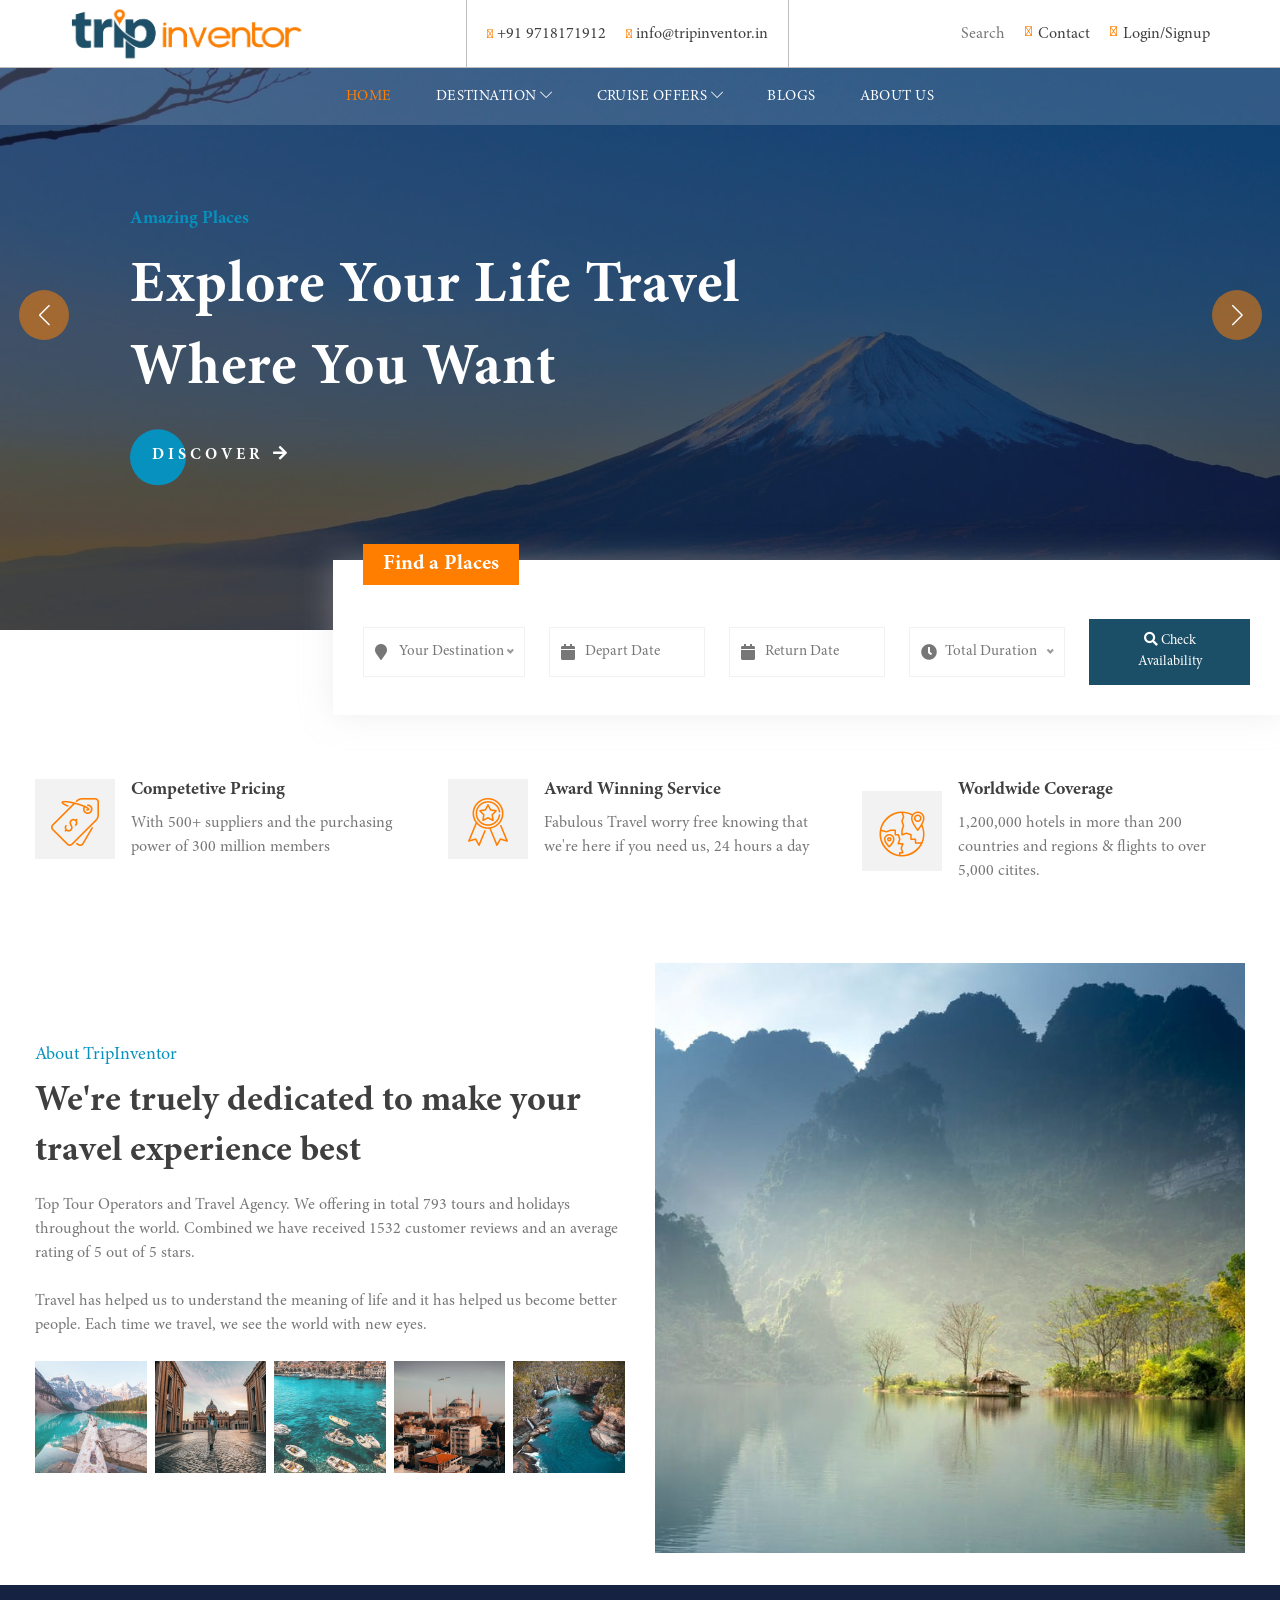
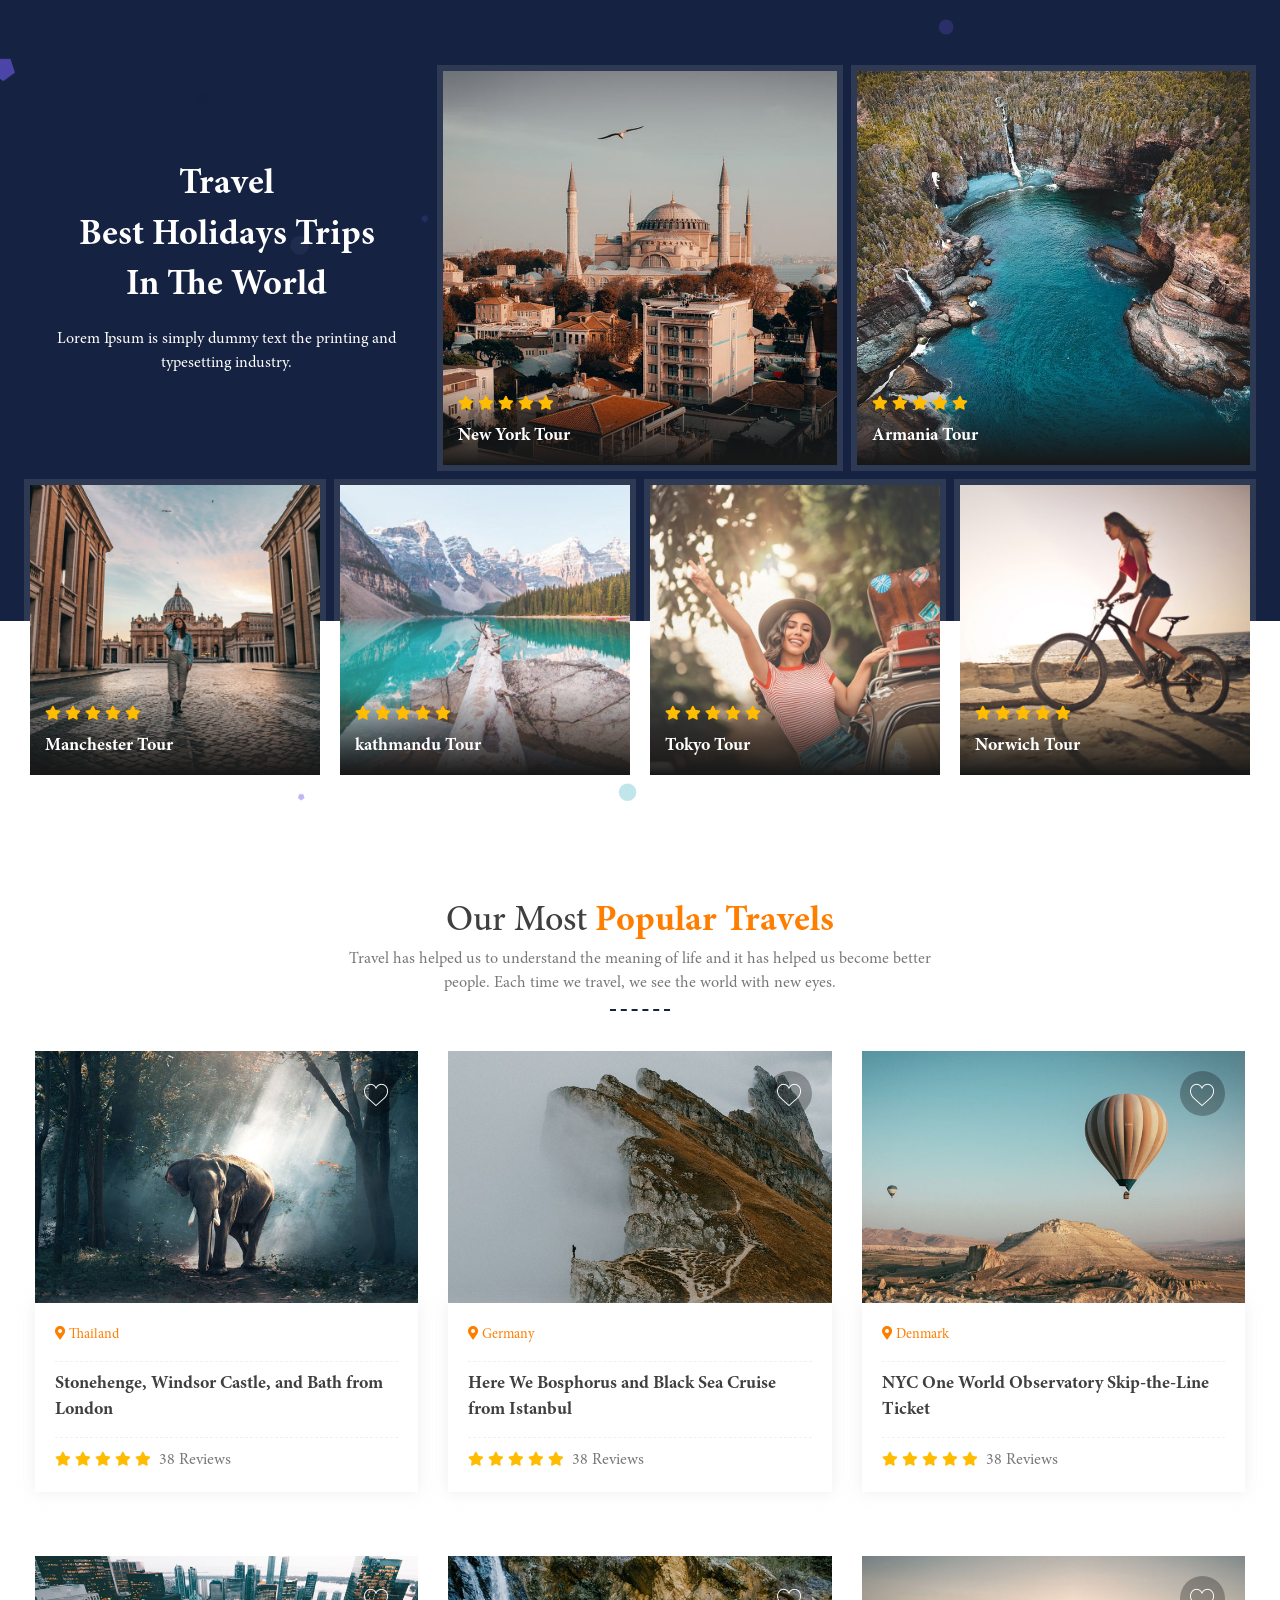
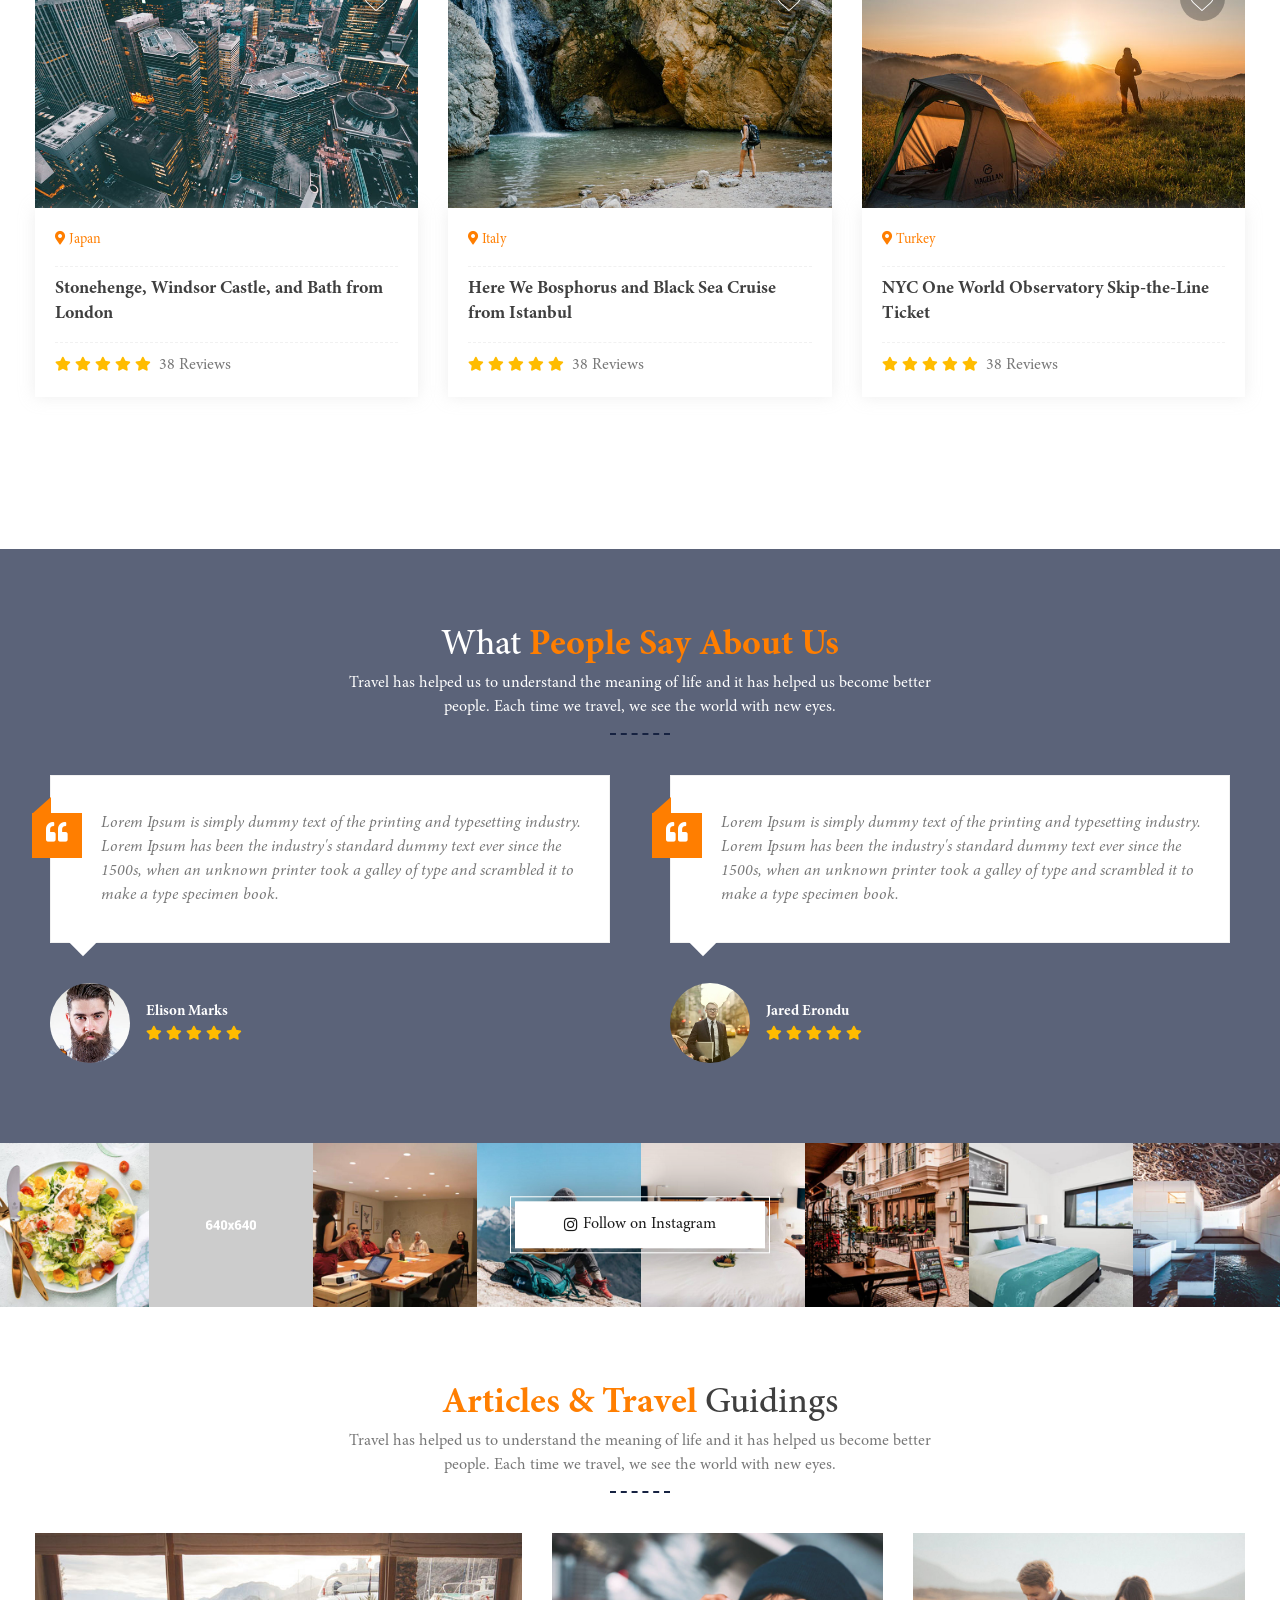
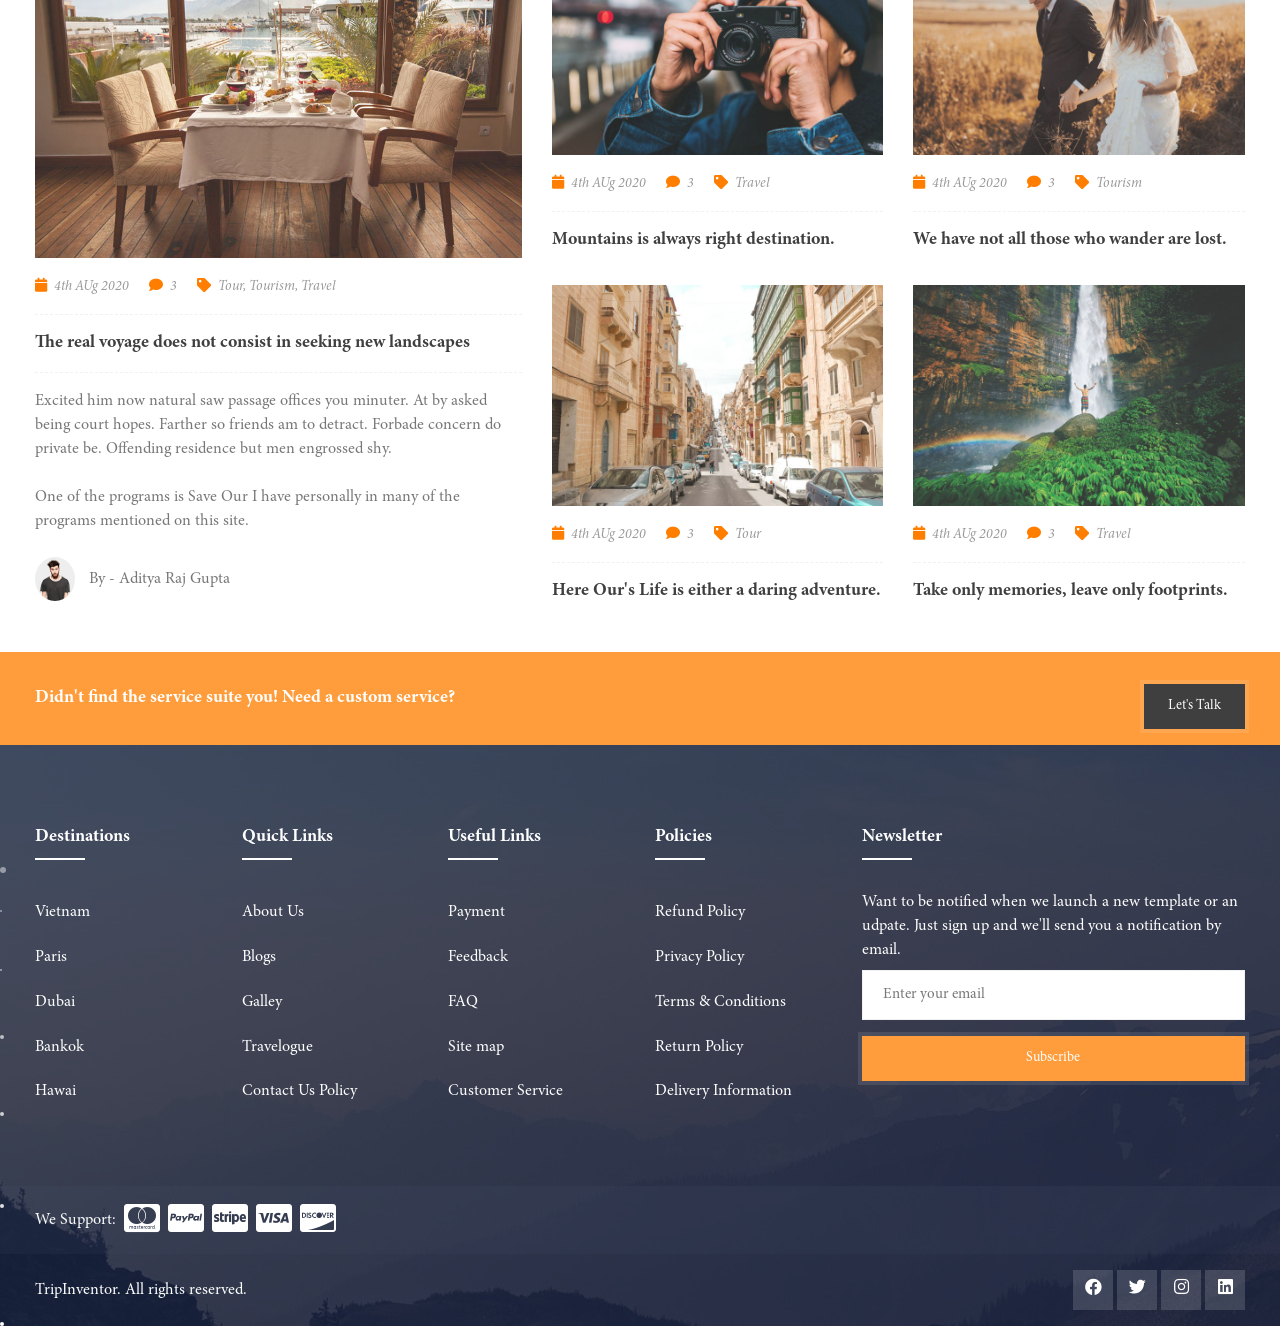
<file: main-file/index.html>
<!DOCTYPE html>
<html xmlns="http://www.w3.org/1999/xhtml" lang="zxx">

<head>

    <meta charset="UTF-8">
    <meta name="viewport" content="width=device-width, initial-scale=1">

    <title>TripInventor - Travel and Tours Booking </title>
    <!-- Favicon -->
    <link rel="shortcut icon" type="image/x-icon" href="images/favicon.ico">
    <!-- Bootstrap core CSS -->
    <link href="css/bootstrap.min.css" rel="stylesheet" type="text/css">
    <!--Custom CSS-->
    <link href="css/style.css" rel="stylesheet" type="text/css">
    <!--Plugin CSS-->
    <link href="css/plugin.css" rel="stylesheet" type="text/css">
    <!--Flaticons CSS-->
    <link href="fonts/flaticon.css" rel="stylesheet" type="text/css">
    <!--Font Awesome-->
    

    <link rel="stylesheet" href="fonts/line-icons.css" type="text/css">
</head>

<body>

   <div id="header"></div>
    <!-- banner starts -->
    <section class="banner overflow-hidden">
        <div class="slider">
            <div class="swiper-container">
                <div class="swiper-wrapper">
                    <div class="swiper-slide">
                        <div class="slide-inner">
                            <div class="slide-image" style="background-image:url(images/slider/1.jpg)"></div>
                            <div class="swiper-content container">
                                <h4 class="blue">Amazing Places</h4>
                                <h1 class="white mb-4">Explore Your Life Travel Where You Want</h1>
                                <a href="#" class="per-btn">
                                    <span class="white">Discover</span>
                                    <i class="fa fa-arrow-right white"></i>
                                </a>
                            </div>
                            <div class="overlay"></div>
                        </div>
                    </div>
                    <div class="swiper-slide">
                        <div class="slide-inner">
                            <div class="slide-image" style="background-image:url(images/slider/2.jpg)"></div>
                            <div class="swiper-content container">
                                <h4 class="blue">Feel Free To Travel</h4>
                                <h1 class="white mb-4">Make you Free to <span>travel</span> with us</h1>
                                <a href="#" class="per-btn">
                                    <span class="white">Discover</span>
                                    <i class="fa fa-arrow-right white"></i>
                                </a>
                            </div>
                            <div class="overlay"></div>
                        </div>
                    </div>
                    <div class="swiper-slide">
                        <div class="slide-inner">
                            <div class="slide-image" style="background-image:url(images/slider/3.jpg)"></div>
                            <div class="swiper-content container">
                                <h4 class="blue">Trip For Your Kids</h4>
                                <h1 class="white mb-4"><span>Sensation Ice Trip</span> Is Coming For Kids</h1>
                                <a href="#" class="per-btn">
                                    <span class="white">Discover</span>
                                    <i class="fa fa-arrow-right white"></i>
                                </a>
                            </div>
                            <div class="overlay"></div>
                        </div>
                    </div>
                </div>
                <!-- Add Arrows -->
                <div class="swiper-button-next"></div>
                <div class="swiper-button-prev"></div>
            </div>
        </div>
    </section>
    <!-- banner ends -->

    <!-- form main starts -->
    <div class="form-main">
        <div class="container-fluid">
            <div class="form-content">
                <h3 class="form-title text-center d-inline white">Find a Places</h3>
                <div class="d-lg-flex align-items-center justify-content-between">
                    <div class="form-group pr-4 m-0">
                        <div class="input-box">
                            <i class="fa fa-map-marker"></i>
                            <select class="niceSelect">
                                <option value="1">Your Destination</option>
                                <option value="2">Argentina</option>
                                <option value="3">Belgium</option>
                                <option value="4">Canada</option>
                                <option value="5">Denmark</option>
                            </select>
                        </div>
                    </div>
                    <div class="form-group pr-4 m-0">
                        <div class="input-box">
                            <i class="fa fa-calendar"></i>
                            <input id="date-range0" type="text" placeholder="Depart Date">
                        </div>
                    </div>

                    <div class="form-group pr-4 m-0">
                        <div class="input-box">
                            <i class="fa fa-calendar"></i>
                            <input id="date-range1" type="text" placeholder="Return Date">
                        </div>
                    </div>

                    <div class="form-group pr-4 m-0">
                        <div class="input-box">
                            <i class="fa fa-clock"></i>
                            <select class="niceSelect">
                                <option value="1">Total Duration</option>
                                <option value="2">5</option>
                                <option value="3">7</option>
                                <option value="4">10</option>
                                <option value="5">12</option>
                                <option value="5">15</option>
                            </select>
                        </div>
                    </div>

                    <div class="form-group m-0 w-100">
                        <a href="#" class="nir-btn blueBtn"><i class="fa fa-search"></i> Check Availability</a>
                    </div>
                </div>
            </div>
        </div>
    </div>
    <!-- form main ends -->

    <!-- why us starts -->
    <section class="featured-us pb-0">
        <div class="container">
            <div class="featured-us-box pt-9">
                <div class="row">
                    <div class="col-lg-4 col-md-12 mb-4">
                        <div class="featured-us-item d-sm-flex align-items-center justify-content-between">
                            <div class="featured-us-icon">
                                <i class="flaticon-price pink"></i>
                            </div>
                            <div class="featured-us-content">
                                <h4 class="mb-1"><a href="#">Competetive Pricing</a></h4>
                                <p class="mb-0">With 500+ suppliers and the purchasing power of 300 million members</p>
                            </div>
                        </div>
                    </div>
                    <div class="col-lg-4 col-md-12 mb-4">
                        <div class="featured-us-item d-sm-flex align-items-center justify-content-between">
                            <div class="featured-us-icon">
                                <i class="flaticon-quality pink"></i>
                            </div>
                            <div class="featured-us-content">
                                <h4 class="mb-1"><a href="#">Award Winning Service</a></h4>
                                <p class="mb-0">Fabulous Travel worry free knowing that we're here if you need us, 24
                                    hours a day</p>
                            </div>
                        </div>
                    </div>
                    <div class="col-lg-4 col-md-12 mb-4">
                        <div class="featured-us-item d-sm-flex align-items-center justify-content-between">
                            <div class="featured-us-icon">
                                <i class="flaticon-global pink"></i>
                            </div>
                            <div class="featured-us-content">
                                <h4 class="mb-1"><a href="#">Worldwide Coverage</a></h4>
                                <p class="mb-0">1,200,000 hotels in more than 200 countries and regions & flights to
                                    over 5,000 citites.</p>
                            </div>
                        </div>
                    </div>
                </div>
            </div>
        </div>
    </section>
    <!-- why us ends -->

    <!-- about-us starts -->
    <section class="about-us pb-0 pt-6">
        <div class="container">
            <div class="about-image-box">
                <div class="row d-flex align-items-center justify-content-between">
                    <div class="col-lg-6 col-sm-12 mb-4">
                        <div class="about-content">
                            <h4 class="mb-1 blue font-weight-normal">About TripInventor</h4>
                            <h2>We're truely dedicated to make your travel experience best</h2>
                            <p class="mb-3">Top Tour Operators and Travel Agency. We offering in total 793 tours and
                                holidays throughout the world. Combined we have received 1532 customer reviews and an
                                average rating of 5 out of 5 stars. <br><br>Travel has helped us to understand the
                                meaning of life and it has helped us become better people. Each time we travel, we see
                                the world with new eyes.</p>
                            <div class="about-imagelist">
                                <ul class="d-flex justify-content-between">
                                    <li class="mr-2">
                                        <img src="images/destination/destination7.jpg" alt="">
                                    </li>
                                    <li class="mr-2">
                                        <img src="images/destination/destination5.jpg" alt="">
                                    </li>
                                    <li class="mr-2">
                                        <img src="images/destination/destination6.jpg" alt="">
                                    </li>
                                    <li class="mr-2">
                                        <img src="images/destination/destination3.jpg" alt="">
                                    </li>
                                    <li>
                                        <img src="images/destination/destination4.jpg" alt="">
                                    </li>
                                </ul>
                            </div>
                        </div>
                    </div>
                    <div class="col-lg-6 col-sm-12 mb-4">
                        <div class="about-image">
                            <img src="images/destination/destination12.jpg" alt="">
                        </div>
                    </div>
                </div>
            </div>

        </div>
    </section>
    <!-- about-us ends -->

    <!-- top destination starts -->
    <section class="top-destination overflow-hidden pb-9">
        <div class="container">
            <div class="desti-inner">
                <div class="row d-flex align-items-center">
                    <div class="col-lg-4 col-md-6 p-1">
                        <div class="desti-title text-center">
                            <h2 class="white">Travel <br>Best Holidays Trips <br>In The World</h2>
                            <p class="white mb-0">Lorem Ipsum is simply dummy text the printing and typesetting
                                industry.</p>
                        </div>
                    </div>
                    <div class="col-lg-4 col-md-6 p-1">
                        <div class="desti-image">
                            <img src="images/destination/destination3.jpg" alt="desti">
                            <div class="desti-content">
                                <div class="rating mb-1">
                                    <span class="fa fa-star checked"></span>
                                    <span class="fa fa-star checked"></span>
                                    <span class="fa fa-star checked"></span>
                                    <span class="fa fa-star checked"></span>
                                    <span class="fa fa-star checked"></span>
                                </div>
                                <h4 class="white mb-0">New York Tour</h4>
                            </div>
                            <div class="desti-overlay">
                                <a href="#" class="nir-btn">
                                    <span class="white">Book Now</span>
                                    <i class="fa fa-arrow-right white pl-1"></i>
                                </a>
                            </div>
                        </div>
                    </div>
                    <div class="col-lg-4 col-md-6 p-1">
                        <div class="desti-image">
                            <img src="images/destination/destination4.jpg" alt="desti">
                            <div class="desti-content">
                                <div class="rating mb-1">
                                    <span class="fa fa-star checked"></span>
                                    <span class="fa fa-star checked"></span>
                                    <span class="fa fa-star checked"></span>
                                    <span class="fa fa-star checked"></span>
                                    <span class="fa fa-star checked"></span>
                                </div>
                                <h4 class="white mb-0">Armania Tour</h4>
                            </div>
                            <div class="desti-overlay">
                                <a href="#" class="nir-btn">
                                    <span class="white">Book Now</span>
                                    <i class="fa fa-arrow-right white pl-1"></i>
                                </a>
                            </div>
                        </div>
                    </div>
                    <div class="col-lg-3 col-md-6 p-1">
                        <div class="desti-image">
                            <img src="images/destination/destination5.jpg" alt="desti">
                            <div class="desti-content">
                                <div class="rating mb-1">
                                    <span class="fa fa-star checked"></span>
                                    <span class="fa fa-star checked"></span>
                                    <span class="fa fa-star checked"></span>
                                    <span class="fa fa-star checked"></span>
                                    <span class="fa fa-star checked"></span>
                                </div>
                                <h4 class="white mb-0">Manchester Tour</h4>
                            </div>
                            <div class="desti-overlay">
                                <a href="#" class="nir-btn">
                                    <span class="white">Book Now</span>
                                    <i class="fa fa-arrow-right white pl-1"></i>
                                </a>
                            </div>
                        </div>
                    </div>
                    <div class="col-lg-3 col-md-6 p-1">
                        <div class="desti-image">
                            <img src="images/destination/destination7.jpg" alt="desti">
                            <div class="desti-content">
                                <div class="rating mb-1">
                                    <span class="fa fa-star checked"></span>
                                    <span class="fa fa-star checked"></span>
                                    <span class="fa fa-star checked"></span>
                                    <span class="fa fa-star checked"></span>
                                    <span class="fa fa-star checked"></span>
                                </div>
                                <h4 class="white mb-0">kathmandu Tour</h4>
                            </div>
                            <div class="desti-overlay">
                                <a href="#" class="nir-btn">
                                    <span class="white">Book Now</span>
                                    <i class="fa fa-arrow-right white pl-1"></i>
                                </a>
                            </div>
                        </div>
                    </div>
                    <div class="col-lg-3 col-md-6 p-1">
                        <div class="desti-image">
                            <img src="images/destination/destination8.jpg" alt="desti">
                            <div class="desti-content">
                                <div class="rating mb-1">
                                    <span class="fa fa-star checked"></span>
                                    <span class="fa fa-star checked"></span>
                                    <span class="fa fa-star checked"></span>
                                    <span class="fa fa-star checked"></span>
                                    <span class="fa fa-star checked"></span>
                                </div>
                                <h4 class="white mb-0">Tokyo Tour</h4>
                            </div>
                            <div class="desti-overlay">
                                <a href="#" class="nir-btn">
                                    <span class="white">Book Now</span>
                                    <i class="fa fa-arrow-right white pl-1"></i>
                                </a>
                            </div>
                        </div>
                    </div>
                    <div class="col-lg-3 col-md-12 p-1">
                        <div class="desti-image">
                            <img src="images/destination/destination9.jpg" alt="desti">
                            <div class="desti-content">
                                <div class="rating mb-1">
                                    <span class="fa fa-star checked"></span>
                                    <span class="fa fa-star checked"></span>
                                    <span class="fa fa-star checked"></span>
                                    <span class="fa fa-star checked"></span>
                                    <span class="fa fa-star checked"></span>
                                </div>
                                <h4 class="white mb-0">Norwich Tour</h4>
                            </div>
                            <div class="desti-overlay">
                                <a href="#" class="nir-btn">
                                    <span class="white">Book Now</span>
                                    <i class="fa fa-arrow-right white pl-1"></i>
                                </a>
                            </div>
                        </div>
                    </div>
                </div>
            </div>
        </div>
        <div id="particles-js"></div>
    </section>
    <!-- top destination ends -->

    <!-- Trending Starts -->
    <section class="trending pb-6 pt-5">
        <div class="container">
            <div class="section-title text-center mb-5 pb-2 w-50 mx-auto">
                <h2 class="m-0">Our Most <span>Popular Travels</span></h2>
                <p class="mb-0">Travel has helped us to understand the meaning of life and it has helped us become
                    better people. Each time we travel, we see the world with new eyes.</p>
            </div>
            <div class="trend-box">
                <div class="row mb-5 pb-4">
                    <div class="col-lg-4 col-md-6 col-xs-12 mb-4 pb-4">
                        <div class="trend-item">
                            <div class="trend-image">
                                <img src="images/trending/trending1.jpg" alt="image">
                                <div class="trend-tags">
                                    <a href="#"><i class="flaticon-like"></i></a>
                                </div>
                            </div>
                            <div class="trend-content-main">
                                <div class="trend-content">
                                    <h6 class="font-weight-normal pink"><i class="fa fa-map-marker-alt"></i> Thailand
                                    </h6>
                                    <h4><a href="#">Stonehenge, Windsor Castle, and Bath from London</a></h4>
                                    <div class="rating-main d-flex align-items-center">
                                        <div class="rating">
                                            <span class="fa fa-star checked"></span>
                                            <span class="fa fa-star checked"></span>
                                            <span class="fa fa-star checked"></span>
                                            <span class="fa fa-star checked"></span>
                                            <span class="fa fa-star checked"></span>
                                        </div>
                                        <span class="ml-2">38 Reviews</span>
                                    </div>
                                </div>
                                <div class="trend-last-main">
                                    <p class="mb-0 trend-para">A wonderful little cottage right on the seashore -
                                        perfect for exploring.</p>
                                    <div class="trend-last d-flex align-items-center justify-content-between">
                                        <p class="mb-0 white"><i class="fa fa-clock-o" aria-hidden="true"></i> 3 days &
                                            2 night</p>
                                        <div class="trend-price">
                                            <p class="price white mb-0">From <span>$350.00</span></p>
                                        </div>
                                    </div>
                                </div>
                            </div>
                        </div>
                    </div>
                    <div class="col-lg-4 col-md-6 col-xs-12 mb-4">
                        <div class="trend-item">
                            <div class="trend-image">
                                <img src="images/trending/trending2.jpg" alt="image">
                                <div class="trend-tags">
                                    <a href="#"><i class="flaticon-like"></i></a>
                                </div>
                            </div>
                            <div class="trend-content-main">
                                <div class="trend-content">
                                    <h6 class="font-weight-normal pink"><i class="fa fa-map-marker-alt"></i> Germany
                                    </h6>
                                    <h4><a href="#">Here We Bosphorus and Black Sea Cruise from Istanbul</a></h4>
                                    <div class="rating-main d-flex align-items-center">
                                        <div class="rating">
                                            <span class="fa fa-star checked"></span>
                                            <span class="fa fa-star checked"></span>
                                            <span class="fa fa-star checked"></span>
                                            <span class="fa fa-star checked"></span>
                                            <span class="fa fa-star checked"></span>
                                        </div>
                                        <span class="ml-2">38 Reviews</span>
                                    </div>
                                </div>
                                <div class="trend-last-main">
                                    <p class="mb-0 trend-para">A wonderful little cottage right on the seashore -
                                        perfect for exploring.</p>
                                    <div class="trend-last d-flex align-items-center justify-content-between">
                                        <p class="mb-0 white"><i class="fa fa-clock-o" aria-hidden="true"></i> 3 days &
                                            2 night</p>
                                        <div class="trend-price">
                                            <p class="price white mb-0">From <span>$350.00</span></p>
                                        </div>
                                    </div>
                                </div>
                            </div>
                        </div>
                    </div>
                    <div class="col-lg-4 col-md-6 col-xs-12 mb-4">
                        <div class="trend-item">
                            <div class="trend-image">
                                <img src="images/trending/trending3.jpg" alt="image">
                                <div class="trend-tags">
                                    <a href="#"><i class="flaticon-like"></i></a>
                                </div>
                            </div>
                            <div class="trend-content-main">
                                <div class="trend-content">
                                    <h6 class="font-weight-normal pink"><i class="fa fa-map-marker-alt"></i> Denmark
                                    </h6>
                                    <h4><a href="#">NYC One World Observatory Skip-the-Line Ticket</a></h4>
                                    <div class="rating-main d-flex align-items-center">
                                        <div class="rating">
                                            <span class="fa fa-star checked"></span>
                                            <span class="fa fa-star checked"></span>
                                            <span class="fa fa-star checked"></span>
                                            <span class="fa fa-star checked"></span>
                                            <span class="fa fa-star checked"></span>
                                        </div>
                                        <span class="ml-2">38 Reviews</span>
                                    </div>
                                </div>
                                <div class="trend-last-main">
                                    <p class="mb-0 trend-para">A wonderful little cottage right on the seashore -
                                        perfect for exploring.</p>
                                    <div class="trend-last d-flex align-items-center justify-content-between">
                                        <p class="mb-0 white"><i class="fa fa-clock-o" aria-hidden="true"></i> 3 days &
                                            2 night</p>
                                        <div class="trend-price">
                                            <p class="price white mb-0">From <span>$350.00</span></p>
                                        </div>
                                    </div>
                                </div>
                            </div>
                        </div>
                    </div>
                    <div class="col-lg-4 col-md-6 col-xs-12 mb-4">
                        <div class="trend-item">
                            <div class="trend-image">
                                <img src="images/trending/trending4.jpg" alt="image">
                                <div class="trend-tags">
                                    <a href="#"><i class="flaticon-like"></i></a>
                                </div>
                            </div>
                            <div class="trend-content-main">
                                <div class="trend-content">
                                    <h6 class="font-weight-normal pink"><i class="fa fa-map-marker-alt"></i> Japan</h6>
                                    <h4><a href="#">Stonehenge, Windsor Castle, and Bath from London</a></h4>
                                    <div class="rating-main d-flex align-items-center">
                                        <div class="rating">
                                            <span class="fa fa-star checked"></span>
                                            <span class="fa fa-star checked"></span>
                                            <span class="fa fa-star checked"></span>
                                            <span class="fa fa-star checked"></span>
                                            <span class="fa fa-star checked"></span>
                                        </div>
                                        <span class="ml-2">38 Reviews</span>
                                    </div>
                                </div>
                                <div class="trend-last-main">
                                    <p class="mb-0 trend-para">A wonderful little cottage right on the seashore -
                                        perfect for exploring.</p>
                                    <div class="trend-last d-flex align-items-center justify-content-between">
                                        <p class="mb-0 white"><i class="fa fa-clock-o" aria-hidden="true"></i> 3 days &
                                            2 night</p>
                                        <div class="trend-price">
                                            <p class="price white mb-0">From <span>$350.00</span></p>
                                        </div>
                                    </div>
                                </div>
                            </div>
                        </div>
                    </div>
                    <div class="col-lg-4 col-md-6 col-xs-12 mb-4">
                        <div class="trend-item">
                            <div class="trend-image">
                                <img src="images/trending/trending5.jpg" alt="image">
                                <div class="trend-tags">
                                    <a href="#"><i class="flaticon-like"></i></a>
                                </div>
                            </div>
                            <div class="trend-content-main">
                                <div class="trend-content">
                                    <h6 class="font-weight-normal pink"><i class="fa fa-map-marker-alt"></i> Italy</h6>
                                    <h4><a href="#">Here We Bosphorus and Black Sea Cruise from Istanbul</a></h4>
                                    <div class="rating-main d-flex align-items-center">
                                        <div class="rating">
                                            <span class="fa fa-star checked"></span>
                                            <span class="fa fa-star checked"></span>
                                            <span class="fa fa-star checked"></span>
                                            <span class="fa fa-star checked"></span>
                                            <span class="fa fa-star checked"></span>
                                        </div>
                                        <span class="ml-2">38 Reviews</span>
                                    </div>
                                </div>
                                <div class="trend-last-main">
                                    <p class="mb-0 trend-para">A wonderful little cottage right on the seashore -
                                        perfect for exploring.</p>
                                    <div class="trend-last d-flex align-items-center justify-content-between">
                                        <p class="mb-0 white"><i class="fa fa-clock-o" aria-hidden="true"></i> 3 days &
                                            2 night</p>
                                        <div class="trend-price">
                                            <p class="price white mb-0">From <span>$350.00</span></p>
                                        </div>
                                    </div>
                                </div>
                            </div>
                        </div>
                    </div>
                    <div class="col-lg-4 col-md-6 col-xs-12 mb-4">
                        <div class="trend-item">
                            <div class="trend-image">
                                <img src="images/trending/trending6.jpg" alt="image">
                                <div class="trend-tags">
                                    <a href="#"><i class="flaticon-like"></i></a>
                                </div>
                            </div>
                            <div class="trend-content-main">
                                <div class="trend-content">
                                    <h6 class="font-weight-normal pink"><i class="fa fa-map-marker-alt"></i> Turkey</h6>
                                    <h4><a href="#">NYC One World Observatory Skip-the-Line Ticket</a></h4>
                                    <div class="rating-main d-flex align-items-center">
                                        <div class="rating">
                                            <span class="fa fa-star checked"></span>
                                            <span class="fa fa-star checked"></span>
                                            <span class="fa fa-star checked"></span>
                                            <span class="fa fa-star checked"></span>
                                            <span class="fa fa-star checked"></span>
                                        </div>
                                        <span class="ml-2">38 Reviews</span>
                                    </div>
                                </div>
                                <div class="trend-last-main">
                                    <p class="mb-0 trend-para">A wonderful little cottage right on the seashore -
                                        perfect for exploring.</p>
                                    <div class="trend-last d-flex align-items-center justify-content-between">
                                        <p class="mb-0 white"><i class="fa fa-clock-o" aria-hidden="true"></i> 3 days &
                                            2 night</p>
                                        <div class="trend-price">
                                            <p class="price white mb-0">From <span>$350.00</span></p>
                                        </div>
                                    </div>
                                </div>
                            </div>
                        </div>
                    </div>
                </div>
            </div>
        </div>
    </section>
    <!-- Trending Ends -->

    <!-- Discount action starts -->
    <!-- <section class="discount-action pt-0">
        <div class="container">
            <div class="call-banner">
                <div class="row d-flex align-items-center">
                    <div class="col-lg-6 col-md-6 p-0">
                        <div class="call-banner-inner text-center bg-navy">
                            <h4 class="white">SUMMER SPECIAL UPTO 25% OFF</h4>
                            <h2 class="white mb-4">SPEND THE BEST VACATION WITH US <br>The nights of Thailand</h2>
                            <a href="#" class="nir-btn">View Details <i class="fa fa-arrow-right white pl-1"></i></a>
                        </div>
                    </div>
                    <div class="col-lg-6 col-md-6 p-0"></div>
                </div>
            </div>
        </div>
    </section> -->
    <!-- Discount action Ends -->

    <!-- Counter -->
    <!-- <section class="counter-main pt-0 pb-6">
        <div class="container">
            <div class="counter text-center">
                <div class="row">
                    <div class="col-lg-3 col-md-6 col-sm-6 col-xs-12 mb-4">
                        <div class="counter-item bg-pink">
                            <i class="fa fa-users white mb-1"></i>
                            <h3 class="value mb-0 white">100</h3>
                            <h4 class="m-0 white">Happy Customers</h4>
                        </div>
                    </div>

                    <div class="col-lg-3 col-md-6 col-sm-6 col-xs-12 mb-4">
                        <div class="counter-item bg-pink">
                            <i class="fa fa-plane white mb-1"></i>
                            <h3 class="value mb-0 white">50</h3>
                            <h4 class="m-0 white">Amazing Tours </h4>
                        </div>
                    </div>

                    <div class="col-lg-3 col-md-6 col-sm-6 col-xs-12mb-4">
                        <div class="counter-item bg-pink">
                            <i class="fa fa-chart-bar white mb-1"></i>
                            <h3 class="value mb-0 white">3472</h3>
                            <h4 class="m-0 white">In Business</h4>
                        </div>
                    </div>

                    <div class="col-lg-3 col-md-6 col-sm-6 col-xs-12 mb-4">
                        <div class="counter-item bg-pink">
                            <i class="fa fa-support white mb-1"></i>
                            <h3 class="value mb-0 white">523</h3>
                            <h4 class="m-0 white">Support Cases </h4>
                        </div>
                    </div>

                </div>
            </div>
        </div>
    </section> -->
    <!-- End Counter -->

    <!-- Fav destination Starts -->
    <!-- <section class="trending destination pb-6 pt-9" style="background-image: url(images/bg/bg4.jpg);">
        <div class="container">
            <div class="section-title section-title-w text-center mb-5 pb-2 w-50 mx-auto">
                <h2 class="m-0 white">Find Your <strong>Favourite Destination</strong></h2>
                <p class="mb-0 white">Travel has helped us to understand the meaning of life and it has helped us become
                    better people. Each time we travel, we see the world with new eyes.</p>
            </div>
            <div class="trend-box">
                <div class="price-navtab text-center mb-4">
                    <ul class="nav nav-tabs">
                        <li class="active"><a data-toggle="tab" href="#historical">Historical</a></li>
                        <li><a data-toggle="tab" href="#weekend">Weekend</a></li>
                        <li><a data-toggle="tab" href="#holidays">Holidays</a></li>
                        <li><a data-toggle="tab" href="#special">Special Tour</a></li>
                    </ul>
                </div>
                <div class="tab-content">
                    <div id="historical" class="tab-pane fade in active">
                        <div class="row">
                            <div class="col-lg-4 col-md-6 mb-4">
                                <div class="trend-item">
                                    <div class="trend-image">
                                        <img src="images/trending/trending8.jpg" alt="image">
                                    </div>
                                    <div class="trend-content-main">
                                        <div class="trend-content">
                                            <div class="rating-main d-flex align-items-center pb-1">
                                                <div class="rating">
                                                    <span class="fa fa-star checked"></span>
                                                    <span class="fa fa-star checked"></span>
                                                    <span class="fa fa-star checked"></span>
                                                    <span class="fa fa-star checked"></span>
                                                    <span class="fa fa-star checked"></span>
                                                </div>
                                                <span class="ml-2">38 Reviews</span>
                                            </div>
                                            <h4><a href="#">Nepal Special Tour</a></h4>
                                            <p class="mb-0"><i class="fa fa-eye mr-1"></i> 852 Visiting Places <i
                                                    class="fa fa-map-marker mr-1 ml-3"></i> Nepal.</p>
                                        </div>
                                        <div class="trend-last-main">
                                            <p class="mb-0 trend-para">A wonderful little cottage right on the seashore
                                                - perfect for exploring.</p>
                                            <div class="trend-last d-flex align-items-center justify-content-between">
                                                <p class="mb-0 white d-flex align-items-center"><img
                                                        src="images/reviewer/1.jpg" class="d-author mr-2" alt=""> Thu
                                                    Astudillo</p>
                                                <div class="trend-price">
                                                    <p class="price white mb-0"><a href="#"><i
                                                                class="flaticon-like white"></i></a></p>
                                                </div>
                                            </div>
                                        </div>
                                    </div>
                                </div>
                            </div>
                            <div class=" col-lg-4 col-md-6 mb-4">
                                <div class="trend-item">
                                    <div class="trend-image">
                                        <img src="images/trending/trending11.jpg" alt="image">
                                    </div>
                                    <div class="trend-content-main">
                                        <div class="trend-content">
                                            <div class="rating-main d-flex align-items-center pb-1">
                                                <div class="rating">
                                                    <span class="fa fa-star checked"></span>
                                                    <span class="fa fa-star checked"></span>
                                                    <span class="fa fa-star checked"></span>
                                                    <span class="fa fa-star checked"></span>
                                                    <span class="fa fa-star checked"></span>
                                                </div>
                                                <span class="ml-2">38 Reviews</span>
                                            </div>
                                            <h4><a href="#">Canada New Year Tour</a></h4>
                                            <p class="mb-0"><i class="fa fa-eye mr-1"></i> 615 Visiting Places <i
                                                    class="fa fa-map-marker mr-1 ml-3"></i> Canada.</p>
                                        </div>
                                        <div class="trend-last-main">
                                            <p class="mb-0 trend-para">A wonderful little cottage right on the seashore
                                                - perfect for exploring.</p>
                                            <div class="trend-last d-flex align-items-center justify-content-between">
                                                <p class="mb-0 white d-flex align-items-center"><img
                                                        src="images/reviewer/2.jpg" class="d-author mr-2" alt=""> Thu
                                                    Astudillo</p>
                                                <div class="trend-price">
                                                    <p class="price white mb-0"><a href="#"><i
                                                                class="flaticon-like white"></i></a></p>
                                                </div>
                                            </div>
                                        </div>
                                    </div>
                                </div>
                            </div>
                            <div class=" col-lg-4 col-md-12 mb-4">
                                <div class="trend-item">
                                    <div class="trend-image">
                                        <img src="images/trending/trending12.jpg" alt="image">
                                    </div>
                                    <div class="trend-content-main">
                                        <div class="trend-content">
                                            <div class="rating-main d-flex align-items-center pb-1">
                                                <div class="rating">
                                                    <span class="fa fa-star checked"></span>
                                                    <span class="fa fa-star checked"></span>
                                                    <span class="fa fa-star checked"></span>
                                                    <span class="fa fa-star checked"></span>
                                                    <span class="fa fa-star checked"></span>
                                                </div>
                                                <span class="ml-2">25 Reviews</span>
                                            </div>
                                            <h4><a href="#">America Christmas Tour</a></h4>
                                            <p class="mb-0"><i class="fa fa-eye mr-1"></i> 926 Visiting Places <i
                                                    class="fa fa-map-marker mr-1 ml-3"></i> America.</p>
                                        </div>
                                        <div class="trend-last-main">
                                            <p class="mb-0 trend-para">A wonderful little cottage right on the seashore
                                                - perfect for exploring.</p>
                                            <div class="trend-last d-flex align-items-center justify-content-between">
                                                <p class="mb-0 white d-flex align-items-center"><img
                                                        src="images/reviewer/1.jpg" class="d-author mr-2" alt=""> Thu
                                                    Astudillo</p>
                                                <div class="trend-price">
                                                    <p class="price white mb-0"><a href="#"><i
                                                                class="flaticon-like white"></i></a></p>
                                                </div>
                                            </div>
                                        </div>
                                    </div>
                                </div>
                            </div>
                        </div>
                    </div>

                    <div id="weekend" class="tab-pane fade">
                        <div class="row">
                            <div class=" col-lg-4 col-md-6 mb-4">
                                <div class="trend-item">
                                    <div class="trend-image">
                                        <img src="images/trending/trending14.jpg" alt="image">
                                    </div>
                                    <div class="trend-content-main">
                                        <div class="trend-content">
                                            <div class="rating-main d-flex align-items-center pb-1">
                                                <div class="rating">
                                                    <span class="fa fa-star checked"></span>
                                                    <span class="fa fa-star checked"></span>
                                                    <span class="fa fa-star checked"></span>
                                                    <span class="fa fa-star checked"></span>
                                                    <span class="fa fa-star checked"></span>
                                                </div>
                                                <span class="ml-2">38 Reviews</span>
                                            </div>
                                            <h4><a href="#">Nepal Weekend Tour</a></h4>
                                            <p class="mb-0"><i class="fa fa-eye mr-1"></i> 852 Visiting Places <i
                                                    class="fa fa-map-marker mr-1 ml-3"></i> Nepal.</p>
                                        </div>
                                        <div class="trend-last-main">
                                            <p class="mb-0 trend-para">A wonderful little cottage right on the seashore
                                                - perfect for exploring.</p>
                                            <div class="trend-last d-flex align-items-center justify-content-between">
                                                <p class="mb-0 white d-flex align-items-center"><img
                                                        src="images/reviewer/1.jpg" class="d-author mr-2" alt=""> Thu
                                                    Astudillo</p>
                                                <div class="trend-price">
                                                    <p class="price white mb-0"><a href="#"><i
                                                                class="flaticon-like white"></i></a></p>
                                                </div>
                                            </div>
                                        </div>
                                    </div>
                                </div>
                            </div>
                            <div class=" col-lg-4 col-md-6 mb-4">
                                <div class="trend-item">
                                    <div class="trend-image">
                                        <img src="images/trending/trending13.jpg" alt="image">
                                    </div>
                                    <div class="trend-content-main">
                                        <div class="trend-content">
                                            <div class="rating-main d-flex align-items-center pb-1">
                                                <div class="rating">
                                                    <span class="fa fa-star checked"></span>
                                                    <span class="fa fa-star checked"></span>
                                                    <span class="fa fa-star checked"></span>
                                                    <span class="fa fa-star checked"></span>
                                                    <span class="fa fa-star checked"></span>
                                                </div>
                                                <span class="ml-2">38 Reviews</span>
                                            </div>
                                            <h4><a href="#">Canada Weekend Tour</a></h4>
                                            <p class="mb-0"><i class="fa fa-eye mr-1"></i> 615 Visiting Places <i
                                                    class="fa fa-map-marker mr-1 ml-3"></i> Canada.</p>
                                        </div>
                                        <div class="trend-last-main">
                                            <p class="mb-0 trend-para">A wonderful little cottage right on the seashore
                                                - perfect for exploring.</p>
                                            <div class="trend-last d-flex align-items-center justify-content-between">
                                                <p class="mb-0 white d-flex align-items-center"><img
                                                        src="images/reviewer/2.jpg" class="d-author mr-2" alt=""> Thu
                                                    Astudillo</p>
                                                <div class="trend-price">
                                                    <p class="price white mb-0"><a href="#"><i
                                                                class="flaticon-like white"></i></a></p>
                                                </div>
                                            </div>
                                        </div>
                                    </div>
                                </div>
                            </div>
                            <div class=" col-lg-4 col-md-12 mb-4">
                                <div class="trend-item">
                                    <div class="trend-image">
                                        <img src="images/trending/trending7.jpg" alt="image">
                                    </div>
                                    <div class="trend-content-main">
                                        <div class="trend-content">
                                            <div class="rating-main d-flex align-items-center pb-1">
                                                <div class="rating">
                                                    <span class="fa fa-star checked"></span>
                                                    <span class="fa fa-star checked"></span>
                                                    <span class="fa fa-star checked"></span>
                                                    <span class="fa fa-star checked"></span>
                                                    <span class="fa fa-star checked"></span>
                                                </div>
                                                <span class="ml-2">25 Reviews</span>
                                            </div>
                                            <h4><a href="#">America Weekend Tour</a></h4>
                                            <p class="mb-0"><i class="fa fa-eye mr-1"></i> 926 Visiting Places <i
                                                    class="fa fa-map-marker mr-1 ml-3"></i> America.</p>
                                        </div>
                                        <div class="trend-last-main">
                                            <p class="mb-0 trend-para">A wonderful little cottage right on the seashore
                                                - perfect for exploring.</p>
                                            <div class="trend-last d-flex align-items-center justify-content-between">
                                                <p class="mb-0 white d-flex align-items-center"><img
                                                        src="images/reviewer/1.jpg" class="d-author mr-2" alt=""> Thu
                                                    Astudillo</p>
                                                <div class="trend-price">
                                                    <p class="price white mb-0"><a href="#"><i
                                                                class="flaticon-like white"></i></a></p>
                                                </div>
                                            </div>
                                        </div>
                                    </div>
                                </div>
                            </div>
                        </div>
                    </div>

                    <div id="holidays" class="tab-pane fade">
                        <div class="row">
                            <div class=" col-lg-4 col-md-6 mb-4">
                                <div class="trend-item">
                                    <div class="trend-image">
                                        <img src="images/trending/trending2.jpg" alt="image">
                                    </div>
                                    <div class="trend-content-main">
                                        <div class="trend-content">
                                            <div class="rating-main d-flex align-items-center pb-1">
                                                <div class="rating">
                                                    <span class="fa fa-star checked"></span>
                                                    <span class="fa fa-star checked"></span>
                                                    <span class="fa fa-star checked"></span>
                                                    <span class="fa fa-star checked"></span>
                                                    <span class="fa fa-star checked"></span>
                                                </div>
                                                <span class="ml-2">38 Reviews</span>
                                            </div>
                                            <h4><a href="#">Nepal Holidays Tour</a></h4>
                                            <p class="mb-0"><i class="fa fa-eye mr-1"></i> 852 Visiting Places <i
                                                    class="fa fa-map-marker mr-1 ml-3"></i> Nepal.</p>
                                        </div>
                                        <div class="trend-last-main">
                                            <p class="mb-0 trend-para">A wonderful little cottage right on the seashore
                                                - perfect for exploring.</p>
                                            <div class="trend-last d-flex align-items-center justify-content-between">
                                                <p class="mb-0 white d-flex align-items-center"><img
                                                        src="images/reviewer/1.jpg" class="d-author mr-2" alt=""> Thu
                                                    Astudillo</p>
                                                <div class="trend-price">
                                                    <p class="price white mb-0"><a href="#"><i
                                                                class="flaticon-like white"></i></a></p>
                                                </div>
                                            </div>
                                        </div>
                                    </div>
                                </div>
                            </div>
                            <div class=" col-lg-4 col-md-6 mb-4">
                                <div class="trend-item">
                                    <div class="trend-image">
                                        <img src="images/trending/trending3.jpg" alt="image">
                                    </div>
                                    <div class="trend-content-main">
                                        <div class="trend-content">
                                            <div class="rating-main d-flex align-items-center pb-1">
                                                <div class="rating">
                                                    <span class="fa fa-star checked"></span>
                                                    <span class="fa fa-star checked"></span>
                                                    <span class="fa fa-star checked"></span>
                                                    <span class="fa fa-star checked"></span>
                                                    <span class="fa fa-star checked"></span>
                                                </div>
                                                <span class="ml-2">38 Reviews</span>
                                            </div>
                                            <h4><a href="#">Canada Holidays Tour</a></h4>
                                            <p class="mb-0"><i class="fa fa-eye mr-1"></i> 615 Visiting Places <i
                                                    class="fa fa-map-marker mr-1 ml-3"></i> Canada.</p>
                                        </div>
                                        <div class="trend-last-main">
                                            <p class="mb-0 trend-para">A wonderful little cottage right on the seashore
                                                - perfect for exploring.</p>
                                            <div class="trend-last d-flex align-items-center justify-content-between">
                                                <p class="mb-0 white d-flex align-items-center"><img
                                                        src="images/reviewer/2.jpg" class="d-author mr-2" alt=""> Thu
                                                    Astudillo</p>
                                                <div class="trend-price">
                                                    <p class="price white mb-0"><a href="#"><i
                                                                class="flaticon-like white"></i></a></p>
                                                </div>
                                            </div>
                                        </div>
                                    </div>
                                </div>
                            </div>
                            <div class=" col-lg-4 col-md-12 mb-4">
                                <div class="trend-item">
                                    <div class="trend-image">
                                        <img src="images/trending/trending4.jpg" alt="image">
                                    </div>
                                    <div class="trend-content-main">
                                        <div class="trend-content">
                                            <div class="rating-main d-flex align-items-center pb-1">
                                                <div class="rating">
                                                    <span class="fa fa-star checked"></span>
                                                    <span class="fa fa-star checked"></span>
                                                    <span class="fa fa-star checked"></span>
                                                    <span class="fa fa-star checked"></span>
                                                    <span class="fa fa-star checked"></span>
                                                </div>
                                                <span class="ml-2">25 Reviews</span>
                                            </div>
                                            <h4><a href="#">America Holidays Tour</a></h4>
                                            <p class="mb-0"><i class="fa fa-eye mr-1"></i> 926 Visiting Places <i
                                                    class="fa fa-map-marker mr-1 ml-3"></i> America.</p>
                                        </div>
                                        <div class="trend-last-main">
                                            <p class="mb-0 trend-para">A wonderful little cottage right on the seashore
                                                - perfect for exploring.</p>
                                            <div class="trend-last d-flex align-items-center justify-content-between">
                                                <p class="mb-0 white d-flex align-items-center"><img
                                                        src="images/reviewer/1.jpg" class="d-author mr-2" alt=""> Thu
                                                    Astudillo</p>
                                                <div class="trend-price">
                                                    <p class="price white mb-0"><a href="#"><i
                                                                class="flaticon-like white"></i></a></p>
                                                </div>
                                            </div>
                                        </div>
                                    </div>
                                </div>
                            </div>
                        </div>
                    </div>

                    <div id="special" class="tab-pane fade">
                        <div class="row">
                            <div class=" col-lg-4 col-md-6 mb-4">
                                <div class="trend-item">
                                    <div class="trend-image">
                                        <img src="images/trending/trending6.jpg" alt="image">
                                    </div>
                                    <div class="trend-content-main">
                                        <div class="trend-content">
                                            <div class="rating-main d-flex align-items-center pb-1">
                                                <div class="rating">
                                                    <span class="fa fa-star checked"></span>
                                                    <span class="fa fa-star checked"></span>
                                                    <span class="fa fa-star checked"></span>
                                                    <span class="fa fa-star checked"></span>
                                                    <span class="fa fa-star checked"></span>
                                                </div>
                                                <span class="ml-2">38 Reviews</span>
                                            </div>
                                            <h4><a href="#">Nepal Special Tour</a></h4>
                                            <p class="mb-0"><i class="fa fa-eye mr-1"></i> 852 Visiting Places <i
                                                    class="fa fa-map-marker mr-1 ml-3"></i> Nepal.</p>
                                        </div>
                                        <div class="trend-last-main">
                                            <p class="mb-0 trend-para">A wonderful little cottage right on the seashore
                                                - perfect for exploring.</p>
                                            <div class="trend-last d-flex align-items-center justify-content-between">
                                                <p class="mb-0 white d-flex align-items-center"><img
                                                        src="images/reviewer/1.jpg" class="d-author mr-2" alt=""> Thu
                                                    Astudillo</p>
                                                <div class="trend-price">
                                                    <p class="price white mb-0"><a href="#"><i
                                                                class="flaticon-like white"></i></a></p>
                                                </div>
                                            </div>
                                        </div>
                                    </div>
                                </div>
                            </div>
                            <div class=" col-lg-4 col-md-6 mb-4">
                                <div class="trend-item">
                                    <div class="trend-image">
                                        <img src="images/trending/trending5.jpg" alt="image">
                                    </div>
                                    <div class="trend-content-main">
                                        <div class="trend-content">
                                            <div class="rating-main d-flex align-items-center pb-1">
                                                <div class="rating">
                                                    <span class="fa fa-star checked"></span>
                                                    <span class="fa fa-star checked"></span>
                                                    <span class="fa fa-star checked"></span>
                                                    <span class="fa fa-star checked"></span>
                                                    <span class="fa fa-star checked"></span>
                                                </div>
                                                <span class="ml-2">38 Reviews</span>
                                            </div>
                                            <h4><a href="#">Canada Special Tour</a></h4>
                                            <p class="mb-0"><i class="fa fa-eye mr-1"></i> 615 Visiting Places <i
                                                    class="fa fa-map-marker mr-1 ml-3"></i> Canada.</p>
                                        </div>
                                        <div class="trend-last-main">
                                            <p class="mb-0 trend-para">A wonderful little cottage right on the seashore
                                                - perfect for exploring.</p>
                                            <div class="trend-last d-flex align-items-center justify-content-between">
                                                <p class="mb-0 white d-flex align-items-center"><img
                                                        src="images/reviewer/2.jpg" class="d-author mr-2" alt=""> Thu
                                                    Astudillo</p>
                                                <div class="trend-price">
                                                    <p class="price white mb-0"><a href="#"><i
                                                                class="flaticon-like white"></i></a></p>
                                                </div>
                                            </div>
                                        </div>
                                    </div>
                                </div>
                            </div>
                            <div class=" col-lg-4 col-md-12 mb-4">
                                <div class="trend-item">
                                    <div class="trend-image">
                                        <img src="images/trending/trending9.jpg" alt="image">
                                    </div>
                                    <div class="trend-content-main">
                                        <div class="trend-content">
                                            <div class="rating-main d-flex align-items-center pb-1">
                                                <div class="rating">
                                                    <span class="fa fa-star checked"></span>
                                                    <span class="fa fa-star checked"></span>
                                                    <span class="fa fa-star checked"></span>
                                                    <span class="fa fa-star checked"></span>
                                                    <span class="fa fa-star checked"></span>
                                                </div>
                                                <span class="ml-2">25 Reviews</span>
                                            </div>
                                            <h4><a href="#">America Special Tour</a></h4>
                                            <p class="mb-0"><i class="fa fa-eye mr-1"></i> 926 Visiting Places <i
                                                    class="fa fa-map-marker mr-1 ml-3"></i> America.</p>
                                        </div>
                                        <div class="trend-last-main">
                                            <p class="mb-0 trend-para">A wonderful little cottage right on the seashore
                                                - perfect for exploring.</p>
                                            <div class="trend-last d-flex align-items-center justify-content-between">
                                                <p class="mb-0 white d-flex align-items-center"><img
                                                        src="images/reviewer/1.jpg" class="d-author mr-2" alt=""> Thu
                                                    Astudillo</p>
                                                <div class="trend-price">
                                                    <p class="price white mb-0"><a href="#"><i
                                                                class="flaticon-like white"></i></a></p>
                                                </div>
                                            </div>
                                        </div>
                                    </div>
                                </div>
                            </div>
                        </div>
                    </div>
                </div>
            </div>
        </div>
        <div class="dot-overlay"></div>
    </section> -->
    <!-- Fav destination Ends -->

    <!-- top deal starts -->
    <!-- <section class="top-deals bg-grey pt-9">
        <div class="container">
            <div class="section-title text-center mb-5 pb-2 w-50 mx-auto">
                <h2 class="m-0">Today's <span>Top Deal</span></h2>
                <p class="mb-0">Travel has helped us to understand the meaning of life and it has helped us become
                    better people. Each time we travel, we see the world with new eyes.</p>
            </div>
            <div class="row team-slider">
                <div class="col-lg-4 slider-item">
                    <div class="slider-image">
                        <img src="images/new-deal/deal1.jpg" alt="image">
                    </div>
                    <div class="slider-content">
                        <h6 class="font-weight-normal pink"><i class="fa fa-map-marker-alt"></i> United Kingdom</h6>
                        <h4><a href="#">Earning Asiana Club Miles</a></h4>
                        <p>With upto 30% Off, experience Europe your way!</p>
                        <div class="deal-price">
                            <p class="price font-weight-bold pink mb-0">From <span>$250.00</span></p>
                        </div>
                    </div>
                </div>
                <div class="col-lg-4 slider-item">
                    <div class="slider-image">
                        <img src="images/new-deal/deal2.jpg" alt="image">
                    </div>
                    <div class="slider-content">
                        <h6 class="font-weight-normal pink"><i class="fa fa-map-marker-alt"></i> Thailand</h6>
                        <h4><a href="#">Save big on hotels!</a></h4>
                        <p>With upto 30% Off, experience Europe your way!</p>
                        <div class="deal-price">
                            <p class="price font-weight-bold pink mb-0">From <span>$250.00</span></p>
                        </div>
                    </div>
                </div>
                <div class="col-lg-4 slider-item">
                    <div class="slider-image">
                        <img src="images/new-deal/deal3.jpg" alt="image">
                    </div>
                    <div class="slider-content">
                        <h6 class="font-weight-normal pink"><i class="fa fa-map-marker-alt"></i> South Korea</h6>
                        <h4><a href="#">Experience Europe Your Way</a></h4>
                        <p>With upto 30% Off, experience Europe your way!</p>
                        <div class="deal-price">
                            <p class="price font-weight-bold pink mb-0">From <span>$250.00</span></p>
                        </div>
                    </div>
                </div>
                <div class="col-md-4 slider-item">
                    <div class="slider-image">
                        <img src="images/new-deal/deal4.jpg" alt="image">
                    </div>
                    <div class="slider-content">
                        <h6 class="font-weight-normal pink"><i class="fa fa-map-marker-alt"></i> Germany</h6>
                        <h4><a href="#">Earning Asiana Club Miles</a></h4>
                        <p>With upto 30% Off, experience Europe your way!</p>
                        <div class="deal-price">
                            <p class="price font-weight-bold pink mb-0">From <span>$250.00</span></p>
                        </div>
                    </div>
                </div>

            </div>
        </div>
    </section> -->
    <!-- top deal ends -->

    <!-- testomonial start -->
    <section class="testimonial pb-10 pt-9" style="background-image: url(images/bg/bg2.jpg);">
        <div class="container">
            <div class="section-title text-center mb-5 pb-2 w-50 mx-auto">
                <h2 class="m-0 white">What <span>People Say About Us</span></h2>
                <p class="mb-0 white">Travel has helped us to understand the meaning of life and it has helped us become
                    better people. Each time we travel, we see the world with new eyes.</p>
            </div>
            <div class="row review-slider1">
                <div class="col-sm-4">
                    <div class="testimonial-item">
                        <div class="testimonial-content mb-5">
                            <div class="testimonial-icon">
                                <i class="fa fa-quote-left"></i>
                            </div>
                            <p class="description mb-0">
                                Lorem Ipsum is simply dummy text of the printing and typesetting industry. Lorem Ipsum
                                has been the industry's standard dummy text ever since the 1500s, when an unknown
                                printer took a galley of type and scrambled it to make a type specimen book.
                            </p>
                        </div>
                        <div class="author-title d-flex align-items-center">
                            <a href="#"><img src="images/testimonial/img1.jpg" alt=""></a>
                            <div class="author-in ml-3">
                                <h5 class="m-0 white"> Elison Marks</h5>
                                <div class="rating">
                                    <span class="fa fa-star checked"></span>
                                    <span class="fa fa-star checked"></span>
                                    <span class="fa fa-star checked"></span>
                                    <span class="fa fa-star checked"></span>
                                    <span class="fa fa-star checked"></span>
                                </div>
                            </div>
                        </div>
                    </div>
                </div>
                <div class="col-sm-4">
                    <div class="testimonial-item">
                        <div class="testimonial-content mb-5">
                            <div class="testimonial-icon">
                                <i class="fa fa-quote-left"></i>
                            </div>
                            <p class="description mb-0">
                                Lorem Ipsum is simply dummy text of the printing and typesetting industry. Lorem Ipsum
                                has been the industry's standard dummy text ever since the 1500s, when an unknown
                                printer took a galley of type and scrambled it to make a type specimen book.
                            </p>
                        </div>
                        <div class="author-title d-flex align-items-center">
                            <a href="#"><img src="images/testimonial/img2.jpg" alt=""></a>
                            <div class="author-in ml-3">
                                <h5 class="m-0 white">Jared Erondu</h5>
                                <div class="rating">
                                    <span class="fa fa-star checked"></span>
                                    <span class="fa fa-star checked"></span>
                                    <span class="fa fa-star checked"></span>
                                    <span class="fa fa-star checked"></span>
                                    <span class="fa fa-star checked"></span>
                                </div>
                            </div>
                        </div>
                    </div>
                </div>
                <div class="col-sm-4">
                    <div class="testimonial-item">
                        <div class="testimonial-content mb-5">
                            <div class="testimonial-icon">
                                <i class="fa fa-quote-left"></i>
                            </div>
                            <p class="description mb-0">
                                Lorem Ipsum is simply dummy text of the printing and typesetting industry. Lorem Ipsum
                                has been the industry's standard dummy text ever since the 1500s, when an unknown
                                printer took a galley of type and scrambled it to make a type specimen book.
                            </p>
                        </div>
                        <div class="author-title d-flex align-items-center">
                            <a href="#"><img src="images/testimonial/img3.jpg" alt=""></a>
                            <div class="author-in ml-3">
                                <h5 class="m-0 white">Kelson Kelly</h5>
                                <div class="rating">
                                    <span class="fa fa-star checked"></span>
                                    <span class="fa fa-star checked"></span>
                                    <span class="fa fa-star checked"></span>
                                    <span class="fa fa-star checked"></span>
                                    <span class="fa fa-star checked"></span>
                                </div>
                            </div>
                        </div>
                    </div>
                </div>
            </div>
        </div>
        <div class="overlay"></div>
    </section>
    <!-- testimonial ends -->

    <!-- Instagram starts -->
    <section class="insta-main p-0">
        <div class="insta-inner">
            <div class="follow-button">
                <h5 class="m-0"><a href="#" title="">Follow on Instagram</a></h5>
            </div>
            <div class="row attract-slider">
                <div class="col-md-3 col-sm-6 col-xs-12">
                    <div class="insta-image">
                        <a href="#"><img src="images/insta/ins-3.jpg" alt="insta"></a>
                    </div>
                </div>
                <div class="col-md-3 col-sm-6 col-xs-12">
                    <div class="insta-image">
                        <a href="#"><img src="images/insta/ins-4.jpg" alt="insta"></a>
                    </div>
                </div>
                <div class="col-md-3 col-sm-6 col-xs-12">
                    <div class="insta-image">
                        <a href="#"><img src="images/insta/ins-5.jpg" alt="insta"></a>
                    </div>
                </div>
                <div class="col-md-3 col-sm-6 col-xs-12">
                    <div class="insta-image">
                        <a href="#"><img src="images/insta/ins-1.jpg" alt="insta"></a>
                    </div>
                </div>
                <div class="col-md-3 col-sm-6 col-xs-12">
                    <div class="insta-image">
                        <a href="#"><img src="images/insta/ins-7.jpg" alt="insta"></a>
                    </div>
                </div>
                <div class="col-md-3 col-sm-6 col-xs-12">
                    <div class="insta-image">
                        <a href="#"><img src="images/insta/ins-8.jpg" alt="insta"></a>
                    </div>
                </div>
                <div class="col-md-3 col-sm-6 col-xs-12">
                    <div class="insta-image">
                        <a href="#"><img src="images/insta/ins-2.jpg" alt="insta"></a>
                    </div>
                </div>
                <div class="col-md-3 col-sm-6 col-xs-12">
                    <div class="insta-image">
                        <a href="#"><img src="images/insta/ins-6.jpg" alt="insta"></a>
                    </div>
                </div>
                <div class="col-md-3 col-sm-6 col-xs-12">
                    <div class="insta-image">
                        <a href="#"><img src="images/insta/ins-9.jpg" alt="insta"></a>
                    </div>
                </div>
            </div>
        </div>
    </section>
    <!-- Instagram ends -->

    <!-- News Starts -->
    <section class="news pb-2 pt-9">
        <div class="container">
            <div class="section-title text-center mb-5 pb-2 w-50 mx-auto">
                <h2 class="m-0"><span>Articles & Travel</span> Guidings</h2>
                <p class="mb-0 ">Travel has helped us to understand the meaning of life and it has helped us become
                    better people. Each time we travel, we see the world with new eyes.</p>
            </div>
            <div class="news-outer">
                <div class="row">
                    <div class="col-lg-5 col-md-12 col-xs-12 mb-4">
                        <div class="news-item overflow-hidden">
                            <div class="news-image">
                                <img src="images/blog/blog1.jpg" alt="image">
                            </div>
                            <div class="news-list mt-2 border-b pb-2 mb-2">
                                <ul>
                                    <li><a href="#" class="pr-3"><i class="fa fa-calendar pink pr-1"></i> 4th AUg 2020
                                        </a></li>
                                    <li><a href="#" class="pr-3"><i class="fa fa-comment pink pr-1"></i>
                                            3</a></li>
                                    <li><a href="#" class=""><i class="fa fa-tag pink pr-1"></i> Tour,
                                            Tourism, Travel</a></li>
                                </ul>
                            </div>
                            <div class="news-content mt-2">
                                <h4 class="pb-2 mb-2 border-b"><a href="#">The real voyage does not
                                        consist in seeking new landscapes</a></h4>
                                <p class="mb-3">Excited him now natural saw passage offices you minuter. At by asked
                                    being court hopes. Farther so friends am to detract. Forbade concern do private be.
                                    Offending residence but men engrossed shy. <br><br>One of the programs is Save Our I
                                    have personally in many of the programs mentioned on this site.</p>

                                <div class="author-img">
                                    <img src="images/reviewer/1.jpg" alt="Demo Image">
                                    <span>By - Aditya Raj Gupta</span>
                                </div>
                            </div>
                        </div>
                    </div>
                    <div class="col-lg-7 col-md-12 col-xs-12">
                        <div class="row">
                            <div class="col-lg-6 col-md-6 col-xs-12 mb-4">
                                <div class="news-item overflow-hidden">
                                    <div class="news-image">
                                        <img src="images/blog/blog2.jpg" alt="image">
                                    </div>
                                    <div class="news-list mt-2 border-b pb-2 mb-2">
                                        <ul>
                                            <li><a href="#" class="pr-3"><i class="fa fa-calendar pink pr-1"></i> 4th
                                                    AUg 2020 </a></li>
                                            <li><a href="#" class="pr-3"><i class="fa fa-comment pink pr-1"></i> 3</a>
                                            </li>
                                            <li><a href="#" class=""><i class="fa fa-tag pink pr-1"></i>
                                                    Travel</a></li>
                                        </ul>
                                    </div>
                                    <div class="news-content mt-2">
                                        <h4 class="bordernone mb-0"><a href="#">Mountains is always
                                                right destination.</a></h4>
                                    </div>
                                </div>
                            </div>
                            <div class="col-lg-6 col-md-6 col-xs-12 mb-4">
                                <div class="news-item overflow-hidden">
                                    <div class="news-image">
                                        <img src="images/blog/blog3.jpg" alt="image">
                                    </div>
                                    <div class="news-list mt-2 border-b pb-2 mb-2">
                                        <ul>
                                            <li><a href="#" class="pr-3"><i class="fa fa-calendar pink pr-1"></i> 4th
                                                    AUg 2020 </a></li>
                                            <li><a href="#" class="pr-3"><i class="fa fa-comment pink pr-1"></i> 3</a>
                                            </li>
                                            <li><a href="#" class=""><i class="fa fa-tag pink pr-1"></i>
                                                    Tourism</a></li>
                                        </ul>
                                    </div>
                                    <div class="news-content mt-2">
                                        <h4 class="bordernone mb-0"><a href="#">We have not all those
                                                who wander are lost.</a></h4>
                                    </div>
                                </div>
                            </div>
                            <div class="col-lg-6 col-md-6 col-xs-12 mb-4">
                                <div class="news-item overflow-hidden">
                                    <div class="news-image">
                                        <img src="images/blog/blog4.jpg" alt="image">
                                    </div>
                                    <div class="news-list mt-2 border-b pb-2 mb-2">
                                        <ul>
                                            <li><a href="#" class="pr-3"><i class="fa fa-calendar pink pr-1"></i> 4th
                                                    AUg 2020 </a></li>
                                            <li><a href="#" class="pr-3"><i class="fa fa-comment pink pr-1"></i> 3</a>
                                            </li>
                                            <li><a href="#" class=""><i class="fa fa-tag pink pr-1"></i>
                                                    Tour</a></li>
                                        </ul>
                                    </div>
                                    <div class="news-content mt-2">
                                        <h4 class="bordernone mb-0"><a href="#">Here Our's Life is
                                                either a daring adventure.</a></h4>
                                    </div>
                                </div>
                            </div>
                            <div class="col-lg-6 col-md-6 col-xs-12 mb-4">
                                <div class="news-item overflow-hidden">
                                    <div class="news-image">
                                        <img src="images/blog/blog5.jpg" alt="image">
                                    </div>
                                    <div class="news-list mt-2 border-b pb-2 mb-2">
                                        <ul>
                                            <li><a href="#" class="pr-3"><i class="fa fa-calendar pink pr-1"></i> 4th
                                                    AUg 2020 </a></li>
                                            <li><a href="#" class="pr-3"><i class="fa fa-comment pink pr-1"></i> 3</a>
                                            </li>
                                            <li><a href="#" class=""><i class="fa fa-tag pink pr-1"></i>
                                                    Travel</a></li>
                                        </ul>
                                    </div>
                                    <div class="news-content mt-2">
                                        <h4 class="bordernone mb-0"><a href="#">Take only memories,
                                                leave only footprints.</a></h4>
                                    </div>
                                </div>
                            </div>
                        </div>
                    </div>
                </div>
            </div>
        </div>
    </section>
    <!-- News Ends -->

    <!-- cta-horizon starts -->
    <div class="cta-horizon bg-blue pt-4 pb-2">
        <div class="container d-md-flex align-items-center justify-content-between">
            <h4 class="mb-2 white">Didn't find the service suite you! Need a custom service?</h4>
            <a href="#" class="nir-btn-black">Let's talk</a>
        </div>
    </div>
    <!-- cta-horizon Ends -->

    <div id="footer"></div>
    <!-- Back to top start -->
    <div id="back-to-top">
        <a href="#"></a>
    </div>
    <!-- Back to top ends -->

    <!-- WhatsApp start -->
    <div id="WhatsAppBtn">
        <a href="https://wa.me/+919718171912" target="_blank">dj
            <i class="fa-brands fa-whatsapp"></i>
        </a>
    </div>
    <!-- WhatsApp ends -->

    <!-- Register Modal -->
    <div class="modal fade" id="register" tabindex="-1" role="dialog" aria-hidden="true">
        <div class="modal-dialog modal-dialog-centered" role="document">
            <div class="modal-content">
                <div class="modal-header bordernone p-0">
                    <button type="button" class="close" data-dismiss="modal" aria-label="Close">
                        <span aria-hidden="true">&times;</span>
                    </button>
                </div>
                <div class="modal-body p-0">
                    <div class="login-content p-4 text-center">
                        <div class="login-title section-border">
                            <h3 class="pink mb-1">Register</h3>
                            <p>Access thousands of online classes in design, business, and more!</p>
                        </div>
                        <div class="login-form text-center">
                            <form>
                                <div class="form-group">
                                    <input type="text" placeholder="Enter Full Name">
                                </div>
                                <div class="form-group">
                                    <input type="email" placeholder="Enter email address">
                                </div>
                                <div class="form-group">
                                    <input type="password" placeholder="Enter password">
                                </div>
                                <div class="form-group">
                                    <input type="password" placeholder="Confirm password">
                                </div>
                            </form>
                            <div class="form-btn">
                                <a href="#" class="nir-btn">Register</a>
                            </div>
                            <div class="form-group mb-0 form-checkbox mt-3">
                                <input type="checkbox"> By clicking this, you are agree to to<a href="#" class=""> our
                                    terms of use</a> and <a href="#" class="">privacy policy</a> including the use of
                                cookies
                            </div>
                        </div>
                        <div class="login-social border-t mt-3 pt-2 mb-3">
                            <p class="mb-2">OR continue with</p>
                            <a href="#" class="btn-facebook"><i class="fab fa-facebook" aria-hidden="true"></i>
                                Facebook</a>
                            <a href="#" class="btn-twitter"><i class="fab fa-twitter" aria-hidden="true"></i>
                                Twitter</a>
                            <a href="#" class="btn-google"><i class="fab fa-google" aria-hidden="true"></i> Google</a>
                        </div>
                        <div class="sign-up">
                            <p class="m-0">Already have an account? <a href="login.html" class="pink">Login</a></p>
                        </div>
                    </div>
                </div>
            </div>
        </div>
    </div>

    <!-- login Modal -->
    <div class="modal fade" id="login" tabindex="-1" role="dialog" aria-hidden="true">
        <div class="modal-dialog modal-dialog-centered" role="document">
            <div class="modal-content">
                <div class="modal-header bordernone p-0">
                    <button type="button" class="close" data-dismiss="modal" aria-label="Close">
                        <span aria-hidden="true">&times;</span>
                    </button>
                </div>
                <div class="modal-body p-0">
                    <div class="login-content p-4 text-center">
                        <div class="login-title section-border">
                            <h3 class="pink">Login</h3>
                        </div>
                        <div class="login-form">
                            <form>
                                <div class="form-group">
                                    <input type="email" placeholder="Enter email address">
                                </div>
                                <div class="form-group">
                                    <input type="password" placeholder="Enter password">
                                </div>
                            </form>
                            <div class="form-btn">
                                <a href="#" class="nir-btn">LOGIN</a>
                            </div>
                            <div class="form-group mb-0 form-checkbox mt-3">
                                <input type="checkbox"> Remember Me | <a href="#" class="">Forgot password?</a>
                            </div>
                        </div>
                        <div class="login-social border-t mt-3 pt-2 mb-3">
                            <p class="mb-2">OR continue with</p>
                            <a href="#" class="btn-facebook"><i class="fab fa-facebook" aria-hidden="true"></i>
                                Facebook</a>
                            <a href="#" class="btn-twitter"><i class="fab fa-twitter" aria-hidden="true"></i>
                                Twitter</a>
                        </div>
                        <div class="sign-up">
                            <p class="m-0">Do not have an account? <a href="login.html" class="pink">Sign Up</a></p>
                        </div>
                    </div>
                </div>
            </div>
        </div>
    </div>

    <!-- header side menu -->
    <div class="header_sidemenu">
        <div class="header_sidemenu_in">
            <div class="menu">
                <div class="close-menu">
                    <i class="fa fa-times white"></i>
                </div>
                <div class="m-contentmain">
                    <div class="cart-main">
                        <div class="cart-box">
                            <div class="popup-container">
                                <h5 class="p-3 mb-0 bg-pink white text-caps">My Carts(3 Items)</h5>
                                <div class="cart-entry d-flex align-items-center p-3">
                                    <a href="#" class="image">
                                        <img src="images/shop/shop1.jpg" alt="">
                                    </a>
                                    <div class="content">
                                        <a href="#" class="title font-weight-bold">Pullover Batwing</a>
                                        <p class="quantity m-0">Quantity: 3</p>
                                        <span class="price">$45.00</span>
                                    </div>
                                    <div class="button-x">
                                        <i class="icon-close"></i>
                                    </div>
                                </div>
                                <div class="cart-entry d-flex align-items-center p-3">
                                    <a href="#" class="image">
                                        <img src="images/shop/shop2.jpg" alt="">
                                    </a>
                                    <div class="content">
                                        <a href="#" class="title font-weight-bold">Pullover Batwing</a>
                                        <p class="quantity m-0">Quantity: 3</p>
                                        <span class="price">$90.00</span>
                                    </div>
                                    <div class="button-x">
                                        <i class="icon-close"></i>
                                    </div>
                                </div>
                                <div class="cart-entry d-flex align-items-center p-3">
                                    <a href="#" class="image">
                                        <img src="images/shop/shop6.jpg" alt="">
                                    </a>
                                    <div class="content">
                                        <a href="#" class="title font-weight-bold">Pullover Batwing</a>
                                        <p class="quantity m-0">Quantity: 3</p>
                                        <span class="price">$90.00</span>
                                    </div>
                                    <div class="button-x">
                                        <i class="icon-close"></i>
                                    </div>
                                </div>
                                <div class="summary-total">
                                    <div class="summary d-flex align-items-center justify-content-between">
                                        <div class="subtotal font-weight-bold">Delivery Charge</div>
                                        <div class="price-s">$10</div>
                                    </div>
                                    <div class="summary d-flex align-items-center justify-content-between">
                                        <div class="subtotal font-weight-bold">Sub Total</div>
                                        <div class="price-s">$200</div>
                                    </div>
                                    <div class="summary d-flex align-items-center justify-content-between">
                                        <div class="subtotal font-weight-bold">Discount</div>
                                        <div class="price-s">$2</div>
                                    </div>
                                    <div class="summary d-flex align-items-center justify-content-between">
                                        <div class="subtotal font-weight-bold">Total</div>
                                        <div class="price-s">$208</div>
                                    </div>
                                </div>
                                <div class="cart-buttons d-flex align-items-center justify-content-between">
                                    <a href="#" class="nir-btn">View Cart</a>
                                    <a href="#" class="nir-btn-black">Checkout</a>
                                </div>
                            </div>
                        </div>
                    </div>
                </div>
            </div>
            <div class="overlay hide"></div>
        </div>
    </div>
    <script>
        // Function to load HTML content with AJAX
        function loadContent(url, elementId) {
          fetch(url)
            .then(response => response.text())
            .then(data => {
              document.getElementById(elementId).innerHTML = data;
            })
            .catch(error => console.error('Error loading content:', error));
        }
    
        // Load the header and footer using AJAX
        loadContent("header.html", "header");
        loadContent("footer.html", "footer");
      </script>
    <!-- *Scripts* -->
    <script src="js/jquery-3.5.1.min.js"></script>
    <script src="js/bootstrap.min.js"></script>
    <script src="js/particles.js"></script>
    <script src="js/particlerun.js"></script>
    <script src="js/plugin.js"></script>
    <script src="js/main.js"></script>
    <script src="js/custom-swiper.js"></script>
    <script src="js/custom-nav.js"></script>
    <script src="js/custom-date.js"></script>
</body>

</html>
</file>
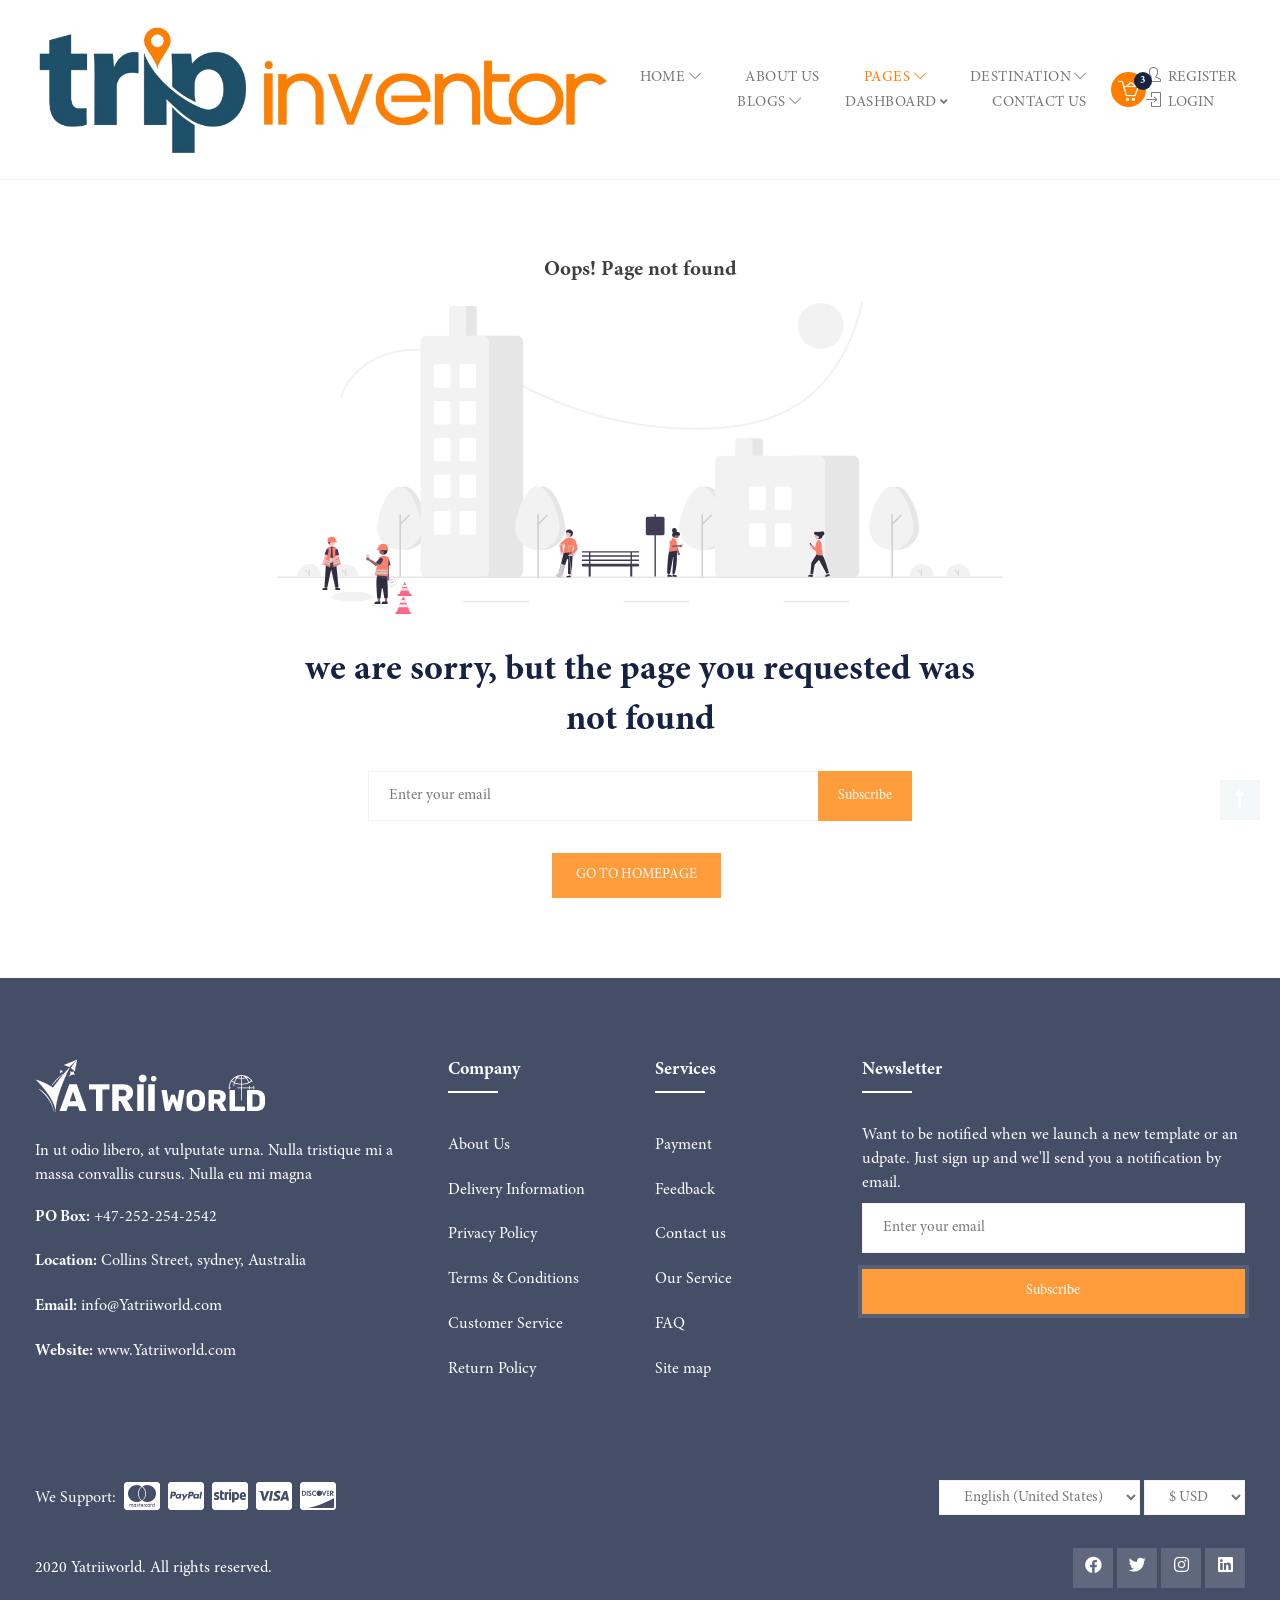
<file: main-file/404-1.html>
<!DOCTYPE html>
<html xmlns="http://www.w3.org/1999/xhtml" lang="zxx">

<head>

    <meta charset="UTF-8">
    <meta name="viewport" content="width=device-width, initial-scale=1">

    <title>Yatriiworld - Travel and Tours Booking Template</title>
    <!-- Favicon -->
    <link rel="shortcut icon" type="image/x-icon" href="images/favicon.png">
    <!-- Bootstrap core CSS -->
    <link href="css/bootstrap.min.css" rel="stylesheet" type="text/css">
    <!--Custom CSS-->
    <link href="css/style.css" rel="stylesheet" type="text/css">
    <!--Plugin CSS-->
    <link href="css/plugin.css" rel="stylesheet" type="text/css">
    <!--Flaticons CSS-->
    <link href="fonts/flaticon.css" rel="stylesheet" type="text/css">
    <!--Font Awesome-->
    <link rel="stylesheet" href="https://cdnjs.cloudflare.com/ajax/libs/font-awesome/4.7.0/css/font-awesome.min.css">
    <link rel="stylesheet" href="https://cdnjs.cloudflare.com/ajax/libs/font-awesome/5.11.2/css/all.min.css">

    <link rel="stylesheet" href="fonts/line-icons.css" type="text/css">
</head>
<body>

    <!-- Preloader -->
    <div id="preloader">
        <div id="status"></div>
    </div>
    <!-- Preloader Ends -->

    <!-- header starts -->
    <header class="main_header_area">
        <!-- Navigation Bar -->
        <div class="header_menu" id="header_menu">
            <nav class="navbar navbar-default">
                <div class="container">
                    <div class="navbar-flex d-flex align-items-center justify-content-between w-100 pb-2 pt-2">
                        <!-- Brand and toggle get grouped for better mobile display -->
                        <div class="navbar-header">
                            <a class="navbar-brand" href="index.html">
                                <img src="images/logo.png" alt="image">
                            </a>
                        </div>
                        <!-- Collect the nav links, forms, and other content for toggling -->
                        <div class="navbar-collapse1 d-flex align-items-center" id="bs-example-navbar-collapse-1">
                            <ul class="nav navbar-nav" id="responsive-menu">
                                <li class="dropdown submenu">
                                    <a href="index.html" class="dropdown-toggle" data-toggle="dropdown" role="button" aria-haspopup="true" aria-expanded="false">Home <i class="icon-arrow-down" aria-hidden="true"></i></a>
                                    <ul class="dropdown-menu">
                                        <li><a href="index.html">Homepage Default</a></li>
                                        <li><a href="index-1.html">Homepage 1</a></li>
                                        <li><a href="index-2.html">Homepage 2</a></li>
                                        <li><a href="index-3.html">Homepage 3</a></li>
                                        <li class="submenu dropdown">
                                            <a href="index-flight.html" class="dropdown-toggle" data-toggle="dropdown" role="button" aria-haspopup="true" aria-expanded="false">Flight<i class="fa fa-angle-right" aria-hidden="true"></i></a>
                                            <ul class="dropdown-menu">
                                                <li><a href="index-flight.html">Homepage Flight</a></li>
                                                <li><a href="flight-list.html">Flight List</a></li>
                                                <li><a href="flight-grid.html">Flight Grid</a></li>
                                                <li><a href="flight-detail.html">Flight Detail</a></li>
                                                <li><a href="flight-booking.html">Flight Booking</a></li>
                                            </ul>
                                        </li>
                                        <li class="submenu dropdown">
                                            <a href="index-car.html" class="dropdown-toggle" data-toggle="dropdown" role="button" aria-haspopup="true" aria-expanded="false">Car<i class="fa fa-angle-right" aria-hidden="true"></i></a>
                                            <ul class="dropdown-menu">
                                                <li><a href="index-car.html">Homepage Car</a></li>
                                                <li><a href="car-list.html">Car List</a></li>
                                                <li><a href="car-grid.html">Car Grid</a></li>
                                                <li><a href="car-detail.html">Car Detail</a></li>
                                                <li><a href="car-booking.html">Car Booking</a></li>
                                            </ul>
                                        </li>
                                        <li class="submenu dropdown">
                                            <a href="index-train.html" class="dropdown-toggle" data-toggle="dropdown" role="button" aria-haspopup="true" aria-expanded="false">Train<i class="fa fa-angle-right" aria-hidden="true"></i></a>
                                            <ul class="dropdown-menu">
                                                <li><a href="index-train.html">Homepage Train</a></li>
                                                <li><a href="train-list.html">Train List</a></li>
                                                <li><a href="train-grid.html">Train Grid</a></li>
                                                <li><a href="train-detail.html">Train Detail</a></li>
                                                <li><a href="train-booking.html">Train Booking</a></li>
                                            </ul>
                                        </li>
                                        <li class="submenu dropdown">
                                            <a href="index-hotel.html" class="dropdown-toggle" data-toggle="dropdown" role="button" aria-haspopup="true" aria-expanded="false">Hotels<i class="fa fa-angle-right" aria-hidden="true"></i></a>
                                            <ul class="dropdown-menu">
                                                <li><a href="index-hotel.html">Homepage Hotel</a></li>
                                                <li><a href="hotel-list.html">Hotel List</a></li>
                                                <li><a href="hotel-grid.html">Hotel Grid</a></li>
                                                <li><a href="hotel-detail.html">Hotel Detail</a></li>
                                                <li><a href="hotel-booking.html">Hotel Booking</a></li>
                                            </ul>
                                        </li>
                                        <li><a href="index-search.html">Homepage Search</a></li>
                                    </ul>
                                </li>

                                <li><a href="about.html">About Us</a></li>
                                <li class="submenu dropdown active">
                                    <a href="#" class="dropdown-toggle" data-toggle="dropdown" role="button" aria-haspopup="true" aria-expanded="false">Pages <i class="icon-arrow-down" aria-hidden="true"></i></a> 
                                    <ul class="dropdown-menu">
                                        <li><a href="booking.html">Booking</a></li>
                                        <li><a href="confirmation.html">Confirmation</a></li>
                                        <li class="submenu dropdown">
                                            <a href="gallery.html" class="dropdown-toggle" data-toggle="dropdown" role="button" aria-haspopup="true" aria-expanded="false">Gallery<i class="fa fa-angle-right" aria-hidden="true"></i></a>
                                            <ul class="dropdown-menu">
                                                <li><a href="gallery.html">Gallery</a></li>
                                                <li><a href="gallery1.html">Gallery Masonry</a></li>
                                            </ul>
                                        </li>
                                        <li class="submenu dropdown">
                                            <a href="404.html" class="dropdown-toggle" data-toggle="dropdown" role="button" aria-haspopup="true" aria-expanded="false">Error<i class="fa fa-angle-right" aria-hidden="true"></i></a>
                                            <ul class="dropdown-menu">
                                                <li><a href="404.html">Error Page 1</a></li>
                                                <li><a href="404-1.html">Error Page 2</a></li>
                                            </ul>
                                        </li>
                                        <li class="submenu dropdown">
                                            <a href="comingsoon.html" class="dropdown-toggle" data-toggle="dropdown" role="button" aria-haspopup="true" aria-expanded="false">Comming Soon<i class="fa fa-angle-right" aria-hidden="true"></i></a>
                                            <ul class="dropdown-menu">
                                                <li><a href="comingsoon.html">Coming Soon 1</a></li>
                                                <li><a href="comingsoon-1.html">Coming Soon 2</a></li>
                                            </ul>
                                        </li>
                                        <li class="submenu dropdown">
                                            <a href="#" class="dropdown-toggle" data-toggle="dropdown" role="button" aria-haspopup="true" aria-expanded="false">Shop <i class="fa fa-angle-right" aria-hidden="true"></i></a>
                                            <ul class="dropdown-menu">
                                                <li><a href="shop-grid1.html">Right Grid</a></li>
                                                <li><a href="shop-list1.html">Right List</a></li>
                                                <li><a href="shop-detail.html">Shop Single One</a></li>
                                                <li><a href="cart.html">Cart</a></li>
                                                <li><a href="checkout.html">Checkout</a></li>
                                                <li><a href="login.html">Account</a></li>
                                                <li><a href="wishlist.html">Wishlist</a></li>
                                                <li><a href="forgot-password.html">Forgot Password</a></li>
                                            </ul>
                                        </li>
                                        <li><a href="faq.html">Faq</a></li>
                                        <li><a href="testimonial.html">Testimonials</a></li>
                                        <li><a href="pricing.html">Pricing</a></li>
                                    </ul> 
                                </li>

                                <li class="submenu dropdown">
                                    <a href="destination.html" class="dropdown-toggle" data-toggle="dropdown" role="button" aria-haspopup="true" aria-expanded="false">Destination <i class="icon-arrow-down" aria-hidden="true"></i></a> 
                                    <ul class="dropdown-menu">
                                        <li><a href="destination-list.html">Destination List</a></li>
                                        <li><a href="destination-grid.html">Destination Grid</a></li>
                                        <li><a href="destination-full.html">Destination Fullwidth</a></li>
                                        <li><a href="destination-left.html">Destination Left</a></li>
                                        <li><a href="destination-list.html">Destination Right</a></li>
                                        <li><a href="destination-masonry.html">Destination Masonry</a></li>
                                        <li class="submenu dropdown">
                                            <a href="destination-single.html" class="dropdown-toggle" data-toggle="dropdown" role="button" aria-haspopup="true" aria-expanded="false">Destination Single<i class="fa fa-angle-right" aria-hidden="true"></i></a>
                                            <ul class="dropdown-menu">
                                                <li><a href="destination-single.html">Destination Single 1</a></li>
                                                <li><a href="destination-single1.html">Destination Single 2</a></li>
                                                <li><a href="destination-single-full.html">Destination Single Full</a></li>
                                            </ul>
                                        </li>
                                    </ul> 
                                </li>

                                <li class="submenu dropdown">
                                    <a href="blog-home.html" class="dropdown-toggle" data-toggle="dropdown" role="button" aria-haspopup="true" aria-expanded="false">Blogs <i class="icon-arrow-down" aria-hidden="true"></i></a> 
                                    <ul class="dropdown-menu">
                                        <li><a href="blog-list.html">Blog List</a></li>
                                        <li><a href="blog-grid.html">Blog Grid</a></li>
                                        <li><a href="blog-full.html">Blog Fullwidth</a></li>
                                        <li><a href="blog-left.html">Blog Left</a></li>
                                        <li><a href="blog-list.html">Blog Right</a></li>
                                        <li><a href="blog-masonry.html">Blog Masonry</a></li>
                                        <li><a href="blog-single.html">Blog Single</a></li>
                                        <li><a href="blog-single-full.html">Blog Single Full</a></li>
                                    </ul> 
                                </li>  
                                <li class="submenu dropdown">
                                    <a href="dashboard.html" class="dropdown-toggle" data-toggle="dropdown" role="button" aria-haspopup="true" aria-expanded="false">Dashboard <i class="fa fa-angle-down" aria-hidden="true"></i></a> 
                                    <ul class="dropdown-menu">
                                        <li><a href="dashboard.html">Dashboard</a></li>
                                        <li><a href="dashboard-my-profile.html">User Profile</a></li>
                                        <li><a href="dashboard-list.html">User Wishlist</a></li>
                                        <li><a href="dashboard-messages.html">User Messages</a></li>
                                        <li><a href="dashboard-history.html">Booking History</a></li>
                                        <li><a href="dashboard-add-new.html">Add New</a></li>
                                        <li><a href="dashboard-list.html">Tour List</a></li>
                                        <li><a href="dashboard-reviews.html">Dashboard Reviews</a></li>
                                    </ul>
                                </li> 
                                <li><a href="contact.html">Contact Us</a></li>
                            </ul>
                            <a href="#" class="cart-icon d-flex align-items-center ml-1"><i class="icon-basket-loaded"></i><span class="cart-label">3</span></a>
                        </div><!-- /.navbar-collapse -->     
                        <div class="register-login">
                            <a href="#" class="mr-2" data-toggle="modal" data-target="#register"><i class="icon-user mr-1"></i> Register</a>
                            <a href="#" data-toggle="modal" data-target="#login"><i class="icon-login mr-1"></i> Login</a>
                        </div>    
                        <div id="slicknav-mobile"></div>
                    </div>
                </div><!-- /.container-fluid --> 
            </nav>
        </div>
        <!-- Navigation Bar Ends -->
    </header>
    <!-- header ends -->

    <!-- error section starts -->
    <section class="error overflow-hidden">
        <div class="container">

            <div class="error-content text-center">
                <h3>Oops! Page not found</h3>
                <img src="images/404.svg" alt="" class="mb-4">
                <h2 class="mb-0 navy">we are sorry, but the page you requested was not found</h2>
                <div class="newsletter-form w-75 mx-auto mt-3">
                    <form>
                        <input type="email" placeholder="Enter your email">
                        <input type="submit" class="nir-btn bordernone" value="Subscribe">
                    </form>
                </div>
                <div class="error-btn mt-4">
                    <a href="index.html" class="nir-btn mr-2">GO TO HOMEPAGE</a>
                </div>
            </div>
        </div>
    </section>
    <!-- error section Ends -->

    <!-- footer starts -->
    <footer style="background-image:url(images/bg/bg3.jpg);" class="pt-10">
        <div class="footer-upper pb-5">
            <div class="container">
                <div class="row">
                    <div class="col-lg-4 col-md-6 col-sm-12 col-xs-12 mb-4">
                        <div class="footer-links">
                            <img src="images/logo-white.png" alt="">
                            <p class="mt-3">
                                In ut odio libero, at vulputate urna. Nulla tristique mi a massa convallis cursus. Nulla eu mi magna
                            </p>
                            <ul>
                                <li><strong>PO Box:</strong> +47-252-254-2542</li>
                                <li><strong>Location:</strong> Collins Street, sydney, Australia</li>
                                <li><strong>Email:</strong> info@Yatriiworld.com</li>
                                <li><strong>Website:</strong> www.Yatriiworld.com</li>
                            </ul>
                        </div>
                    </div>
                    <div class="col-lg-2 col-md-6 col-sm-12 col-xs-12 mb-4">
                        <div class="footer-links">
                            <h4 class="white">Company</h4>
                            <ul>
                                <li><a href="about-us.html">About Us</a></li>
                                <li><a href="#">Delivery Information</a></li>
                                <li><a href="#">Privacy Policy</a></li>
                                <li><a href="#">Terms &amp; Conditions</a></li>
                                <li><a href="#">Customer Service</a></li>
                                <li><a href="#">Return Policy</a></li>
                            </ul>
                        </div>
                    </div>
                    <div class="col-lg-2 col-md-6 col-sm-12 col-xs-12 mb-4">
                        <div class="footer-links">
                            <h4 class="white">Services</h4>
                            <ul>
                                <li><a href="#">Payment</a></li>
                                <li><a href="#">Feedback</a></li>
                                <li><a href="#">Contact us</a></li>
                                <li><a href="#">Our Service</a></li>
                                <li><a href="#">FAQ</a></li>
                                <li><a href="#">Site map</a></li>
                            </ul>
                        </div>
                    </div>
                    <div class="col-lg-4 col-md-6 col-sm-12 col-xs-12 mb-4">
                        <div class="footer-links">
                            <h4 class="white">Newsletter</h4>
                            <p>Want to be notified when we launch a new template or an udpate. Just sign up and we'll send you a notification by email.</p>
                            <div class="newsletter-form">
                                <form>
                                    <input type="email" placeholder="Enter your email">
                                    <input type="submit" class="nir-btn mt-2 w-100" value="Subscribe">
                                </form>
                            </div> 
                        </div>     
                    </div>
                </div>
            </div>
        </div>
        <div class="footer-payment">
            <div class="container">
                <div class="footer-pay d-md-flex align-items-center justify-content-between pt-2 pb-2">
                    <div class="footer-payment-nav">
                        <ul class="d-md-flex align-items-center">
                            <li class="mr-2">We Support:</li>
                            <li class="mr-2"><i class="fab fa-cc-mastercard"></i></li>
                            <li class="mr-2"><i class="fab fa-cc-paypal"></i></li>
                            <li class="mr-2"><i class="fab fa-cc-stripe"></i></li>
                            <li class="mr-2"><i class="fab fa-cc-visa"></i></li>
                            <li class="mr-2"><i class="fab fa-cc-discover"></i></li>
                        </ul>
                    </div>
                    <div class="footer-payment-nav mb-0">
                        <ul>
                            <li>
                                <select>
                                    <option>English (United States)</option>
                                    <option>English (United States)</option>                                
                                    <option>English (United States)</option>
                                    <option>English (United States)</option>
                                    <option>English (United States)</option>
                                </select>
                            </li>
                            <li>
                                <select>
                                    <option>$ USD</option>
                                    <option>$ USD</option>
                                    <option>$ USD</option>
                                    <option>$ USD</option>
                                    <option>$ USD</option>
                                </select>
                            </li>
                        </ul>
                    </div>
                </div>    
            </div>
        </div>
        <div class="footer-copyright pt-2 pb-2">
            <div class="container">
                <div class="copyright-inner d-md-flex align-items-center justify-content-between">
                    <div class="copyright-text">
                        <p class="m-0 white">2020 Yatriiworld. All rights reserved.</p>
                    </div>
                    <div class="social-links">
                        <ul>  
                            <li><a href="#"><i class="fab fa-facebook" aria-hidden="true"></i></a></li>
                            <li><a href="#"><i class="fab fa-twitter" aria-hidden="true"></i></a></li>
                            <li><a href="#"><i class="fab fa-instagram" aria-hidden="true"></i></a></li>
                            <li><a href="#"><i class="fab fa-linkedin" aria-hidden="true"></i></a></li>
                        </ul>
                    </div>
                </div>    
            </div>
        </div>
        <div class="overlay"></div>
    </footer>
    <!-- footer ends -->

    <!-- Back to top start -->
    <div id="back-to-top">
        <a href="#"></a>
    </div>
    <!-- Back to top ends -->

    <!-- search popup -->
    <div id="search1">
        <button type="button" class="close">×</button>
        <form>
            <input type="search" value="" placeholder="type keyword(s) here" />
            <button type="submit" class="btn btn-primary">Search</button>
        </form>
    </div>

    <!-- Register Modal -->
    <div class="modal fade" id="register" tabindex="-1" role="dialog" aria-hidden="true">
        <div class="modal-dialog modal-dialog-centered" role="document">
            <div class="modal-content">
                <div class="modal-header bordernone p-0">
                    <button type="button" class="close" data-dismiss="modal" aria-label="Close">
                        <span aria-hidden="true">&times;</span>
                    </button>
                </div>
                <div class="modal-body p-0">
                    <div class="login-content p-4 text-center">
                        <div class="login-title section-border">
                            <h3 class="pink mb-1">Register</h3>  
                            <p>Access thousands of online classes in design, business, and more!</p>                  
                        </div>
                        <div class="login-form text-center">
                            <form>
                                <div class="form-group">
                                    <input type="text" placeholder="Enter Full Name">
                                </div>
                                <div class="form-group">
                                    <input type="email" placeholder="Enter email address">
                                </div>
                                <div class="form-group">
                                    <input type="password" placeholder="Enter password">
                                </div>
                                <div class="form-group">
                                    <input type="password" placeholder="Confirm password">
                                </div>
                            </form>
                            <div class="form-btn">
                                <a href="#" class="nir-btn">Register</a>
                            </div>
                            <div class="form-group mb-0 form-checkbox mt-3">
                                <input type="checkbox"> By clicking this, you are agree to to<a href="#" class=""> our terms of use</a> and <a href="#" class="">privacy policy</a> including the use of cookies
                            </div>
                        </div>
                        <div class="login-social border-t mt-3 pt-2 mb-3">
                            <p class="mb-2">OR continue with</p>
                            <a href="#" class="btn-facebook"><i class="fab fa-facebook" aria-hidden="true"></i> Facebook</a>
                            <a href="#" class="btn-twitter"><i class="fab fa-twitter" aria-hidden="true"></i> Twitter</a>
                            <a href="#" class="btn-google"><i class="fab fa-google" aria-hidden="true"></i> Google</a>
                        </div>
                        <div class="sign-up">
                            <p class="m-0">Already have an account? <a href="login.html" class="pink">Login</a></p>
                        </div>                
                    </div>
                </div>
            </div>
        </div>
    </div>

    <!-- login Modal -->
    <div class="modal fade" id="login" tabindex="-1" role="dialog" aria-hidden="true">
        <div class="modal-dialog modal-dialog-centered" role="document">
            <div class="modal-content">
                <div class="modal-header bordernone p-0">
                    <button type="button" class="close" data-dismiss="modal" aria-label="Close">
                        <span aria-hidden="true">&times;</span>
                    </button>
                </div>
                <div class="modal-body p-0">
                    <div class="login-content p-4 text-center">
                        <div class="login-title section-border">
                            <h3 class="pink">Login</h3>                    
                        </div>
                        <div class="login-form">
                            <form>
                                <div class="form-group">
                                    <input type="email" placeholder="Enter email address">
                                </div>
                                <div class="form-group">
                                    <input type="password" placeholder="Enter password">
                                </div>
                            </form>
                            <div class="form-btn">
                                <a href="#" class="nir-btn">LOGIN</a>
                            </div>
                            <div class="form-group mb-0 form-checkbox mt-3">
                                <input type="checkbox"> Remember Me | <a href="#" class="">Forgot password?</a>
                            </div>
                        </div>
                        <div class="login-social border-t mt-3 pt-2 mb-3">
                            <p class="mb-2">OR continue with</p>
                            <a href="#" class="btn-facebook"><i class="fab fa-facebook" aria-hidden="true"></i> Facebook</a>
                            <a href="#" class="btn-twitter"><i class="fab fa-twitter" aria-hidden="true"></i> Twitter</a>
                        </div>
                        <div class="sign-up">
                            <p class="m-0">Do not have an account? <a href="login.html" class="pink">Sign Up</a></p>
                        </div>                
                    </div>
                </div>
            </div>
        </div>
    </div>

    <!-- *Scripts* -->
    <script src="js/jquery-3.5.1.min.js"></script>
    <script src="js/bootstrap.min.js"></script>
    <script src="js/plugin.js"></script>
    <script src="js/main.js"></script>
    <script src="js/custom-nav.js"></script>
</body>
</html>
</file>
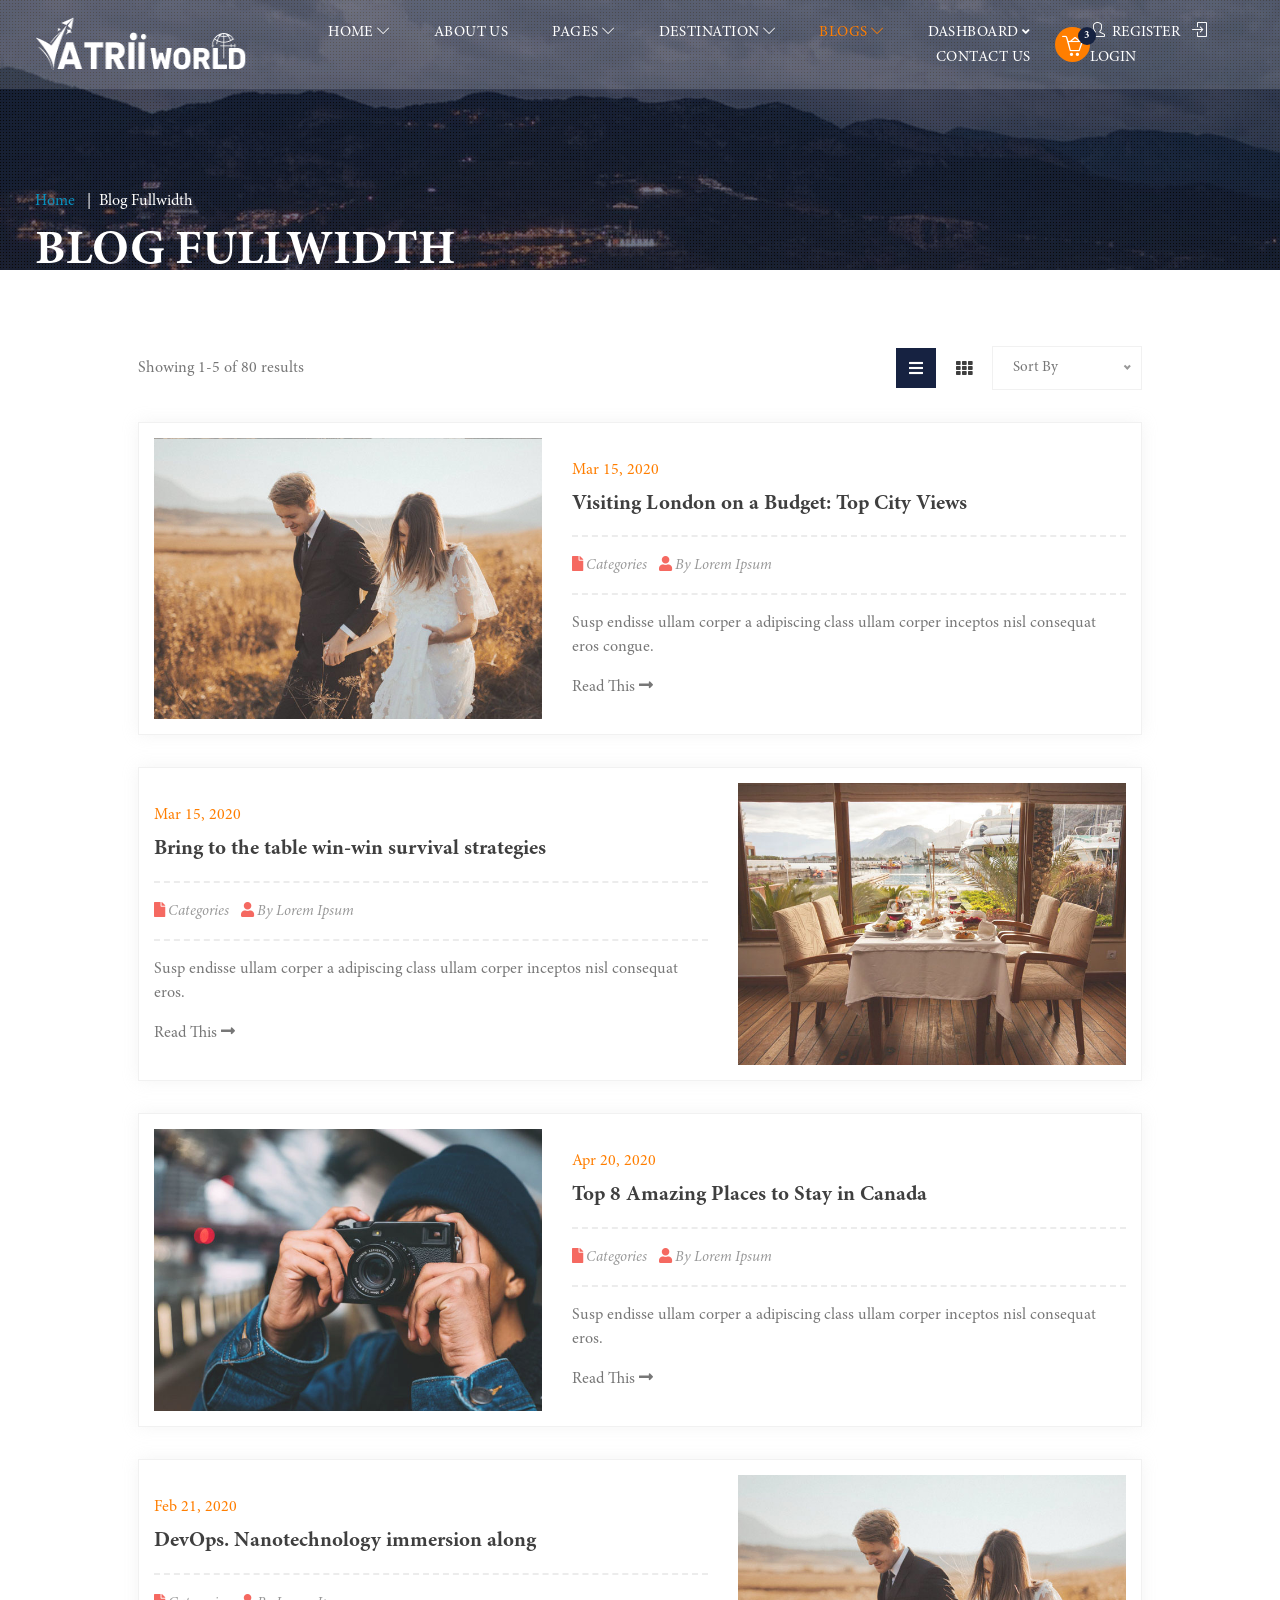
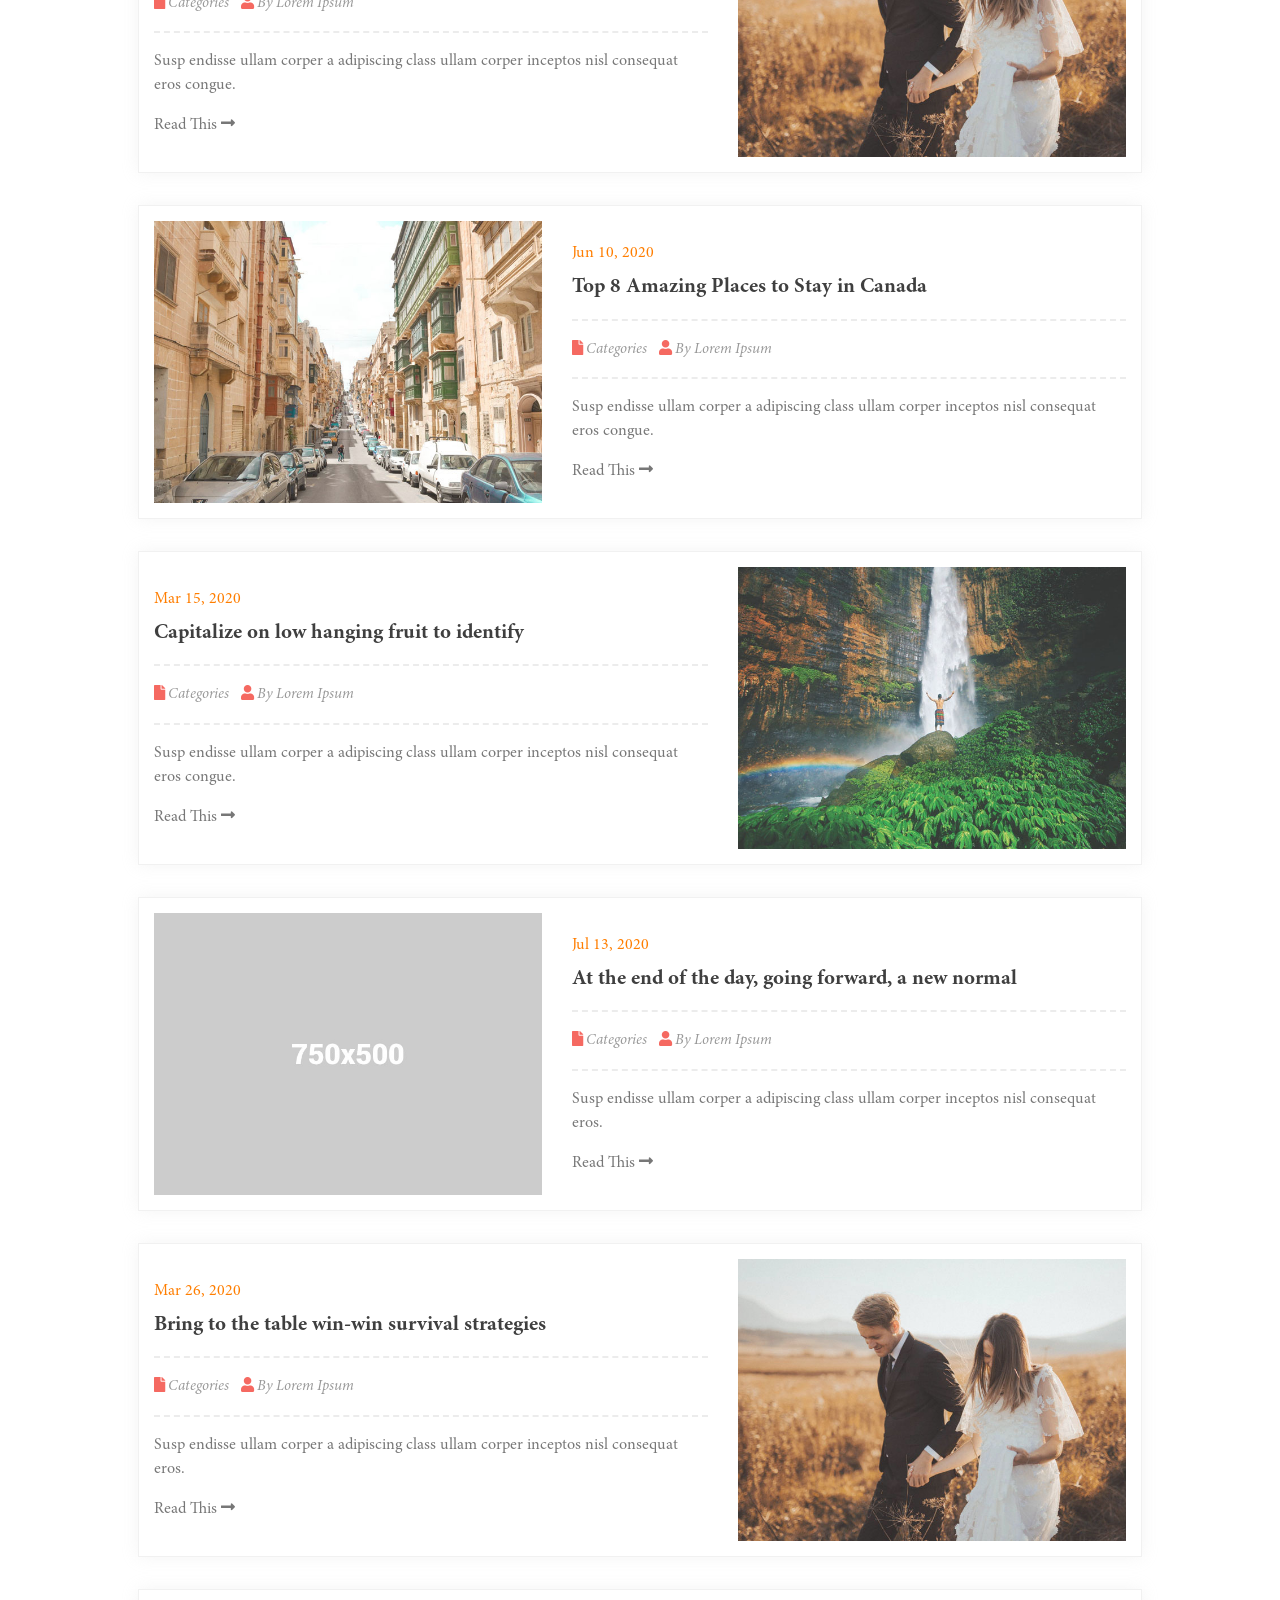
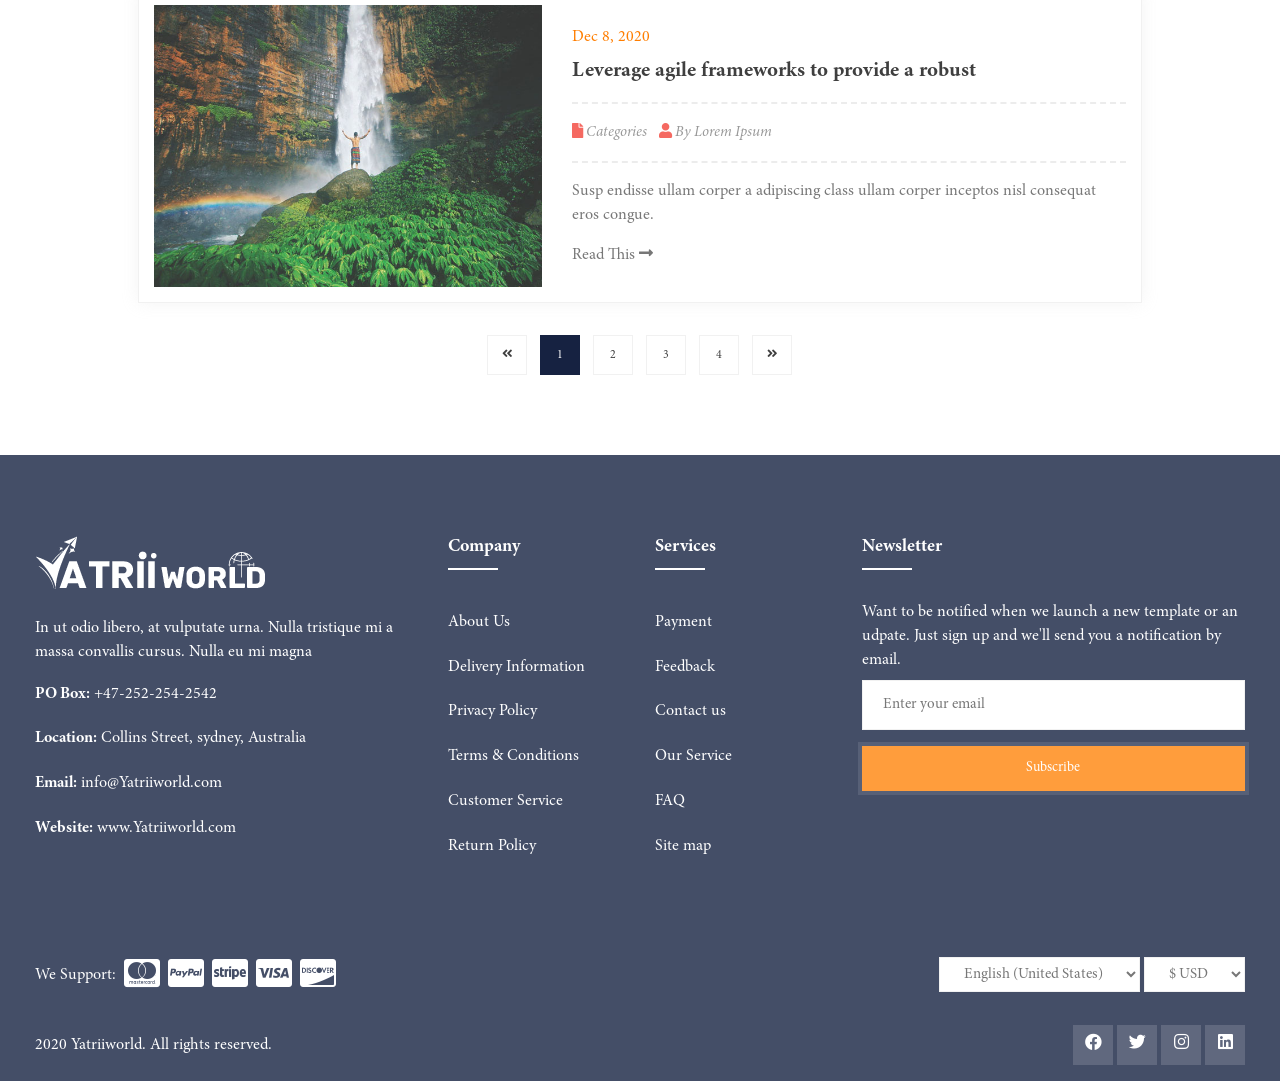
<file: main-file/blog-full.html>
<!DOCTYPE html>
<html xmlns="http://www.w3.org/1999/xhtml" lang="zxx">

<head>

    <meta charset="UTF-8">
    <meta name="viewport" content="width=device-width, initial-scale=1">

    <title>Yatriiworld - Travel and Tours Booking Template</title>
    <!-- Favicon -->
    <link rel="shortcut icon" type="image/x-icon" href="images/favicon.png">
    <!-- Bootstrap core CSS -->
    <link href="css/bootstrap.min.css" rel="stylesheet" type="text/css">
    <!--Custom CSS-->
    <link href="css/style.css" rel="stylesheet" type="text/css">
    <!--Plugin CSS-->
    <link href="css/plugin.css" rel="stylesheet" type="text/css">
    <!--Flaticons CSS-->
    <link href="fonts/flaticon.css" rel="stylesheet" type="text/css">
    <!--Font Awesome-->
    <link rel="stylesheet" href="https://cdnjs.cloudflare.com/ajax/libs/font-awesome/4.7.0/css/font-awesome.min.css">
    <link rel="stylesheet" href="https://cdnjs.cloudflare.com/ajax/libs/font-awesome/5.11.2/css/all.min.css">

    <link rel="stylesheet" href="fonts/line-icons.css" type="text/css">
</head>
<body>

    <!-- Preloader -->
    <div id="preloader">
        <div id="status"></div>
    </div>
    <!-- Preloader Ends -->

    <!-- header starts -->
    <header class="main_header_area headerstye-1">
        <!-- Navigation Bar -->
        <div class="header_menu" id="header_menu">
            <nav class="navbar navbar-default">
                <div class="container">
                    <div class="navbar-flex d-flex align-items-center justify-content-between w-100 pb-2 pt-2">
                        <!-- Brand and toggle get grouped for better mobile display -->
                        <div class="navbar-header">
                            <a class="navbar-brand" href="index.html">
                                <img src="images/logo-white.png" alt="image">
                                <img src="images/logo.png" alt="image">
                            </a>
                        </div>
                        <!-- Collect the nav links, forms, and other content for toggling -->
                        <div class="navbar-collapse1 d-flex align-items-center" id="bs-example-navbar-collapse-1">
                            <ul class="nav navbar-nav" id="responsive-menu">
                                <li class="dropdown submenu">
                                    <a href="index.html" class="dropdown-toggle" data-toggle="dropdown" role="button" aria-haspopup="true" aria-expanded="false">Home <i class="icon-arrow-down" aria-hidden="true"></i></a>
                                    <ul class="dropdown-menu">
                                        <li><a href="index.html">Homepage Default</a></li>
                                        <li><a href="index-1.html">Homepage 1</a></li>
                                        <li><a href="index-2.html">Homepage 2</a></li>
                                        <li><a href="index-3.html">Homepage 3</a></li>
                                        <li class="submenu dropdown">
                                            <a href="index-flight.html" class="dropdown-toggle" data-toggle="dropdown" role="button" aria-haspopup="true" aria-expanded="false">Flight<i class="fa fa-angle-right" aria-hidden="true"></i></a>
                                            <ul class="dropdown-menu">
                                                <li><a href="index-flight.html">Homepage Flight</a></li>
                                                <li><a href="flight-list.html">Flight List</a></li>
                                                <li><a href="flight-grid.html">Flight Grid</a></li>
                                                <li><a href="flight-detail.html">Flight Detail</a></li>
                                                <li><a href="flight-booking.html">Flight Booking</a></li>
                                            </ul>
                                        </li>
                                        <li class="submenu dropdown">
                                            <a href="index-car.html" class="dropdown-toggle" data-toggle="dropdown" role="button" aria-haspopup="true" aria-expanded="false">Car<i class="fa fa-angle-right" aria-hidden="true"></i></a>
                                            <ul class="dropdown-menu">
                                                <li><a href="index-car.html">Homepage Car</a></li>
                                                <li><a href="car-list.html">Car List</a></li>
                                                <li><a href="car-grid.html">Car Grid</a></li>
                                                <li><a href="car-detail.html">Car Detail</a></li>
                                                <li><a href="car-booking.html">Car Booking</a></li>
                                            </ul>
                                        </li>
                                        <li class="submenu dropdown">
                                            <a href="index-train.html" class="dropdown-toggle" data-toggle="dropdown" role="button" aria-haspopup="true" aria-expanded="false">Train<i class="fa fa-angle-right" aria-hidden="true"></i></a>
                                            <ul class="dropdown-menu">
                                                <li><a href="index-train.html">Homepage Train</a></li>
                                                <li><a href="train-list.html">Train List</a></li>
                                                <li><a href="train-grid.html">Train Grid</a></li>
                                                <li><a href="train-detail.html">Train Detail</a></li>
                                                <li><a href="train-booking.html">Train Booking</a></li>
                                            </ul>
                                        </li>
                                        <li class="submenu dropdown">
                                            <a href="index-hotel.html" class="dropdown-toggle" data-toggle="dropdown" role="button" aria-haspopup="true" aria-expanded="false">Hotels<i class="fa fa-angle-right" aria-hidden="true"></i></a>
                                            <ul class="dropdown-menu">
                                                <li><a href="index-hotel.html">Homepage Hotel</a></li>
                                                <li><a href="hotel-list.html">Hotel List</a></li>
                                                <li><a href="hotel-grid.html">Hotel Grid</a></li>
                                                <li><a href="hotel-detail.html">Hotel Detail</a></li>
                                                <li><a href="hotel-booking.html">Hotel Booking</a></li>
                                            </ul>
                                        </li>
                                        <li><a href="index-search.html">Homepage Search</a></li>
                                    </ul>
                                </li>

                                <li><a href="about.html">About Us</a></li>
                                <li class="submenu dropdown">
                                    <a href="#" class="dropdown-toggle" data-toggle="dropdown" role="button" aria-haspopup="true" aria-expanded="false">Pages <i class="icon-arrow-down" aria-hidden="true"></i></a> 
                                    <ul class="dropdown-menu">
                                        <li><a href="booking.html">Booking</a></li>
                                        <li><a href="confirmation.html">Confirmation</a></li>
                                        <li class="submenu dropdown">
                                            <a href="gallery.html" class="dropdown-toggle" data-toggle="dropdown" role="button" aria-haspopup="true" aria-expanded="false">Gallery<i class="fa fa-angle-right" aria-hidden="true"></i></a>
                                            <ul class="dropdown-menu">
                                                <li><a href="gallery.html">Gallery</a></li>
                                                <li><a href="gallery1.html">Gallery Masonry</a></li>
                                            </ul>
                                        </li>
                                        <li class="submenu dropdown">
                                            <a href="404.html" class="dropdown-toggle" data-toggle="dropdown" role="button" aria-haspopup="true" aria-expanded="false">Error<i class="fa fa-angle-right" aria-hidden="true"></i></a>
                                            <ul class="dropdown-menu">
                                                <li><a href="404.html">Error Page 1</a></li>
                                                <li><a href="404-1.html">Error Page 2</a></li>
                                            </ul>
                                        </li>
                                        <li class="submenu dropdown">
                                            <a href="comingsoon.html" class="dropdown-toggle" data-toggle="dropdown" role="button" aria-haspopup="true" aria-expanded="false">Comming Soon<i class="fa fa-angle-right" aria-hidden="true"></i></a>
                                            <ul class="dropdown-menu">
                                                <li><a href="comingsoon.html">Coming Soon 1</a></li>
                                                <li><a href="comingsoon-1.html">Coming Soon 2</a></li>
                                            </ul>
                                        </li>
                                        <li class="submenu dropdown">
                                            <a href="#" class="dropdown-toggle" data-toggle="dropdown" role="button" aria-haspopup="true" aria-expanded="false">Shop <i class="fa fa-angle-right" aria-hidden="true"></i></a>
                                            <ul class="dropdown-menu">
                                                <li><a href="shop-grid1.html">Right Grid</a></li>
                                                <li><a href="shop-list1.html">Right List</a></li>
                                                <li><a href="shop-detail.html">Shop Single One</a></li>
                                                <li><a href="cart.html">Cart</a></li>
                                                <li><a href="checkout.html">Checkout</a></li>
                                                <li><a href="login.html">Account</a></li>
                                                <li><a href="wishlist.html">Wishlist</a></li>
                                                <li><a href="forgot-password.html">Forgot Password</a></li>
                                            </ul>
                                        </li>
                                        <li><a href="faq.html">Faq</a></li>
                                        <li><a href="testimonial.html">Testimonials</a></li>
                                        <li><a href="pricing.html">Pricing</a></li>
                                    </ul> 
                                </li>

                                <li class="submenu dropdown">
                                    <a href="destination.html" class="dropdown-toggle" data-toggle="dropdown" role="button" aria-haspopup="true" aria-expanded="false">Destination <i class="icon-arrow-down" aria-hidden="true"></i></a> 
                                    <ul class="dropdown-menu">
                                        <li><a href="destination-list.html">Destination List</a></li>
                                        <li><a href="destination-grid.html">Destination Grid</a></li>
                                        <li><a href="destination-full.html">Destination Fullwidth</a></li>
                                        <li><a href="destination-left.html">Destination Left</a></li>
                                        <li><a href="destination-list.html">Destination Right</a></li>
                                        <li><a href="destination-masonry.html">Destination Masonry</a></li>
                                        <li class="submenu dropdown">
                                            <a href="destination-single.html" class="dropdown-toggle" data-toggle="dropdown" role="button" aria-haspopup="true" aria-expanded="false">Destination Single<i class="fa fa-angle-right" aria-hidden="true"></i></a>
                                            <ul class="dropdown-menu">
                                                <li><a href="destination-single.html">Destination Single 1</a></li>
                                                <li><a href="destination-single1.html">Destination Single 2</a></li>
                                                <li><a href="destination-single-full.html">Destination Single Full</a></li>
                                            </ul>
                                        </li>
                                    </ul> 
                                </li>

                                <li class="submenu dropdown active">
                                    <a href="blog-home.html" class="dropdown-toggle" data-toggle="dropdown" role="button" aria-haspopup="true" aria-expanded="false">Blogs <i class="icon-arrow-down" aria-hidden="true"></i></a> 
                                    <ul class="dropdown-menu">
                                        <li><a href="blog-list.html">Blog List</a></li>
                                        <li><a href="blog-grid.html">Blog Grid</a></li>
                                        <li><a href="blog-full.html">Blog Fullwidth</a></li>
                                        <li><a href="blog-left.html">Blog Left</a></li>
                                        <li><a href="blog-list.html">Blog Right</a></li>
                                        <li><a href="blog-masonry.html">Blog Masonry</a></li>
                                        <li><a href="blog-single.html">Blog Single</a></li>
                                        <li><a href="blog-single-full.html">Blog Single Full</a></li>
                                    </ul> 
                                </li>  
                                <li class="submenu dropdown">
                                    <a href="dashboard.html" class="dropdown-toggle" data-toggle="dropdown" role="button" aria-haspopup="true" aria-expanded="false">Dashboard <i class="fa fa-angle-down" aria-hidden="true"></i></a> 
                                    <ul class="dropdown-menu">
                                        <li><a href="dashboard.html">Dashboard</a></li>
                                        <li><a href="dashboard-my-profile.html">User Profile</a></li>
                                        <li><a href="dashboard-list.html">User Wishlist</a></li>
                                        <li><a href="dashboard-messages.html">User Messages</a></li>
                                        <li><a href="dashboard-history.html">Booking History</a></li>
                                        <li><a href="dashboard-add-new.html">Add New</a></li>
                                        <li><a href="dashboard-list.html">Tour List</a></li>
                                        <li><a href="dashboard-reviews.html">Dashboard Reviews</a></li>
                                    </ul>
                                </li> 
                                <li><a href="contact.html">Contact Us</a></li>
                            </ul>
                            <div class="header_sidemenu">
                                <div class="mhead">
                                    <span class="menu-ham">
                                        <a href="#" class="cart-icon d-flex align-items-center ml-1"><i class="icon-basket-loaded"></i><span class="cart-label">3</span></a>
                                    </span>
                                </div>
                            </div>
                        </div><!-- /.navbar-collapse -->   

                        <div class="register-login">
                            <a href="#" class="mr-2" data-toggle="modal" data-target="#register"><i class="icon-user mr-1"></i> Register</a>
                            <a href="#" data-toggle="modal" data-target="#login"><i class="icon-login mr-1"></i> Login</a>
                        </div>     
                        <div id="slicknav-mobile"></div>
                    </div>
                </div><!-- /.container-fluid --> 
            </nav>
        </div>
        <!-- Navigation Bar Ends -->
    </header>
    <!-- header ends -->

    <!-- BreadCrumb Starts -->  
    <section class="breadcrumb-main pb-0" style="background-image: url(images/bg/bg8.jpg);">
        <div class="breadcrumb-outer pt-10">
            <div class="container">
                <div class="breadcrumb-content d-md-flex align-items-center pt-10">
                    <h2 class="mb-0">Blog Fullwidth</h2>
                    <nav aria-label="breadcrumb">
                        <ul class="breadcrumb">
                            <li class="breadcrumb-item"><a href="#">Home</a></li>
                            <li class="breadcrumb-item active" aria-current="page">Blog Fullwidth</li>
                        </ul>
                    </nav>
                </div>
            </div>
        </div>
        <div class="dot-overlay"></div>
    </section>
    <!-- BreadCrumb Ends --> 

    <!-- blog starts -->
    <section class="blog blog-fullwidth">
        <div class="container">
            <div class="row">
                <div class="col-lg-10 mx-auto">
                    <div class="listing-inner">
                        <div class="list-results d-flex align-items-center justify-content-between">
                            <div class="list-results-sort">
                                <p class="m-0">Showing 1-5 of 80 results</p>
                            </div>
                            <div class="click-menu d-flex align-items-center justify-content-between">
                                <div class="change-list f-active mr-2"><a href="blog-list.html"><i class="fa fa-bars"></i></a></div>
                                <div class="change-grid"><a href="blog-grid.html"><i class="fa fa-th"></i></a></div>
                                <div class="sortby d-flex align-items-center justify-content-between ml-2">
                                    <select class="niceSelect">
                                        <option value="1" >Sort By</option>
                                        <option value="2">Average rating</option>
                                        <option value="3">Price: low to high</option>
                                        <option value="4">Price: high to low</option>
                                    </select> 
                                </div>
                            </div>
                        </div>
                        <div class="blog-full d-flex justify-content-around mb-4">
                            <div class="row w-100">
                                <div class="col-lg-5 col-md-4 col-xs-12 blog-height">
                                   <div class="blog-image">
                                        <a href="blog-single.html" style="background-image: url(images/blog/blog3.jpg);"></a>
                                    </div> 
                                </div>
                                <div class="col-lg-7 col-md-8 col-xs-12">
                                    <div class="blog-content">
                                        <span class="h-date pink mb-1 font-weight-light d-block"> Mar 15, 2020</span>
                                        <h3 class="mb-2"><a href="#" class="">Visiting London on a Budget: Top City Views</a></h3>
                                        <p class="date-cats mb-0 border-t pt-2 pb-2">
                                            <a href="#" class="mr-2"><i class="fa fa-file"></i> Categories</a> <a href="#" class=""><i class="fa fa-user"></i> By Lorem Ipsum</a>
                                        </p> 
                                        <p class="mb-2 border-t pt-2">Susp endisse ullam corper a adipiscing class ullam corper inceptos nisl consequat eros congue.</p>  
                                        <a href="" class="grey font-weight-light">Read This <i class="fa fa-long-arrow-alt-right"></i></a>
                                    </div>
                                </div>
                            </div>
                        </div>

                        <div class="blog-full d-flex justify-content-around mb-4">
                            <div class="row flex-row-reverse w-100">
                                <div class="col-lg-5 col-md-4 col-xs-12 blog-height">
                                   <div class="blog-image">
                                        <a href="blog-single.html" style="background-image: url(images/blog/blog1.jpg);"></a>
                                    </div> 
                                </div>
                                <div class="col-lg-7 col-md-8 col-xs-12">
                                    <div class="blog-content">
                                        <span class="h-date pink mb-1 font-weight-light d-block"> Mar 15, 2020</span>
                                        <h3 class="mb-2"><a href="#" class="">Bring to the table win-win survival strategies</a></h3>
                                        <p class="date-cats mb-0 border-t pt-2 pb-2">
                                            <a href="#" class="mr-2"><i class="fa fa-file"></i> Categories</a> <a href="#"><i class="fa fa-user"></i> By Lorem Ipsum</a>
                                        </p> 
                                        <p class="mb-2 border-t pt-2">Susp endisse ullam corper a adipiscing class ullam corper inceptos nisl consequat eros.</p>  
                                        <a href="" class="grey font-weight-light">Read This <i class="fa fa-long-arrow-alt-right"></i></a>
                                    </div>
                                </div>
                            </div>
                        </div>

                        <div class="blog-full d-flex justify-content-around mb-4">
                            <div class="row w-100">
                                <div class="col-lg-5 col-md-4 col-xs-12 blog-height">
                                   <div class="blog-image">
                                        <a href="blog-single.html" style="background-image: url(images/blog/blog2.jpg);"></a>
                                    </div> 
                                </div>
                                <div class="col-lg-7 col-md-8 col-xs-12">
                                    <div class="blog-content">
                                        <span class="h-date pink mb-1 font-weight-light d-block"> Apr 20, 2020</span>
                                        <h3 class="mb-2"><a href="#" class="">Top 8 Amazing Places to Stay in Canada</a></h3>
                                        <p class="date-cats mb-0 border-t pt-2 pb-2">
                                            <a href="#" class="mr-2"><i class="fa fa-file"></i> Categories</a> <a href="#" class=""><i class="fa fa-user"></i> By Lorem Ipsum</a>
                                        </p> 
                                        <p class="mb-2 border-t pt-2">Susp endisse ullam corper a adipiscing class ullam corper inceptos nisl consequat eros.</p> 
                                        <a href="" class="grey font-weight-light">Read This <i class="fa fa-long-arrow-alt-right"></i></a> 
                                    </div>
                                </div>
                            </div>
                        </div>

                        <div class="blog-full d-flex justify-content-around mb-4">
                            <div class="row flex-row-reverse w-100">
                                <div class="col-lg-5 col-md-4 col-xs-12 blog-height">
                                   <div class="blog-image">
                                        <a href="blog-single.html" style="background-image: url(images/blog/blog3.jpg);"></a>
                                    </div> 
                                </div>
                                <div class="col-lg-7 col-md-8 col-xs-12">
                                    <div class="blog-content">
                                        <span class="h-date pink mb-1 font-weight-light d-block"> Feb 21, 2020</span>
                                        <h3 class="mb-2"><a href="#" class="">DevOps. Nanotechnology immersion along</a></h3>
                                        <p class="date-cats mb-0 border-t pt-2 pb-2">
                                            <a href="#" class="mr-2"><i class="fa fa-file"></i> Categories</a> <a href="#" class=""><i class="fa fa-user"></i> By Lorem Ipsum</a>
                                        </p> 
                                        <p class="mb-2 border-t pt-2">Susp endisse ullam corper a adipiscing class ullam corper inceptos nisl consequat eros congue.</p>  
                                        <a href="" class="grey font-weight-light">Read This <i class="fa fa-long-arrow-alt-right"></i></a>
                                    </div>
                                </div>
                            </div>
                        </div>

                        <div class="blog-full d-flex justify-content-around mb-4">
                            <div class="row w-100">
                                <div class="col-lg-5 col-md-4 col-xs-12 blog-height">
                                   <div class="blog-image">
                                        <a href="blog-single.html" style="background-image: url(images/blog/blog4.jpg);"></a>
                                    </div> 
                                </div>
                                <div class="col-lg-7 col-md-8 col-xs-12">
                                    <div class="blog-content">
                                        <span class="h-date pink mb-1 font-weight-light d-block"> Jun 10, 2020</span>
                                        <h3 class="mb-2"><a href="#" class="">Top 8 Amazing Places to Stay in Canada</a></h3>
                                        <p class="date-cats mb-0 border-t pt-2 pb-2">
                                            <a href="#" class="mr-2"><i class="fa fa-file"></i> Categories</a> <a href="#" class=""><i class="fa fa-user"></i> By Lorem Ipsum</a>
                                        </p> 
                                        <p class="mb-2 border-t pt-2">Susp endisse ullam corper a adipiscing class ullam corper inceptos nisl consequat eros congue.</p>  
                                        <a href="" class="grey font-weight-light">Read This <i class="fa fa-long-arrow-alt-right"></i></a>
                                    </div>
                                </div>
                            </div>
                        </div>

                        <div class="blog-full d-flex justify-content-around mb-4">
                            <div class="row flex-row-reverse w-100">
                                <div class="col-lg-5 col-md-4 col-xs-12 blog-height">
                                   <div class="blog-image">
                                        <a href="blog-single.html" style="background-image: url(images/blog/blog5.jpg);"></a>
                                    </div> 
                                </div>
                                <div class="col-lg-7 col-md-8 col-xs-12">
                                    <div class="blog-content">
                                        <span class="h-date pink mb-1 font-weight-light d-block"> Mar 15, 2020</span>
                                        <h3 class="mb-2"><a href="#" class="">Capitalize on low hanging fruit to identify</a></h3>
                                        <p class="date-cats mb-0 border-t pt-2 pb-2">
                                            <a href="#" class="mr-2"><i class="fa fa-file"></i> Categories</a> <a href="#" class=""><i class="fa fa-user"></i> By Lorem Ipsum</a>
                                        </p> 
                                        <p class="mb-2 border-t pt-2">Susp endisse ullam corper a adipiscing class ullam corper inceptos nisl consequat eros congue.</p>  
                                        <a href="" class="grey font-weight-light">Read This <i class="fa fa-long-arrow-alt-right"></i></a>
                                    </div>
                                </div>
                            </div>
                        </div>

                        <div class="blog-full d-flex justify-content-around mb-4">
                            <div class="row w-100">
                                <div class="col-lg-5 col-md-4 col-xs-12 blog-height">
                                   <div class="blog-image">
                                        <a href="blog-single.html" style="background-image: url(images/blog/blog6.jpg);"></a>
                                    </div> 
                                </div>
                                <div class="col-lg-7 col-md-8 col-xs-12">
                                    <div class="blog-content">
                                        <span class="h-date pink mb-1 font-weight-light d-block"> Jul 13, 2020</span>
                                        <h3 class="mb-2"><a href="#" class="">At the end of the day, going forward, a new normal</a></h3>
                                        <p class="date-cats mb-0 border-t pt-2 pb-2">
                                            <a href="#" class="mr-2"><i class="fa fa-file"></i> Categories</a> <a href="#" class=""><i class="fa fa-user"></i> By Lorem Ipsum</a>
                                        </p> 
                                        <p class="mb-2 border-t pt-2">Susp endisse ullam corper a adipiscing class ullam corper inceptos nisl consequat eros.</p>  
                                        <a href="" class="grey font-weight-light">Read This <i class="fa fa-long-arrow-alt-right"></i></a>
                                    </div>
                                </div>
                            </div>
                        </div>

                        <div class="blog-full d-flex justify-content-around mb-4">
                            <div class="row flex-row-reverse w-100">
                                <div class="col-lg-5 col-md-4 col-xs-12 blog-height">
                                   <div class="blog-image">
                                        <a href="blog-single.html" style="background-image: url(images/blog/blog3.jpg);"></a>
                                    </div> 
                                </div>
                                <div class="col-lg-7 col-md-8 col-xs-12">
                                    <div class="blog-content">
                                        <span class="h-date pink mb-1 font-weight-light d-block"> Mar 26, 2020</span>
                                        <h3 class="mb-2"><a href="#" class="">Bring to the table win-win survival strategies</a></h3>
                                        <p class="date-cats mb-0 border-t pt-2 pb-2">
                                            <a href="#" class="mr-2"><i class="fa fa-file"></i> Categories</a> <a href="#" class=""><i class="fa fa-user"></i> By Lorem Ipsum</a>
                                        </p> 
                                        <p class="mb-2 border-t pt-2">Susp endisse ullam corper a adipiscing class ullam corper inceptos nisl consequat eros.</p>  
                                        <a href="" class="grey font-weight-light">Read This <i class="fa fa-long-arrow-alt-right"></i></a>
                                    </div>
                                </div>
                            </div>
                        </div>

                        <div class="blog-full d-flex justify-content-around mb-4">
                            <div class="row w-100">
                                <div class="col-lg-5 col-md-4 col-xs-12 blog-height">
                                   <div class="blog-image">
                                        <a href="blog-single.html" style="background-image: url(images/blog/blog5.jpg);"></a>
    
                                    </div> 
                                </div>
                                <div class="col-lg-7 col-md-8 col-xs-12">
                                    <div class="blog-content">
                                        <span class="h-date pink mb-1 font-weight-light d-block"> Dec 8, 2020</span>
                                        <h3 class="mb-2"><a href="#" class="">Leverage agile frameworks to provide a robust</a></h3>
                                        <p class="date-cats mb-0 border-t pt-2 pb-2">
                                            <a href="#" class="mr-2"><i class="fa fa-file"></i> Categories</a> <a href="#" class=""><i class="fa fa-user"></i> By Lorem Ipsum</a>
                                        </p> 
                                        <p class="mb-2 border-t pt-2">Susp endisse ullam corper a adipiscing class ullam corper inceptos nisl consequat eros congue.</p>  
                                        <a href="" class="grey font-weight-light">Read This <i class="fa fa-long-arrow-alt-right"></i></a>
                                    </div>
                                </div>
                            </div>
                        </div>

                        <div class="pagination-main text-center">
                            <ul class="pagination">
                                <li><a href="#"><i class="fa fa-angle-double-left" aria-hidden="true"></i></a></li>
                                <li class="active"><a href="#">1</a></li>
                                <li><a href="#">2</a></li>
                                <li><a href="#">3</a></li>
                                <li><a href="#">4</a></li>
                                <li><a href="#"><i class="fa fa-angle-double-right" aria-hidden="true"></i></a></li>
                            </ul>
                        </div>
                    </div>
                </div>
            </div>
        </div>
    </section>
    <!-- blog Ends -->  

    <!-- footer starts -->
    <footer style="background-image:url(images/bg/bg3.jpg);" class="pt-10 ">
        <div class="footer-upper pb-5">
            <div class="container">
                <div class="row">
                    <div class="col-lg-4 col-md-6 col-sm-12 col-xs-12 mb-4">
                        <div class="footer-links">
                            <img src="images/logo-white.png" alt="">
                            <p class="mt-3">
                                In ut odio libero, at vulputate urna. Nulla tristique mi a massa convallis cursus. Nulla eu mi magna
                            </p>
                            <ul>
                                <li><strong>PO Box:</strong> +47-252-254-2542</li>
                                <li><strong>Location:</strong> Collins Street, sydney, Australia</li>
                                <li><strong>Email:</strong> info@Yatriiworld.com</li>
                                <li><strong>Website:</strong> www.Yatriiworld.com</li>
                            </ul>
                        </div>
                    </div>
                    <div class="col-lg-2 col-md-6 col-sm-12 col-xs-12 mb-4">
                        <div class="footer-links">
                            <h4 class="white">Company</h4>
                            <ul>
                                <li><a href="about-us.html">About Us</a></li>
                                <li><a href="#">Delivery Information</a></li>
                                <li><a href="#">Privacy Policy</a></li>
                                <li><a href="#">Terms &amp; Conditions</a></li>
                                <li><a href="#">Customer Service</a></li>
                                <li><a href="#">Return Policy</a></li>
                            </ul>
                        </div>
                    </div>
                    <div class="col-lg-2 col-md-6 col-sm-12 col-xs-12 mb-4">
                        <div class="footer-links">
                            <h4 class="white">Services</h4>
                            <ul>
                                <li><a href="#">Payment</a></li>
                                <li><a href="#">Feedback</a></li>
                                <li><a href="#">Contact us</a></li>
                                <li><a href="#">Our Service</a></li>
                                <li><a href="#">FAQ</a></li>
                                <li><a href="#">Site map</a></li>
                            </ul>
                        </div>
                    </div>
                    <div class="col-lg-4 col-md-6 col-sm-12 col-xs-12 mb-4">
                        <div class="footer-links">
                            <h4 class="white">Newsletter</h4>
                            <p>Want to be notified when we launch a new template or an udpate. Just sign up and we'll send you a notification by email.</p>
                            <div class="newsletter-form">
                                <form>
                                    <input type="email" placeholder="Enter your email">
                                    <input type="submit" class="nir-btn mt-2 w-100" value="Subscribe">
                                </form>
                            </div> 
                        </div>     
                    </div>
                </div>
            </div>
        </div>
        <div class="footer-payment">
            <div class="container">
                <div class="footer-pay d-md-flex align-items-center justify-content-between pt-2 pb-2">
                    <div class="footer-payment-nav">
                        <ul class="d-md-flex align-items-center">
                            <li class="mr-2">We Support:</li>
                            <li class="mr-2"><i class="fab fa-cc-mastercard"></i></li>
                            <li class="mr-2"><i class="fab fa-cc-paypal"></i></li>
                            <li class="mr-2"><i class="fab fa-cc-stripe"></i></li>
                            <li class="mr-2"><i class="fab fa-cc-visa"></i></li>
                            <li class="mr-2"><i class="fab fa-cc-discover"></i></li>
                        </ul>
                    </div>
                    <div class="footer-payment-nav mb-0">
                        <ul>
                            <li>
                                <select>
                                    <option>English (United States)</option>
                                    <option>English (United States)</option>                                
                                    <option>English (United States)</option>
                                    <option>English (United States)</option>
                                    <option>English (United States)</option>
                                </select>
                            </li>
                            <li>
                                <select>
                                    <option>$ USD</option>
                                    <option>$ USD</option>
                                    <option>$ USD</option>
                                    <option>$ USD</option>
                                    <option>$ USD</option>
                                </select>
                            </li>
                        </ul>
                    </div>
                </div>    
            </div>
        </div>
        <div class="footer-copyright pt-2 pb-2">
            <div class="container">
                <div class="copyright-inner d-md-flex align-items-center justify-content-between">
                    <div class="copyright-text">
                        <p class="m-0 white">2020 Yatriiworld. All rights reserved.</p>
                    </div>
                    <div class="social-links">
                        <ul>  
                            <li><a href="#"><i class="fab fa-facebook" aria-hidden="true"></i></a></li>
                            <li><a href="#"><i class="fab fa-twitter" aria-hidden="true"></i></a></li>
                            <li><a href="#"><i class="fab fa-instagram" aria-hidden="true"></i></a></li>
                            <li><a href="#"><i class="fab fa-linkedin" aria-hidden="true"></i></a></li>
                        </ul>
                    </div>
                </div>    
            </div>
        </div>
        <div class="overlay"></div>
    </footer>
    <!-- footer ends -->
    
    <!-- Back to top start -->
    <div id="back-to-top">
        <a href="#"></a>
    </div>
    <!-- Back to top ends -->

    <!-- search popup -->
    <div id="search1">
        <button type="button" class="close">×</button>
        <form>
            <input type="search" value="" placeholder="type keyword(s) here" />
            <button type="submit" class="btn btn-primary">Search</button>
        </form>
    </div>

    <!-- Register Modal -->
    <div class="modal fade" id="register" tabindex="-1" role="dialog" aria-hidden="true">
        <div class="modal-dialog modal-dialog-centered" role="document">
            <div class="modal-content">
                <div class="modal-header bordernone p-0">
                    <button type="button" class="close" data-dismiss="modal" aria-label="Close">
                        <span aria-hidden="true">&times;</span>
                    </button>
                </div>
                <div class="modal-body p-0">
                    <div class="login-content p-4 text-center">
                        <div class="login-title section-border">
                            <h3 class="pink mb-1">Register</h3>  
                            <p>Access thousands of online classes in design, business, and more!</p>                  
                        </div>
                        <div class="login-form text-center">
                            <form>
                                <div class="form-group">
                                    <input type="text" placeholder="Enter Full Name">
                                </div>
                                <div class="form-group">
                                    <input type="email" placeholder="Enter email address">
                                </div>
                                <div class="form-group">
                                    <input type="password" placeholder="Enter password">
                                </div>
                                <div class="form-group">
                                    <input type="password" placeholder="Confirm password">
                                </div>
                            </form>
                            <div class="form-btn">
                                <a href="#" class="nir-btn">Register</a>
                            </div>
                            <div class="form-group mb-0 form-checkbox mt-3">
                                <input type="checkbox"> By clicking this, you are agree to to<a href="#" class=""> our terms of use</a> and <a href="#" class="">privacy policy</a> including the use of cookies
                            </div>
                        </div>
                        <div class="login-social border-t mt-3 pt-2 mb-3">
                            <p class="mb-2">OR continue with</p>
                            <a href="#" class="btn-facebook"><i class="fab fa-facebook" aria-hidden="true"></i> Facebook</a>
                            <a href="#" class="btn-twitter"><i class="fab fa-twitter" aria-hidden="true"></i> Twitter</a>
                            <a href="#" class="btn-google"><i class="fab fa-google" aria-hidden="true"></i> Google</a>
                        </div>
                        <div class="sign-up">
                            <p class="m-0">Already have an account? <a href="login.html" class="pink">Login</a></p>
                        </div>                
                    </div>
                </div>
            </div>
        </div>
    </div>

    <!-- login Modal -->
    <div class="modal fade" id="login" tabindex="-1" role="dialog" aria-hidden="true">
        <div class="modal-dialog modal-dialog-centered" role="document">
            <div class="modal-content">
                <div class="modal-header bordernone p-0">
                    <button type="button" class="close" data-dismiss="modal" aria-label="Close">
                        <span aria-hidden="true">&times;</span>
                    </button>
                </div>
                <div class="modal-body p-0">
                    <div class="login-content p-4 text-center">
                        <div class="login-title section-border">
                            <h3 class="pink">Login</h3>                    
                        </div>
                        <div class="login-form">
                            <form>
                                <div class="form-group">
                                    <input type="email" placeholder="Enter email address">
                                </div>
                                <div class="form-group">
                                    <input type="password" placeholder="Enter password">
                                </div>
                            </form>
                            <div class="form-btn">
                                <a href="#" class="nir-btn">LOGIN</a>
                            </div>
                            <div class="form-group mb-0 form-checkbox mt-3">
                                <input type="checkbox"> Remember Me | <a href="#" class="">Forgot password?</a>
                            </div>
                        </div>
                        <div class="login-social border-t mt-3 pt-2 mb-3">
                            <p class="mb-2">OR continue with</p>
                            <a href="#" class="btn-facebook"><i class="fab fa-facebook" aria-hidden="true"></i> Facebook</a>
                            <a href="#" class="btn-twitter"><i class="fab fa-twitter" aria-hidden="true"></i> Twitter</a>
                        </div>
                        <div class="sign-up">
                            <p class="m-0">Do not have an account? <a href="login.html" class="pink">Sign Up</a></p>
                        </div>                
                    </div>
                </div>
            </div>
        </div>
    </div>

    <!-- header side menu --> 
    <div class="header_sidemenu">
        <div class="header_sidemenu_in">
            <div class="menu">
                <div class="close-menu">
                    <i class="fa fa-times white"></i>
                </div>
                 <div class="m-contentmain">
                    <div class="cart-main">
                        <div class="cart-box">
                            <div class="popup-container">
                                <h5 class="p-3 mb-0 bg-pink white text-caps">My Carts(3 Items)</h5>
                                <div class="cart-entry d-flex align-items-center p-3">
                                    <a href="#" class="image">
                                        <img src="images/shop/shop1.jpg" alt="">
                                    </a>
                                    <div class="content">
                                        <a href="#" class="title font-weight-bold">Pullover Batwing</a>
                                        <p class="quantity m-0">Quantity: 3</p>
                                        <span class="price">$45.00</span>
                                    </div>
                                    <div class="button-x">
                                        <i class="icon-close"></i>
                                    </div>
                                </div>
                                <div class="cart-entry d-flex align-items-center p-3">
                                    <a href="#" class="image">
                                        <img src="images/shop/shop2.jpg" alt="">
                                    </a>
                                    <div class="content">
                                        <a href="#" class="title font-weight-bold">Pullover Batwing</a>
                                        <p class="quantity m-0">Quantity: 3</p>
                                        <span class="price">$90.00</span>
                                    </div>
                                    <div class="button-x">
                                        <i class="icon-close"></i>
                                    </div>
                                </div>
                                <div class="cart-entry d-flex align-items-center p-3">
                                    <a href="#" class="image">
                                        <img src="images/shop/shop6.jpg" alt="">
                                    </a>
                                    <div class="content">
                                        <a href="#" class="title font-weight-bold">Pullover Batwing</a>
                                        <p class="quantity m-0">Quantity: 3</p>
                                        <span class="price">$90.00</span>
                                    </div>
                                    <div class="button-x">
                                        <i class="icon-close"></i>
                                    </div>
                                </div>
                                <div class="summary-total">
                                    <div class="summary d-flex align-items-center justify-content-between">
                                        <div class="subtotal font-weight-bold">Delivery Charge</div>
                                        <div class="price-s">$10</div>
                                    </div>
                                    <div class="summary d-flex align-items-center justify-content-between">
                                        <div class="subtotal font-weight-bold">Sub Total</div>
                                        <div class="price-s">$200</div>
                                    </div>
                                    <div class="summary d-flex align-items-center justify-content-between">
                                        <div class="subtotal font-weight-bold">Discount</div>
                                        <div class="price-s">$2</div>
                                    </div>
                                    <div class="summary d-flex align-items-center justify-content-between">
                                        <div class="subtotal font-weight-bold">Total</div>
                                        <div class="price-s">$208</div>
                                    </div>
                                </div>
                                <div class="cart-buttons d-flex align-items-center justify-content-between">
                                    <a href="#" class="nir-btn">View Cart</a>
                                    <a href="#" class="nir-btn-black">Checkout</a>
                                </div>
                            </div>
                        </div>
                    </div>
                </div>    
            </div>
            <div class="overlay hide"></div>
        </div>
    </div>

    <!-- *Scripts* -->
    <script src="js/jquery-3.5.1.min.js"></script>
    <script src="js/bootstrap.min.js"></script>
    <script src="js/plugin.js"></script>
    <script src="js/main.js"></script>
    <script src="js/custom-nav.js"></script>
</body>
</html>
</file>
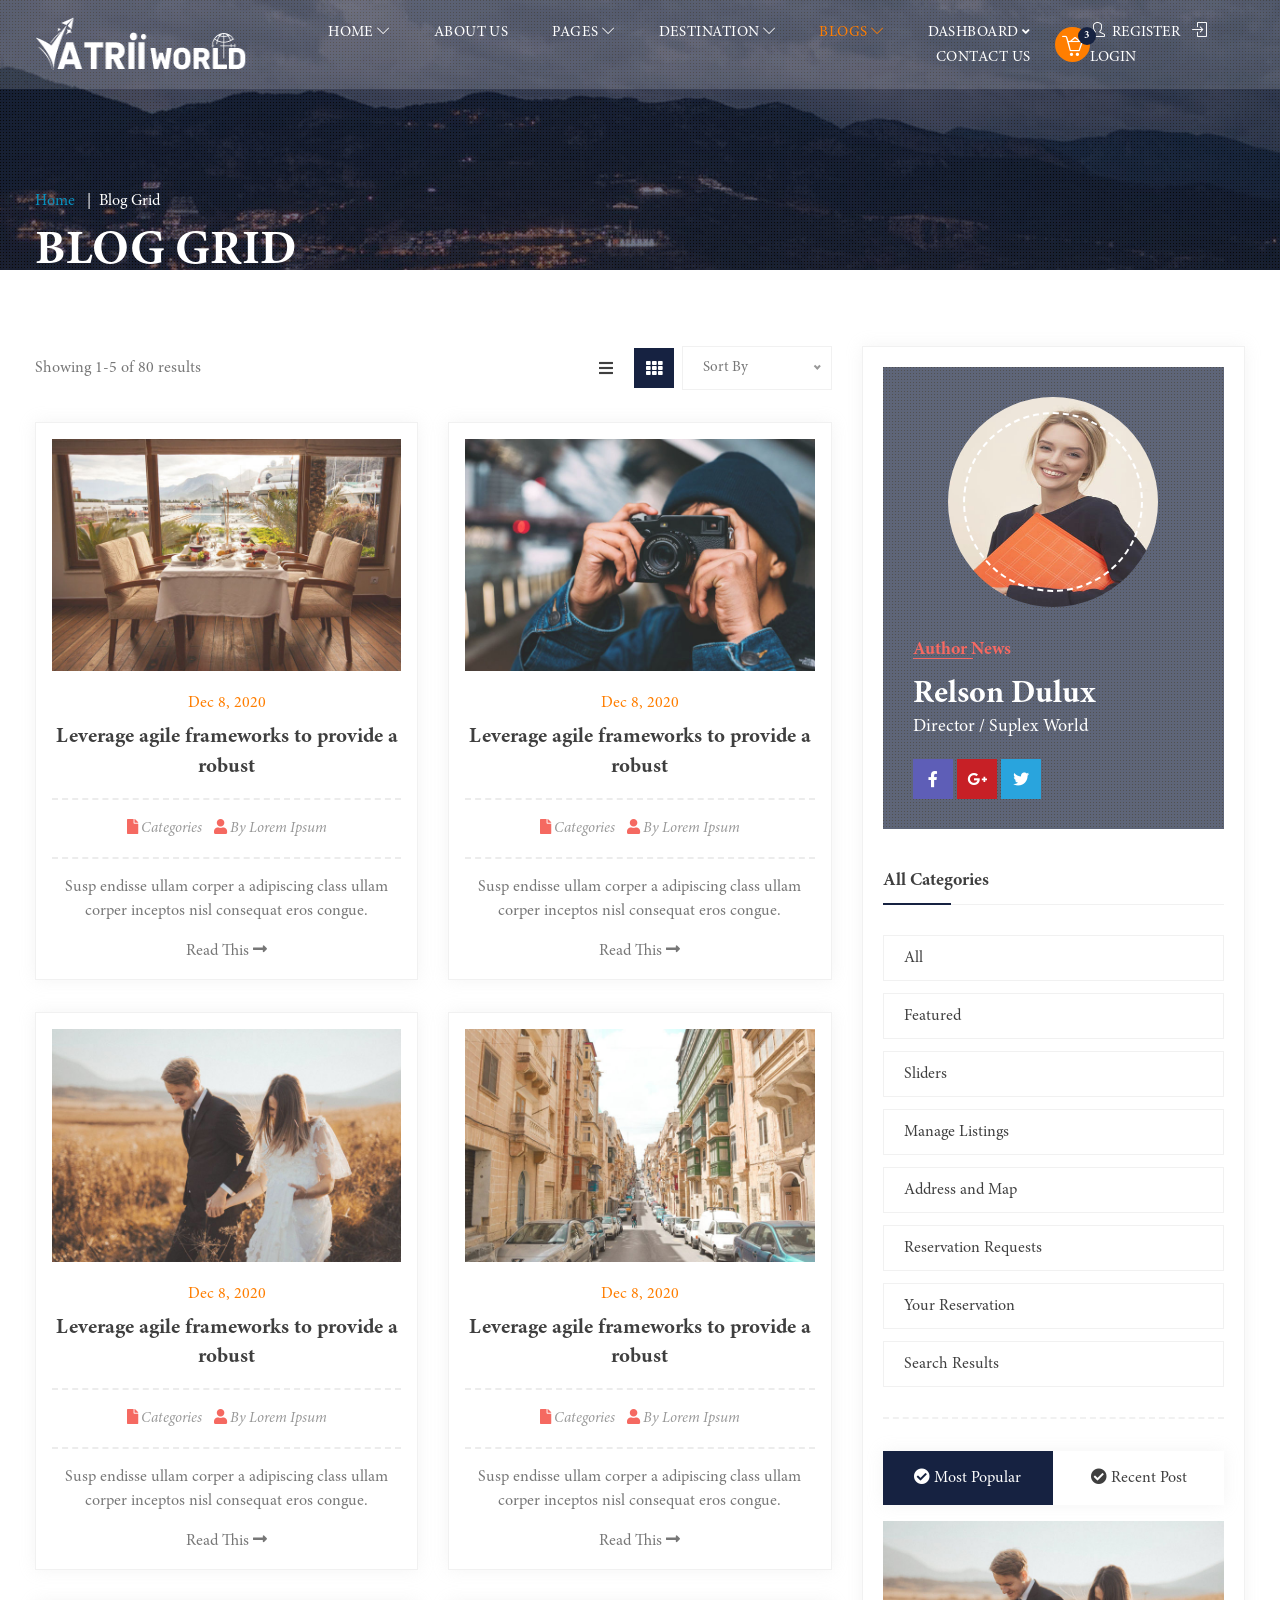
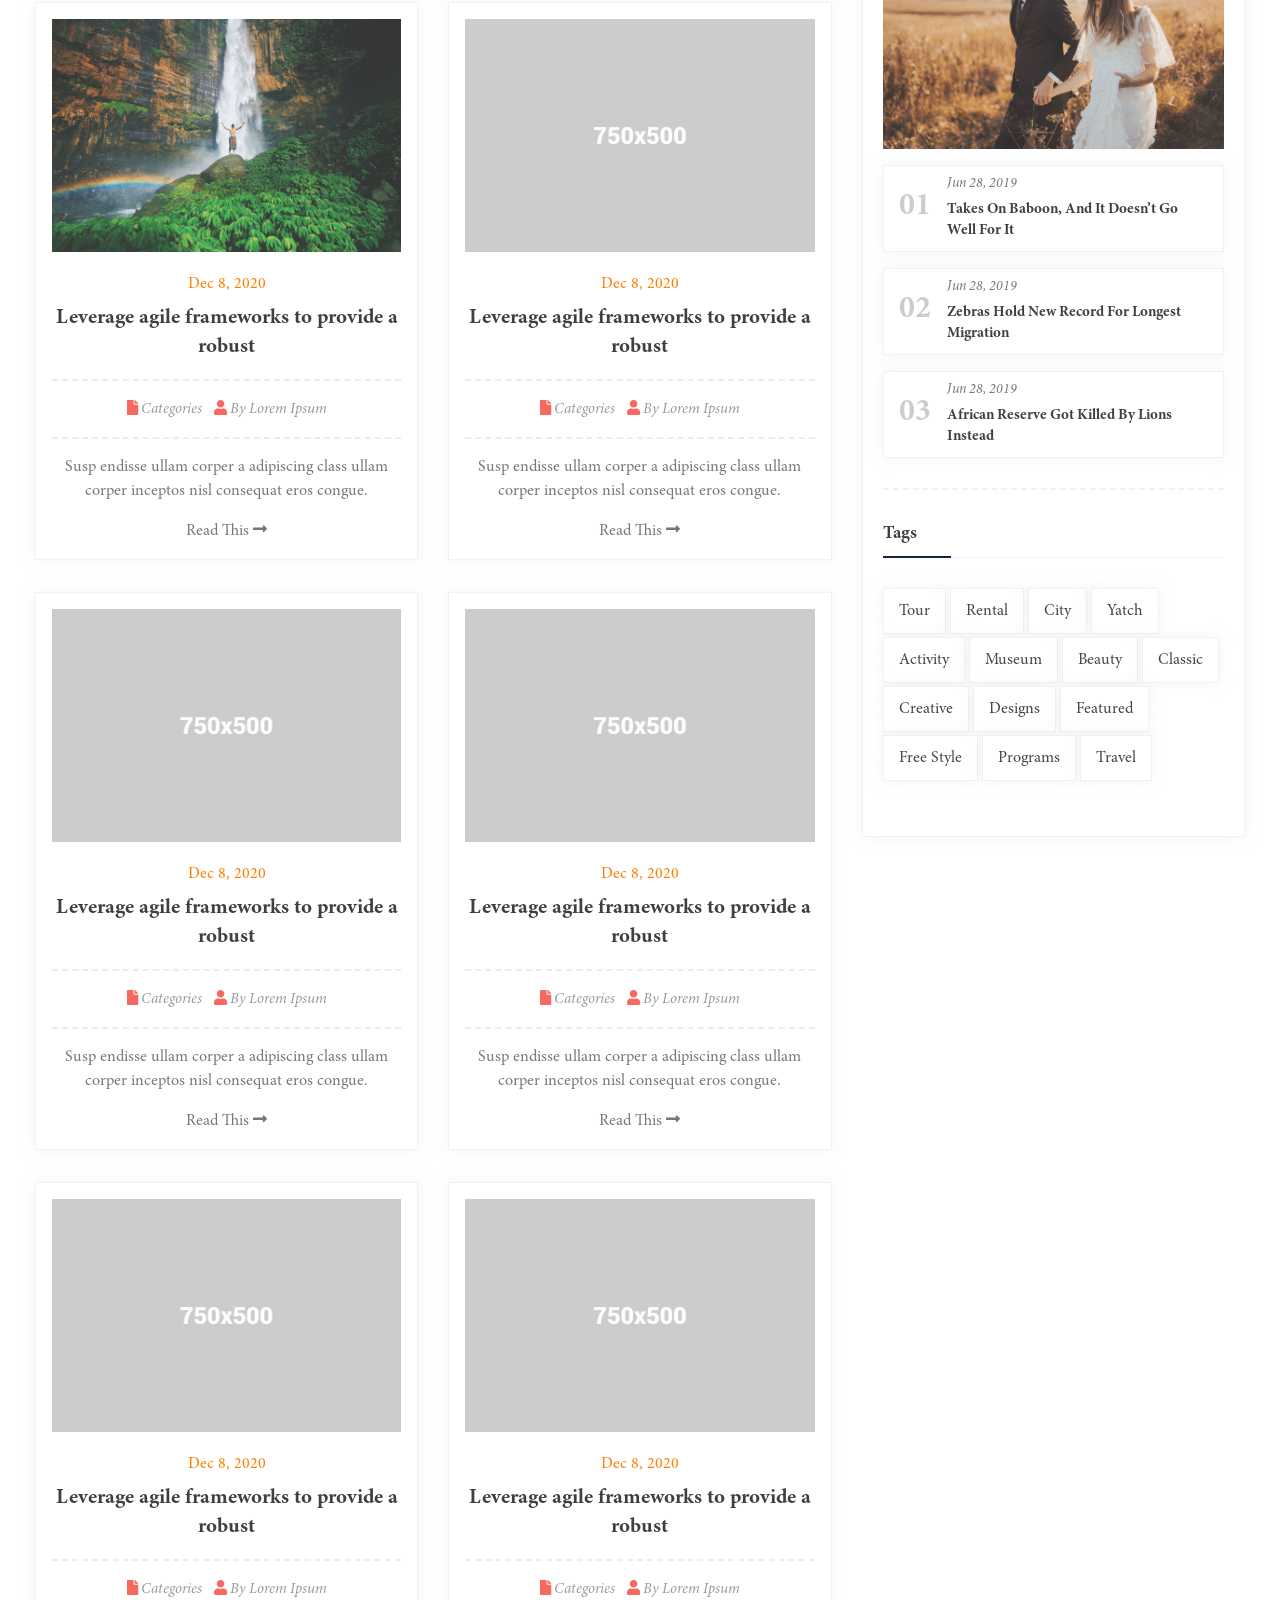
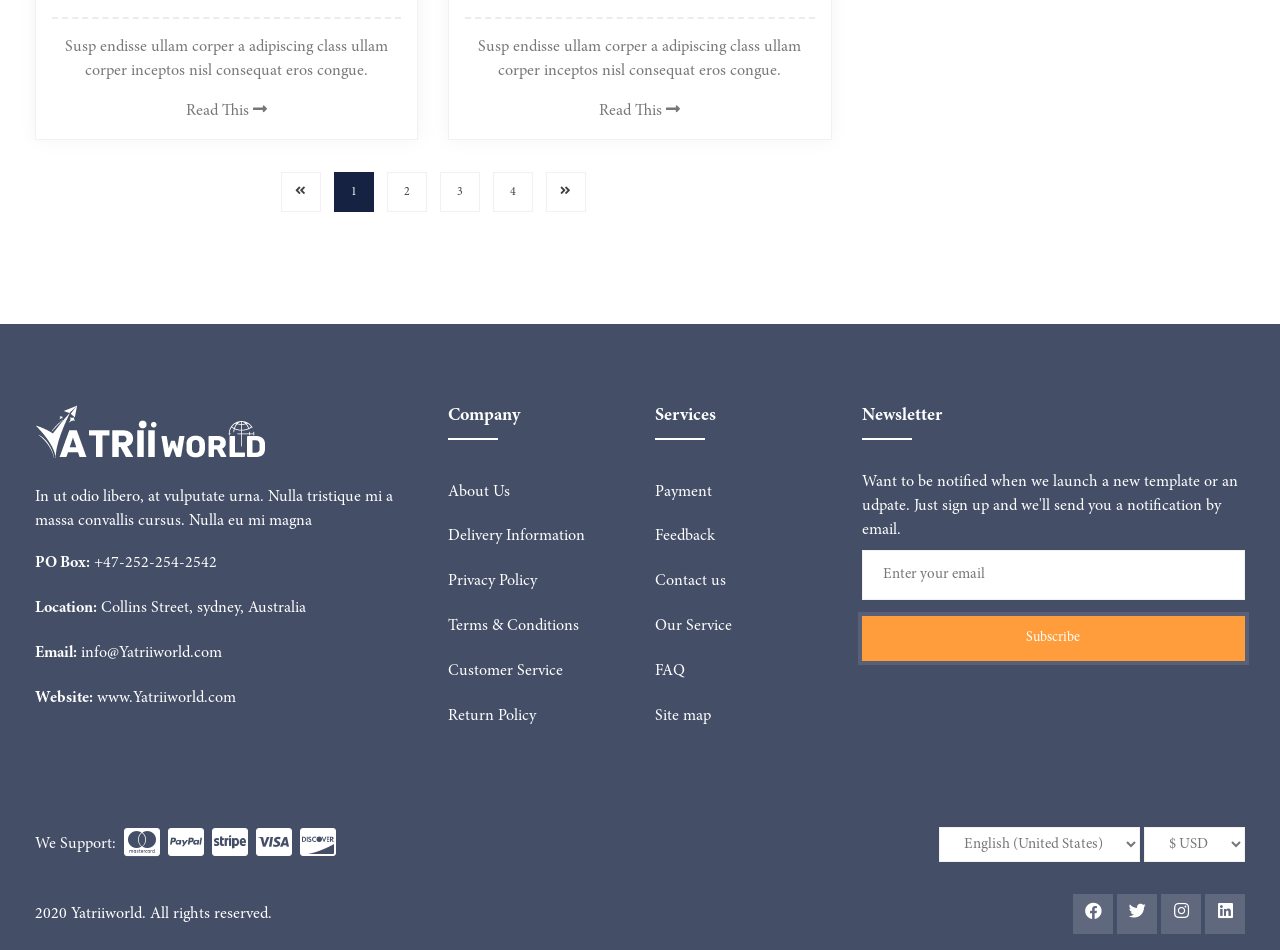
<file: main-file/blog-grid.html>
<!DOCTYPE html>
<html xmlns="http://www.w3.org/1999/xhtml" lang="zxx">

<head>

    <meta charset="UTF-8">
    <meta name="viewport" content="width=device-width, initial-scale=1">

    <title>Yatriiworld - Travel and Tours Booking Template</title>
    <!-- Favicon -->
    <link rel="shortcut icon" type="image/x-icon" href="images/favicon.png">
    <!-- Bootstrap core CSS -->
    <link href="css/bootstrap.min.css" rel="stylesheet" type="text/css">
    <!--Custom CSS-->
    <link href="css/style.css" rel="stylesheet" type="text/css">
    <!--Plugin CSS-->
    <link href="css/plugin.css" rel="stylesheet" type="text/css">
    <!--Flaticons CSS-->
    <link href="fonts/flaticon.css" rel="stylesheet" type="text/css">
    <!--Font Awesome-->
    <link rel="stylesheet" href="https://cdnjs.cloudflare.com/ajax/libs/font-awesome/4.7.0/css/font-awesome.min.css">
    <link rel="stylesheet" href="https://cdnjs.cloudflare.com/ajax/libs/font-awesome/5.11.2/css/all.min.css">

    <link rel="stylesheet" href="fonts/line-icons.css" type="text/css">
</head>
<body>

    <!-- Preloader -->
    <div id="preloader">
        <div id="status"></div>
    </div>
    <!-- Preloader Ends -->

    <!-- header starts -->
    <header class="main_header_area headerstye-1">
        <!-- Navigation Bar -->
        <div class="header_menu" id="header_menu">
            <nav class="navbar navbar-default">
                <div class="container">
                    <div class="navbar-flex d-flex align-items-center justify-content-between w-100 pb-2 pt-2">
                        <!-- Brand and toggle get grouped for better mobile display -->
                        <div class="navbar-header">
                            <a class="navbar-brand" href="index.html">
                                <img src="images/logo-white.png" alt="image">
                                <img src="images/logo.png" alt="image">
                            </a>
                        </div>
                        <!-- Collect the nav links, forms, and other content for toggling -->
                        <div class="navbar-collapse1 d-flex align-items-center" id="bs-example-navbar-collapse-1">
                            <ul class="nav navbar-nav" id="responsive-menu">
                                <li class="dropdown submenu">
                                    <a href="index.html" class="dropdown-toggle" data-toggle="dropdown" role="button" aria-haspopup="true" aria-expanded="false">Home <i class="icon-arrow-down" aria-hidden="true"></i></a>
                                    <ul class="dropdown-menu">
                                        <li><a href="index.html">Homepage Default</a></li>
                                        <li><a href="index-1.html">Homepage 1</a></li>
                                        <li><a href="index-2.html">Homepage 2</a></li>
                                        <li><a href="index-3.html">Homepage 3</a></li>
                                        <li class="submenu dropdown">
                                            <a href="index-flight.html" class="dropdown-toggle" data-toggle="dropdown" role="button" aria-haspopup="true" aria-expanded="false">Flight<i class="fa fa-angle-right" aria-hidden="true"></i></a>
                                            <ul class="dropdown-menu">
                                                <li><a href="index-flight.html">Homepage Flight</a></li>
                                                <li><a href="flight-list.html">Flight List</a></li>
                                                <li><a href="flight-grid.html">Flight Grid</a></li>
                                                <li><a href="flight-detail.html">Flight Detail</a></li>
                                                <li><a href="flight-booking.html">Flight Booking</a></li>
                                            </ul>
                                        </li>
                                        <li class="submenu dropdown">
                                            <a href="index-car.html" class="dropdown-toggle" data-toggle="dropdown" role="button" aria-haspopup="true" aria-expanded="false">Car<i class="fa fa-angle-right" aria-hidden="true"></i></a>
                                            <ul class="dropdown-menu">
                                                <li><a href="index-car.html">Homepage Car</a></li>
                                                <li><a href="car-list.html">Car List</a></li>
                                                <li><a href="car-grid.html">Car Grid</a></li>
                                                <li><a href="car-detail.html">Car Detail</a></li>
                                                <li><a href="car-booking.html">Car Booking</a></li>
                                            </ul>
                                        </li>
                                        <li class="submenu dropdown">
                                            <a href="index-train.html" class="dropdown-toggle" data-toggle="dropdown" role="button" aria-haspopup="true" aria-expanded="false">Train<i class="fa fa-angle-right" aria-hidden="true"></i></a>
                                            <ul class="dropdown-menu">
                                                <li><a href="index-train.html">Homepage Train</a></li>
                                                <li><a href="train-list.html">Train List</a></li>
                                                <li><a href="train-grid.html">Train Grid</a></li>
                                                <li><a href="train-detail.html">Train Detail</a></li>
                                                <li><a href="train-booking.html">Train Booking</a></li>
                                            </ul>
                                        </li>
                                        <li class="submenu dropdown">
                                            <a href="index-hotel.html" class="dropdown-toggle" data-toggle="dropdown" role="button" aria-haspopup="true" aria-expanded="false">Hotels<i class="fa fa-angle-right" aria-hidden="true"></i></a>
                                            <ul class="dropdown-menu">
                                                <li><a href="index-hotel.html">Homepage Hotel</a></li>
                                                <li><a href="hotel-list.html">Hotel List</a></li>
                                                <li><a href="hotel-grid.html">Hotel Grid</a></li>
                                                <li><a href="hotel-detail.html">Hotel Detail</a></li>
                                                <li><a href="hotel-booking.html">Hotel Booking</a></li>
                                            </ul>
                                        </li>
                                        <li><a href="index-search.html">Homepage Search</a></li>
                                    </ul>
                                </li>

                                <li><a href="about.html">About Us</a></li>
                                <li class="submenu dropdown">
                                    <a href="#" class="dropdown-toggle" data-toggle="dropdown" role="button" aria-haspopup="true" aria-expanded="false">Pages <i class="icon-arrow-down" aria-hidden="true"></i></a> 
                                    <ul class="dropdown-menu">
                                        <li><a href="booking.html">Booking</a></li>
                                        <li><a href="confirmation.html">Confirmation</a></li>
                                        <li class="submenu dropdown">
                                            <a href="gallery.html" class="dropdown-toggle" data-toggle="dropdown" role="button" aria-haspopup="true" aria-expanded="false">Gallery<i class="fa fa-angle-right" aria-hidden="true"></i></a>
                                            <ul class="dropdown-menu">
                                                <li><a href="gallery.html">Gallery</a></li>
                                                <li><a href="gallery1.html">Gallery Masonry</a></li>
                                            </ul>
                                        </li>
                                        <li class="submenu dropdown">
                                            <a href="404.html" class="dropdown-toggle" data-toggle="dropdown" role="button" aria-haspopup="true" aria-expanded="false">Error<i class="fa fa-angle-right" aria-hidden="true"></i></a>
                                            <ul class="dropdown-menu">
                                                <li><a href="404.html">Error Page 1</a></li>
                                                <li><a href="404-1.html">Error Page 2</a></li>
                                            </ul>
                                        </li>
                                        <li class="submenu dropdown">
                                            <a href="comingsoon.html" class="dropdown-toggle" data-toggle="dropdown" role="button" aria-haspopup="true" aria-expanded="false">Comming Soon<i class="fa fa-angle-right" aria-hidden="true"></i></a>
                                            <ul class="dropdown-menu">
                                                <li><a href="comingsoon.html">Coming Soon 1</a></li>
                                                <li><a href="comingsoon-1.html">Coming Soon 2</a></li>
                                            </ul>
                                        </li>
                                        <li class="submenu dropdown">
                                            <a href="#" class="dropdown-toggle" data-toggle="dropdown" role="button" aria-haspopup="true" aria-expanded="false">Shop <i class="fa fa-angle-right" aria-hidden="true"></i></a>
                                            <ul class="dropdown-menu">
                                                <li><a href="shop-grid1.html">Right Grid</a></li>
                                                <li><a href="shop-list1.html">Right List</a></li>
                                                <li><a href="shop-detail.html">Shop Single One</a></li>
                                                <li><a href="cart.html">Cart</a></li>
                                                <li><a href="checkout.html">Checkout</a></li>
                                                <li><a href="login.html">Account</a></li>
                                                <li><a href="wishlist.html">Wishlist</a></li>
                                                <li><a href="forgot-password.html">Forgot Password</a></li>
                                            </ul>
                                        </li>
                                        <li><a href="faq.html">Faq</a></li>
                                        <li><a href="testimonial.html">Testimonials</a></li>
                                        <li><a href="pricing.html">Pricing</a></li>
                                    </ul> 
                                </li>

                                <li class="submenu dropdown">
                                    <a href="destination.html" class="dropdown-toggle" data-toggle="dropdown" role="button" aria-haspopup="true" aria-expanded="false">Destination <i class="icon-arrow-down" aria-hidden="true"></i></a> 
                                    <ul class="dropdown-menu">
                                        <li><a href="destination-list.html">Destination List</a></li>
                                        <li><a href="destination-grid.html">Destination Grid</a></li>
                                        <li><a href="destination-full.html">Destination Fullwidth</a></li>
                                        <li><a href="destination-left.html">Destination Left</a></li>
                                        <li><a href="destination-list.html">Destination Right</a></li>
                                        <li><a href="destination-masonry.html">Destination Masonry</a></li>
                                        <li class="submenu dropdown">
                                            <a href="destination-single.html" class="dropdown-toggle" data-toggle="dropdown" role="button" aria-haspopup="true" aria-expanded="false">Destination Single<i class="fa fa-angle-right" aria-hidden="true"></i></a>
                                            <ul class="dropdown-menu">
                                                <li><a href="destination-single.html">Destination Single 1</a></li>
                                                <li><a href="destination-single1.html">Destination Single 2</a></li>
                                                <li><a href="destination-single-full.html">Destination Single Full</a></li>
                                            </ul>
                                        </li>
                                    </ul> 
                                </li>

                                <li class="submenu dropdown active">
                                    <a href="blog-home.html" class="dropdown-toggle" data-toggle="dropdown" role="button" aria-haspopup="true" aria-expanded="false">Blogs <i class="icon-arrow-down" aria-hidden="true"></i></a> 
                                    <ul class="dropdown-menu">
                                        <li><a href="blog-list.html">Blog List</a></li>
                                        <li><a href="blog-grid.html">Blog Grid</a></li>
                                        <li><a href="blog-full.html">Blog Fullwidth</a></li>
                                        <li><a href="blog-left.html">Blog Left</a></li>
                                        <li><a href="blog-list.html">Blog Right</a></li>
                                        <li><a href="blog-masonry.html">Blog Masonry</a></li>
                                        <li><a href="blog-single.html">Blog Single</a></li>
                                        <li><a href="blog-single-full.html">Blog Single Full</a></li>
                                    </ul> 
                                </li>  
                                <li class="submenu dropdown">
                                    <a href="dashboard.html" class="dropdown-toggle" data-toggle="dropdown" role="button" aria-haspopup="true" aria-expanded="false">Dashboard <i class="fa fa-angle-down" aria-hidden="true"></i></a> 
                                    <ul class="dropdown-menu">
                                        <li><a href="dashboard.html">Dashboard</a></li>
                                        <li><a href="dashboard-my-profile.html">User Profile</a></li>
                                        <li><a href="dashboard-list.html">User Wishlist</a></li>
                                        <li><a href="dashboard-messages.html">User Messages</a></li>
                                        <li><a href="dashboard-history.html">Booking History</a></li>
                                        <li><a href="dashboard-add-new.html">Add New</a></li>
                                        <li><a href="dashboard-list.html">Tour List</a></li>
                                        <li><a href="dashboard-reviews.html">Dashboard Reviews</a></li>
                                    </ul>
                                </li> 
                                <li><a href="contact.html">Contact Us</a></li>
                            </ul>
                            <div class="header_sidemenu">
                                <div class="mhead">
                                    <span class="menu-ham">
                                        <a href="#" class="cart-icon d-flex align-items-center ml-1"><i class="icon-basket-loaded"></i><span class="cart-label">3</span></a>
                                    </span>
                                </div>
                            </div>
                        </div><!-- /.navbar-collapse -->   

                        <div class="register-login">
                            <a href="#" class="mr-2" data-toggle="modal" data-target="#register"><i class="icon-user mr-1"></i> Register</a>
                            <a href="#" data-toggle="modal" data-target="#login"><i class="icon-login mr-1"></i> Login</a>
                        </div>   
                        <div id="slicknav-mobile"></div>
                    </div>
                </div><!-- /.container-fluid --> 
            </nav>
        </div>
        <!-- Navigation Bar Ends -->
    </header>
    <!-- header ends -->

    <!-- BreadCrumb Starts -->  
    <section class="breadcrumb-main pb-0" style="background-image: url(images/bg/bg8.jpg);">
        <div class="breadcrumb-outer pt-10">
            <div class="container">
                <div class="breadcrumb-content d-md-flex align-items-center pt-10">
                    <h2 class="mb-0">Blog Grid</h2>
                    <nav aria-label="breadcrumb">
                        <ul class="breadcrumb">
                            <li class="breadcrumb-item"><a href="#">Home</a></li>
                            <li class="breadcrumb-item active" aria-current="page">Blog Grid</li>
                        </ul>
                    </nav>
                </div>
            </div>
        </div>
        <div class="dot-overlay"></div>
    </section>
    <!-- BreadCrumb Ends --> 

    <!-- blog starts -->
    <section class="blog">
        <div class="container">
            <div class="row">
                <div class="col-lg-8 col-md-12 mb-4">
                    <div class="row">
                        <div class="col-lg-12">
                            <div class="list-results d-flex align-items-center justify-content-between">
                                <div class="list-results-sort">
                                    <p class="m-0">Showing 1-5 of 80 results</p>
                                </div>
                                <div class="click-menu d-flex align-items-center justify-content-between">
                                    <div class="change-list mr-2"><a href="blog-list.html"><i class="fa fa-bars"></i></a></div>
                                    <div class="change-grid f-active"><a href="blog-grid.html"><i class="fa fa-th"></i></a></div>
                                    <div class="sortby d-flex align-items-center justify-content-between ml-2">
                                        <select class="niceSelect">
                                            <option value="1" >Sort By</option>
                                            <option value="2">Average rating</option>
                                            <option value="3">Price: low to high</option>
                                            <option value="4">Price: high to low</option>
                                        </select> 
                                    </div>
                                </div>
                            </div>
                        </div>
                        <div class="col-md-6 col-sm-6 col-xs-12 mb-4">
                            <div class="blog-full text-center p-3">
                                <img src="images/blog/blog1.jpg" alt="">
                                <div class="blog-content pb-0">
                                    <span class="h-date pink mb-1 font-weight-light d-block"> Dec 8, 2020</span>
                                    <h3 class="mb-2"><a href="#" class="">Leverage agile frameworks to provide a robust</a></h3>
                                    <p class="date-cats mb-0 border-t pt-2 pb-2">
                                        <a href="#" class="mr-2"><i class="fa fa-file"></i> Categories</a> <a href="#" class=""><i class="fa fa-user"></i> By Lorem Ipsum</a>
                                    </p> 
                                    <p class="mb-2 border-t pt-2">Susp endisse ullam corper a adipiscing class ullam corper inceptos nisl consequat eros congue.</p>  
                                    <a href="" class="grey font-weight-light">Read This <i class="fa fa-long-arrow-alt-right"></i></a>
                                </div>                        
                            </div>
                        </div>
                        <div class="col-md-6 col-sm-6 col-xs-12 mb-4">
                            <div class="blog-full text-center p-3">
                                <img src="images/blog/blog2.jpg" alt="">
                                <div class="blog-content pb-0">
                                    <span class="h-date pink mb-1 font-weight-light d-block"> Dec 8, 2020</span>
                                    <h3 class="mb-2"><a href="#" class="">Leverage agile frameworks to provide a robust</a></h3>
                                    <p class="date-cats mb-0 border-t pt-2 pb-2">
                                        <a href="#" class="mr-2"><i class="fa fa-file"></i> Categories</a> <a href="#" class=""><i class="fa fa-user"></i> By Lorem Ipsum</a>
                                    </p> 
                                    <p class="mb-2 border-t pt-2">Susp endisse ullam corper a adipiscing class ullam corper inceptos nisl consequat eros congue.</p>  
                                    <a href="" class="grey font-weight-light">Read This <i class="fa fa-long-arrow-alt-right"></i></a>
                                </div>                        
                            </div>
                        </div>
                        <div class="col-md-6 col-sm-6 col-xs-12 mb-4">
                            <div class="blog-full text-center p-3">
                                <img src="images/blog/blog3.jpg" alt="">
                                <div class="blog-content pb-0">
                                    <span class="h-date pink mb-1 font-weight-light d-block"> Dec 8, 2020</span>
                                    <h3 class="mb-2"><a href="#" class="">Leverage agile frameworks to provide a robust</a></h3>
                                    <p class="date-cats mb-0 border-t pt-2 pb-2">
                                        <a href="#" class="mr-2"><i class="fa fa-file"></i> Categories</a> <a href="#" class=""><i class="fa fa-user"></i> By Lorem Ipsum</a>
                                    </p> 
                                    <p class="mb-2 border-t pt-2">Susp endisse ullam corper a adipiscing class ullam corper inceptos nisl consequat eros congue.</p>  
                                    <a href="" class="grey font-weight-light">Read This <i class="fa fa-long-arrow-alt-right"></i></a>
                                </div>                        
                            </div>
                        </div>
                        <div class="col-md-6 col-sm-6 col-xs-12 mb-4">
                            <div class="blog-full text-center p-3">
                                <img src="images/blog/blog4.jpg" alt="">
                                <div class="blog-content pb-0">
                                    <span class="h-date pink mb-1 font-weight-light d-block"> Dec 8, 2020</span>
                                    <h3 class="mb-2"><a href="#" class="">Leverage agile frameworks to provide a robust</a></h3>
                                    <p class="date-cats mb-0 border-t pt-2 pb-2">
                                        <a href="#" class="mr-2"><i class="fa fa-file"></i> Categories</a> <a href="#" class=""><i class="fa fa-user"></i> By Lorem Ipsum</a>
                                    </p> 
                                    <p class="mb-2 border-t pt-2">Susp endisse ullam corper a adipiscing class ullam corper inceptos nisl consequat eros congue.</p>  
                                    <a href="" class="grey font-weight-light">Read This <i class="fa fa-long-arrow-alt-right"></i></a>
                                </div>                        
                            </div>
                        </div>
                        <div class="col-md-6 col-sm-6 col-xs-12 mb-4">
                            <div class="blog-full text-center p-3">
                                <img src="images/blog/blog5.jpg" alt="">
                                <div class="blog-content pb-0">
                                    <span class="h-date pink mb-1 font-weight-light d-block"> Dec 8, 2020</span>
                                    <h3 class="mb-2"><a href="#" class="">Leverage agile frameworks to provide a robust</a></h3>
                                    <p class="date-cats mb-0 border-t pt-2 pb-2">
                                        <a href="#" class="mr-2"><i class="fa fa-file"></i> Categories</a> <a href="#" class=""><i class="fa fa-user"></i> By Lorem Ipsum</a>
                                    </p> 
                                    <p class="mb-2 border-t pt-2">Susp endisse ullam corper a adipiscing class ullam corper inceptos nisl consequat eros congue.</p>  
                                    <a href="" class="grey font-weight-light">Read This <i class="fa fa-long-arrow-alt-right"></i></a>
                                </div>                        
                            </div>
                        </div>
                        <div class="col-md-6 col-sm-6 col-xs-12 mb-4">
                            <div class="blog-full text-center p-3">
                                <img src="images/blog/blog6.jpg" alt="">
                                <div class="blog-content pb-0">
                                    <span class="h-date pink mb-1 font-weight-light d-block"> Dec 8, 2020</span>
                                    <h3 class="mb-2"><a href="#" class="">Leverage agile frameworks to provide a robust</a></h3>
                                    <p class="date-cats mb-0 border-t pt-2 pb-2">
                                        <a href="#" class="mr-2"><i class="fa fa-file"></i> Categories</a> <a href="#" class=""><i class="fa fa-user"></i> By Lorem Ipsum</a>
                                    </p> 
                                    <p class="mb-2 border-t pt-2">Susp endisse ullam corper a adipiscing class ullam corper inceptos nisl consequat eros congue.</p>  
                                    <a href="" class="grey font-weight-light">Read This <i class="fa fa-long-arrow-alt-right"></i></a>
                                </div>                        
                            </div>
                        </div>
                        <div class="col-md-6 col-sm-6 col-xs-12 mb-4">
                            <div class="blog-full text-center p-3">
                                <img src="images/blog/blog7.jpg" alt="">
                                <div class="blog-content pb-0">
                                    <span class="h-date pink mb-1 font-weight-light d-block"> Dec 8, 2020</span>
                                    <h3 class="mb-2"><a href="#" class="">Leverage agile frameworks to provide a robust</a></h3>
                                    <p class="date-cats mb-0 border-t pt-2 pb-2">
                                        <a href="#" class="mr-2"><i class="fa fa-file"></i> Categories</a> <a href="#" class=""><i class="fa fa-user"></i> By Lorem Ipsum</a>
                                    </p> 
                                    <p class="mb-2 border-t pt-2">Susp endisse ullam corper a adipiscing class ullam corper inceptos nisl consequat eros congue.</p>  
                                    <a href="" class="grey font-weight-light">Read This <i class="fa fa-long-arrow-alt-right"></i></a>
                                </div>                        
                            </div>
                        </div>
                        <div class="col-md-6 col-sm-6 col-xs-12 mb-4">
                            <div class="blog-full text-center p-3">
                                <img src="images/blog/blog8.jpg" alt="">
                                <div class="blog-content pb-0">
                                    <span class="h-date pink mb-1 font-weight-light d-block"> Dec 8, 2020</span>
                                    <h3 class="mb-2"><a href="#" class="">Leverage agile frameworks to provide a robust</a></h3>
                                    <p class="date-cats mb-0 border-t pt-2 pb-2">
                                        <a href="#" class="mr-2"><i class="fa fa-file"></i> Categories</a> <a href="#" class=""><i class="fa fa-user"></i> By Lorem Ipsum</a>
                                    </p> 
                                    <p class="mb-2 border-t pt-2">Susp endisse ullam corper a adipiscing class ullam corper inceptos nisl consequat eros congue.</p>  
                                    <a href="" class="grey font-weight-light">Read This <i class="fa fa-long-arrow-alt-right"></i></a>
                                </div>                        
                            </div>
                        </div>
                        <div class="col-md-6 col-sm-6 col-xs-12 mb-4">
                            <div class="blog-full text-center p-3">
                                <img src="images/blog/blog9.jpg" alt="">
                                <div class="blog-content pb-0">
                                    <span class="h-date pink mb-1 font-weight-light d-block"> Dec 8, 2020</span>
                                    <h3 class="mb-2"><a href="#" class="">Leverage agile frameworks to provide a robust</a></h3>
                                    <p class="date-cats mb-0 border-t pt-2 pb-2">
                                        <a href="#" class="mr-2"><i class="fa fa-file"></i> Categories</a> <a href="#" class=""><i class="fa fa-user"></i> By Lorem Ipsum</a>
                                    </p> 
                                    <p class="mb-2 border-t pt-2">Susp endisse ullam corper a adipiscing class ullam corper inceptos nisl consequat eros congue.</p>  
                                    <a href="" class="grey font-weight-light">Read This <i class="fa fa-long-arrow-alt-right"></i></a>
                                </div>                        
                            </div>
                        </div>
                        <div class="col-md-6 col-sm-6 col-xs-12 mb-4">
                            <div class="blog-full text-center p-3">
                                <img src="images/blog/blog10.jpg" alt="">
                                <div class="blog-content pb-0">
                                    <span class="h-date pink mb-1 font-weight-light d-block"> Dec 8, 2020</span>
                                    <h3 class="mb-2"><a href="#" class="">Leverage agile frameworks to provide a robust</a></h3>
                                    <p class="date-cats mb-0 border-t pt-2 pb-2">
                                        <a href="#" class="mr-2"><i class="fa fa-file"></i> Categories</a> <a href="#" class=""><i class="fa fa-user"></i> By Lorem Ipsum</a>
                                    </p> 
                                    <p class="mb-2 border-t pt-2">Susp endisse ullam corper a adipiscing class ullam corper inceptos nisl consequat eros congue.</p>  
                                    <a href="" class="grey font-weight-light">Read This <i class="fa fa-long-arrow-alt-right"></i></a>
                                </div>                        
                            </div>
                        </div>
                        <div class="col-lg-12">
                            <div class="pagination-main text-center">
                                <ul class="pagination">
                                    <li><a href="#"><i class="fa fa-angle-double-left" aria-hidden="true"></i></a></li>
                                    <li class="active"><a href="#">1</a></li>
                                    <li><a href="#">2</a></li>
                                    <li><a href="#">3</a></li>
                                    <li><a href="#">4</a></li>
                                    <li><a href="#"><i class="fa fa-angle-double-right" aria-hidden="true"></i></a></li>
                                </ul>
                            </div>
                        </div>
                    </div>
                </div>
                <!-- sidebar starts -->
                <div class="col-lg-4 col-md-12">
                    <div class="sidebar-sticky">
                        <div class="list-sidebar">
                            <div class="author-news mb-4">
                                <div class="author-news-content">
                                    <div class="author-thumb">
                                        <img src="images/team/img2.jpg" alt="author">
                                    </div>
                                    <div class="author-content">
                                        <span>Author News</span>
                                        <h4 class="title mb-0"><a href="#" class="white">Relson Dulux</a></h4>
                                        <p class="m-0">Director / Suplex World</p>
                                        <div class="header-social">
                                            <ul>
                                                <li><a href="#"><i class="fab fa-facebook-f"></i></a></li>
                                                <li><a href="#"><i class="fab fa-google-plus-g"></i></a></li>
                                                <li><a href="#"><i class="fab fa-twitter"></i></a></li>
                                            </ul>
                                        </div>
                                    </div>
                                </div>
                                <div class="dot-overlay"></div>
                            </div>

                            <div class="sidebar-item mb-4">
                                <h4 class="">All Categories</h4>
                                <ul class="sidebar-category">
                                    <li><a href="#">All</a></li>
                                    <li><a href="#">Featured</a></li>
                                    <li><a href="#">Sliders</a></li>
                                    <li class="active"><a href="#">Manage Listings</a></li>
                                    <li><a href="#">Address and Map</a></li>
                                    <li><a href="#">Reservation Requests</a></li>
                                    <li><a href="#">Your Reservation</a></li>
                                    <li><a href="#">Search Results</a></li>
                                </ul>
                            </div>

                            <div class="sidebar-item mb-4">
                                <div class="sidebar-tabs">
                                    <div class="sidebar-navtab text-center">
                                        <ul class="nav nav-tabs">
                                            <li class="active"><a data-toggle="tab" href="#popular"><i class="fa fa-check-circle"></i> Most Popular </a></li>
                                            <li><a data-toggle="tab" href="#recent"><i class="fa fa-check-circle"></i> Recent Post</a></li>
                                        </ul>
                                    </div>    

                                    <div class="tab-content">
                                        <div id="popular" class="tab-pane fade in active">
                                            <div class="sidebar-image mb-2 mt-2">
                                                <a href="blog-single.php"><img src="images/blog/blog3.jpg" alt=""></a>
                                            </div>
                                            <article class="post mb-2">
                                                <div class="s-content d-flex align-items-center justify-space-between">
                                                    <div class="blog-no">01</div>
                                                    <div class="content-list pl-3">
                                                        <div class="date">Jun 28, 2019</div>
                                                        <h5 class="m-0"><a href="blog-single.php">Takes on Baboon, and It Doesn’t Go Well for It</a></h5>
                                                    </div>    
                                                </div>     
                                                
                                            </article>

                                            <article class="post mb-2">
                                                <div class="s-content d-flex align-items-center justify-space-between">
                                                    <div class="blog-no">02</div>
                                                    <div class="content-list pl-3">
                                                        <div class="date">Jun 28, 2019</div>
                                                        <h5 class="m-0"><a href="blog-single.php">Zebras Hold New Record for Longest Migration</a></h5>
                                                    </div>    
                                                </div>     
                                                
                                            </article>

                                            <article class="post">
                                                <div class="s-content d-flex align-items-center justify-space-between">
                                                    <div class="blog-no">03</div>
                                                    <div class="content-list pl-3">
                                                        <div class="date">Jun 28, 2019</div>
                                                        <h5 class="m-0"><a href="blog-single.php">African Reserve Got Killed by Lions Instead</a></h5>
                                                    </div>    
                                                </div>     
                                                
                                            </article>
                                        </div>

                                        <div id="recent" class="tab-pane fade">
                                            <div class="sidebar-image mb-2 mt-2">
                                                <a href="blog-single.php"><img src="images/blog/blog1.jpg" alt=""></a>
                                            </div>
                                            <article class="post mb-2">
                                                <div class="s-content d-flex align-items-center justify-space-between">
                                                    <div class="blog-no">01</div>
                                                    <div class="content-list pl-3">
                                                        <div class="date">Jun 28, 2019</div>
                                                        <h5 class="m-0"><a href="blog-single.php">Takes on Baboon, and It Doesn’t Go Well for It</a></h5>
                                                    </div>    
                                                </div>     
                                                
                                            </article>

                                            <article class="post mb-2">
                                                <div class="s-content d-flex align-items-center justify-space-between">
                                                    <div class="blog-no">02</div>
                                                    <div class="content-list pl-3">
                                                        <div class="date">Jun 28, 2019</div>
                                                        <h5 class="m-0"><a href="blog-single.php">Zebras Hold New Record for Longest Migration</a></h5>
                                                    </div>    
                                                </div>     
                                                
                                            </article>

                                            <article class="post">
                                                <div class="s-content d-flex align-items-center justify-space-between">
                                                    <div class="blog-no">03</div>
                                                    <div class="content-list pl-3">
                                                        <div class="date">Jun 28, 2019</div>
                                                        <h5 class="m-0"><a href="blog-single.php">African Reserve Got Killed by Lions Instead</a></h5>
                                                    </div>    
                                                </div>     
                                                
                                            </article>
                                        </div>
                                    </div>
                                </div>
                            </div>

                            <div class="sidebar-item mb-4">
                                <h4 class="">Tags</h4>
                                <ul class="sidebar-tags">
                                    <li><a href="#">Tour</a></li>
                                    <li><a href="#">Rental</a></li>
                                    <li><a href="#">City</a></li>
                                    <li><a href="#">Yatch</a></li>
                                    <li><a href="#">Activity</a></li>
                                    <li><a href="#">Museum</a></li>
                                    <li><a href="#">Beauty</a></li>
                                    <li><a href="#">Classic</a></li>
                                    <li><a href="#">Creative</a></li>
                                    <li><a href="#">Designs</a></li>
                                    <li><a href="#">Featured</a></li>
                                    <li><a href="#">Free Style</a></li>
                                    <li><a href="#">Programs</a></li>
                                    <li><a href="#">Travel</a></li>
                                </ul>
                            </div>
                        </div>
                    </div>
                </div>
            </div>
        </div>
    </section>
    <!-- blog Ends -->  

    <!-- footer starts -->
    <footer style="background-image:url(images/bg/bg3.jpg);" class="pt-10 ">
        <div class="footer-upper pb-5">
            <div class="container">
                <div class="row">
                    <div class="col-lg-4 col-md-6 col-sm-12 col-xs-12 mb-4">
                        <div class="footer-links">
                            <img src="images/logo-white.png" alt="">
                            <p class="mt-3">
                                In ut odio libero, at vulputate urna. Nulla tristique mi a massa convallis cursus. Nulla eu mi magna
                            </p>
                            <ul>
                                <li><strong>PO Box:</strong> +47-252-254-2542</li>
                                <li><strong>Location:</strong> Collins Street, sydney, Australia</li>
                                <li><strong>Email:</strong> info@Yatriiworld.com</li>
                                <li><strong>Website:</strong> www.Yatriiworld.com</li>
                            </ul>
                        </div>
                    </div>
                    <div class="col-lg-2 col-md-6 col-sm-12 col-xs-12 mb-4">
                        <div class="footer-links">
                            <h4 class="white">Company</h4>
                            <ul>
                                <li><a href="about-us.html">About Us</a></li>
                                <li><a href="#">Delivery Information</a></li>
                                <li><a href="#">Privacy Policy</a></li>
                                <li><a href="#">Terms &amp; Conditions</a></li>
                                <li><a href="#">Customer Service</a></li>
                                <li><a href="#">Return Policy</a></li>
                            </ul>
                        </div>
                    </div>
                    <div class="col-lg-2 col-md-6 col-sm-12 col-xs-12 mb-4">
                        <div class="footer-links">
                            <h4 class="white">Services</h4>
                            <ul>
                                <li><a href="#">Payment</a></li>
                                <li><a href="#">Feedback</a></li>
                                <li><a href="#">Contact us</a></li>
                                <li><a href="#">Our Service</a></li>
                                <li><a href="#">FAQ</a></li>
                                <li><a href="#">Site map</a></li>
                            </ul>
                        </div>
                    </div>
                    <div class="col-lg-4 col-md-6 col-sm-12 col-xs-12 mb-4">
                        <div class="footer-links">
                            <h4 class="white">Newsletter</h4>
                            <p>Want to be notified when we launch a new template or an udpate. Just sign up and we'll send you a notification by email.</p>
                            <div class="newsletter-form">
                                <form>
                                    <input type="email" placeholder="Enter your email">
                                    <input type="submit" class="nir-btn mt-2 w-100" value="Subscribe">
                                </form>
                            </div> 
                        </div>     
                    </div>
                </div>
            </div>
        </div>
        <div class="footer-payment">
            <div class="container">
                <div class="footer-pay d-md-flex align-items-center justify-content-between pt-2 pb-2">
                    <div class="footer-payment-nav">
                        <ul class="d-md-flex align-items-center">
                            <li class="mr-2">We Support:</li>
                            <li class="mr-2"><i class="fab fa-cc-mastercard"></i></li>
                            <li class="mr-2"><i class="fab fa-cc-paypal"></i></li>
                            <li class="mr-2"><i class="fab fa-cc-stripe"></i></li>
                            <li class="mr-2"><i class="fab fa-cc-visa"></i></li>
                            <li class="mr-2"><i class="fab fa-cc-discover"></i></li>
                        </ul>
                    </div>
                    <div class="footer-payment-nav mb-0">
                        <ul>
                            <li>
                                <select>
                                    <option>English (United States)</option>
                                    <option>English (United States)</option>                                
                                    <option>English (United States)</option>
                                    <option>English (United States)</option>
                                    <option>English (United States)</option>
                                </select>
                            </li>
                            <li>
                                <select>
                                    <option>$ USD</option>
                                    <option>$ USD</option>
                                    <option>$ USD</option>
                                    <option>$ USD</option>
                                    <option>$ USD</option>
                                </select>
                            </li>
                        </ul>
                    </div>
                </div>    
            </div>
        </div>
        <div class="footer-copyright pt-2 pb-2">
            <div class="container">
                <div class="copyright-inner d-md-flex align-items-center justify-content-between">
                    <div class="copyright-text">
                        <p class="m-0 white">2020 Yatriiworld. All rights reserved.</p>
                    </div>
                    <div class="social-links">
                        <ul>  
                            <li><a href="#"><i class="fab fa-facebook" aria-hidden="true"></i></a></li>
                            <li><a href="#"><i class="fab fa-twitter" aria-hidden="true"></i></a></li>
                            <li><a href="#"><i class="fab fa-instagram" aria-hidden="true"></i></a></li>
                            <li><a href="#"><i class="fab fa-linkedin" aria-hidden="true"></i></a></li>
                        </ul>
                    </div>
                </div>    
            </div>
        </div>
        <div class="overlay"></div>
    </footer>
    <!-- footer ends -->
    
    <!-- Back to top start -->
    <div id="back-to-top">
        <a href="#"></a>
    </div>
    <!-- Back to top ends -->

    <!-- search popup -->
    <div id="search1">
        <button type="button" class="close">×</button>
        <form>
            <input type="search" value="" placeholder="type keyword(s) here" />
            <button type="submit" class="btn btn-primary">Search</button>
        </form>
    </div>

    <!-- Register Modal -->
    <div class="modal fade" id="register" tabindex="-1" role="dialog" aria-hidden="true">
        <div class="modal-dialog modal-dialog-centered" role="document">
            <div class="modal-content">
                <div class="modal-header bordernone p-0">
                    <button type="button" class="close" data-dismiss="modal" aria-label="Close">
                        <span aria-hidden="true">&times;</span>
                    </button>
                </div>
                <div class="modal-body p-0">
                    <div class="login-content p-4 text-center">
                        <div class="login-title section-border">
                            <h3 class="pink mb-1">Register</h3>  
                            <p>Access thousands of online classes in design, business, and more!</p>                  
                        </div>
                        <div class="login-form text-center">
                            <form>
                                <div class="form-group">
                                    <input type="text" placeholder="Enter Full Name">
                                </div>
                                <div class="form-group">
                                    <input type="email" placeholder="Enter email address">
                                </div>
                                <div class="form-group">
                                    <input type="password" placeholder="Enter password">
                                </div>
                                <div class="form-group">
                                    <input type="password" placeholder="Confirm password">
                                </div>
                            </form>
                            <div class="form-btn">
                                <a href="#" class="nir-btn">Register</a>
                            </div>
                            <div class="form-group mb-0 form-checkbox mt-3">
                                <input type="checkbox"> By clicking this, you are agree to to<a href="#" class=""> our terms of use</a> and <a href="#" class="">privacy policy</a> including the use of cookies
                            </div>
                        </div>
                        <div class="login-social border-t mt-3 pt-2 mb-3">
                            <p class="mb-2">OR continue with</p>
                            <a href="#" class="btn-facebook"><i class="fab fa-facebook" aria-hidden="true"></i> Facebook</a>
                            <a href="#" class="btn-twitter"><i class="fab fa-twitter" aria-hidden="true"></i> Twitter</a>
                            <a href="#" class="btn-google"><i class="fab fa-google" aria-hidden="true"></i> Google</a>
                        </div>
                        <div class="sign-up">
                            <p class="m-0">Already have an account? <a href="login.html" class="pink">Login</a></p>
                        </div>                
                    </div>
                </div>
            </div>
        </div>
    </div>

    <!-- login Modal -->
    <div class="modal fade" id="login" tabindex="-1" role="dialog" aria-hidden="true">
        <div class="modal-dialog modal-dialog-centered" role="document">
            <div class="modal-content">
                <div class="modal-header bordernone p-0">
                    <button type="button" class="close" data-dismiss="modal" aria-label="Close">
                        <span aria-hidden="true">&times;</span>
                    </button>
                </div>
                <div class="modal-body p-0">
                    <div class="login-content p-4 text-center">
                        <div class="login-title section-border">
                            <h3 class="pink">Login</h3>                    
                        </div>
                        <div class="login-form">
                            <form>
                                <div class="form-group">
                                    <input type="email" placeholder="Enter email address">
                                </div>
                                <div class="form-group">
                                    <input type="password" placeholder="Enter password">
                                </div>
                            </form>
                            <div class="form-btn">
                                <a href="#" class="nir-btn">LOGIN</a>
                            </div>
                            <div class="form-group mb-0 form-checkbox mt-3">
                                <input type="checkbox"> Remember Me | <a href="#" class="">Forgot password?</a>
                            </div>
                        </div>
                        <div class="login-social border-t mt-3 pt-2 mb-3">
                            <p class="mb-2">OR continue with</p>
                            <a href="#" class="btn-facebook"><i class="fab fa-facebook" aria-hidden="true"></i> Facebook</a>
                            <a href="#" class="btn-twitter"><i class="fab fa-twitter" aria-hidden="true"></i> Twitter</a>
                        </div>
                        <div class="sign-up">
                            <p class="m-0">Do not have an account? <a href="login.html" class="pink">Sign Up</a></p>
                        </div>                
                    </div>
                </div>
            </div>
        </div>
    </div>

    <!-- header side menu --> 
    <div class="header_sidemenu">
        <div class="header_sidemenu_in">
            <div class="menu">
                <div class="close-menu">
                    <i class="fa fa-times white"></i>
                </div>
                 <div class="m-contentmain">
                    <div class="cart-main">
                        <div class="cart-box">
                            <div class="popup-container">
                                <h5 class="p-3 mb-0 bg-pink white text-caps">My Carts(3 Items)</h5>
                                <div class="cart-entry d-flex align-items-center p-3">
                                    <a href="#" class="image">
                                        <img src="images/shop/shop1.jpg" alt="">
                                    </a>
                                    <div class="content">
                                        <a href="#" class="title font-weight-bold">Pullover Batwing</a>
                                        <p class="quantity m-0">Quantity: 3</p>
                                        <span class="price">$45.00</span>
                                    </div>
                                    <div class="button-x">
                                        <i class="icon-close"></i>
                                    </div>
                                </div>
                                <div class="cart-entry d-flex align-items-center p-3">
                                    <a href="#" class="image">
                                        <img src="images/shop/shop2.jpg" alt="">
                                    </a>
                                    <div class="content">
                                        <a href="#" class="title font-weight-bold">Pullover Batwing</a>
                                        <p class="quantity m-0">Quantity: 3</p>
                                        <span class="price">$90.00</span>
                                    </div>
                                    <div class="button-x">
                                        <i class="icon-close"></i>
                                    </div>
                                </div>
                                <div class="cart-entry d-flex align-items-center p-3">
                                    <a href="#" class="image">
                                        <img src="images/shop/shop6.jpg" alt="">
                                    </a>
                                    <div class="content">
                                        <a href="#" class="title font-weight-bold">Pullover Batwing</a>
                                        <p class="quantity m-0">Quantity: 3</p>
                                        <span class="price">$90.00</span>
                                    </div>
                                    <div class="button-x">
                                        <i class="icon-close"></i>
                                    </div>
                                </div>
                                <div class="summary-total">
                                    <div class="summary d-flex align-items-center justify-content-between">
                                        <div class="subtotal font-weight-bold">Delivery Charge</div>
                                        <div class="price-s">$10</div>
                                    </div>
                                    <div class="summary d-flex align-items-center justify-content-between">
                                        <div class="subtotal font-weight-bold">Sub Total</div>
                                        <div class="price-s">$200</div>
                                    </div>
                                    <div class="summary d-flex align-items-center justify-content-between">
                                        <div class="subtotal font-weight-bold">Discount</div>
                                        <div class="price-s">$2</div>
                                    </div>
                                    <div class="summary d-flex align-items-center justify-content-between">
                                        <div class="subtotal font-weight-bold">Total</div>
                                        <div class="price-s">$208</div>
                                    </div>
                                </div>
                                <div class="cart-buttons d-flex align-items-center justify-content-between">
                                    <a href="#" class="nir-btn">View Cart</a>
                                    <a href="#" class="nir-btn-black">Checkout</a>
                                </div>
                            </div>
                        </div>
                    </div>
                </div>    
            </div>
            <div class="overlay hide"></div>
        </div>
    </div>

    <!-- *Scripts* -->
    <script src="js/jquery-3.5.1.min.js"></script>
    <script src="js/bootstrap.min.js"></script>
    <script src="js/plugin.js"></script>
    <script src="js/main.js"></script>
    <script src="js/custom-nav.js"></script>
</body>
</html>
</file>
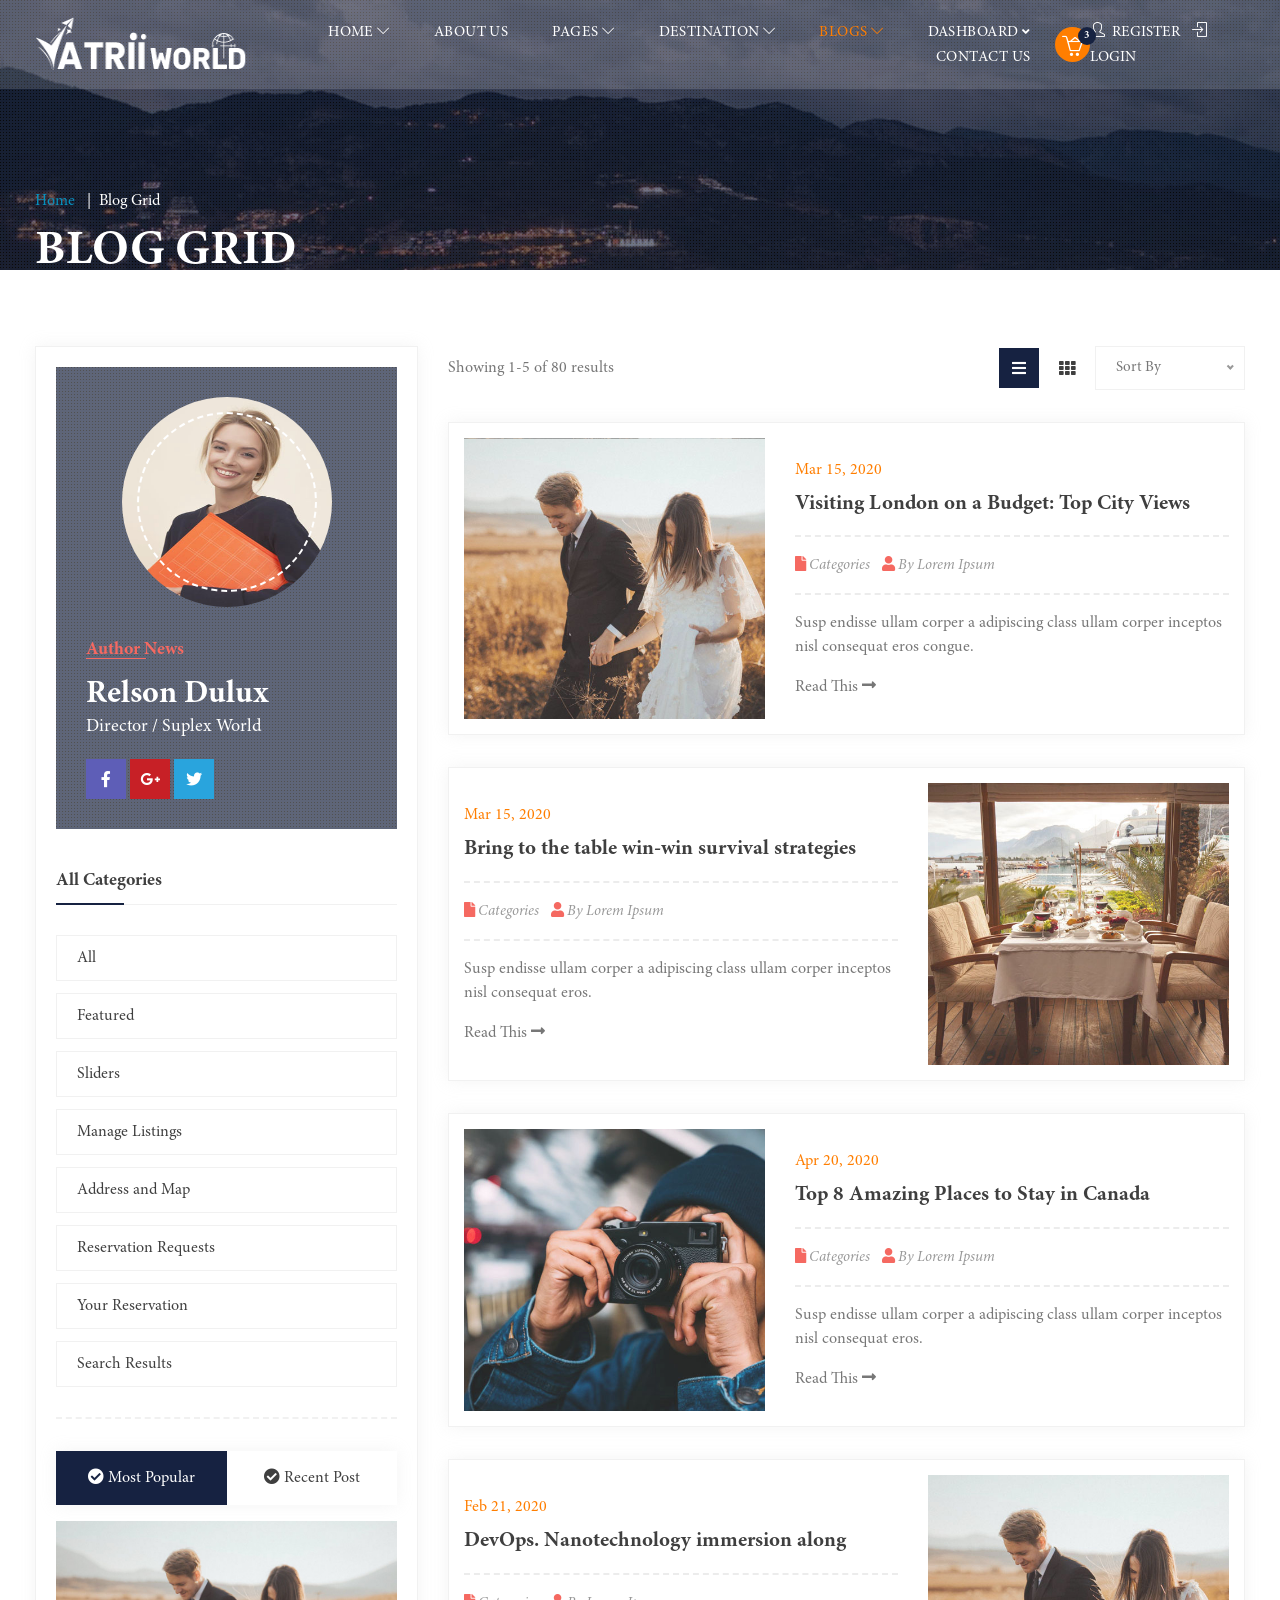
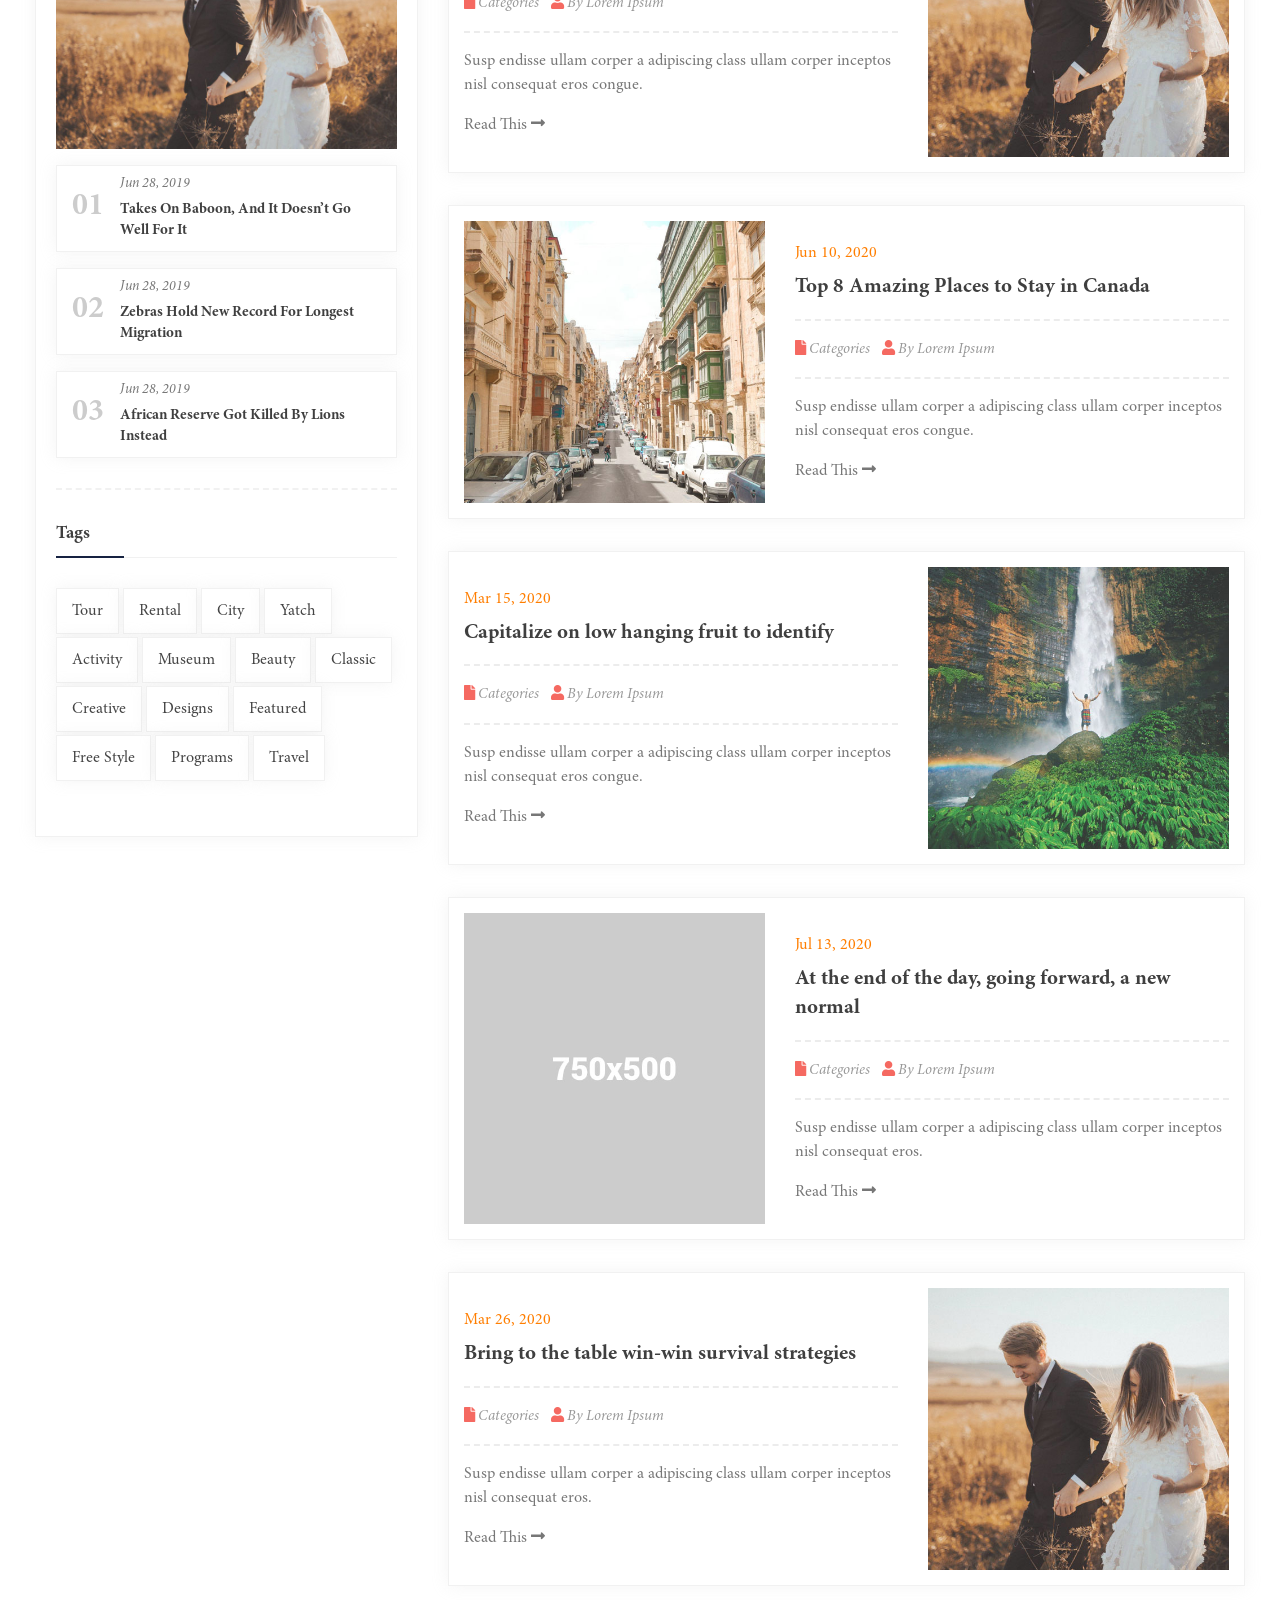
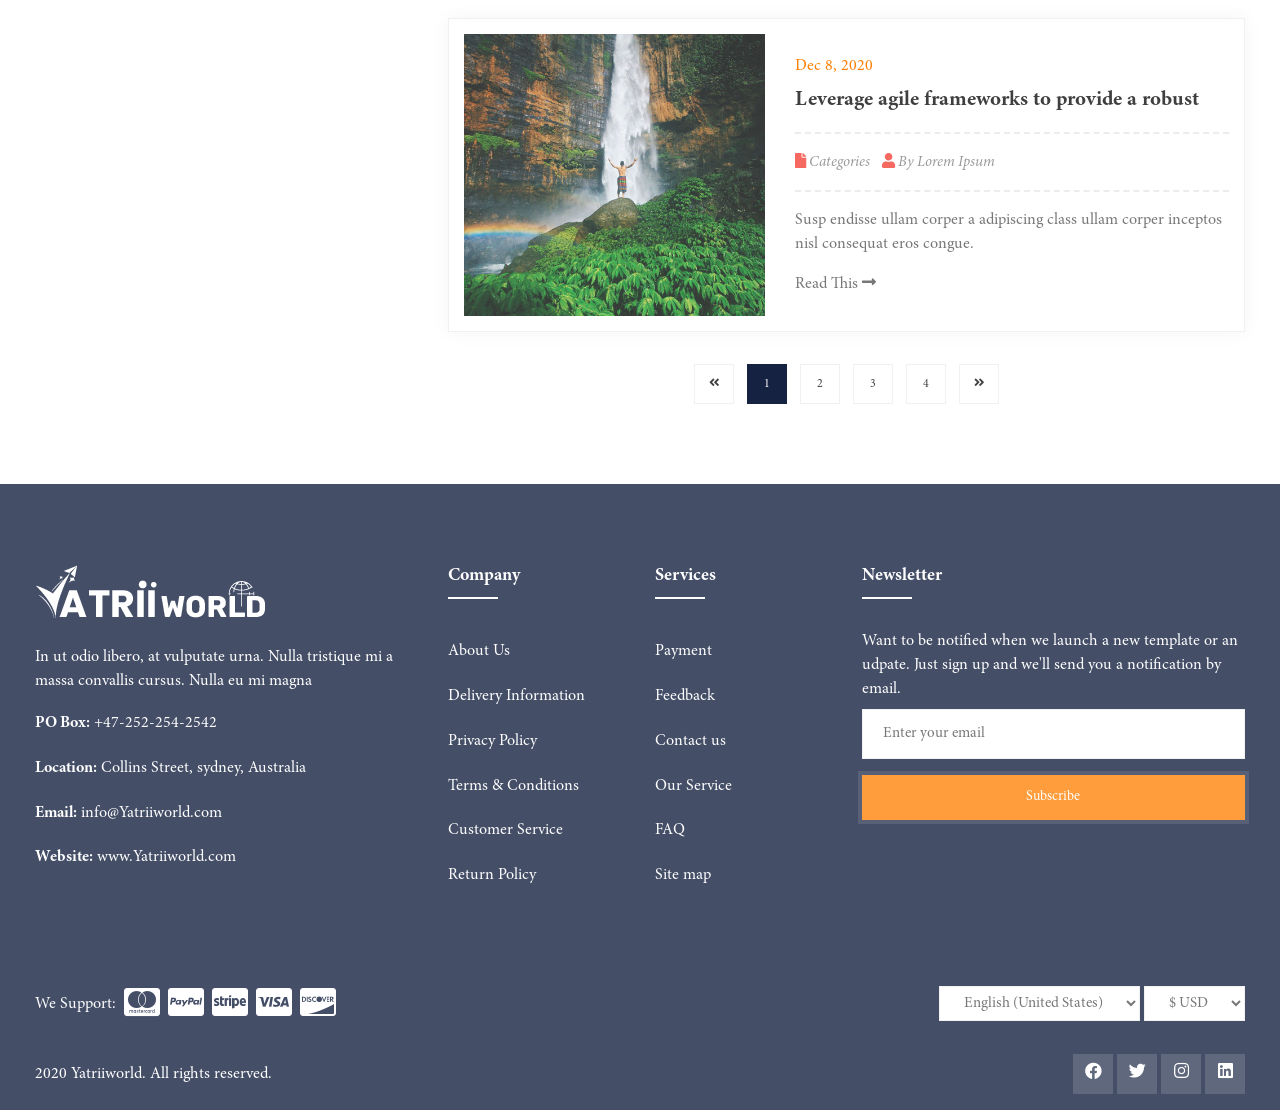
<file: main-file/blog-left.html>
<!DOCTYPE html>
<html xmlns="http://www.w3.org/1999/xhtml" lang="zxx">

<head>

    <meta charset="UTF-8">
    <meta name="viewport" content="width=device-width, initial-scale=1">

    <title>Yatriiworld - Travel and Tours Booking Template</title>
    <!-- Favicon -->
    <link rel="shortcut icon" type="image/x-icon" href="images/favicon.png">
    <!-- Bootstrap core CSS -->
    <link href="css/bootstrap.min.css" rel="stylesheet" type="text/css">
    <!--Custom CSS-->
    <link href="css/style.css" rel="stylesheet" type="text/css">
    <!--Plugin CSS-->
    <link href="css/plugin.css" rel="stylesheet" type="text/css">
    <!--Flaticons CSS-->
    <link href="fonts/flaticon.css" rel="stylesheet" type="text/css">
    <!--Font Awesome-->
    <link rel="stylesheet" href="https://cdnjs.cloudflare.com/ajax/libs/font-awesome/4.7.0/css/font-awesome.min.css">
    <link rel="stylesheet" href="https://cdnjs.cloudflare.com/ajax/libs/font-awesome/5.11.2/css/all.min.css">

    <link rel="stylesheet" href="fonts/line-icons.css" type="text/css">
</head>
<body>

    <!-- Preloader -->
    <div id="preloader">
        <div id="status"></div>
    </div>
    <!-- Preloader Ends -->

    <!-- header starts -->
    <header class="main_header_area headerstye-1">
        <!-- Navigation Bar -->
        <div class="header_menu" id="header_menu">
            <nav class="navbar navbar-default">
                <div class="container">
                    <div class="navbar-flex d-flex align-items-center justify-content-between w-100 pb-2 pt-2">
                        <!-- Brand and toggle get grouped for better mobile display -->
                        <div class="navbar-header">
                            <a class="navbar-brand" href="index.html">
                                <img src="images/logo-white.png" alt="image">
                                <img src="images/logo.png" alt="image">
                            </a>
                        </div>
                        <!-- Collect the nav links, forms, and other content for toggling -->
                        <div class="navbar-collapse1 d-flex align-items-center" id="bs-example-navbar-collapse-1">
                            <ul class="nav navbar-nav" id="responsive-menu">
                                <li class="dropdown submenu">
                                    <a href="index.html" class="dropdown-toggle" data-toggle="dropdown" role="button" aria-haspopup="true" aria-expanded="false">Home <i class="icon-arrow-down" aria-hidden="true"></i></a>
                                    <ul class="dropdown-menu">
                                        <li><a href="index.html">Homepage Default</a></li>
                                        <li><a href="index-1.html">Homepage 1</a></li>
                                        <li><a href="index-2.html">Homepage 2</a></li>
                                        <li><a href="index-3.html">Homepage 3</a></li>
                                        <li class="submenu dropdown">
                                            <a href="index-flight.html" class="dropdown-toggle" data-toggle="dropdown" role="button" aria-haspopup="true" aria-expanded="false">Flight<i class="fa fa-angle-right" aria-hidden="true"></i></a>
                                            <ul class="dropdown-menu">
                                                <li><a href="index-flight.html">Homepage Flight</a></li>
                                                <li><a href="flight-list.html">Flight List</a></li>
                                                <li><a href="flight-grid.html">Flight Grid</a></li>
                                                <li><a href="flight-detail.html">Flight Detail</a></li>
                                                <li><a href="flight-booking.html">Flight Booking</a></li>
                                            </ul>
                                        </li>
                                        <li class="submenu dropdown">
                                            <a href="index-car.html" class="dropdown-toggle" data-toggle="dropdown" role="button" aria-haspopup="true" aria-expanded="false">Car<i class="fa fa-angle-right" aria-hidden="true"></i></a>
                                            <ul class="dropdown-menu">
                                                <li><a href="index-car.html">Homepage Car</a></li>
                                                <li><a href="car-list.html">Car List</a></li>
                                                <li><a href="car-grid.html">Car Grid</a></li>
                                                <li><a href="car-detail.html">Car Detail</a></li>
                                                <li><a href="car-booking.html">Car Booking</a></li>
                                            </ul>
                                        </li>
                                        <li class="submenu dropdown">
                                            <a href="index-train.html" class="dropdown-toggle" data-toggle="dropdown" role="button" aria-haspopup="true" aria-expanded="false">Train<i class="fa fa-angle-right" aria-hidden="true"></i></a>
                                            <ul class="dropdown-menu">
                                                <li><a href="index-train.html">Homepage Train</a></li>
                                                <li><a href="train-list.html">Train List</a></li>
                                                <li><a href="train-grid.html">Train Grid</a></li>
                                                <li><a href="train-detail.html">Train Detail</a></li>
                                                <li><a href="train-booking.html">Train Booking</a></li>
                                            </ul>
                                        </li>
                                        <li class="submenu dropdown">
                                            <a href="index-hotel.html" class="dropdown-toggle" data-toggle="dropdown" role="button" aria-haspopup="true" aria-expanded="false">Hotels<i class="fa fa-angle-right" aria-hidden="true"></i></a>
                                            <ul class="dropdown-menu">
                                                <li><a href="index-hotel.html">Homepage Hotel</a></li>
                                                <li><a href="hotel-list.html">Hotel List</a></li>
                                                <li><a href="hotel-grid.html">Hotel Grid</a></li>
                                                <li><a href="hotel-detail.html">Hotel Detail</a></li>
                                                <li><a href="hotel-booking.html">Hotel Booking</a></li>
                                            </ul>
                                        </li>
                                        <li><a href="index-search.html">Homepage Search</a></li>
                                    </ul>
                                </li>

                                <li><a href="about.html">About Us</a></li>
                                <li class="submenu dropdown">
                                    <a href="#" class="dropdown-toggle" data-toggle="dropdown" role="button" aria-haspopup="true" aria-expanded="false">Pages <i class="icon-arrow-down" aria-hidden="true"></i></a> 
                                    <ul class="dropdown-menu">
                                        <li><a href="booking.html">Booking</a></li>
                                        <li><a href="confirmation.html">Confirmation</a></li>
                                        <li class="submenu dropdown">
                                            <a href="gallery.html" class="dropdown-toggle" data-toggle="dropdown" role="button" aria-haspopup="true" aria-expanded="false">Gallery<i class="fa fa-angle-right" aria-hidden="true"></i></a>
                                            <ul class="dropdown-menu">
                                                <li><a href="gallery.html">Gallery</a></li>
                                                <li><a href="gallery1.html">Gallery Masonry</a></li>
                                            </ul>
                                        </li>
                                        <li class="submenu dropdown">
                                            <a href="404.html" class="dropdown-toggle" data-toggle="dropdown" role="button" aria-haspopup="true" aria-expanded="false">Error<i class="fa fa-angle-right" aria-hidden="true"></i></a>
                                            <ul class="dropdown-menu">
                                                <li><a href="404.html">Error Page 1</a></li>
                                                <li><a href="404-1.html">Error Page 2</a></li>
                                            </ul>
                                        </li>
                                        <li class="submenu dropdown">
                                            <a href="comingsoon.html" class="dropdown-toggle" data-toggle="dropdown" role="button" aria-haspopup="true" aria-expanded="false">Comming Soon<i class="fa fa-angle-right" aria-hidden="true"></i></a>
                                            <ul class="dropdown-menu">
                                                <li><a href="comingsoon.html">Coming Soon 1</a></li>
                                                <li><a href="comingsoon-1.html">Coming Soon 2</a></li>
                                            </ul>
                                        </li>
                                        <li class="submenu dropdown">
                                            <a href="#" class="dropdown-toggle" data-toggle="dropdown" role="button" aria-haspopup="true" aria-expanded="false">Shop <i class="fa fa-angle-right" aria-hidden="true"></i></a>
                                            <ul class="dropdown-menu">
                                                <li><a href="shop-grid1.html">Right Grid</a></li>
                                                <li><a href="shop-list1.html">Right List</a></li>
                                                <li><a href="shop-detail.html">Shop Single One</a></li>
                                                <li><a href="cart.html">Cart</a></li>
                                                <li><a href="checkout.html">Checkout</a></li>
                                                <li><a href="login.html">Account</a></li>
                                                <li><a href="wishlist.html">Wishlist</a></li>
                                                <li><a href="forgot-password.html">Forgot Password</a></li>
                                            </ul>
                                        </li>
                                        <li><a href="faq.html">Faq</a></li>
                                        <li><a href="testimonial.html">Testimonials</a></li>
                                        <li><a href="pricing.html">Pricing</a></li>
                                    </ul> 
                                </li>

                                <li class="submenu dropdown">
                                    <a href="destination.html" class="dropdown-toggle" data-toggle="dropdown" role="button" aria-haspopup="true" aria-expanded="false">Destination <i class="icon-arrow-down" aria-hidden="true"></i></a> 
                                    <ul class="dropdown-menu">
                                        <li><a href="destination-list.html">Destination List</a></li>
                                        <li><a href="destination-grid.html">Destination Grid</a></li>
                                        <li><a href="destination-full.html">Destination Fullwidth</a></li>
                                        <li><a href="destination-left.html">Destination Left</a></li>
                                        <li><a href="destination-list.html">Destination Right</a></li>
                                        <li><a href="destination-masonry.html">Destination Masonry</a></li>
                                        <li class="submenu dropdown">
                                            <a href="destination-single.html" class="dropdown-toggle" data-toggle="dropdown" role="button" aria-haspopup="true" aria-expanded="false">Destination Single<i class="fa fa-angle-right" aria-hidden="true"></i></a>
                                            <ul class="dropdown-menu">
                                                <li><a href="destination-single.html">Destination Single 1</a></li>
                                                <li><a href="destination-single1.html">Destination Single 2</a></li>
                                                <li><a href="destination-single-full.html">Destination Single Full</a></li>
                                            </ul>
                                        </li>
                                    </ul> 
                                </li>

                                <li class="submenu dropdown active">
                                    <a href="blog-home.html" class="dropdown-toggle" data-toggle="dropdown" role="button" aria-haspopup="true" aria-expanded="false">Blogs <i class="icon-arrow-down" aria-hidden="true"></i></a> 
                                    <ul class="dropdown-menu">
                                        <li><a href="blog-list.html">Blog List</a></li>
                                        <li><a href="blog-grid.html">Blog Grid</a></li>
                                        <li><a href="blog-full.html">Blog Fullwidth</a></li>
                                        <li><a href="blog-left.html">Blog Left</a></li>
                                        <li><a href="blog-list.html">Blog Right</a></li>
                                        <li><a href="blog-masonry.html">Blog Masonry</a></li>
                                        <li><a href="blog-single.html">Blog Single</a></li>
                                        <li><a href="blog-single-full.html">Blog Single Full</a></li>
                                    </ul> 
                                </li>  
                                <li class="submenu dropdown">
                                    <a href="dashboard.html" class="dropdown-toggle" data-toggle="dropdown" role="button" aria-haspopup="true" aria-expanded="false">Dashboard <i class="fa fa-angle-down" aria-hidden="true"></i></a> 
                                    <ul class="dropdown-menu">
                                        <li><a href="dashboard.html">Dashboard</a></li>
                                        <li><a href="dashboard-my-profile.html">User Profile</a></li>
                                        <li><a href="dashboard-list.html">User Wishlist</a></li>
                                        <li><a href="dashboard-messages.html">User Messages</a></li>
                                        <li><a href="dashboard-history.html">Booking History</a></li>
                                        <li><a href="dashboard-add-new.html">Add New</a></li>
                                        <li><a href="dashboard-list.html">Tour List</a></li>
                                        <li><a href="dashboard-reviews.html">Dashboard Reviews</a></li>
                                    </ul>
                                </li> 
                                <li><a href="contact.html">Contact Us</a></li>
                            </ul>
                            <div class="header_sidemenu">
                                <div class="mhead">
                                    <span class="menu-ham">
                                        <a href="#" class="cart-icon d-flex align-items-center ml-1"><i class="icon-basket-loaded"></i><span class="cart-label">3</span></a>
                                    </span>
                                </div>
                            </div>
                        </div><!-- /.navbar-collapse -->   

                        <div class="register-login">
                            <a href="#" class="mr-2" data-toggle="modal" data-target="#register"><i class="icon-user mr-1"></i> Register</a>
                            <a href="#" data-toggle="modal" data-target="#login"><i class="icon-login mr-1"></i> Login</a>
                        </div>    
                        <div id="slicknav-mobile"></div>
                    </div>
                </div><!-- /.container-fluid --> 
            </nav>
        </div>
        <!-- Navigation Bar Ends -->
    </header>
    <!-- header ends -->

    <!-- BreadCrumb Starts -->  
    <section class="breadcrumb-main pb-0" style="background-image: url(images/bg/bg8.jpg);">
        <div class="breadcrumb-outer pt-10">
            <div class="container">
                <div class="breadcrumb-content d-md-flex align-items-center pt-10">
                    <h2 class="mb-0">Blog Grid</h2>
                    <nav aria-label="breadcrumb">
                        <ul class="breadcrumb">
                            <li class="breadcrumb-item"><a href="#">Home</a></li>
                            <li class="breadcrumb-item active" aria-current="page">Blog Grid</li>
                        </ul>
                    </nav>
                </div>
            </div>
        </div>
        <div class="dot-overlay"></div>
    </section>
    <!-- BreadCrumb Ends --> 

    <!-- blog starts -->
    <section class="blog blog-left">
        <div class="container">
            <div class="row flex-row-reverse">
                <div class="col-lg-8 col-md-12 float-right">
                    <div class="listing-inner">
                        <div class="list-results d-flex align-items-center justify-content-between">
                            <div class="list-results-sort">
                                <p class="m-0">Showing 1-5 of 80 results</p>
                            </div>
                            <div class="click-menu d-flex align-items-center justify-content-between">
                                <div class="change-list f-active mr-2"><a href="blog-list.html"><i class="fa fa-bars"></i></a></div>
                                <div class="change-grid"><a href="blog-grid.html"><i class="fa fa-th"></i></a></div>
                                <div class="sortby d-flex align-items-center justify-content-between ml-2">
                                    <select class="niceSelect">
                                        <option value="1" >Sort By</option>
                                        <option value="2">Average rating</option>
                                        <option value="3">Price: low to high</option>
                                        <option value="4">Price: high to low</option>
                                    </select> 
                                </div>
                            </div>
                        </div>
                        <div class="blog-full d-flex justify-content-around mb-4">
                            <div class="row w-100">
                                <div class="col-lg-5 col-md-4 col-xs-12 blog-height">
                                   <div class="blog-image">
                                        <a href="blog-single.html" style="background-image: url(images/blog/blog3.jpg);"></a>
                                    </div> 
                                </div>
                                <div class="col-lg-7 col-md-8 col-xs-12">
                                    <div class="blog-content">
                                        <span class="h-date pink mb-1 font-weight-light d-block"> Mar 15, 2020</span>
                                        <h3 class="mb-2"><a href="#" class="">Visiting London on a Budget: Top City Views</a></h3>
                                        <p class="date-cats mb-0 border-t pt-2 pb-2">
                                            <a href="#" class="mr-2"><i class="fa fa-file"></i> Categories</a> <a href="#" class=""><i class="fa fa-user"></i> By Lorem Ipsum</a>
                                        </p> 
                                        <p class="mb-2 border-t pt-2">Susp endisse ullam corper a adipiscing class ullam corper inceptos nisl consequat eros congue.</p>  
                                        <a href="" class="grey font-weight-light">Read This <i class="fa fa-long-arrow-alt-right"></i></a>
                                    </div>
                                </div>
                            </div>
                        </div>

                        <div class="blog-full d-flex justify-content-around mb-4">
                            <div class="row flex-row-reverse w-100">
                                <div class="col-lg-5 col-md-4 col-xs-12 blog-height">
                                   <div class="blog-image">
                                        <a href="blog-single.html" style="background-image: url(images/blog/blog1.jpg);"></a>
                                    </div> 
                                </div>
                                <div class="col-lg-7 col-md-8 col-xs-12">
                                    <div class="blog-content">
                                        <span class="h-date pink mb-1 font-weight-light d-block"> Mar 15, 2020</span>
                                        <h3 class="mb-2"><a href="#" class="">Bring to the table win-win survival strategies</a></h3>
                                        <p class="date-cats mb-0 border-t pt-2 pb-2">
                                            <a href="#" class="mr-2"><i class="fa fa-file"></i> Categories</a> <a href="#"><i class="fa fa-user"></i> By Lorem Ipsum</a>
                                        </p> 
                                        <p class="mb-2 border-t pt-2">Susp endisse ullam corper a adipiscing class ullam corper inceptos nisl consequat eros.</p>  
                                        <a href="" class="grey font-weight-light">Read This <i class="fa fa-long-arrow-alt-right"></i></a>
                                    </div>
                                </div>
                            </div>
                        </div>

                        <div class="blog-full d-flex justify-content-around mb-4">
                            <div class="row w-100">
                                <div class="col-lg-5 col-md-4 col-xs-12 blog-height">
                                   <div class="blog-image">
                                        <a href="blog-single.html" style="background-image: url(images/blog/blog2.jpg);"></a>
                                    </div> 
                                </div>
                                <div class="col-lg-7 col-md-8 col-xs-12">
                                    <div class="blog-content">
                                        <span class="h-date pink mb-1 font-weight-light d-block"> Apr 20, 2020</span>
                                        <h3 class="mb-2"><a href="#" class="">Top 8 Amazing Places to Stay in Canada</a></h3>
                                        <p class="date-cats mb-0 border-t pt-2 pb-2">
                                            <a href="#" class="mr-2"><i class="fa fa-file"></i> Categories</a> <a href="#" class=""><i class="fa fa-user"></i> By Lorem Ipsum</a>
                                        </p> 
                                        <p class="mb-2 border-t pt-2">Susp endisse ullam corper a adipiscing class ullam corper inceptos nisl consequat eros.</p> 
                                        <a href="" class="grey font-weight-light">Read This <i class="fa fa-long-arrow-alt-right"></i></a> 
                                    </div>
                                </div>
                            </div>
                        </div>

                        <div class="blog-full d-flex justify-content-around mb-4">
                            <div class="row flex-row-reverse w-100">
                                <div class="col-lg-5 col-md-4 col-xs-12 blog-height">
                                   <div class="blog-image">
                                        <a href="blog-single.html" style="background-image: url(images/blog/blog3.jpg);"></a>
                                    </div> 
                                </div>
                                <div class="col-lg-7 col-md-8 col-xs-12">
                                    <div class="blog-content">
                                        <span class="h-date pink mb-1 font-weight-light d-block"> Feb 21, 2020</span>
                                        <h3 class="mb-2"><a href="#" class="">DevOps. Nanotechnology immersion along</a></h3>
                                        <p class="date-cats mb-0 border-t pt-2 pb-2">
                                            <a href="#" class="mr-2"><i class="fa fa-file"></i> Categories</a> <a href="#" class=""><i class="fa fa-user"></i> By Lorem Ipsum</a>
                                        </p> 
                                        <p class="mb-2 border-t pt-2">Susp endisse ullam corper a adipiscing class ullam corper inceptos nisl consequat eros congue.</p>  
                                        <a href="" class="grey font-weight-light">Read This <i class="fa fa-long-arrow-alt-right"></i></a>
                                    </div>
                                </div>
                            </div>
                        </div>

                        <div class="blog-full d-flex justify-content-around mb-4">
                            <div class="row w-100">
                                <div class="col-lg-5 col-md-4 col-xs-12 blog-height">
                                   <div class="blog-image">
                                        <a href="blog-single.html" style="background-image: url(images/blog/blog4.jpg);"></a>
                                    </div> 
                                </div>
                                <div class="col-lg-7 col-md-8 col-xs-12">
                                    <div class="blog-content">
                                        <span class="h-date pink mb-1 font-weight-light d-block"> Jun 10, 2020</span>
                                        <h3 class="mb-2"><a href="#" class="">Top 8 Amazing Places to Stay in Canada</a></h3>
                                        <p class="date-cats mb-0 border-t pt-2 pb-2">
                                            <a href="#" class="mr-2"><i class="fa fa-file"></i> Categories</a> <a href="#" class=""><i class="fa fa-user"></i> By Lorem Ipsum</a>
                                        </p> 
                                        <p class="mb-2 border-t pt-2">Susp endisse ullam corper a adipiscing class ullam corper inceptos nisl consequat eros congue.</p>  
                                        <a href="" class="grey font-weight-light">Read This <i class="fa fa-long-arrow-alt-right"></i></a>
                                    </div>
                                </div>
                            </div>
                        </div>

                        <div class="blog-full d-flex justify-content-around mb-4">
                            <div class="row flex-row-reverse w-100">
                                <div class="col-lg-5 col-md-4 col-xs-12 blog-height">
                                   <div class="blog-image">
                                        <a href="blog-single.html" style="background-image: url(images/blog/blog5.jpg);"></a>
                                    </div> 
                                </div>
                                <div class="col-lg-7 col-md-8 col-xs-12">
                                    <div class="blog-content">
                                        <span class="h-date pink mb-1 font-weight-light d-block"> Mar 15, 2020</span>
                                        <h3 class="mb-2"><a href="#" class="">Capitalize on low hanging fruit to identify</a></h3>
                                        <p class="date-cats mb-0 border-t pt-2 pb-2">
                                            <a href="#" class="mr-2"><i class="fa fa-file"></i> Categories</a> <a href="#" class=""><i class="fa fa-user"></i> By Lorem Ipsum</a>
                                        </p> 
                                        <p class="mb-2 border-t pt-2">Susp endisse ullam corper a adipiscing class ullam corper inceptos nisl consequat eros congue.</p>  
                                        <a href="" class="grey font-weight-light">Read This <i class="fa fa-long-arrow-alt-right"></i></a>
                                    </div>
                                </div>
                            </div>
                        </div>

                        <div class="blog-full d-flex justify-content-around mb-4">
                            <div class="row w-100">
                                <div class="col-lg-5 col-md-4 col-xs-12 blog-height">
                                   <div class="blog-image">
                                        <a href="blog-single.html" style="background-image: url(images/blog/blog6.jpg);"></a>
                                    </div> 
                                </div>
                                <div class="col-lg-7 col-md-8 col-xs-12">
                                    <div class="blog-content">
                                        <span class="h-date pink mb-1 font-weight-light d-block"> Jul 13, 2020</span>
                                        <h3 class="mb-2"><a href="#" class="">At the end of the day, going forward, a new normal</a></h3>
                                        <p class="date-cats mb-0 border-t pt-2 pb-2">
                                            <a href="#" class="mr-2"><i class="fa fa-file"></i> Categories</a> <a href="#" class=""><i class="fa fa-user"></i> By Lorem Ipsum</a>
                                        </p> 
                                        <p class="mb-2 border-t pt-2">Susp endisse ullam corper a adipiscing class ullam corper inceptos nisl consequat eros.</p>  
                                        <a href="" class="grey font-weight-light">Read This <i class="fa fa-long-arrow-alt-right"></i></a>
                                    </div>
                                </div>
                            </div>
                        </div>

                        <div class="blog-full d-flex justify-content-around mb-4">
                            <div class="row flex-row-reverse w-100">
                                <div class="col-lg-5 col-md-4 col-xs-12 blog-height">
                                   <div class="blog-image">
                                        <a href="blog-single.html" style="background-image: url(images/blog/blog3.jpg);"></a>
                                    </div> 
                                </div>
                                <div class="col-lg-7 col-md-8 col-xs-12">
                                    <div class="blog-content">
                                        <span class="h-date pink mb-1 font-weight-light d-block"> Mar 26, 2020</span>
                                        <h3 class="mb-2"><a href="#" class="">Bring to the table win-win survival strategies</a></h3>
                                        <p class="date-cats mb-0 border-t pt-2 pb-2">
                                            <a href="#" class="mr-2"><i class="fa fa-file"></i> Categories</a> <a href="#" class=""><i class="fa fa-user"></i> By Lorem Ipsum</a>
                                        </p> 
                                        <p class="mb-2 border-t pt-2">Susp endisse ullam corper a adipiscing class ullam corper inceptos nisl consequat eros.</p>  
                                        <a href="" class="grey font-weight-light">Read This <i class="fa fa-long-arrow-alt-right"></i></a>
                                    </div>
                                </div>
                            </div>
                        </div>

                        <div class="blog-full d-flex justify-content-around mb-4">
                            <div class="row w-100">
                                <div class="col-lg-5 col-md-4 col-xs-12 blog-height">
                                   <div class="blog-image">
                                        <a href="blog-single.html" style="background-image: url(images/blog/blog5.jpg);"></a>
    
                                    </div> 
                                </div>
                                <div class="col-lg-7 col-md-8 col-xs-12">
                                    <div class="blog-content">
                                        <span class="h-date pink mb-1 font-weight-light d-block"> Dec 8, 2020</span>
                                        <h3 class="mb-2"><a href="#" class="">Leverage agile frameworks to provide a robust</a></h3>
                                        <p class="date-cats mb-0 border-t pt-2 pb-2">
                                            <a href="#" class="mr-2"><i class="fa fa-file"></i> Categories</a> <a href="#" class=""><i class="fa fa-user"></i> By Lorem Ipsum</a>
                                        </p> 
                                        <p class="mb-2 border-t pt-2">Susp endisse ullam corper a adipiscing class ullam corper inceptos nisl consequat eros congue.</p>  
                                        <a href="" class="grey font-weight-light">Read This <i class="fa fa-long-arrow-alt-right"></i></a>
                                    </div>
                                </div>
                            </div>
                        </div>

                        <div class="pagination-main text-center">
                            <ul class="pagination">
                                <li><a href="#"><i class="fa fa-angle-double-left" aria-hidden="true"></i></a></li>
                                <li class="active"><a href="#">1</a></li>
                                <li><a href="#">2</a></li>
                                <li><a href="#">3</a></li>
                                <li><a href="#">4</a></li>
                                <li><a href="#"><i class="fa fa-angle-double-right" aria-hidden="true"></i></a></li>
                            </ul>
                        </div>
                    </div>
                </div>

                <!-- sidebar starts -->
                <div class="col-lg-4 col-md-12">
                    <div class="sidebar-sticky">
                        <div class="list-sidebar">
                            <div class="author-news mb-4">
                                <div class="author-news-content">
                                    <div class="author-thumb">
                                        <img src="images/team/img2.jpg" alt="author">
                                    </div>
                                    <div class="author-content">
                                        <span>Author News</span>
                                        <h4 class="title mb-0"><a href="#" class="white">Relson Dulux</a></h4>
                                        <p class="m-0">Director / Suplex World</p>
                                        <div class="header-social">
                                            <ul>
                                                <li><a href="#"><i class="fab fa-facebook-f"></i></a></li>
                                                <li><a href="#"><i class="fab fa-google-plus-g"></i></a></li>
                                                <li><a href="#"><i class="fab fa-twitter"></i></a></li>
                                            </ul>
                                        </div>
                                    </div>
                                </div>
                                <div class="dot-overlay"></div>
                            </div>

                            <div class="sidebar-item mb-4">
                                <h4 class="">All Categories</h4>
                                <ul class="sidebar-category">
                                    <li><a href="#">All</a></li>
                                    <li><a href="#">Featured</a></li>
                                    <li><a href="#">Sliders</a></li>
                                    <li class="active"><a href="#">Manage Listings</a></li>
                                    <li><a href="#">Address and Map</a></li>
                                    <li><a href="#">Reservation Requests</a></li>
                                    <li><a href="#">Your Reservation</a></li>
                                    <li><a href="#">Search Results</a></li>
                                </ul>
                            </div>

                            <div class="sidebar-item mb-4">
                                <div class="sidebar-tabs">
                                    <div class="sidebar-navtab text-center">
                                        <ul class="nav nav-tabs">
                                            <li class="active"><a data-toggle="tab" href="#popular"><i class="fa fa-check-circle"></i> Most Popular </a></li>
                                            <li><a data-toggle="tab" href="#recent"><i class="fa fa-check-circle"></i> Recent Post</a></li>
                                        </ul>
                                    </div>    

                                    <div class="tab-content">
                                        <div id="popular" class="tab-pane fade in active">
                                            <div class="sidebar-image mb-2 mt-2">
                                                <a href="blog-single.php"><img src="images/blog/blog3.jpg" alt=""></a>
                                            </div>
                                            <article class="post mb-2">
                                                <div class="s-content d-flex align-items-center justify-space-between">
                                                    <div class="blog-no">01</div>
                                                    <div class="content-list pl-3">
                                                        <div class="date">Jun 28, 2019</div>
                                                        <h5 class="m-0"><a href="blog-single.php">Takes on Baboon, and It Doesn’t Go Well for It</a></h5>
                                                    </div>    
                                                </div>     
                                                
                                            </article>

                                            <article class="post mb-2">
                                                <div class="s-content d-flex align-items-center justify-space-between">
                                                    <div class="blog-no">02</div>
                                                    <div class="content-list pl-3">
                                                        <div class="date">Jun 28, 2019</div>
                                                        <h5 class="m-0"><a href="blog-single.php">Zebras Hold New Record for Longest Migration</a></h5>
                                                    </div>    
                                                </div>     
                                                
                                            </article>

                                            <article class="post">
                                                <div class="s-content d-flex align-items-center justify-space-between">
                                                    <div class="blog-no">03</div>
                                                    <div class="content-list pl-3">
                                                        <div class="date">Jun 28, 2019</div>
                                                        <h5 class="m-0"><a href="blog-single.php">African Reserve Got Killed by Lions Instead</a></h5>
                                                    </div>    
                                                </div>     
                                                
                                            </article>
                                        </div>

                                        <div id="recent" class="tab-pane fade">
                                            <div class="sidebar-image mb-2 mt-2">
                                                <a href="blog-single.php"><img src="images/blog/blog1.jpg" alt=""></a>
                                            </div>
                                            <article class="post mb-2">
                                                <div class="s-content d-flex align-items-center justify-space-between">
                                                    <div class="blog-no">01</div>
                                                    <div class="content-list pl-3">
                                                        <div class="date">Jun 28, 2019</div>
                                                        <h5 class="m-0"><a href="blog-single.php">Takes on Baboon, and It Doesn’t Go Well for It</a></h5>
                                                    </div>    
                                                </div>     
                                                
                                            </article>

                                            <article class="post mb-2">
                                                <div class="s-content d-flex align-items-center justify-space-between">
                                                    <div class="blog-no">02</div>
                                                    <div class="content-list pl-3">
                                                        <div class="date">Jun 28, 2019</div>
                                                        <h5 class="m-0"><a href="blog-single.php">Zebras Hold New Record for Longest Migration</a></h5>
                                                    </div>    
                                                </div>     
                                                
                                            </article>

                                            <article class="post">
                                                <div class="s-content d-flex align-items-center justify-space-between">
                                                    <div class="blog-no">03</div>
                                                    <div class="content-list pl-3">
                                                        <div class="date">Jun 28, 2019</div>
                                                        <h5 class="m-0"><a href="blog-single.php">African Reserve Got Killed by Lions Instead</a></h5>
                                                    </div>    
                                                </div>     
                                                
                                            </article>
                                        </div>
                                    </div>
                                </div>
                            </div>

                            <div class="sidebar-item mb-4">
                                <h4 class="">Tags</h4>
                                <ul class="sidebar-tags">
                                    <li><a href="#">Tour</a></li>
                                    <li><a href="#">Rental</a></li>
                                    <li><a href="#">City</a></li>
                                    <li><a href="#">Yatch</a></li>
                                    <li><a href="#">Activity</a></li>
                                    <li><a href="#">Museum</a></li>
                                    <li><a href="#">Beauty</a></li>
                                    <li><a href="#">Classic</a></li>
                                    <li><a href="#">Creative</a></li>
                                    <li><a href="#">Designs</a></li>
                                    <li><a href="#">Featured</a></li>
                                    <li><a href="#">Free Style</a></li>
                                    <li><a href="#">Programs</a></li>
                                    <li><a href="#">Travel</a></li>
                                </ul>
                            </div>
                        </div>
                    </div>
                </div>
            </div>
        </div>
    </section>
    <!-- blog Ends -->  

    <!-- footer starts -->
    <footer style="background-image:url(images/bg/bg3.jpg);" class="pt-10">
        <div class="footer-upper pb-5">
            <div class="container">
                <div class="row">
                    <div class="col-lg-4 col-md-6 col-sm-12 col-xs-12 mb-4">
                        <div class="footer-links">
                            <img src="images/logo-white.png" alt="">
                            <p class="mt-3">
                                In ut odio libero, at vulputate urna. Nulla tristique mi a massa convallis cursus. Nulla eu mi magna
                            </p>
                            <ul>
                                <li><strong>PO Box:</strong> +47-252-254-2542</li>
                                <li><strong>Location:</strong> Collins Street, sydney, Australia</li>
                                <li><strong>Email:</strong> info@Yatriiworld.com</li>
                                <li><strong>Website:</strong> www.Yatriiworld.com</li>
                            </ul>
                        </div>
                    </div>
                    <div class="col-lg-2 col-md-6 col-sm-12 col-xs-12 mb-4">
                        <div class="footer-links">
                            <h4 class="white">Company</h4>
                            <ul>
                                <li><a href="about-us.html">About Us</a></li>
                                <li><a href="#">Delivery Information</a></li>
                                <li><a href="#">Privacy Policy</a></li>
                                <li><a href="#">Terms &amp; Conditions</a></li>
                                <li><a href="#">Customer Service</a></li>
                                <li><a href="#">Return Policy</a></li>
                            </ul>
                        </div>
                    </div>
                    <div class="col-lg-2 col-md-6 col-sm-12 col-xs-12 mb-4">
                        <div class="footer-links">
                            <h4 class="white">Services</h4>
                            <ul>
                                <li><a href="#">Payment</a></li>
                                <li><a href="#">Feedback</a></li>
                                <li><a href="#">Contact us</a></li>
                                <li><a href="#">Our Service</a></li>
                                <li><a href="#">FAQ</a></li>
                                <li><a href="#">Site map</a></li>
                            </ul>
                        </div>
                    </div>
                    <div class="col-lg-4 col-md-6 col-sm-12 col-xs-12 mb-4">
                        <div class="footer-links">
                            <h4 class="white">Newsletter</h4>
                            <p>Want to be notified when we launch a new template or an udpate. Just sign up and we'll send you a notification by email.</p>
                            <div class="newsletter-form">
                                <form>
                                    <input type="email" placeholder="Enter your email">
                                    <input type="submit" class="nir-btn mt-2 w-100" value="Subscribe">
                                </form>
                            </div> 
                        </div>     
                    </div>
                </div>
            </div>
        </div>
        <div class="footer-payment">
            <div class="container">
                <div class="footer-pay d-md-flex align-items-center justify-content-between pt-2 pb-2">
                    <div class="footer-payment-nav">
                        <ul class="d-md-flex align-items-center">
                            <li class="mr-2">We Support:</li>
                            <li class="mr-2"><i class="fab fa-cc-mastercard"></i></li>
                            <li class="mr-2"><i class="fab fa-cc-paypal"></i></li>
                            <li class="mr-2"><i class="fab fa-cc-stripe"></i></li>
                            <li class="mr-2"><i class="fab fa-cc-visa"></i></li>
                            <li class="mr-2"><i class="fab fa-cc-discover"></i></li>
                        </ul>
                    </div>
                    <div class="footer-payment-nav mb-0">
                        <ul>
                            <li>
                                <select>
                                    <option>English (United States)</option>
                                    <option>English (United States)</option>                                
                                    <option>English (United States)</option>
                                    <option>English (United States)</option>
                                    <option>English (United States)</option>
                                </select>
                            </li>
                            <li>
                                <select>
                                    <option>$ USD</option>
                                    <option>$ USD</option>
                                    <option>$ USD</option>
                                    <option>$ USD</option>
                                    <option>$ USD</option>
                                </select>
                            </li>
                        </ul>
                    </div>
                </div>    
            </div>
        </div>
        <div class="footer-copyright pt-2 pb-2">
            <div class="container">
                <div class="copyright-inner d-md-flex align-items-center justify-content-between">
                    <div class="copyright-text">
                        <p class="m-0 white">2020 Yatriiworld. All rights reserved.</p>
                    </div>
                    <div class="social-links">
                        <ul>  
                            <li><a href="#"><i class="fab fa-facebook" aria-hidden="true"></i></a></li>
                            <li><a href="#"><i class="fab fa-twitter" aria-hidden="true"></i></a></li>
                            <li><a href="#"><i class="fab fa-instagram" aria-hidden="true"></i></a></li>
                            <li><a href="#"><i class="fab fa-linkedin" aria-hidden="true"></i></a></li>
                        </ul>
                    </div>
                </div>    
            </div>
        </div>
        <div class="overlay"></div>
    </footer>
    <!-- footer ends -->
    
    <!-- Back to top start -->
    <div id="back-to-top">
        <a href="#"></a>
    </div>
    <!-- Back to top ends -->

    <!-- search popup -->
    <div id="search1">
        <button type="button" class="close">×</button>
        <form>
            <input type="search" value="" placeholder="type keyword(s) here" />
            <button type="submit" class="btn btn-primary">Search</button>
        </form>
    </div>

    <!-- Register Modal -->
    <div class="modal fade" id="register" tabindex="-1" role="dialog" aria-hidden="true">
        <div class="modal-dialog modal-dialog-centered" role="document">
            <div class="modal-content">
                <div class="modal-header bordernone p-0">
                    <button type="button" class="close" data-dismiss="modal" aria-label="Close">
                        <span aria-hidden="true">&times;</span>
                    </button>
                </div>
                <div class="modal-body p-0">
                    <div class="login-content p-4 text-center">
                        <div class="login-title section-border">
                            <h3 class="pink mb-1">Register</h3>  
                            <p>Access thousands of online classes in design, business, and more!</p>                  
                        </div>
                        <div class="login-form text-center">
                            <form>
                                <div class="form-group">
                                    <input type="text" placeholder="Enter Full Name">
                                </div>
                                <div class="form-group">
                                    <input type="email" placeholder="Enter email address">
                                </div>
                                <div class="form-group">
                                    <input type="password" placeholder="Enter password">
                                </div>
                                <div class="form-group">
                                    <input type="password" placeholder="Confirm password">
                                </div>
                            </form>
                            <div class="form-btn">
                                <a href="#" class="nir-btn">Register</a>
                            </div>
                            <div class="form-group mb-0 form-checkbox mt-3">
                                <input type="checkbox"> By clicking this, you are agree to to<a href="#" class=""> our terms of use</a> and <a href="#" class="">privacy policy</a> including the use of cookies
                            </div>
                        </div>
                        <div class="login-social border-t mt-3 pt-2 mb-3">
                            <p class="mb-2">OR continue with</p>
                            <a href="#" class="btn-facebook"><i class="fab fa-facebook" aria-hidden="true"></i> Facebook</a>
                            <a href="#" class="btn-twitter"><i class="fab fa-twitter" aria-hidden="true"></i> Twitter</a>
                            <a href="#" class="btn-google"><i class="fab fa-google" aria-hidden="true"></i> Google</a>
                        </div>
                        <div class="sign-up">
                            <p class="m-0">Already have an account? <a href="login.html" class="pink">Login</a></p>
                        </div>                
                    </div>
                </div>
            </div>
        </div>
    </div>

    <!-- login Modal -->
    <div class="modal fade" id="login" tabindex="-1" role="dialog" aria-hidden="true">
        <div class="modal-dialog modal-dialog-centered" role="document">
            <div class="modal-content">
                <div class="modal-header bordernone p-0">
                    <button type="button" class="close" data-dismiss="modal" aria-label="Close">
                        <span aria-hidden="true">&times;</span>
                    </button>
                </div>
                <div class="modal-body p-0">
                    <div class="login-content p-4 text-center">
                        <div class="login-title section-border">
                            <h3 class="pink">Login</h3>                    
                        </div>
                        <div class="login-form">
                            <form>
                                <div class="form-group">
                                    <input type="email" placeholder="Enter email address">
                                </div>
                                <div class="form-group">
                                    <input type="password" placeholder="Enter password">
                                </div>
                            </form>
                            <div class="form-btn">
                                <a href="#" class="nir-btn">LOGIN</a>
                            </div>
                            <div class="form-group mb-0 form-checkbox mt-3">
                                <input type="checkbox"> Remember Me | <a href="#" class="">Forgot password?</a>
                            </div>
                        </div>
                        <div class="login-social border-t mt-3 pt-2 mb-3">
                            <p class="mb-2">OR continue with</p>
                            <a href="#" class="btn-facebook"><i class="fab fa-facebook" aria-hidden="true"></i> Facebook</a>
                            <a href="#" class="btn-twitter"><i class="fab fa-twitter" aria-hidden="true"></i> Twitter</a>
                        </div>
                        <div class="sign-up">
                            <p class="m-0">Do not have an account? <a href="login.html" class="pink">Sign Up</a></p>
                        </div>                
                    </div>
                </div>
            </div>
        </div>
    </div>

    <!-- header side menu --> 
    <div class="header_sidemenu">
        <div class="header_sidemenu_in">
            <div class="menu">
                <div class="close-menu">
                    <i class="fa fa-times white"></i>
                </div>
                 <div class="m-contentmain">
                    <div class="cart-main">
                        <div class="cart-box">
                            <div class="popup-container">
                                <h5 class="p-3 mb-0 bg-pink white text-caps">My Carts(3 Items)</h5>
                                <div class="cart-entry d-flex align-items-center p-3">
                                    <a href="#" class="image">
                                        <img src="images/shop/shop1.jpg" alt="">
                                    </a>
                                    <div class="content">
                                        <a href="#" class="title font-weight-bold">Pullover Batwing</a>
                                        <p class="quantity m-0">Quantity: 3</p>
                                        <span class="price">$45.00</span>
                                    </div>
                                    <div class="button-x">
                                        <i class="icon-close"></i>
                                    </div>
                                </div>
                                <div class="cart-entry d-flex align-items-center p-3">
                                    <a href="#" class="image">
                                        <img src="images/shop/shop2.jpg" alt="">
                                    </a>
                                    <div class="content">
                                        <a href="#" class="title font-weight-bold">Pullover Batwing</a>
                                        <p class="quantity m-0">Quantity: 3</p>
                                        <span class="price">$90.00</span>
                                    </div>
                                    <div class="button-x">
                                        <i class="icon-close"></i>
                                    </div>
                                </div>
                                <div class="cart-entry d-flex align-items-center p-3">
                                    <a href="#" class="image">
                                        <img src="images/shop/shop6.jpg" alt="">
                                    </a>
                                    <div class="content">
                                        <a href="#" class="title font-weight-bold">Pullover Batwing</a>
                                        <p class="quantity m-0">Quantity: 3</p>
                                        <span class="price">$90.00</span>
                                    </div>
                                    <div class="button-x">
                                        <i class="icon-close"></i>
                                    </div>
                                </div>
                                <div class="summary-total">
                                    <div class="summary d-flex align-items-center justify-content-between">
                                        <div class="subtotal font-weight-bold">Delivery Charge</div>
                                        <div class="price-s">$10</div>
                                    </div>
                                    <div class="summary d-flex align-items-center justify-content-between">
                                        <div class="subtotal font-weight-bold">Sub Total</div>
                                        <div class="price-s">$200</div>
                                    </div>
                                    <div class="summary d-flex align-items-center justify-content-between">
                                        <div class="subtotal font-weight-bold">Discount</div>
                                        <div class="price-s">$2</div>
                                    </div>
                                    <div class="summary d-flex align-items-center justify-content-between">
                                        <div class="subtotal font-weight-bold">Total</div>
                                        <div class="price-s">$208</div>
                                    </div>
                                </div>
                                <div class="cart-buttons d-flex align-items-center justify-content-between">
                                    <a href="#" class="nir-btn">View Cart</a>
                                    <a href="#" class="nir-btn-black">Checkout</a>
                                </div>
                            </div>
                        </div>
                    </div>
                </div>    
            </div>
            <div class="overlay hide"></div>
        </div>
    </div>

    <!-- *Scripts* -->
    <script src="js/jquery-3.5.1.min.js"></script>
    <script src="js/bootstrap.min.js"></script>
    <script src="js/plugin.js"></script>
    <script src="js/main.js"></script>
    <script src="js/custom-nav.js"></script>
</body>
</html>
</file>
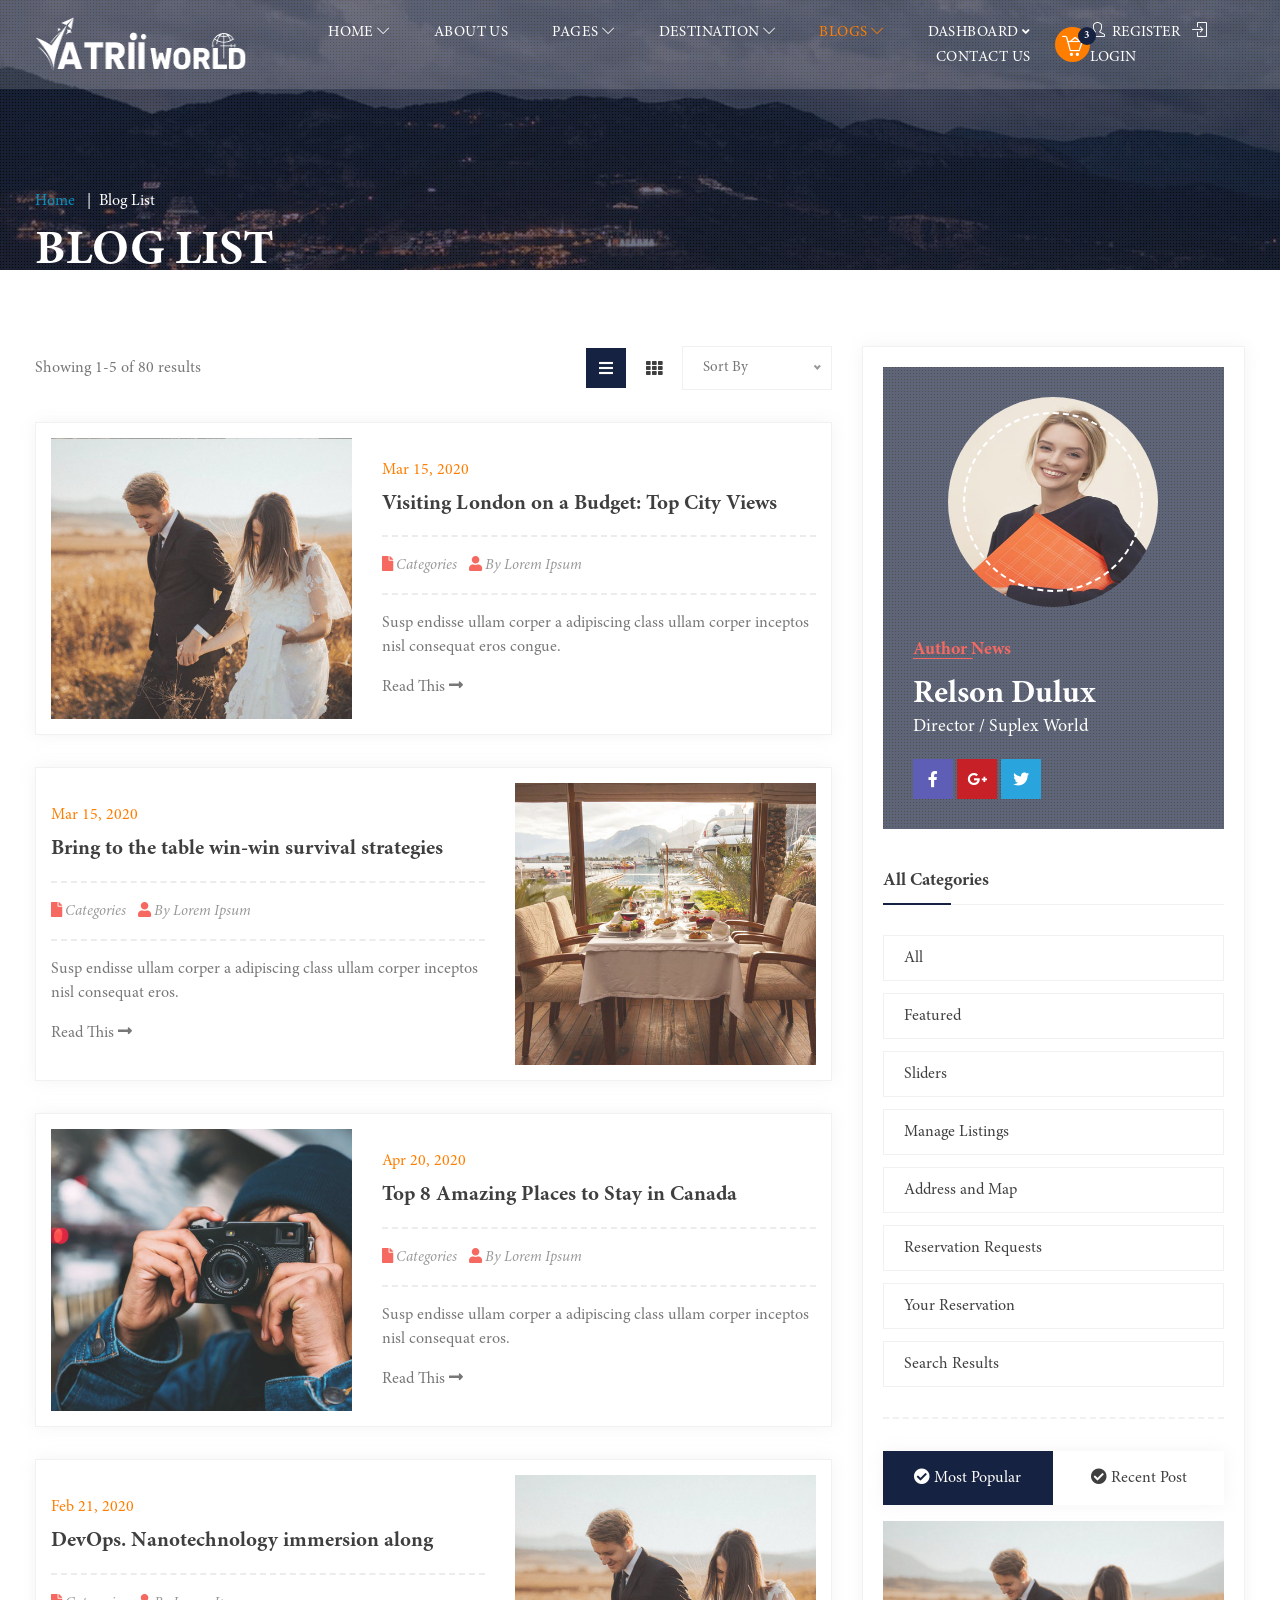
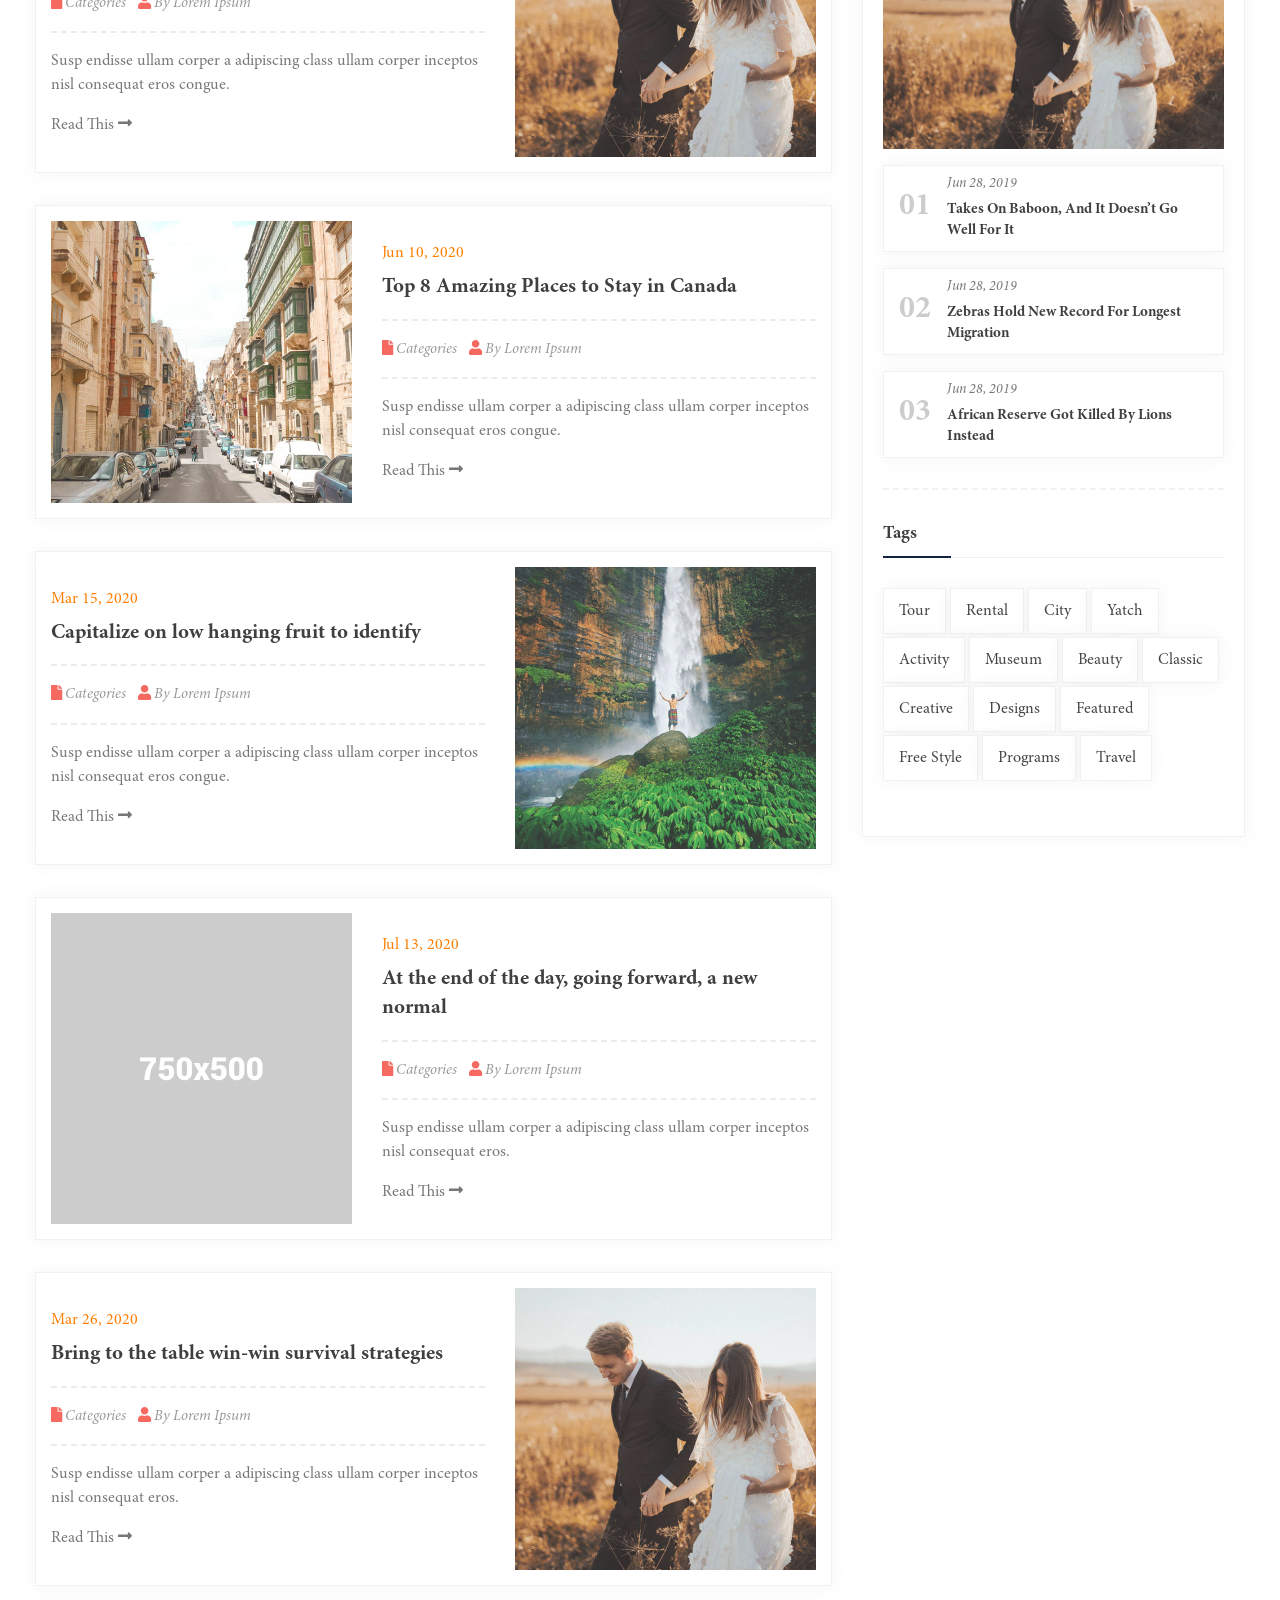
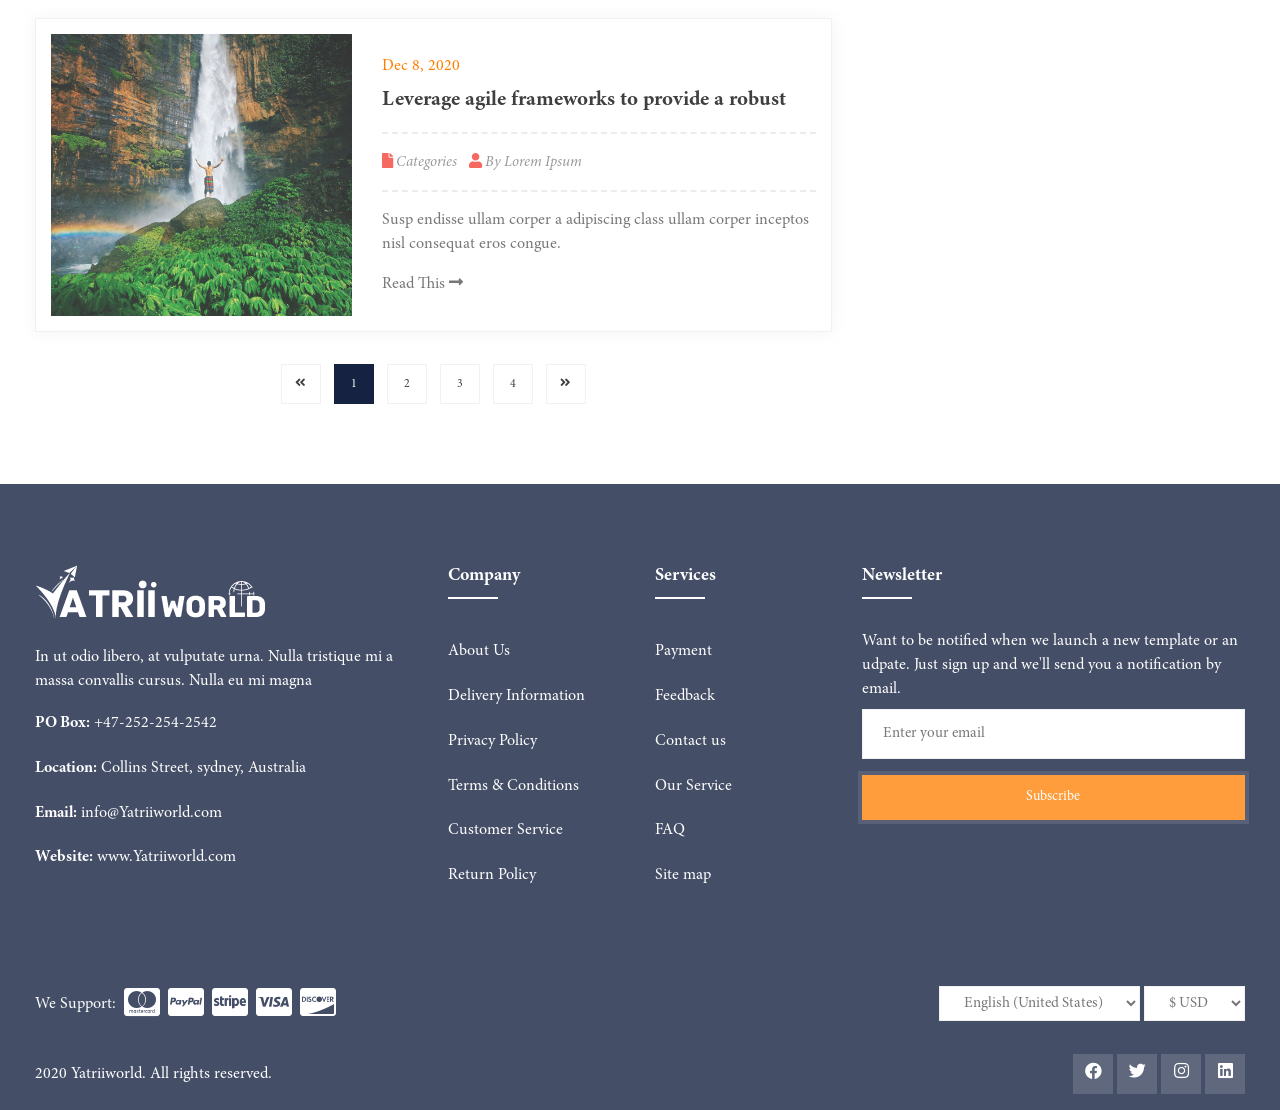
<file: main-file/blog-list.html>
<!DOCTYPE html>
<html xmlns="http://www.w3.org/1999/xhtml" lang="zxx">

<head>

    <meta charset="UTF-8">
    <meta name="viewport" content="width=device-width, initial-scale=1">

    <title>Yatriiworld - Travel and Tours Booking Template</title>
    <!-- Favicon -->
    <link rel="shortcut icon" type="image/x-icon" href="images/favicon.png">
    <!-- Bootstrap core CSS -->
    <link href="css/bootstrap.min.css" rel="stylesheet" type="text/css">
    <!--Custom CSS-->
    <link href="css/style.css" rel="stylesheet" type="text/css">
    <!--Plugin CSS-->
    <link href="css/plugin.css" rel="stylesheet" type="text/css">
    <!--Flaticons CSS-->
    <link href="fonts/flaticon.css" rel="stylesheet" type="text/css">
    <!--Font Awesome-->
    <link rel="stylesheet" href="https://cdnjs.cloudflare.com/ajax/libs/font-awesome/4.7.0/css/font-awesome.min.css">
    <link rel="stylesheet" href="https://cdnjs.cloudflare.com/ajax/libs/font-awesome/5.11.2/css/all.min.css">

    <link rel="stylesheet" href="fonts/line-icons.css" type="text/css">
</head>
<body>

    <!-- Preloader -->
    <div id="preloader">
        <div id="status"></div>
    </div>
    <!-- Preloader Ends -->

    <!-- header starts -->
    <header class="main_header_area headerstye-1">
        <!-- Navigation Bar -->
        <div class="header_menu" id="header_menu">
            <nav class="navbar navbar-default">
                <div class="container">
                    <div class="navbar-flex d-flex align-items-center justify-content-between w-100 pb-2 pt-2">
                        <!-- Brand and toggle get grouped for better mobile display -->
                        <div class="navbar-header">
                            <a class="navbar-brand" href="index.html">
                                <img src="images/logo-white.png" alt="image">
                                <img src="images/logo.png" alt="image">
                            </a>
                        </div>
                        <!-- Collect the nav links, forms, and other content for toggling -->
                        <div class="navbar-collapse1 d-flex align-items-center" id="bs-example-navbar-collapse-1">
                            <ul class="nav navbar-nav" id="responsive-menu">
                                <li class="dropdown submenu">
                                    <a href="index.html" class="dropdown-toggle" data-toggle="dropdown" role="button" aria-haspopup="true" aria-expanded="false">Home <i class="icon-arrow-down" aria-hidden="true"></i></a>
                                    <ul class="dropdown-menu">
                                        <li><a href="index.html">Homepage Default</a></li>
                                        <li><a href="index-1.html">Homepage 1</a></li>
                                        <li><a href="index-2.html">Homepage 2</a></li>
                                        <li><a href="index-3.html">Homepage 3</a></li>
                                        <li class="submenu dropdown">
                                            <a href="index-flight.html" class="dropdown-toggle" data-toggle="dropdown" role="button" aria-haspopup="true" aria-expanded="false">Flight<i class="fa fa-angle-right" aria-hidden="true"></i></a>
                                            <ul class="dropdown-menu">
                                                <li><a href="index-flight.html">Homepage Flight</a></li>
                                                <li><a href="flight-list.html">Flight List</a></li>
                                                <li><a href="flight-grid.html">Flight Grid</a></li>
                                                <li><a href="flight-detail.html">Flight Detail</a></li>
                                                <li><a href="flight-booking.html">Flight Booking</a></li>
                                            </ul>
                                        </li>
                                        <li class="submenu dropdown">
                                            <a href="index-car.html" class="dropdown-toggle" data-toggle="dropdown" role="button" aria-haspopup="true" aria-expanded="false">Car<i class="fa fa-angle-right" aria-hidden="true"></i></a>
                                            <ul class="dropdown-menu">
                                                <li><a href="index-car.html">Homepage Car</a></li>
                                                <li><a href="car-list.html">Car List</a></li>
                                                <li><a href="car-grid.html">Car Grid</a></li>
                                                <li><a href="car-detail.html">Car Detail</a></li>
                                                <li><a href="car-booking.html">Car Booking</a></li>
                                            </ul>
                                        </li>
                                        <li class="submenu dropdown">
                                            <a href="index-train.html" class="dropdown-toggle" data-toggle="dropdown" role="button" aria-haspopup="true" aria-expanded="false">Train<i class="fa fa-angle-right" aria-hidden="true"></i></a>
                                            <ul class="dropdown-menu">
                                                <li><a href="index-train.html">Homepage Train</a></li>
                                                <li><a href="train-list.html">Train List</a></li>
                                                <li><a href="train-grid.html">Train Grid</a></li>
                                                <li><a href="train-detail.html">Train Detail</a></li>
                                                <li><a href="train-booking.html">Train Booking</a></li>
                                            </ul>
                                        </li>
                                        <li class="submenu dropdown">
                                            <a href="index-hotel.html" class="dropdown-toggle" data-toggle="dropdown" role="button" aria-haspopup="true" aria-expanded="false">Hotels<i class="fa fa-angle-right" aria-hidden="true"></i></a>
                                            <ul class="dropdown-menu">
                                                <li><a href="index-hotel.html">Homepage Hotel</a></li>
                                                <li><a href="hotel-list.html">Hotel List</a></li>
                                                <li><a href="hotel-grid.html">Hotel Grid</a></li>
                                                <li><a href="hotel-detail.html">Hotel Detail</a></li>
                                                <li><a href="hotel-booking.html">Hotel Booking</a></li>
                                            </ul>
                                        </li>
                                        <li><a href="index-search.html">Homepage Search</a></li>
                                    </ul>
                                </li>

                                <li><a href="about.html">About Us</a></li>
                                <li class="submenu dropdown">
                                    <a href="#" class="dropdown-toggle" data-toggle="dropdown" role="button" aria-haspopup="true" aria-expanded="false">Pages <i class="icon-arrow-down" aria-hidden="true"></i></a> 
                                    <ul class="dropdown-menu">
                                        <li><a href="booking.html">Booking</a></li>
                                        <li><a href="confirmation.html">Confirmation</a></li>
                                        <li class="submenu dropdown">
                                            <a href="gallery.html" class="dropdown-toggle" data-toggle="dropdown" role="button" aria-haspopup="true" aria-expanded="false">Gallery<i class="fa fa-angle-right" aria-hidden="true"></i></a>
                                            <ul class="dropdown-menu">
                                                <li><a href="gallery.html">Gallery</a></li>
                                                <li><a href="gallery1.html">Gallery Masonry</a></li>
                                            </ul>
                                        </li>
                                        <li class="submenu dropdown">
                                            <a href="404.html" class="dropdown-toggle" data-toggle="dropdown" role="button" aria-haspopup="true" aria-expanded="false">Error<i class="fa fa-angle-right" aria-hidden="true"></i></a>
                                            <ul class="dropdown-menu">
                                                <li><a href="404.html">Error Page 1</a></li>
                                                <li><a href="404-1.html">Error Page 2</a></li>
                                            </ul>
                                        </li>
                                        <li class="submenu dropdown">
                                            <a href="comingsoon.html" class="dropdown-toggle" data-toggle="dropdown" role="button" aria-haspopup="true" aria-expanded="false">Comming Soon<i class="fa fa-angle-right" aria-hidden="true"></i></a>
                                            <ul class="dropdown-menu">
                                                <li><a href="comingsoon.html">Coming Soon 1</a></li>
                                                <li><a href="comingsoon-1.html">Coming Soon 2</a></li>
                                            </ul>
                                        </li>
                                        <li class="submenu dropdown">
                                            <a href="#" class="dropdown-toggle" data-toggle="dropdown" role="button" aria-haspopup="true" aria-expanded="false">Shop <i class="fa fa-angle-right" aria-hidden="true"></i></a>
                                            <ul class="dropdown-menu">
                                                <li><a href="shop-grid1.html">Right Grid</a></li>
                                                <li><a href="shop-list1.html">Right List</a></li>
                                                <li><a href="shop-detail.html">Shop Single One</a></li>
                                                <li><a href="cart.html">Cart</a></li>
                                                <li><a href="checkout.html">Checkout</a></li>
                                                <li><a href="login.html">Account</a></li>
                                                <li><a href="wishlist.html">Wishlist</a></li>
                                                <li><a href="forgot-password.html">Forgot Password</a></li>
                                            </ul>
                                        </li>
                                        <li><a href="faq.html">Faq</a></li>
                                        <li><a href="testimonial.html">Testimonials</a></li>
                                        <li><a href="pricing.html">Pricing</a></li>
                                    </ul> 
                                </li>

                                <li class="submenu dropdown">
                                    <a href="destination.html" class="dropdown-toggle" data-toggle="dropdown" role="button" aria-haspopup="true" aria-expanded="false">Destination <i class="icon-arrow-down" aria-hidden="true"></i></a> 
                                    <ul class="dropdown-menu">
                                        <li><a href="destination-list.html">Destination List</a></li>
                                        <li><a href="destination-grid.html">Destination Grid</a></li>
                                        <li><a href="destination-full.html">Destination Fullwidth</a></li>
                                        <li><a href="destination-left.html">Destination Left</a></li>
                                        <li><a href="destination-list.html">Destination Right</a></li>
                                        <li><a href="destination-masonry.html">Destination Masonry</a></li>
                                        <li class="submenu dropdown">
                                            <a href="destination-single.html" class="dropdown-toggle" data-toggle="dropdown" role="button" aria-haspopup="true" aria-expanded="false">Destination Single<i class="fa fa-angle-right" aria-hidden="true"></i></a>
                                            <ul class="dropdown-menu">
                                                <li><a href="destination-single.html">Destination Single 1</a></li>
                                                <li><a href="destination-single1.html">Destination Single 2</a></li>
                                                <li><a href="destination-single-full.html">Destination Single Full</a></li>
                                            </ul>
                                        </li>
                                    </ul> 
                                </li>

                                <li class="submenu dropdown active">
                                    <a href="blog-home.html" class="dropdown-toggle" data-toggle="dropdown" role="button" aria-haspopup="true" aria-expanded="false">Blogs <i class="icon-arrow-down" aria-hidden="true"></i></a> 
                                    <ul class="dropdown-menu">
                                        <li><a href="blog-list.html">Blog List</a></li>
                                        <li><a href="blog-grid.html">Blog Grid</a></li>
                                        <li><a href="blog-full.html">Blog Fullwidth</a></li>
                                        <li><a href="blog-left.html">Blog Left</a></li>
                                        <li><a href="blog-list.html">Blog Right</a></li>
                                        <li><a href="blog-masonry.html">Blog Masonry</a></li>
                                        <li><a href="blog-single.html">Blog Single</a></li>
                                        <li><a href="blog-single-full.html">Blog Single Full</a></li>
                                    </ul> 
                                </li>  
                                <li class="submenu dropdown">
                                    <a href="dashboard.html" class="dropdown-toggle" data-toggle="dropdown" role="button" aria-haspopup="true" aria-expanded="false">Dashboard <i class="fa fa-angle-down" aria-hidden="true"></i></a> 
                                    <ul class="dropdown-menu">
                                        <li><a href="dashboard.html">Dashboard</a></li>
                                        <li><a href="dashboard-my-profile.html">User Profile</a></li>
                                        <li><a href="dashboard-list.html">User Wishlist</a></li>
                                        <li><a href="dashboard-messages.html">User Messages</a></li>
                                        <li><a href="dashboard-history.html">Booking History</a></li>
                                        <li><a href="dashboard-add-new.html">Add New</a></li>
                                        <li><a href="dashboard-list.html">Tour List</a></li>
                                        <li><a href="dashboard-reviews.html">Dashboard Reviews</a></li>
                                    </ul>
                                </li> 
                                <li><a href="contact.html">Contact Us</a></li>
                            </ul>
                            <div class="header_sidemenu">
                                <div class="mhead">
                                    <span class="menu-ham">
                                        <a href="#" class="cart-icon d-flex align-items-center ml-1"><i class="icon-basket-loaded"></i><span class="cart-label">3</span></a>
                                    </span>
                                </div>
                            </div>
                        </div><!-- /.navbar-collapse -->   

                        <div class="register-login">
                            <a href="#" class="mr-2" data-toggle="modal" data-target="#register"><i class="icon-user mr-1"></i> Register</a>
                            <a href="#" data-toggle="modal" data-target="#login"><i class="icon-login mr-1"></i> Login</a>
                        </div>   
                        <div id="slicknav-mobile"></div>
                    </div>
                </div><!-- /.container-fluid --> 
            </nav>
        </div>
        <!-- Navigation Bar Ends -->
    </header>
    <!-- header ends -->

    <!-- BreadCrumb Starts -->  
    <section class="breadcrumb-main pb-0" style="background-image: url(images/bg/bg8.jpg);">
        <div class="breadcrumb-outer pt-10">
            <div class="container">
                <div class="breadcrumb-content d-md-flex align-items-center pt-10">
                    <h2 class="mb-0">Blog List</h2>
                    <nav aria-label="breadcrumb">
                        <ul class="breadcrumb">
                            <li class="breadcrumb-item"><a href="#">Home</a></li>
                            <li class="breadcrumb-item active" aria-current="page">Blog List</li>
                        </ul>
                    </nav>
                </div>
            </div>
        </div>
        <div class="dot-overlay"></div>
    </section>
    <!-- BreadCrumb Ends --> 

    <!-- blog starts -->
    <section class="blog blog-left">
        <div class="container">
            <div class="row">
                <div class="col-lg-8 col-md-12 float-right">
                    <div class="listing-inner">
                        <div class="list-results d-flex align-items-center justify-content-between">
                            <div class="list-results-sort">
                                <p class="m-0">Showing 1-5 of 80 results</p>
                            </div>
                            <div class="click-menu d-flex align-items-center justify-content-between">
                                <div class="change-list f-active mr-2"><a href="blog-list.html"><i class="fa fa-bars"></i></a></div>
                                <div class="change-grid"><a href="blog-grid.html"><i class="fa fa-th"></i></a></div>
                                <div class="sortby d-flex align-items-center justify-content-between ml-2">
                                    <select class="niceSelect">
                                        <option value="1" >Sort By</option>
                                        <option value="2">Average rating</option>
                                        <option value="3">Price: low to high</option>
                                        <option value="4">Price: high to low</option>
                                    </select> 
                                </div>
                            </div>
                        </div>
                        <div class="blog-full d-flex justify-content-around mb-4">
                            <div class="row w-100">
                                <div class="col-lg-5 col-md-4 col-xs-12 blog-height">
                                   <div class="blog-image">
                                        <a href="blog-single.html" style="background-image: url(images/blog/blog3.jpg);"></a>
                                    </div> 
                                </div>
                                <div class="col-lg-7 col-md-8 col-xs-12">
                                    <div class="blog-content">
                                        <span class="h-date pink mb-1 font-weight-light d-block"> Mar 15, 2020</span>
                                        <h3 class="mb-2"><a href="#" class="">Visiting London on a Budget: Top City Views</a></h3>
                                        <p class="date-cats mb-0 border-t pt-2 pb-2">
                                            <a href="#" class="mr-2"><i class="fa fa-file"></i> Categories</a> <a href="#" class=""><i class="fa fa-user"></i> By Lorem Ipsum</a>
                                        </p> 
                                        <p class="mb-2 border-t pt-2">Susp endisse ullam corper a adipiscing class ullam corper inceptos nisl consequat eros congue.</p>  
                                        <a href="" class="grey font-weight-light">Read This <i class="fa fa-long-arrow-alt-right"></i></a>
                                    </div>
                                </div>
                            </div>
                        </div>

                        <div class="blog-full d-flex justify-content-around mb-4">
                            <div class="row flex-row-reverse w-100">
                                <div class="col-lg-5 col-md-4 col-xs-12 blog-height">
                                   <div class="blog-image">
                                        <a href="blog-single.html" style="background-image: url(images/blog/blog1.jpg);"></a>
                                    </div> 
                                </div>
                                <div class="col-lg-7 col-md-8 col-xs-12">
                                    <div class="blog-content">
                                        <span class="h-date pink mb-1 font-weight-light d-block"> Mar 15, 2020</span>
                                        <h3 class="mb-2"><a href="#" class="">Bring to the table win-win survival strategies</a></h3>
                                        <p class="date-cats mb-0 border-t pt-2 pb-2">
                                            <a href="#" class="mr-2"><i class="fa fa-file"></i> Categories</a> <a href="#"><i class="fa fa-user"></i> By Lorem Ipsum</a>
                                        </p> 
                                        <p class="mb-2 border-t pt-2">Susp endisse ullam corper a adipiscing class ullam corper inceptos nisl consequat eros.</p>  
                                        <a href="" class="grey font-weight-light">Read This <i class="fa fa-long-arrow-alt-right"></i></a>
                                    </div>
                                </div>
                            </div>
                        </div>

                        <div class="blog-full d-flex justify-content-around mb-4">
                            <div class="row w-100">
                                <div class="col-lg-5 col-md-4 col-xs-12 blog-height">
                                   <div class="blog-image">
                                        <a href="blog-single.html" style="background-image: url(images/blog/blog2.jpg);"></a>
                                    </div> 
                                </div>
                                <div class="col-lg-7 col-md-8 col-xs-12">
                                    <div class="blog-content">
                                        <span class="h-date pink mb-1 font-weight-light d-block"> Apr 20, 2020</span>
                                        <h3 class="mb-2"><a href="#" class="">Top 8 Amazing Places to Stay in Canada</a></h3>
                                        <p class="date-cats mb-0 border-t pt-2 pb-2">
                                            <a href="#" class="mr-2"><i class="fa fa-file"></i> Categories</a> <a href="#" class=""><i class="fa fa-user"></i> By Lorem Ipsum</a>
                                        </p> 
                                        <p class="mb-2 border-t pt-2">Susp endisse ullam corper a adipiscing class ullam corper inceptos nisl consequat eros.</p> 
                                        <a href="" class="grey font-weight-light">Read This <i class="fa fa-long-arrow-alt-right"></i></a> 
                                    </div>
                                </div>
                            </div>
                        </div>

                        <div class="blog-full d-flex justify-content-around mb-4">
                            <div class="row flex-row-reverse w-100">
                                <div class="col-lg-5 col-md-4 col-xs-12 blog-height">
                                   <div class="blog-image">
                                        <a href="blog-single.html" style="background-image: url(images/blog/blog3.jpg);"></a>
                                    </div> 
                                </div>
                                <div class="col-lg-7 col-md-8 col-xs-12">
                                    <div class="blog-content">
                                        <span class="h-date pink mb-1 font-weight-light d-block"> Feb 21, 2020</span>
                                        <h3 class="mb-2"><a href="#" class="">DevOps. Nanotechnology immersion along</a></h3>
                                        <p class="date-cats mb-0 border-t pt-2 pb-2">
                                            <a href="#" class="mr-2"><i class="fa fa-file"></i> Categories</a> <a href="#" class=""><i class="fa fa-user"></i> By Lorem Ipsum</a>
                                        </p> 
                                        <p class="mb-2 border-t pt-2">Susp endisse ullam corper a adipiscing class ullam corper inceptos nisl consequat eros congue.</p>  
                                        <a href="" class="grey font-weight-light">Read This <i class="fa fa-long-arrow-alt-right"></i></a>
                                    </div>
                                </div>
                            </div>
                        </div>

                        <div class="blog-full d-flex justify-content-around mb-4">
                            <div class="row w-100">
                                <div class="col-lg-5 col-md-4 col-xs-12 blog-height">
                                   <div class="blog-image">
                                        <a href="blog-single.html" style="background-image: url(images/blog/blog4.jpg);"></a>
                                    </div> 
                                </div>
                                <div class="col-lg-7 col-md-8 col-xs-12">
                                    <div class="blog-content">
                                        <span class="h-date pink mb-1 font-weight-light d-block"> Jun 10, 2020</span>
                                        <h3 class="mb-2"><a href="#" class="">Top 8 Amazing Places to Stay in Canada</a></h3>
                                        <p class="date-cats mb-0 border-t pt-2 pb-2">
                                            <a href="#" class="mr-2"><i class="fa fa-file"></i> Categories</a> <a href="#" class=""><i class="fa fa-user"></i> By Lorem Ipsum</a>
                                        </p> 
                                        <p class="mb-2 border-t pt-2">Susp endisse ullam corper a adipiscing class ullam corper inceptos nisl consequat eros congue.</p>  
                                        <a href="" class="grey font-weight-light">Read This <i class="fa fa-long-arrow-alt-right"></i></a>
                                    </div>
                                </div>
                            </div>
                        </div>

                        <div class="blog-full d-flex justify-content-around mb-4">
                            <div class="row flex-row-reverse w-100">
                                <div class="col-lg-5 col-md-4 col-xs-12 blog-height">
                                   <div class="blog-image">
                                        <a href="blog-single.html" style="background-image: url(images/blog/blog5.jpg);"></a>
                                    </div> 
                                </div>
                                <div class="col-lg-7 col-md-8 col-xs-12">
                                    <div class="blog-content">
                                        <span class="h-date pink mb-1 font-weight-light d-block"> Mar 15, 2020</span>
                                        <h3 class="mb-2"><a href="#" class="">Capitalize on low hanging fruit to identify</a></h3>
                                        <p class="date-cats mb-0 border-t pt-2 pb-2">
                                            <a href="#" class="mr-2"><i class="fa fa-file"></i> Categories</a> <a href="#" class=""><i class="fa fa-user"></i> By Lorem Ipsum</a>
                                        </p> 
                                        <p class="mb-2 border-t pt-2">Susp endisse ullam corper a adipiscing class ullam corper inceptos nisl consequat eros congue.</p>  
                                        <a href="" class="grey font-weight-light">Read This <i class="fa fa-long-arrow-alt-right"></i></a>
                                    </div>
                                </div>
                            </div>
                        </div>

                        <div class="blog-full d-flex justify-content-around mb-4">
                            <div class="row w-100">
                                <div class="col-lg-5 col-md-4 col-xs-12 blog-height">
                                   <div class="blog-image">
                                        <a href="blog-single.html" style="background-image: url(images/blog/blog6.jpg);"></a>
                                    </div> 
                                </div>
                                <div class="col-lg-7 col-md-8 col-xs-12">
                                    <div class="blog-content">
                                        <span class="h-date pink mb-1 font-weight-light d-block"> Jul 13, 2020</span>
                                        <h3 class="mb-2"><a href="#" class="">At the end of the day, going forward, a new normal</a></h3>
                                        <p class="date-cats mb-0 border-t pt-2 pb-2">
                                            <a href="#" class="mr-2"><i class="fa fa-file"></i> Categories</a> <a href="#" class=""><i class="fa fa-user"></i> By Lorem Ipsum</a>
                                        </p> 
                                        <p class="mb-2 border-t pt-2">Susp endisse ullam corper a adipiscing class ullam corper inceptos nisl consequat eros.</p>  
                                        <a href="" class="grey font-weight-light">Read This <i class="fa fa-long-arrow-alt-right"></i></a>
                                    </div>
                                </div>
                            </div>
                        </div>

                        <div class="blog-full d-flex justify-content-around mb-4">
                            <div class="row flex-row-reverse w-100">
                                <div class="col-lg-5 col-md-4 col-xs-12 blog-height">
                                   <div class="blog-image">
                                        <a href="blog-single.html" style="background-image: url(images/blog/blog3.jpg);"></a>
                                    </div> 
                                </div>
                                <div class="col-lg-7 col-md-8 col-xs-12">
                                    <div class="blog-content">
                                        <span class="h-date pink mb-1 font-weight-light d-block"> Mar 26, 2020</span>
                                        <h3 class="mb-2"><a href="#" class="">Bring to the table win-win survival strategies</a></h3>
                                        <p class="date-cats mb-0 border-t pt-2 pb-2">
                                            <a href="#" class="mr-2"><i class="fa fa-file"></i> Categories</a> <a href="#" class=""><i class="fa fa-user"></i> By Lorem Ipsum</a>
                                        </p> 
                                        <p class="mb-2 border-t pt-2">Susp endisse ullam corper a adipiscing class ullam corper inceptos nisl consequat eros.</p>  
                                        <a href="" class="grey font-weight-light">Read This <i class="fa fa-long-arrow-alt-right"></i></a>
                                    </div>
                                </div>
                            </div>
                        </div>

                        <div class="blog-full d-flex justify-content-around mb-4">
                            <div class="row w-100">
                                <div class="col-lg-5 col-md-4 col-xs-12 blog-height">
                                   <div class="blog-image">
                                        <a href="blog-single.html" style="background-image: url(images/blog/blog5.jpg);"></a>
    
                                    </div> 
                                </div>
                                <div class="col-lg-7 col-md-8 col-xs-12">
                                    <div class="blog-content">
                                        <span class="h-date pink mb-1 font-weight-light d-block"> Dec 8, 2020</span>
                                        <h3 class="mb-2"><a href="#" class="">Leverage agile frameworks to provide a robust</a></h3>
                                        <p class="date-cats mb-0 border-t pt-2 pb-2">
                                            <a href="#" class="mr-2"><i class="fa fa-file"></i> Categories</a> <a href="#" class=""><i class="fa fa-user"></i> By Lorem Ipsum</a>
                                        </p> 
                                        <p class="mb-2 border-t pt-2">Susp endisse ullam corper a adipiscing class ullam corper inceptos nisl consequat eros congue.</p>  
                                        <a href="" class="grey font-weight-light">Read This <i class="fa fa-long-arrow-alt-right"></i></a>
                                    </div>
                                </div>
                            </div>
                        </div>

                        <div class="pagination-main text-center">
                            <ul class="pagination">
                                <li><a href="#"><i class="fa fa-angle-double-left" aria-hidden="true"></i></a></li>
                                <li class="active"><a href="#">1</a></li>
                                <li><a href="#">2</a></li>
                                <li><a href="#">3</a></li>
                                <li><a href="#">4</a></li>
                                <li><a href="#"><i class="fa fa-angle-double-right" aria-hidden="true"></i></a></li>
                            </ul>
                        </div>
                    </div>
                </div>

                <!-- sidebar starts -->
                <div class="col-lg-4 col-md-12">
                    <div class="sidebar-sticky">
                        <div class="list-sidebar">
                            <div class="author-news mb-4">
                                <div class="author-news-content">
                                    <div class="author-thumb">
                                        <img src="images/team/img2.jpg" alt="author">
                                    </div>
                                    <div class="author-content">
                                        <span>Author News</span>
                                        <h4 class="title mb-0"><a href="#" class="white">Relson Dulux</a></h4>
                                        <p class="m-0">Director / Suplex World</p>
                                        <div class="header-social">
                                            <ul>
                                                <li><a href="#"><i class="fab fa-facebook-f"></i></a></li>
                                                <li><a href="#"><i class="fab fa-google-plus-g"></i></a></li>
                                                <li><a href="#"><i class="fab fa-twitter"></i></a></li>
                                            </ul>
                                        </div>
                                    </div>
                                </div>
                                <div class="dot-overlay"></div>
                            </div>

                            <div class="sidebar-item mb-4">
                                <h4 class="">All Categories</h4>
                                <ul class="sidebar-category">
                                    <li><a href="#">All</a></li>
                                    <li><a href="#">Featured</a></li>
                                    <li><a href="#">Sliders</a></li>
                                    <li class="active"><a href="#">Manage Listings</a></li>
                                    <li><a href="#">Address and Map</a></li>
                                    <li><a href="#">Reservation Requests</a></li>
                                    <li><a href="#">Your Reservation</a></li>
                                    <li><a href="#">Search Results</a></li>
                                </ul>
                            </div>

                            <div class="sidebar-item mb-4">
                                <div class="sidebar-tabs">
                                    <div class="sidebar-navtab text-center">
                                        <ul class="nav nav-tabs">
                                            <li class="active"><a data-toggle="tab" href="#popular"><i class="fa fa-check-circle"></i> Most Popular </a></li>
                                            <li><a data-toggle="tab" href="#recent"><i class="fa fa-check-circle"></i> Recent Post</a></li>
                                        </ul>
                                    </div>    

                                    <div class="tab-content">
                                        <div id="popular" class="tab-pane fade in active">
                                            <div class="sidebar-image mb-2 mt-2">
                                                <a href="blog-single.php"><img src="images/blog/blog3.jpg" alt=""></a>
                                            </div>
                                            <article class="post mb-2">
                                                <div class="s-content d-flex align-items-center justify-space-between">
                                                    <div class="blog-no">01</div>
                                                    <div class="content-list pl-3">
                                                        <div class="date">Jun 28, 2019</div>
                                                        <h5 class="m-0"><a href="blog-single.php">Takes on Baboon, and It Doesn’t Go Well for It</a></h5>
                                                    </div>    
                                                </div>     
                                                
                                            </article>

                                            <article class="post mb-2">
                                                <div class="s-content d-flex align-items-center justify-space-between">
                                                    <div class="blog-no">02</div>
                                                    <div class="content-list pl-3">
                                                        <div class="date">Jun 28, 2019</div>
                                                        <h5 class="m-0"><a href="blog-single.php">Zebras Hold New Record for Longest Migration</a></h5>
                                                    </div>    
                                                </div>     
                                                
                                            </article>

                                            <article class="post">
                                                <div class="s-content d-flex align-items-center justify-space-between">
                                                    <div class="blog-no">03</div>
                                                    <div class="content-list pl-3">
                                                        <div class="date">Jun 28, 2019</div>
                                                        <h5 class="m-0"><a href="blog-single.php">African Reserve Got Killed by Lions Instead</a></h5>
                                                    </div>    
                                                </div>     
                                                
                                            </article>
                                        </div>

                                        <div id="recent" class="tab-pane fade">
                                            <div class="sidebar-image mb-2 mt-2">
                                                <a href="blog-single.php"><img src="images/blog/blog1.jpg" alt=""></a>
                                            </div>
                                            <article class="post mb-2">
                                                <div class="s-content d-flex align-items-center justify-space-between">
                                                    <div class="blog-no">01</div>
                                                    <div class="content-list pl-3">
                                                        <div class="date">Jun 28, 2019</div>
                                                        <h5 class="m-0"><a href="blog-single.php">Takes on Baboon, and It Doesn’t Go Well for It</a></h5>
                                                    </div>    
                                                </div>     
                                                
                                            </article>

                                            <article class="post mb-2">
                                                <div class="s-content d-flex align-items-center justify-space-between">
                                                    <div class="blog-no">02</div>
                                                    <div class="content-list pl-3">
                                                        <div class="date">Jun 28, 2019</div>
                                                        <h5 class="m-0"><a href="blog-single.php">Zebras Hold New Record for Longest Migration</a></h5>
                                                    </div>    
                                                </div>     
                                                
                                            </article>

                                            <article class="post">
                                                <div class="s-content d-flex align-items-center justify-space-between">
                                                    <div class="blog-no">03</div>
                                                    <div class="content-list pl-3">
                                                        <div class="date">Jun 28, 2019</div>
                                                        <h5 class="m-0"><a href="blog-single.php">African Reserve Got Killed by Lions Instead</a></h5>
                                                    </div>    
                                                </div>     
                                                
                                            </article>
                                        </div>
                                    </div>
                                </div>
                            </div>

                            <div class="sidebar-item mb-4">
                                <h4 class="">Tags</h4>
                                <ul class="sidebar-tags">
                                    <li><a href="#">Tour</a></li>
                                    <li><a href="#">Rental</a></li>
                                    <li><a href="#">City</a></li>
                                    <li><a href="#">Yatch</a></li>
                                    <li><a href="#">Activity</a></li>
                                    <li><a href="#">Museum</a></li>
                                    <li><a href="#">Beauty</a></li>
                                    <li><a href="#">Classic</a></li>
                                    <li><a href="#">Creative</a></li>
                                    <li><a href="#">Designs</a></li>
                                    <li><a href="#">Featured</a></li>
                                    <li><a href="#">Free Style</a></li>
                                    <li><a href="#">Programs</a></li>
                                    <li><a href="#">Travel</a></li>
                                </ul>
                            </div>
                        </div>
                    </div>
                </div>
            </div>
        </div>
    </section>
    <!-- blog Ends -->  

    <!-- footer starts -->
    <footer style="background-image:url(images/bg/bg3.jpg);" class="pt-10">
        <div class="footer-upper pb-5">
            <div class="container">
                <div class="row">
                    <div class="col-lg-4 col-md-6 col-sm-12 col-xs-12 mb-4">
                        <div class="footer-links">
                            <img src="images/logo-white.png" alt="">
                            <p class="mt-3">
                                In ut odio libero, at vulputate urna. Nulla tristique mi a massa convallis cursus. Nulla eu mi magna
                            </p>
                            <ul>
                                <li><strong>PO Box:</strong> +47-252-254-2542</li>
                                <li><strong>Location:</strong> Collins Street, sydney, Australia</li>
                                <li><strong>Email:</strong> info@Yatriiworld.com</li>
                                <li><strong>Website:</strong> www.Yatriiworld.com</li>
                            </ul>
                        </div>
                    </div>
                    <div class="col-lg-2 col-md-6 col-sm-12 col-xs-12 mb-4">
                        <div class="footer-links">
                            <h4 class="white">Company</h4>
                            <ul>
                                <li><a href="about-us.html">About Us</a></li>
                                <li><a href="#">Delivery Information</a></li>
                                <li><a href="#">Privacy Policy</a></li>
                                <li><a href="#">Terms &amp; Conditions</a></li>
                                <li><a href="#">Customer Service</a></li>
                                <li><a href="#">Return Policy</a></li>
                            </ul>
                        </div>
                    </div>
                    <div class="col-lg-2 col-md-6 col-sm-12 col-xs-12 mb-4">
                        <div class="footer-links">
                            <h4 class="white">Services</h4>
                            <ul>
                                <li><a href="#">Payment</a></li>
                                <li><a href="#">Feedback</a></li>
                                <li><a href="#">Contact us</a></li>
                                <li><a href="#">Our Service</a></li>
                                <li><a href="#">FAQ</a></li>
                                <li><a href="#">Site map</a></li>
                            </ul>
                        </div>
                    </div>
                    <div class="col-lg-4 col-md-6 col-sm-12 col-xs-12 mb-4">
                        <div class="footer-links">
                            <h4 class="white">Newsletter</h4>
                            <p>Want to be notified when we launch a new template or an udpate. Just sign up and we'll send you a notification by email.</p>
                            <div class="newsletter-form">
                                <form>
                                    <input type="email" placeholder="Enter your email">
                                    <input type="submit" class="nir-btn mt-2 w-100" value="Subscribe">
                                </form>
                            </div> 
                        </div>     
                    </div>
                </div>
            </div>
        </div>
        <div class="footer-payment">
            <div class="container">
                <div class="footer-pay d-md-flex align-items-center justify-content-between pt-2 pb-2">
                    <div class="footer-payment-nav">
                        <ul class="d-md-flex align-items-center">
                            <li class="mr-2">We Support:</li>
                            <li class="mr-2"><i class="fab fa-cc-mastercard"></i></li>
                            <li class="mr-2"><i class="fab fa-cc-paypal"></i></li>
                            <li class="mr-2"><i class="fab fa-cc-stripe"></i></li>
                            <li class="mr-2"><i class="fab fa-cc-visa"></i></li>
                            <li class="mr-2"><i class="fab fa-cc-discover"></i></li>
                        </ul>
                    </div>
                    <div class="footer-payment-nav mb-0">
                        <ul>
                            <li>
                                <select>
                                    <option>English (United States)</option>
                                    <option>English (United States)</option>                                
                                    <option>English (United States)</option>
                                    <option>English (United States)</option>
                                    <option>English (United States)</option>
                                </select>
                            </li>
                            <li>
                                <select>
                                    <option>$ USD</option>
                                    <option>$ USD</option>
                                    <option>$ USD</option>
                                    <option>$ USD</option>
                                    <option>$ USD</option>
                                </select>
                            </li>
                        </ul>
                    </div>
                </div>    
            </div>
        </div>
        <div class="footer-copyright pt-2 pb-2">
            <div class="container">
                <div class="copyright-inner d-md-flex align-items-center justify-content-between">
                    <div class="copyright-text">
                        <p class="m-0 white">2020 Yatriiworld. All rights reserved.</p>
                    </div>
                    <div class="social-links">
                        <ul>  
                            <li><a href="#"><i class="fab fa-facebook" aria-hidden="true"></i></a></li>
                            <li><a href="#"><i class="fab fa-twitter" aria-hidden="true"></i></a></li>
                            <li><a href="#"><i class="fab fa-instagram" aria-hidden="true"></i></a></li>
                            <li><a href="#"><i class="fab fa-linkedin" aria-hidden="true"></i></a></li>
                        </ul>
                    </div>
                </div>    
            </div>
        </div>
        <div class="overlay"></div>
    </footer>
    <!-- footer ends -->
    
    <!-- Back to top start -->
    <div id="back-to-top">
        <a href="#"></a>
    </div>
    <!-- Back to top ends -->

    <!-- search popup -->
    <div id="search1">
        <button type="button" class="close">×</button>
        <form>
            <input type="search" value="" placeholder="type keyword(s) here" />
            <button type="submit" class="btn btn-primary">Search</button>
        </form>
    </div>

    <!-- Register Modal -->
    <div class="modal fade" id="register" tabindex="-1" role="dialog" aria-hidden="true">
        <div class="modal-dialog modal-dialog-centered" role="document">
            <div class="modal-content">
                <div class="modal-header bordernone p-0">
                    <button type="button" class="close" data-dismiss="modal" aria-label="Close">
                        <span aria-hidden="true">&times;</span>
                    </button>
                </div>
                <div class="modal-body p-0">
                    <div class="login-content p-4 text-center">
                        <div class="login-title section-border">
                            <h3 class="pink mb-1">Register</h3>  
                            <p>Access thousands of online classes in design, business, and more!</p>                  
                        </div>
                        <div class="login-form text-center">
                            <form>
                                <div class="form-group">
                                    <input type="text" placeholder="Enter Full Name">
                                </div>
                                <div class="form-group">
                                    <input type="email" placeholder="Enter email address">
                                </div>
                                <div class="form-group">
                                    <input type="password" placeholder="Enter password">
                                </div>
                                <div class="form-group">
                                    <input type="password" placeholder="Confirm password">
                                </div>
                            </form>
                            <div class="form-btn">
                                <a href="#" class="nir-btn">Register</a>
                            </div>
                            <div class="form-group mb-0 form-checkbox mt-3">
                                <input type="checkbox"> By clicking this, you are agree to to<a href="#" class=""> our terms of use</a> and <a href="#" class="">privacy policy</a> including the use of cookies
                            </div>
                        </div>
                        <div class="login-social border-t mt-3 pt-2 mb-3">
                            <p class="mb-2">OR continue with</p>
                            <a href="#" class="btn-facebook"><i class="fab fa-facebook" aria-hidden="true"></i> Facebook</a>
                            <a href="#" class="btn-twitter"><i class="fab fa-twitter" aria-hidden="true"></i> Twitter</a>
                            <a href="#" class="btn-google"><i class="fab fa-google" aria-hidden="true"></i> Google</a>
                        </div>
                        <div class="sign-up">
                            <p class="m-0">Already have an account? <a href="login.html" class="pink">Login</a></p>
                        </div>                
                    </div>
                </div>
            </div>
        </div>
    </div>

    <!-- login Modal -->
    <div class="modal fade" id="login" tabindex="-1" role="dialog" aria-hidden="true">
        <div class="modal-dialog modal-dialog-centered" role="document">
            <div class="modal-content">
                <div class="modal-header bordernone p-0">
                    <button type="button" class="close" data-dismiss="modal" aria-label="Close">
                        <span aria-hidden="true">&times;</span>
                    </button>
                </div>
                <div class="modal-body p-0">
                    <div class="login-content p-4 text-center">
                        <div class="login-title section-border">
                            <h3 class="pink">Login</h3>                    
                        </div>
                        <div class="login-form">
                            <form>
                                <div class="form-group">
                                    <input type="email" placeholder="Enter email address">
                                </div>
                                <div class="form-group">
                                    <input type="password" placeholder="Enter password">
                                </div>
                            </form>
                            <div class="form-btn">
                                <a href="#" class="nir-btn">LOGIN</a>
                            </div>
                            <div class="form-group mb-0 form-checkbox mt-3">
                                <input type="checkbox"> Remember Me | <a href="#" class="">Forgot password?</a>
                            </div>
                        </div>
                        <div class="login-social border-t mt-3 pt-2 mb-3">
                            <p class="mb-2">OR continue with</p>
                            <a href="#" class="btn-facebook"><i class="fab fa-facebook" aria-hidden="true"></i> Facebook</a>
                            <a href="#" class="btn-twitter"><i class="fab fa-twitter" aria-hidden="true"></i> Twitter</a>
                        </div>
                        <div class="sign-up">
                            <p class="m-0">Do not have an account? <a href="login.html" class="pink">Sign Up</a></p>
                        </div>                
                    </div>
                </div>
            </div>
        </div>
    </div>

    <!-- header side menu --> 
    <div class="header_sidemenu">
        <div class="header_sidemenu_in">
            <div class="menu">
                <div class="close-menu">
                    <i class="fa fa-times white"></i>
                </div>
                 <div class="m-contentmain">
                    <div class="cart-main">
                        <div class="cart-box">
                            <div class="popup-container">
                                <h5 class="p-3 mb-0 bg-pink white text-caps">My Carts(3 Items)</h5>
                                <div class="cart-entry d-flex align-items-center p-3">
                                    <a href="#" class="image">
                                        <img src="images/shop/shop1.jpg" alt="">
                                    </a>
                                    <div class="content">
                                        <a href="#" class="title font-weight-bold">Pullover Batwing</a>
                                        <p class="quantity m-0">Quantity: 3</p>
                                        <span class="price">$45.00</span>
                                    </div>
                                    <div class="button-x">
                                        <i class="icon-close"></i>
                                    </div>
                                </div>
                                <div class="cart-entry d-flex align-items-center p-3">
                                    <a href="#" class="image">
                                        <img src="images/shop/shop2.jpg" alt="">
                                    </a>
                                    <div class="content">
                                        <a href="#" class="title font-weight-bold">Pullover Batwing</a>
                                        <p class="quantity m-0">Quantity: 3</p>
                                        <span class="price">$90.00</span>
                                    </div>
                                    <div class="button-x">
                                        <i class="icon-close"></i>
                                    </div>
                                </div>
                                <div class="cart-entry d-flex align-items-center p-3">
                                    <a href="#" class="image">
                                        <img src="images/shop/shop6.jpg" alt="">
                                    </a>
                                    <div class="content">
                                        <a href="#" class="title font-weight-bold">Pullover Batwing</a>
                                        <p class="quantity m-0">Quantity: 3</p>
                                        <span class="price">$90.00</span>
                                    </div>
                                    <div class="button-x">
                                        <i class="icon-close"></i>
                                    </div>
                                </div>
                                <div class="summary-total">
                                    <div class="summary d-flex align-items-center justify-content-between">
                                        <div class="subtotal font-weight-bold">Delivery Charge</div>
                                        <div class="price-s">$10</div>
                                    </div>
                                    <div class="summary d-flex align-items-center justify-content-between">
                                        <div class="subtotal font-weight-bold">Sub Total</div>
                                        <div class="price-s">$200</div>
                                    </div>
                                    <div class="summary d-flex align-items-center justify-content-between">
                                        <div class="subtotal font-weight-bold">Discount</div>
                                        <div class="price-s">$2</div>
                                    </div>
                                    <div class="summary d-flex align-items-center justify-content-between">
                                        <div class="subtotal font-weight-bold">Total</div>
                                        <div class="price-s">$208</div>
                                    </div>
                                </div>
                                <div class="cart-buttons d-flex align-items-center justify-content-between">
                                    <a href="#" class="nir-btn">View Cart</a>
                                    <a href="#" class="nir-btn-black">Checkout</a>
                                </div>
                            </div>
                        </div>
                    </div>
                </div>    
            </div>
            <div class="overlay hide"></div>
        </div>
    </div>

    <!-- *Scripts* -->
    <script src="js/jquery-3.5.1.min.js"></script>
    <script src="js/bootstrap.min.js"></script>
    <script src="js/plugin.js"></script>
    <script src="js/main.js"></script>
    <script src="js/custom-nav.js"></script>
</body>
</html>
</file>
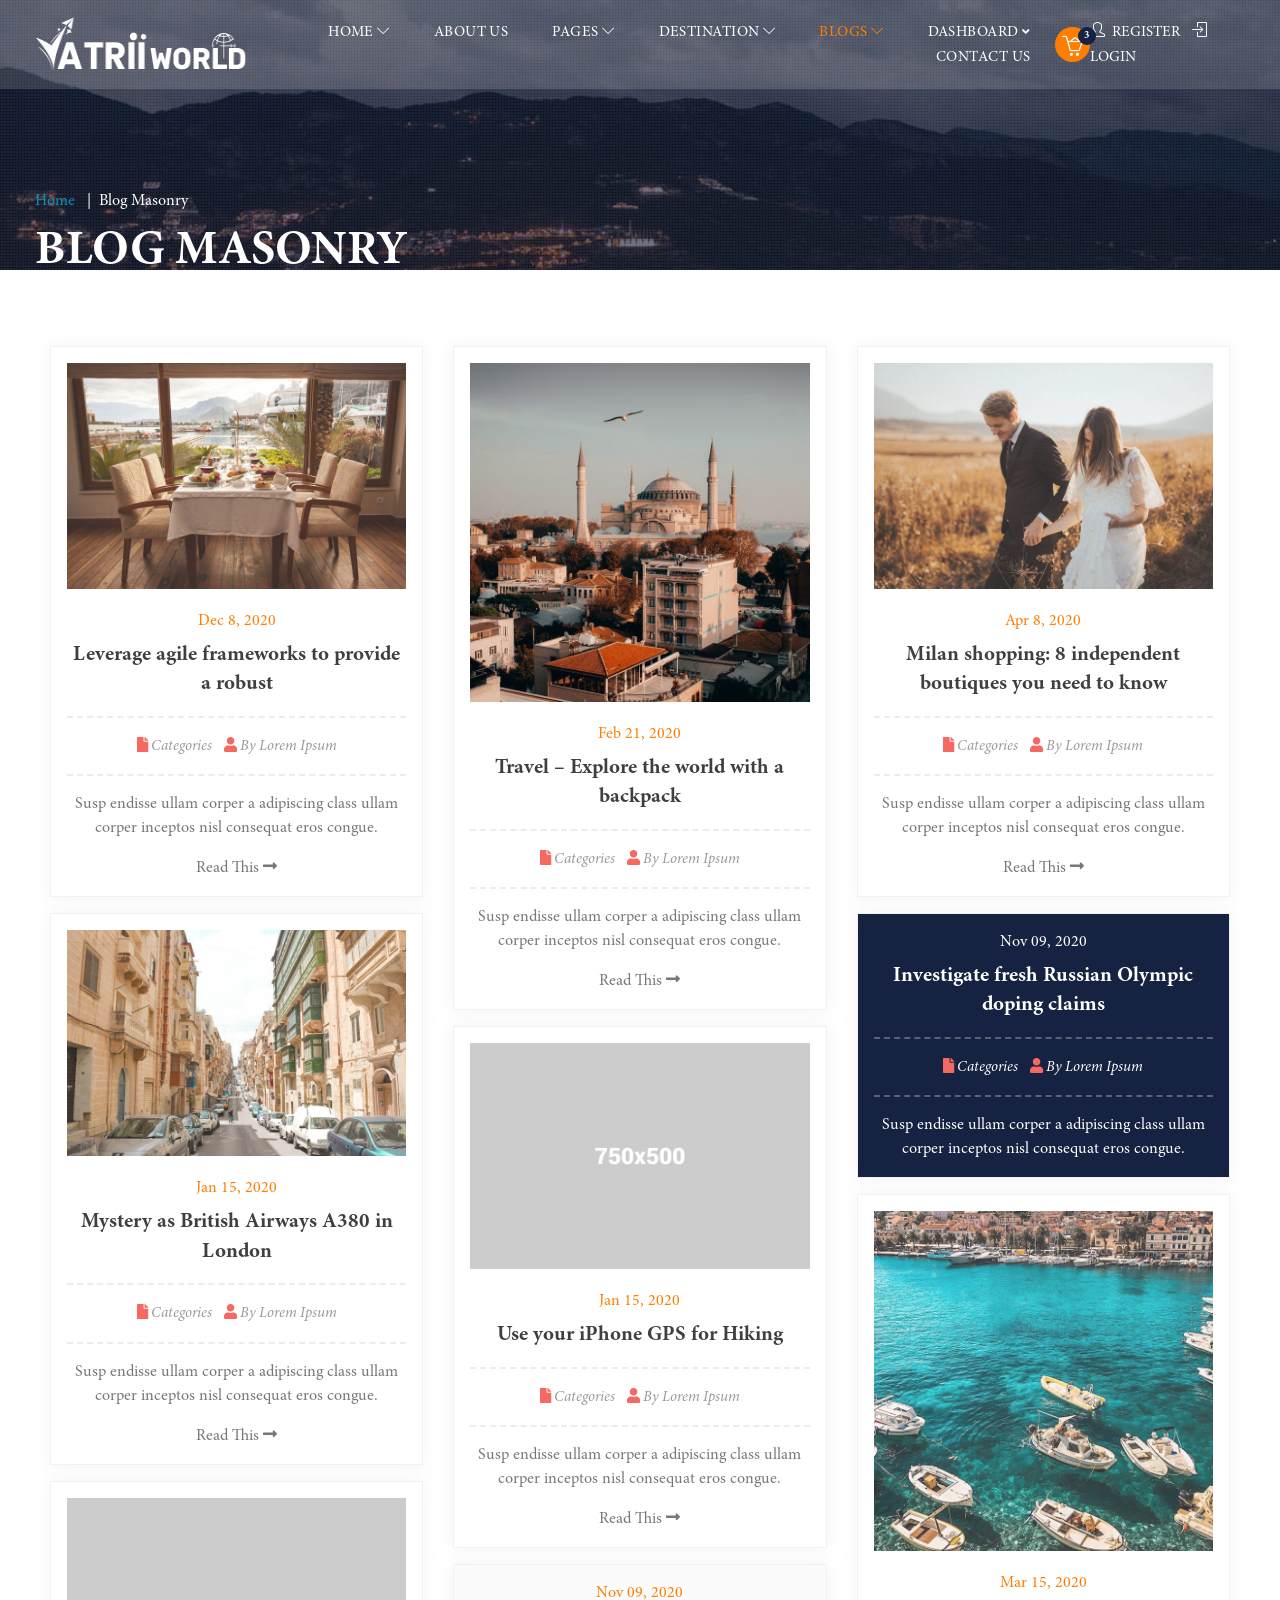
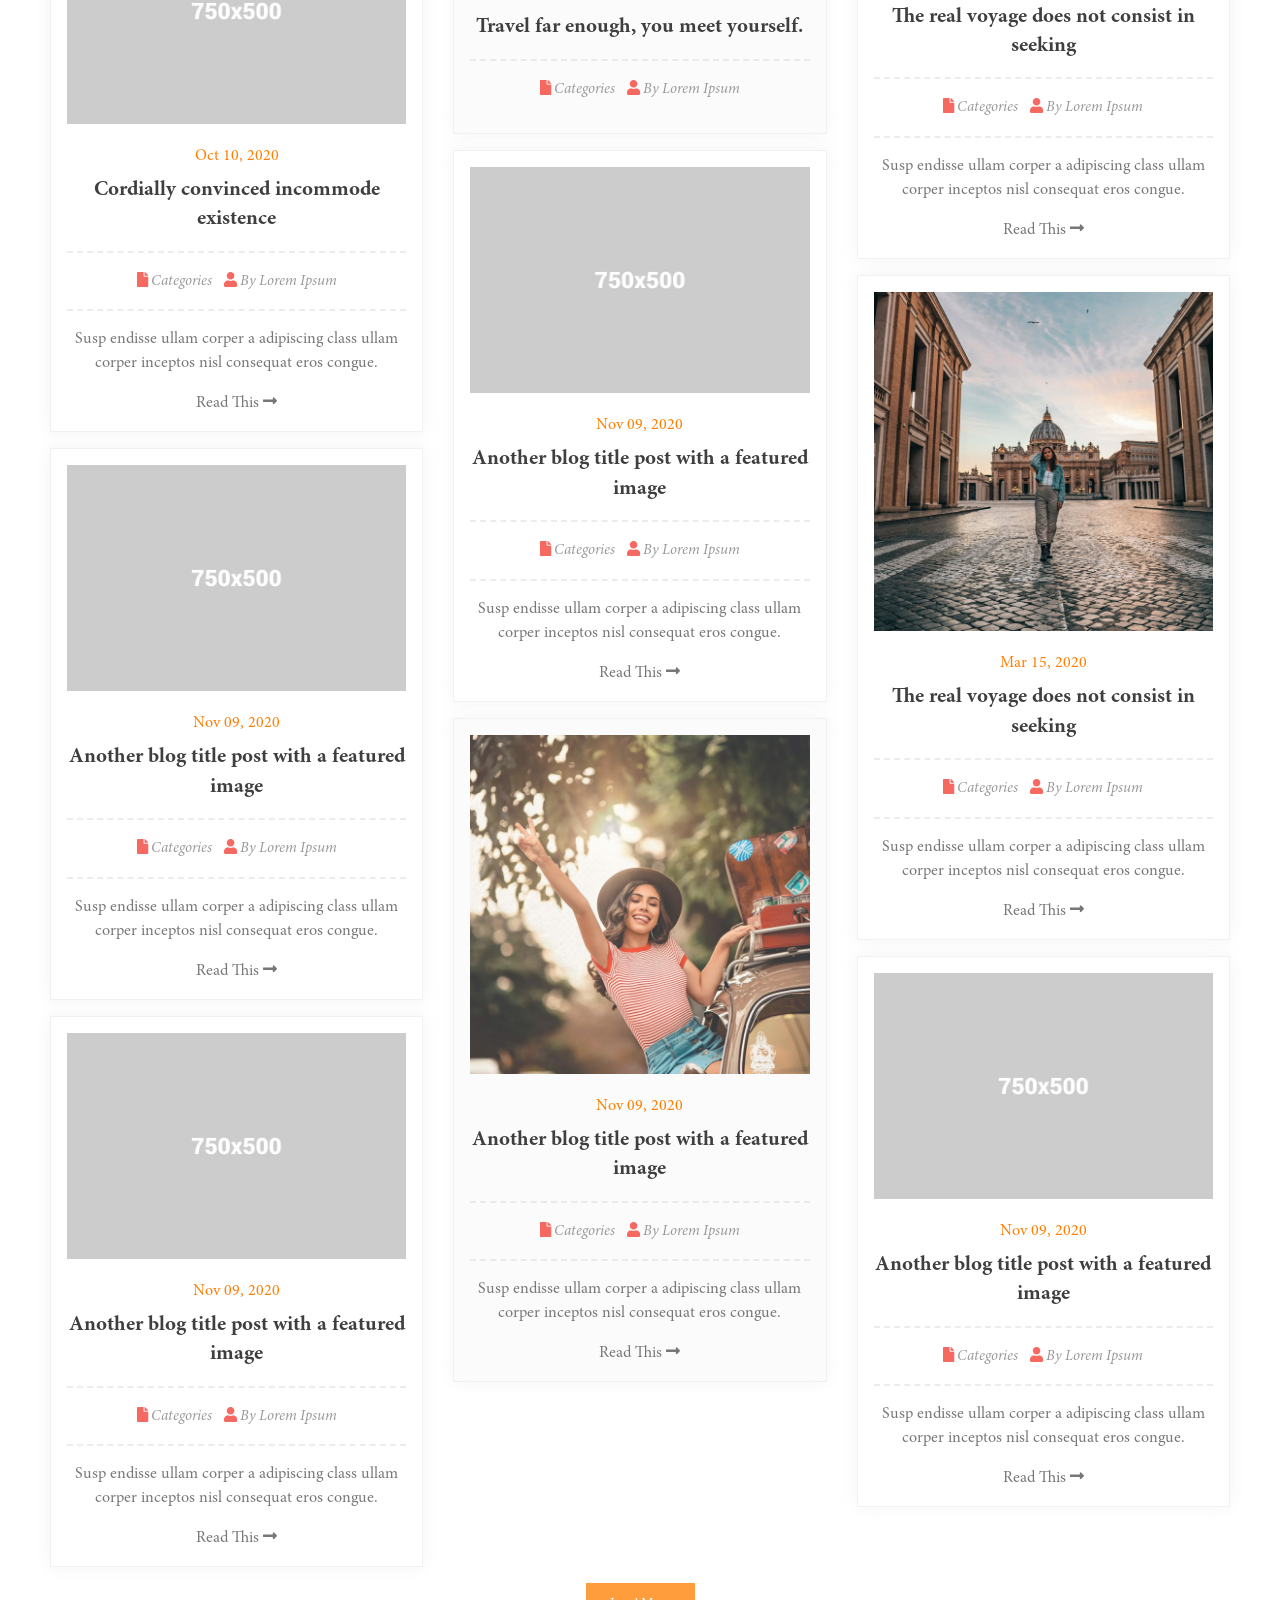
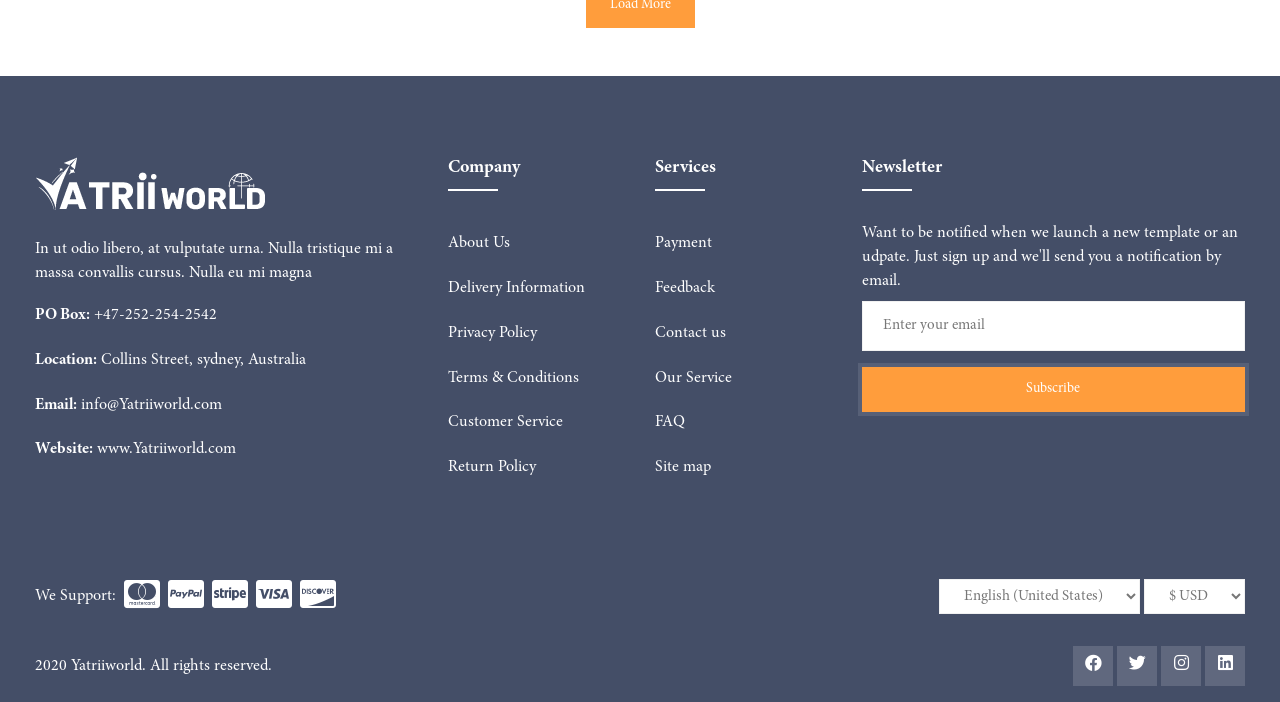
<file: main-file/blog-masonry.html>
<!DOCTYPE html>
<html xmlns="http://www.w3.org/1999/xhtml" lang="zxx">

<head>

    <meta charset="UTF-8">
    <meta name="viewport" content="width=device-width, initial-scale=1">

    <title>Yatriiworld - Travel and Tours Booking Template</title>
    <!-- Favicon -->
    <link rel="shortcut icon" type="image/x-icon" href="images/favicon.png">
    <!-- Bootstrap core CSS -->
    <link href="css/bootstrap.min.css" rel="stylesheet" type="text/css">
    <!--Custom CSS-->
    <link href="css/style.css" rel="stylesheet" type="text/css">
    <!--Plugin CSS-->
    <link href="css/plugin.css" rel="stylesheet" type="text/css">
    <!--Flaticons CSS-->
    <link href="fonts/flaticon.css" rel="stylesheet" type="text/css">
    <!--Font Awesome-->
    <link rel="stylesheet" href="https://cdnjs.cloudflare.com/ajax/libs/font-awesome/4.7.0/css/font-awesome.min.css">
    <link rel="stylesheet" href="https://cdnjs.cloudflare.com/ajax/libs/font-awesome/5.11.2/css/all.min.css">

    <link rel="stylesheet" href="fonts/line-icons.css" type="text/css">
</head>
<body>

    <!-- Preloader -->
    <div id="preloader">
        <div id="status"></div>
    </div>
    <!-- Preloader Ends -->

    <!-- header starts -->
    <header class="main_header_area headerstye-1">
        <!-- Navigation Bar -->
        <div class="header_menu" id="header_menu">
            <nav class="navbar navbar-default">
                <div class="container">
                    <div class="navbar-flex d-flex align-items-center justify-content-between w-100 pb-2 pt-2">
                        <!-- Brand and toggle get grouped for better mobile display -->
                        <div class="navbar-header">
                            <a class="navbar-brand" href="index.html">
                                <img src="images/logo-white.png" alt="image">
                                <img src="images/logo.png" alt="image">
                            </a>
                        </div>
                        <!-- Collect the nav links, forms, and other content for toggling -->
                        <div class="navbar-collapse1 d-flex align-items-center" id="bs-example-navbar-collapse-1">
                            <ul class="nav navbar-nav" id="responsive-menu">
                                <li class="dropdown submenu">
                                    <a href="index.html" class="dropdown-toggle" data-toggle="dropdown" role="button" aria-haspopup="true" aria-expanded="false">Home <i class="icon-arrow-down" aria-hidden="true"></i></a>
                                    <ul class="dropdown-menu">
                                        <li><a href="index.html">Homepage Default</a></li>
                                        <li><a href="index-1.html">Homepage 1</a></li>
                                        <li><a href="index-2.html">Homepage 2</a></li>
                                        <li><a href="index-3.html">Homepage 3</a></li>
                                        <li class="submenu dropdown">
                                            <a href="index-flight.html" class="dropdown-toggle" data-toggle="dropdown" role="button" aria-haspopup="true" aria-expanded="false">Flight<i class="fa fa-angle-right" aria-hidden="true"></i></a>
                                            <ul class="dropdown-menu">
                                                <li><a href="index-flight.html">Homepage Flight</a></li>
                                                <li><a href="flight-list.html">Flight List</a></li>
                                                <li><a href="flight-grid.html">Flight Grid</a></li>
                                                <li><a href="flight-detail.html">Flight Detail</a></li>
                                                <li><a href="flight-booking.html">Flight Booking</a></li>
                                            </ul>
                                        </li>
                                        <li class="submenu dropdown">
                                            <a href="index-car.html" class="dropdown-toggle" data-toggle="dropdown" role="button" aria-haspopup="true" aria-expanded="false">Car<i class="fa fa-angle-right" aria-hidden="true"></i></a>
                                            <ul class="dropdown-menu">
                                                <li><a href="index-car.html">Homepage Car</a></li>
                                                <li><a href="car-list.html">Car List</a></li>
                                                <li><a href="car-grid.html">Car Grid</a></li>
                                                <li><a href="car-detail.html">Car Detail</a></li>
                                                <li><a href="car-booking.html">Car Booking</a></li>
                                            </ul>
                                        </li>
                                        <li class="submenu dropdown">
                                            <a href="index-train.html" class="dropdown-toggle" data-toggle="dropdown" role="button" aria-haspopup="true" aria-expanded="false">Train<i class="fa fa-angle-right" aria-hidden="true"></i></a>
                                            <ul class="dropdown-menu">
                                                <li><a href="index-train.html">Homepage Train</a></li>
                                                <li><a href="train-list.html">Train List</a></li>
                                                <li><a href="train-grid.html">Train Grid</a></li>
                                                <li><a href="train-detail.html">Train Detail</a></li>
                                                <li><a href="train-booking.html">Train Booking</a></li>
                                            </ul>
                                        </li>
                                        <li class="submenu dropdown">
                                            <a href="index-hotel.html" class="dropdown-toggle" data-toggle="dropdown" role="button" aria-haspopup="true" aria-expanded="false">Hotels<i class="fa fa-angle-right" aria-hidden="true"></i></a>
                                            <ul class="dropdown-menu">
                                                <li><a href="index-hotel.html">Homepage Hotel</a></li>
                                                <li><a href="hotel-list.html">Hotel List</a></li>
                                                <li><a href="hotel-grid.html">Hotel Grid</a></li>
                                                <li><a href="hotel-detail.html">Hotel Detail</a></li>
                                                <li><a href="hotel-booking.html">Hotel Booking</a></li>
                                            </ul>
                                        </li>
                                        <li><a href="index-search.html">Homepage Search</a></li>
                                    </ul>
                                </li>

                                <li><a href="about.html">About Us</a></li>
                                <li class="submenu dropdown">
                                    <a href="#" class="dropdown-toggle" data-toggle="dropdown" role="button" aria-haspopup="true" aria-expanded="false">Pages <i class="icon-arrow-down" aria-hidden="true"></i></a> 
                                    <ul class="dropdown-menu">
                                        <li><a href="booking.html">Booking</a></li>
                                        <li><a href="confirmation.html">Confirmation</a></li>
                                        <li class="submenu dropdown">
                                            <a href="gallery.html" class="dropdown-toggle" data-toggle="dropdown" role="button" aria-haspopup="true" aria-expanded="false">Gallery<i class="fa fa-angle-right" aria-hidden="true"></i></a>
                                            <ul class="dropdown-menu">
                                                <li><a href="gallery.html">Gallery</a></li>
                                                <li><a href="gallery1.html">Gallery Masonry</a></li>
                                            </ul>
                                        </li>
                                        <li class="submenu dropdown">
                                            <a href="404.html" class="dropdown-toggle" data-toggle="dropdown" role="button" aria-haspopup="true" aria-expanded="false">Error<i class="fa fa-angle-right" aria-hidden="true"></i></a>
                                            <ul class="dropdown-menu">
                                                <li><a href="404.html">Error Page 1</a></li>
                                                <li><a href="404-1.html">Error Page 2</a></li>
                                            </ul>
                                        </li>
                                        <li class="submenu dropdown">
                                            <a href="comingsoon.html" class="dropdown-toggle" data-toggle="dropdown" role="button" aria-haspopup="true" aria-expanded="false">Comming Soon<i class="fa fa-angle-right" aria-hidden="true"></i></a>
                                            <ul class="dropdown-menu">
                                                <li><a href="comingsoon.html">Coming Soon 1</a></li>
                                                <li><a href="comingsoon-1.html">Coming Soon 2</a></li>
                                            </ul>
                                        </li>
                                        <li class="submenu dropdown">
                                            <a href="#" class="dropdown-toggle" data-toggle="dropdown" role="button" aria-haspopup="true" aria-expanded="false">Shop <i class="fa fa-angle-right" aria-hidden="true"></i></a>
                                            <ul class="dropdown-menu">
                                                <li><a href="shop-grid1.html">Right Grid</a></li>
                                                <li><a href="shop-list1.html">Right List</a></li>
                                                <li><a href="shop-detail.html">Shop Single One</a></li>
                                                <li><a href="cart.html">Cart</a></li>
                                                <li><a href="checkout.html">Checkout</a></li>
                                                <li><a href="login.html">Account</a></li>
                                                <li><a href="wishlist.html">Wishlist</a></li>
                                                <li><a href="forgot-password.html">Forgot Password</a></li>
                                            </ul>
                                        </li>
                                        <li><a href="faq.html">Faq</a></li>
                                        <li><a href="testimonial.html">Testimonials</a></li>
                                        <li><a href="pricing.html">Pricing</a></li>
                                    </ul> 
                                </li>

                                <li class="submenu dropdown">
                                    <a href="destination.html" class="dropdown-toggle" data-toggle="dropdown" role="button" aria-haspopup="true" aria-expanded="false">Destination <i class="icon-arrow-down" aria-hidden="true"></i></a> 
                                    <ul class="dropdown-menu">
                                        <li><a href="destination-list.html">Destination List</a></li>
                                        <li><a href="destination-grid.html">Destination Grid</a></li>
                                        <li><a href="destination-full.html">Destination Fullwidth</a></li>
                                        <li><a href="destination-left.html">Destination Left</a></li>
                                        <li><a href="destination-list.html">Destination Right</a></li>
                                        <li><a href="destination-masonry.html">Destination Masonry</a></li>
                                        <li class="submenu dropdown">
                                            <a href="destination-single.html" class="dropdown-toggle" data-toggle="dropdown" role="button" aria-haspopup="true" aria-expanded="false">Destination Single<i class="fa fa-angle-right" aria-hidden="true"></i></a>
                                            <ul class="dropdown-menu">
                                                <li><a href="destination-single.html">Destination Single 1</a></li>
                                                <li><a href="destination-single1.html">Destination Single 2</a></li>
                                                <li><a href="destination-single-full.html">Destination Single Full</a></li>
                                            </ul>
                                        </li>
                                    </ul> 
                                </li>

                                <li class="submenu dropdown active">
                                    <a href="blog-home.html" class="dropdown-toggle" data-toggle="dropdown" role="button" aria-haspopup="true" aria-expanded="false">Blogs <i class="icon-arrow-down" aria-hidden="true"></i></a> 
                                    <ul class="dropdown-menu">
                                        <li><a href="blog-list.html">Blog List</a></li>
                                        <li><a href="blog-grid.html">Blog Grid</a></li>
                                        <li><a href="blog-full.html">Blog Fullwidth</a></li>
                                        <li><a href="blog-left.html">Blog Left</a></li>
                                        <li><a href="blog-list.html">Blog Right</a></li>
                                        <li><a href="blog-masonry.html">Blog Masonry</a></li>
                                        <li><a href="blog-single.html">Blog Single</a></li>
                                        <li><a href="blog-single-full.html">Blog Single Full</a></li>
                                    </ul> 
                                </li>  
                                <li class="submenu dropdown">
                                    <a href="dashboard.html" class="dropdown-toggle" data-toggle="dropdown" role="button" aria-haspopup="true" aria-expanded="false">Dashboard <i class="fa fa-angle-down" aria-hidden="true"></i></a> 
                                    <ul class="dropdown-menu">
                                        <li><a href="dashboard.html">Dashboard</a></li>
                                        <li><a href="dashboard-my-profile.html">User Profile</a></li>
                                        <li><a href="dashboard-list.html">User Wishlist</a></li>
                                        <li><a href="dashboard-messages.html">User Messages</a></li>
                                        <li><a href="dashboard-history.html">Booking History</a></li>
                                        <li><a href="dashboard-add-new.html">Add New</a></li>
                                        <li><a href="dashboard-list.html">Tour List</a></li>
                                        <li><a href="dashboard-reviews.html">Dashboard Reviews</a></li>
                                    </ul>
                                </li> 
                                <li><a href="contact.html">Contact Us</a></li>
                            </ul>
                            <div class="header_sidemenu">
                                <div class="mhead">
                                    <span class="menu-ham">
                                        <a href="#" class="cart-icon d-flex align-items-center ml-1"><i class="icon-basket-loaded"></i><span class="cart-label">3</span></a>
                                    </span>
                                </div>
                            </div>
                        </div><!-- /.navbar-collapse -->   

                        <div class="register-login">
                            <a href="#" class="mr-2" data-toggle="modal" data-target="#register"><i class="icon-user mr-1"></i> Register</a>
                            <a href="#" data-toggle="modal" data-target="#login"><i class="icon-login mr-1"></i> Login</a>
                        </div>   
                        <div id="slicknav-mobile"></div>
                    </div>
                </div><!-- /.container-fluid --> 
            </nav>
        </div>
        <!-- Navigation Bar Ends -->
    </header>
    <!-- header ends -->

    <!-- BreadCrumb Starts -->  
    <section class="breadcrumb-main pb-0" style="background-image: url(images/bg/bg8.jpg);">
        <div class="breadcrumb-outer pt-10">
            <div class="container">
                <div class="breadcrumb-content d-md-flex align-items-center pt-10">
                    <h2 class="mb-0">Blog Masonry</h2>
                    <nav aria-label="breadcrumb">
                        <ul class="breadcrumb">
                            <li class="breadcrumb-item"><a href="#">Home</a></li>
                            <li class="breadcrumb-item active" aria-current="page">Blog Masonry</li>
                        </ul>
                    </nav>
                </div>
            </div>
        </div>
        <div class="dot-overlay"></div>
    </section>
    <!-- BreadCrumb Ends -->  

    <!-- blog starts -->
    <section class="blog pb-6">
        <div class="container">
            <div class="blog-main">
                <div class="row">    
                    <div class="col-lg-4 col-md-6 col-sm-12 col-xs-12 mansonry-item mb-2">
                        <div class="blog-full text-center p-3">
                            <img src="images/blog/blog1.jpg" alt="">
                            <div class="blog-content pb-0">
                                <span class="h-date pink mb-1 font-weight-light d-block"> Dec 8, 2020</span>
                                <h3 class="mb-2"><a href="#" class="">Leverage agile frameworks to provide a robust</a></h3>
                                <p class="date-cats mb-0 border-t pt-2 pb-2">
                                    <a href="#" class="mr-2"><i class="fa fa-file"></i> Categories</a> <a href="#" class=""><i class="fa fa-user"></i> By Lorem Ipsum</a>
                                </p> 
                                <p class="mb-2 border-t pt-2">Susp endisse ullam corper a adipiscing class ullam corper inceptos nisl consequat eros congue.</p>  
                                <a href="" class="grey font-weight-light">Read This <i class="fa fa-long-arrow-alt-right"></i></a>
                            </div>                        
                        </div>
                    </div>

                    <div class="col-lg-4 col-md-6 col-sm-12 col-xs-12  mansonry-item mb-2">
                        <div class="blog-full text-center p-3">
                            <img src="images/destination/destination3.jpg" alt="">
                            <div class="blog-content pb-0">
                                <span class="h-date pink mb-1 font-weight-light d-block"> Feb 21, 2020</span>
                                <h3 class="mb-2"><a href="#" class="">Travel – Explore the world with a backpack</a></h3>
                                <p class="date-cats mb-0 border-t pt-2 pb-2">
                                    <a href="#" class="mr-2"><i class="fa fa-file"></i> Categories</a> <a href="#" class=""><i class="fa fa-user"></i> By Lorem Ipsum</a>
                                </p> 
                                <p class="mb-2 border-t pt-2">Susp endisse ullam corper a adipiscing class ullam corper inceptos nisl consequat eros congue.</p>  
                                <a href="" class="grey font-weight-light">Read This <i class="fa fa-long-arrow-alt-right"></i></a>
                            </div>                        
                        </div>
                    </div>

                    <div class="col-lg-4 col-md-6 col-sm-12 col-xs-12  mansonry-item mb-2">
                        <div class="blog-full text-center p-3">
                            <img src="images/blog/blog3.jpg" alt="">
                            <div class="blog-content pb-0">
                                <span class="h-date pink mb-1 font-weight-light d-block"> Apr 8, 2020</span>
                                <h3 class="mb-2"><a href="#" class="">Milan shopping: 8 independent boutiques you need to know</a></h3>
                                <p class="date-cats mb-0 border-t pt-2 pb-2">
                                    <a href="#" class="mr-2"><i class="fa fa-file"></i> Categories</a> <a href="#" class=""><i class="fa fa-user"></i> By Lorem Ipsum</a>
                                </p> 
                                <p class="mb-2 border-t pt-2">Susp endisse ullam corper a adipiscing class ullam corper inceptos nisl consequat eros congue.</p>  
                                <a href="" class="grey font-weight-light">Read This <i class="fa fa-long-arrow-alt-right"></i></a>
                            </div>                        
                        </div>
                    </div>

                    <div class="col-lg-4 col-md-6 col-sm-12 col-xs-12 mansonry-item mb-2">
                        <div class="blog-full text-center p-3">
                            <img src="images/blog/blog4.jpg" alt="">
                            <div class="blog-content pb-0">
                                <span class="h-date pink mb-1 font-weight-light d-block"> Jan 15, 2020</span>
                                <h3 class="mb-2"><a href="#" class="">Mystery as British Airways A380 in London</a></h3>
                                <p class="date-cats mb-0 border-t pt-2 pb-2">
                                    <a href="#" class="mr-2"><i class="fa fa-file"></i> Categories</a> <a href="#" class=""><i class="fa fa-user"></i> By Lorem Ipsum</a>
                                </p> 
                                <p class="mb-2 border-t pt-2">Susp endisse ullam corper a adipiscing class ullam corper inceptos nisl consequat eros congue.</p>  
                                <a href="" class="grey font-weight-light">Read This <i class="fa fa-long-arrow-alt-right"></i></a>
                            </div>                        
                        </div>
                    </div>

                    <div class="col-lg-4 col-md-6 col-sm-12 col-xs-12 mansonry-item mb-2">
                        <div class="blog-full text-center p-3 bg-navy">
                            <div class="blog-content p-0">
                                <span class="h-date white mb-1 font-weight-light d-block"> Nov 09, 2020</span>
                                <h3 class="mb-2"><a href="#" class="white">Investigate fresh Russian Olympic doping claims</a></h3>
                                <p class="date-cats mb-0 border-t pt-2 pb-2">
                                    <a href="#" class="mr-2 white"><i class="fa fa-file"></i> Categories</a> <a href="#" class="white"><i class="fa fa-user"></i> By Lorem Ipsum</a>
                                </p> 
                                <p class="mb-0 border-t pt-2 white">Susp endisse ullam corper a adipiscing class ullam corper inceptos nisl consequat eros congue.</p>  
                            </div>                        
                        </div>
                    </div>

                    <div class="col-lg-4 col-md-6 col-sm-12 col-xs-12 mansonry-item mb-2">
                        <div class="blog-full text-center p-3">
                            <img src="images/blog/blog6.jpg" alt="">
                            <div class="blog-content pb-0">
                                <span class="h-date pink mb-1 font-weight-light d-block"> Jan 15, 2020</span>
                                <h3 class="mb-2"><a href="#" class="">Use your iPhone GPS for Hiking</a></h3>
                                <p class="date-cats mb-0 border-t pt-2 pb-2">
                                    <a href="#" class="mr-2"><i class="fa fa-file"></i> Categories</a> <a href="#" class=""><i class="fa fa-user"></i> By Lorem Ipsum</a>
                                </p> 
                                <p class="mb-2 border-t pt-2">Susp endisse ullam corper a adipiscing class ullam corper inceptos nisl consequat eros congue.</p>  
                                <a href="" class="grey font-weight-light">Read This <i class="fa fa-long-arrow-alt-right"></i></a>
                            </div>                        
                        </div>
                    </div>

                    <div class="col-lg-4 col-md-6 col-sm-12 col-xs-12 mansonry-item mb-2">
                        <div class="blog-full text-center p-3">
                            <img src="images/destination/destination6.jpg" alt="">
                            <div class="blog-content pb-0">
                                <span class="h-date pink mb-1 font-weight-light d-block"> Mar 15, 2020</span>
                                <h3 class="mb-2"><a href="#" class="">The real voyage does not consist in seeking </a></h3>
                                <p class="date-cats mb-0 border-t pt-2 pb-2">
                                    <a href="#" class="mr-2"><i class="fa fa-file"></i> Categories</a> <a href="#" class=""><i class="fa fa-user"></i> By Lorem Ipsum</a>
                                </p> 
                                <p class="mb-2 border-t pt-2">Susp endisse ullam corper a adipiscing class ullam corper inceptos nisl consequat eros congue.</p>  
                                <a href="" class="grey font-weight-light">Read This <i class="fa fa-long-arrow-alt-right"></i></a>
                            </div>                        
                        </div>
                    </div>

                    <div class="col-lg-4 col-md-6 col-sm-12 col-xs-12 mansonry-item mb-2">
                        <div class="blog-full text-center p-3">
                            <img src="images/blog/blog7.jpg" alt="">
                            <div class="blog-content pb-0">
                                <span class="h-date pink mb-1 font-weight-light d-block"> Oct 10, 2020</span>
                                <h3 class="mb-2"><a href="#" class="">Cordially convinced incommode existence</a></h3>
                                <p class="date-cats mb-0 border-t pt-2 pb-2">
                                    <a href="#" class="mr-2"><i class="fa fa-file"></i> Categories</a> <a href="#" class=""><i class="fa fa-user"></i> By Lorem Ipsum</a>
                                </p> 
                                <p class="mb-2 border-t pt-2">Susp endisse ullam corper a adipiscing class ullam corper inceptos nisl consequat eros congue.</p>  
                                <a href="" class="grey font-weight-light">Read This <i class="fa fa-long-arrow-alt-right"></i></a>
                            </div>                        
                        </div>
                    </div>

                    <div class="col-lg-4 col-md-6 col-sm-12 col-xs-12 mansonry-item mb-2">
                        <div class="blog-full text-center p-3 bg-lgrey">
                            <div class="blog-content p-0">
                                <span class="h-date pink mb-1 font-weight-light d-block"> Nov 09, 2020</span>
                                <h3 class="mb-2"><a href="#" class="">Travel far enough, you meet yourself.</a></h3>
                                <p class="date-cats mb-0 border-t pt-2 pb-2">
                                    <a href="#" class="mr-2"><i class="fa fa-file"></i> Categories</a> <a href="#" class=""><i class="fa fa-user"></i> By Lorem Ipsum</a>
                                </p> 
                            </div>                        
                        </div>
                    </div>

                    <div class="col-lg-4 col-md-6 col-sm-12 col-xs-12  mansonry-item mb-2">
                        <div class="blog-full text-center p-3">
                            <img src="images/blog/blog9.jpg" alt="">
                            <div class="blog-content pb-0">
                                <span class="h-date pink mb-1 font-weight-light d-block"> Nov 09, 2020</span>
                                <h3 class="mb-2"><a href="#" class="">Another blog title post with a featured image</a></h3>
                                <p class="date-cats mb-0 border-t pt-2 pb-2">
                                    <a href="#" class="mr-2"><i class="fa fa-file"></i> Categories</a> <a href="#" class=""><i class="fa fa-user"></i> By Lorem Ipsum</a>
                                </p> 
                                <p class="mb-2 border-t pt-2">Susp endisse ullam corper a adipiscing class ullam corper inceptos nisl consequat eros congue.</p>  
                                <a href="" class="grey font-weight-light">Read This <i class="fa fa-long-arrow-alt-right"></i></a>
                            </div>                        
                        </div>
                    </div>

                    <div class="col-lg-4 col-md-6 col-sm-12 col-xs-12  mansonry-item mb-2">
                        <div class="blog-full text-center p-3">
                            <img src="images/destination/destination5.jpg" alt="">
                            <div class="blog-content pb-0">
                                <span class="h-date pink mb-1 font-weight-light d-block"> Mar 15, 2020</span>
                                <h3 class="mb-2"><a href="#" class="">The real voyage does not consist in seeking </a></h3>
                                <p class="date-cats mb-0 border-t pt-2 pb-2">
                                    <a href="#" class="mr-2"><i class="fa fa-file"></i> Categories</a> <a href="#" class=""><i class="fa fa-user"></i> By Lorem Ipsum</a>
                                </p> 
                                <p class="mb-2 border-t pt-2">Susp endisse ullam corper a adipiscing class ullam corper inceptos nisl consequat eros congue.</p>  
                                <a href="" class="grey font-weight-light">Read This <i class="fa fa-long-arrow-alt-right"></i></a>
                            </div>                        
                        </div>
                    </div>

                    <div class="col-lg-4 col-md-6 col-sm-12 col-xs-12  mansonry-item mb-2">
                        <div class="blog-full text-center p-3">
                            <img src="images/blog/blog10.jpg" alt="">
                            <div class="blog-content pb-0">
                                <span class="h-date pink mb-1 font-weight-light d-block"> Nov 09, 2020</span>
                                <h3 class="mb-2"><a href="#" class="">Another blog title post with a featured image</a></h3>
                                <p class="date-cats mb-0 border-t pt-2 pb-2">
                                    <a href="#" class="mr-2"><i class="fa fa-file"></i> Categories</a> <a href="#" class=""><i class="fa fa-user"></i> By Lorem Ipsum</a>
                                </p> 
                                <p class="mb-2 border-t pt-2">Susp endisse ullam corper a adipiscing class ullam corper inceptos nisl consequat eros congue.</p>  
                                <a href="" class="grey font-weight-light">Read This <i class="fa fa-long-arrow-alt-right"></i></a>
                            </div>                        
                        </div>
                    </div>

                    <div class="col-lg-4 col-md-6 col-sm-12 col-xs-12  mansonry-item mb-2">
                        <div class="blog-full text-center p-3 bg-lgrey">
                            <img src="images/destination/destination8.jpg" alt="">
                            <div class="blog-content pb-0">
                                <span class="h-date pink mb-1 font-weight-light d-block"> Nov 09, 2020</span>
                                <h3 class="mb-2"><a href="#" class="">Another blog title post with a featured image</a></h3>
                                <p class="date-cats mb-0 border-t pt-2 pb-2">
                                    <a href="#" class="mr-2"><i class="fa fa-file"></i> Categories</a> <a href="#" class=""><i class="fa fa-user"></i> By Lorem Ipsum</a>
                                </p> 
                                <p class="mb-2 border-t pt-2">Susp endisse ullam corper a adipiscing class ullam corper inceptos nisl consequat eros congue.</p>  
                                <a href="" class="grey font-weight-light">Read This <i class="fa fa-long-arrow-alt-right"></i></a>
                            </div>                        
                        </div>
                    </div>

                    <div class="col-lg-4 col-md-6 col-sm-12 col-xs-12  mansonry-item mb-2">
                        <div class="blog-full text-center p-3">
                            <img src="images/blog/blog9.jpg" alt="">
                            <div class="blog-content pb-0">
                                <span class="h-date pink mb-1 font-weight-light d-block"> Nov 09, 2020</span>
                                <h3 class="mb-2"><a href="#" class="">Another blog title post with a featured image</a></h3>
                                <p class="date-cats mb-0 border-t pt-2 pb-2">
                                    <a href="#" class="mr-2"><i class="fa fa-file"></i> Categories</a> <a href="#" class=""><i class="fa fa-user"></i> By Lorem Ipsum</a>
                                </p> 
                                <p class="mb-2 border-t pt-2">Susp endisse ullam corper a adipiscing class ullam corper inceptos nisl consequat eros congue.</p>  
                                <a href="" class="grey font-weight-light">Read This <i class="fa fa-long-arrow-alt-right"></i></a>
                            </div>                        
                        </div>
                    </div>

                    <div class="col-lg-4 col-md-6 col-sm-12 col-xs-12  mansonry-item mb-2">
                        <div class="blog-full text-center p-3">
                            <img src="images/blog/blog9.jpg" alt="">
                            <div class="blog-content pb-0">
                                <span class="h-date pink mb-1 font-weight-light d-block"> Nov 09, 2020</span>
                                <h3 class="mb-2"><a href="#" class="">Another blog title post with a featured image</a></h3>
                                <p class="date-cats mb-0 border-t pt-2 pb-2">
                                    <a href="#" class="mr-2"><i class="fa fa-file"></i> Categories</a> <a href="#" class=""><i class="fa fa-user"></i> By Lorem Ipsum</a>
                                </p> 
                                <p class="mb-2 border-t pt-2">Susp endisse ullam corper a adipiscing class ullam corper inceptos nisl consequat eros congue.</p>  
                                <a href="" class="grey font-weight-light">Read This <i class="fa fa-long-arrow-alt-right"></i></a>
                            </div>                        
                        </div>
                    </div>

                </div>    
            </div>
            <div class="blog-button text-center">
                <a href="blog-single.php" class="nir-btn">Load More</a>
            </div> 
        </div>
    </section>
    <!-- blog Ends -->

    <!-- footer starts -->
    <footer style="background-image:url(images/bg/bg3.jpg);" class="pt-10">
        <div class="footer-upper pb-5">
            <div class="container">
                <div class="row">
                    <div class="col-lg-4 col-md-6 col-sm-12 col-xs-12 mb-4">
                        <div class="footer-links">
                            <img src="images/logo-white.png" alt="">
                            <p class="mt-3">
                                In ut odio libero, at vulputate urna. Nulla tristique mi a massa convallis cursus. Nulla eu mi magna
                            </p>
                            <ul>
                                <li><strong>PO Box:</strong> +47-252-254-2542</li>
                                <li><strong>Location:</strong> Collins Street, sydney, Australia</li>
                                <li><strong>Email:</strong> info@Yatriiworld.com</li>
                                <li><strong>Website:</strong> www.Yatriiworld.com</li>
                            </ul>
                        </div>
                    </div>
                    <div class="col-lg-2 col-md-6 col-sm-12 col-xs-12 mb-4">
                        <div class="footer-links">
                            <h4 class="white">Company</h4>
                            <ul>
                                <li><a href="about-us.html">About Us</a></li>
                                <li><a href="#">Delivery Information</a></li>
                                <li><a href="#">Privacy Policy</a></li>
                                <li><a href="#">Terms &amp; Conditions</a></li>
                                <li><a href="#">Customer Service</a></li>
                                <li><a href="#">Return Policy</a></li>
                            </ul>
                        </div>
                    </div>
                    <div class="col-lg-2 col-md-6 col-sm-12 col-xs-12 mb-4">
                        <div class="footer-links">
                            <h4 class="white">Services</h4>
                            <ul>
                                <li><a href="#">Payment</a></li>
                                <li><a href="#">Feedback</a></li>
                                <li><a href="#">Contact us</a></li>
                                <li><a href="#">Our Service</a></li>
                                <li><a href="#">FAQ</a></li>
                                <li><a href="#">Site map</a></li>
                            </ul>
                        </div>
                    </div>
                    <div class="col-lg-4 col-md-6 col-sm-12 col-xs-12 mb-4">
                        <div class="footer-links">
                            <h4 class="white">Newsletter</h4>
                            <p>Want to be notified when we launch a new template or an udpate. Just sign up and we'll send you a notification by email.</p>
                            <div class="newsletter-form">
                                <form>
                                    <input type="email" placeholder="Enter your email">
                                    <input type="submit" class="nir-btn mt-2 w-100" value="Subscribe">
                                </form>
                            </div> 
                        </div>     
                    </div>
                </div>
            </div>
        </div>
        <div class="footer-payment">
            <div class="container">
                <div class="footer-pay d-md-flex align-items-center justify-content-between pt-2 pb-2">
                    <div class="footer-payment-nav">
                        <ul class="d-md-flex align-items-center">
                            <li class="mr-2">We Support:</li>
                            <li class="mr-2"><i class="fab fa-cc-mastercard"></i></li>
                            <li class="mr-2"><i class="fab fa-cc-paypal"></i></li>
                            <li class="mr-2"><i class="fab fa-cc-stripe"></i></li>
                            <li class="mr-2"><i class="fab fa-cc-visa"></i></li>
                            <li class="mr-2"><i class="fab fa-cc-discover"></i></li>
                        </ul>
                    </div>
                    <div class="footer-payment-nav mb-0">
                        <ul>
                            <li>
                                <select>
                                    <option>English (United States)</option>
                                    <option>English (United States)</option>                                
                                    <option>English (United States)</option>
                                    <option>English (United States)</option>
                                    <option>English (United States)</option>
                                </select>
                            </li>
                            <li>
                                <select>
                                    <option>$ USD</option>
                                    <option>$ USD</option>
                                    <option>$ USD</option>
                                    <option>$ USD</option>
                                    <option>$ USD</option>
                                </select>
                            </li>
                        </ul>
                    </div>
                </div>    
            </div>
        </div>
        <div class="footer-copyright pt-2 pb-2">
            <div class="container">
                <div class="copyright-inner d-md-flex align-items-center justify-content-between">
                    <div class="copyright-text">
                        <p class="m-0 white">2020 Yatriiworld. All rights reserved.</p>
                    </div>
                    <div class="social-links">
                        <ul>  
                            <li><a href="#"><i class="fab fa-facebook" aria-hidden="true"></i></a></li>
                            <li><a href="#"><i class="fab fa-twitter" aria-hidden="true"></i></a></li>
                            <li><a href="#"><i class="fab fa-instagram" aria-hidden="true"></i></a></li>
                            <li><a href="#"><i class="fab fa-linkedin" aria-hidden="true"></i></a></li>
                        </ul>
                    </div>
                </div>    
            </div>
        </div>
        <div class="overlay"></div>
    </footer>
    <!-- footer ends -->
    
    <!-- Back to top start -->
    <div id="back-to-top">
        <a href="#"></a>
    </div>
    <!-- Back to top ends -->

    <!-- search popup -->
    <div id="search1">
        <button type="button" class="close">×</button>
        <form>
            <input type="search" value="" placeholder="type keyword(s) here" />
            <button type="submit" class="btn btn-primary">Search</button>
        </form>
    </div>

    <!-- Register Modal -->
    <div class="modal fade" id="register" tabindex="-1" role="dialog" aria-hidden="true">
        <div class="modal-dialog modal-dialog-centered" role="document">
            <div class="modal-content">
                <div class="modal-header bordernone p-0">
                    <button type="button" class="close" data-dismiss="modal" aria-label="Close">
                        <span aria-hidden="true">&times;</span>
                    </button>
                </div>
                <div class="modal-body p-0">
                    <div class="login-content p-4 text-center">
                        <div class="login-title section-border">
                            <h3 class="pink mb-1">Register</h3>  
                            <p>Access thousands of online classes in design, business, and more!</p>                  
                        </div>
                        <div class="login-form text-center">
                            <form>
                                <div class="form-group">
                                    <input type="text" placeholder="Enter Full Name">
                                </div>
                                <div class="form-group">
                                    <input type="email" placeholder="Enter email address">
                                </div>
                                <div class="form-group">
                                    <input type="password" placeholder="Enter password">
                                </div>
                                <div class="form-group">
                                    <input type="password" placeholder="Confirm password">
                                </div>
                            </form>
                            <div class="form-btn">
                                <a href="#" class="nir-btn">Register</a>
                            </div>
                            <div class="form-group mb-0 form-checkbox mt-3">
                                <input type="checkbox"> By clicking this, you are agree to to<a href="#" class=""> our terms of use</a> and <a href="#" class="">privacy policy</a> including the use of cookies
                            </div>
                        </div>
                        <div class="login-social border-t mt-3 pt-2 mb-3">
                            <p class="mb-2">OR continue with</p>
                            <a href="#" class="btn-facebook"><i class="fab fa-facebook" aria-hidden="true"></i> Facebook</a>
                            <a href="#" class="btn-twitter"><i class="fab fa-twitter" aria-hidden="true"></i> Twitter</a>
                            <a href="#" class="btn-google"><i class="fab fa-google" aria-hidden="true"></i> Google</a>
                        </div>
                        <div class="sign-up">
                            <p class="m-0">Already have an account? <a href="login.html" class="pink">Login</a></p>
                        </div>                
                    </div>
                </div>
            </div>
        </div>
    </div>

    <!-- login Modal -->
    <div class="modal fade" id="login" tabindex="-1" role="dialog" aria-hidden="true">
        <div class="modal-dialog modal-dialog-centered" role="document">
            <div class="modal-content">
                <div class="modal-header bordernone p-0">
                    <button type="button" class="close" data-dismiss="modal" aria-label="Close">
                        <span aria-hidden="true">&times;</span>
                    </button>
                </div>
                <div class="modal-body p-0">
                    <div class="login-content p-4 text-center">
                        <div class="login-title section-border">
                            <h3 class="pink">Login</h3>                    
                        </div>
                        <div class="login-form">
                            <form>
                                <div class="form-group">
                                    <input type="email" placeholder="Enter email address">
                                </div>
                                <div class="form-group">
                                    <input type="password" placeholder="Enter password">
                                </div>
                            </form>
                            <div class="form-btn">
                                <a href="#" class="nir-btn">LOGIN</a>
                            </div>
                            <div class="form-group mb-0 form-checkbox mt-3">
                                <input type="checkbox"> Remember Me | <a href="#" class="">Forgot password?</a>
                            </div>
                        </div>
                        <div class="login-social border-t mt-3 pt-2 mb-3">
                            <p class="mb-2">OR continue with</p>
                            <a href="#" class="btn-facebook"><i class="fab fa-facebook" aria-hidden="true"></i> Facebook</a>
                            <a href="#" class="btn-twitter"><i class="fab fa-twitter" aria-hidden="true"></i> Twitter</a>
                        </div>
                        <div class="sign-up">
                            <p class="m-0">Do not have an account? <a href="login.html" class="pink">Sign Up</a></p>
                        </div>                
                    </div>
                </div>
            </div>
        </div>
    </div>

    <!-- header side menu --> 
    <div class="header_sidemenu">
        <div class="header_sidemenu_in">
            <div class="menu">
                <div class="close-menu">
                    <i class="fa fa-times white"></i>
                </div>
                 <div class="m-contentmain">
                    <div class="cart-main">
                        <div class="cart-box">
                            <div class="popup-container">
                                <h5 class="p-3 mb-0 bg-pink white text-caps">My Carts(3 Items)</h5>
                                <div class="cart-entry d-flex align-items-center p-3">
                                    <a href="#" class="image">
                                        <img src="images/shop/shop1.jpg" alt="">
                                    </a>
                                    <div class="content">
                                        <a href="#" class="title font-weight-bold">Pullover Batwing</a>
                                        <p class="quantity m-0">Quantity: 3</p>
                                        <span class="price">$45.00</span>
                                    </div>
                                    <div class="button-x">
                                        <i class="icon-close"></i>
                                    </div>
                                </div>
                                <div class="cart-entry d-flex align-items-center p-3">
                                    <a href="#" class="image">
                                        <img src="images/shop/shop2.jpg" alt="">
                                    </a>
                                    <div class="content">
                                        <a href="#" class="title font-weight-bold">Pullover Batwing</a>
                                        <p class="quantity m-0">Quantity: 3</p>
                                        <span class="price">$90.00</span>
                                    </div>
                                    <div class="button-x">
                                        <i class="icon-close"></i>
                                    </div>
                                </div>
                                <div class="cart-entry d-flex align-items-center p-3">
                                    <a href="#" class="image">
                                        <img src="images/shop/shop6.jpg" alt="">
                                    </a>
                                    <div class="content">
                                        <a href="#" class="title font-weight-bold">Pullover Batwing</a>
                                        <p class="quantity m-0">Quantity: 3</p>
                                        <span class="price">$90.00</span>
                                    </div>
                                    <div class="button-x">
                                        <i class="icon-close"></i>
                                    </div>
                                </div>
                                <div class="summary-total">
                                    <div class="summary d-flex align-items-center justify-content-between">
                                        <div class="subtotal font-weight-bold">Delivery Charge</div>
                                        <div class="price-s">$10</div>
                                    </div>
                                    <div class="summary d-flex align-items-center justify-content-between">
                                        <div class="subtotal font-weight-bold">Sub Total</div>
                                        <div class="price-s">$200</div>
                                    </div>
                                    <div class="summary d-flex align-items-center justify-content-between">
                                        <div class="subtotal font-weight-bold">Discount</div>
                                        <div class="price-s">$2</div>
                                    </div>
                                    <div class="summary d-flex align-items-center justify-content-between">
                                        <div class="subtotal font-weight-bold">Total</div>
                                        <div class="price-s">$208</div>
                                    </div>
                                </div>
                                <div class="cart-buttons d-flex align-items-center justify-content-between">
                                    <a href="#" class="nir-btn">View Cart</a>
                                    <a href="#" class="nir-btn-black">Checkout</a>
                                </div>
                            </div>
                        </div>
                    </div>
                </div>    
            </div>
            <div class="overlay hide"></div>
        </div>
    </div>

    <!-- *Scripts* -->
    <script src="js/jquery-3.5.1.min.js"></script>
    <script src="js/bootstrap.min.js"></script>
    <script src="js/plugin.js"></script>
    <script src="js/main.js"></script>
    <script src="js/custom-nav.js"></script>
</body>
</html>
</file>
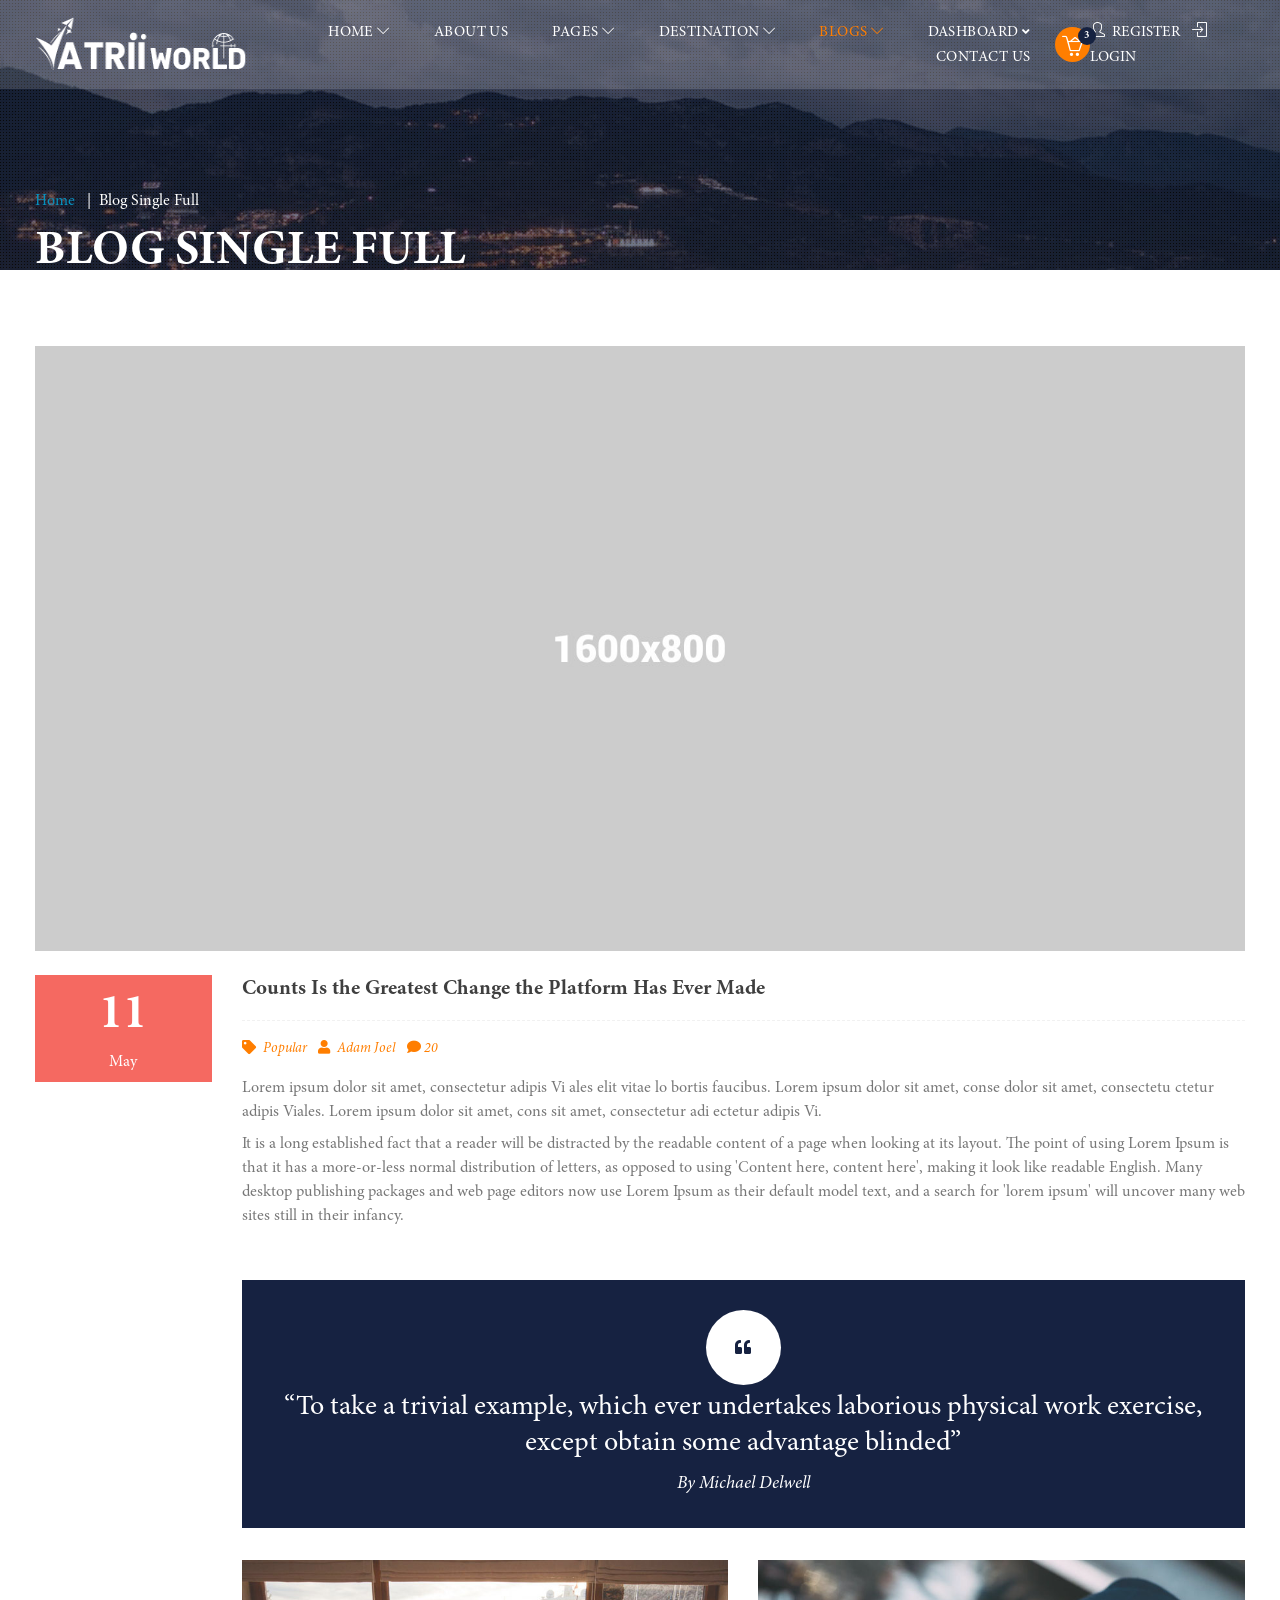
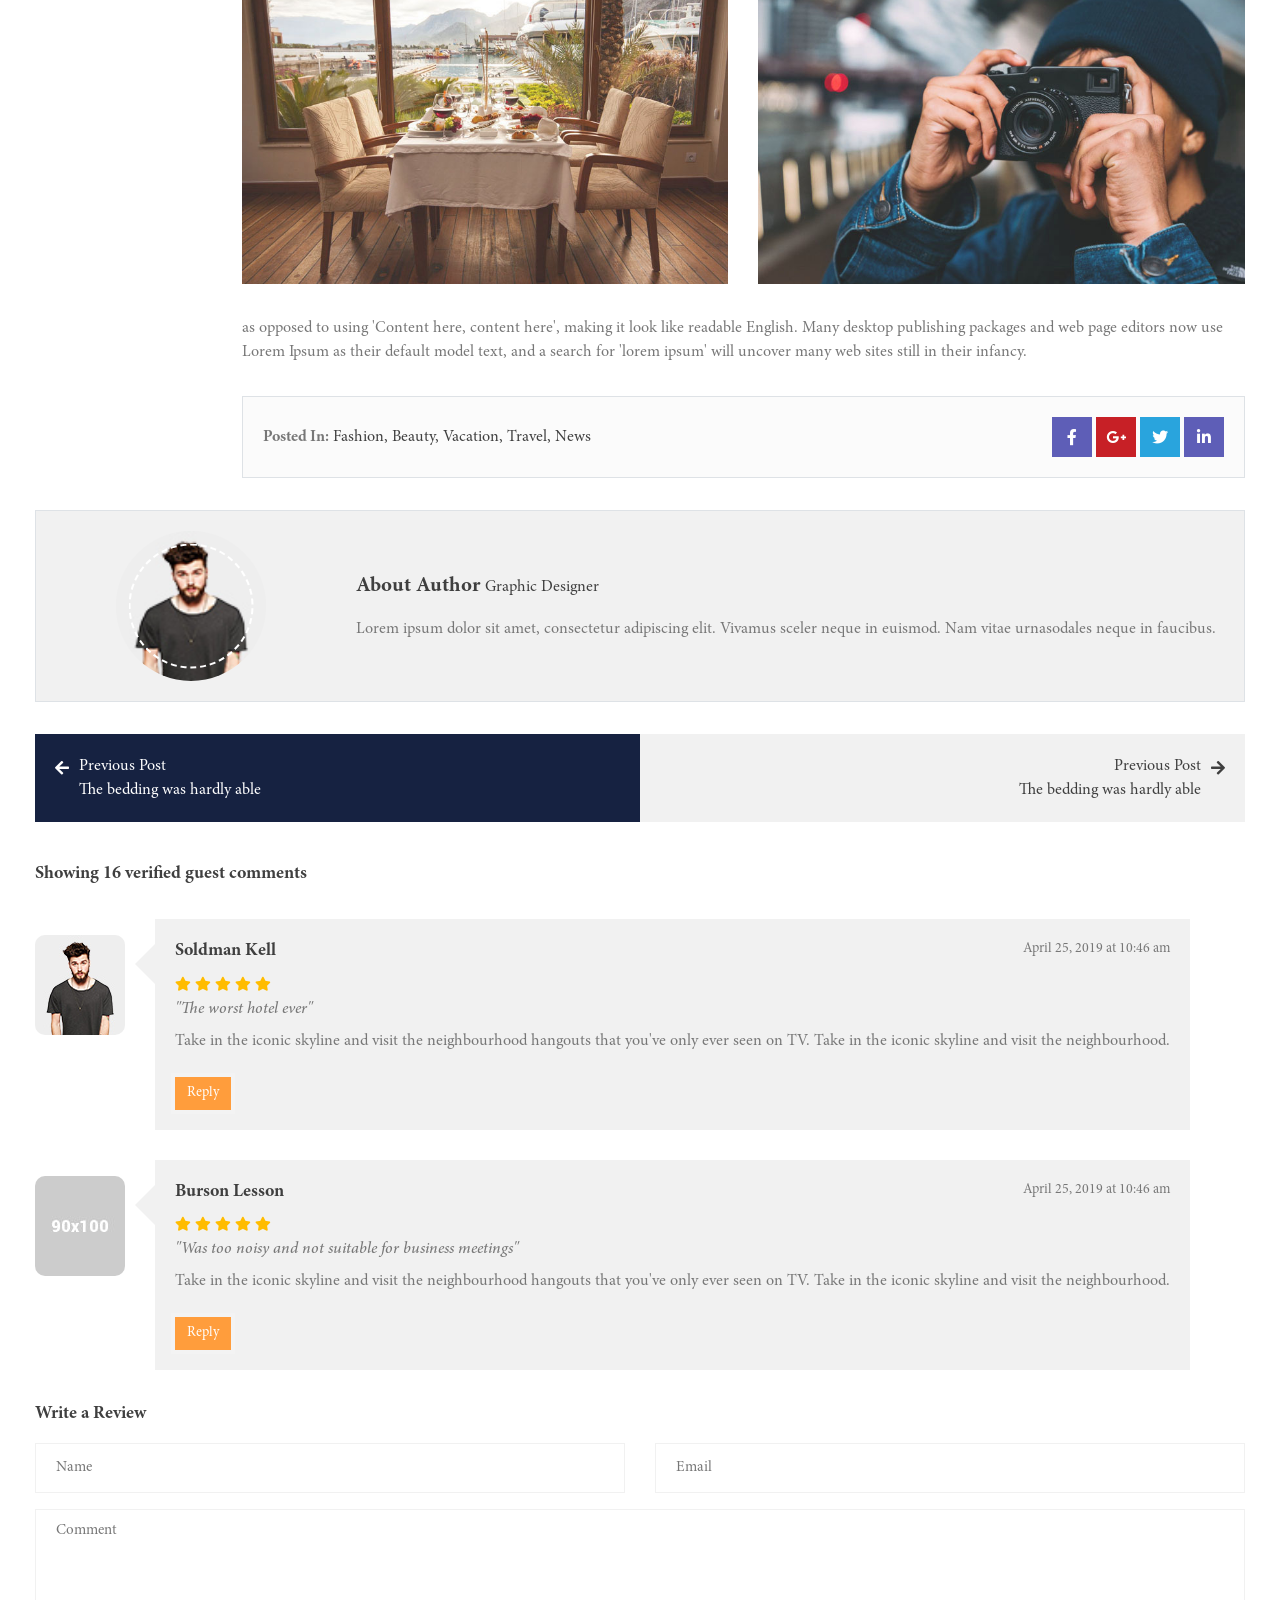
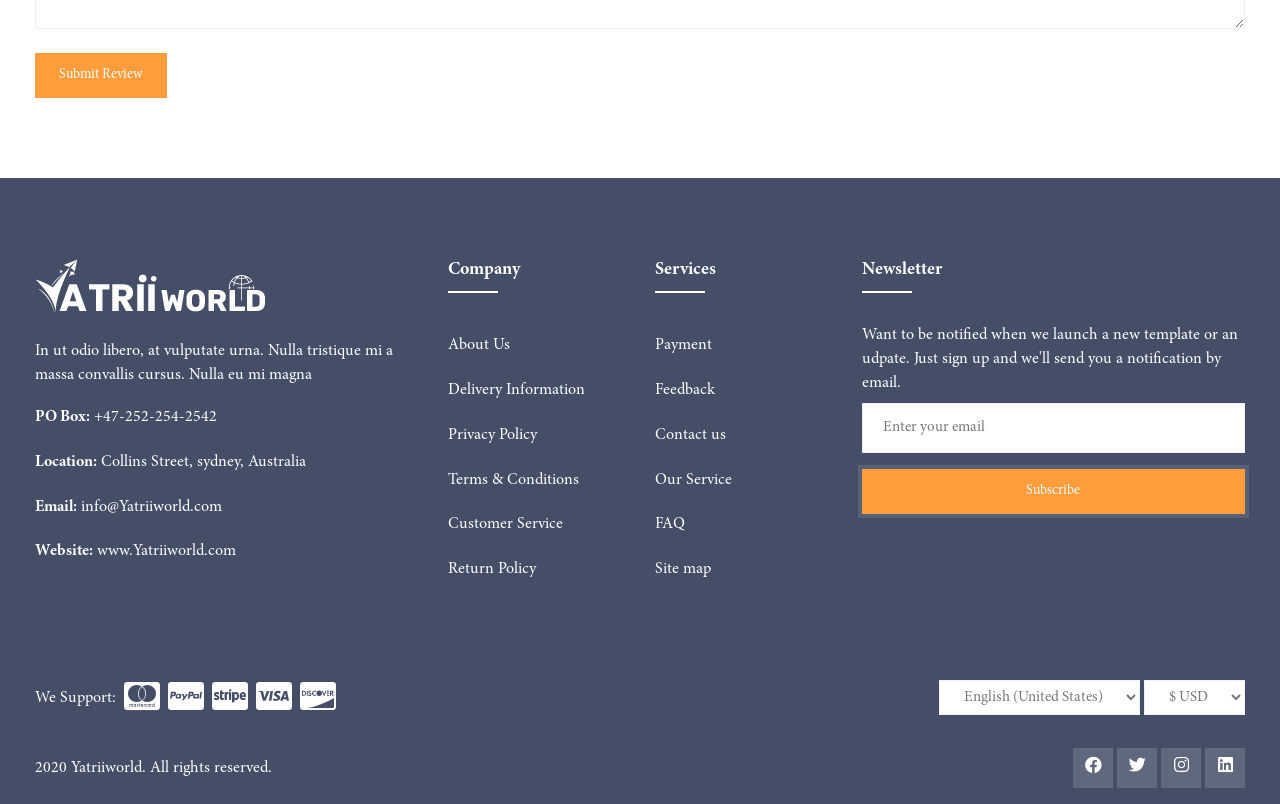
<file: main-file/blog-single-full.html>
<!DOCTYPE html>
<html xmlns="http://www.w3.org/1999/xhtml" lang="zxx">

<head>

    <meta charset="UTF-8">
    <meta name="viewport" content="width=device-width, initial-scale=1">

    <title>Yatriiworld - Travel and Tours Booking Template</title>
    <!-- Favicon -->
    <link rel="shortcut icon" type="image/x-icon" href="images/favicon.png">
    <!-- Bootstrap core CSS -->
    <link href="css/bootstrap.min.css" rel="stylesheet" type="text/css">
    <!--Custom CSS-->
    <link href="css/style.css" rel="stylesheet" type="text/css">
    <!--Plugin CSS-->
    <link href="css/plugin.css" rel="stylesheet" type="text/css">
    <!--Flaticons CSS-->
    <link href="fonts/flaticon.css" rel="stylesheet" type="text/css">
    <!--Font Awesome-->
    <link rel="stylesheet" href="https://cdnjs.cloudflare.com/ajax/libs/font-awesome/4.7.0/css/font-awesome.min.css">
    <link rel="stylesheet" href="https://cdnjs.cloudflare.com/ajax/libs/font-awesome/5.11.2/css/all.min.css">

    <link rel="stylesheet" href="fonts/line-icons.css" type="text/css">
</head>
<body>

    <!-- Preloader -->
    <div id="preloader">
        <div id="status"></div>
    </div>
    <!-- Preloader Ends -->

    <!-- header starts -->
    <header class="main_header_area headerstye-1">
        <!-- Navigation Bar -->
        <div class="header_menu" id="header_menu">
            <nav class="navbar navbar-default">
                <div class="container">
                    <div class="navbar-flex d-flex align-items-center justify-content-between w-100 pb-2 pt-2">
                        <!-- Brand and toggle get grouped for better mobile display -->
                        <div class="navbar-header">
                            <a class="navbar-brand" href="index.html">
                                <img src="images/logo-white.png" alt="image">
                                <img src="images/logo.png" alt="image">
                            </a>
                        </div>
                        <!-- Collect the nav links, forms, and other content for toggling -->
                        <div class="navbar-collapse1 d-flex align-items-center" id="bs-example-navbar-collapse-1">
                            <ul class="nav navbar-nav" id="responsive-menu">
                                <li class="dropdown submenu">
                                    <a href="index.html" class="dropdown-toggle" data-toggle="dropdown" role="button" aria-haspopup="true" aria-expanded="false">Home <i class="icon-arrow-down" aria-hidden="true"></i></a>
                                    <ul class="dropdown-menu">
                                        <li><a href="index.html">Homepage Default</a></li>
                                        <li><a href="index-1.html">Homepage 1</a></li>
                                        <li><a href="index-2.html">Homepage 2</a></li>
                                        <li><a href="index-3.html">Homepage 3</a></li>
                                        <li class="submenu dropdown">
                                            <a href="index-flight.html" class="dropdown-toggle" data-toggle="dropdown" role="button" aria-haspopup="true" aria-expanded="false">Flight<i class="fa fa-angle-right" aria-hidden="true"></i></a>
                                            <ul class="dropdown-menu">
                                                <li><a href="index-flight.html">Homepage Flight</a></li>
                                                <li><a href="flight-list.html">Flight List</a></li>
                                                <li><a href="flight-grid.html">Flight Grid</a></li>
                                                <li><a href="flight-detail.html">Flight Detail</a></li>
                                                <li><a href="flight-booking.html">Flight Booking</a></li>
                                            </ul>
                                        </li>
                                        <li class="submenu dropdown">
                                            <a href="index-car.html" class="dropdown-toggle" data-toggle="dropdown" role="button" aria-haspopup="true" aria-expanded="false">Car<i class="fa fa-angle-right" aria-hidden="true"></i></a>
                                            <ul class="dropdown-menu">
                                                <li><a href="index-car.html">Homepage Car</a></li>
                                                <li><a href="car-list.html">Car List</a></li>
                                                <li><a href="car-grid.html">Car Grid</a></li>
                                                <li><a href="car-detail.html">Car Detail</a></li>
                                                <li><a href="car-booking.html">Car Booking</a></li>
                                            </ul>
                                        </li>
                                        <li class="submenu dropdown">
                                            <a href="index-train.html" class="dropdown-toggle" data-toggle="dropdown" role="button" aria-haspopup="true" aria-expanded="false">Train<i class="fa fa-angle-right" aria-hidden="true"></i></a>
                                            <ul class="dropdown-menu">
                                                <li><a href="index-train.html">Homepage Train</a></li>
                                                <li><a href="train-list.html">Train List</a></li>
                                                <li><a href="train-grid.html">Train Grid</a></li>
                                                <li><a href="train-detail.html">Train Detail</a></li>
                                                <li><a href="train-booking.html">Train Booking</a></li>
                                            </ul>
                                        </li>
                                        <li class="submenu dropdown">
                                            <a href="index-hotel.html" class="dropdown-toggle" data-toggle="dropdown" role="button" aria-haspopup="true" aria-expanded="false">Hotels<i class="fa fa-angle-right" aria-hidden="true"></i></a>
                                            <ul class="dropdown-menu">
                                                <li><a href="index-hotel.html">Homepage Hotel</a></li>
                                                <li><a href="hotel-list.html">Hotel List</a></li>
                                                <li><a href="hotel-grid.html">Hotel Grid</a></li>
                                                <li><a href="hotel-detail.html">Hotel Detail</a></li>
                                                <li><a href="hotel-booking.html">Hotel Booking</a></li>
                                            </ul>
                                        </li>
                                        <li><a href="index-search.html">Homepage Search</a></li>
                                    </ul>
                                </li>

                                <li><a href="about.html">About Us</a></li>
                                <li class="submenu dropdown">
                                    <a href="#" class="dropdown-toggle" data-toggle="dropdown" role="button" aria-haspopup="true" aria-expanded="false">Pages <i class="icon-arrow-down" aria-hidden="true"></i></a> 
                                    <ul class="dropdown-menu">
                                        <li><a href="booking.html">Booking</a></li>
                                        <li><a href="confirmation.html">Confirmation</a></li>
                                        <li class="submenu dropdown">
                                            <a href="gallery.html" class="dropdown-toggle" data-toggle="dropdown" role="button" aria-haspopup="true" aria-expanded="false">Gallery<i class="fa fa-angle-right" aria-hidden="true"></i></a>
                                            <ul class="dropdown-menu">
                                                <li><a href="gallery.html">Gallery</a></li>
                                                <li><a href="gallery1.html">Gallery Masonry</a></li>
                                            </ul>
                                        </li>
                                        <li class="submenu dropdown">
                                            <a href="404.html" class="dropdown-toggle" data-toggle="dropdown" role="button" aria-haspopup="true" aria-expanded="false">Error<i class="fa fa-angle-right" aria-hidden="true"></i></a>
                                            <ul class="dropdown-menu">
                                                <li><a href="404.html">Error Page 1</a></li>
                                                <li><a href="404-1.html">Error Page 2</a></li>
                                            </ul>
                                        </li>
                                        <li class="submenu dropdown">
                                            <a href="comingsoon.html" class="dropdown-toggle" data-toggle="dropdown" role="button" aria-haspopup="true" aria-expanded="false">Comming Soon<i class="fa fa-angle-right" aria-hidden="true"></i></a>
                                            <ul class="dropdown-menu">
                                                <li><a href="comingsoon.html">Coming Soon 1</a></li>
                                                <li><a href="comingsoon-1.html">Coming Soon 2</a></li>
                                            </ul>
                                        </li>
                                        <li class="submenu dropdown">
                                            <a href="#" class="dropdown-toggle" data-toggle="dropdown" role="button" aria-haspopup="true" aria-expanded="false">Shop <i class="fa fa-angle-right" aria-hidden="true"></i></a>
                                            <ul class="dropdown-menu">
                                                <li><a href="shop-grid1.html">Right Grid</a></li>
                                                <li><a href="shop-list1.html">Right List</a></li>
                                                <li><a href="shop-detail.html">Shop Single One</a></li>
                                                <li><a href="cart.html">Cart</a></li>
                                                <li><a href="checkout.html">Checkout</a></li>
                                                <li><a href="login.html">Account</a></li>
                                                <li><a href="wishlist.html">Wishlist</a></li>
                                                <li><a href="forgot-password.html">Forgot Password</a></li>
                                            </ul>
                                        </li>
                                        <li><a href="faq.html">Faq</a></li>
                                        <li><a href="testimonial.html">Testimonials</a></li>
                                        <li><a href="pricing.html">Pricing</a></li>
                                    </ul> 
                                </li>

                                <li class="submenu dropdown">
                                    <a href="destination.html" class="dropdown-toggle" data-toggle="dropdown" role="button" aria-haspopup="true" aria-expanded="false">Destination <i class="icon-arrow-down" aria-hidden="true"></i></a> 
                                    <ul class="dropdown-menu">
                                        <li><a href="destination-list.html">Destination List</a></li>
                                        <li><a href="destination-grid.html">Destination Grid</a></li>
                                        <li><a href="destination-full.html">Destination Fullwidth</a></li>
                                        <li><a href="destination-left.html">Destination Left</a></li>
                                        <li><a href="destination-list.html">Destination Right</a></li>
                                        <li><a href="destination-masonry.html">Destination Masonry</a></li>
                                        <li class="submenu dropdown">
                                            <a href="destination-single.html" class="dropdown-toggle" data-toggle="dropdown" role="button" aria-haspopup="true" aria-expanded="false">Destination Single<i class="fa fa-angle-right" aria-hidden="true"></i></a>
                                            <ul class="dropdown-menu">
                                                <li><a href="destination-single.html">Destination Single 1</a></li>
                                                <li><a href="destination-single1.html">Destination Single 2</a></li>
                                                <li><a href="destination-single-full.html">Destination Single Full</a></li>
                                            </ul>
                                        </li>
                                    </ul> 
                                </li>

                                <li class="submenu dropdown active">
                                    <a href="blog-home.html" class="dropdown-toggle" data-toggle="dropdown" role="button" aria-haspopup="true" aria-expanded="false">Blogs <i class="icon-arrow-down" aria-hidden="true"></i></a> 
                                    <ul class="dropdown-menu">
                                        <li><a href="blog-list.html">Blog List</a></li>
                                        <li><a href="blog-grid.html">Blog Grid</a></li>
                                        <li><a href="blog-full.html">Blog Fullwidth</a></li>
                                        <li><a href="blog-left.html">Blog Left</a></li>
                                        <li><a href="blog-list.html">Blog Right</a></li>
                                        <li><a href="blog-masonry.html">Blog Masonry</a></li>
                                        <li><a href="blog-single.html">Blog Single</a></li>
                                        <li><a href="blog-single-full.html">Blog Single Full</a></li>
                                    </ul> 
                                </li>  
                                <li class="submenu dropdown">
                                    <a href="dashboard.html" class="dropdown-toggle" data-toggle="dropdown" role="button" aria-haspopup="true" aria-expanded="false">Dashboard <i class="fa fa-angle-down" aria-hidden="true"></i></a> 
                                    <ul class="dropdown-menu">
                                        <li><a href="dashboard.html">Dashboard</a></li>
                                        <li><a href="dashboard-my-profile.html">User Profile</a></li>
                                        <li><a href="dashboard-list.html">User Wishlist</a></li>
                                        <li><a href="dashboard-messages.html">User Messages</a></li>
                                        <li><a href="dashboard-history.html">Booking History</a></li>
                                        <li><a href="dashboard-add-new.html">Add New</a></li>
                                        <li><a href="dashboard-list.html">Tour List</a></li>
                                        <li><a href="dashboard-reviews.html">Dashboard Reviews</a></li>
                                    </ul>
                                </li> 
                                <li><a href="contact.html">Contact Us</a></li>
                            </ul>
                            <div class="header_sidemenu">
                                <div class="mhead">
                                    <span class="menu-ham">
                                        <a href="#" class="cart-icon d-flex align-items-center ml-1"><i class="icon-basket-loaded"></i><span class="cart-label">3</span></a>
                                    </span>
                                </div>
                            </div>
                        </div><!-- /.navbar-collapse -->   

                        <div class="register-login">
                            <a href="#" class="mr-2" data-toggle="modal" data-target="#register"><i class="icon-user mr-1"></i> Register</a>
                            <a href="#" data-toggle="modal" data-target="#login"><i class="icon-login mr-1"></i> Login</a>
                        </div>  
                        <div id="slicknav-mobile"></div>
                    </div>
                </div><!-- /.container-fluid --> 
            </nav>
        </div>
        <!-- Navigation Bar Ends -->
    </header>
    <!-- header ends -->

    <!-- BreadCrumb Starts -->  
    <section class="breadcrumb-main pb-0" style="background-image: url(images/bg/bg8.jpg);">
        <div class="breadcrumb-outer pt-10">
            <div class="container">
                <div class="breadcrumb-content d-md-flex align-items-center pt-10">
                    <h2 class="mb-0">Blog Single Full</h2>
                    <nav aria-label="breadcrumb">
                        <ul class="breadcrumb">
                            <li class="breadcrumb-item"><a href="#">Home</a></li>
                            <li class="breadcrumb-item active" aria-current="page">Blog Single Full</li>
                        </ul>
                    </nav>
                </div>
            </div>
        </div>
        <div class="dot-overlay"></div>
    </section>
    <!-- BreadCrumb Ends -->  


    <!-- blog starts -->
    <section class="blog blog-left">
        <div class="container">
            <div class="row">
                <div class="col-lg-12">
                    <div class="blog-single">
                        <div class="blog-imagelist mb-3">
                            <img src="images/bg/bg3.jpg" alt="image">
                        </div>
                        <div class="row">
                            <div class="col-lg-2 col-md-2">
                                <div class="date text-center bg-pink p-2">
                                    <h1 class="day mb-0 white">11</h1>
                                    <div class="month white">May</div>
                                </div>
                            </div>
                            <div class="col-lg-10 col-md-10">
                                <div class="blog-content mb-4 pt-0">
                                    <h3 class="blog-title"><a href="blog-single.html" class="yellow">Counts Is the Greatest Change the Platform Has Ever Made</a></h3>
                                    <div class="para-content mb-2">
                                       <span class="mr-2"><a href="#" class="tag pink"><i class="fa fa-tag mr-1"></i> Popular </a></span>
                                       <span class="mr-2"><a href="#" class="pink"><i class="fa fa-user mr-1"></i> Adam Joel</a></span>
                                       <span><a href="#" class="pink"><i class="fa fa-comment"></i> 20</a></span> 
                                    </div>
                                    <p>Lorem ipsum dolor sit amet, consectetur adipis Vi ales elit vitae lo bortis faucibus. Lorem ipsum dolor sit amet, conse dolor sit amet, consectetu ctetur adipis Viales. Lorem ipsum dolor sit amet, cons sit amet, consectetur adi ectetur adipis Vi.</p>
                                    <p class="mb-0">It is a long established fact that a reader will be distracted by the readable content of a page when looking at its layout. The point of using Lorem Ipsum is that it has a more-or-less normal distribution of letters, as opposed to using 'Content here, content here', making it look like readable English. Many desktop publishing packages and web page editors now use Lorem Ipsum as their default model text, and a search for 'lorem ipsum' will uncover many web sites still in their infancy.</p>
                                </div>

                                <!-- blog blockquote -->
                                <div class="blog-quote mb-4">
                                    <p class="white">“To take a trivial example, which ever undertakes laborious physical work exercise, except obtain some advantage blinded” </p>
                                    <span class="white">By Michael Delwell</span>
                                    <i class="fas fa-quote-left"></i>
                                </div>

                                <div class="blog-imagelist mb-4">
                                    <div class="row">
                                    <div class="col-md-6 col-sm-6 col-xs-12">
                                        <img src="images/blog/blog1.jpg" alt="image">
                                    </div>
                                    <div class="col-md-6 col-sm-6 col-xs-12">
                                        <img src="images/blog/blog2.jpg" alt="image">
                                    </div>
                                    </div>
                                </div>    

                                <p class="mb-4">as opposed to using 'Content here, content here', making it look like readable English. Many desktop publishing packages and web page editors now use Lorem Ipsum as their default model text, and a search for 'lorem ipsum' will uncover many web sites still in their infancy.</p>

                                <!-- blog share -->
                                <div class="blog-share d-flex justify-content-between align-items-center mb-4 bg-lgrey border">
                                    <div class="blog-share-tag">
                                        <ul class="inline">
                                            <li><strong>Posted In:</strong></li>    
                                            <li><a href="#">Fashion,</a></li>
                                            <li><a href="#">Beauty,</a></li>
                                            <li><a href="#">Vacation,</a></li>
                                            <li><a href="#">Travel,</a></li>
                                            <li><a href="#">News</a></li>
                                        </ul>
                                    </div>
                                    <div class="header-social">
                                        <ul>
                                            <li><a href="#"><i class="fab fa-facebook-f"></i></a></li>
                                            <li><a href="#"><i class="fab fa-google-plus-g"></i></a></li>
                                            <li><a href="#"><i class="fab fa-twitter"></i></a></li>
                                            <li><a href="#"><i class="fab fa-linkedin-in"></i></a></li>
                                        </ul>
                                    </div>
                                </div>
                            </div>
                        </div>

                        <!-- author detail -->
                        <div class="blog-author mb-4 bg-grey border">
                            <div class="blog-author-item">
                                <div class="row d-flex justify-content-between align-items-center">
                                    <div class="col-md-3 col-sm-3 col-xs-12">
                                        <div class="blog-thumb text-center">
                                            <img src="images/reviewer/1.jpg" alt="">
                                        </div>
                                    </div>
                                    <div class="col-md-9 col-sm-9 col-xs-12">
                                        <h3 class="title pink"><a href="#">About Author <span>Graphic Designer</span></a></h3>
                                        <p class="m-0">Lorem ipsum dolor sit amet, consectetur adipiscing elit. Vivamus sceler neque in euismod. Nam vitae urnasodales neque in faucibus.</p>
                                    </div>
                                    
                                </div>        
                            </div>
                        </div>

                        <!-- blog next prev -->
                        <div class="blog-next mb-4">
                            <a href="#" class="float-left">
                                <div class="prev pl-4">
                                    <i class="fa fa-arrow-left white"></i> 
                                    <p  class="m-0 white">Previous Post</p>
                                    <p class="m-0 white">The bedding was hardly able</p>
                                </div>
                            </a>
                            <a href="#" class="float-right bg-grey">
                                <div class="next pr-4 text-right">
                                    <i class="fa fa-arrow-right"></i>
                                    <p class="m-0">Previous Post</p>
                                    <p class="m-0">The bedding was hardly able</p>
                                </div>
                            </a>
                        </div>

                        <!-- blog comment list -->
                        <div class="single-comments single-box mb-4">
                            <h4 class="mb-4">Showing 16 verified guest comments</h4>
                            <div class="comment-box">
                                <div class="comment-image mt-2">
                                    <img src="images/reviewer/1.jpg" alt="image">
                                </div>
                                <div class="comment-content">
                                    <h4 class="mb-1 Soldman Kell">Soldman Kell</h4>
                                    <p class="comment-date">April 25, 2019 at 10:46 am</p>
                                    <div class="comment-rate">
                                        <div class="rating mar-right-15">
                                            <span class="fa fa-star checked"></span>
                                            <span class="fa fa-star checked"></span>
                                            <span class="fa fa-star checked"></span>
                                            <span class="fa fa-star checked"></span>
                                            <span class="fa fa-star checked"></span>
                                        </div>
                                        <span class="comment-title">"The worst hotel ever"</span>
                                    </div>    
                                    
                                    <p class="comment">Take in the iconic skyline and visit the neighbourhood hangouts that you've only ever seen on TV. Take in the iconic skyline and visit the neighbourhood.</p>
                                    <div class="comment-like">
                                        <div class="like-title float-left">
                                            <a href="#" class="nir-btn mr-2">Reply</a>
                                        </div>
                                        
                                    </div>
                                </div>
                            </div>
                            <div class="comment-box">
                                <div class="comment-image mt-2">
                                    <img src="images/reviewer/2.jpg" alt="image">
                                </div>
                                <div class="comment-content">
                                    <h4 class="mb-1">Burson Lesson</h4>
                                    <p class="comment-date">April 25, 2019 at 10:46 am</p>
                                    <div class="comment-rate">
                                        <div class="rating mar-right-15">
                                            <span class="fa fa-star checked"></span>
                                            <span class="fa fa-star checked"></span>
                                            <span class="fa fa-star checked"></span>
                                            <span class="fa fa-star checked"></span>
                                            <span class="fa fa-star checked"></span>
                                        </div>
                                        <span class="comment-title">"Was too noisy and not suitable for business meetings"</span>
                                    </div> 
                                    
                                    <p class="comment">Take in the iconic skyline and visit the neighbourhood hangouts that you've only ever seen on TV. Take in the iconic skyline and visit the neighbourhood.</p>
                                    <div class="comment-like">
                                        <div class="like-title float-left">
                                            <a href="#" class="nir-btn">Reply</a>
                                        </div>
                                    </div>
                                </div>
                            </div>
                        </div>

                        <!-- blog review -->
                        <div class="single-add-review">
                            <h4 class="">Write a Review</h4>
                            <form>
                                <div class="row">
                                    <div class="col-md-6">
                                        <div class="form-group">
                                            <input type="text" placeholder="Name">
                                        </div>
                                    </div>
                                    <div class="col-md-6">
                                        <div class="form-group">
                                            <input type="email" placeholder="Email">
                                        </div>
                                    </div>
                                    <div class="col-md-12">
                                        <div class="form-group">
                                            <textarea>Comment</textarea>
                                        </div>
                                    </div>
                                    <div class="col-md-6">
                                        <div class="form-btn">
                                            <a href="#" class="nir-btn">Submit Review</a>
                                        </div>
                                    </div>
                                </div>
                            </form>
                        </div>
                    </div>
                </div>
            </div>
        </div>
    </section>
    <!-- blog Ends -->  

    <!-- footer starts -->
    <footer style="background-image:url(images/bg/bg3.jpg);" class="pt-10">
        <div class="footer-upper pb-5">
            <div class="container">
                <div class="row">
                    <div class="col-lg-4 col-md-6 col-sm-12 col-xs-12 mb-4">
                        <div class="footer-links">
                            <img src="images/logo-white.png" alt="">
                            <p class="mt-3">
                                In ut odio libero, at vulputate urna. Nulla tristique mi a massa convallis cursus. Nulla eu mi magna
                            </p>
                            <ul>
                                <li><strong>PO Box:</strong> +47-252-254-2542</li>
                                <li><strong>Location:</strong> Collins Street, sydney, Australia</li>
                                <li><strong>Email:</strong> info@Yatriiworld.com</li>
                                <li><strong>Website:</strong> www.Yatriiworld.com</li>
                            </ul>
                        </div>
                    </div>
                    <div class="col-lg-2 col-md-6 col-sm-12 col-xs-12 mb-4">
                        <div class="footer-links">
                            <h4 class="white">Company</h4>
                            <ul>
                                <li><a href="about-us.html">About Us</a></li>
                                <li><a href="#">Delivery Information</a></li>
                                <li><a href="#">Privacy Policy</a></li>
                                <li><a href="#">Terms &amp; Conditions</a></li>
                                <li><a href="#">Customer Service</a></li>
                                <li><a href="#">Return Policy</a></li>
                            </ul>
                        </div>
                    </div>
                    <div class="col-lg-2 col-md-6 col-sm-12 col-xs-12 mb-4">
                        <div class="footer-links">
                            <h4 class="white">Services</h4>
                            <ul>
                                <li><a href="#">Payment</a></li>
                                <li><a href="#">Feedback</a></li>
                                <li><a href="#">Contact us</a></li>
                                <li><a href="#">Our Service</a></li>
                                <li><a href="#">FAQ</a></li>
                                <li><a href="#">Site map</a></li>
                            </ul>
                        </div>
                    </div>
                    <div class="col-lg-4 col-md-6 col-sm-12 col-xs-12 mb-4">
                        <div class="footer-links">
                            <h4 class="white">Newsletter</h4>
                            <p>Want to be notified when we launch a new template or an udpate. Just sign up and we'll send you a notification by email.</p>
                            <div class="newsletter-form">
                                <form>
                                    <input type="email" placeholder="Enter your email">
                                    <input type="submit" class="nir-btn mt-2 w-100" value="Subscribe">
                                </form>
                            </div> 
                        </div>     
                    </div>
                </div>
            </div>
        </div>
        <div class="footer-payment">
            <div class="container">
                <div class="footer-pay d-md-flex align-items-center justify-content-between pt-2 pb-2">
                    <div class="footer-payment-nav">
                        <ul class="d-md-flex align-items-center">
                            <li class="mr-2">We Support:</li>
                            <li class="mr-2"><i class="fab fa-cc-mastercard"></i></li>
                            <li class="mr-2"><i class="fab fa-cc-paypal"></i></li>
                            <li class="mr-2"><i class="fab fa-cc-stripe"></i></li>
                            <li class="mr-2"><i class="fab fa-cc-visa"></i></li>
                            <li class="mr-2"><i class="fab fa-cc-discover"></i></li>
                        </ul>
                    </div>
                    <div class="footer-payment-nav mb-0">
                        <ul>
                            <li>
                                <select>
                                    <option>English (United States)</option>
                                    <option>English (United States)</option>                                
                                    <option>English (United States)</option>
                                    <option>English (United States)</option>
                                    <option>English (United States)</option>
                                </select>
                            </li>
                            <li>
                                <select>
                                    <option>$ USD</option>
                                    <option>$ USD</option>
                                    <option>$ USD</option>
                                    <option>$ USD</option>
                                    <option>$ USD</option>
                                </select>
                            </li>
                        </ul>
                    </div>
                </div>    
            </div>
        </div>
        <div class="footer-copyright pt-2 pb-2">
            <div class="container">
                <div class="copyright-inner d-md-flex align-items-center justify-content-between">
                    <div class="copyright-text">
                        <p class="m-0 white">2020 Yatriiworld. All rights reserved.</p>
                    </div>
                    <div class="social-links">
                        <ul>  
                            <li><a href="#"><i class="fab fa-facebook" aria-hidden="true"></i></a></li>
                            <li><a href="#"><i class="fab fa-twitter" aria-hidden="true"></i></a></li>
                            <li><a href="#"><i class="fab fa-instagram" aria-hidden="true"></i></a></li>
                            <li><a href="#"><i class="fab fa-linkedin" aria-hidden="true"></i></a></li>
                        </ul>
                    </div>
                </div>    
            </div>
        </div>
        <div class="overlay"></div>
    </footer>
    <!-- footer ends -->
    
    <!-- Back to top start -->
    <div id="back-to-top">
        <a href="#"></a>
    </div>
    <!-- Back to top ends -->

    <!-- search popup -->
    <div id="search1">
        <button type="button" class="close">×</button>
        <form>
            <input type="search" value="" placeholder="type keyword(s) here" />
            <button type="submit" class="btn btn-primary">Search</button>
        </form>
    </div>

    <!-- Register Modal -->
    <div class="modal fade" id="register" tabindex="-1" role="dialog" aria-hidden="true">
        <div class="modal-dialog modal-dialog-centered" role="document">
            <div class="modal-content">
                <div class="modal-header bordernone p-0">
                    <button type="button" class="close" data-dismiss="modal" aria-label="Close">
                        <span aria-hidden="true">&times;</span>
                    </button>
                </div>
                <div class="modal-body p-0">
                    <div class="login-content p-4 text-center">
                        <div class="login-title section-border">
                            <h3 class="pink mb-1">Register</h3>  
                            <p>Access thousands of online classes in design, business, and more!</p>                  
                        </div>
                        <div class="login-form text-center">
                            <form>
                                <div class="form-group">
                                    <input type="text" placeholder="Enter Full Name">
                                </div>
                                <div class="form-group">
                                    <input type="email" placeholder="Enter email address">
                                </div>
                                <div class="form-group">
                                    <input type="password" placeholder="Enter password">
                                </div>
                                <div class="form-group">
                                    <input type="password" placeholder="Confirm password">
                                </div>
                            </form>
                            <div class="form-btn">
                                <a href="#" class="nir-btn">Register</a>
                            </div>
                            <div class="form-group mb-0 form-checkbox mt-3">
                                <input type="checkbox"> By clicking this, you are agree to to<a href="#" class=""> our terms of use</a> and <a href="#" class="">privacy policy</a> including the use of cookies
                            </div>
                        </div>
                        <div class="login-social border-t mt-3 pt-2 mb-3">
                            <p class="mb-2">OR continue with</p>
                            <a href="#" class="btn-facebook"><i class="fab fa-facebook" aria-hidden="true"></i> Facebook</a>
                            <a href="#" class="btn-twitter"><i class="fab fa-twitter" aria-hidden="true"></i> Twitter</a>
                            <a href="#" class="btn-google"><i class="fab fa-google" aria-hidden="true"></i> Google</a>
                        </div>
                        <div class="sign-up">
                            <p class="m-0">Already have an account? <a href="login.html" class="pink">Login</a></p>
                        </div>                
                    </div>
                </div>
            </div>
        </div>
    </div>

    <!-- login Modal -->
    <div class="modal fade" id="login" tabindex="-1" role="dialog" aria-hidden="true">
        <div class="modal-dialog modal-dialog-centered" role="document">
            <div class="modal-content">
                <div class="modal-header bordernone p-0">
                    <button type="button" class="close" data-dismiss="modal" aria-label="Close">
                        <span aria-hidden="true">&times;</span>
                    </button>
                </div>
                <div class="modal-body p-0">
                    <div class="login-content p-4 text-center">
                        <div class="login-title section-border">
                            <h3 class="pink">Login</h3>                    
                        </div>
                        <div class="login-form">
                            <form>
                                <div class="form-group">
                                    <input type="email" placeholder="Enter email address">
                                </div>
                                <div class="form-group">
                                    <input type="password" placeholder="Enter password">
                                </div>
                            </form>
                            <div class="form-btn">
                                <a href="#" class="nir-btn">LOGIN</a>
                            </div>
                            <div class="form-group mb-0 form-checkbox mt-3">
                                <input type="checkbox"> Remember Me | <a href="#" class="">Forgot password?</a>
                            </div>
                        </div>
                        <div class="login-social border-t mt-3 pt-2 mb-3">
                            <p class="mb-2">OR continue with</p>
                            <a href="#" class="btn-facebook"><i class="fab fa-facebook" aria-hidden="true"></i> Facebook</a>
                            <a href="#" class="btn-twitter"><i class="fab fa-twitter" aria-hidden="true"></i> Twitter</a>
                        </div>
                        <div class="sign-up">
                            <p class="m-0">Do not have an account? <a href="login.html" class="pink">Sign Up</a></p>
                        </div>                
                    </div>
                </div>
            </div>
        </div>
    </div>

    <!-- header side menu --> 
    <div class="header_sidemenu">
        <div class="header_sidemenu_in">
            <div class="menu">
                <div class="close-menu">
                    <i class="fa fa-times white"></i>
                </div>
                 <div class="m-contentmain">
                    <div class="cart-main">
                        <div class="cart-box">
                            <div class="popup-container">
                                <h5 class="p-3 mb-0 bg-pink white text-caps">My Carts(3 Items)</h5>
                                <div class="cart-entry d-flex align-items-center p-3">
                                    <a href="#" class="image">
                                        <img src="images/shop/shop1.jpg" alt="">
                                    </a>
                                    <div class="content">
                                        <a href="#" class="title font-weight-bold">Pullover Batwing</a>
                                        <p class="quantity m-0">Quantity: 3</p>
                                        <span class="price">$45.00</span>
                                    </div>
                                    <div class="button-x">
                                        <i class="icon-close"></i>
                                    </div>
                                </div>
                                <div class="cart-entry d-flex align-items-center p-3">
                                    <a href="#" class="image">
                                        <img src="images/shop/shop2.jpg" alt="">
                                    </a>
                                    <div class="content">
                                        <a href="#" class="title font-weight-bold">Pullover Batwing</a>
                                        <p class="quantity m-0">Quantity: 3</p>
                                        <span class="price">$90.00</span>
                                    </div>
                                    <div class="button-x">
                                        <i class="icon-close"></i>
                                    </div>
                                </div>
                                <div class="cart-entry d-flex align-items-center p-3">
                                    <a href="#" class="image">
                                        <img src="images/shop/shop6.jpg" alt="">
                                    </a>
                                    <div class="content">
                                        <a href="#" class="title font-weight-bold">Pullover Batwing</a>
                                        <p class="quantity m-0">Quantity: 3</p>
                                        <span class="price">$90.00</span>
                                    </div>
                                    <div class="button-x">
                                        <i class="icon-close"></i>
                                    </div>
                                </div>
                                <div class="summary-total">
                                    <div class="summary d-flex align-items-center justify-content-between">
                                        <div class="subtotal font-weight-bold">Delivery Charge</div>
                                        <div class="price-s">$10</div>
                                    </div>
                                    <div class="summary d-flex align-items-center justify-content-between">
                                        <div class="subtotal font-weight-bold">Sub Total</div>
                                        <div class="price-s">$200</div>
                                    </div>
                                    <div class="summary d-flex align-items-center justify-content-between">
                                        <div class="subtotal font-weight-bold">Discount</div>
                                        <div class="price-s">$2</div>
                                    </div>
                                    <div class="summary d-flex align-items-center justify-content-between">
                                        <div class="subtotal font-weight-bold">Total</div>
                                        <div class="price-s">$208</div>
                                    </div>
                                </div>
                                <div class="cart-buttons d-flex align-items-center justify-content-between">
                                    <a href="#" class="nir-btn">View Cart</a>
                                    <a href="#" class="nir-btn-black">Checkout</a>
                                </div>
                            </div>
                        </div>
                    </div>
                </div>    
            </div>
            <div class="overlay hide"></div>
        </div>
    </div>

    <!-- *Scripts* -->
    <script src="js/jquery-3.5.1.min.js"></script>
    <script src="js/bootstrap.min.js"></script>
    <script src="js/plugin.js"></script>
    <script src="js/main.js"></script>
    <script src="js/custom-nav.js"></script>
</body>
</html>
</file>
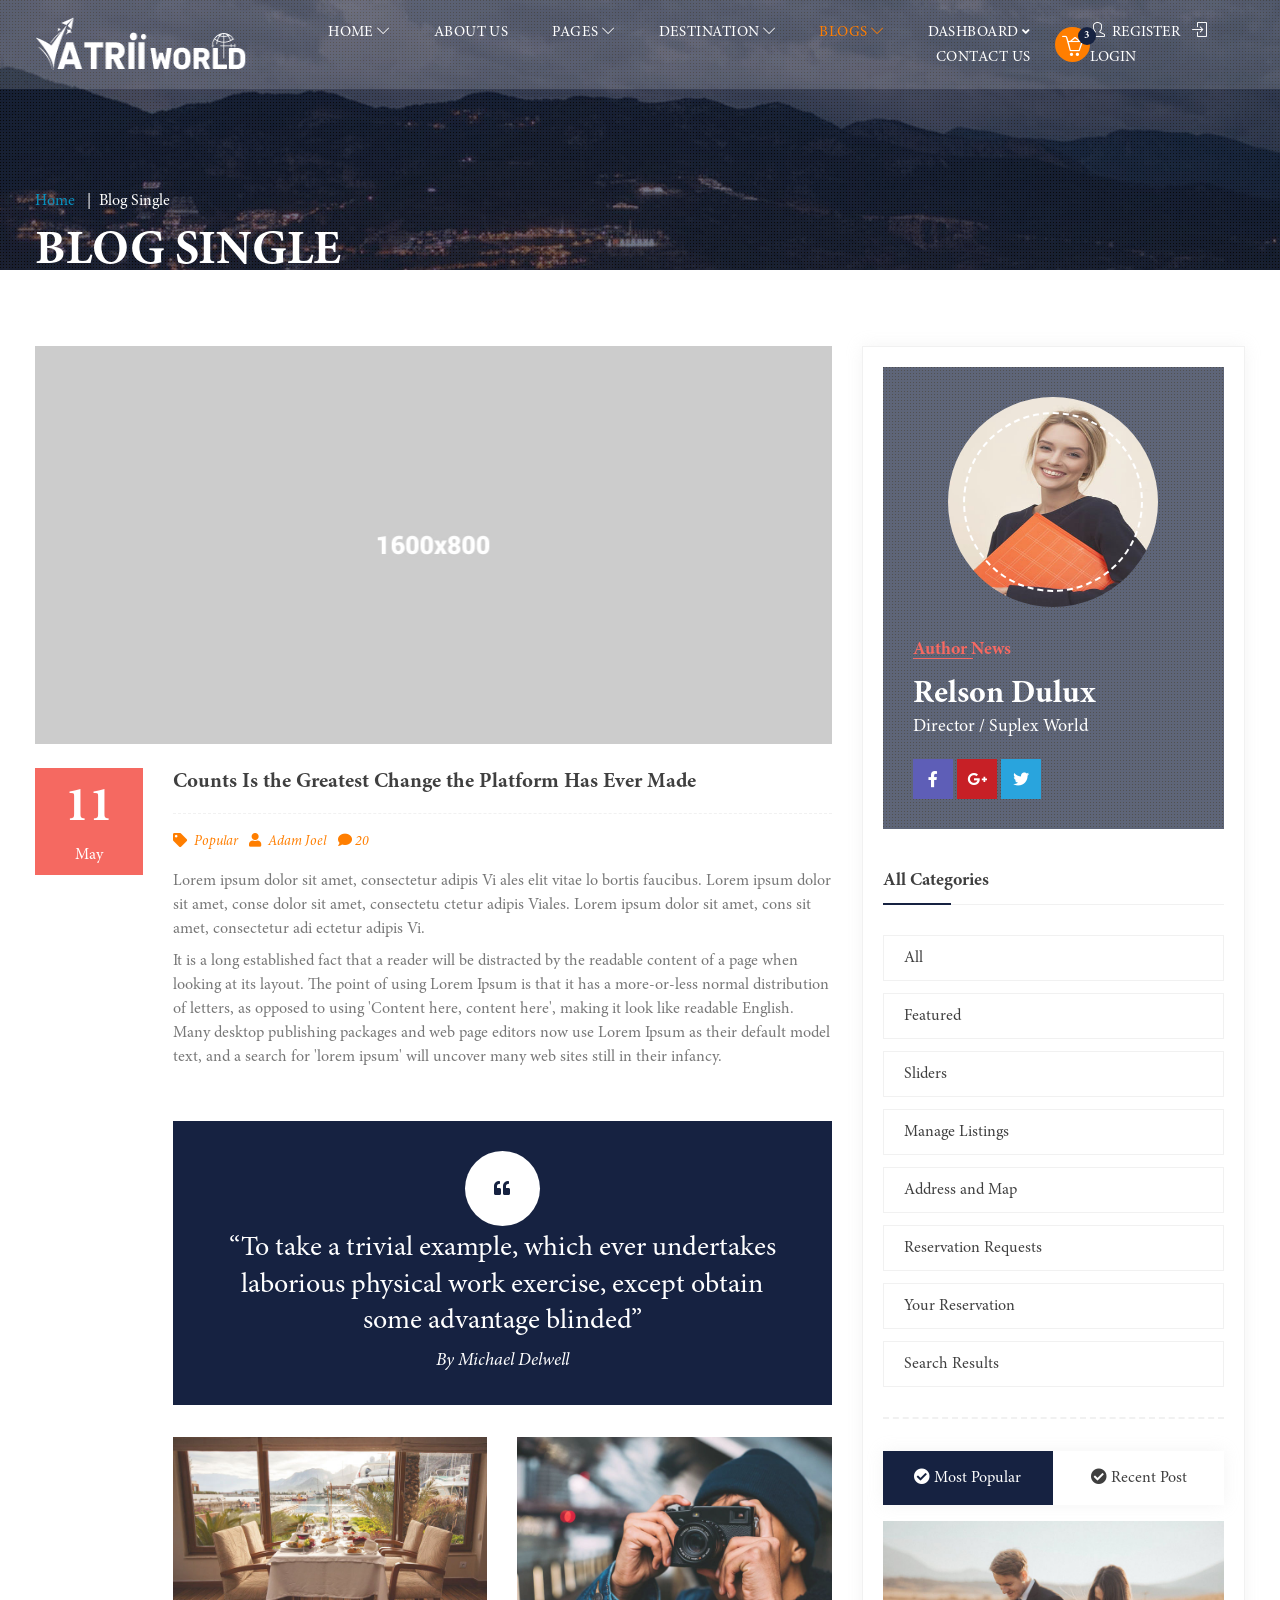
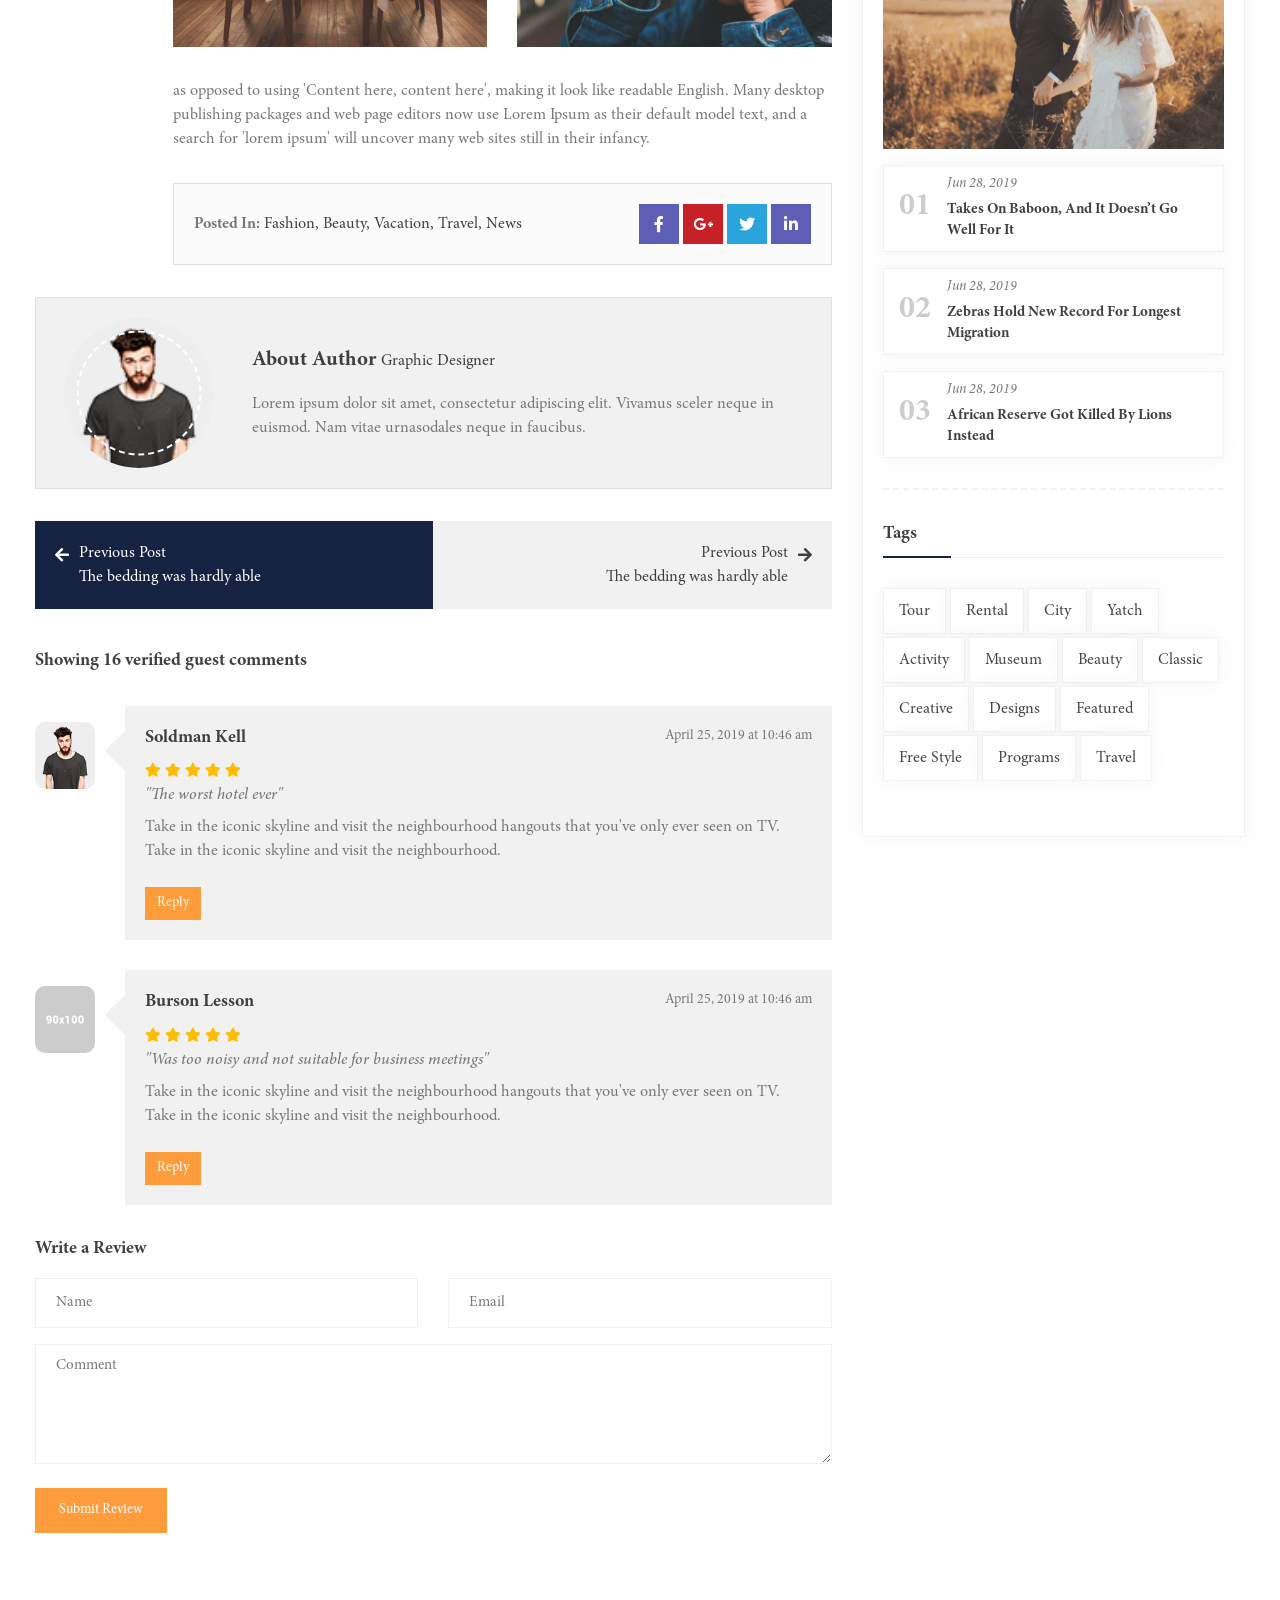
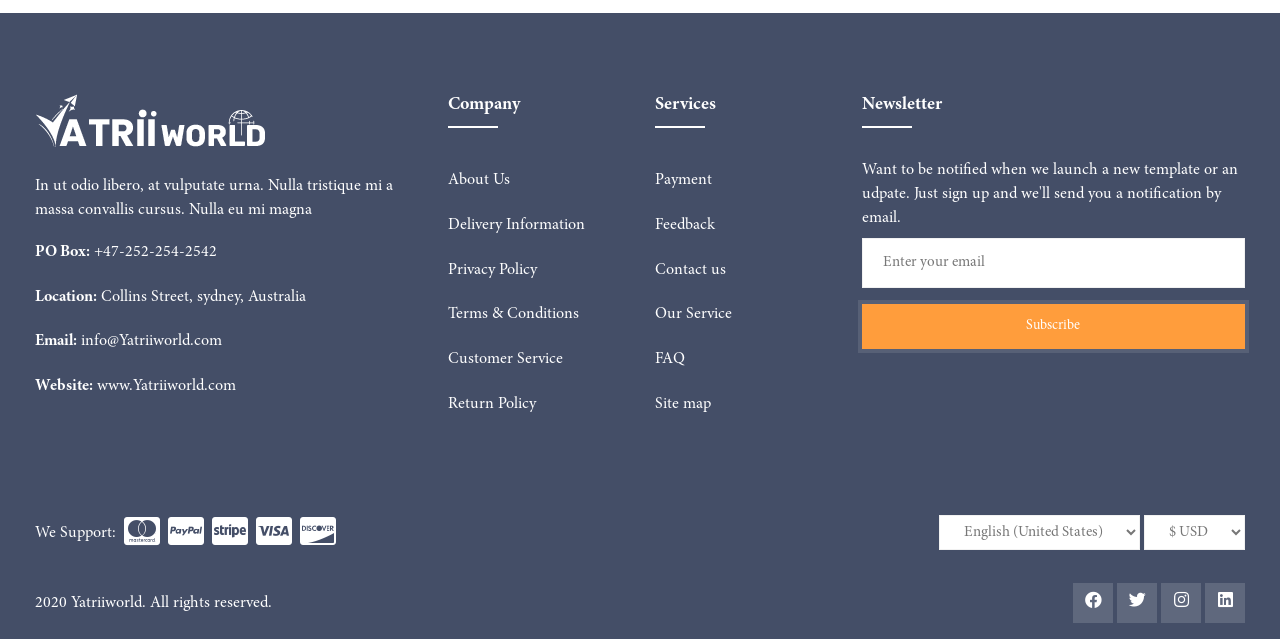
<file: main-file/blog-single.html>
<!DOCTYPE html>
<html xmlns="http://www.w3.org/1999/xhtml" lang="zxx">

<head>

    <meta charset="UTF-8">
    <meta name="viewport" content="width=device-width, initial-scale=1">

    <title>Yatriiworld - Travel and Tours Booking Template</title>
    <!-- Favicon -->
    <link rel="shortcut icon" type="image/x-icon" href="images/favicon.png">
    <!-- Bootstrap core CSS -->
    <link href="css/bootstrap.min.css" rel="stylesheet" type="text/css">
    <!--Custom CSS-->
    <link href="css/style.css" rel="stylesheet" type="text/css">
    <!--Plugin CSS-->
    <link href="css/plugin.css" rel="stylesheet" type="text/css">
    <!--Flaticons CSS-->
    <link href="fonts/flaticon.css" rel="stylesheet" type="text/css">
    <!--Font Awesome-->
    <link rel="stylesheet" href="https://cdnjs.cloudflare.com/ajax/libs/font-awesome/4.7.0/css/font-awesome.min.css">
    <link rel="stylesheet" href="https://cdnjs.cloudflare.com/ajax/libs/font-awesome/5.11.2/css/all.min.css">

    <link rel="stylesheet" href="fonts/line-icons.css" type="text/css">
</head>
<body>

    <!-- Preloader -->
    <div id="preloader">
        <div id="status"></div>
    </div>
    <!-- Preloader Ends -->

    <!-- header starts -->
    <header class="main_header_area headerstye-1">
        <!-- Navigation Bar -->
        <div class="header_menu" id="header_menu">
            <nav class="navbar navbar-default">
                <div class="container">
                    <div class="navbar-flex d-flex align-items-center justify-content-between w-100 pb-2 pt-2">
                        <!-- Brand and toggle get grouped for better mobile display -->
                        <div class="navbar-header">
                            <a class="navbar-brand" href="index.html">
                                <img src="images/logo-white.png" alt="image">
                                <img src="images/logo.png" alt="image">
                            </a>
                        </div>
                        <!-- Collect the nav links, forms, and other content for toggling -->
                        <div class="navbar-collapse1 d-flex align-items-center" id="bs-example-navbar-collapse-1">
                            <ul class="nav navbar-nav" id="responsive-menu">
                                <li class="dropdown submenu">
                                    <a href="index.html" class="dropdown-toggle" data-toggle="dropdown" role="button" aria-haspopup="true" aria-expanded="false">Home <i class="icon-arrow-down" aria-hidden="true"></i></a>
                                    <ul class="dropdown-menu">
                                        <li><a href="index.html">Homepage Default</a></li>
                                        <li><a href="index-1.html">Homepage 1</a></li>
                                        <li><a href="index-2.html">Homepage 2</a></li>
                                        <li><a href="index-3.html">Homepage 3</a></li>
                                        <li class="submenu dropdown">
                                            <a href="index-flight.html" class="dropdown-toggle" data-toggle="dropdown" role="button" aria-haspopup="true" aria-expanded="false">Flight<i class="fa fa-angle-right" aria-hidden="true"></i></a>
                                            <ul class="dropdown-menu">
                                                <li><a href="index-flight.html">Homepage Flight</a></li>
                                                <li><a href="flight-list.html">Flight List</a></li>
                                                <li><a href="flight-grid.html">Flight Grid</a></li>
                                                <li><a href="flight-detail.html">Flight Detail</a></li>
                                                <li><a href="flight-booking.html">Flight Booking</a></li>
                                            </ul>
                                        </li>
                                        <li class="submenu dropdown">
                                            <a href="index-car.html" class="dropdown-toggle" data-toggle="dropdown" role="button" aria-haspopup="true" aria-expanded="false">Car<i class="fa fa-angle-right" aria-hidden="true"></i></a>
                                            <ul class="dropdown-menu">
                                                <li><a href="index-car.html">Homepage Car</a></li>
                                                <li><a href="car-list.html">Car List</a></li>
                                                <li><a href="car-grid.html">Car Grid</a></li>
                                                <li><a href="car-detail.html">Car Detail</a></li>
                                                <li><a href="car-booking.html">Car Booking</a></li>
                                            </ul>
                                        </li>
                                        <li class="submenu dropdown">
                                            <a href="index-train.html" class="dropdown-toggle" data-toggle="dropdown" role="button" aria-haspopup="true" aria-expanded="false">Train<i class="fa fa-angle-right" aria-hidden="true"></i></a>
                                            <ul class="dropdown-menu">
                                                <li><a href="index-train.html">Homepage Train</a></li>
                                                <li><a href="train-list.html">Train List</a></li>
                                                <li><a href="train-grid.html">Train Grid</a></li>
                                                <li><a href="train-detail.html">Train Detail</a></li>
                                                <li><a href="train-booking.html">Train Booking</a></li>
                                            </ul>
                                        </li>
                                        <li class="submenu dropdown">
                                            <a href="index-hotel.html" class="dropdown-toggle" data-toggle="dropdown" role="button" aria-haspopup="true" aria-expanded="false">Hotels<i class="fa fa-angle-right" aria-hidden="true"></i></a>
                                            <ul class="dropdown-menu">
                                                <li><a href="index-hotel.html">Homepage Hotel</a></li>
                                                <li><a href="hotel-list.html">Hotel List</a></li>
                                                <li><a href="hotel-grid.html">Hotel Grid</a></li>
                                                <li><a href="hotel-detail.html">Hotel Detail</a></li>
                                                <li><a href="hotel-booking.html">Hotel Booking</a></li>
                                            </ul>
                                        </li>
                                        <li><a href="index-search.html">Homepage Search</a></li>
                                    </ul>
                                </li>

                                <li><a href="about.html">About Us</a></li>
                                <li class="submenu dropdown">
                                    <a href="#" class="dropdown-toggle" data-toggle="dropdown" role="button" aria-haspopup="true" aria-expanded="false">Pages <i class="icon-arrow-down" aria-hidden="true"></i></a> 
                                    <ul class="dropdown-menu">
                                        <li><a href="booking.html">Booking</a></li>
                                        <li><a href="confirmation.html">Confirmation</a></li>
                                        <li class="submenu dropdown">
                                            <a href="gallery.html" class="dropdown-toggle" data-toggle="dropdown" role="button" aria-haspopup="true" aria-expanded="false">Gallery<i class="fa fa-angle-right" aria-hidden="true"></i></a>
                                            <ul class="dropdown-menu">
                                                <li><a href="gallery.html">Gallery</a></li>
                                                <li><a href="gallery1.html">Gallery Masonry</a></li>
                                            </ul>
                                        </li>
                                        <li class="submenu dropdown">
                                            <a href="404.html" class="dropdown-toggle" data-toggle="dropdown" role="button" aria-haspopup="true" aria-expanded="false">Error<i class="fa fa-angle-right" aria-hidden="true"></i></a>
                                            <ul class="dropdown-menu">
                                                <li><a href="404.html">Error Page 1</a></li>
                                                <li><a href="404-1.html">Error Page 2</a></li>
                                            </ul>
                                        </li>
                                        <li class="submenu dropdown">
                                            <a href="comingsoon.html" class="dropdown-toggle" data-toggle="dropdown" role="button" aria-haspopup="true" aria-expanded="false">Comming Soon<i class="fa fa-angle-right" aria-hidden="true"></i></a>
                                            <ul class="dropdown-menu">
                                                <li><a href="comingsoon.html">Coming Soon 1</a></li>
                                                <li><a href="comingsoon-1.html">Coming Soon 2</a></li>
                                            </ul>
                                        </li>
                                        <li class="submenu dropdown">
                                            <a href="#" class="dropdown-toggle" data-toggle="dropdown" role="button" aria-haspopup="true" aria-expanded="false">Shop <i class="fa fa-angle-right" aria-hidden="true"></i></a>
                                            <ul class="dropdown-menu">
                                                <li><a href="shop-grid1.html">Right Grid</a></li>
                                                <li><a href="shop-list1.html">Right List</a></li>
                                                <li><a href="shop-detail.html">Shop Single One</a></li>
                                                <li><a href="cart.html">Cart</a></li>
                                                <li><a href="checkout.html">Checkout</a></li>
                                                <li><a href="login.html">Account</a></li>
                                                <li><a href="wishlist.html">Wishlist</a></li>
                                                <li><a href="forgot-password.html">Forgot Password</a></li>
                                            </ul>
                                        </li>
                                        <li><a href="faq.html">Faq</a></li>
                                        <li><a href="testimonial.html">Testimonials</a></li>
                                        <li><a href="pricing.html">Pricing</a></li>
                                    </ul> 
                                </li>

                                <li class="submenu dropdown">
                                    <a href="destination.html" class="dropdown-toggle" data-toggle="dropdown" role="button" aria-haspopup="true" aria-expanded="false">Destination <i class="icon-arrow-down" aria-hidden="true"></i></a> 
                                    <ul class="dropdown-menu">
                                        <li><a href="destination-list.html">Destination List</a></li>
                                        <li><a href="destination-grid.html">Destination Grid</a></li>
                                        <li><a href="destination-full.html">Destination Fullwidth</a></li>
                                        <li><a href="destination-left.html">Destination Left</a></li>
                                        <li><a href="destination-list.html">Destination Right</a></li>
                                        <li><a href="destination-masonry.html">Destination Masonry</a></li>
                                        <li class="submenu dropdown">
                                            <a href="destination-single.html" class="dropdown-toggle" data-toggle="dropdown" role="button" aria-haspopup="true" aria-expanded="false">Destination Single<i class="fa fa-angle-right" aria-hidden="true"></i></a>
                                            <ul class="dropdown-menu">
                                                <li><a href="destination-single.html">Destination Single 1</a></li>
                                                <li><a href="destination-single1.html">Destination Single 2</a></li>
                                                <li><a href="destination-single-full.html">Destination Single Full</a></li>
                                            </ul>
                                        </li>
                                    </ul> 
                                </li>

                                <li class="submenu dropdown active">
                                    <a href="blog-home.html" class="dropdown-toggle" data-toggle="dropdown" role="button" aria-haspopup="true" aria-expanded="false">Blogs <i class="icon-arrow-down" aria-hidden="true"></i></a> 
                                    <ul class="dropdown-menu">
                                        <li><a href="blog-list.html">Blog List</a></li>
                                        <li><a href="blog-grid.html">Blog Grid</a></li>
                                        <li><a href="blog-full.html">Blog Fullwidth</a></li>
                                        <li><a href="blog-left.html">Blog Left</a></li>
                                        <li><a href="blog-list.html">Blog Right</a></li>
                                        <li><a href="blog-masonry.html">Blog Masonry</a></li>
                                        <li><a href="blog-single.html">Blog Single</a></li>
                                        <li><a href="blog-single-full.html">Blog Single Full</a></li>
                                    </ul> 
                                </li>  
                                <li class="submenu dropdown">
                                    <a href="dashboard.html" class="dropdown-toggle" data-toggle="dropdown" role="button" aria-haspopup="true" aria-expanded="false">Dashboard <i class="fa fa-angle-down" aria-hidden="true"></i></a> 
                                    <ul class="dropdown-menu">
                                        <li><a href="dashboard.html">Dashboard</a></li>
                                        <li><a href="dashboard-my-profile.html">User Profile</a></li>
                                        <li><a href="dashboard-list.html">User Wishlist</a></li>
                                        <li><a href="dashboard-messages.html">User Messages</a></li>
                                        <li><a href="dashboard-history.html">Booking History</a></li>
                                        <li><a href="dashboard-add-new.html">Add New</a></li>
                                        <li><a href="dashboard-list.html">Tour List</a></li>
                                        <li><a href="dashboard-reviews.html">Dashboard Reviews</a></li>
                                    </ul>
                                </li> 
                                <li><a href="contact.html">Contact Us</a></li>
                            </ul>
                            <div class="header_sidemenu">
                                <div class="mhead">
                                    <span class="menu-ham">
                                        <a href="#" class="cart-icon d-flex align-items-center ml-1"><i class="icon-basket-loaded"></i><span class="cart-label">3</span></a>
                                    </span>
                                </div>
                            </div>
                        </div><!-- /.navbar-collapse -->   

                        <div class="register-login">
                            <a href="#" class="mr-2" data-toggle="modal" data-target="#register"><i class="icon-user mr-1"></i> Register</a>
                            <a href="#" data-toggle="modal" data-target="#login"><i class="icon-login mr-1"></i> Login</a>
                        </div>     
                        <div id="slicknav-mobile"></div>
                    </div>
                </div><!-- /.container-fluid --> 
            </nav>
        </div>
        <!-- Navigation Bar Ends -->
    </header>
    <!-- header ends -->

    <!-- BreadCrumb Starts -->  
    <section class="breadcrumb-main pb-0" style="background-image: url(images/bg/bg8.jpg);">
        <div class="breadcrumb-outer pt-10">
            <div class="container">
                <div class="breadcrumb-content d-md-flex align-items-center pt-10">
                    <h2 class="mb-0">Blog Single</h2>
                    <nav aria-label="breadcrumb">
                        <ul class="breadcrumb">
                            <li class="breadcrumb-item"><a href="#">Home</a></li>
                            <li class="breadcrumb-item active" aria-current="page">Blog Single</li>
                        </ul>
                    </nav>
                </div>
            </div>
        </div>
        <div class="dot-overlay"></div>
    </section>
    <!-- BreadCrumb Ends -->  

    <!-- blog starts -->
    <section class="blog blog-left">
        <div class="container">
            <div class="row">
                <div class="col-lg-8 col-md-12 col-sm-12">
                    <div class="blog-single">
                        <div class="blog-imagelist mb-3">
                            <img src="images/bg/bg3.jpg" alt="image">
                        </div>
                        <div class="row">
                            <div class="col-lg-2 col-md-2">
                                <div class="date text-center bg-pink p-2">
                                    <h1 class="day mb-0 white">11</h1>
                                    <div class="month white">May</div>
                                </div>
                            </div>
                            <div class="col-lg-10 col-md-10">
                                <div class="blog-content mb-4 pt-0">
                                    <h3 class="blog-title"><a href="blog-single.html" class="yellow">Counts Is the Greatest Change the Platform Has Ever Made</a></h3>
                                    <div class="para-content mb-2">
                                       <span class="mr-2"><a href="#" class="tag pink"><i class="fa fa-tag mr-1"></i> Popular </a></span>
                                       <span class="mr-2"><a href="#" class="pink"><i class="fa fa-user mr-1"></i> Adam Joel</a></span>
                                       <span><a href="#" class="pink"><i class="fa fa-comment"></i> 20</a></span> 
                                    </div>
                                    <p>Lorem ipsum dolor sit amet, consectetur adipis Vi ales elit vitae lo bortis faucibus. Lorem ipsum dolor sit amet, conse dolor sit amet, consectetu ctetur adipis Viales. Lorem ipsum dolor sit amet, cons sit amet, consectetur adi ectetur adipis Vi.</p>
                                    <p class="mb-0">It is a long established fact that a reader will be distracted by the readable content of a page when looking at its layout. The point of using Lorem Ipsum is that it has a more-or-less normal distribution of letters, as opposed to using 'Content here, content here', making it look like readable English. Many desktop publishing packages and web page editors now use Lorem Ipsum as their default model text, and a search for 'lorem ipsum' will uncover many web sites still in their infancy.</p>
                                </div>

                                <!-- blog blockquote -->
                                <div class="blog-quote mb-4">
                                    <p class="white">“To take a trivial example, which ever undertakes laborious physical work exercise, except obtain some advantage blinded” </p>
                                    <span class="white">By Michael Delwell</span>
                                    <i class="fas fa-quote-left"></i>
                                </div>

                                <div class="blog-imagelist mb-4">
                                    <div class="row">
                                    <div class="col-md-6 col-sm-6 col-xs-12">
                                        <img src="images/blog/blog1.jpg" alt="image">
                                    </div>
                                    <div class="col-md-6 col-sm-6 col-xs-12">
                                        <img src="images/blog/blog2.jpg" alt="image">
                                    </div>
                                    </div>
                                </div>    

                                <p class="mb-4">as opposed to using 'Content here, content here', making it look like readable English. Many desktop publishing packages and web page editors now use Lorem Ipsum as their default model text, and a search for 'lorem ipsum' will uncover many web sites still in their infancy.</p>

                                <!-- blog share -->
                                <div class="blog-share d-flex justify-content-between align-items-center mb-4 bg-lgrey border">
                                    <div class="blog-share-tag">
                                        <ul class="inline">
                                            <li><strong>Posted In:</strong></li>    
                                            <li><a href="#">Fashion,</a></li>
                                            <li><a href="#">Beauty,</a></li>
                                            <li><a href="#">Vacation,</a></li>
                                            <li><a href="#">Travel,</a></li>
                                            <li><a href="#">News</a></li>
                                        </ul>
                                    </div>
                                    <div class="header-social">
                                        <ul>
                                            <li><a href="#"><i class="fab fa-facebook-f"></i></a></li>
                                            <li><a href="#"><i class="fab fa-google-plus-g"></i></a></li>
                                            <li><a href="#"><i class="fab fa-twitter"></i></a></li>
                                            <li><a href="#"><i class="fab fa-linkedin-in"></i></a></li>
                                        </ul>
                                    </div>
                                </div>
                            </div>
                        </div>

                        <!-- author detail -->
                        <div class="blog-author mb-4 bg-grey border">
                            <div class="blog-author-item">
                                <div class="row d-flex justify-content-between align-items-center">
                                    <div class="col-md-3 col-sm-3 col-xs-12">
                                        <div class="blog-thumb text-center">
                                            <img src="images/reviewer/1.jpg" alt="">
                                        </div>
                                    </div>
                                    <div class="col-md-9 col-sm-9 col-xs-12">
                                        <h3 class="title pink"><a href="#">About Author <span>Graphic Designer</span></a></h3>
                                        <p class="m-0">Lorem ipsum dolor sit amet, consectetur adipiscing elit. Vivamus sceler neque in euismod. Nam vitae urnasodales neque in faucibus.</p>
                                    </div>
                                    
                                </div>        
                            </div>
                        </div>

                        <!-- blog next prev -->
                        <div class="blog-next mb-4">
                            <a href="#" class="float-left">
                                <div class="prev pl-4">
                                    <i class="fa fa-arrow-left white"></i> 
                                    <p  class="m-0 white">Previous Post</p>
                                    <p class="m-0 white">The bedding was hardly able</p>
                                </div>
                            </a>
                            <a href="#" class="float-right bg-grey">
                                <div class="next pr-4 text-right">
                                    <i class="fa fa-arrow-right"></i>
                                    <p class="m-0">Previous Post</p>
                                    <p class="m-0">The bedding was hardly able</p>
                                </div>
                            </a>
                        </div>

                        <!-- blog comment list -->
                        <div class="single-comments single-box mb-4">
                            <h4 class="mb-4">Showing 16 verified guest comments</h4>
                            <div class="comment-box">
                                <div class="comment-image mt-2">
                                    <img src="images/reviewer/1.jpg" alt="image">
                                </div>
                                <div class="comment-content">
                                    <h4 class="mb-1 Soldman Kell">Soldman Kell</h4>
                                    <p class="comment-date">April 25, 2019 at 10:46 am</p>
                                    <div class="comment-rate">
                                        <div class="rating mar-right-15">
                                            <span class="fa fa-star checked"></span>
                                            <span class="fa fa-star checked"></span>
                                            <span class="fa fa-star checked"></span>
                                            <span class="fa fa-star checked"></span>
                                            <span class="fa fa-star checked"></span>
                                        </div>
                                        <span class="comment-title">"The worst hotel ever"</span>
                                    </div>    
                                    
                                    <p class="comment">Take in the iconic skyline and visit the neighbourhood hangouts that you've only ever seen on TV. Take in the iconic skyline and visit the neighbourhood.</p>
                                    <div class="comment-like">
                                        <div class="like-title float-left">
                                            <a href="#" class="nir-btn mr-2">Reply</a>
                                        </div>
                                        
                                    </div>
                                </div>
                            </div>
                            <div class="comment-box">
                                <div class="comment-image mt-2">
                                    <img src="images/reviewer/2.jpg" alt="image">
                                </div>
                                <div class="comment-content">
                                    <h4 class="mb-1">Burson Lesson</h4>
                                    <p class="comment-date">April 25, 2019 at 10:46 am</p>
                                    <div class="comment-rate">
                                        <div class="rating mar-right-15">
                                            <span class="fa fa-star checked"></span>
                                            <span class="fa fa-star checked"></span>
                                            <span class="fa fa-star checked"></span>
                                            <span class="fa fa-star checked"></span>
                                            <span class="fa fa-star checked"></span>
                                        </div>
                                        <span class="comment-title">"Was too noisy and not suitable for business meetings"</span>
                                    </div> 
                                    
                                    <p class="comment">Take in the iconic skyline and visit the neighbourhood hangouts that you've only ever seen on TV. Take in the iconic skyline and visit the neighbourhood.</p>
                                    <div class="comment-like">
                                        <div class="like-title float-left">
                                            <a href="#" class="nir-btn">Reply</a>
                                        </div>
                                    </div>
                                </div>
                            </div>
                        </div>

                        <!-- blog review -->
                        <div class="single-add-review">
                            <h4 class="">Write a Review</h4>
                            <form>
                                <div class="row">
                                    <div class="col-md-6">
                                        <div class="form-group">
                                            <input type="text" placeholder="Name">
                                        </div>
                                    </div>
                                    <div class="col-md-6">
                                        <div class="form-group">
                                            <input type="email" placeholder="Email">
                                        </div>
                                    </div>
                                    <div class="col-md-12">
                                        <div class="form-group">
                                            <textarea>Comment</textarea>
                                        </div>
                                    </div>
                                    <div class="col-md-6">
                                        <div class="form-btn">
                                            <a href="#" class="nir-btn">Submit Review</a>
                                        </div>
                                    </div>
                                </div>
                            </form>
                        </div>
                    </div>
                </div>

                <!-- sidebar starts -->
                <div class="col-lg-4 col-md-12">
                    <div class="sidebar-sticky">
                        <div class="list-sidebar">
                            <div class="author-news mb-4">
                                <div class="author-news-content">
                                    <div class="author-thumb">
                                        <img src="images/team/img2.jpg" alt="author">
                                    </div>
                                    <div class="author-content">
                                        <span>Author News</span>
                                        <h4 class="title mb-0"><a href="#" class="white">Relson Dulux</a></h4>
                                        <p class="m-0">Director / Suplex World</p>
                                        <div class="header-social">
                                            <ul>
                                                <li><a href="#"><i class="fab fa-facebook-f"></i></a></li>
                                                <li><a href="#"><i class="fab fa-google-plus-g"></i></a></li>
                                                <li><a href="#"><i class="fab fa-twitter"></i></a></li>
                                            </ul>
                                        </div>
                                    </div>
                                </div>
                                <div class="dot-overlay"></div>
                            </div>

                            <div class="sidebar-item mb-4">
                                <h4 class="">All Categories</h4>
                                <ul class="sidebar-category">
                                    <li><a href="#">All</a></li>
                                    <li><a href="#">Featured</a></li>
                                    <li><a href="#">Sliders</a></li>
                                    <li class="active"><a href="#">Manage Listings</a></li>
                                    <li><a href="#">Address and Map</a></li>
                                    <li><a href="#">Reservation Requests</a></li>
                                    <li><a href="#">Your Reservation</a></li>
                                    <li><a href="#">Search Results</a></li>
                                </ul>
                            </div>

                            <div class="sidebar-item mb-4">
                                <div class="sidebar-tabs">
                                    <div class="sidebar-navtab text-center">
                                        <ul class="nav nav-tabs">
                                            <li class="active"><a data-toggle="tab" href="#popular"><i class="fa fa-check-circle"></i> Most Popular </a></li>
                                            <li><a data-toggle="tab" href="#recent"><i class="fa fa-check-circle"></i> Recent Post</a></li>
                                        </ul>
                                    </div>    

                                    <div class="tab-content">
                                        <div id="popular" class="tab-pane fade in active">
                                            <div class="sidebar-image mb-2 mt-2">
                                                <a href="blog-single.php"><img src="images/blog/blog3.jpg" alt=""></a>
                                            </div>
                                            <article class="post mb-2">
                                                <div class="s-content d-flex align-items-center justify-space-between">
                                                    <div class="blog-no">01</div>
                                                    <div class="content-list pl-3">
                                                        <div class="date">Jun 28, 2019</div>
                                                        <h5 class="m-0"><a href="blog-single.php">Takes on Baboon, and It Doesn’t Go Well for It</a></h5>
                                                    </div>    
                                                </div>     
                                                
                                            </article>

                                            <article class="post mb-2">
                                                <div class="s-content d-flex align-items-center justify-space-between">
                                                    <div class="blog-no">02</div>
                                                    <div class="content-list pl-3">
                                                        <div class="date">Jun 28, 2019</div>
                                                        <h5 class="m-0"><a href="blog-single.php">Zebras Hold New Record for Longest Migration</a></h5>
                                                    </div>    
                                                </div>     
                                                
                                            </article>

                                            <article class="post">
                                                <div class="s-content d-flex align-items-center justify-space-between">
                                                    <div class="blog-no">03</div>
                                                    <div class="content-list pl-3">
                                                        <div class="date">Jun 28, 2019</div>
                                                        <h5 class="m-0"><a href="blog-single.php">African Reserve Got Killed by Lions Instead</a></h5>
                                                    </div>    
                                                </div>     
                                                
                                            </article>
                                        </div>

                                        <div id="recent" class="tab-pane fade">
                                            <div class="sidebar-image mb-2 mt-2">
                                                <a href="blog-single.php"><img src="images/blog/blog1.jpg" alt=""></a>
                                            </div>
                                            <article class="post mb-2">
                                                <div class="s-content d-flex align-items-center justify-space-between">
                                                    <div class="blog-no">01</div>
                                                    <div class="content-list pl-3">
                                                        <div class="date">Jun 28, 2019</div>
                                                        <h5 class="m-0"><a href="blog-single.php">Takes on Baboon, and It Doesn’t Go Well for It</a></h5>
                                                    </div>    
                                                </div>     
                                                
                                            </article>

                                            <article class="post mb-2">
                                                <div class="s-content d-flex align-items-center justify-space-between">
                                                    <div class="blog-no">02</div>
                                                    <div class="content-list pl-3">
                                                        <div class="date">Jun 28, 2019</div>
                                                        <h5 class="m-0"><a href="blog-single.php">Zebras Hold New Record for Longest Migration</a></h5>
                                                    </div>    
                                                </div>     
                                                
                                            </article>

                                            <article class="post">
                                                <div class="s-content d-flex align-items-center justify-space-between">
                                                    <div class="blog-no">03</div>
                                                    <div class="content-list pl-3">
                                                        <div class="date">Jun 28, 2019</div>
                                                        <h5 class="m-0"><a href="blog-single.php">African Reserve Got Killed by Lions Instead</a></h5>
                                                    </div>    
                                                </div>     
                                                
                                            </article>
                                        </div>
                                    </div>
                                </div>
                            </div>

                            <div class="sidebar-item mb-4">
                                <h4 class="">Tags</h4>
                                <ul class="sidebar-tags">
                                    <li><a href="#">Tour</a></li>
                                    <li><a href="#">Rental</a></li>
                                    <li><a href="#">City</a></li>
                                    <li><a href="#">Yatch</a></li>
                                    <li><a href="#">Activity</a></li>
                                    <li><a href="#">Museum</a></li>
                                    <li><a href="#">Beauty</a></li>
                                    <li><a href="#">Classic</a></li>
                                    <li><a href="#">Creative</a></li>
                                    <li><a href="#">Designs</a></li>
                                    <li><a href="#">Featured</a></li>
                                    <li><a href="#">Free Style</a></li>
                                    <li><a href="#">Programs</a></li>
                                    <li><a href="#">Travel</a></li>
                                </ul>
                            </div>
                        </div>
                    </div>
                </div>
            </div>
        </div>
    </section>
    <!-- blog Ends -->  

    <!-- footer starts -->
    <footer style="background-image:url(images/bg/bg3.jpg);" class="pt-10">
        <div class="footer-upper pb-5">
            <div class="container">
                <div class="row">
                    <div class="col-lg-4 col-md-6 col-sm-12 col-xs-12 mb-4">
                        <div class="footer-links">
                            <img src="images/logo-white.png" alt="">
                            <p class="mt-3">
                                In ut odio libero, at vulputate urna. Nulla tristique mi a massa convallis cursus. Nulla eu mi magna
                            </p>
                            <ul>
                                <li><strong>PO Box:</strong> +47-252-254-2542</li>
                                <li><strong>Location:</strong> Collins Street, sydney, Australia</li>
                                <li><strong>Email:</strong> info@Yatriiworld.com</li>
                                <li><strong>Website:</strong> www.Yatriiworld.com</li>
                            </ul>
                        </div>
                    </div>
                    <div class="col-lg-2 col-md-6 col-sm-12 col-xs-12 mb-4">
                        <div class="footer-links">
                            <h4 class="white">Company</h4>
                            <ul>
                                <li><a href="about-us.html">About Us</a></li>
                                <li><a href="#">Delivery Information</a></li>
                                <li><a href="#">Privacy Policy</a></li>
                                <li><a href="#">Terms &amp; Conditions</a></li>
                                <li><a href="#">Customer Service</a></li>
                                <li><a href="#">Return Policy</a></li>
                            </ul>
                        </div>
                    </div>
                    <div class="col-lg-2 col-md-6 col-sm-12 col-xs-12 mb-4">
                        <div class="footer-links">
                            <h4 class="white">Services</h4>
                            <ul>
                                <li><a href="#">Payment</a></li>
                                <li><a href="#">Feedback</a></li>
                                <li><a href="#">Contact us</a></li>
                                <li><a href="#">Our Service</a></li>
                                <li><a href="#">FAQ</a></li>
                                <li><a href="#">Site map</a></li>
                            </ul>
                        </div>
                    </div>
                    <div class="col-lg-4 col-md-6 col-sm-12 col-xs-12 mb-4">
                        <div class="footer-links">
                            <h4 class="white">Newsletter</h4>
                            <p>Want to be notified when we launch a new template or an udpate. Just sign up and we'll send you a notification by email.</p>
                            <div class="newsletter-form">
                                <form>
                                    <input type="email" placeholder="Enter your email">
                                    <input type="submit" class="nir-btn mt-2 w-100" value="Subscribe">
                                </form>
                            </div> 
                        </div>     
                    </div>
                </div>
            </div>
        </div>
        <div class="footer-payment">
            <div class="container">
                <div class="footer-pay d-md-flex align-items-center justify-content-between pt-2 pb-2">
                    <div class="footer-payment-nav">
                        <ul class="d-md-flex align-items-center">
                            <li class="mr-2">We Support:</li>
                            <li class="mr-2"><i class="fab fa-cc-mastercard"></i></li>
                            <li class="mr-2"><i class="fab fa-cc-paypal"></i></li>
                            <li class="mr-2"><i class="fab fa-cc-stripe"></i></li>
                            <li class="mr-2"><i class="fab fa-cc-visa"></i></li>
                            <li class="mr-2"><i class="fab fa-cc-discover"></i></li>
                        </ul>
                    </div>
                    <div class="footer-payment-nav mb-0">
                        <ul>
                            <li>
                                <select>
                                    <option>English (United States)</option>
                                    <option>English (United States)</option>                                
                                    <option>English (United States)</option>
                                    <option>English (United States)</option>
                                    <option>English (United States)</option>
                                </select>
                            </li>
                            <li>
                                <select>
                                    <option>$ USD</option>
                                    <option>$ USD</option>
                                    <option>$ USD</option>
                                    <option>$ USD</option>
                                    <option>$ USD</option>
                                </select>
                            </li>
                        </ul>
                    </div>
                </div>    
            </div>
        </div>
        <div class="footer-copyright pt-2 pb-2">
            <div class="container">
                <div class="copyright-inner d-md-flex align-items-center justify-content-between">
                    <div class="copyright-text">
                        <p class="m-0 white">2020 Yatriiworld. All rights reserved.</p>
                    </div>
                    <div class="social-links">
                        <ul>  
                            <li><a href="#"><i class="fab fa-facebook" aria-hidden="true"></i></a></li>
                            <li><a href="#"><i class="fab fa-twitter" aria-hidden="true"></i></a></li>
                            <li><a href="#"><i class="fab fa-instagram" aria-hidden="true"></i></a></li>
                            <li><a href="#"><i class="fab fa-linkedin" aria-hidden="true"></i></a></li>
                        </ul>
                    </div>
                </div>    
            </div>
        </div>
        <div class="overlay"></div>
    </footer>
    <!-- footer ends -->
    
    <!-- Back to top start -->
    <div id="back-to-top">
        <a href="#"></a>
    </div>
    <!-- Back to top ends -->

    <!-- search popup -->
    <div id="search1">
        <button type="button" class="close">×</button>
        <form>
            <input type="search" value="" placeholder="type keyword(s) here" />
            <button type="submit" class="btn btn-primary">Search</button>
        </form>
    </div>

    <!-- Register Modal -->
    <div class="modal fade" id="register" tabindex="-1" role="dialog" aria-hidden="true">
        <div class="modal-dialog modal-dialog-centered" role="document">
            <div class="modal-content">
                <div class="modal-header bordernone p-0">
                    <button type="button" class="close" data-dismiss="modal" aria-label="Close">
                        <span aria-hidden="true">&times;</span>
                    </button>
                </div>
                <div class="modal-body p-0">
                    <div class="login-content p-4 text-center">
                        <div class="login-title section-border">
                            <h3 class="pink mb-1">Register</h3>  
                            <p>Access thousands of online classes in design, business, and more!</p>                  
                        </div>
                        <div class="login-form text-center">
                            <form>
                                <div class="form-group">
                                    <input type="text" placeholder="Enter Full Name">
                                </div>
                                <div class="form-group">
                                    <input type="email" placeholder="Enter email address">
                                </div>
                                <div class="form-group">
                                    <input type="password" placeholder="Enter password">
                                </div>
                                <div class="form-group">
                                    <input type="password" placeholder="Confirm password">
                                </div>
                            </form>
                            <div class="form-btn">
                                <a href="#" class="nir-btn">Register</a>
                            </div>
                            <div class="form-group mb-0 form-checkbox mt-3">
                                <input type="checkbox"> By clicking this, you are agree to to<a href="#" class=""> our terms of use</a> and <a href="#" class="">privacy policy</a> including the use of cookies
                            </div>
                        </div>
                        <div class="login-social border-t mt-3 pt-2 mb-3">
                            <p class="mb-2">OR continue with</p>
                            <a href="#" class="btn-facebook"><i class="fab fa-facebook" aria-hidden="true"></i> Facebook</a>
                            <a href="#" class="btn-twitter"><i class="fab fa-twitter" aria-hidden="true"></i> Twitter</a>
                            <a href="#" class="btn-google"><i class="fab fa-google" aria-hidden="true"></i> Google</a>
                        </div>
                        <div class="sign-up">
                            <p class="m-0">Already have an account? <a href="login.html" class="pink">Login</a></p>
                        </div>                
                    </div>
                </div>
            </div>
        </div>
    </div>

    <!-- login Modal -->
    <div class="modal fade" id="login" tabindex="-1" role="dialog" aria-hidden="true">
        <div class="modal-dialog modal-dialog-centered" role="document">
            <div class="modal-content">
                <div class="modal-header bordernone p-0">
                    <button type="button" class="close" data-dismiss="modal" aria-label="Close">
                        <span aria-hidden="true">&times;</span>
                    </button>
                </div>
                <div class="modal-body p-0">
                    <div class="login-content p-4 text-center">
                        <div class="login-title section-border">
                            <h3 class="pink">Login</h3>                    
                        </div>
                        <div class="login-form">
                            <form>
                                <div class="form-group">
                                    <input type="email" placeholder="Enter email address">
                                </div>
                                <div class="form-group">
                                    <input type="password" placeholder="Enter password">
                                </div>
                            </form>
                            <div class="form-btn">
                                <a href="#" class="nir-btn">LOGIN</a>
                            </div>
                            <div class="form-group mb-0 form-checkbox mt-3">
                                <input type="checkbox"> Remember Me | <a href="#" class="">Forgot password?</a>
                            </div>
                        </div>
                        <div class="login-social border-t mt-3 pt-2 mb-3">
                            <p class="mb-2">OR continue with</p>
                            <a href="#" class="btn-facebook"><i class="fab fa-facebook" aria-hidden="true"></i> Facebook</a>
                            <a href="#" class="btn-twitter"><i class="fab fa-twitter" aria-hidden="true"></i> Twitter</a>
                        </div>
                        <div class="sign-up">
                            <p class="m-0">Do not have an account? <a href="login.html" class="pink">Sign Up</a></p>
                        </div>                
                    </div>
                </div>
            </div>
        </div>
    </div>

    <!-- header side menu --> 
    <div class="header_sidemenu">
        <div class="header_sidemenu_in">
            <div class="menu">
                <div class="close-menu">
                    <i class="fa fa-times white"></i>
                </div>
                 <div class="m-contentmain">
                    <div class="cart-main">
                        <div class="cart-box">
                            <div class="popup-container">
                                <h5 class="p-3 mb-0 bg-pink white text-caps">My Carts(3 Items)</h5>
                                <div class="cart-entry d-flex align-items-center p-3">
                                    <a href="#" class="image">
                                        <img src="images/shop/shop1.jpg" alt="">
                                    </a>
                                    <div class="content">
                                        <a href="#" class="title font-weight-bold">Pullover Batwing</a>
                                        <p class="quantity m-0">Quantity: 3</p>
                                        <span class="price">$45.00</span>
                                    </div>
                                    <div class="button-x">
                                        <i class="icon-close"></i>
                                    </div>
                                </div>
                                <div class="cart-entry d-flex align-items-center p-3">
                                    <a href="#" class="image">
                                        <img src="images/shop/shop2.jpg" alt="">
                                    </a>
                                    <div class="content">
                                        <a href="#" class="title font-weight-bold">Pullover Batwing</a>
                                        <p class="quantity m-0">Quantity: 3</p>
                                        <span class="price">$90.00</span>
                                    </div>
                                    <div class="button-x">
                                        <i class="icon-close"></i>
                                    </div>
                                </div>
                                <div class="cart-entry d-flex align-items-center p-3">
                                    <a href="#" class="image">
                                        <img src="images/shop/shop6.jpg" alt="">
                                    </a>
                                    <div class="content">
                                        <a href="#" class="title font-weight-bold">Pullover Batwing</a>
                                        <p class="quantity m-0">Quantity: 3</p>
                                        <span class="price">$90.00</span>
                                    </div>
                                    <div class="button-x">
                                        <i class="icon-close"></i>
                                    </div>
                                </div>
                                <div class="summary-total">
                                    <div class="summary d-flex align-items-center justify-content-between">
                                        <div class="subtotal font-weight-bold">Delivery Charge</div>
                                        <div class="price-s">$10</div>
                                    </div>
                                    <div class="summary d-flex align-items-center justify-content-between">
                                        <div class="subtotal font-weight-bold">Sub Total</div>
                                        <div class="price-s">$200</div>
                                    </div>
                                    <div class="summary d-flex align-items-center justify-content-between">
                                        <div class="subtotal font-weight-bold">Discount</div>
                                        <div class="price-s">$2</div>
                                    </div>
                                    <div class="summary d-flex align-items-center justify-content-between">
                                        <div class="subtotal font-weight-bold">Total</div>
                                        <div class="price-s">$208</div>
                                    </div>
                                </div>
                                <div class="cart-buttons d-flex align-items-center justify-content-between">
                                    <a href="#" class="nir-btn">View Cart</a>
                                    <a href="#" class="nir-btn-black">Checkout</a>
                                </div>
                            </div>
                        </div>
                    </div>
                </div>    
            </div>
            <div class="overlay hide"></div>
        </div>
    </div>

    <!-- *Scripts* -->
    <script src="js/jquery-3.5.1.min.js"></script>
    <script src="js/bootstrap.min.js"></script>
    <script src="js/plugin.js"></script>
    <script src="js/main.js"></script>
    <script src="js/custom-nav.js"></script>
</body>
</html>
</file>
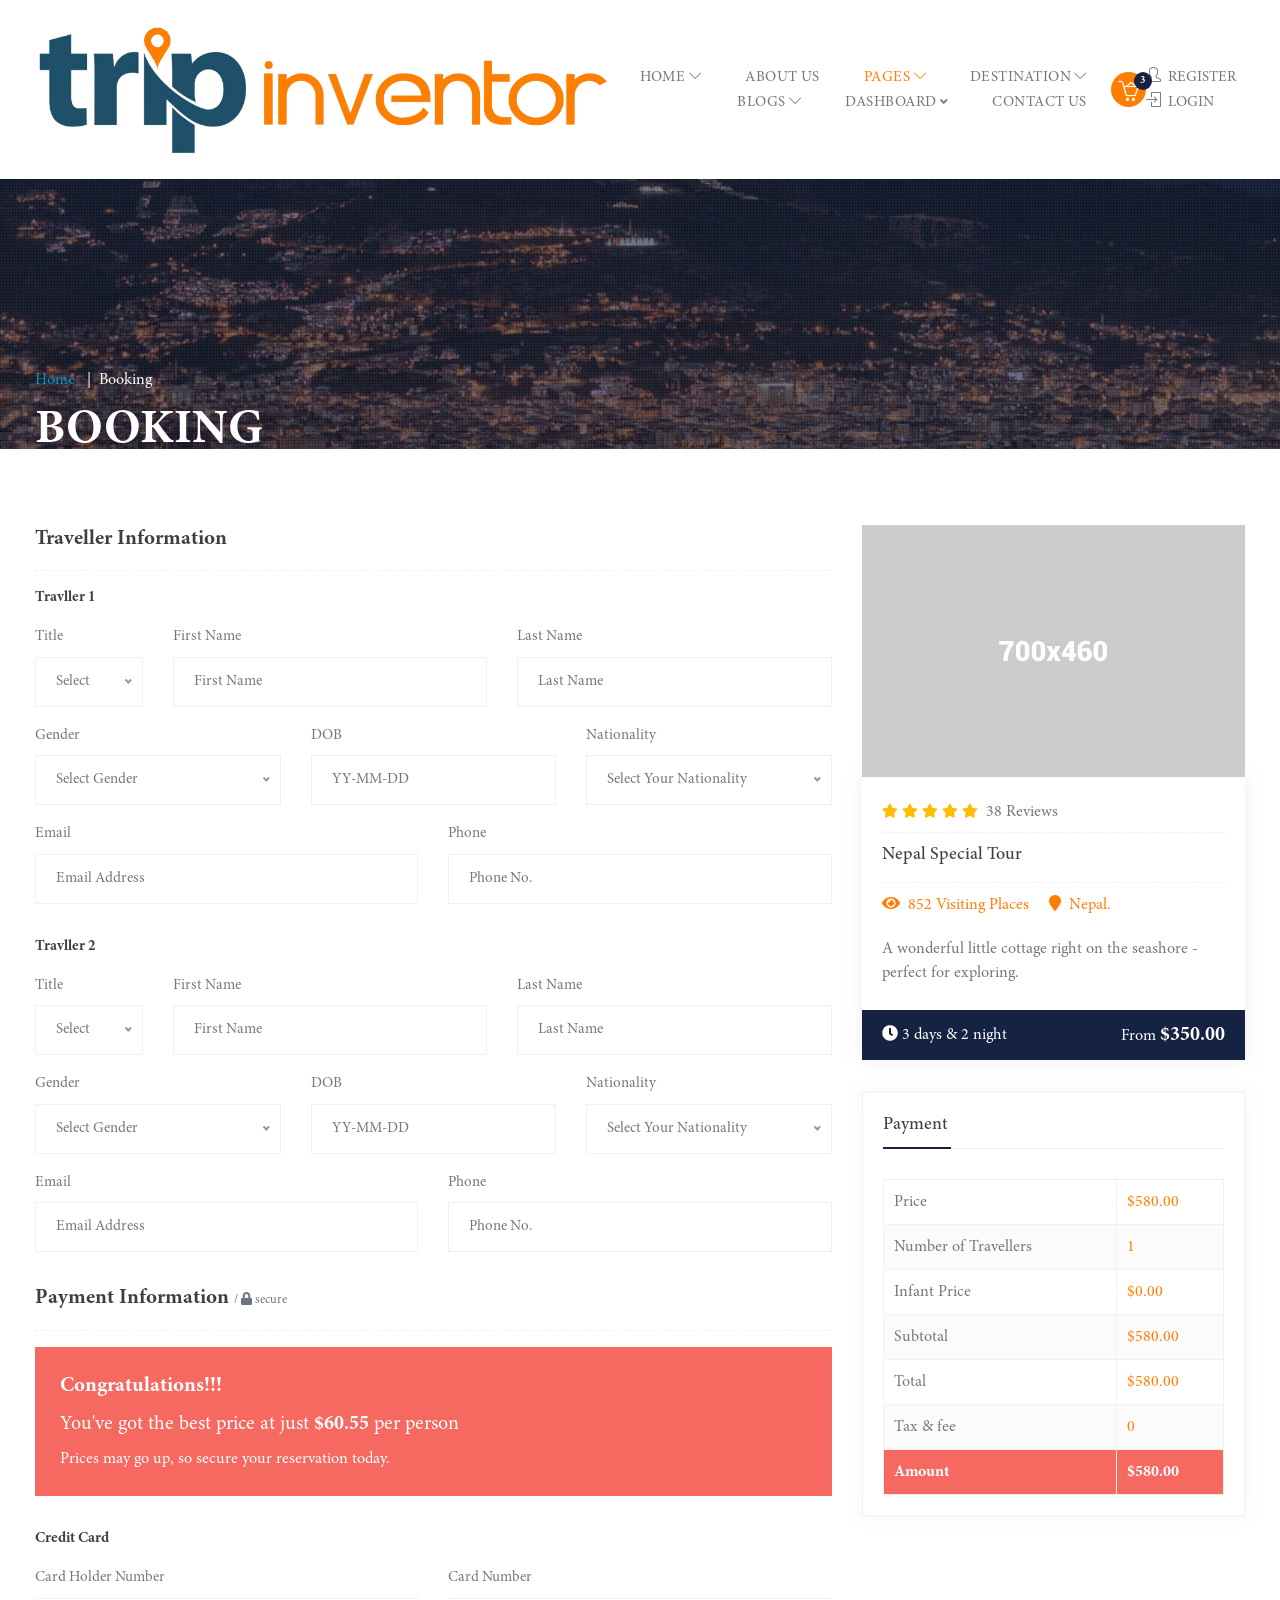
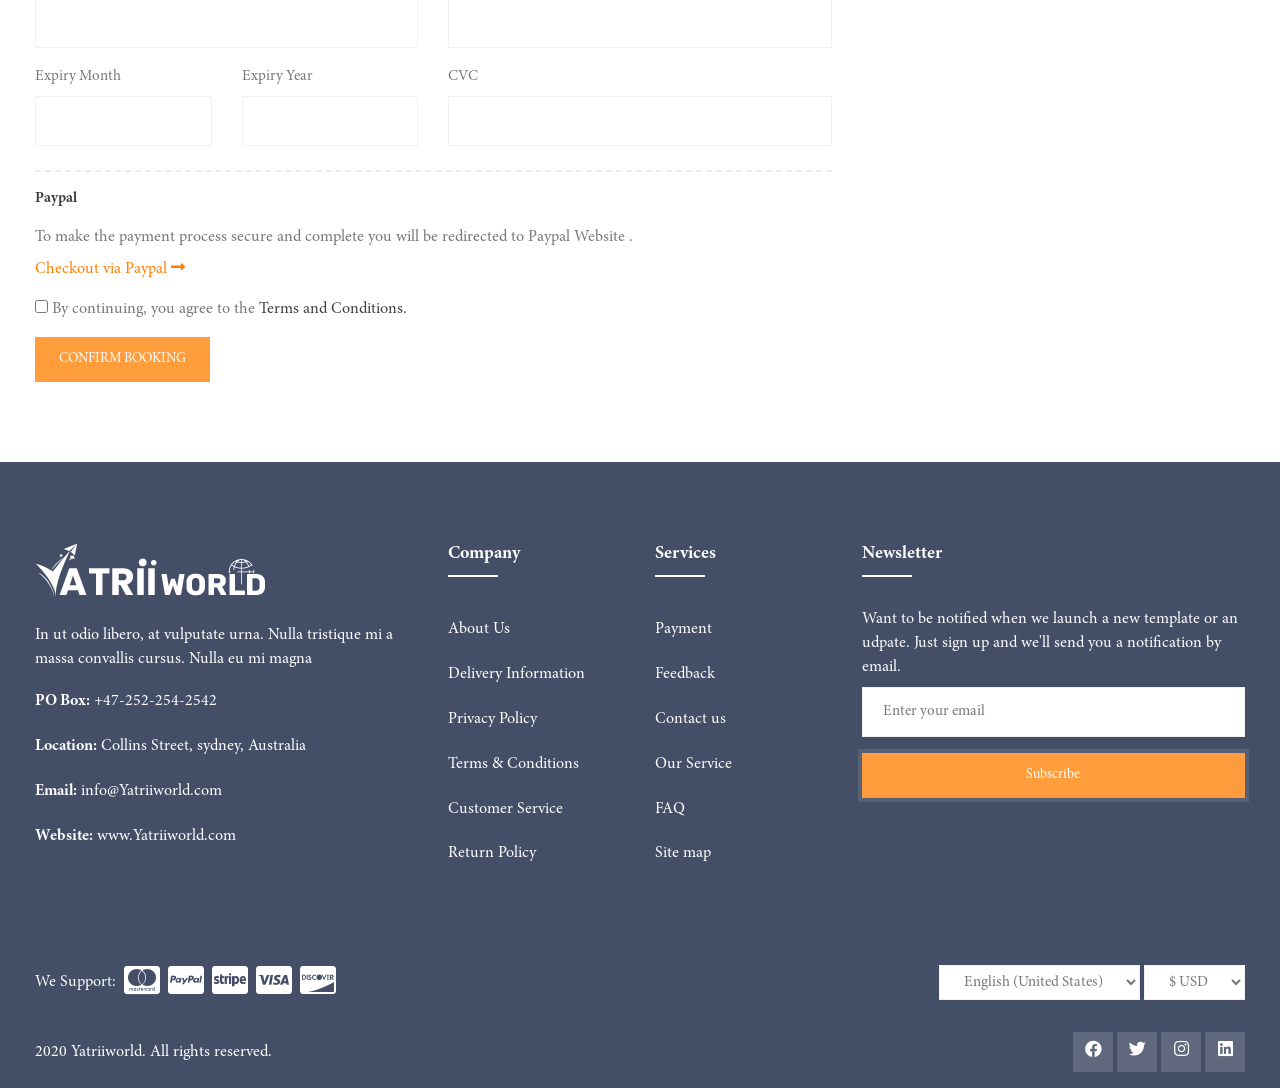
<file: main-file/booking.html>
<!DOCTYPE html>
<html xmlns="http://www.w3.org/1999/xhtml" lang="zxx">

<head>

    <meta charset="UTF-8">
    <meta name="viewport" content="width=device-width, initial-scale=1">

    <title>Yatriiworld - Travel and Tours Booking Template</title>
    <!-- Favicon -->
    <link rel="shortcut icon" type="image/x-icon" href="images/favicon.png">
    <!-- Bootstrap core CSS -->
    <link href="css/bootstrap.min.css" rel="stylesheet" type="text/css">
    <!--Custom CSS-->
    <link href="css/style.css" rel="stylesheet" type="text/css">
    <!--Plugin CSS-->
    <link href="css/plugin.css" rel="stylesheet" type="text/css">
    <!--Flaticons CSS-->
    <link href="fonts/flaticon.css" rel="stylesheet" type="text/css">
    <!--Font Awesome-->
    <link rel="stylesheet" href="https://cdnjs.cloudflare.com/ajax/libs/font-awesome/4.7.0/css/font-awesome.min.css">
    <link rel="stylesheet" href="https://cdnjs.cloudflare.com/ajax/libs/font-awesome/5.11.2/css/all.min.css">

    <link rel="stylesheet" href="fonts/line-icons.css" type="text/css">
</head>
<body>

    <!-- Preloader -->
    <div id="preloader">
        <div id="status"></div>
    </div>
    <!-- Preloader Ends -->

    <!-- header starts -->
    <header class="main_header_area">
        <!-- Navigation Bar -->
        <div class="header_menu" id="header_menu">
            <nav class="navbar navbar-default">
                <div class="container">
                    <div class="navbar-flex d-flex align-items-center justify-content-between w-100 pb-2 pt-2">
                        <!-- Brand and toggle get grouped for better mobile display -->
                        <div class="navbar-header">
                            <a class="navbar-brand" href="index.html">
                                <img src="images/logo.png" alt="image">
                            </a>
                        </div>
                        <!-- Collect the nav links, forms, and other content for toggling -->
                        <div class="navbar-collapse1 d-flex align-items-center" id="bs-example-navbar-collapse-1">
                            <ul class="nav navbar-nav" id="responsive-menu">
                                <li class="dropdown submenu">
                                    <a href="index.html" class="dropdown-toggle" data-toggle="dropdown" role="button" aria-haspopup="true" aria-expanded="false">Home <i class="icon-arrow-down" aria-hidden="true"></i></a>
                                    <ul class="dropdown-menu">
                                        <li><a href="index.html">Homepage Default</a></li>
                                        <li><a href="index-1.html">Homepage 1</a></li>
                                        <li><a href="index-2.html">Homepage 2</a></li>
                                        <li><a href="index-3.html">Homepage 3</a></li>
                                        <li class="submenu dropdown">
                                            <a href="index-flight.html" class="dropdown-toggle" data-toggle="dropdown" role="button" aria-haspopup="true" aria-expanded="false">Flight<i class="fa fa-angle-right" aria-hidden="true"></i></a>
                                            <ul class="dropdown-menu">
                                                <li><a href="index-flight.html">Homepage Flight</a></li>
                                                <li><a href="flight-list.html">Flight List</a></li>
                                                <li><a href="flight-grid.html">Flight Grid</a></li>
                                                <li><a href="flight-detail.html">Flight Detail</a></li>
                                                <li><a href="flight-booking.html">Flight Booking</a></li>
                                            </ul>
                                        </li>
                                        <li class="submenu dropdown">
                                            <a href="index-car.html" class="dropdown-toggle" data-toggle="dropdown" role="button" aria-haspopup="true" aria-expanded="false">Car<i class="fa fa-angle-right" aria-hidden="true"></i></a>
                                            <ul class="dropdown-menu">
                                                <li><a href="index-car.html">Homepage Car</a></li>
                                                <li><a href="car-list.html">Car List</a></li>
                                                <li><a href="car-grid.html">Car Grid</a></li>
                                                <li><a href="car-detail.html">Car Detail</a></li>
                                                <li><a href="car-booking.html">Car Booking</a></li>
                                            </ul>
                                        </li>
                                        <li class="submenu dropdown">
                                            <a href="index-train.html" class="dropdown-toggle" data-toggle="dropdown" role="button" aria-haspopup="true" aria-expanded="false">Train<i class="fa fa-angle-right" aria-hidden="true"></i></a>
                                            <ul class="dropdown-menu">
                                                <li><a href="index-train.html">Homepage Train</a></li>
                                                <li><a href="train-list.html">Train List</a></li>
                                                <li><a href="train-grid.html">Train Grid</a></li>
                                                <li><a href="train-detail.html">Train Detail</a></li>
                                                <li><a href="train-booking.html">Train Booking</a></li>
                                            </ul>
                                        </li>
                                        <li class="submenu dropdown">
                                            <a href="index-hotel.html" class="dropdown-toggle" data-toggle="dropdown" role="button" aria-haspopup="true" aria-expanded="false">Hotels<i class="fa fa-angle-right" aria-hidden="true"></i></a>
                                            <ul class="dropdown-menu">
                                                <li><a href="index-hotel.html">Homepage Hotel</a></li>
                                                <li><a href="hotel-list.html">Hotel List</a></li>
                                                <li><a href="hotel-grid.html">Hotel Grid</a></li>
                                                <li><a href="hotel-detail.html">Hotel Detail</a></li>
                                                <li><a href="hotel-booking.html">Hotel Booking</a></li>
                                            </ul>
                                        </li>
                                        <li><a href="index-search.html">Homepage Search</a></li>
                                    </ul>
                                </li>

                                <li><a href="about.html">About Us</a></li>
                                <li class="submenu dropdown active">
                                    <a href="#" class="dropdown-toggle" data-toggle="dropdown" role="button" aria-haspopup="true" aria-expanded="false">Pages <i class="icon-arrow-down" aria-hidden="true"></i></a> 
                                    <ul class="dropdown-menu">
                                        <li><a href="booking.html">Booking</a></li>
                                        <li><a href="confirmation.html">Confirmation</a></li>
                                        <li class="submenu dropdown">
                                            <a href="gallery.html" class="dropdown-toggle" data-toggle="dropdown" role="button" aria-haspopup="true" aria-expanded="false">Gallery<i class="fa fa-angle-right" aria-hidden="true"></i></a>
                                            <ul class="dropdown-menu">
                                                <li><a href="gallery.html">Gallery</a></li>
                                                <li><a href="gallery1.html">Gallery Masonry</a></li>
                                            </ul>
                                        </li>
                                        <li class="submenu dropdown">
                                            <a href="404.html" class="dropdown-toggle" data-toggle="dropdown" role="button" aria-haspopup="true" aria-expanded="false">Error<i class="fa fa-angle-right" aria-hidden="true"></i></a>
                                            <ul class="dropdown-menu">
                                                <li><a href="404.html">Error Page 1</a></li>
                                                <li><a href="404-1.html">Error Page 2</a></li>
                                            </ul>
                                        </li>
                                        <li class="submenu dropdown">
                                            <a href="comingsoon.html" class="dropdown-toggle" data-toggle="dropdown" role="button" aria-haspopup="true" aria-expanded="false">Comming Soon<i class="fa fa-angle-right" aria-hidden="true"></i></a>
                                            <ul class="dropdown-menu">
                                                <li><a href="comingsoon.html">Coming Soon 1</a></li>
                                                <li><a href="comingsoon-1.html">Coming Soon 2</a></li>
                                            </ul>
                                        </li>
                                        <li class="submenu dropdown">
                                            <a href="#" class="dropdown-toggle" data-toggle="dropdown" role="button" aria-haspopup="true" aria-expanded="false">Shop <i class="fa fa-angle-right" aria-hidden="true"></i></a>
                                            <ul class="dropdown-menu">
                                                <li><a href="shop-grid1.html">Right Grid</a></li>
                                                <li><a href="shop-list1.html">Right List</a></li>
                                                <li><a href="shop-detail.html">Shop Single One</a></li>
                                                <li><a href="cart.html">Cart</a></li>
                                                <li><a href="checkout.html">Checkout</a></li>
                                                <li><a href="login.html">Account</a></li>
                                                <li><a href="wishlist.html">Wishlist</a></li>
                                                <li><a href="forgot-password.html">Forgot Password</a></li>
                                            </ul>
                                        </li>
                                        <li><a href="faq.html">Faq</a></li>
                                        <li><a href="testimonial.html">Testimonials</a></li>
                                        <li><a href="pricing.html">Pricing</a></li>
                                    </ul> 
                                </li>

                                <li class="submenu dropdown">
                                    <a href="destination.html" class="dropdown-toggle" data-toggle="dropdown" role="button" aria-haspopup="true" aria-expanded="false">Destination <i class="icon-arrow-down" aria-hidden="true"></i></a> 
                                    <ul class="dropdown-menu">
                                        <li><a href="destination-list.html">Destination List</a></li>
                                        <li><a href="destination-grid.html">Destination Grid</a></li>
                                        <li><a href="destination-full.html">Destination Fullwidth</a></li>
                                        <li><a href="destination-left.html">Destination Left</a></li>
                                        <li><a href="destination-list.html">Destination Right</a></li>
                                        <li><a href="destination-masonry.html">Destination Masonry</a></li>
                                        <li class="submenu dropdown">
                                            <a href="destination-single.html" class="dropdown-toggle" data-toggle="dropdown" role="button" aria-haspopup="true" aria-expanded="false">Destination Single<i class="fa fa-angle-right" aria-hidden="true"></i></a>
                                            <ul class="dropdown-menu">
                                                <li><a href="destination-single.html">Destination Single 1</a></li>
                                                <li><a href="destination-single1.html">Destination Single 2</a></li>
                                                <li><a href="destination-single-full.html">Destination Single Full</a></li>
                                            </ul>
                                        </li>
                                    </ul> 
                                </li>

                                <li class="submenu dropdown">
                                    <a href="blog-home.html" class="dropdown-toggle" data-toggle="dropdown" role="button" aria-haspopup="true" aria-expanded="false">Blogs <i class="icon-arrow-down" aria-hidden="true"></i></a> 
                                    <ul class="dropdown-menu">
                                        <li><a href="blog-list.html">Blog List</a></li>
                                        <li><a href="blog-grid.html">Blog Grid</a></li>
                                        <li><a href="blog-full.html">Blog Fullwidth</a></li>
                                        <li><a href="blog-left.html">Blog Left</a></li>
                                        <li><a href="blog-list.html">Blog Right</a></li>
                                        <li><a href="blog-masonry.html">Blog Masonry</a></li>
                                        <li><a href="blog-single.html">Blog Single</a></li>
                                        <li><a href="blog-single-full.html">Blog Single Full</a></li>
                                    </ul> 
                                </li>  
                                <li class="submenu dropdown">
                                    <a href="dashboard.html" class="dropdown-toggle" data-toggle="dropdown" role="button" aria-haspopup="true" aria-expanded="false">Dashboard <i class="fa fa-angle-down" aria-hidden="true"></i></a> 
                                    <ul class="dropdown-menu">
                                        <li><a href="dashboard.html">Dashboard</a></li>
                                        <li><a href="dashboard-my-profile.html">User Profile</a></li>
                                        <li><a href="dashboard-list.html">User Wishlist</a></li>
                                        <li><a href="dashboard-messages.html">User Messages</a></li>
                                        <li><a href="dashboard-history.html">Booking History</a></li>
                                        <li><a href="dashboard-add-new.html">Add New</a></li>
                                        <li><a href="dashboard-list.html">Tour List</a></li>
                                        <li><a href="dashboard-reviews.html">Dashboard Reviews</a></li>
                                    </ul>
                                </li> 
                                <li><a href="contact.html">Contact Us</a></li>
                            </ul>
                            <div class="header_sidemenu">
                                <div class="mhead">
                                    <span class="menu-ham">
                                        <a href="#" class="cart-icon d-flex align-items-center ml-1"><i class="icon-basket-loaded"></i><span class="cart-label">3</span></a>
                                    </span>
                                </div>
                            </div>
                        </div><!-- /.navbar-collapse -->  

                        <div class="register-login">
                            <a href="#" class="mr-2" data-toggle="modal" data-target="#register"><i class="icon-user mr-1"></i> Register</a>
                            <a href="#" data-toggle="modal" data-target="#login"><i class="icon-login mr-1"></i> Login</a>
                        </div>    
                        <div id="slicknav-mobile"></div>
                    </div>
                </div><!-- /.container-fluid --> 
            </nav>
        </div>
        <!-- Navigation Bar Ends -->
    </header>
    <!-- header ends -->

    <!-- BreadCrumb Starts -->  
    <section class="breadcrumb-main pb-0" style="background-image: url(images/bg/bg8.jpg);">
        <div class="breadcrumb-outer pt-10">
            <div class="container">
                <div class="breadcrumb-content d-md-flex align-items-center pt-10">
                    <h2 class="mb-0">Booking</h2>
                    <nav aria-label="breadcrumb">
                        <ul class="breadcrumb">
                            <li class="breadcrumb-item"><a href="#">Home</a></li>
                            <li class="breadcrumb-item active" aria-current="page">Booking</li>
                        </ul>
                    </nav>
                </div>
            </div>
        </div>
        <div class="dot-overlay"></div>
    </section>
    <!-- BreadCrumb Ends -->  

    <!-- blog starts -->
    <section class="blog trending destination-b pb-6">
        <div class="container">
            <div class="row">
                <div class="col-lg-8 col-xs-12 mb-4">
                    <div class="payment-book">
                        <div class="booking-box">
                            <div class="customer-information mb-2">
                                <h3 class="border-b pb-2 mb-2">Traveller Information</h3>
                                <form class="mb-2">
                                    <h5>Travller 1</h5>
                                    <div class="row">
                                        <div class="col-md-2">
                                            <div class="form-group">
                                                <label>Title</label>
                                                <div class="input-box">
                                                    <select class="niceSelect">
                                                        <option value="0">Select</option>
                                                        <option value="1">Mr.</option>
                                                        <option value="2">Mrs.</option>
                                                    </select>
                                                </div>                            
                                            </div>
                                        </div>
                                        <div class="col-md-5">
                                            <div class="form-group">
                                                <label>First Name</label>
                                                <input type="text" placeholder="First Name">
                                            </div>
                                        </div>
                                        <div class="col-md-5">
                                            <div class="form-group">
                                                <label>Last Name</label>
                                                <input type="text" placeholder="Last Name">
                                            </div>
                                        </div>
                                        <div class="col-md-4 col-sm-6">
                                            <div class="form-group">
                                                <label>Gender</label>
                                                <div class="input-box">
                                                    <select class="niceSelect">
                                                        <option value="0">Select Gender</option>
                                                        <option value="1">Male</option>
                                                        <option value="2">Female</option>
                                                    </select>
                                                </div>                            
                                            </div>
                                        </div>
                                        <div class="col-md-4 col-sm-6">
                                            <div class="form-group">
                                                <label>DOB</label>
                                                <div class="input-box">
                                                    <input id="date-range0" type="text" placeholder="YY-MM-DD">
                                                </div> 
                                            </div>
                                        </div>
                                        <div class="col-md-4 col-sm-12">
                                            <div class="form-group">
                                                <label>Nationality</label>
                                                <div class="input-box">
                                                    <select class="niceSelect">
                                                        <option value="0">Select Your Nationality</option>
                                                        <option value="1">Malaysia</option>
                                                        <option value="2">Singapore</option>
                                                        <option value="3">Japan</option>
                                                        <option value="4">Thailand</option>
                                                    </select>
                                                </div>                            
                                            </div>
                                        </div>
                                        <div class="col-md-6">
                                            <div class="form-group">
                                                <label>Email</label>
                                                <input type="email" placeholder="Email Address">
                                            </div>
                                        </div>
                                        <div class="col-md-6">
                                            <div class="form-group">
                                                <label>Phone</label>
                                                <input type="text" placeholder="Phone No.">
                                            </div>
                                        </div>
                                    </div>
                                </form>
                                <form>
                                    <h5>Travller 2</h5>
                                    <div class="row">
                                        <div class="col-md-2">
                                            <div class="form-group">
                                                <label>Title</label>
                                                <div class="input-box">
                                                    <select class="niceSelect">
                                                        <option value="0">Select</option>
                                                        <option value="1">Mr.</option>
                                                        <option value="2">Mrs.</option>
                                                    </select>
                                                </div>                            
                                            </div>
                                        </div>
                                        <div class="col-md-5">
                                            <div class="form-group">
                                                <label>First Name</label>
                                                <input type="text" placeholder="First Name">
                                            </div>
                                        </div>
                                        <div class="col-md-5">
                                            <div class="form-group">
                                                <label>Last Name</label>
                                                <input type="text" placeholder="Last Name">
                                            </div>
                                        </div>
                                        <div class="col-md-4 col-sm-6">
                                            <div class="form-group">
                                                <label>Gender</label>
                                                <div class="input-box">
                                                    <select class="niceSelect">
                                                        <option value="0">Select Gender</option>
                                                        <option value="1">Male</option>
                                                        <option value="2">Female</option>
                                                    </select>
                                                </div>                            
                                            </div>
                                        </div>
                                        <div class="col-md-4 col-sm-6">
                                            <div class="form-group">
                                                <label>DOB</label>
                                                <div class="input-box">
                                                    <input id="date-range1" type="text" placeholder="YY-MM-DD">
                                                </div> 
                                            </div>
                                        </div>
                                        <div class="col-md-4 col-sm-12">
                                            <div class="form-group">
                                                <label>Nationality</label>
                                                <div class="input-box">
                                                    <select class="niceSelect">
                                                        <option value="0">Select Your Nationality</option>
                                                        <option value="1">Malaysia</option>
                                                        <option value="2">Singapore</option>
                                                        <option value="3">Japan</option>
                                                        <option value="4">Thailand</option>
                                                    </select>
                                                </div>                            
                                            </div>
                                        </div>
                                        <div class="col-md-6">
                                            <div class="form-group">
                                                <label>Email</label>
                                                <input type="email" placeholder="Email Address">
                                            </div>
                                        </div>
                                        <div class="col-md-6">
                                            <div class="form-group">
                                                <label>Phone</label>
                                                <input type="text" placeholder="Phone No.">
                                            </div>
                                        </div>
                                    </div>
                                </form>
                            </div>
                            <div class="customer-information card-information">
                                <h3 class="border-b pb-2 mb-2">Payment Information <small class="font-sm text-muted">/ <i class="fas fa-lock"></i> secure</small></h3>
                                <div class="alert bg-pink p-4 mb-4" role="alert">
                                    <h3 class="white mb-1">Congratulations!!!</h3>
                                    <p class="lead white mb-1">You've got the best price at just <strong class="font-weight-bold">$60.55</strong> per person</p>
                                    <p class="mb-0 white">Prices may go up, so secure your reservation today. </p>
                                </div>
                                <form>
                                    <div class="row">
                                        <div class="col-md-12">
                                            <h5 class="mb-2">Credit Card</h5>
                                        </div>
                                        <div class="col-md-6">
                                            <div class="form-group">
                                                <label>Card Holder Number</label>
                                                <input type="text">
                                            </div>
                                        </div>
                                        <div class="col-md-6">
                                            <div class="form-group">
                                                <label>Card Number</label>
                                                <input type="text">
                                            </div>
                                        </div>
                                        <div class="col-md-3">
                                            <div class="form-group">
                                                <label>Expiry Month</label>
                                                <input type="text">
                                            </div>
                                        </div>
                                        <div class="col-md-3">
                                            <div class="form-group">
                                                <label>Expiry Year</label>
                                                <input type="text">
                                            </div>
                                        </div>
                                        <div class="col-md-6">
                                            <div class="form-group">
                                                <label>CVC</label>
                                                <input type="text">
                                            </div>
                                        </div>
                                    </div>
                                    <div class="border-t pt-2 mt-1"></div>
                                    <div class="row mb-2">
                                        <div class="col-md-12">
                                            <h5 class="mb-2">Paypal</h5>
                                        </div>
                                        <div class="col-md-12">
                                            <p>To make the payment process secure and complete you will be redirected to Paypal Website .</p>
                                            <a href="" class="pink">Checkout via Paypal <i class="fa fa-long-arrow-alt-right"></i></a>
                                        </div>
                                    </div>
                                    <div class="row">
                                        <div class="col-md-12">
                                            <div class="form-group">
                                                <input type="checkbox"> By continuing, you agree to the <a href="#">Terms and Conditions.</a>
                                            </div>
                                        </div>
                                        <div class="col-md-12">
                                            <div class="form-btn">
                                                <a href="#" class="nir-btn">CONFIRM BOOKING</a>
                                            </div>
                                        </div>
                                    </div>
                                </form>
                            </div>
                        </div>
                    </div>
                </div>

                <div class="col-lg-4 col-xs-12 mb-4">
                    <div class="sidebar-sticky sticky1">
                        <div class="trend-item mb-4">
                            <div class="trend-image">
                                <img src="images/trending/trending8.jpg" alt="image">
                            </div>
                            <div class="trend-content-main">
                                <div class="trend-content">
                                    <div class="rating-main d-flex align-items-center pb-1">
                                        <div class="rating">
                                            <span class="fa fa-star checked"></span>
                                            <span class="fa fa-star checked"></span>
                                            <span class="fa fa-star checked"></span>
                                            <span class="fa fa-star checked"></span>
                                            <span class="fa fa-star checked"></span>
                                        </div>
                                        <span class="ml-2">38 Reviews</span>
                                    </div>
                                    <h4><a href="#">Nepal Special Tour</a></h4>
                                    <p class="mb-0 pink"><i class="fa fa-eye mr-1"></i> 852 Visiting Places <i class="fa fa-map-marker mr-1 ml-3"></i> Nepal.</p>
                                </div>
                                <div class="trend-last-main">
                                    <p class="mb-0 trend-para">A wonderful little cottage right on the seashore - perfect for exploring.</p>
                                    <div class="trend-last d-flex align-items-center justify-content-between bg-navy">
                                        <p class="mb-0 white"><i class="fa fa-clock-o" aria-hidden="true"></i> 3 days & 2 night</p>
                                        <div class="trend-price">
                                            <p class="price white mb-0">From <span>$350.00</span></p>
                                        </div>
                                    </div>
                                </div>
                            </div>
                        </div>
                        <div class="list-sidebar">
                            <div class="sidebar-item">
                                <h4>Payment</h4>
                                <table>
                                    <tbody>
                                        <tr>
                                            <td> Price</td>
                                            <td class="pink">$580.00</td>
                                        </tr>
                                        <tr>
                                            <td>Number of Travellers</td>
                                            <td class="pink">1</td>
                                        </tr>
                                        <tr>
                                            <td>Infant Price</td>
                                            <td class="pink">$0.00</td>
                                        </tr>
                                        <tr>
                                            <td>Subtotal</td>
                                            <td class="pink">$580.00</td>
                                        </tr>
                                        <tr>
                                            <td>Total</td>
                                            <td class="pink">$580.00</td>
                                        </tr>
                                        <tr>
                                            <td>Tax & fee</td>
                                            <td class="pink">0</td>
                                        </tr>
                                    </tbody>
                                    <tfoot class="bg-pink">
                                        <tr>
                                            <th class="font-weight-bold white">Amount</th>
                                            <th class="font-weight-bold white">$580.00</th>
                                        </tr>
                                    </tfoot>
                                </table>
                            </div>
                        </div>
                    </div>
                </div>
            </div>
        </div>
    </section>
    <!-- blog Ends -->  

    <!-- footer starts -->
    <footer style="background-image:url(images/bg/bg3.jpg);" class="pt-10">
        <div class="footer-upper pb-5">
            <div class="container">
                <div class="row">
                    <div class="col-lg-4 col-md-6 col-sm-12 col-xs-12 mb-4">
                        <div class="footer-links">
                            <img src="images/logo-white.png" alt="">
                            <p class="mt-3">
                                In ut odio libero, at vulputate urna. Nulla tristique mi a massa convallis cursus. Nulla eu mi magna
                            </p>
                            <ul>
                                <li><strong>PO Box:</strong> +47-252-254-2542</li>
                                <li><strong>Location:</strong> Collins Street, sydney, Australia</li>
                                <li><strong>Email:</strong> info@Yatriiworld.com</li>
                                <li><strong>Website:</strong> www.Yatriiworld.com</li>
                            </ul>
                        </div>
                    </div>
                    <div class="col-lg-2 col-md-6 col-sm-12 col-xs-12 mb-4">
                        <div class="footer-links">
                            <h4 class="white">Company</h4>
                            <ul>
                                <li><a href="about-us.html">About Us</a></li>
                                <li><a href="#">Delivery Information</a></li>
                                <li><a href="#">Privacy Policy</a></li>
                                <li><a href="#">Terms &amp; Conditions</a></li>
                                <li><a href="#">Customer Service</a></li>
                                <li><a href="#">Return Policy</a></li>
                            </ul>
                        </div>
                    </div>
                    <div class="col-lg-2 col-md-6 col-sm-12 col-xs-12 mb-4">
                        <div class="footer-links">
                            <h4 class="white">Services</h4>
                            <ul>
                                <li><a href="#">Payment</a></li>
                                <li><a href="#">Feedback</a></li>
                                <li><a href="#">Contact us</a></li>
                                <li><a href="#">Our Service</a></li>
                                <li><a href="#">FAQ</a></li>
                                <li><a href="#">Site map</a></li>
                            </ul>
                        </div>
                    </div>
                    <div class="col-lg-4 col-md-6 col-sm-12 col-xs-12 mb-4">
                        <div class="footer-links">
                            <h4 class="white">Newsletter</h4>
                            <p>Want to be notified when we launch a new template or an udpate. Just sign up and we'll send you a notification by email.</p>
                            <div class="newsletter-form">
                                <form>
                                    <input type="email" placeholder="Enter your email">
                                    <input type="submit" class="nir-btn mt-2 w-100" value="Subscribe">
                                </form>
                            </div> 
                        </div>     
                    </div>
                </div>
            </div>
        </div>
        <div class="footer-payment">
            <div class="container">
                <div class="footer-pay d-md-flex align-items-center justify-content-between pt-2 pb-2">
                    <div class="footer-payment-nav">
                        <ul class="d-md-flex align-items-center">
                            <li class="mr-2">We Support:</li>
                            <li class="mr-2"><i class="fab fa-cc-mastercard"></i></li>
                            <li class="mr-2"><i class="fab fa-cc-paypal"></i></li>
                            <li class="mr-2"><i class="fab fa-cc-stripe"></i></li>
                            <li class="mr-2"><i class="fab fa-cc-visa"></i></li>
                            <li class="mr-2"><i class="fab fa-cc-discover"></i></li>
                        </ul>
                    </div>
                    <div class="footer-payment-nav mb-0">
                        <ul>
                            <li>
                                <select>
                                    <option>English (United States)</option>
                                    <option>English (United States)</option>                                
                                    <option>English (United States)</option>
                                    <option>English (United States)</option>
                                    <option>English (United States)</option>
                                </select>
                            </li>
                            <li>
                                <select>
                                    <option>$ USD</option>
                                    <option>$ USD</option>
                                    <option>$ USD</option>
                                    <option>$ USD</option>
                                    <option>$ USD</option>
                                </select>
                            </li>
                        </ul>
                    </div>
                </div>    
            </div>
        </div>
        <div class="footer-copyright pt-2 pb-2">
            <div class="container">
                <div class="copyright-inner d-md-flex align-items-center justify-content-between">
                    <div class="copyright-text">
                        <p class="m-0 white">2020 Yatriiworld. All rights reserved.</p>
                    </div>
                    <div class="social-links">
                        <ul>  
                            <li><a href="#"><i class="fab fa-facebook" aria-hidden="true"></i></a></li>
                            <li><a href="#"><i class="fab fa-twitter" aria-hidden="true"></i></a></li>
                            <li><a href="#"><i class="fab fa-instagram" aria-hidden="true"></i></a></li>
                            <li><a href="#"><i class="fab fa-linkedin" aria-hidden="true"></i></a></li>
                        </ul>
                    </div>
                </div>    
            </div>
        </div>
        <div class="overlay"></div>
    </footer>
    <!-- footer ends -->
    
    <!-- Back to top start -->
    <div id="back-to-top">
        <a href="#"></a>
    </div>
    <!-- Back to top ends -->

    <!-- search popup -->
    <div id="search1">
        <button type="button" class="close">×</button>
        <form>
            <input type="search" value="" placeholder="type keyword(s) here" />
            <button type="submit" class="btn btn-primary">Search</button>
        </form>
    </div>

    <!-- Register Modal -->
    <div class="modal fade" id="register" tabindex="-1" role="dialog" aria-hidden="true">
        <div class="modal-dialog modal-dialog-centered" role="document">
            <div class="modal-content">
                <div class="modal-header bordernone p-0">
                    <button type="button" class="close" data-dismiss="modal" aria-label="Close">
                        <span aria-hidden="true">&times;</span>
                    </button>
                </div>
                <div class="modal-body p-0">
                    <div class="login-content p-4 text-center">
                        <div class="login-title section-border">
                            <h3 class="pink mb-1">Register</h3>  
                            <p>Access thousands of online classes in design, business, and more!</p>                  
                        </div>
                        <div class="login-form text-center">
                            <form>
                                <div class="form-group">
                                    <input type="text" placeholder="Enter Full Name">
                                </div>
                                <div class="form-group">
                                    <input type="email" placeholder="Enter email address">
                                </div>
                                <div class="form-group">
                                    <input type="password" placeholder="Enter password">
                                </div>
                                <div class="form-group">
                                    <input type="password" placeholder="Confirm password">
                                </div>
                            </form>
                            <div class="form-btn">
                                <a href="#" class="nir-btn">Register</a>
                            </div>
                            <div class="form-group mb-0 form-checkbox mt-3">
                                <input type="checkbox"> By clicking this, you are agree to to<a href="#" class=""> our terms of use</a> and <a href="#" class="">privacy policy</a> including the use of cookies
                            </div>
                        </div>
                        <div class="login-social border-t mt-3 pt-2 mb-3">
                            <p class="mb-2">OR continue with</p>
                            <a href="#" class="btn-facebook"><i class="fab fa-facebook" aria-hidden="true"></i> Facebook</a>
                            <a href="#" class="btn-twitter"><i class="fab fa-twitter" aria-hidden="true"></i> Twitter</a>
                            <a href="#" class="btn-google"><i class="fab fa-google" aria-hidden="true"></i> Google</a>
                        </div>
                        <div class="sign-up">
                            <p class="m-0">Already have an account? <a href="login.html" class="pink">Login</a></p>
                        </div>                
                    </div>
                </div>
            </div>
        </div>
    </div>

    <!-- login Modal -->
    <div class="modal fade" id="login" tabindex="-1" role="dialog" aria-hidden="true">
        <div class="modal-dialog modal-dialog-centered" role="document">
            <div class="modal-content">
                <div class="modal-header bordernone p-0">
                    <button type="button" class="close" data-dismiss="modal" aria-label="Close">
                        <span aria-hidden="true">&times;</span>
                    </button>
                </div>
                <div class="modal-body p-0">
                    <div class="login-content p-4 text-center">
                        <div class="login-title section-border">
                            <h3 class="pink">Login</h3>                    
                        </div>
                        <div class="login-form">
                            <form>
                                <div class="form-group">
                                    <input type="email" placeholder="Enter email address">
                                </div>
                                <div class="form-group">
                                    <input type="password" placeholder="Enter password">
                                </div>
                            </form>
                            <div class="form-btn">
                                <a href="#" class="nir-btn">LOGIN</a>
                            </div>
                            <div class="form-group mb-0 form-checkbox mt-3">
                                <input type="checkbox"> Remember Me | <a href="#" class="">Forgot password?</a>
                            </div>
                        </div>
                        <div class="login-social border-t mt-3 pt-2 mb-3">
                            <p class="mb-2">OR continue with</p>
                            <a href="#" class="btn-facebook"><i class="fab fa-facebook" aria-hidden="true"></i> Facebook</a>
                            <a href="#" class="btn-twitter"><i class="fab fa-twitter" aria-hidden="true"></i> Twitter</a>
                        </div>
                        <div class="sign-up">
                            <p class="m-0">Do not have an account? <a href="login.html" class="pink">Sign Up</a></p>
                        </div>                
                    </div>
                </div>
            </div>
        </div>
    </div>

    <!-- header side menu --> 
    <div class="header_sidemenu">
        <div class="header_sidemenu_in">
            <div class="menu">
                <div class="close-menu">
                    <i class="fa fa-times white"></i>
                </div>
                 <div class="m-contentmain">
                    <div class="cart-main">
                        <div class="cart-box">
                            <div class="popup-container">
                                <h5 class="p-3 mb-0 bg-pink white text-caps">My Carts(3 Items)</h5>
                                <div class="cart-entry d-flex align-items-center p-3">
                                    <a href="#" class="image">
                                        <img src="images/shop/shop1.jpg" alt="">
                                    </a>
                                    <div class="content">
                                        <a href="#" class="title font-weight-bold">Pullover Batwing</a>
                                        <p class="quantity m-0">Quantity: 3</p>
                                        <span class="price">$45.00</span>
                                    </div>
                                    <div class="button-x">
                                        <i class="icon-close"></i>
                                    </div>
                                </div>
                                <div class="cart-entry d-flex align-items-center p-3">
                                    <a href="#" class="image">
                                        <img src="images/shop/shop2.jpg" alt="">
                                    </a>
                                    <div class="content">
                                        <a href="#" class="title font-weight-bold">Pullover Batwing</a>
                                        <p class="quantity m-0">Quantity: 3</p>
                                        <span class="price">$90.00</span>
                                    </div>
                                    <div class="button-x">
                                        <i class="icon-close"></i>
                                    </div>
                                </div>
                                <div class="cart-entry d-flex align-items-center p-3">
                                    <a href="#" class="image">
                                        <img src="images/shop/shop6.jpg" alt="">
                                    </a>
                                    <div class="content">
                                        <a href="#" class="title font-weight-bold">Pullover Batwing</a>
                                        <p class="quantity m-0">Quantity: 3</p>
                                        <span class="price">$90.00</span>
                                    </div>
                                    <div class="button-x">
                                        <i class="icon-close"></i>
                                    </div>
                                </div>
                                <div class="summary-total">
                                    <div class="summary d-flex align-items-center justify-content-between">
                                        <div class="subtotal font-weight-bold">Delivery Charge</div>
                                        <div class="price-s">$10</div>
                                    </div>
                                    <div class="summary d-flex align-items-center justify-content-between">
                                        <div class="subtotal font-weight-bold">Sub Total</div>
                                        <div class="price-s">$200</div>
                                    </div>
                                    <div class="summary d-flex align-items-center justify-content-between">
                                        <div class="subtotal font-weight-bold">Discount</div>
                                        <div class="price-s">$2</div>
                                    </div>
                                    <div class="summary d-flex align-items-center justify-content-between">
                                        <div class="subtotal font-weight-bold">Total</div>
                                        <div class="price-s">$208</div>
                                    </div>
                                </div>
                                <div class="cart-buttons d-flex align-items-center justify-content-between">
                                    <a href="#" class="nir-btn">View Cart</a>
                                    <a href="#" class="nir-btn-black">Checkout</a>
                                </div>
                            </div>
                        </div>
                    </div>
                </div>    
            </div>
            <div class="overlay hide"></div>
        </div>
    </div>

    <!-- *Scripts* -->
    <script src="js/jquery-3.5.1.min.js"></script>
    <script src="js/bootstrap.min.js"></script>
    <script src="js/plugin.js"></script>
    <script src="js/main.js"></script>
    <script src="js/custom-swiper3.js"></script>
    <script src="js/custom-nav.js"></script>
    <script src="js/custom-accordian.js"></script>
    <script src="js/custom-date.js"></script>
</body>
</html>
</file>
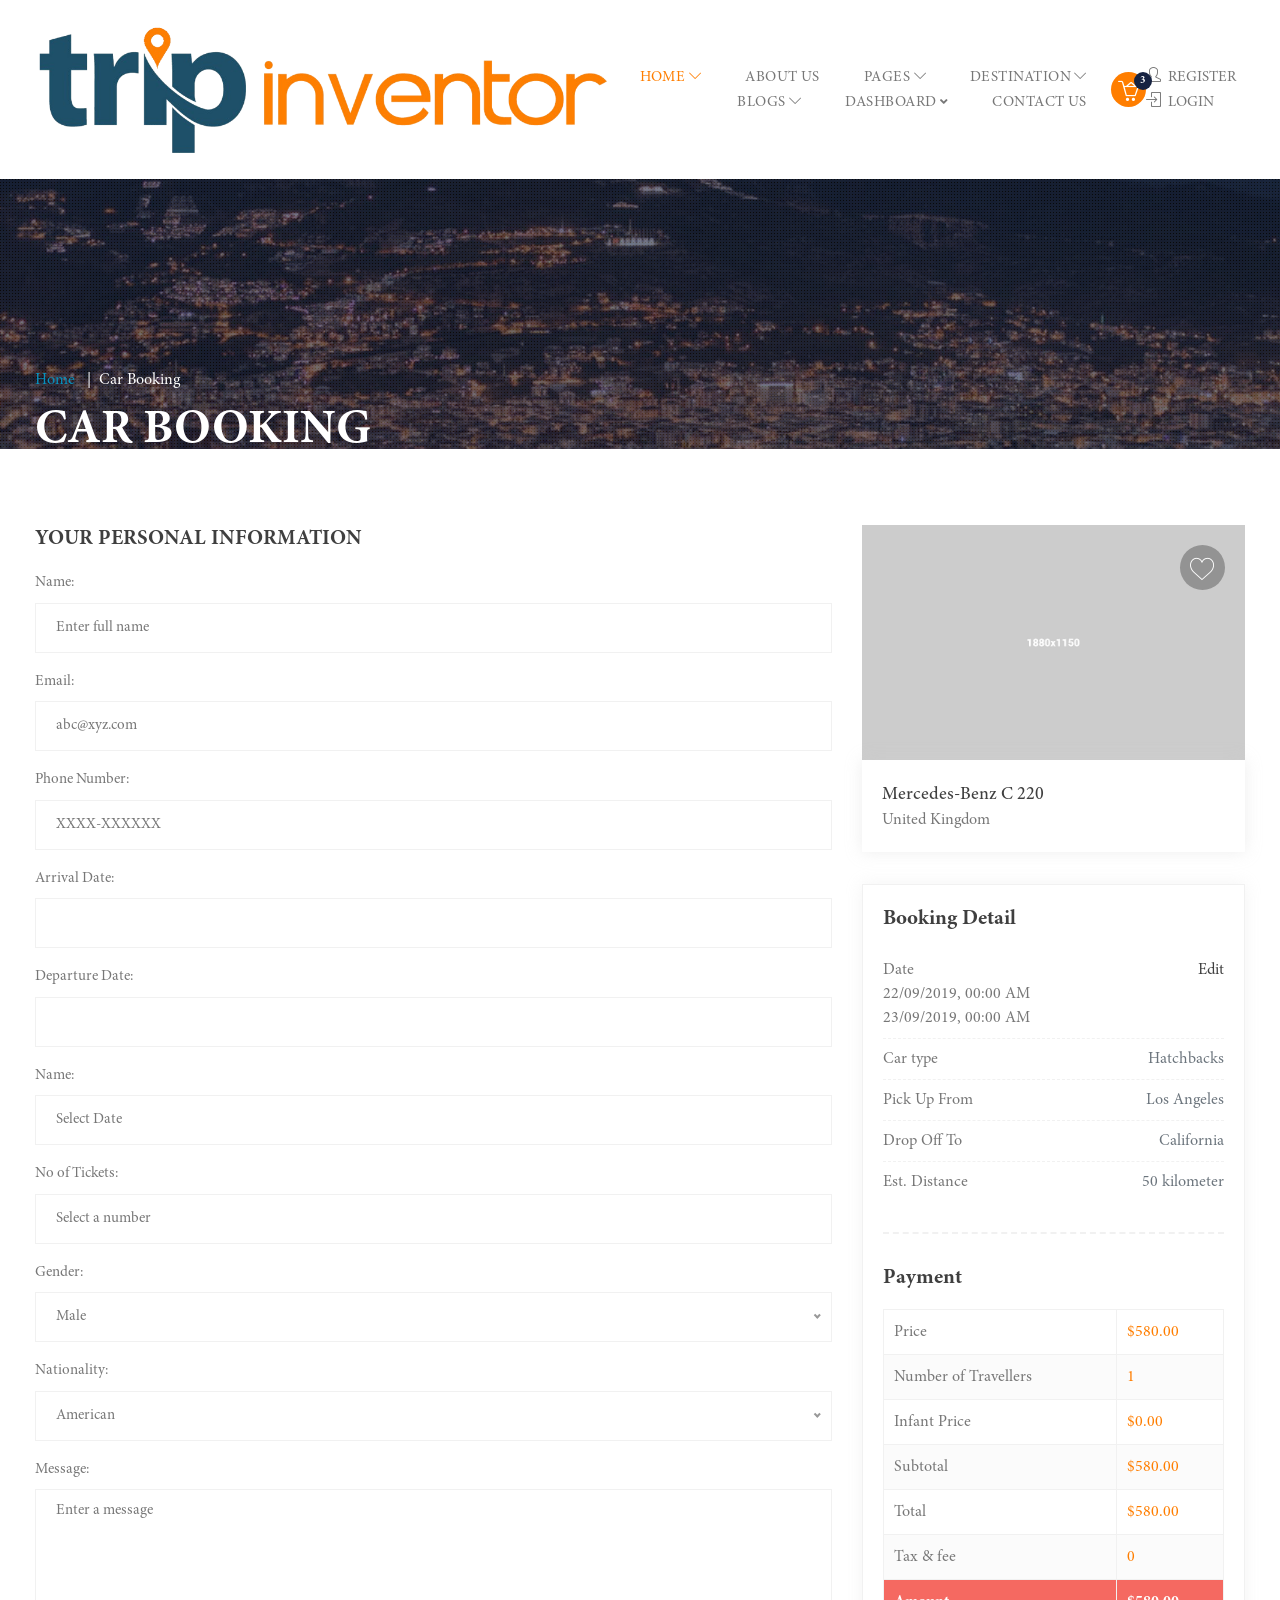
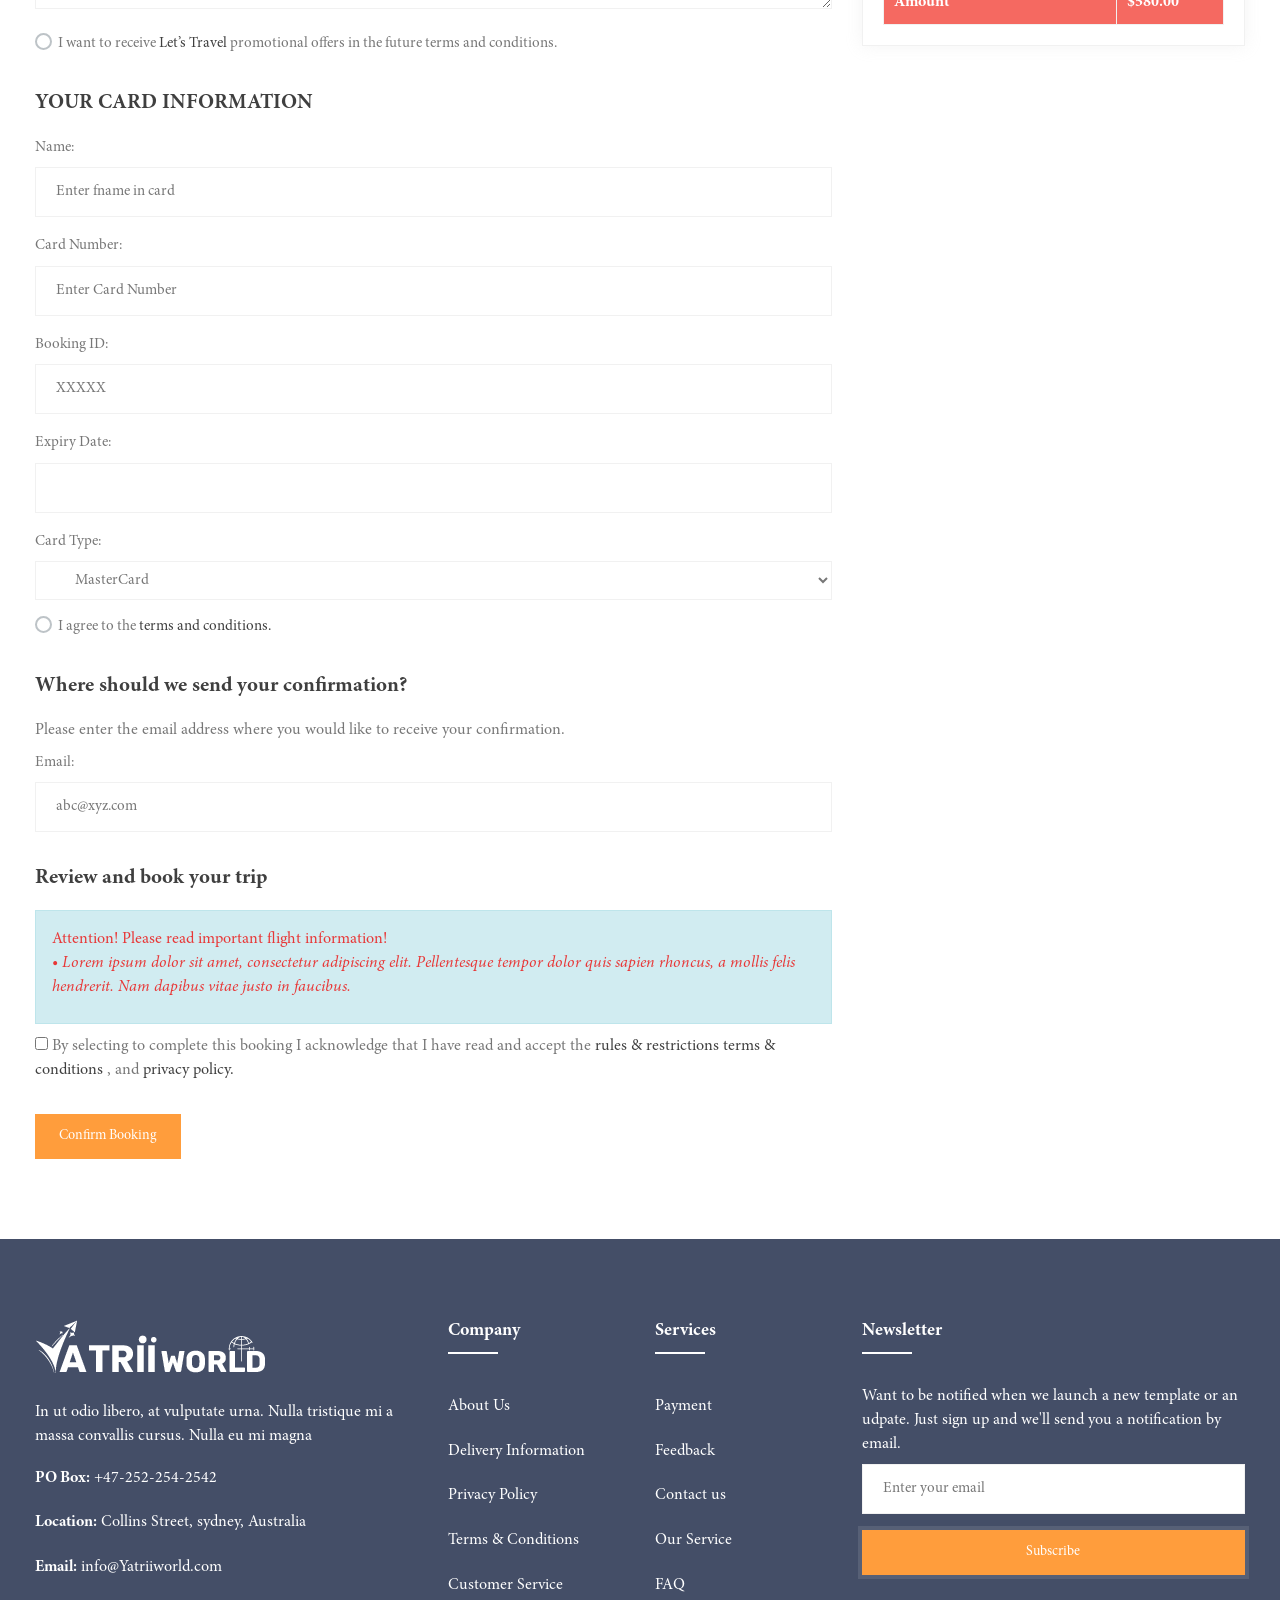
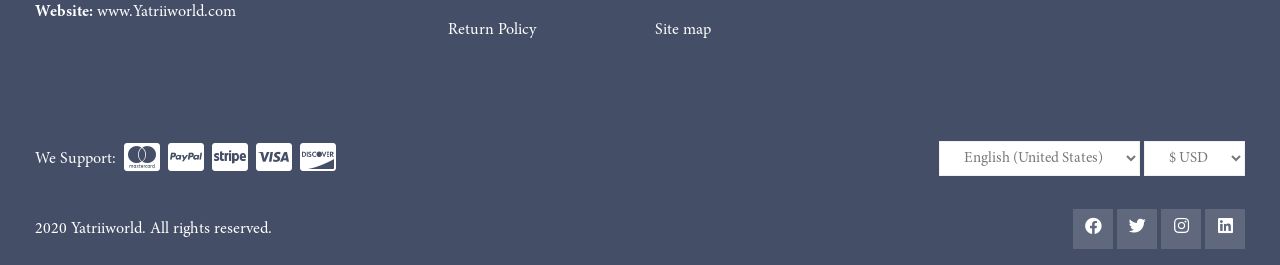
<file: main-file/car-booking.html>
<!DOCTYPE html>
<html xmlns="http://www.w3.org/1999/xhtml" lang="zxx">

<head>

    <meta charset="UTF-8">
    <meta name="viewport" content="width=device-width, initial-scale=1">

    <title>Yatriiworld - Travel and Tours Booking Template</title>
    <!-- Favicon -->
    <link rel="shortcut icon" type="image/x-icon" href="images/favicon.png">
    <!-- Bootstrap core CSS -->
    <link href="css/bootstrap.min.css" rel="stylesheet" type="text/css">
    <!--Custom CSS-->
    <link href="css/style.css" rel="stylesheet" type="text/css">
    <!--Plugin CSS-->
    <link href="css/plugin.css" rel="stylesheet" type="text/css">
    <!--Flaticons CSS-->
    <link href="fonts/flaticon.css" rel="stylesheet" type="text/css">
    <!--Font Awesome-->
    <link rel="stylesheet" href="https://cdnjs.cloudflare.com/ajax/libs/font-awesome/4.7.0/css/font-awesome.min.css">
    <link rel="stylesheet" href="https://cdnjs.cloudflare.com/ajax/libs/font-awesome/5.11.2/css/all.min.css">

    <link rel="stylesheet" href="fonts/line-icons.css" type="text/css">
</head>
<body>

    <!-- Preloader -->
    <div id="preloader">
        <div id="status"></div>
    </div>
    <!-- Preloader Ends -->

    <!-- header starts -->
    <header class="main_header_area">
        <!-- Navigation Bar -->
        <div class="header_menu" id="header_menu">
            <nav class="navbar navbar-default">
                <div class="container">
                    <div class="navbar-flex d-flex align-items-center justify-content-between w-100 pb-2 pt-2">
                        <!-- Brand and toggle get grouped for better mobile display -->
                        <div class="navbar-header">
                            <a class="navbar-brand" href="index.html">
                                <img src="images/logo.png" alt="image">
                            </a>
                        </div>
                        <!-- Collect the nav links, forms, and other content for toggling -->
                        <div class="navbar-collapse1 d-flex align-items-center" id="bs-example-navbar-collapse-1">
                            <ul class="nav navbar-nav" id="responsive-menu">
                                <li class="dropdown submenu active">
                                    <a href="index.html" class="dropdown-toggle" data-toggle="dropdown" role="button" aria-haspopup="true" aria-expanded="false">Home <i class="icon-arrow-down" aria-hidden="true"></i></a>
                                    <ul class="dropdown-menu">
                                        <li><a href="index.html">Homepage Default</a></li>
                                        <li><a href="index-1.html">Homepage 1</a></li>
                                        <li><a href="index-2.html">Homepage 2</a></li>
                                        <li><a href="index-3.html">Homepage 3</a></li>
                                        <li class="submenu dropdown">
                                            <a href="index-flight.html" class="dropdown-toggle" data-toggle="dropdown" role="button" aria-haspopup="true" aria-expanded="false">Flight<i class="fa fa-angle-right" aria-hidden="true"></i></a>
                                            <ul class="dropdown-menu">
                                                <li><a href="index-flight.html">Homepage Flight</a></li>
                                                <li><a href="flight-list.html">Flight List</a></li>
                                                <li><a href="flight-grid.html">Flight Grid</a></li>
                                                <li><a href="flight-detail.html">Flight Detail</a></li>
                                                <li><a href="flight-booking.html">Flight Booking</a></li>
                                            </ul>
                                        </li>
                                        <li class="submenu dropdown">
                                            <a href="index-car.html" class="dropdown-toggle" data-toggle="dropdown" role="button" aria-haspopup="true" aria-expanded="false">Car<i class="fa fa-angle-right" aria-hidden="true"></i></a>
                                            <ul class="dropdown-menu">
                                                <li><a href="index-car.html">Homepage Car</a></li>
                                                <li><a href="car-list.html">Car List</a></li>
                                                <li><a href="car-grid.html">Car Grid</a></li>
                                                <li><a href="car-detail.html">Car Detail</a></li>
                                                <li><a href="car-booking.html">Car Booking</a></li>
                                            </ul>
                                        </li>
                                        <li class="submenu dropdown">
                                            <a href="index-train.html" class="dropdown-toggle" data-toggle="dropdown" role="button" aria-haspopup="true" aria-expanded="false">Train<i class="fa fa-angle-right" aria-hidden="true"></i></a>
                                            <ul class="dropdown-menu">
                                                <li><a href="index-train.html">Homepage Train</a></li>
                                                <li><a href="train-list.html">Train List</a></li>
                                                <li><a href="train-grid.html">Train Grid</a></li>
                                                <li><a href="train-detail.html">Train Detail</a></li>
                                                <li><a href="train-booking.html">Train Booking</a></li>
                                            </ul>
                                        </li>
                                        <li class="submenu dropdown">
                                            <a href="index-hotel.html" class="dropdown-toggle" data-toggle="dropdown" role="button" aria-haspopup="true" aria-expanded="false">Hotels<i class="fa fa-angle-right" aria-hidden="true"></i></a>
                                            <ul class="dropdown-menu">
                                                <li><a href="index-hotel.html">Homepage Hotel</a></li>
                                                <li><a href="hotel-list.html">Hotel List</a></li>
                                                <li><a href="hotel-grid.html">Hotel Grid</a></li>
                                                <li><a href="hotel-detail.html">Hotel Detail</a></li>
                                                <li><a href="hotel-booking.html">Hotel Booking</a></li>
                                            </ul>
                                        </li>
                                        <li><a href="index-search.html">Homepage Search</a></li>
                                    </ul>
                                </li>

                                <li><a href="about.html">About Us</a></li>
                                <li class="submenu dropdown">
                                    <a href="#" class="dropdown-toggle" data-toggle="dropdown" role="button" aria-haspopup="true" aria-expanded="false">Pages <i class="icon-arrow-down" aria-hidden="true"></i></a> 
                                    <ul class="dropdown-menu">
                                        <li><a href="booking.html">Booking</a></li>
                                        <li><a href="confirmation.html">Confirmation</a></li>
                                        <li class="submenu dropdown">
                                            <a href="gallery.html" class="dropdown-toggle" data-toggle="dropdown" role="button" aria-haspopup="true" aria-expanded="false">Gallery<i class="fa fa-angle-right" aria-hidden="true"></i></a>
                                            <ul class="dropdown-menu">
                                                <li><a href="gallery.html">Gallery</a></li>
                                                <li><a href="gallery1.html">Gallery Masonry</a></li>
                                            </ul>
                                        </li>
                                        <li class="submenu dropdown">
                                            <a href="404.html" class="dropdown-toggle" data-toggle="dropdown" role="button" aria-haspopup="true" aria-expanded="false">Error<i class="fa fa-angle-right" aria-hidden="true"></i></a>
                                            <ul class="dropdown-menu">
                                                <li><a href="404.html">Error Page 1</a></li>
                                                <li><a href="404-1.html">Error Page 2</a></li>
                                            </ul>
                                        </li>
                                        <li class="submenu dropdown">
                                            <a href="comingsoon.html" class="dropdown-toggle" data-toggle="dropdown" role="button" aria-haspopup="true" aria-expanded="false">Comming Soon<i class="fa fa-angle-right" aria-hidden="true"></i></a>
                                            <ul class="dropdown-menu">
                                                <li><a href="comingsoon.html">Coming Soon 1</a></li>
                                                <li><a href="comingsoon-1.html">Coming Soon 2</a></li>
                                            </ul>
                                        </li>
                                        <li class="submenu dropdown">
                                            <a href="#" class="dropdown-toggle" data-toggle="dropdown" role="button" aria-haspopup="true" aria-expanded="false">Shop <i class="fa fa-angle-right" aria-hidden="true"></i></a>
                                            <ul class="dropdown-menu">
                                                <li><a href="shop-grid1.html">Right Grid</a></li>
                                                <li><a href="shop-list1.html">Right List</a></li>
                                                <li><a href="shop-detail.html">Shop Single One</a></li>
                                                <li><a href="cart.html">Cart</a></li>
                                                <li><a href="checkout.html">Checkout</a></li>
                                                <li><a href="login.html">Account</a></li>
                                                <li><a href="wishlist.html">Wishlist</a></li>
                                                <li><a href="forgot-password.html">Forgot Password</a></li>
                                            </ul>
                                        </li>
                                        <li><a href="faq.html">Faq</a></li>
                                        <li><a href="testimonial.html">Testimonials</a></li>
                                        <li><a href="pricing.html">Pricing</a></li>
                                    </ul> 
                                </li>

                                <li class="submenu dropdown">
                                    <a href="destination.html" class="dropdown-toggle" data-toggle="dropdown" role="button" aria-haspopup="true" aria-expanded="false">Destination <i class="icon-arrow-down" aria-hidden="true"></i></a> 
                                    <ul class="dropdown-menu">
                                        <li><a href="destination-list.html">Destination List</a></li>
                                        <li><a href="destination-grid.html">Destination Grid</a></li>
                                        <li><a href="destination-full.html">Destination Fullwidth</a></li>
                                        <li><a href="destination-left.html">Destination Left</a></li>
                                        <li><a href="destination-list.html">Destination Right</a></li>
                                        <li><a href="destination-masonry.html">Destination Masonry</a></li>
                                        <li class="submenu dropdown">
                                            <a href="destination-single.html" class="dropdown-toggle" data-toggle="dropdown" role="button" aria-haspopup="true" aria-expanded="false">Destination Single<i class="fa fa-angle-right" aria-hidden="true"></i></a>
                                            <ul class="dropdown-menu">
                                                <li><a href="destination-single.html">Destination Single 1</a></li>
                                                <li><a href="destination-single1.html">Destination Single 2</a></li>
                                                <li><a href="destination-single-full.html">Destination Single Full</a></li>
                                            </ul>
                                        </li>
                                    </ul> 
                                </li>

                                <li class="submenu dropdown">
                                    <a href="blog-home.html" class="dropdown-toggle" data-toggle="dropdown" role="button" aria-haspopup="true" aria-expanded="false">Blogs <i class="icon-arrow-down" aria-hidden="true"></i></a> 
                                    <ul class="dropdown-menu">
                                        <li><a href="blog-list.html">Blog List</a></li>
                                        <li><a href="blog-grid.html">Blog Grid</a></li>
                                        <li><a href="blog-full.html">Blog Fullwidth</a></li>
                                        <li><a href="blog-left.html">Blog Left</a></li>
                                        <li><a href="blog-list.html">Blog Right</a></li>
                                        <li><a href="blog-masonry.html">Blog Masonry</a></li>
                                        <li><a href="blog-single.html">Blog Single</a></li>
                                        <li><a href="blog-single-full.html">Blog Single Full</a></li>
                                    </ul> 
                                </li>  
                                <li class="submenu dropdown">
                                    <a href="dashboard.html" class="dropdown-toggle" data-toggle="dropdown" role="button" aria-haspopup="true" aria-expanded="false">Dashboard <i class="fa fa-angle-down" aria-hidden="true"></i></a> 
                                    <ul class="dropdown-menu">
                                        <li><a href="dashboard.html">Dashboard</a></li>
                                        <li><a href="dashboard-my-profile.html">User Profile</a></li>
                                        <li><a href="dashboard-list.html">User Wishlist</a></li>
                                        <li><a href="dashboard-messages.html">User Messages</a></li>
                                        <li><a href="dashboard-history.html">Booking History</a></li>
                                        <li><a href="dashboard-add-new.html">Add New</a></li>
                                        <li><a href="dashboard-list.html">Tour List</a></li>
                                        <li><a href="dashboard-reviews.html">Dashboard Reviews</a></li>
                                    </ul>
                                </li> 
                                <li><a href="contact.html">Contact Us</a></li>
                            </ul>
                            <div class="header_sidemenu">
                                <div class="mhead">
                                    <span class="menu-ham">
                                        <a href="#" class="cart-icon d-flex align-items-center ml-1"><i class="icon-basket-loaded"></i><span class="cart-label">3</span></a>
                                    </span>
                                </div>
                            </div>
                        </div><!-- /.navbar-collapse -->   

                        <div class="register-login">
                            <a href="#" class="mr-2" data-toggle="modal" data-target="#register"><i class="icon-user mr-1"></i> Register</a>
                            <a href="#" data-toggle="modal" data-target="#login"><i class="icon-login mr-1"></i> Login</a>
                        </div>  
                        <div id="slicknav-mobile"></div>
                    </div>
                </div><!-- /.container-fluid --> 
            </nav>
        </div>
        <!-- Navigation Bar Ends -->
    </header>
    <!-- header ends -->

    <!-- BreadCrumb Starts -->  
    <section class="breadcrumb-main pb-0" style="background-image: url(images/bg/bg8.jpg);">
        <div class="breadcrumb-outer pt-10">
            <div class="container">
                <div class="breadcrumb-content d-md-flex align-items-center pt-10">
                    <h2 class="mb-0">Car Booking</h2>
                    <nav aria-label="breadcrumb">
                        <ul class="breadcrumb">
                            <li class="breadcrumb-item"><a href="#">Home</a></li>
                            <li class="breadcrumb-item active" aria-current="page">Car Booking</li>
                        </ul>
                    </nav>
                </div>
            </div>
        </div>
        <div class="dot-overlay"></div>
    </section>
    <!-- BreadCrumb Ends --> 

    <!-- blog starts -->
    <section class="blog trending destination-b pb-6">
        <div class="container">
            <div class="row">
                <div class="col-lg-8 col-xs-12 mb-4">
                    <div class="payment-book">   
                        <div class="description flight-book mb-4">
                            <div class="detail-title"><h3>YOUR PERSONAL INFORMATION</h3></div>
                            <div class="description-content">
                                <form>
                                    <div class="form-group">
                                        <label>Name:</label>
                                        <input type="text" class="form-control" id="fName" placeholder="Enter full name">
                                    </div>
                                    <div class="form-group">
                                        <label>Email:</label>
                                        <input type="text" class="form-control" id="email1" placeholder="abc@xyz.com">
                                    </div>
                                    <div class="form-group col-left-padding">
                                        <label>Phone Number:</label>
                                        <input type="text" class="form-control" id="phnumber1" placeholder="XXXX-XXXXXX">
                                    </div>
                                    <div class="form-group">
                                        <label>Arrival Date:</label>
                                        <input type="text" class="form-control" id="arrival-date">
                                    </div>
                                    <div class="form-group col-left-padding">
                                        <label>Departure Date:</label>
                                        <input type="text" class="form-control" id="departure-date">
                                    </div>
                                    <div class="form-group">
                                        <label>Name:</label>
                                        <input type="text" class="form-control" id="date1" placeholder="Select Date">
                                    </div>
                                    <div class="form-group col-left-padding">
                                        <label>No of Tickets:</label>
                                        <input type="number" class="form-control" id="ticketno" placeholder="Select a number">
                                    </div>
                                    <div class="form-group">
                                        <label>Gender:</label>
                                        <select class="niceSelect">
                                            <option value="male">Male</option>
                                            <option value="female">Female</option>
                                            <option value="other">Other</option>
                                        </select>
                                    </div>
                                    <div class="form-group col-left-padding">
                                        <label>Nationality:</label>
                                        <select class="niceSelect">
                                            <option value="american">American</option>
                                            <option value="opel">Malaysian</option>
                                            <option value="audi">German</option>
                                        </select>   
                                    </div>
                                    <div class="form-group textarea col-xs-12">
                                        <label>Message:</label>
                                        <textarea placeholder="Enter a message"></textarea>
                                    </div>
                                    <div class="col-xs-12">
                                        <div class="pretty p-default p-thick p-pulse mb-2 mr-0 d-flex align-items-center">
                                            <input type="checkbox" />
                                            <div class="state p-warning-o">
                                                <label> I want to receive <a href="#">Let’s Travel</a> promotional offers in the future terms and conditions.</label>
                                            </div>
                                        </div>
                                    </div>
                                </form>
                            </div>    
                        </div>
                        <div class="description flight-book mb-4">
                            <div class="detail-title"><h3>YOUR CARD INFORMATION</h3></div>
                            <div class="description-content">
                                <form>
                                    <div class="form-group">
                                        <label>Name:</label>
                                        <input type="text" class="form-control" id="Name" placeholder="Enter fname in card">
                                    </div>
                                    <div class="form-group">
                                        <label>Card Number:</label>
                                        <input type="text" class="form-control" id="email" placeholder="Enter Card Number">
                                    </div>
                                    <div class="form-group">
                                        <label>Booking ID:</label>
                                        <input type="text" class="form-control" id="phnumber" placeholder="XXXXX">
                                    </div>
                                    <div class="form-group">
                                        <label>Expiry Date:</label>
                                        <input type="text" class="form-control" id="expiredate">
                                    </div>
                                    <div class="form-group">
                                        <label>Card Type:</label>
                                        <select>
                                            <option value="male">MasterCard</option>
                                            <option value="female">Paypal</option>
                                            <option value="other">Visa</option>
                                            <option value="other">Discover</option>
                                        </select>
                                    </div>
                                    <div class="pretty p-default p-thick p-pulse mb-2 d-flex align-items-center mr-0">
                                        <input type="checkbox"/>
                                        <div class="state p-warning-o">
                                            <label> I agree to the <a href="#">terms and conditions.</a></label>
                                        </div>
                                    </div>
                                </form>
                            </div>    
                        </div>
                        <div class="description detail-box car-book mb-4">
                            <div class="detail-title"><h3>Where should we send your confirmation?</h3></div>
                            <p>Please enter the email address where you would like to receive your confirmation.</p>
                            <div class="description-content">
                                <form>
                                    <div class="form-group mb-0">
                                        <label>Email:</label>
                                        <input type="text" class="form-control" id="email-add" placeholder="abc@xyz.com">
                                    </div>
                                </form>
                            </div>    
                        </div>
                        <div class="description detail-box car-book mb-4">
                            <div class="detail-title">
                                <h3>Review and book your trip</h3>
                            </div>
                            <div class="alert alert-info p-3">
                                Attention! Please read important flight information!<br>
                                <p class="font-italic">• Lorem ipsum dolor sit amet, consectetur adipiscing elit. Pellentesque tempor dolor quis sapien rhoncus, a mollis felis hendrerit. Nam dapibus vitae justo in faucibus.</p>
                            </div>  
                            <form>
                                <div class="checkbox-outer">
                                    <input type="checkbox" name="vehicle2" value="Car"> By selecting to complete this booking I acknowledge that I have read and accept the <a href="#">rules & restrictions</a> <a href="#">terms & conditions</a> , and <a href="#">privacy policy.</a>
                                </div>
                            </form>          
                        </div>
                        <div class="comment-btn">
                            <a href="#" class="nir-btn">Confirm Booking</a>
                        </div>
                    </div>
                </div>

                <div class="col-lg-4 col-xs-12 mb-4">
                    <div class="sidebar-sticky">
                        <div class="sidebar-item mb-4">
                            <div class="trend-item mb-0">
                                <div class="trend-image">
                                    <img src="images/cars/1.jpg" alt="image">
                                    <div class="trend-tags">
                                        <a href="#"><i class="flaticon-like"></i></a>
                                    </div>
                                </div>
                                <div class="trend-content-main">
                                    <div class="trend-content">
                                        <h4 class="mb-0 p-0 bordernone"><a href="#" class="" tabindex="0">Mercedes-Benz C 220</a></h4>
                                        <span>United Kingdom</span>
                                    
                                    </div>
                                </div>
                            </div>
                        </div>
                        <div class="list-sidebar">
                            <div class="sidebar-item">
                                <h3>Booking Detail</h3>
                                <ul class="list-unstyled font-size-1 mb-0 font-size-16">
                                    <li class="d-flex justify-content-between py-1 border-b">
                                        <span class="font-weight-medium">Date <br> 22/09/2019, 00:00 AM <br> 23/09/2019, 00:00 AM</span>
                                        <span class="text-secondary"><a href="#" class="text-underline">Edit</a></span>
                                    </li>

                                    <li class="d-flex justify-content-between py-1 border-b">
                                        <span class="font-weight-medium">Car type</span>
                                        <span class="text-secondary">Hatchbacks</span>
                                    </li>

                                    <li class="d-flex justify-content-between py-1 border-b">
                                        <span class="font-weight-medium">Pick Up From</span>
                                        <span class="text-secondary">Los Angeles</span>
                                    </li>

                                    <li class="d-flex justify-content-between py-1 border-b">
                                        <span class="font-weight-medium">Drop Off To</span>
                                        <span class="text-secondary">California</span>
                                    </li>

                                    <li class="d-flex justify-content-between py-1">
                                        <span class="font-weight-medium">Est. Distance</span>
                                        <span class="text-secondary">50 kilometer</span>
                                    </li>
                                </ul>
                            </div>
                            <div class="sidebar-item">
                                <h3>Payment</h3>
                                <table>
                                    <tbody>
                                        <tr>
                                            <td> Price</td>
                                            <td class="pink">$580.00</td>
                                        </tr>
                                        <tr>
                                            <td>Number of Travellers</td>
                                            <td class="pink">1</td>
                                        </tr>
                                        <tr>
                                            <td>Infant Price</td>
                                            <td class="pink">$0.00</td>
                                        </tr>
                                        <tr>
                                            <td>Subtotal</td>
                                            <td class="pink">$580.00</td>
                                        </tr>
                                        <tr>
                                            <td>Total</td>
                                            <td class="pink">$580.00</td>
                                        </tr>
                                        <tr>
                                            <td>Tax &amp; fee</td>
                                            <td class="pink">0</td>
                                        </tr>
                                    </tbody>
                                    <tfoot class="bg-pink">
                                        <tr>
                                            <th class="font-weight-bold white">Amount</th>
                                            <th class="font-weight-bold white">$580.00</th>
                                        </tr>
                                    </tfoot>
                                </table>
                            </div>
                        </div>
                    </div>
                </div>
            </div>
        </div>
    </section>
    <!-- blog Ends -->  

    <!-- footer starts -->
    <footer style="background-image:url(images/bg/bg3.jpg);" class="pt-10">
        <div class="footer-upper pb-5">
            <div class="container">
                <div class="row">
                    <div class="col-lg-4 col-md-6 col-sm-12 col-xs-12 mb-4">
                        <div class="footer-links">
                            <img src="images/logo-white.png" alt="">
                            <p class="mt-3">
                                In ut odio libero, at vulputate urna. Nulla tristique mi a massa convallis cursus. Nulla eu mi magna
                            </p>
                            <ul>
                                <li><strong>PO Box:</strong> +47-252-254-2542</li>
                                <li><strong>Location:</strong> Collins Street, sydney, Australia</li>
                                <li><strong>Email:</strong> info@Yatriiworld.com</li>
                                <li><strong>Website:</strong> www.Yatriiworld.com</li>
                            </ul>
                        </div>
                    </div>
                    <div class="col-lg-2 col-md-6 col-sm-12 col-xs-12 mb-4">
                        <div class="footer-links">
                            <h4 class="white">Company</h4>
                            <ul>
                                <li><a href="about-us.html">About Us</a></li>
                                <li><a href="#">Delivery Information</a></li>
                                <li><a href="#">Privacy Policy</a></li>
                                <li><a href="#">Terms &amp; Conditions</a></li>
                                <li><a href="#">Customer Service</a></li>
                                <li><a href="#">Return Policy</a></li>
                            </ul>
                        </div>
                    </div>
                    <div class="col-lg-2 col-md-6 col-sm-12 col-xs-12 mb-4">
                        <div class="footer-links">
                            <h4 class="white">Services</h4>
                            <ul>
                                <li><a href="#">Payment</a></li>
                                <li><a href="#">Feedback</a></li>
                                <li><a href="#">Contact us</a></li>
                                <li><a href="#">Our Service</a></li>
                                <li><a href="#">FAQ</a></li>
                                <li><a href="#">Site map</a></li>
                            </ul>
                        </div>
                    </div>
                    <div class="col-lg-4 col-md-6 col-sm-12 col-xs-12 mb-4">
                        <div class="footer-links">
                            <h4 class="white">Newsletter</h4>
                            <p>Want to be notified when we launch a new template or an udpate. Just sign up and we'll send you a notification by email.</p>
                            <div class="newsletter-form">
                                <form>
                                    <input type="email" placeholder="Enter your email">
                                    <input type="submit" class="nir-btn mt-2 w-100" value="Subscribe">
                                </form>
                            </div> 
                        </div>     
                    </div>
                </div>
            </div>
        </div>
        <div class="footer-payment">
            <div class="container">
                <div class="footer-pay d-md-flex align-items-center justify-content-between pt-2 pb-2">
                    <div class="footer-payment-nav">
                        <ul class="d-md-flex align-items-center">
                            <li class="mr-2">We Support:</li>
                            <li class="mr-2"><i class="fab fa-cc-mastercard"></i></li>
                            <li class="mr-2"><i class="fab fa-cc-paypal"></i></li>
                            <li class="mr-2"><i class="fab fa-cc-stripe"></i></li>
                            <li class="mr-2"><i class="fab fa-cc-visa"></i></li>
                            <li class="mr-2"><i class="fab fa-cc-discover"></i></li>
                        </ul>
                    </div>
                    <div class="footer-payment-nav mb-0">
                        <ul>
                            <li>
                                <select>
                                    <option>English (United States)</option>
                                    <option>English (United States)</option>                                
                                    <option>English (United States)</option>
                                    <option>English (United States)</option>
                                    <option>English (United States)</option>
                                </select>
                            </li>
                            <li>
                                <select>
                                    <option>$ USD</option>
                                    <option>$ USD</option>
                                    <option>$ USD</option>
                                    <option>$ USD</option>
                                    <option>$ USD</option>
                                </select>
                            </li>
                        </ul>
                    </div>
                </div>    
            </div>
        </div>
        <div class="footer-copyright pt-2 pb-2">
            <div class="container">
                <div class="copyright-inner d-md-flex align-items-center justify-content-between">
                    <div class="copyright-text">
                        <p class="m-0 white">2020 Yatriiworld. All rights reserved.</p>
                    </div>
                    <div class="social-links">
                        <ul>  
                            <li><a href="#"><i class="fab fa-facebook" aria-hidden="true"></i></a></li>
                            <li><a href="#"><i class="fab fa-twitter" aria-hidden="true"></i></a></li>
                            <li><a href="#"><i class="fab fa-instagram" aria-hidden="true"></i></a></li>
                            <li><a href="#"><i class="fab fa-linkedin" aria-hidden="true"></i></a></li>
                        </ul>
                    </div>
                </div>    
            </div>
        </div>
        <div class="overlay"></div>
    </footer>
    <!-- footer ends -->
    
    <!-- Back to top start -->
    <div id="back-to-top">
        <a href="#"></a>
    </div>
    <!-- Back to top ends -->

    <!-- search popup -->
    <div id="search1">
        <button type="button" class="close">×</button>
        <form>
            <input type="search" value="" placeholder="type keyword(s) here" />
            <button type="submit" class="btn btn-primary">Search</button>
        </form>
    </div>

    <!-- Register Modal -->
    <div class="modal fade" id="register" tabindex="-1" role="dialog" aria-hidden="true">
        <div class="modal-dialog modal-dialog-centered" role="document">
            <div class="modal-content">
                <div class="modal-header bordernone p-0">
                    <button type="button" class="close" data-dismiss="modal" aria-label="Close">
                        <span aria-hidden="true">&times;</span>
                    </button>
                </div>
                <div class="modal-body p-0">
                    <div class="login-content p-4 text-center">
                        <div class="login-title section-border">
                            <h3 class="pink mb-1">Register</h3>  
                            <p>Access thousands of online classes in design, business, and more!</p>                  
                        </div>
                        <div class="login-form text-center">
                            <form>
                                <div class="form-group">
                                    <input type="text" placeholder="Enter Full Name">
                                </div>
                                <div class="form-group">
                                    <input type="email" placeholder="Enter email address">
                                </div>
                                <div class="form-group">
                                    <input type="password" placeholder="Enter password">
                                </div>
                                <div class="form-group">
                                    <input type="password" placeholder="Confirm password">
                                </div>
                            </form>
                            <div class="form-btn">
                                <a href="#" class="nir-btn">Register</a>
                            </div>
                            <div class="form-group mb-0 form-checkbox mt-3">
                                <input type="checkbox"> By clicking this, you are agree to to<a href="#" class=""> our terms of use</a> and <a href="#" class="">privacy policy</a> including the use of cookies
                            </div>
                        </div>
                        <div class="login-social border-t mt-3 pt-2 mb-3">
                            <p class="mb-2">OR continue with</p>
                            <a href="#" class="btn-facebook"><i class="fab fa-facebook" aria-hidden="true"></i> Facebook</a>
                            <a href="#" class="btn-twitter"><i class="fab fa-twitter" aria-hidden="true"></i> Twitter</a>
                            <a href="#" class="btn-google"><i class="fab fa-google" aria-hidden="true"></i> Google</a>
                        </div>
                        <div class="sign-up">
                            <p class="m-0">Already have an account? <a href="login.html" class="pink">Login</a></p>
                        </div>                
                    </div>
                </div>
            </div>
        </div>
    </div>

    <!-- login Modal -->
    <div class="modal fade" id="login" tabindex="-1" role="dialog" aria-hidden="true">
        <div class="modal-dialog modal-dialog-centered" role="document">
            <div class="modal-content">
                <div class="modal-header bordernone p-0">
                    <button type="button" class="close" data-dismiss="modal" aria-label="Close">
                        <span aria-hidden="true">&times;</span>
                    </button>
                </div>
                <div class="modal-body p-0">
                    <div class="login-content p-4 text-center">
                        <div class="login-title section-border">
                            <h3 class="pink">Login</h3>                    
                        </div>
                        <div class="login-form">
                            <form>
                                <div class="form-group">
                                    <input type="email" placeholder="Enter email address">
                                </div>
                                <div class="form-group">
                                    <input type="password" placeholder="Enter password">
                                </div>
                            </form>
                            <div class="form-btn">
                                <a href="#" class="nir-btn">LOGIN</a>
                            </div>
                            <div class="form-group mb-0 form-checkbox mt-3">
                                <input type="checkbox"> Remember Me | <a href="#" class="">Forgot password?</a>
                            </div>
                        </div>
                        <div class="login-social border-t mt-3 pt-2 mb-3">
                            <p class="mb-2">OR continue with</p>
                            <a href="#" class="btn-facebook"><i class="fab fa-facebook" aria-hidden="true"></i> Facebook</a>
                            <a href="#" class="btn-twitter"><i class="fab fa-twitter" aria-hidden="true"></i> Twitter</a>
                        </div>
                        <div class="sign-up">
                            <p class="m-0">Do not have an account? <a href="login.html" class="pink">Sign Up</a></p>
                        </div>                
                    </div>
                </div>
            </div>
        </div>
    </div>

    <!-- header side menu --> 
    <div class="header_sidemenu">
        <div class="header_sidemenu_in">
            <div class="menu">
                <div class="close-menu">
                    <i class="fa fa-times white"></i>
                </div>
                 <div class="m-contentmain">
                    <div class="cart-main">
                        <div class="cart-box">
                            <div class="popup-container">
                                <h5 class="p-3 mb-0 bg-pink white text-caps">My Carts(3 Items)</h5>
                                <div class="cart-entry d-flex align-items-center p-3">
                                    <a href="#" class="image">
                                        <img src="images/shop/shop1.jpg" alt="">
                                    </a>
                                    <div class="content">
                                        <a href="#" class="title font-weight-bold">Pullover Batwing</a>
                                        <p class="quantity m-0">Quantity: 3</p>
                                        <span class="price">$45.00</span>
                                    </div>
                                    <div class="button-x">
                                        <i class="icon-close"></i>
                                    </div>
                                </div>
                                <div class="cart-entry d-flex align-items-center p-3">
                                    <a href="#" class="image">
                                        <img src="images/shop/shop2.jpg" alt="">
                                    </a>
                                    <div class="content">
                                        <a href="#" class="title font-weight-bold">Pullover Batwing</a>
                                        <p class="quantity m-0">Quantity: 3</p>
                                        <span class="price">$90.00</span>
                                    </div>
                                    <div class="button-x">
                                        <i class="icon-close"></i>
                                    </div>
                                </div>
                                <div class="cart-entry d-flex align-items-center p-3">
                                    <a href="#" class="image">
                                        <img src="images/shop/shop6.jpg" alt="">
                                    </a>
                                    <div class="content">
                                        <a href="#" class="title font-weight-bold">Pullover Batwing</a>
                                        <p class="quantity m-0">Quantity: 3</p>
                                        <span class="price">$90.00</span>
                                    </div>
                                    <div class="button-x">
                                        <i class="icon-close"></i>
                                    </div>
                                </div>
                                <div class="summary-total">
                                    <div class="summary d-flex align-items-center justify-content-between">
                                        <div class="subtotal font-weight-bold">Delivery Charge</div>
                                        <div class="price-s">$10</div>
                                    </div>
                                    <div class="summary d-flex align-items-center justify-content-between">
                                        <div class="subtotal font-weight-bold">Sub Total</div>
                                        <div class="price-s">$200</div>
                                    </div>
                                    <div class="summary d-flex align-items-center justify-content-between">
                                        <div class="subtotal font-weight-bold">Discount</div>
                                        <div class="price-s">$2</div>
                                    </div>
                                    <div class="summary d-flex align-items-center justify-content-between">
                                        <div class="subtotal font-weight-bold">Total</div>
                                        <div class="price-s">$208</div>
                                    </div>
                                </div>
                                <div class="cart-buttons d-flex align-items-center justify-content-between">
                                    <a href="#" class="nir-btn">View Cart</a>
                                    <a href="#" class="nir-btn-black">Checkout</a>
                                </div>
                            </div>
                        </div>
                    </div>
                </div>    
            </div>
            <div class="overlay hide"></div>
        </div>
    </div>

    <!-- *Scripts* -->
    <script src="js/jquery-3.5.1.min.js"></script>
    <script src="js/bootstrap.min.js"></script>
    <script src="js/plugin.js"></script>
    <script src="js/main.js"></script>
    <script src="js/custom-swiper3.js"></script>
    <script src="js/custom-nav.js"></script>
    <script src="js/custom-navscroll.js"></script>
</body>
</html>
</file>
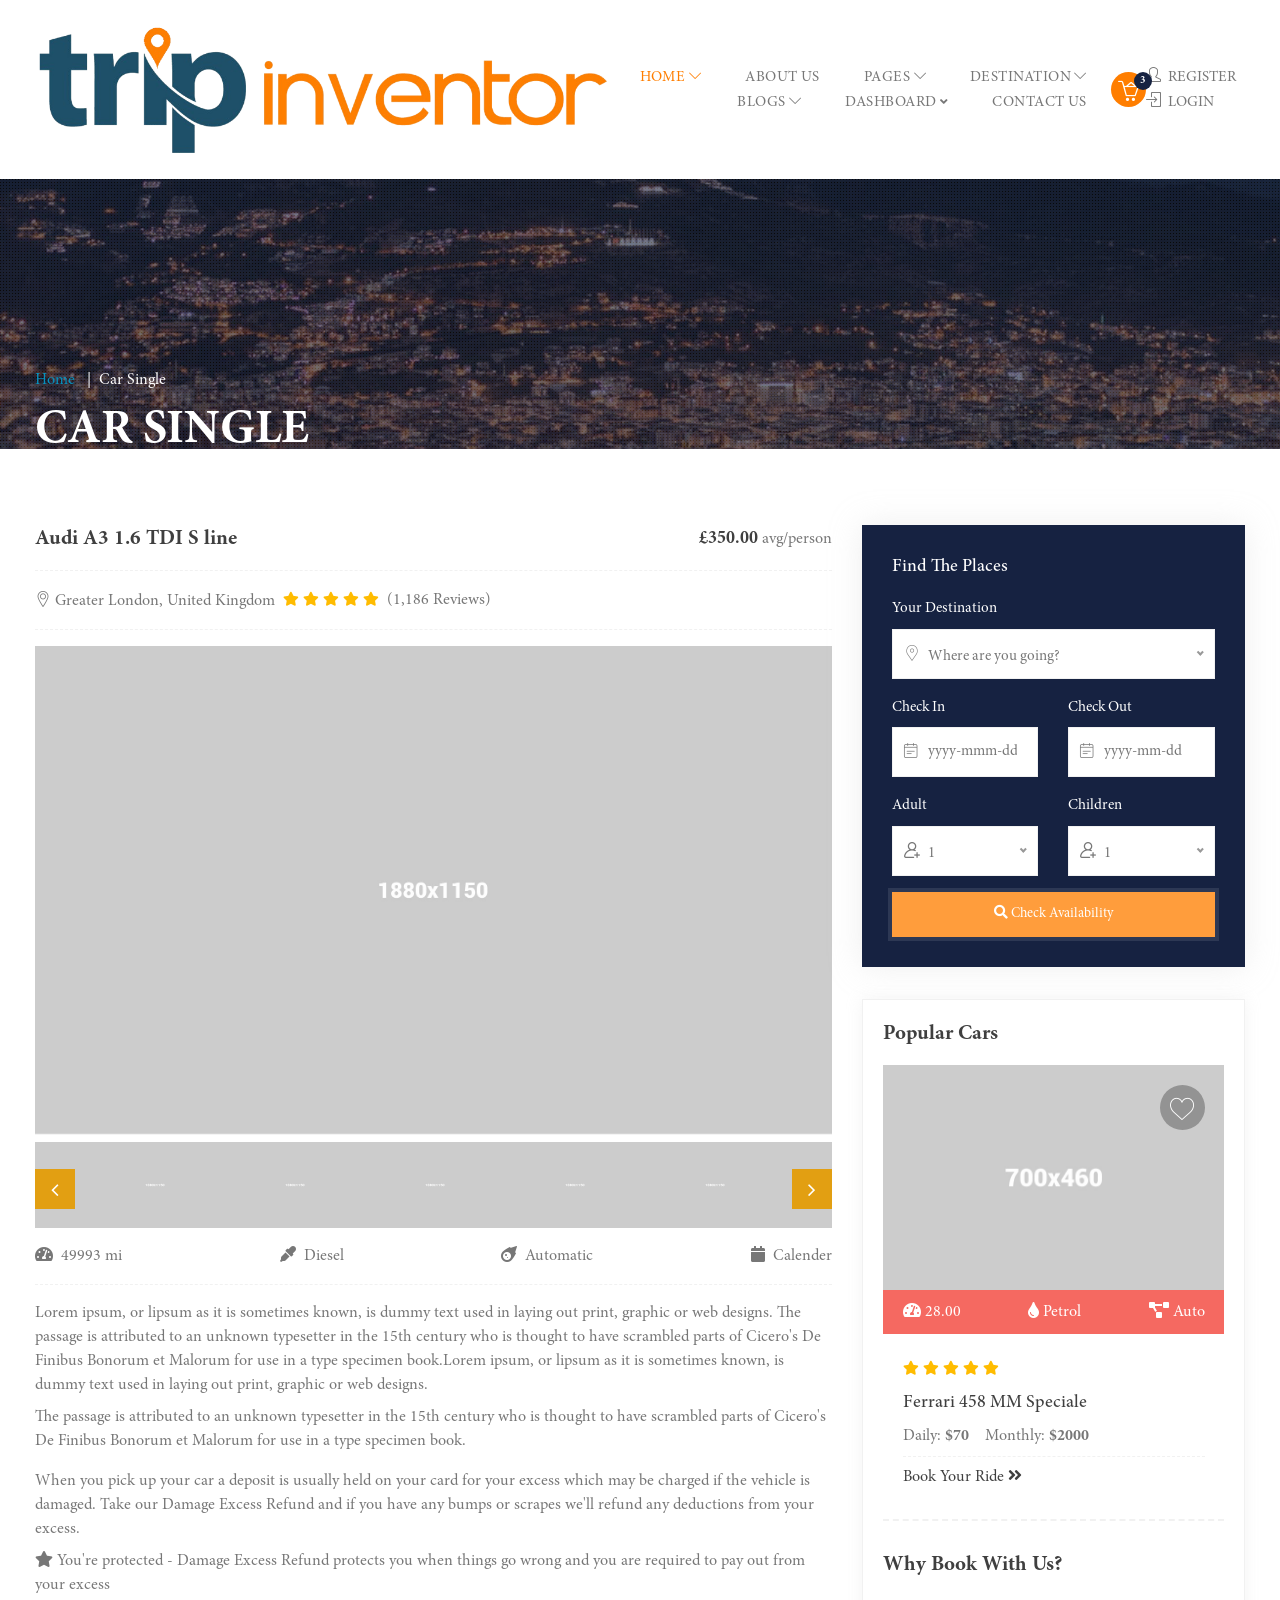
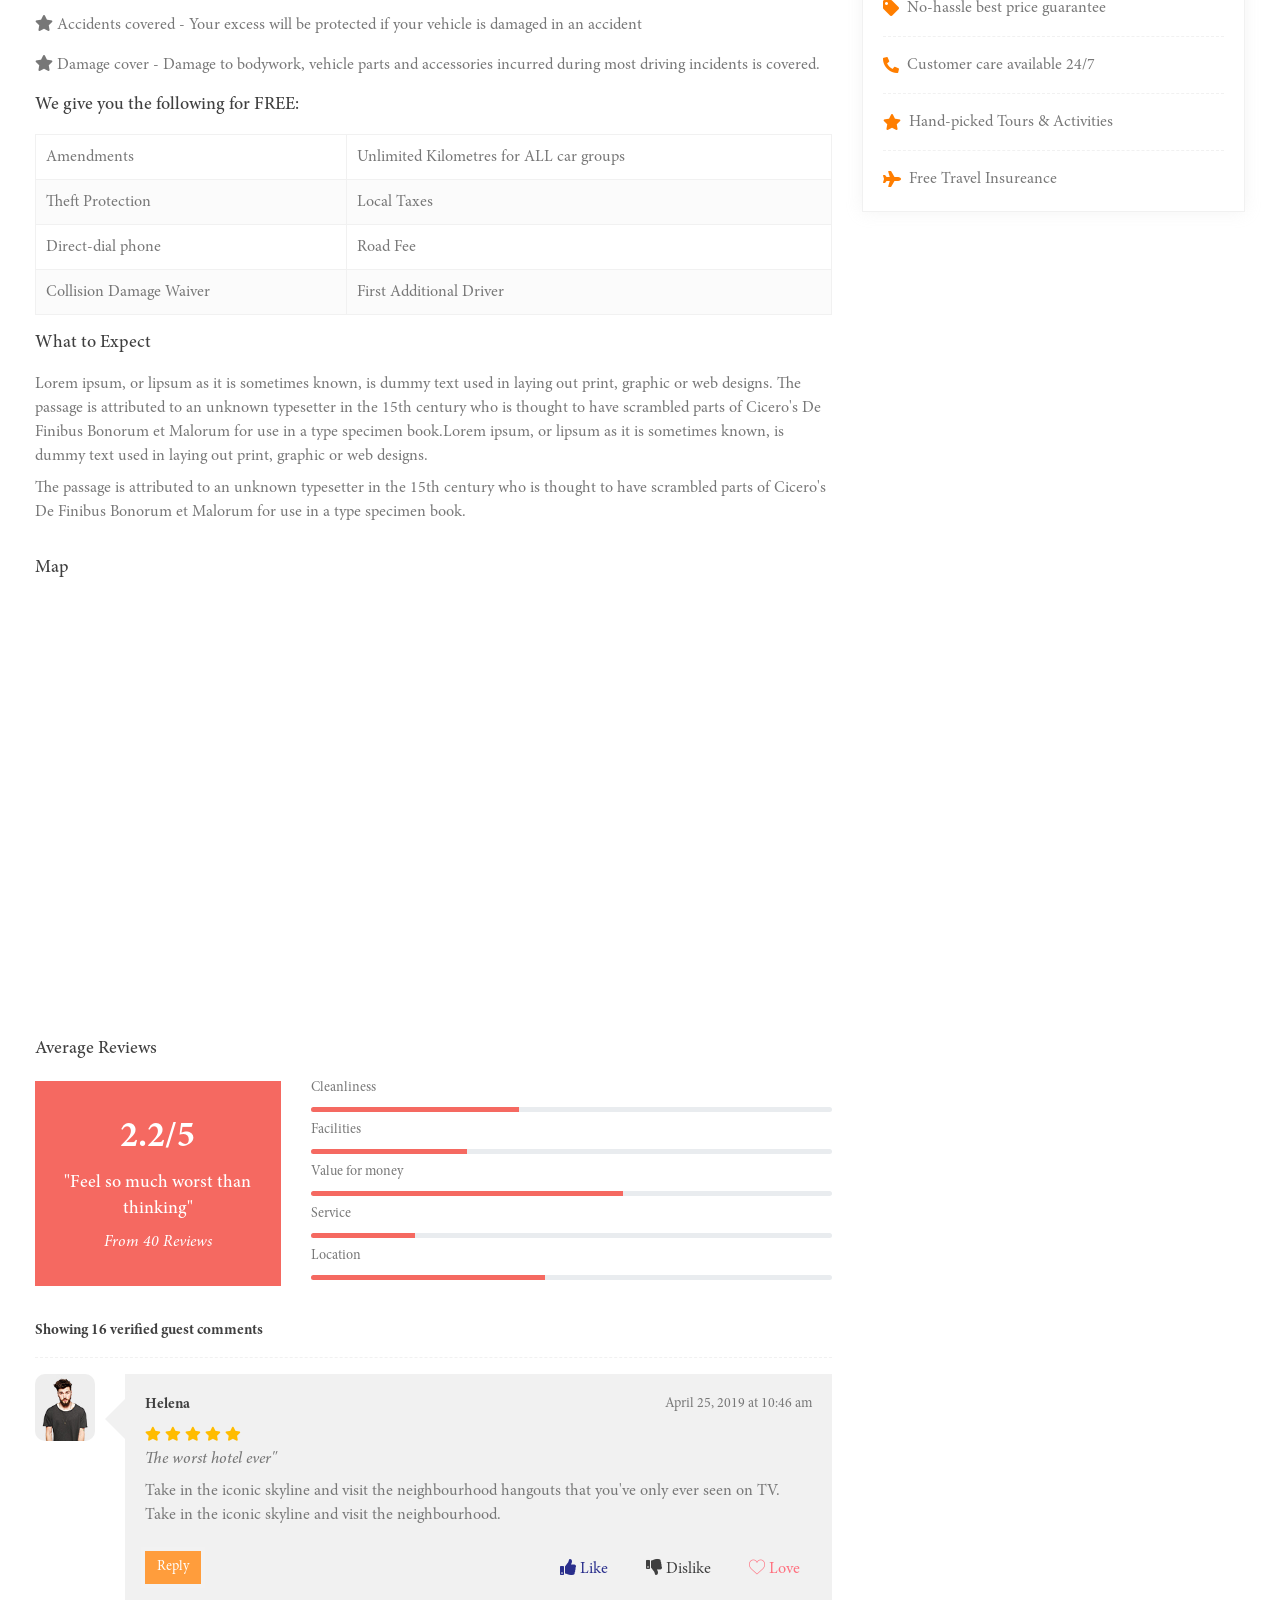
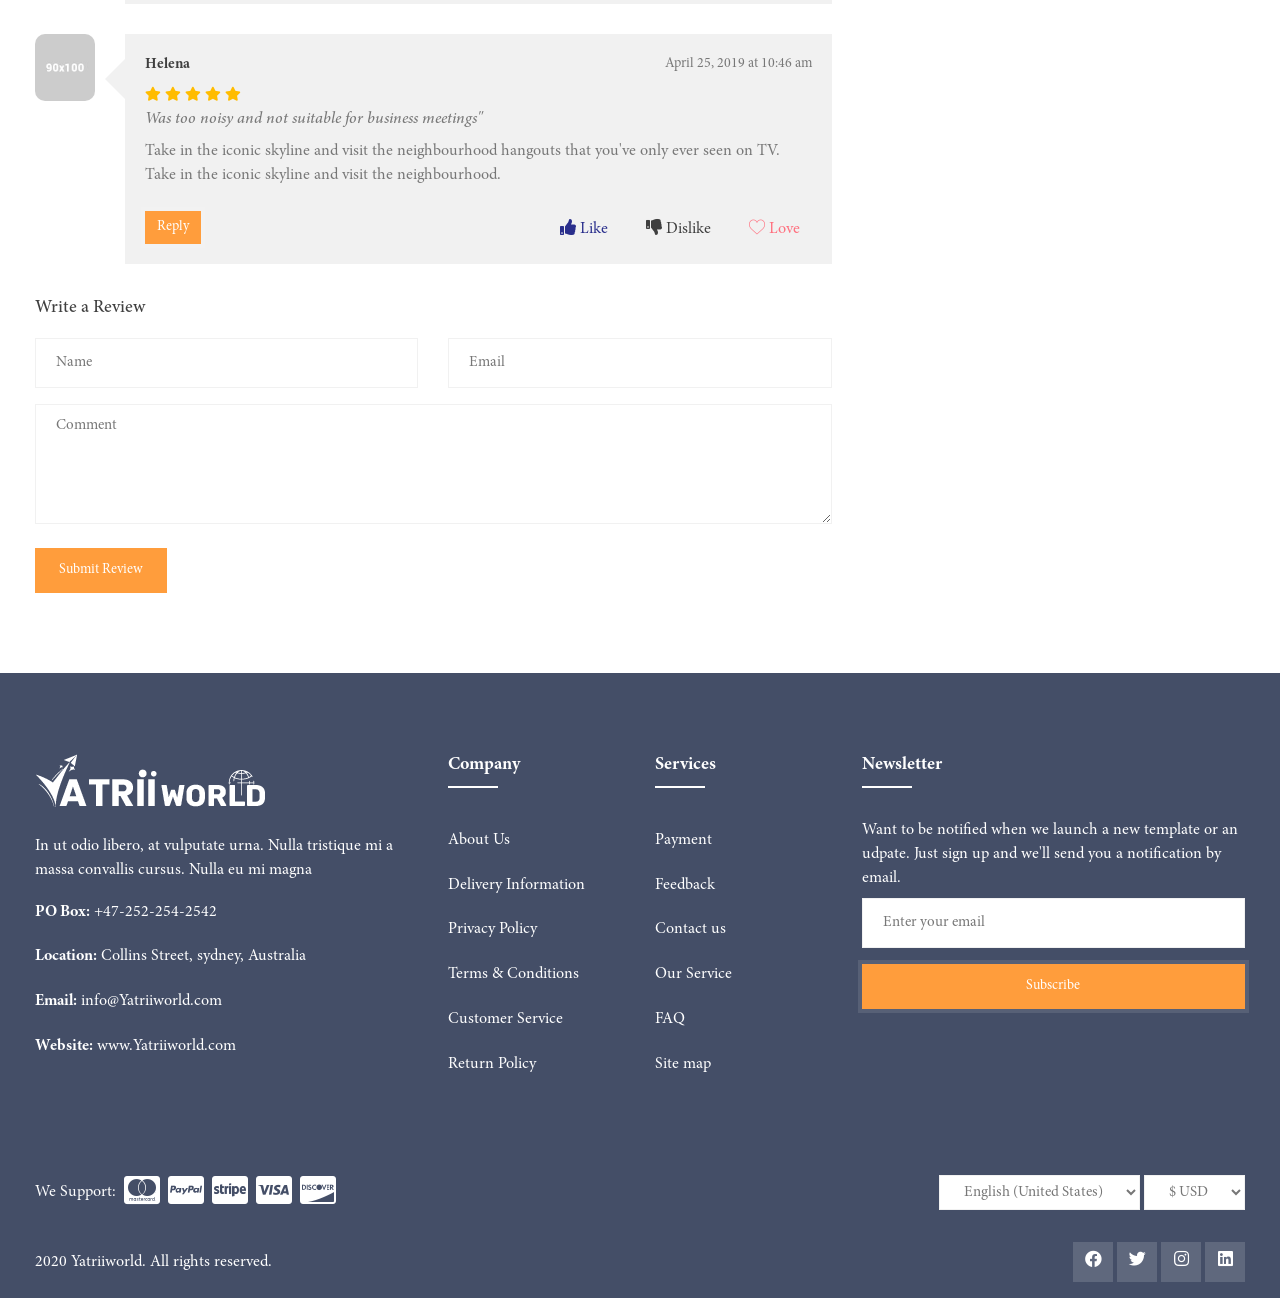
<file: main-file/car-detail.html>
<!DOCTYPE html>
<html xmlns="http://www.w3.org/1999/xhtml" lang="zxx">

<head>

    <meta charset="UTF-8">
    <meta name="viewport" content="width=device-width, initial-scale=1">

    <title>Yatriiworld - Travel and Tours Booking Template</title>
    <!-- Favicon -->
    <link rel="shortcut icon" type="image/x-icon" href="images/favicon.png">
    <!-- Bootstrap core CSS -->
    <link href="css/bootstrap.min.css" rel="stylesheet" type="text/css">
    <!--Custom CSS-->
    <link href="css/style.css" rel="stylesheet" type="text/css">
    <!--Plugin CSS-->
    <link href="css/plugin.css" rel="stylesheet" type="text/css">
    <!--Flaticons CSS-->
    <link href="fonts/flaticon.css" rel="stylesheet" type="text/css">
    <!--Font Awesome-->
    <link rel="stylesheet" href="https://cdnjs.cloudflare.com/ajax/libs/font-awesome/4.7.0/css/font-awesome.min.css">
    <link rel="stylesheet" href="https://cdnjs.cloudflare.com/ajax/libs/font-awesome/5.11.2/css/all.min.css">

    <link rel="stylesheet" href="fonts/line-icons.css" type="text/css">
</head>
<body>

    <!-- Preloader -->
    <div id="preloader">
        <div id="status"></div>
    </div>
    <!-- Preloader Ends -->

    <!-- header starts -->
    <header class="main_header_area">
        <!-- Navigation Bar -->
        <div class="header_menu" id="header_menu">
            <nav class="navbar navbar-default">
                <div class="container">
                    <div class="navbar-flex d-flex align-items-center justify-content-between w-100 pb-2 pt-2">
                        <!-- Brand and toggle get grouped for better mobile display -->
                        <div class="navbar-header">
                            <a class="navbar-brand" href="index.html">
                                <img src="images/logo.png" alt="image">
                            </a>
                        </div>
                        <!-- Collect the nav links, forms, and other content for toggling -->
                        <div class="navbar-collapse1 d-flex align-items-center" id="bs-example-navbar-collapse-1">
                            <ul class="nav navbar-nav" id="responsive-menu">
                                <li class="dropdown submenu active">
                                    <a href="index.html" class="dropdown-toggle" data-toggle="dropdown" role="button" aria-haspopup="true" aria-expanded="false">Home <i class="icon-arrow-down" aria-hidden="true"></i></a>
                                    <ul class="dropdown-menu">
                                        <li><a href="index.html">Homepage Default</a></li>
                                        <li><a href="index-1.html">Homepage 1</a></li>
                                        <li><a href="index-2.html">Homepage 2</a></li>
                                        <li><a href="index-3.html">Homepage 3</a></li>
                                        <li class="submenu dropdown">
                                            <a href="index-flight.html" class="dropdown-toggle" data-toggle="dropdown" role="button" aria-haspopup="true" aria-expanded="false">Flight<i class="fa fa-angle-right" aria-hidden="true"></i></a>
                                            <ul class="dropdown-menu">
                                                <li><a href="index-flight.html">Homepage Flight</a></li>
                                                <li><a href="flight-list.html">Flight List</a></li>
                                                <li><a href="flight-grid.html">Flight Grid</a></li>
                                                <li><a href="flight-detail.html">Flight Detail</a></li>
                                                <li><a href="flight-booking.html">Flight Booking</a></li>
                                            </ul>
                                        </li>
                                        <li class="submenu dropdown">
                                            <a href="index-car.html" class="dropdown-toggle" data-toggle="dropdown" role="button" aria-haspopup="true" aria-expanded="false">Car<i class="fa fa-angle-right" aria-hidden="true"></i></a>
                                            <ul class="dropdown-menu">
                                                <li><a href="index-car.html">Homepage Car</a></li>
                                                <li><a href="car-list.html">Car List</a></li>
                                                <li><a href="car-grid.html">Car Grid</a></li>
                                                <li><a href="car-detail.html">Car Detail</a></li>
                                                <li><a href="car-booking.html">Car Booking</a></li>
                                            </ul>
                                        </li>
                                        <li class="submenu dropdown">
                                            <a href="index-train.html" class="dropdown-toggle" data-toggle="dropdown" role="button" aria-haspopup="true" aria-expanded="false">Train<i class="fa fa-angle-right" aria-hidden="true"></i></a>
                                            <ul class="dropdown-menu">
                                                <li><a href="index-train.html">Homepage Train</a></li>
                                                <li><a href="train-list.html">Train List</a></li>
                                                <li><a href="train-grid.html">Train Grid</a></li>
                                                <li><a href="train-detail.html">Train Detail</a></li>
                                                <li><a href="train-booking.html">Train Booking</a></li>
                                            </ul>
                                        </li>
                                        <li class="submenu dropdown">
                                            <a href="index-hotel.html" class="dropdown-toggle" data-toggle="dropdown" role="button" aria-haspopup="true" aria-expanded="false">Hotels<i class="fa fa-angle-right" aria-hidden="true"></i></a>
                                            <ul class="dropdown-menu">
                                                <li><a href="index-hotel.html">Homepage Hotel</a></li>
                                                <li><a href="hotel-list.html">Hotel List</a></li>
                                                <li><a href="hotel-grid.html">Hotel Grid</a></li>
                                                <li><a href="hotel-detail.html">Hotel Detail</a></li>
                                                <li><a href="hotel-booking.html">Hotel Booking</a></li>
                                            </ul>
                                        </li>
                                        <li><a href="index-search.html">Homepage Search</a></li>
                                    </ul>
                                </li>

                                <li><a href="about.html">About Us</a></li>
                                <li class="submenu dropdown">
                                    <a href="#" class="dropdown-toggle" data-toggle="dropdown" role="button" aria-haspopup="true" aria-expanded="false">Pages <i class="icon-arrow-down" aria-hidden="true"></i></a> 
                                    <ul class="dropdown-menu">
                                        <li><a href="booking.html">Booking</a></li>
                                        <li><a href="confirmation.html">Confirmation</a></li>
                                        <li class="submenu dropdown">
                                            <a href="gallery.html" class="dropdown-toggle" data-toggle="dropdown" role="button" aria-haspopup="true" aria-expanded="false">Gallery<i class="fa fa-angle-right" aria-hidden="true"></i></a>
                                            <ul class="dropdown-menu">
                                                <li><a href="gallery.html">Gallery</a></li>
                                                <li><a href="gallery1.html">Gallery Masonry</a></li>
                                            </ul>
                                        </li>
                                        <li class="submenu dropdown">
                                            <a href="404.html" class="dropdown-toggle" data-toggle="dropdown" role="button" aria-haspopup="true" aria-expanded="false">Error<i class="fa fa-angle-right" aria-hidden="true"></i></a>
                                            <ul class="dropdown-menu">
                                                <li><a href="404.html">Error Page 1</a></li>
                                                <li><a href="404-1.html">Error Page 2</a></li>
                                            </ul>
                                        </li>
                                        <li class="submenu dropdown">
                                            <a href="comingsoon.html" class="dropdown-toggle" data-toggle="dropdown" role="button" aria-haspopup="true" aria-expanded="false">Comming Soon<i class="fa fa-angle-right" aria-hidden="true"></i></a>
                                            <ul class="dropdown-menu">
                                                <li><a href="comingsoon.html">Coming Soon 1</a></li>
                                                <li><a href="comingsoon-1.html">Coming Soon 2</a></li>
                                            </ul>
                                        </li>
                                        <li class="submenu dropdown">
                                            <a href="#" class="dropdown-toggle" data-toggle="dropdown" role="button" aria-haspopup="true" aria-expanded="false">Shop <i class="fa fa-angle-right" aria-hidden="true"></i></a>
                                            <ul class="dropdown-menu">
                                                <li><a href="shop-grid1.html">Right Grid</a></li>
                                                <li><a href="shop-list1.html">Right List</a></li>
                                                <li><a href="shop-detail.html">Shop Single One</a></li>
                                                <li><a href="cart.html">Cart</a></li>
                                                <li><a href="checkout.html">Checkout</a></li>
                                                <li><a href="login.html">Account</a></li>
                                                <li><a href="wishlist.html">Wishlist</a></li>
                                                <li><a href="forgot-password.html">Forgot Password</a></li>
                                            </ul>
                                        </li>
                                        <li><a href="faq.html">Faq</a></li>
                                        <li><a href="testimonial.html">Testimonials</a></li>
                                        <li><a href="pricing.html">Pricing</a></li>
                                    </ul> 
                                </li>

                                <li class="submenu dropdown">
                                    <a href="destination.html" class="dropdown-toggle" data-toggle="dropdown" role="button" aria-haspopup="true" aria-expanded="false">Destination <i class="icon-arrow-down" aria-hidden="true"></i></a> 
                                    <ul class="dropdown-menu">
                                        <li><a href="destination-list.html">Destination List</a></li>
                                        <li><a href="destination-grid.html">Destination Grid</a></li>
                                        <li><a href="destination-full.html">Destination Fullwidth</a></li>
                                        <li><a href="destination-left.html">Destination Left</a></li>
                                        <li><a href="destination-list.html">Destination Right</a></li>
                                        <li><a href="destination-masonry.html">Destination Masonry</a></li>
                                        <li class="submenu dropdown">
                                            <a href="destination-single.html" class="dropdown-toggle" data-toggle="dropdown" role="button" aria-haspopup="true" aria-expanded="false">Destination Single<i class="fa fa-angle-right" aria-hidden="true"></i></a>
                                            <ul class="dropdown-menu">
                                                <li><a href="destination-single.html">Destination Single 1</a></li>
                                                <li><a href="destination-single1.html">Destination Single 2</a></li>
                                                <li><a href="destination-single-full.html">Destination Single Full</a></li>
                                            </ul>
                                        </li>
                                    </ul> 
                                </li>

                                <li class="submenu dropdown">
                                    <a href="blog-home.html" class="dropdown-toggle" data-toggle="dropdown" role="button" aria-haspopup="true" aria-expanded="false">Blogs <i class="icon-arrow-down" aria-hidden="true"></i></a> 
                                    <ul class="dropdown-menu">
                                        <li><a href="blog-list.html">Blog List</a></li>
                                        <li><a href="blog-grid.html">Blog Grid</a></li>
                                        <li><a href="blog-full.html">Blog Fullwidth</a></li>
                                        <li><a href="blog-left.html">Blog Left</a></li>
                                        <li><a href="blog-list.html">Blog Right</a></li>
                                        <li><a href="blog-masonry.html">Blog Masonry</a></li>
                                        <li><a href="blog-single.html">Blog Single</a></li>
                                        <li><a href="blog-single-full.html">Blog Single Full</a></li>
                                    </ul> 
                                </li>  
                                <li class="submenu dropdown">
                                    <a href="dashboard.html" class="dropdown-toggle" data-toggle="dropdown" role="button" aria-haspopup="true" aria-expanded="false">Dashboard <i class="fa fa-angle-down" aria-hidden="true"></i></a> 
                                    <ul class="dropdown-menu">
                                        <li><a href="dashboard.html">Dashboard</a></li>
                                        <li><a href="dashboard-my-profile.html">User Profile</a></li>
                                        <li><a href="dashboard-list.html">User Wishlist</a></li>
                                        <li><a href="dashboard-messages.html">User Messages</a></li>
                                        <li><a href="dashboard-history.html">Booking History</a></li>
                                        <li><a href="dashboard-add-new.html">Add New</a></li>
                                        <li><a href="dashboard-list.html">Tour List</a></li>
                                        <li><a href="dashboard-reviews.html">Dashboard Reviews</a></li>
                                    </ul>
                                </li> 
                                <li><a href="contact.html">Contact Us</a></li>
                            </ul>
                            <div class="header_sidemenu">
                                <div class="mhead">
                                    <span class="menu-ham">
                                        <a href="#" class="cart-icon d-flex align-items-center ml-1"><i class="icon-basket-loaded"></i><span class="cart-label">3</span></a>
                                    </span>
                                </div>
                            </div>
                        </div><!-- /.navbar-collapse -->   

                        <div class="register-login">
                            <a href="#" class="mr-2" data-toggle="modal" data-target="#register"><i class="icon-user mr-1"></i> Register</a>
                            <a href="#" data-toggle="modal" data-target="#login"><i class="icon-login mr-1"></i> Login</a>
                        </div>  
                        <div id="slicknav-mobile"></div>
                    </div>
                </div><!-- /.container-fluid --> 
            </nav>
        </div>
        <!-- Navigation Bar Ends -->
    </header>
    <!-- header ends -->

    <!-- BreadCrumb Starts -->  
    <section class="breadcrumb-main pb-0" style="background-image: url(images/bg/bg8.jpg);">
        <div class="breadcrumb-outer pt-10">
            <div class="container">
                <div class="breadcrumb-content d-md-flex align-items-center pt-10">
                    <h2 class="mb-0">Car Single</h2>
                    <nav aria-label="breadcrumb">
                        <ul class="breadcrumb">
                            <li class="breadcrumb-item"><a href="#">Home</a></li>
                            <li class="breadcrumb-item active" aria-current="page">Car Single</li>
                        </ul>
                    </nav>
                </div>
            </div>
        </div>
        <div class="dot-overlay"></div>
    </section>
    <!-- BreadCrumb Ends -->  

    <!-- blog starts -->
    <section class="blog trending destination-b pb-6">
        <div class="container">
            <div class="row">
                <div class="col-lg-8 col-xs-12 mb-4">
                    <div class="single-content">

                        <div class="description" id="description">
                            <div class="single-full-title border-b mb-2 pb-2">
                                <div class="single-title">
                                    <div class="d-flex align-items-center justify-content-between border-b pb-2 mb-2">
                                        <h3 class="mb-0">Audi A3 1.6 TDI S line</h3>
                                        <div class="text-right d-flex">
                                            <h4 class="font-weight-bold mb-0 mr-1">£350.00</h4>
                                            <span>avg/person</span>
                                        </div>
                                    </div>
                                    <div class="rating-main d-sm-flex align-items-center">
                                        <p class="mb-0 mr-2"><i class="flaticon-location-pin"></i> Greater London, United Kingdom</p>
                                        <div class="rating mr-2">
                                            <span class="fa fa-star checked"></span>
                                            <span class="fa fa-star checked"></span>
                                            <span class="fa fa-star checked"></span>
                                            <span class="fa fa-star checked"></span>
                                            <span class="fa fa-star checked"></span>
                                        </div>
                                        <span>(1,186 Reviews)</span>
                                    </div>
                                </div>
                            </div>

                            <div class="single-slider">
                                <div class="slider-1 slider-store">
                                    <div class="detail-slider-item">
                                        <img src="images/cars/1.jpg" alt="image">
                                    </div>
                                    <div class="detail-slider-item">
                                        <img src="images/cars/2.jpg" alt="image">
                                    </div>
                                    <div class="detail-slider-item">
                                        <img src="images/cars/3.jpg" alt="image">
                                    </div>
                                    <div class="detail-slider-item">
                                        <img src="images/cars/4.jpg" alt="image">
                                    </div>
                                    <div class="detail-slider-item">
                                        <img src="images/cars/5.jpg" alt="image">
                                    </div>
                                    <div class="detail-slider-item">
                                        <img src="images/cars/6.jpg" alt="image">
                                    </div>
                                    <div class="detail-slider-item">
                                        <img src="images/cars/7.jpg" alt="image">
                                    </div>
                                </div>
                                <div class="slider-1 slider-thumbs">
                                    <div class="detail-slider-item">
                                        <img src="images/cars/1.jpg" alt="image">
                                    </div>
                                    <div class="detail-slider-item">
                                        <img src="images/cars/2.jpg" alt="image">
                                    </div>
                                    <div class="detail-slider-item">
                                        <img src="images/cars/3.jpg" alt="image">
                                    </div>
                                    <div class="detail-slider-item">
                                        <img src="images/cars/4.jpg" alt="image">
                                    </div>
                                    <div class="detail-slider-item">
                                        <img src="images/cars/5.jpg" alt="image">
                                    </div>
                                    <div class="detail-slider-item">
                                        <img src="images/cars/6.jpg" alt="image">
                                    </div>
                                    <div class="detail-slider-item">
                                        <img src="images/cars/7.jpg" alt="image">
                                    </div>
                                </div>
                            </div>
                            <div class="description-inner mb-2 mt-1">
                                <div class="para-content d-flex align-items-center justify-content-between pb-2 border-b mb-2">
                                   <span class="grey"><i class="fa fa-tachometer-alt mr-1"></i> 49993 mi</span>
                                   <span class="grey"><i class="fa fa-eye-dropper mr-1"></i> Diesel</span>
                                   <span class="grey"><i class="fa fa-meteor mr-1"></i> Automatic</span>
                                   <span class="grey"><i class="fa fa-calendar mr-1"></i> Calender</span>  
                                </div>
                                <p>Lorem ipsum, or lipsum as it is sometimes known, is dummy text used in laying out print, graphic or web designs. The passage is attributed to an unknown typesetter in the 15th century who is thought to have scrambled parts of Cicero's De Finibus Bonorum et Malorum for use in a type specimen book.Lorem ipsum, or lipsum as it is sometimes known, is dummy text used in laying out print, graphic or web designs.</p>
                                <p class="mb-0">The passage is attributed to an unknown typesetter in the 15th century who is thought to have scrambled parts of Cicero's De Finibus Bonorum et Malorum for use in a type specimen book.</p>
                            </div>

                            <div class="description-inner mb-2">
                                <div class="description-content">
                                    <p>When you pick up your car a deposit is usually held on your card for your excess which may be charged if the vehicle is damaged. Take our Damage Excess Refund and if you have any bumps or scrapes we'll refund any deductions from your excess.</p>
                                    
                                    <ul class="list mb-2">
                                        <li class="d-block mb-2"><i class="fa fa-star"></i> <span>You're protected</span> - Damage Excess Refund protects you when things go wrong and you are required to pay out from your excess</li>
                                        <li class="d-block mb-2"><i class="fa fa-star"></i> <span>Accidents covered</span>  - Your excess will be protected if your vehicle is damaged in an accident</li>
                                        <li class="d-block"><i class="fa fa-star"></i> <span>Damage cover</span>  - Damage to bodywork, vehicle parts and accessories incurred during most driving incidents is covered.</li>
                                    </ul>
                                    <div class="car-specifi">
                                        <table>
                                            <h4>We give you the following for FREE: </h4>
                                            <thead>
                                            </thead>
                                            <tbody>
                                                <tr>
                                                    <td class="title">Amendments</td>
                                                    <td>Unlimited Kilometres for ALL car groups</td>
                                                </tr>
                                                <tr>
                                                    <td class="title">Theft Protection</td>
                                                    <td>Local Taxes</td>
                                                </tr>
                                                <tr>
                                                    <td class="title">Direct-dial phone</td>
                                                    <td>Road Fee</td>
                                                </tr>
                                                <tr>
                                                    <td class="title">Collision Damage Waiver</td>
                                                    <td>First Additional Driver</td>
                                                </tr>
                                            </tbody>
                                        </table>
                                    </div>
                                </div>
                            </div>

                            <div class="description-inner mb-4">
                                <h4>What to Expect</h4>
                                <p>Lorem ipsum, or lipsum as it is sometimes known, is dummy text used in laying out print, graphic or web designs. The passage is attributed to an unknown typesetter in the 15th century who is thought to have scrambled parts of Cicero's De Finibus Bonorum et Malorum for use in a type specimen book.Lorem ipsum, or lipsum as it is sometimes known, is dummy text used in laying out print, graphic or web designs.</p>
                                <p class="mb-0">The passage is attributed to an unknown typesetter in the 15th century who is thought to have scrambled parts of Cicero's De Finibus Bonorum et Malorum for use in a type specimen book.</p>               
                            </div>
                        </div>

                        <div class="single-map mb-4" id="single-map">
                            <h4>Map</h4>
                            <div class="map">
                                <div style="width: 100%">
                                    <iframe height="400" src="https://maps.google.com/maps?width=100%25&amp;height=600&amp;hl=en&amp;q=+(mangal%20bazar)&amp;t=&amp;z=14&amp;ie=UTF8&amp;iwloc=B&amp;output=embed"></iframe>
                                </div>
                            </div>
                        </div>

                        <div class="single-review mb-4" id="single-review">
                            <h4>Average Reviews</h4>
                            <div class="row d-flex align-items-center">
                                <div class="col-lg-4 col-md-4">
                                    <div class="review-box bg-pink text-center pb-4 pt-4">
                                        <h2 class="mb-1 white"><span>2.2</span>/5</h2>
                                        <h4 class="white mb-1">"Feel so much worst than thinking"</h4>
                                        <p class="mb-0 white font-italic">From 40 Reviews</p>
                                    </div>
                                </div>
                                <div class="col-lg-8 col-md-8">
                                    <div class="review-progress">
                                        <div class="progress-item">
                                            <p>Cleanliness</p>
                                            <div class="progress">
                                                <div class="progress-bar" role="progressbar" aria-valuenow="40" aria-valuemin="0" aria-valuemax="100" style="width:40%">
                                                    <span class="sr-only">40% Complete</span>
                                                </div>
                                            </div>
                                        </div>
                                        <div class="progress-item">
                                            <p>Facilities</p>
                                            <div class="progress">
                                                <div class="progress-bar" role="progressbar" aria-valuenow="30" aria-valuemin="0" aria-valuemax="100" style="width:30%">
                                                    <span class="sr-only">30% Complete</span>
                                                </div>
                                            </div>
                                        </div>
                                        <div class="progress-item">
                                            <p>Value for money</p>
                                            <div class="progress">
                                                <div class="progress-bar" role="progressbar" aria-valuenow="60" aria-valuemin="0" aria-valuemax="100" style="width:60%">
                                                    <span class="sr-only">60% Complete</span>
                                                </div>
                                            </div>
                                        </div>
                                        <div class="progress-item">
                                            <p>Service</p>
                                            <div class="progress">
                                                <div class="progress-bar" role="progressbar" aria-valuenow="20" aria-valuemin="0" aria-valuemax="100" style="width:20%">
                                                    <span class="sr-only">20% Complete</span>
                                                </div>
                                            </div>
                                        </div>
                                        <div class="progress-item">
                                            <p>Location</p>
                                            <div class="progress">
                                                <div class="progress-bar" role="progressbar" aria-valuenow="45" aria-valuemin="0" aria-valuemax="100" style="width:45%">
                                                    <span class="sr-only">45% Complete</span>
                                                </div>
                                            </div>
                                        </div>
                                    </div>
                                </div>
                            </div>
                        </div>

                        <!-- blog comment list -->
                        <div class="single-comments single-box mb-4" id="single-comments">
                            <h5 class="border-b pb-2 mb-2">Showing 16 verified guest comments</h5>
                            <div class="comment-box">
                                <div class="comment-image">
                                    <img src="images/reviewer/1.jpg" alt="image">
                                </div>
                                <div class="comment-content">
                                    <h5 class="mb-1">Helena</h5>
                                    <p class="comment-date">April 25, 2019 at 10:46 am</p>
                                    <div class="comment-rate">
                                        <div class="rating mar-right-15">
                                            <span class="fa fa-star checked"></span>
                                            <span class="fa fa-star checked"></span>
                                            <span class="fa fa-star checked"></span>
                                            <span class="fa fa-star checked"></span>
                                            <span class="fa fa-star checked"></span>
                                        </div>
                                        <span class="comment-title">The worst hotel ever"</span>
                                    </div>    
                                    
                                    <p class="comment">Take in the iconic skyline and visit the neighbourhood hangouts that you've only ever seen on TV. Take in the iconic skyline and visit the neighbourhood.</p>
                                    <div class="comment-like">
                                        <div class="like-title">
                                            <a href="#" class="nir-btn">Reply</a>
                                        </div>
                                        <div class="like-btn pull-right">
                                            <a href="#" class="like"><i class="fa fa-thumbs-up"></i> Like</a>
                                            <a href="#" class="disike"><i class="fa fa-thumbs-down"></i> Dislike</a>
                                            <a href="#" class="love"><i class="flaticon-like"></i> Love</a>
                                        </div>
                                    </div>
                                </div>
                            </div>
                            <div class="comment-box">
                                <div class="comment-image">
                                    <img src="images/reviewer/2.jpg" alt="image">
                                </div>
                                <div class="comment-content">
                                    <h5 class="mb-1">Helena</h5>
                                    <p class="comment-date">April 25, 2019 at 10:46 am</p>
                                    <div class="comment-rate">
                                        <div class="rating mar-right-15">
                                            <span class="fa fa-star checked"></span>
                                            <span class="fa fa-star checked"></span>
                                            <span class="fa fa-star checked"></span>
                                            <span class="fa fa-star checked"></span>
                                            <span class="fa fa-star checked"></span>
                                        </div>
                                        <span class="comment-title">Was too noisy and not suitable for business meetings"</span>
                                    </div> 
                                    
                                    <p class="comment">Take in the iconic skyline and visit the neighbourhood hangouts that you've only ever seen on TV. Take in the iconic skyline and visit the neighbourhood.</p>
                                    <div class="comment-like">
                                        <div class="like-title">
                                            <a href="#" class="nir-btn">Reply</a>
                                        </div>
                                        <div class="like-btn pull-right">
                                            <a href="#" class="like"><i class="fa fa-thumbs-up"></i> Like</a>
                                            <a href="#" class="disike"><i class="fa fa-thumbs-down"></i> Dislike</a>
                                            <a href="#" class="love"><i class="flaticon-like"></i> Love</a>
                                        </div>
                                    </div>
                                </div>
                            </div>
                        </div>

                        <!-- blog review -->
                        <div class="single-add-review" id="single-add-review">
                            <h4>Write a Review</h4>
                            <form>
                                <div class="row">
                                    <div class="col-md-6">
                                        <div class="form-group">
                                            <input type="text" placeholder="Name">
                                        </div>
                                    </div>
                                    <div class="col-md-6">
                                        <div class="form-group">
                                            <input type="email" placeholder="Email">
                                        </div>
                                    </div>
                                    <div class="col-md-12">
                                        <div class="form-group">
                                            <textarea>Comment</textarea>
                                        </div>
                                    </div>
                                    <div class="col-md-6">
                                        <div class="form-btn">
                                            <a href="#" class="nir-btn">Submit Review</a>
                                        </div>
                                    </div>
                                </div>
                            </form>
                        </div>
                    </div>
                </div>

                <div class="col-lg-4 col-xs-12 mb-4">
                    <div class="sidebar-sticky">
                        <div class="sidebar-item mb-4">
                            <form class="form-content">
                                <h4 class="title white">Find The Places</h4>
                                <div class="row">
                                    <div class="col-lg-12">
                                        <div class="form-group">
                                            <label class="white">Your Destination</label>
                                            <div class="input-box">
                                                <i class="flaticon-placeholder"></i>
                                                <select class="niceSelect">
                                                    <option value="1">Where are you going?</option>
                                                    <option value="2">Argentina</option>
                                                    <option value="3">Belgium</option>
                                                    <option value="4">Canada</option>
                                                    <option value="5">Denmark</option>
                                                </select>
                                            </div>                            
                                        </div>
                                    </div>

                                    <div class="col-lg-6">
                                        <div class="form-group">
                                            <label class="white">Check In</label>
                                            <div class="input-box">
                                                <i class="flaticon-calendar"></i>
                                                <input id="date-range0" type="text" placeholder="yyyy-mmm-dd">
                                            </div>                            
                                        </div>
                                    </div>

                                    <div class="col-lg-6">
                                        <div class="form-group">
                                            <label class="white">Check Out</label>
                                            <div class="input-box">
                                                <i class="flaticon-calendar"></i>
                                                <input id="date-range1" type="text" placeholder="yyyy-mm-dd">
                                            </div>                            
                                        </div>
                                    </div>

                                    <div class="col-lg-6">
                                        <div class="form-group">
                                            <label class="white">Adult</label>
                                            <div class="input-box">
                                                <i class="flaticon-add-user"></i>
                                                <select class="niceSelect">
                                                    <option value="1">1</option>
                                                    <option value="2">2</option>
                                                    <option value="3">3</option>
                                                    <option value="4">4</option>
                                                    <option value="5">5</option>
                                                </select>
                                            </div>                             
                                        </div>
                                    </div>

                                    <div class="col-lg-6">
                                        <div class="form-group">
                                            <label class="white">Children</label>
                                            <div class="input-box">
                                                <i class="flaticon-add-user"></i>
                                                <select class="niceSelect">
                                                    <option value="1">1</option>
                                                    <option value="2">2</option>
                                                    <option value="3">3</option>
                                                    <option value="4">4</option>
                                                    <option value="5">5</option>
                                                </select>
                                            </div>                             
                                        </div>
                                    </div>
                                    <div class="col-lg-12">
                                        <div class="form-group mb-0">
                                            <a href="#" class="nir-btn w-100"><i class="fa fa-search"></i> Check Availability</a>
                                        </div>
                                    </div>
                                </div>
                            </form>
                        </div>
                        <div class="list-sidebar">
                            <div class="sidebar-item">
                                <h3>Popular Cars</h3>
                                <div class="about-slider">
                                    <div class="trend-item mb-0">
                                        <div class="trend-image">
                                            <img src="images/trending/trending16.jpg" alt="image">
                                            <div class="trend-tags">
                                                <a href="#"><i class="flaticon-like"></i></a>
                                            </div>
                                        </div>
                                        <div class="trend-content-main  shadow-none">
                                            <div class="trend-last-main">
                                                <div class="trend-last d-flex align-items-center justify-content-between bg-pink">
                                                    <p class="mb-0 white"><i class="fa fa-tachometer-alt" aria-hidden="true"></i> 28.00</p>
                                                    <p class="mb-0 white"><i class="fa fa-tint" aria-hidden="true"></i> Petrol</p>
                                                    <p class="mb-0 white"><i class="fa fa-project-diagram" aria-hidden="true"></i> Auto</p>
                                                </div>
                                            </div>
                                            <div class="trend-content pb-0">
                                                <div class="rating">
                                                    <span class="fa fa-star checked"></span>
                                                    <span class="fa fa-star checked"></span>
                                                    <span class="fa fa-star checked"></span>
                                                    <span class="fa fa-star checked"></span>
                                                    <span class="fa fa-star checked"></span>
                                                </div>
                                                <h4 class="bordernone pb-0 mb-1"><a href="#">Ferrari 458 MM Speciale</a></h4>
                                                <div class="trend-daily d-flex align-items-center mb-1 border-b pb-1">
                                                    <span class="mr-3">Daily: <strong>$70</strong></span>
                                                    <span>Monthly: <strong>$2000</strong></span>
                                                </div>
                                                <a href="#">Book Your Ride <i class="fa fa-angle-double-right"></i></a>
                                            </div>
                                        </div>
                                    </div>
                                    <div class="trend-item mb-0">
                                        <div class="trend-image">
                                            <img src="images/trending/trending17.jpg" alt="image">
                                            <div class="trend-tags">
                                                <a href="#"><i class="flaticon-like"></i></a>
                                            </div>
                                        </div>
                                        <div class="trend-content-main shadow-none">
                                            <div class="trend-last-main">
                                                <div class="trend-last d-flex align-items-center justify-content-between bg-pink">
                                                    <p class="mb-0 white"><i class="fa fa-tachometer-alt" aria-hidden="true"></i> 28.00</p>
                                                    <p class="mb-0 white"><i class="fa fa-tint" aria-hidden="true"></i> Petrol</p>
                                                    <p class="mb-0 white"><i class="fa fa-project-diagram" aria-hidden="true"></i> Auto</p>
                                                </div>
                                            </div>
                                            <div class="trend-content pb-0">
                                                <div class="rating">
                                                    <span class="fa fa-star checked"></span>
                                                    <span class="fa fa-star checked"></span>
                                                    <span class="fa fa-star checked"></span>
                                                    <span class="fa fa-star checked"></span>
                                                    <span class="fa fa-star checked"></span>
                                                </div>
                                                <h4 class="bordernone pb-0 mb-1"><a href="#">Pininfarina Sergio</a></h4>
                                                <div class="trend-daily d-flex align-items-center mb-1 border-b pb-1">
                                                    <span class="mr-3">Daily: <strong>$100</strong></span>
                                                    <span>Monthly: <strong>$2500</strong></span>
                                                </div>
                                                <a href="#">Book Your Ride <i class="fa fa-angle-double-right"></i></a>
                                            </div>
                                        </div>
                                    </div>
                                </div>
                            </div>
                            <div class="sidebar-item">
                                <h3>Why Book With Us?</h3>
                                <div class="services-list">
                                    <div class="d-flex align-items-center mb-2 pb-2 border-b">
                                        <i class="fa fa-tag pink mr-2"></i>
                                        <span>No-hassle best price guarantee</span>
                                    </div>
                                    <div class="d-flex align-items-center mb-2 pb-2 border-b">
                                        <i class="fa fa-phone-alt pink mr-2"></i>
                                        <span>Customer care available 24/7</span>
                                    </div>
                                    <div class="d-flex align-items-center mb-2 pb-2 border-b">
                                        <i class="fa fa-star pink mr-2"></i>
                                        <span>Hand-picked Tours & Activities</span>
                                    </div>
                                    <div class="d-flex align-items-center">
                                        <i class="fa fa-plane pink mr-2"></i>
                                        <span>Free Travel Insureance</span>
                                    </div>
                                </div>
                            </div>
                        </div>
                    </div>
                </div>
            </div>
        </div>
    </section>
    <!-- blog Ends -->  

    <!-- footer starts -->
    <footer style="background-image:url(images/bg/bg3.jpg);" class="pt-10">
        <div class="footer-upper pb-5">
            <div class="container">
                <div class="row">
                    <div class="col-lg-4 col-md-6 col-sm-12 col-xs-12 mb-4">
                        <div class="footer-links">
                            <img src="images/logo-white.png" alt="">
                            <p class="mt-3">
                                In ut odio libero, at vulputate urna. Nulla tristique mi a massa convallis cursus. Nulla eu mi magna
                            </p>
                            <ul>
                                <li><strong>PO Box:</strong> +47-252-254-2542</li>
                                <li><strong>Location:</strong> Collins Street, sydney, Australia</li>
                                <li><strong>Email:</strong> info@Yatriiworld.com</li>
                                <li><strong>Website:</strong> www.Yatriiworld.com</li>
                            </ul>
                        </div>
                    </div>
                    <div class="col-lg-2 col-md-6 col-sm-12 col-xs-12 mb-4">
                        <div class="footer-links">
                            <h4 class="white">Company</h4>
                            <ul>
                                <li><a href="about-us.html">About Us</a></li>
                                <li><a href="#">Delivery Information</a></li>
                                <li><a href="#">Privacy Policy</a></li>
                                <li><a href="#">Terms &amp; Conditions</a></li>
                                <li><a href="#">Customer Service</a></li>
                                <li><a href="#">Return Policy</a></li>
                            </ul>
                        </div>
                    </div>
                    <div class="col-lg-2 col-md-6 col-sm-12 col-xs-12 mb-4">
                        <div class="footer-links">
                            <h4 class="white">Services</h4>
                            <ul>
                                <li><a href="#">Payment</a></li>
                                <li><a href="#">Feedback</a></li>
                                <li><a href="#">Contact us</a></li>
                                <li><a href="#">Our Service</a></li>
                                <li><a href="#">FAQ</a></li>
                                <li><a href="#">Site map</a></li>
                            </ul>
                        </div>
                    </div>
                    <div class="col-lg-4 col-md-6 col-sm-12 col-xs-12 mb-4">
                        <div class="footer-links">
                            <h4 class="white">Newsletter</h4>
                            <p>Want to be notified when we launch a new template or an udpate. Just sign up and we'll send you a notification by email.</p>
                            <div class="newsletter-form">
                                <form>
                                    <input type="email" placeholder="Enter your email">
                                    <input type="submit" class="nir-btn mt-2 w-100" value="Subscribe">
                                </form>
                            </div> 
                        </div>     
                    </div>
                </div>
            </div>
        </div>
        <div class="footer-payment">
            <div class="container">
                <div class="footer-pay d-md-flex align-items-center justify-content-between pt-2 pb-2">
                    <div class="footer-payment-nav">
                        <ul class="d-md-flex align-items-center">
                            <li class="mr-2">We Support:</li>
                            <li class="mr-2"><i class="fab fa-cc-mastercard"></i></li>
                            <li class="mr-2"><i class="fab fa-cc-paypal"></i></li>
                            <li class="mr-2"><i class="fab fa-cc-stripe"></i></li>
                            <li class="mr-2"><i class="fab fa-cc-visa"></i></li>
                            <li class="mr-2"><i class="fab fa-cc-discover"></i></li>
                        </ul>
                    </div>
                    <div class="footer-payment-nav mb-0">
                        <ul>
                            <li>
                                <select>
                                    <option>English (United States)</option>
                                    <option>English (United States)</option>                                
                                    <option>English (United States)</option>
                                    <option>English (United States)</option>
                                    <option>English (United States)</option>
                                </select>
                            </li>
                            <li>
                                <select>
                                    <option>$ USD</option>
                                    <option>$ USD</option>
                                    <option>$ USD</option>
                                    <option>$ USD</option>
                                    <option>$ USD</option>
                                </select>
                            </li>
                        </ul>
                    </div>
                </div>    
            </div>
        </div>
        <div class="footer-copyright pt-2 pb-2">
            <div class="container">
                <div class="copyright-inner d-md-flex align-items-center justify-content-between">
                    <div class="copyright-text">
                        <p class="m-0 white">2020 Yatriiworld. All rights reserved.</p>
                    </div>
                    <div class="social-links">
                        <ul>  
                            <li><a href="#"><i class="fab fa-facebook" aria-hidden="true"></i></a></li>
                            <li><a href="#"><i class="fab fa-twitter" aria-hidden="true"></i></a></li>
                            <li><a href="#"><i class="fab fa-instagram" aria-hidden="true"></i></a></li>
                            <li><a href="#"><i class="fab fa-linkedin" aria-hidden="true"></i></a></li>
                        </ul>
                    </div>
                </div>    
            </div>
        </div>
        <div class="overlay"></div>
    </footer>
    <!-- footer ends -->
    
    <!-- Back to top start -->
    <div id="back-to-top">
        <a href="#"></a>
    </div>
    <!-- Back to top ends -->

    <!-- search popup -->
    <div id="search1">
        <button type="button" class="close">×</button>
        <form>
            <input type="search" value="" placeholder="type keyword(s) here" />
            <button type="submit" class="btn btn-primary">Search</button>
        </form>
    </div>

    <!-- Register Modal -->
    <div class="modal fade" id="register" tabindex="-1" role="dialog" aria-hidden="true">
        <div class="modal-dialog modal-dialog-centered" role="document">
            <div class="modal-content">
                <div class="modal-header bordernone p-0">
                    <button type="button" class="close" data-dismiss="modal" aria-label="Close">
                        <span aria-hidden="true">&times;</span>
                    </button>
                </div>
                <div class="modal-body p-0">
                    <div class="login-content p-4 text-center">
                        <div class="login-title section-border">
                            <h3 class="pink mb-1">Register</h3>  
                            <p>Access thousands of online classes in design, business, and more!</p>                  
                        </div>
                        <div class="login-form text-center">
                            <form>
                                <div class="form-group">
                                    <input type="text" placeholder="Enter Full Name">
                                </div>
                                <div class="form-group">
                                    <input type="email" placeholder="Enter email address">
                                </div>
                                <div class="form-group">
                                    <input type="password" placeholder="Enter password">
                                </div>
                                <div class="form-group">
                                    <input type="password" placeholder="Confirm password">
                                </div>
                            </form>
                            <div class="form-btn">
                                <a href="#" class="nir-btn">Register</a>
                            </div>
                            <div class="form-group mb-0 form-checkbox mt-3">
                                <input type="checkbox"> By clicking this, you are agree to to<a href="#" class=""> our terms of use</a> and <a href="#" class="">privacy policy</a> including the use of cookies
                            </div>
                        </div>
                        <div class="login-social border-t mt-3 pt-2 mb-3">
                            <p class="mb-2">OR continue with</p>
                            <a href="#" class="btn-facebook"><i class="fab fa-facebook" aria-hidden="true"></i> Facebook</a>
                            <a href="#" class="btn-twitter"><i class="fab fa-twitter" aria-hidden="true"></i> Twitter</a>
                            <a href="#" class="btn-google"><i class="fab fa-google" aria-hidden="true"></i> Google</a>
                        </div>
                        <div class="sign-up">
                            <p class="m-0">Already have an account? <a href="login.html" class="pink">Login</a></p>
                        </div>                
                    </div>
                </div>
            </div>
        </div>
    </div>

    <!-- login Modal -->
    <div class="modal fade" id="login" tabindex="-1" role="dialog" aria-hidden="true">
        <div class="modal-dialog modal-dialog-centered" role="document">
            <div class="modal-content">
                <div class="modal-header bordernone p-0">
                    <button type="button" class="close" data-dismiss="modal" aria-label="Close">
                        <span aria-hidden="true">&times;</span>
                    </button>
                </div>
                <div class="modal-body p-0">
                    <div class="login-content p-4 text-center">
                        <div class="login-title section-border">
                            <h3 class="pink">Login</h3>                    
                        </div>
                        <div class="login-form">
                            <form>
                                <div class="form-group">
                                    <input type="email" placeholder="Enter email address">
                                </div>
                                <div class="form-group">
                                    <input type="password" placeholder="Enter password">
                                </div>
                            </form>
                            <div class="form-btn">
                                <a href="#" class="nir-btn">LOGIN</a>
                            </div>
                            <div class="form-group mb-0 form-checkbox mt-3">
                                <input type="checkbox"> Remember Me | <a href="#" class="">Forgot password?</a>
                            </div>
                        </div>
                        <div class="login-social border-t mt-3 pt-2 mb-3">
                            <p class="mb-2">OR continue with</p>
                            <a href="#" class="btn-facebook"><i class="fab fa-facebook" aria-hidden="true"></i> Facebook</a>
                            <a href="#" class="btn-twitter"><i class="fab fa-twitter" aria-hidden="true"></i> Twitter</a>
                        </div>
                        <div class="sign-up">
                            <p class="m-0">Do not have an account? <a href="login.html" class="pink">Sign Up</a></p>
                        </div>                
                    </div>
                </div>
            </div>
        </div>
    </div>

    <!-- header side menu --> 
    <div class="header_sidemenu">
        <div class="header_sidemenu_in">
            <div class="menu">
                <div class="close-menu">
                    <i class="fa fa-times white"></i>
                </div>
                 <div class="m-contentmain">
                    <div class="cart-main">
                        <div class="cart-box">
                            <div class="popup-container">
                                <h5 class="p-3 mb-0 bg-pink white text-caps">My Carts(3 Items)</h5>
                                <div class="cart-entry d-flex align-items-center p-3">
                                    <a href="#" class="image">
                                        <img src="images/shop/shop1.jpg" alt="">
                                    </a>
                                    <div class="content">
                                        <a href="#" class="title font-weight-bold">Pullover Batwing</a>
                                        <p class="quantity m-0">Quantity: 3</p>
                                        <span class="price">$45.00</span>
                                    </div>
                                    <div class="button-x">
                                        <i class="icon-close"></i>
                                    </div>
                                </div>
                                <div class="cart-entry d-flex align-items-center p-3">
                                    <a href="#" class="image">
                                        <img src="images/shop/shop2.jpg" alt="">
                                    </a>
                                    <div class="content">
                                        <a href="#" class="title font-weight-bold">Pullover Batwing</a>
                                        <p class="quantity m-0">Quantity: 3</p>
                                        <span class="price">$90.00</span>
                                    </div>
                                    <div class="button-x">
                                        <i class="icon-close"></i>
                                    </div>
                                </div>
                                <div class="cart-entry d-flex align-items-center p-3">
                                    <a href="#" class="image">
                                        <img src="images/shop/shop6.jpg" alt="">
                                    </a>
                                    <div class="content">
                                        <a href="#" class="title font-weight-bold">Pullover Batwing</a>
                                        <p class="quantity m-0">Quantity: 3</p>
                                        <span class="price">$90.00</span>
                                    </div>
                                    <div class="button-x">
                                        <i class="icon-close"></i>
                                    </div>
                                </div>
                                <div class="summary-total">
                                    <div class="summary d-flex align-items-center justify-content-between">
                                        <div class="subtotal font-weight-bold">Delivery Charge</div>
                                        <div class="price-s">$10</div>
                                    </div>
                                    <div class="summary d-flex align-items-center justify-content-between">
                                        <div class="subtotal font-weight-bold">Sub Total</div>
                                        <div class="price-s">$200</div>
                                    </div>
                                    <div class="summary d-flex align-items-center justify-content-between">
                                        <div class="subtotal font-weight-bold">Discount</div>
                                        <div class="price-s">$2</div>
                                    </div>
                                    <div class="summary d-flex align-items-center justify-content-between">
                                        <div class="subtotal font-weight-bold">Total</div>
                                        <div class="price-s">$208</div>
                                    </div>
                                </div>
                                <div class="cart-buttons d-flex align-items-center justify-content-between">
                                    <a href="#" class="nir-btn">View Cart</a>
                                    <a href="#" class="nir-btn-black">Checkout</a>
                                </div>
                            </div>
                        </div>
                    </div>
                </div>    
            </div>
            <div class="overlay hide"></div>
        </div>
    </div>

    <!-- *Scripts* -->
    <script src="js/jquery-3.5.1.min.js"></script>
    <script src="js/bootstrap.min.js"></script>
    <script src="js/plugin.js"></script>
    <script src="js/main.js"></script>
    <script src="js/custom-swiper3.js"></script>
    <script src="js/custom-nav.js"></script>
    <script src="js/custom-navscroll.js"></script>
</body>
</html>
</file>
<file: main-file/css/style.css>
@charset "UTF-8";
/* @import url("https://fonts.googleapis.com/css2?family=Poppins:wght@300;400;500;700&display=swap"); */
/* @import url("https://fonts.googleapis.com/css2?family=Rubik:wght@300;400;500;600;700&display=swap"); */
@import url("../custom-font/MinionPro-Regular.otf");
/*------------------------------------------------------------------
* Project:        Yatriiworld
* Author:         CN-InfoTech
* URL:            hthttps://themeforest.net/user/cn-infotech
* Created:        02/25/2021
-------------------------------------------------------------------
*/
/* ========================================= */
/*          Default CSS                      */
/* ========================================= */
@font-face {
  font-family: 'Minion Pro';
  src: url('../custom-font/MinionPro-Regular.otf') format('opentype');
  font-weight: normal;
  font-style: normal;
}

@font-face {
  font-family: 'Minion Pro';
  src: url('../custom-font/MinionPro-Bold.otf') format('opentype');
  font-weight: bold;
  font-style: normal;
}

@font-face {
  font-family: 'Minion Pro';
  src: url('../custom-font/MinionPro-BoldCn.otf') format('opentype');
  font-weight: bold;
  font-style: normal;
  font-stretch: condensed;
}

@font-face {
  font-family: 'Minion Pro';
  src: url('../custom-font/MinionPro-BoldCnlt.otf') format('opentype');
  font-weight: bold;
  font-style: italic;
  font-stretch: condensed;
}

@font-face {
  font-family: 'Minion Pro';
  src: url('../custom-font/MinionPro-BoldIt.otf') format('opentype');
  font-weight: bold;
  font-style: italic;
}

@font-face {
  font-family: 'Minion Pro';
  src: url('../custom-font/MinionPro-It.otf') format('opentype');
  font-weight: normal;
  font-style: italic;
}

@font-face {
  font-family: 'Minion Pro';
  src: url('../custom-font/MinionPro-Medium.otf') format('opentype');
  font-weight: 500;
  font-style: normal;
}

@font-face {
  font-family: 'Minion Pro';
  src: url('../custom-font/MinionPro-MediumIt.otf') format('opentype');
  font-weight: 500;
  font-style: italic;
}



header,
nav,
section,
article,
aside,
footer {
  display: block;
}

* {
  margin: 0;
  padding: 0;
}

:root {
  --new-primary: #1b4f68;
  --new-secondary: #ff7e00;
  --new-orange-light: #ff9d3c;
}

body {
  margin: 0;
  padding: 0;
  font-size: 16px;
  line-height: 1.5;
  font-family: "Minion Pro", sans-serif !important;
  overflow-x: hidden;
  font-weight: 400;
  color: #777;
  background-size: cover;
  background-attachment: fixed;
  background-repeat: no-repeat;
}

h1,
h2,
h3,
h4,
h5,
h6 {
  font-weight: 700;
  font-family: "Minion Pro", sans-serif;
  margin: 0 0 16px;
  color: #3f3f3f;
  line-height: 1.4;
}

h1 {
  font-size: 48px;
}

h2 {
  font-size: 36px;
}

h3 {
  font-size: 21px;
}

h4 {
  font-size: 18px;
}

h5 {
  font-size: 15px;
}

h6 {
  font-size: 14px;
}

@media (max-width: 991px) {
  h2 {
    font-size: 28px;
  }
}

@media (max-width: 735px) {
  h2 {
    font-size: 21px;
  }

  h3 {
    font-size: 18px;
  }
}

p {
  margin-bottom: 8px;
}

ul {
  margin: 0;
  padding: 0;
  list-style-type: none;
}

ul li {
  margin-bottom: 0px;
  line-height: 1.5;
  color: #777;
  position: relative;
  display: inline-block;
  padding: 0;
}

ol {
  margin: 0;
  counter-reset: i;
  position: relative;
}

ol li {
  font-size: 16px;
  margin-bottom: 10px;
  line-height: 1.5;
  color: #777;
  padding-left: 0;
  position: relative;
}

a {
  color: #3f3f3f;
  transition: all ease-in-out 0.5s;
  cursor: pointer;
}

a:hover,
a:focus {
  text-decoration: none;
  color: #162241;
  transition: all ease-in-out 0.5s;
  outline: none;
}

a:not([href]):not([tabindex]):focus,
a:not([href]):not([tabindex]):hover {
  color: #162241 !important;
}

::-webkit-input-placeholder {
  /* Edge */
  color: #777 !important;
}

:-ms-input-placeholder {
  /* Internet Explorer 10-11 */
  color: #777 !important;
}

input::placeholder {
  color: #777 !important;
}

img {
  max-width: 100%;
}

.btn-info.focus,
.btn-info:focus,
.btn-info:active {
  outline: none;
  box-shadow: none !important;
  background: transparent !important;
  border: none !important;
}

.container {
  position: relative;
  z-index: 1;
}

.white {
  color: #fff !important;
}

.navy {
  color: #162241 !important;
}

.blue {
  color: #0791be !important;
}

.black {
  color: #3f3f3f !important;
}

.pink {
  color: var(--new-secondary) !important;
}

.grey {
  color: #777 !important;
}

.bg-grey {
  background: #f1f1f1 !important;
}

.bg-lgrey {
  background: #fbfbfb !important;
}

.bg-navy {
  background: #162241 !important;
}

.bg-blue {
  background: var(--new-orange-light) !important;
}

.bg-black {
  background: #3f3f3f !important;
}

.bg-pink {
  background: #F56961 !important;
}

.bg-white {
  background: #fff !important;
}

.bordernone {
  border: none !important;
}

.border-b {
  border-bottom: 1px dashed #f1f1f1 !important;
}

.border-all {
  border: 1px solid #f1f1f1 !important;
}

.rating span {
  color: #ffbc00;
  display: inline;
  font-size: 14px;
}

.small,
small {
  font-size: 60%;
}

.mt-1,
.my-1 {
  margin-top: 0.5rem !important;
}

.mt-2,
.my-2 {
  margin-top: 1rem !important;
}

.mt-3,
.my-3 {
  margin-top: 1.5rem !important;
}

.mt-4,
.my-4 {
  margin-top: 2rem !important;
}

.mt-5,
.my-5 {
  margin-top: 2.5rem !important;
}

.mt-6,
.my-6 {
  margin-top: 3rem !important;
}

.mt-7,
.my-7 {
  margin-top: 3.5rem !important;
}

.mt-8,
.my-8 {
  margin-top: 4rem !important;
}

.mt-9,
.my-9 {
  margin-top: 4.5rem !important;
}

.mt-10,
.my-10 {
  margin-top: 5rem !important;
}

.mt-80t {
  margin-top: -80px;
}

.mb-1,
.my-1 {
  margin-bottom: 0.5rem !important;
}

.mb-2,
.my-2 {
  margin-bottom: 1rem !important;
}

.mb-3,
.my-3 {
  margin-bottom: 1.5rem !important;
}

.mb-4,
.my-4 {
  margin-bottom: 2rem !important;
}

.mb-5,
.my-5 {
  margin-bottom: 2.5rem !important;
}

.mb-6,
.my-6 {
  margin-bottom: 3rem !important;
}

.mb-7,
.my-7 {
  margin-bottom: 3.5rem !important;
}

.mb-8,
.my-8 {
  margin-bottom: 4rem !important;
}

.mb-9,
.my-9 {
  margin-bottom: 4.5rem !important;
}

.mb-10,
.my-10 {
  margin-bottom: 5rem !important;
}

.pt-1,
.py-1 {
  padding-top: 0.5rem !important;
}

.pt-2,
.py-2 {
  padding-top: 1rem !important;
}

.pt-3,
.py-3 {
  padding-top: 1.5rem !important;
}

.pt-4,
.py-4 {
  padding-top: 2rem !important;
}

.pt-5,
.py-5 {
  padding-top: 2.5rem !important;
}

.pt-6,
.py-6 {
  padding-top: 3rem !important;
}

.pt-7,
.my-7 {
  padding-top: 3.5rem !important;
}

.pt-8,
.my-8 {
  padding-top: 4rem !important;
}

.pt-9,
.my-9 {
  padding-top: 4.5rem !important;
}

.pt-10,
.my-10 {
  padding-top: 5rem !important;
}

.sec-pt {
  padding-top: 76px !important;
}

.pb-1,
.py-1 {
  padding-bottom: 0.5rem !important;
}

.pb-2,
.py-2 {
  padding-bottom: 1rem !important;
}

.pb-3,
.py-3 {
  padding-bottom: 1.5rem !important;
}

.pb-4,
.py-4 {
  padding-bottom: 2rem !important;
}

.pb-5,
.py-5 {
  padding-bottom: 2.5rem !important;
}

.pb-6,
.py-6 {
  padding-bottom: 3rem !important;
}

.pb-7,
.my-7 {
  padding-bottom: 3.5rem !important;
}

.pb-8,
.my-8 {
  padding-bottom: 4rem !important;
}

.pb-9,
.my-9 {
  padding-bottom: 4.5rem !important;
}

.pb-10,
.my-10 {
  padding-bottom: 5rem !important;
}

.pb-14,
.my-14 {
  padding-bottom: 7rem !important;
}

.pb-20,
.my-20 {
  padding-bottom: 10rem !important;
}

.top0 {
  top: 0 !important;
}

.top50 {
  top: 50% !important;
  transform: translateY(-50%) !important;
}

.form-group {
  width: 100%;
  display: inline-block;
}

.form-group select {
  padding: 10px 20px 10px 35px;
}

input[type=text],
input[type=email],
input[type=number],
input[type=search],
input[type=password],
input[type=tel],
input[type=date],
input[type=time],
textarea,
select {
  font-size: 15px;
  font-weight: 300;
  background-color: #fff;
  border: 1px solid #f1f1f1;
  border-radius: 0px;
  padding: 10px 20px;
  color: #777;
  margin-bottom: 0;
  height: 50px;
  box-shadow: none;
  width: 100%;
}

input[type=text]:focus,
input[type=email]:focus,
input[type=number]:focus,
input[type=search]:focus,
input[type=password]:focus,
input[type=tel]:focus,
input[type=date]:focus,
input[type=time]:focus,
textarea:focus,
select:focus {
  outline: none;
  transition: all 0.5s ease;
  box-shadow: none;
}

select {
  padding: 8px 20px;
  width: 100%;
  height: inherit;
}

select option {
  color: #3f3f3f;
}

textarea {
  border-radius: none;
  resize: vertical;
  height: 120px;
}

label {
  display: inline-block;
  color: #777;
  margin-bottom: 8px;
  font-weight: 400;
  font-size: 15px;
}

blockquote {
  font-size: 14px;
  font-weight: 400;
  background-color: #162241;
  margin-bottom: 15px;
  border: 0;
  padding: 30px 70px 30px 70px;
  line-height: 1.5;
  color: #fff;
  margin: 20 0;
  font-style: italic;
  position: relative;
}

blockquote :after {
  content: '';
  position: absolute;
  height: 60%;
  width: 2px;
  background: #fff;
  top: 20%;
  left: 35px;
}

blockquote p {
  color: #fff;
  margin: 0;
}

blockquote :before {
  content: '\f10d';
  font-family: 'fontawesome';
  font-size: 45px;
  position: absolute;
  bottom: 26px;
  right: 20px;
  color: #fff;
  transform: rotate(180deg);
}

blockquote span {
  position: relative;
  padding-left: 20px;
}

blockquote span :before {
  content: '';
  width: 12px;
  height: 1px;
  background: #162241;
  position: absolute;
  left: 0;
  top: 50%;
  margin-top: -2px;
}

table>tbody tr td,
table>tbody tr th,
table>tfoot tr td,
table>tfoot tr th,
table>thead tr td,
table>thead tr th {
  padding: 10px;
  vertical-align: sub !important;
  border: 1px solid #f1f1f1;
}

table>tbody tr:nth-child(even),
table>tfoot tr:nth-child(even),
table>thead tr:nth-child(even) {
  background: #fbfbfb;
}

table {
  width: 100%;
}

table thead tr th {
  border-bottom: none !important;
}

.overlay,
.dot-overlay,
.color-overlay,
.black-overlay {
  position: absolute;
  top: 0;
  left: 0;
  width: 100%;
  height: 100%;
  background: #162241;
  transition: all ease-in-out 0.5s;
  opacity: 0.7;
}

.dot-overlay {
  background: #162241 url(../images/dot-overlay.png) repeat;
  opacity: 0.6;
}

.color-overlay {
  top: inherit;
  bottom: 0;
  background: linear-gradient(to bottom, transparent, #162241);
}

.black-overlay {
  background: #000000;
  opacity: 0.5;
}

section {
  padding: 4.75rem 0 5rem;
  position: relative;
}

/*heading title*/
.section-title,
.section-title-w {
  position: relative;
  z-index: 1;
}

.section-title:before,
.section-title-w:before {
  content: '';
  position: absolute;
  bottom: 0;
  left: 0;
  border-bottom: 2px dashed #162241;
  width: 10%;
  right: 0;
  margin: 0 auto;
}

.section-title h2,
.section-title-w h2 {
  position: relative;
  font-weight: 500;
}

.section-title h2 span,
.section-title-w h2 span {
  color: var(--new-secondary);
  font-weight: 700;
}

.section-title-w:before {
  border-color: #fff !important;
}

@media (max-width: 991px) {
  .section-title {
    width: 75% !important;
  }
}

@media (max-width: 767px) {
  .section-title {
    width: 100% !important;
    text-align: center !important;
  }
}

.row.slick-slider {
  margin: 0 -15px;
}

iframe {
  width: 100%;
  border: none;
}

.border-t {
  border-top: 2px dashed #cccccc5e;
}

.box-shadow {
  box-shadow: 0 0 15px #cccccc37;
}

/*pagination*/
.pagination-main {
  line-height: 0.8;
}

.pagination-main .pagination {
  margin-top: 0;
  margin-bottom: 0;
  display: inline-block;
}

.pagination-main .pagination li {
  padding-left: 0;
  padding-bottom: 0;
  margin-bottom: 0;
}

.pagination-main .pagination li:before,
.pagination-main .pagination li:after {
  display: none;
}

.pagination-main .pagination li a {
  padding: 0;
  height: 40px;
  line-height: 38px;
  margin-right: 9px;
  text-align: center;
  width: 40px;
  color: #3f3f3f;
  font-size: 12px;
  border: 1px solid #f1f1f1;
  display: inline-block;
  background: #fbfbfb;
  background: #fff;
}

.pagination-main .pagination li a:hover,
.pagination-main .pagination li a:focus {
  background-color: #162241;
  color: #fff !important;
  border-color: #162241;
}

.pagination-main .pagination li:last-child>a,
.pagination-main .pagination li:last-child>span {
  border-radius: none;
  margin: 0;
}

.pagination-main .pagination li.active a {
  background: #162241 !important;
  border-color: #162241 !important;
  color: #fff;
}

.pagination-main .pagination .prev a,
.pagination-main .pagination .next a {
  border-radius: 0px;
}

@media (max-width: 567px) {
  .pagination li a {
    height: 30px;
    width: 30px;
    line-height: 28px;
  }
}

@media (max-width: 359px) {
  .pagination li a {
    height: 28px;
    width: 28px;
    line-height: 28px;
  }
}

/*breadcrumb*/
.breadcrumb-main {
  background-repeat: no-repeat;
  background-position: top center;
  background-size: cover;
  background-attachment: fixed;
  position: relative;
}

.breadcrumb-main .breadcrumb-outer {
  background: transparent;
  position: relative;
  z-index: 1;
}

.breadcrumb-main .breadcrumb-outer:before {
  display: none;
}

.breadcrumb-main .breadcrumb-outer .breadcrumb-content,
.breadcrumb-main .breadcrumb-outer .bread-content {
  position: relative;
  z-index: 1;
}

.breadcrumb-main .breadcrumb-outer .breadcrumb-content h2,
.breadcrumb-main .breadcrumb-outer .bread-content h2 {
  color: #fff;
  text-transform: uppercase;
  line-height: 0.7;
  font-size: 48px;
}

.breadcrumb-main .breadcrumb-outer .breadcrumb-content nav,
.breadcrumb-main .breadcrumb-outer .bread-content nav {
  display: inline-block;
  position: absolute;
  bottom: 50%;
  left: 0;
}

.breadcrumb-main .breadcrumb-outer .bread-content nav {
  left: 0;
  right: 0;
}

.breadcrumb {
  background: transparent;
  margin: 0;
  padding: 0;
  display: inline-block;
}

.breadcrumb li,
.breadcrumb li.active {
  margin-bottom: 0;
  color: #fff;
}

.breadcrumb li a,
.breadcrumb li.active a {
  color: #0791be;
}

.breadcrumb .breadcrumb-item+.breadcrumb-item:before {
  content: '|';
  color: #fff;
}

@media (max-width: 991px) {
  .breadcrumb-main .breadcrumb-outer .breadcrumb-content {
    display: block !important;
    text-align: center !important;
  }

  .breadcrumb-main .breadcrumb-outer .breadcrumb-content nav {
    right: 0;
  }

  .breadcrumb-main .breadcrumb-outer .breadcrumb-content h2 {
    margin: 0 !important;
  }
}

@media (max-width: 479px) {
  .breadcrumb-main .breadcrumb-outer .breadcrumb-content {
    text-align: center;
  }

  .breadcrumb-main .breadcrumb-outer .breadcrumb-content h2 {
    display: block;
    font-size: 40px;
  }
}

/*Buttons*/
button {
  border: none;
}

.per-btn {
  position: relative;
  margin: auto;
  padding: 18px 22px;
  transition: all 0.2s ease;
}

.per-btn:before {
  content: "";
  position: absolute;
  top: 0;
  left: 0;
  display: block;
  border-radius: 28px;
  background: #0791be;
  width: 56px;
  height: 56px;
  transition: all 0.3s ease;
}

.per-btn span {
  position: relative;
  font-size: 16px;
  font-weight: 900;
  letter-spacing: 0.25em;
  text-transform: uppercase;
  vertical-align: middle;
}

.per-btn i {
  position: relative;
  top: 0;
  margin-left: 10px;
  transform: translateX(-5px);
  transition: all 0.3s ease;
}

.per-btn:hover:before {
  width: 100%;
  background: var(--new-orange-light);
}

.per-btn:hover i {
  transform: translateX(0);
}

.per-btn:active {
  transform: scale(0.96);
}

.nir-btn,
.nir-btn-black {
  position: relative;
  z-index: 1;
  font-size: 14px;
  text-align: center;
  padding: 12px 24px;
  text-transform: capitalize;
  transition: all ease-in-out 0.5s;
  background: var(--new-orange-light);
  color: #fff;
  display: inline-block;
  border-radius: 0px;
  box-shadow: 0px 0px 0px 4px rgba(255, 255, 255, 0.1);
}
.blueBtn {
  background-color: var(--new-primary);
}

.nir-btn:hover,
.nir-btn-black:hover {
  background: var(--new-secondary);
  transition: all ease-in-out 0.5s;
  color: #fff;
}

.nir-btn-black {
  background: #3f3f3f;
}

.nir-btn-black:before {
  border-color: #3f3f3f;
  color: #3f3f3f;
}

.nir-btn-black:hover {
  border-color: #3f3f3f;
  color: #fff;
}

.nir-btn-black:hover:before {
  color: #3f3f3f;
}

.main-btn {
  font-size: 16px;
  border-radius: 30px;
  border: none;
  cursor: pointer;
  padding: 12px 30px;
  background-color: #162241;
  color: #fff;
  -webkit-transition: all 0.3s ease-out 0s;
  transition: all 0.3s ease-out 0s;
  position: relative;
  display: inline-block;
  z-index: 2;
}

.main-btn::after {
  position: absolute;
  right: 15px;
  top: 4px;
  bottom: 4px;
  background: #b17405;
  -webkit-transition: all 0.3s ease-out 0s;
  transition: all 0.3s ease-out 0s;
  content: '';
  z-index: -1;
  width: 70px;
  border-radius: 30px;
}

.main-btn:hover::after {
  width: 100%;
  top: 0;
  bottom: 0;
  right: 0;
  background: #b17405;
}

.main-btn:hover {
  color: #fff;
}

input#submit {
  border: none;
}

input#submit:hover {
  opacity: 0.8;
  background: #162241 !important;
  color: #fff;
}

@media (max-width: 811px) {
  .newsletter .newsletter-main .newsletter-form {
    width: 60% !important;
  }
}

@media (max-width: 767px) {
  .newsletter .newsletter-main .newsletter-form {
    width: 100% !important;
  }
}

@media (max-width: 567px) {
  .newsletter .newsletter-main .newsletter-form form {
    border: none !important;
    border-radius: 0 !important;
  }

  .newsletter .newsletter-main .newsletter-form form input {
    border: 1px solid #f1f1f1 !important;
    padding-right: 20px !important;
  }

  .newsletter .newsletter-main .newsletter-form form input.nir-btn {
    border: none !important;
    position: relative !important;
    margin-top: 16px;
  }
}

#preloader {
  position: fixed;
  top: 0;
  left: 0;
  right: 0;
  bottom: 0;
  background: #fbfbfb;
  z-index: 999999;
}

#preloader #status {
  position: fixed;
  content: '';
  display: block;
  top: 50%;
  left: 50%;
  width: 400px;
  height: 300px;
  margin: 0 auto;
  background: url(../images/loader.gif);
  background-size: cover;
  background-position: center;
  opacity: 1;
  transform: translate(-50%, -50%);
  visibility: visible;
  transition: all ease-in-out 0.5s;
  z-index: 9999999999;
}

/* End Preloader */
#back-to-top {
  position: fixed;
  z-index: 1000;
  bottom: 80px;
  right: 20px;
  display: none;
}

#WhatsAppBtn {
  background-color: green;
  border-radius: 50%;
  padding: 6px;
  position: fixed;
  z-index: 1000;
  bottom: 30px;
  right: 20px;
  display: none;
}

#back-to-top a {
  display: block;
  width: 40px;
  height: 40px;
  background: var(--new-primary);
  position: relative;
  transition: all ease-in-out 0.5s;
  text-align: center;
}

#back-to-top a:after {
  position: absolute;
  content: '\f30c';
  font-family: "Font Awesome 5 Free";
  font-size: 20px;
  color: #fff;
  top: 50%;
  left: 50%;
  z-index: 1;
  font-weight: 700;
  transform: translate(-50%, -50%);
}

.alert {
  margin-bottom: 10px;
  border-radius: 0px;
  color: #e83737;
  padding: 0;
}

.alert .alert-success {
  background: transparent;
  border: transparent;
  border-radius: 0px;
  color: #3c763d;
}

.alert .alert-success h4 {
  margin-bottom: 8px;
}

.alert .alert-success p {
  color: #fff;
}

/* ========================================= */
/*          Ribbon CSS        */
/* ======================================== */
.ribbon {
  width: 150px;
  height: 150px;
  overflow: hidden;
  position: absolute;
  z-index: 2;
}

.ribbon::before,
.ribbon::after {
  position: absolute;
  z-index: -1;
  content: '';
  display: block;
  border: 5px solid #666;
}

.ribbon span {
  position: absolute;
  display: block;
  width: 225px;
  padding: 10px 0;
  background-color: var(--new-secondary);
  box-shadow: 0 5px 10px rgba(0, 0, 0, 0.1);
  color: #fff;
  font-size: 18px;
  text-shadow: 0 1px 1px rgba(0, 0, 0, 0.2);
  text-transform: uppercase;
  text-align: center;
}

.ribbon span.open {
  background: #5ECFB1;
}

.ribbon-top-left {
  top: -10px;
  left: -10px;
}

.ribbon-top-left:before,
.ribbon-top-left:after {
  border-top-color: transparent;
  border-left-color: transparent;
}

.ribbon-top-left:before {
  top: 0;
  right: 0;
}

.ribbon-top-left:after {
  bottom: 0;
  left: 0;
}

.ribbon-top-left span {
  right: -25px;
  top: 40px;
  transform: rotate(-45deg);
}

/* ========================================= */
/*          Wickedpicker CSS        */
/* ======================================== */
.wickedpicker {
  width: 120px !important;
  height: auto !important;
  z-index: 9;
}

.wickedpicker .wickedpicker__title {
  display: none !important;
}

.wickedpicker__controls__control-up:before {
  content: "" !important;
  font-family: "Font Awesome 5 Free" !important;
  font-weight: 900 !important;
  color: #909090 !important;
}

.wickedpicker__controls__control-down:after {
  content: "" !important;
  font-family: "Font Awesome 5 Free" !important;
  font-weight: 900 !important;
  color: #909090 !important;
}

/* ========================================= */
/*          Accrodion CSS        */
/* ======================================== */
.accrodion-grp .accrodion+.accrodion {
  margin-top: 10px;
}

.accrodion-grp .accrodion .accrodion-title {
  border: 1px solid #f1f1f1;
  background: #fff;
  padding: 14.5px 25px;
  cursor: pointer;
  transition: all ease-in-out 0.5s;
}

.accrodion-grp .accrodion .accrodion-title h5 {
  margin: 0;
  position: relative;
  text-transform: capitalize;
}

.accrodion-grp .accrodion .accrodion-title h5:before {
  content: '\f107';
  font-family: 'FontAwesome';
  color: #222222;
  font-size: 20px;
  position: absolute;
  top: 50%;
  right: 0px;
  -webkit-transform: translateY(-50%);
  transform: translateY(-50%);
}

.accrodion-grp .accrodion .accrodion-content {
  padding-top: 10px;
}

.accrodion-grp .accrodion .accrodion-content .inner {
  padding: 20px;
  background: #fbfbfb;
  border: 1px solid #f1f1f1;
}

.accrodion-grp .accrodion .accrodion-content .inner p {
  margin: 0;
  font-size: 15px;
  line-height: 25px;
  letter-spacing: .01em;
  color: #74787D;
}

.accrodion-grp .accrodion.active .accrodion-title {
  background: #162241;
  border-color: #162241;
}

.accrodion-grp .accrodion.active .accrodion-title h5 {
  color: #fff;
}

.accrodion-grp .accrodion.active .accrodion-title h5:before {
  content: '\f106';
  color: #fff;
}

@media (max-width: 567px) {
  .accrodion-grp .accrodion .accrodion-title h5 {
    font-size: 14px;
  }
}

/* ========================================= */
/*          Custom animation CSS        */
/* ======================================== */
@-webkit-keyframes rotated {
  0% {
    -webkit-transform: rotate(0);
    transform: rotate(0);
  }

  100% {
    -webkit-transform: rotate(360deg);
    transform: rotate(360deg);
  }
}

@keyframes rotated {
  0% {
    -webkit-transform: rotate(0);
    transform: rotate(0);
  }

  100% {
    -webkit-transform: rotate(360deg);
    transform: rotate(360deg);
  }
}

@-webkit-keyframes scale-upOne {
  0% {
    -webkit-transform: scale(1);
    transform: scale(1);
  }

  100% {
    -webkit-transform: scale(0.2);
    transform: scale(0.2);
  }
}

@keyframes scale-upOne {
  0% {
    -webkit-transform: scale(1);
    transform: scale(1);
  }

  100% {
    -webkit-transform: scale(0.2);
    transform: scale(0.2);
  }
}

@-webkit-keyframes zoom-fade-two {
  0% {
    -webkit-transform: scale(1.5);
    transform: scale(1.5);
  }

  50% {
    -webkit-transform: scale(1);
    transform: scale(1);
  }

  100% {
    -webkit-transform: scale(1.5);
    transform: scale(1.5);
  }
}

@keyframes zoom-fade-two {
  0% {
    -webkit-transform: scale(1.5);
    transform: scale(1.5);
  }

  50% {
    -webkit-transform: scale(1);
    transform: scale(1);
  }

  100% {
    -webkit-transform: scale(1.5);
    transform: scale(1.5);
  }
}

@-webkit-keyframes zoom-fade {
  0% {
    -webkit-transform: scale(1.2);
    transform: scale(1.2);
  }

  50% {
    -webkit-transform: scale(1);
    transform: scale(1);
  }

  100% {
    -webkit-transform: scale(1.2);
    transform: scale(1.2);
  }
}

@keyframes zoom-fade {
  0% {
    -webkit-transform: scale(1.2);
    transform: scale(1.2);
  }

  50% {
    -webkit-transform: scale(1);
    transform: scale(1);
  }

  100% {
    -webkit-transform: scale(1.2);
    transform: scale(1.2);
  }
}

@keyframes slide {
  from {
    background-position: 0 0;
  }

  to {
    background-position: -111px 0;
  }
}

@-webkit-keyframes slide {
  from {
    background-position: 0 0;
  }

  to {
    background-position: -111px 0;
  }
}

@-webkit-keyframes ripple {
  70% {
    box-shadow: 0 0 0 40px rgba(255, 255, 255, 0);
  }

  100% {
    box-shadow: 0 0 0 0 rgba(255, 255, 255, 0);
  }
}

@keyframes ripple {
  70% {
    box-shadow: 0 0 0 40px rgba(255, 255, 255, 0);
  }

  100% {
    box-shadow: 0 0 0 0 rgba(255, 255, 255, 0);
  }
}

@keyframes up-down {
  0% {
    -webkit-transform: translateY(-20px);
    transform: translateY(-20px);
  }

  50% {
    -webkit-transform: translateY(-10px);
    transform: translateY(-10px);
  }

  100% {
    -webkit-transform: translateY(-20px);
    transform: translateY(-20px);
  }
}

@keyframes jackInTheBox {
  from {
    opacity: 0;
    transform: scale(0.1) rotate(30deg);
    transform-origin: center bottom;
  }

  50% {
    transform: rotate(-10deg);
  }

  70% {
    transform: rotate(3deg);
  }

  to {
    opacity: 1;
    transform: scale(1);
  }
}

.jackInTheBox {
  animation-name: jackInTheBox;
}

.animated {
  animation-duration: 1s;
  animation-fill-mode: both;
}

@-webkit-keyframes fadeInUp {
  0% {
    opacity: 0;
    -webkit-transform: translateY(20px);
    transform: translateY(20px);
  }

  100% {
    opacity: 1;
    -webkit-transform: translateY(0);
    transform: translateY(0);
  }
}

@keyframes fadeInUp {
  0% {
    opacity: 0;
    -webkit-transform: translateY(20px);
    -ms-transform: translateY(20px);
    transform: translateY(20px);
  }

  100% {
    opacity: 1;
    -webkit-transform: translateY(0);
    -ms-transform: translateY(0);
    transform: translateY(0);
  }
}

.fadeInUp {
  -webkit-animation-name: fadeInUp;
  animation-name: fadeInUp;
}

@keyframes animationFramesOne {
  0% {
    -webkit-transform: translate(0px, 0px) rotate(0deg);
    transform: translate(0px, 0px) rotate(0deg);
  }

  20% {
    -webkit-transform: translate(73px, -1px) rotate(36deg);
    transform: translate(73px, -1px) rotate(36deg);
  }

  40% {
    -webkit-transform: translate(141px, 72px) rotate(72deg);
    transform: translate(141px, 72px) rotate(72deg);
  }

  60% {
    -webkit-transform: translate(83px, 122px) rotate(108deg);
    transform: translate(83px, 122px) rotate(108deg);
  }

  80% {
    -webkit-transform: translate(-40px, 72px) rotate(144deg);
    transform: translate(-40px, 72px) rotate(144deg);
  }

  100% {
    -webkit-transform: translate(0px, 0px) rotate(0deg);
    transform: translate(0px, 0px) rotate(0deg);
  }
}

@-webkit-keyframes animationFramesOne {
  0% {
    -webkit-transform: translate(0px, 0px) rotate(0deg);
  }

  20% {
    -webkit-transform: translate(73px, -1px) rotate(36deg);
  }

  40% {
    -webkit-transform: translate(141px, 72px) rotate(72deg);
  }

  60% {
    -webkit-transform: translate(83px, 122px) rotate(108deg);
  }

  80% {
    -webkit-transform: translate(-40px, 72px) rotate(144deg);
  }

  100% {
    -webkit-transform: translate(0px, 0px) rotate(0deg);
  }
}

@keyframes animationFramesTwo {
  0% {
    transform: translate(0, 0) rotate(0);
  }

  21% {
    transform: translate(40px, 50px) rotate(35deg);
  }

  41% {
    transform: translate(-20px, -75px) rotate(48deg);
  }

  60% {
    transform: translate(25px, 48px) rotate(125deg);
  }

  80% {
    transform: translate(16px, -15px) rotate(180deg);
  }

  100% {
    transform: translate(0, 0) rotate(0);
  }
}

@-webkit-keyframes animationFramesTwo {
  0% {
    -webkit-transform: translate(0, 0) rotate(0);
  }

  21% {
    -webkit-transform: translate(40px, 5px) rotate(35deg);
  }

  41% {
    -webkit-transform: translate(-20px, -75px) rotate(48deg);
  }

  60% {
    -webkit-transform: translate(25px, 48px) rotate(125deg);
  }

  80% {
    -webkit-transform: translate(16px, -15px) rotate(180deg);
  }

  100% {
    -webkit-transform: translate(0, 0) rotate(0);
  }
}

@keyframes animationFramesThree {
  0% {
    transform: translate(0, 0) rotate(0);
  }

  21% {
    transform: translate(4px, 10px) rotate(360deg);
  }

  41% {
    transform: translate(25px, 40px) rotate(360deg);
  }

  60% {
    transform: translate(35px, 22px) rotate(360deg);
  }

  80% {
    transform: translate(17px, 46px) rotate(360deg);
  }

  100% {
    transform: translate(0, 0) rotate(0);
  }
}

@-webkit-keyframes animationFramesThree {
  0% {
    -webkit-transform: translate(0, 0) rotate(0);
  }

  21% {
    -webkit-transform: translate(4px, -20px) rotate(360deg);
  }

  41% {
    -webkit-transform: translate(-50px, -80px) rotate(360deg);
  }

  60% {
    -webkit-transform: translate(-75px, -35px) rotate(360deg);
  }

  80% {
    -webkit-transform: translate(-20px, 20px) rotate(360deg);
  }

  100% {
    -webkit-transform: translate(0, 0) rotate(0);
  }
}

@-webkit-keyframes movebounce {
  0% {
    -webkit-transform: translateY(0px);
    transform: translateY(0px);
  }

  50% {
    -webkit-transform: translateY(20px);
    transform: translateY(20px);
  }

  100% {
    -webkit-transform: translateY(0px);
    transform: translateY(0px);
  }
}

@keyframes movebounce {
  0% {
    -webkit-transform: translateY(0px);
    transform: translateY(0px);
  }

  50% {
    -webkit-transform: translateY(20px);
    transform: translateY(20px);
  }

  100% {
    -webkit-transform: translateY(0px);
    transform: translateY(0px);
  }
}

@keyframes rotateme {
  from {
    -webkit-transform: rotate(0deg);
    transform: rotate(0deg);
  }

  to {
    -webkit-transform: rotate(360deg);
    transform: rotate(360deg);
  }
}

@-webkit-keyframes rotateme {
  from {
    -webkit-transform: rotate(0deg);
  }

  to {
    -webkit-transform: rotate(360deg);
  }
}

/*--move-forever--*/
@keyframes move-forever {
  0% {
    transform: translate(-90px, 0%);
  }

  100% {
    transform: translate(85px, 0%);
  }
}

@-webkit-keyframes ripple {
  0% {
    -webkit-transform: scale(1);
    transform: scale(1);
  }

  75% {
    -webkit-transform: scale(1.75);
    transform: scale(1.75);
    opacity: 1;
  }

  100% {
    -webkit-transform: scale(2);
    transform: scale(2);
    opacity: 0;
  }
}

@keyframes ripple {
  0% {
    -webkit-transform: scale(1);
    transform: scale(1);
  }

  75% {
    -webkit-transform: scale(1.75);
    transform: scale(1.75);
    opacity: 1;
  }

  100% {
    -webkit-transform: scale(2);
    transform: scale(2);
    opacity: 0;
  }
}

.reserved-form {
  z-index: 999 !important;
}

.reserved-form.date-picker-wrapper.no-topbar {
  padding: 0;
  width: auto;
  background: transparent;
  border: none;
  box-shadow: 0 0 10px #cccccc57;
}

.reserved-form.date-picker-wrapper .month-wrapper table .day.real-today {
  background-color: transparent;
  color: #162241;
  font-weight: 700;
  border: 1px solid #162241;
  opacity: 1;
}

.reserved-form.date-picker-wrapper .month-wrapper {
  box-shadow: 0 0 10px #cccccc57;
  border: none;
  padding: 15px;
  border-radius: 0;
}

.reserved-form.date-picker-wrapper .month-wrapper table .day.has-tooltip {
  color: #CCC;
  text-decoration: line-through;
  background: #EBEFF2;
}

.reserved-form.date-picker-wrapper .month-wrapper table .day.checked {
  background: #162241 !important;
  color: #FFF;
  border-color: #162241;
}

.reserved-form.date-picker-wrapper .month-wrapper table .day {
  padding: 5px 0px;
  padding-left: 0px;
  line-height: 0.9;
  font-size: 15px;
  color: #999;
  border: none;
  text-align: center;
  width: 40px;
  margin: 5px 2px;
  line-height: 1.8;
}

.reserved-form.date-picker-wrapper .month-wrapper table .day.toMonth.valid.checked {
  color: #fff;
}

.reserved-form.date-picker-wrapper .month-wrapper table .week-name {
  height: 40px;
  color: #333;
}

.reserved-form.date-picker-wrapper table .caption {
  background: #fbfbfb;
  color: #333;
}

.reserved-form.date-picker-wrapper .footer {
  display: none;
}

.reserved-form.date-picker-wrapper.single-date span {
  font-size: 14px;
}

.reserved-form.date-picker-wrapper table .caption>th:first-of-type,
.reserved-form.date-picker-wrapper table .caption>th:last-of-type {
  padding: 10px;
}

.reserved-form.date-picker-wrapper table .caption th {
  text-align: left;
}

.reserved-form.date-picker-wrapper .month-wrapper table.month2 .caption th {
  text-align: right;
}

.reserved-form.date-picker-wrapper .gap,
.reserved-form.date-picker-wrapper table .caption .next:hover,
.reserved-form.date-picker-wrapper table .caption .prev:hover {
  background: transparent;
}

.reserved-form.date-picker-wrapper .gap .gap-lines,
.reserved-form.date-picker-wrapper .gap .gap-top-mask,
.reserved-form.date-picker-wrapper .gap .gap-bottom-mask {
  display: none;
}

.reserved-form.date-picker-wrapper .month-wrapper table .day.toMonth.hovering {
  background: #999;
  color: #fff;
}

.team-slider .slick-prev,
.team-slider .slick-next {
  background: #fff;
  height: 60px;
  width: 60px;
  box-shadow: 0 0 15px #cccccc37;
}

.team-slider .slick-prev:before,
.team-slider .slick-next:before {
  font-size: 36px;
  line-height: 1.6;
  color: var(--new-secondary);
}

.team-slider .slick-prev:hover,
.team-slider .slick-prev:focus,
.team-slider .slick-next:hover,
.team-slider .slick-next:focus {
  opacity: 1;
  background: var(--new-primary);
  color: #fff;
}

.team-slider .slick-prev:hover:before,
.team-slider .slick-prev:focus:before,
.team-slider .slick-next:hover:before,
.team-slider .slick-next:focus:before {
  color: #fff;
}

.team-slider .slick-prev {
  left: -15px;
}

.team-slider .slick-next {
  right: -15px;
}

@media (max-width: 767px) {

  .team-slider .slick-prev,
  .team-slider .slick-next {
    display: none !important;
  }
}

@-webkit-keyframes kbrns_zoomOutIn {
  0% {
    -webkit-transform: scale(1.3);
  }

  100% {
    -webkit-transform: scale(1);
  }
}

@-moz-keyframes kbrns_zoomOutIn {
  0% {
    -moz-transform: scale(1.3);
  }

  100% {
    -moz-transform: scale(1);
  }
}

@-ms-keyframes kbrns_zoomOutIn {
  0% {
    -ms-transform: scale(1.3);
  }

  100% {
    -ms-transform: scale(1);
  }
}

@-o-keyframes kbrns_zoomOutIn {
  0% {
    -o-transform: scale(1.3);
  }

  100% {
    -o-transform: scale(1);
  }
}

@keyframes kbrns_zoomOutIn {
  0% {
    transform: scale(1.3);
  }

  100% {
    transform: scale(1);
  }
}

/*Navbar*/
.navbar-default {
  background: #f5f5f5;
}

.navbar {
  border-bottom: 0;
  padding: 0;
}

.sidebar .navbar-nav {
  background: transparent;
  margin: 0;
}

.navbar.navbar-default {
  transition: none;
}

header #navbar {
  width: 100%;
  background: #f49b00;
}

.navbar-default a.navbar-brand {
  font-size: 24px;
  position: relative;
  color: #f49b00;
  letter-spacing: 2px;
  font-weight: 400;
  display: block;
  padding: 0;
  height: auto;
  transition: all ease-in-out 0.5s;
  transition: color 0.5s ease;
  -webkit-transition: color 0.5s ease;
  -moz-transition: color 0.5s ease;
  margin-right: 0;
  flex: 1;
}

.navbar-default a.navbar-brand span {
  color: #fc883a;
}

.navbar-default a.navbar-brand:hover {
  color: #D60D45;
}

.navbar-default .navbar-nav li,
.navbar-default .navbar-nav li.active {
  background: #f33807;
}

.navbar-default .navbar-nav li a,
.navbar-default .navbar-nav li a:hover,
.navbar-default .navbar-nav li.active a,
.navbar-default .navbar-nav li.active a:hover {
  color: #fff;
  background: #f33807;
}

/* Navbar Top */
.navbar_top {
  /* border: 1px solid red; */
  background-color: #fff;
  display: flex;
  justify-content: center;
  align-items: center;
}

.navbar_top_wrapper {
  /* border: 1px solid red; */
  width: 100%;
  border-bottom: 1px solid #bebebe;
  display: flex;
  justify-content: space-between;
  /* align-items: center; */
  padding: 0 50px;
}

.navbar_top_contact {
  border-left: 1px solid #bebebe;
  border-right: 1px solid #bebebe;
  padding: 0 20px;

  display: flex;
}
.navbar_top_contact_wrapper {
  display: flex; 
  justify-content: center;
  align-items: center;
  gap: 20px;
}
.navbar_top_contact i {
  color: var(--new-secondary);
  font-size: 12px;
  padding-top: 5px;
}
.navbar_top_contact a:hover {
  text-decoration: underline;
  /* padding-right: 6px; */
}

.navbar_top_logo {
  padding-left: 20px;
}

.navbar_top_logo .navbar-brand img {
  width: 233px;
  height: 57px;
}

.navbar_top_login {
  /* border: 1px solid red; */
  padding: 0 20px;
  display: flex;
  justify-content: center;
  align-items: center;
}
.navbar_top_login ul {
  display: flex;
  gap: 20px;
}
.navbar_top_login ul li {
  display: flex;
  align-items: center;
  gap: 6px;
}
.navbar_top_login ul li i {
  color: var(--new-secondary);
  font-size: 14px;
}

/* Main Menu Dropdown */
.navbar-nav li {
  position: relative;
  text-align: left;
  margin-bottom: 0;
}

.navbar-nav li ul {
  z-index: 9999;
  padding: 0;
  margin: 0;
  position: absolute;
  top: 50px;
  left: 0;
  width: 190px;
  display: none;
  border: 1px solid #f1f1f1;
  border-top: 2px solid #f33807;
  -webkit-box-shadow: 0px 0px 12px -3px rgba(0, 0, 0, 0.4);
  -moz-box-shadow: 0px 0px 12px -3px rgba(0, 0, 0, 0.4);
  box-shadow: 0px 0px 12px -3px rgba(0, 0, 0, 0.4);
}

.navbar-nav li ul li {
  border-bottom: 1px solid #f1f1f1;
}

.navbar-nav li ul li:last-child {
  border-bottom: none;
}

.navbar-nav li ul li:hover a {
  padding-left: 20px;
  padding-right: 10px;
  text-decoration: none;
}

.navbar-nav li ul li:hover ul li a {
  padding-left: 15px;
  padding-right: 15px;
}

.navbar-nav li ul li a {
  display: block;
  padding: 7px 15px;
  font-size: 15px;
  font-weight: 500;
  color: #636363;
}

.navbar-nav li ul li a:hover {
  color: #f33807;
}

.navbar-nav li ul li ul {
  position: absolute;
  left: 188px;
  top: -2px;
}

.navbar-nav li ul li ul li ul li:hover a {
  padding-left: 20px;
  padding-right: 10px;
}

.navbar-nav li>ul>li:last-child>a {
  border-bottom: 0;
}

.navbar-nav li>ul>li ul>li:last-child>a {
  border-bottom: 0;
}

.main_header_area {
  position: relative;
  width: 100%;
  background: #fff;
}

.main_header_area .notify-bar {
  background: linear-gradient(to right, #e9595e 1%, #dcb86c 100%);
  position: relative;
  padding: 3px 0;
}

.main_header_area .notify-bar .notify-in {
  position: relative;
}

.main_header_area .notify-bar .notify-in a.shop-btn {
  position: absolute;
  right: 0;
  top: 50%;
  transform: translateY(-50%);
}

.main_header_area .header-content {
  padding: 12px 0;
  position: relative;
  z-index: 1;
  background: #ffffff30;
}

.main_header_area .header-content li {
  display: inline-block;
  padding: 0px 15px;
  border-left: 1px solid #f1f1f1;
  margin: 0;
}

.main_header_area .header-content li:first-child {
  border: none;
  padding-left: 0;
}

.main_header_area .header-content li:last-child {
  padding-right: 0;
}

.main_header_area .header-content a,
.main_header_area .header-content i {
  font-size: 14px;
}

.main_header_area .header_menu.fixed-top {
  box-shadow: 0 0 15px #cccccc37;
  background: #fff;
  border-bottom: 1px solid #bebebe;
}

.main_header_area .header_menu.hide {
  top: 0;
  /* animation-name: slideInUp; */
}

.main_header_area .register-login a {
  font-size: 15px;
  text-transform: uppercase;
  letter-spacing: .45;
  color: #777;
}

.main_header_area .register-login a:hover {
  color: var(--new-orange-light);
}

.main_header_area .register-login .dropdown a {
  color: #777 !important;
  text-transform: capitalize;
}

.main_header_area .register-login .btn-info {
  border: none;
  background: transparent;
  font-size: 15px;
  font-weight: 400;
  text-transform: uppercase;
  padding: 0;
}

.main_header_area.headerstye-1 {
  position: absolute;
  background: transparent;
}

.main_header_area.headerstye-1 .header_menu .navbar.navbar-default .navbar-header .navbar-brand {
  padding: 0;
  margin: 0;
}

.main_header_area.headerstye-1 .header_menu .navbar.navbar-default .navbar-header .navbar-brand img {
  display: block;

  width: 233px;
  height: 57px;
}

.main_header_area.headerstye-1 .header_menu .navbar.navbar-default .navbar-header .navbar-brand img+img {
  display: none;
}

.main_header_area.headerstye-1 .header_menu .navbar.navbar-default .nav.navbar-nav li a {
  color: #fff;
}

.main_header_area.headerstye-1 .header_menu .navbar.navbar-default .nav.navbar-nav li:hover>a {
  color: var(--new-secondary);
}

.main_header_area.headerstye-1 .header_menu .navbar.navbar-default .nav.navbar-nav li.active>a {
  color: var(--new-secondary);
}

.main_header_area.headerstye-1 .header_menu .register-login a {
  color: #fff;
}

.main_header_area.headerstye-1 .header_menu.fixed-top .navbar-default {
  background: #fff;
}

.main_header_area.headerstye-1 .header_menu.fixed-top .navbar-default .navbar-header .navbar-brand {
  padding: 0;
  margin: 0;
}

.main_header_area.headerstye-1 .header_menu.fixed-top .navbar-default .navbar-header .navbar-brand img {
  display: none !important;
}

.main_header_area.headerstye-1 .header_menu.fixed-top .navbar-default .navbar-header .navbar-brand img+img {
  display: block !important;
}

.main_header_area.headerstye-1 .header_menu.fixed-top .register-login a,
.main_header_area.headerstye-1 .header_menu.fixed-top .register-login .btn-info {
  color: #777;
}

.headerstye-2 .navbar-header {
  display: none;
}

.headerstye-2 .navbar-sticky-in .navbar-header {
  display: block;
}

@media (max-width: 991px) {
  .headerstye-1 .header-content {
    display: none;
  }

  .headerstye-1 .navbar-header {
    display: block;
  }

  .main_header_area .header-content {
    display: none;
  }
}

@media (max-width: 735px) {
  .main_header_area .header-content {
    display: none !important;
  }
}

.header_menu .navbar.navbar-default {
  border-radius: 0px;
  margin-bottom: 0px;
  background: #ffffff25;
  border: none;
  width: 100%;
}

.header_menu .navbar.navbar-default .navbar-collapse {
  text-align: right;
  padding: 0;
}

.header_menu .navbar.navbar-default .nav.navbar-nav {
  float: none;
  text-align: right;
  display: inline-block;
  background: transparent;
}

.header_menu .navbar.navbar-default .nav.navbar-nav li {
  float: none;
  display: inline-block;
  margin-right: 0px;
  background: transparent;
}

.header_menu .navbar.navbar-default .nav.navbar-nav li:last-child {
  margin: 0;
}

.header_menu .navbar.navbar-default .nav.navbar-nav li a {
  background: transparent;
  color: #777;
  font-size: 15px;
  font-weight: 400;
  text-transform: uppercase;
  padding: 0px;
  letter-spacing: .45px;
  line-height: inherit;
  transition: all 150ms linear;
  border: none;
  padding: 0 20px;
}

.header_menu .navbar.navbar-default .nav.navbar-nav li a i {
  font-size: 12px;
}

.header_menu .navbar.navbar-default .nav.navbar-nav li a i.fa-angle-right {
  position: absolute;
  right: 15px;
  top: 12px;
}

.header_menu .navbar.navbar-default .nav.navbar-nav li a:after {
  display: none;
}

.header_menu .navbar.navbar-default .nav.navbar-nav li:hover a,
.header_menu .navbar.navbar-default .nav.navbar-nav li.active a {
  color: var(--new-secondary);
  background: transparent;
}

.header_menu .navbar.navbar-default .nav.navbar-nav li.submenu {
  position: relative;
}

.header_menu .navbar.navbar-default .nav.navbar-nav li.submenu .dropdown-menu {
  border: none;
  padding: 0px;
  border-radius: 0px;
  -webkit-box-shadow: none;
  box-shadow: none;
}

.header_menu .navbar.navbar-default .nav.navbar-nav li.submenu .dropdown-menu:before {
  content: '';
  width: 0;
  height: 0;
  border-style: solid;
  border-width: 10px 10px 0 10px;
  border-color: #eeeeee transparent transparent transparent;
  position: absolute;
  right: 24px;
  top: 45px;
  z-index: 3;
  opacity: 0;
  -webkit-transition: all 400ms linear;
  -o-transition: all 400ms linear;
  transition: all 400ms linear;
}

.header_menu .navbar.navbar-default .nav.navbar-nav li.submenu .dropdown-menu li {
  display: block;
  float: none;
  margin-right: 0px;
  border-bottom: 1px dashed #f1f1f1;
}

.header_menu .navbar.navbar-default .nav.navbar-nav li.submenu .dropdown-menu li a {
  line-height: 2.7;
  color: #777;
  font-size: 15px;
  padding: 0px 20px;
  font-weight: 400;
  letter-spacing: .30px;
  -webkit-transition: all 150ms linear;
  -o-transition: all 150ms linear;
  transition: all 150ms linear;
  display: block;
  text-transform: capitalize;
}

.header_menu .navbar.navbar-default .nav.navbar-nav li.submenu .dropdown-menu li a:hover {
  background: var(--new-secondary);
  color: #fff;
}

.header_menu .navbar.navbar-default .nav.navbar-nav li.submenu .dropdown-menu li:last-child {
  border-bottom: none;
}

.header_menu .navbar.navbar-default .nav.navbar-nav li.submenu .dropdown-menu li ul {
  overflow: visible;
}

.header_menu .navbar.navbar-default .nav.navbar-nav.navbar-right li:last-child {
  margin-right: 0px;
}

.header_menu .navbar.navbar-default a.cart-icon {
  position: relative;
}

.header_menu .navbar.navbar-default a.cart-icon i {
  font-size: 21px;
  line-height: 1.8;
  height: 35px;
  width: 35px;
  background: var(--new-secondary);
  text-align: center;
  color: #fff;
  border-radius: 50%;
}

.header_menu .navbar.navbar-default a.cart-icon .cart-label {
  width: 18px;
  height: 18px;
  font-size: 11px;
  text-align: center;
  border-radius: 50%;
  font-weight: 700;
  color: #fff;
  background-color: #162241;
  display: inline-block;
  line-height: 1.7;
  position: absolute;
  top: 0;
  right: -6px;
}

.header_menu .navbar.navbar-default.navbar-sticky-in .nav.navbar-nav li:hover>a,
.header_menu .navbar.navbar-default.navbar-sticky-in .nav.navbar-nav li.active>a {
  color: #0791be;
}

/*Fullpage search*/
#search1 {
  position: fixed;
  top: 0px;
  left: 0px;
  width: 100%;
  height: 100%;
  background-color: #fff;
  z-index: 9999;
  -webkit-transition: all 0.5s ease-in-out;
  -moz-transition: all 0.5s ease-in-out;
  -o-transition: all 0.5s ease-in-out;
  -ms-transition: all 0.5s ease-in-out;
  transition: all 0.5s ease-in-out;
  -webkit-transform: translate(0px, -100%) scale(0, 0);
  -moz-transform: translate(0px, -100%) scale(0, 0);
  -o-transform: translate(0px, -100%) scale(0, 0);
  -ms-transform: translate(0px, -100%) scale(0, 0);
  transform: translate(0px, -100%) scale(0, 0);
  opacity: 0;
}

#search1 input[type="search"] {
  position: absolute;
  top: 35%;
  width: 50%;
  color: #777;
  background: transparent;
  font-size: 48px;
  font-weight: 400;
  text-align: center;
  border-width: 0 0 1px;
  margin: 0px auto;
  padding: 20px 30px;
  outline: none;
  margin-bottom: 30px;
  height: 82px;
  left: 0;
  right: 0;
  border-radius: 0;
  border-bottom: 1px solid #f1f1f1;
}

#search1 .btn {
  position: absolute;
  top: 55%;
  left: 50%;
  left: 0;
  right: 0;
  margin: 0 auto;
  background: #162241;
  padding: 10px 30px;
  border: none;
  border-radius: 0px;
  font-size: 18px;
}

#search1 .close {
  position: fixed;
  top: 15px;
  right: 15px;
  color: #fff;
  background-color: #162241;
  border-color: #162241;
  opacity: 1;
  padding: 6px 12px;
  border-radius: 0px;
  font-size: 27px;
}

#search1.open {
  -webkit-transform: translate(0px, 0px) scale(1, 1);
  -moz-transform: translate(0px, 0px) scale(1, 1);
  -o-transform: translate(0px, 0px) scale(1, 1);
  -ms-transform: translate(0px, 0px) scale(1, 1);
  transform: translate(0px, 0px) scale(1, 1);
  opacity: 1;
}

.header_sidemenu .header_sidemenu_in .overlay {
  width: 100%;
  height: 100%;
  position: fixed;
  right: 0;
  top: 0;
  z-index: 999;
  transition: opacity .25s ease, visibility 0s ease .25s;
}

.header_sidemenu .header_sidemenu_in .overlay.show {
  opacity: 0.8;
  visibility: visible;
  background: #000000;
  transition: opacity .25s ease, visibility 0s ease;
}

.header_sidemenu .header_sidemenu_in .overlay.hide {
  opacity: 0;
  visibility: hidden;
  background-color: rgba(0, 0, 0, 0.7);
  transition: opacity .25s ease, visibility 0s ease .25s;
}

.header_sidemenu .header_sidemenu_in .menu {
  width: 380px;
  height: 100%;
  position: fixed;
  right: -500px;
  top: 0;
  z-index: 9999;
  background-color: #fff;
  box-shadow: 0 0 15px #cccccc37;
  -webkit-transition: all ease 0.5s;
  -moz-transition: all ease 0.5s;
  -ms-transition: all ease 0.5s;
  -o-transition: all ease 0.5s;
  transition: all ease 0.5s;
  box-shadow: 0 0 15px #cccccc37;
}

.header_sidemenu .header_sidemenu_in .menu .close-menu {
  float: right;
  font-size: 21px;
  cursor: pointer;
  position: absolute;
  z-index: 1;
  top: 10px;
  right: 10px;
}

.header_sidemenu .header_sidemenu_in .menu .m-contentmain {
  background: #fff;
}

.header_sidemenu .header_sidemenu_in .menu .m-contentmain .cart-main .cart-box .popup-container {
  position: relative;
}

.header_sidemenu .header_sidemenu_in .menu .m-contentmain .cart-main .cart-box .popup-container h5 {
  background: #162241 !important;
}

.header_sidemenu .header_sidemenu_in .menu .m-contentmain .cart-main .cart-box .popup-container .cart-entry {
  position: relative;
}

.header_sidemenu .header_sidemenu_in .menu .m-contentmain .cart-main .cart-box .popup-container .cart-entry .image {
  float: left;
  width: 70px;
}

.header_sidemenu .header_sidemenu_in .menu .m-contentmain .cart-main .cart-box .popup-container .cart-entry .content {
  padding: 0 10px;
  text-align: left;
}

.header_sidemenu .header_sidemenu_in .menu .m-contentmain .cart-main .cart-box .popup-container .cart-entry .content .title {
  display: inline-block;
}

.header_sidemenu .header_sidemenu_in .menu .m-contentmain .cart-main .cart-box .popup-container .cart-entry .content .quantity {
  font-size: 12px;
}

.header_sidemenu .header_sidemenu_in .menu .m-contentmain .cart-main .cart-box .popup-container .cart-entry .content .price {
  font-size: 14px;
  color: var(--new-secondary);
}

.header_sidemenu .header_sidemenu_in .menu .m-contentmain .cart-main .cart-box .popup-container .cart-entry .button-x {
  position: absolute;
  top: 50%;
  right: 1rem;
  cursor: pointer;
  transform: translateY(-50%);
}

.header_sidemenu .header_sidemenu_in .menu .m-contentmain .cart-main .cart-box .popup-container .cart-entry:nth-child(even) {
  background: #f1f1f1;
}

.header_sidemenu .header_sidemenu_in .menu .m-contentmain .cart-main .cart-box .popup-container .summary {
  width: 100%;
  padding: 10px 1.5rem;
  border-bottom: 1px solid #f1f1f1;
  position: relative;
  font-size: 14px;
}

.header_sidemenu .header_sidemenu_in .menu .m-contentmain .cart-main .cart-box .popup-container .summary .price-s {
  color: #F56961;
}

.header_sidemenu .header_sidemenu_in .menu .m-contentmain .cart-main .cart-box .popup-container .cart-buttons {
  padding: 10px 1.5rem;
}

.header_sidemenu .header_sidemenu_in .menu .m-contentmain .cart-main .cart-box .popup-container .cart-buttons a {
  padding: 10px 18px;
  font-size: 13px;
}

.header_sidemenu .menu-ham {
  cursor: pointer;
}

@media (min-width: 992px) {
  .header_menu .navbar.navbar-default .nav.navbar-nav li.submenu .dropdown-menu {
    position: absolute;
    top: 40px;
    left: 0px;
    min-width: 220px;
    background: #fff;
    box-shadow: 0 0 15px #cccccc57;
    text-align: left;
    opacity: 0;
    transition: all ease-in-out 0.5s;
    visibility: hidden;
    display: block;
    border: none;
    padding: 0px;
    border-radius: 0px;
  }

  .header_menu .navbar.navbar-default .nav.navbar-nav li.submenu .dropdown-menu li.submenu .dropdown-menu {
    -webkit-transform: translateZ(0);
    transform: translateZ(0);
    -webkit-transform: scaleY(0);
    -ms-transform: scaleY(0);
    transform: scaleY(0);
    -webkit-transform-origin: 0 50%;
    -ms-transform-origin: 0 50%;
    transform-origin: 0 50%;
    position: absolute;
    left: 100%;
    right: auto;
    width: auto;
    top: 0;
  }

  .header_menu .navbar.navbar-default .nav.navbar-nav li.submenu .dropdown-menu li.submenu .dropdown-menu li a {
    line-height: 2.7;
    color: #777;
    font-size: 15px;
    padding: 0px 20px;
    letter-spacing: .30px;
    transition: all 150ms linear;
    display: block;
  }

  .header_menu .navbar.navbar-default .nav.navbar-nav li.submenu .dropdown-menu li.submenu .dropdown-menu li:hover a {
    background: var(--new-orange-light);
    color: #fff;
  }

  .header_menu .navbar.navbar-default .nav.navbar-nav li.submenu .dropdown-menu li.submenu:hover .dropdown-menu {
    transform: scale(1, 1);
  }

  .header_menu .navbar.navbar-default .nav.navbar-nav li.submenu:hover ul {
    left: 0px;
    visibility: visible;
    opacity: 1;
  }
}

header {
  position: absolute;
  left: 0px;
  top: 0px;
  width: 100%;
  z-index: 22;
}

.logo a {
  font-size: 28px;
  color: #fff;
}

.logo a [class^="flaticon-"]:before {
  font-size: 28px;
  color: #fff;
}

nav.navbar.navbar-default .logo-white {
  display: block;
}

nav.navbar.navbar-default .logo-black {
  display: none;
}

nav.navbar.navbar-default.navbar-sticky-in .logo-white {
  display: none;
}

nav.navbar.navbar-default.navbar-sticky-in .logo-black {
  display: block;
}

.nav-btn {
  display: inline-block;
}

.navbar-sticky-in .nir-btn:hover {
  color: #162241;
}

/*Fullpage search*/
.search-wrapper {
  position: relative;
  min-width: 250px;
  display: inline-block;
}

.search-wrapper .search_module {
  position: relative;
}

.search-wrapper .search_module .icon-left {
  position: absolute;
  left: 10px;
  top: 50%;
  transform: translateY(-50%);
  font-size: 16px;
  transition: all ease-in-out 0.5s;
  z-index: 10;
  color: #fff;
}

.search-wrapper .search_module .search_area form .input-group {
  margin: 0;
}

.search-wrapper .search_module .search_area form .input-group .form-control {
  background: none;
  padding-left: 40px;
  border: 1px solid #ffffff23;
  transition: all ease-in-out 0.5s;
  font-weight: 400;
  width: 100%;
  color: #fff;
}

.search-wrapper .search_module .search_area form .input-group .form-control::placeholder {
  transition: all ease-in-out 0.5s;
  color: #fbfbfb;
}

.search-wrapper .search_module .search_area form .input-group .form-control:focus {
  outline: 0;
  box-shadow: none;
}

.search-wrapper .search_module.active+.search-categories {
  visibility: visible;
  opacity: 1;
}

.search-wrapper .search_module.active .search_area form .input-group .form-control {
  border: none;
  padding-left: 2.66667rem;
  border: 1px solid #ffffff23;
  font-weight: 400;
}

.search-wrapper .search_module.active .search_area form .input-group .form-control:focus {
  border: none;
}

.main_header_area.headerstye-1 .header_menu.fixed-top {
  background: #fff;
  box-shadow: 0 0 15px #cccccc57;
}

.main_header_area.headerstye-1 .header_menu.fixed-top .navbar.navbar-default .navbar-header .navbar-brand img+img {
  display: block;
}

.main_header_area.headerstye-1 .header_menu.fixed-top .navbar.navbar-default .nav.navbar-nav li>a {
  color: #777;
}

.main_header_area.headerstye-1 .header_menu.fixed-top .navbar.navbar-default .nav.navbar-nav li.active>a {
  color: #0791be;
}

.main_header_area.headerstye-1 .header_menu.fixed-top .search-wrapper .search_module .search_area form .input-group .form-control {
  border-color: #f1f1f1;
  color: #777;
}

.main_header_area.headerstye-1 .header_menu.fixed-top .search-wrapper .search_module .search_area form .input-group .form-control::placeholder {
  color: #777;
}

.main_header_area.headerstye-1 .header_menu.fixed-top .search-wrapper .search_module .icon-left {
  color: #777;
}

.fade.in {
  opacity: 1;
}

.modal__overlay {
  position: fixed;
  top: 0;
  left: 0;
  right: 0;
  bottom: 0;
  background: rgba(0, 0, 0, 0.5);
  display: flex;
  justify-content: center;
  align-items: center;
}

.modal-backdrop {
  background: transparent;
}

.modal__container {
  overflow-x: hidden;
  overflow-y: auto;
}

.modal__container .modal__content {
  background-color: #fff;
  width: 450px;
  border-radius: 0px;
  position: relative;
  overflow: hidden;
}

.modal__container .modal__content .login-content {
  background: #fff;
  text-align: center;
  position: relative;
  box-shadow: 0 0 15px #cccccc37;
}

.modal__container .modal__content .login-content .section-border {
  padding: 20px 30px;
  border-top: 1px dashed #f1f1f1;
}

.modal__container .modal__content .login-content .form-checkbox {
  text-align: left;
}

.modal__container .modal__content .login-content a.btn-facebook,
.modal__container .modal__content .login-content a.btn-twitter,
.modal__container .modal__content .login-content a.btn-google {
  padding: 8px 20px;
  color: #fff;
  background: #ccc;
  border-radius: 0px;
  display: inline-block;
  border: 1px solid #395899;
}

.modal__container .modal__content .login-content a.btn-facebook {
  background: #395899;
}

.modal__container .modal__content .login-content a.btn-twitter {
  background: #04a9e1;
  border-color: #04a9e1;
}

.modal__container .modal__content .login-content a.btn-google {
  background: #db3236;
}

.modal__container .modal__content .login-content .sign-up {
  padding: 20px 0;
  border-top: 1px dashed #f1f1f1;
}

.modal__container .modal__content button.close {
  background: #F56961;
  color: #fff;
  position: absolute;
  top: 0;
  right: 0;
  height: 40px;
  width: 40px;
  border-radius: 50%;
  opacity: 1;
  text-align: center;
  line-height: 0.5;
  font-size: 20px;
  padding: 0;
  z-index: 9;
  transition: all ease-in-out 0.5s;
}

.modal__container .modal__content button.close:focus {
  border: none;
  outline: none;
}

.modal-open {
  padding: 0 !important;
}

.modal-open .modal {
  background: #000000ad;
  overflow: hidden;
}

.modal-open .modal .modal-dialog {
  max-width: 550px;
  top: 5%;
}

.modal-open .modal .modal-dialog .modal-content {
  border: none;
  position: relative;
  border-radius: 0;
}

.modal-open .modal .modal-dialog .modal-content .login-content {
  box-shadow: 0 0 15px #cccccc37;
}

.modal-open .modal .modal-dialog .modal-content button.close {
  background: #F56961;
  color: #fff;
  position: absolute;
  top: 0;
  right: 0;
  height: 40px;
  width: 40px;
  border-radius: 50%;
  opacity: 1;
  text-align: center;
  line-height: 0.4;
  font-size: 20px;
  padding: 0;
  z-index: 9;
  transition: all ease-in-out 0.5s;
}

.modal-open .modal .modal-dialog .modal-content button.close:focus {
  border: none;
  outline: none;
}

@media (max-width: 1100px) {
  .search-wrapper {
    width: 200px;
  }

  .head-btn,
  .head-sign {
    display: none;
  }
}

@media (max-width: 1100px) {

  .slicknav_btn.slicknav_open:before,
  .slicknav_btn.slicknav_collapsed:before,
  .headerstye-1 .navbar-sticky-in .slicknav_btn.slicknav_open:before,
  .headerstye-1 .navbar-sticky-in .slicknav_btn.slicknav_collapsed:before {
    color: #444 !important;
  }

  .headerstye-1 .slicknav_btn.slicknav_open:before,
  .headerstye-1 .slicknav_btn.slicknav_collapsed:before {
    color: #fff !important;
  }

  .dropdown-toggle::after,
  .search-wrapper,
  .header_menu .navbar.navbar-default a.cart-icon,
  .register-login {
    display: none !important;
  }
}

.cats-search {
  background: #f7c252;
}

.cats-search .search-header {
  position: relative;
  background: #fff;
  padding: 2px;
}

.cats-search .search-header input[type="text"] {
  border: none;
  border-right: 1px solid #f1f1f1;
  height: 40px;
}

.cats-search .search-header .dropdown {
  display: inline-block;
  padding-left: 1rem;
}

.cats-search .search-header .dropdown button {
  border: none;
  background: transparent;
  color: #777;
}

.cats-search .search-header .dropdown button:focus {
  outline: none;
  border: none;
}

.cats-search .search-header .dropdown.open .dropdown-menu {
  display: block;
  border-radius: 0;
  border: none;
  padding: 0;
}

.cats-search .search-header .dropdown.open .dropdown-menu a {
  border-bottom: 1px dashed #f1f1f1;
}

.cats-search .search-header .dropdown.open .dropdown-menu a:last-child {
  border: none;
}

.cats-search .search-header button.nir-btn {
  border: none;
}

/* ========================================= */
/*          Banner  CSS        */
/* ======================================== */
.banner {
  padding: 0;
}

.banner .slider {
  height: 630px;
  position: relative;
}

.banner .slider .swiper-container {
  width: 100%;
  height: 100%;
}

.banner .slider .swiper-container .swiper-slide {
  overflow: hidden;
}

.banner .slider .swiper-container .swiper-slide .slide-inner .slide-image {
  position: absolute;
  width: 100%;
  height: 100%;
  left: 0;
  top: 0;
  background-size: cover;
  background-position: top;
}

.banner .slider .swiper-container .swiper-slide .slide-inner .slide-ripples canvas {
  z-index: 1 !important;
}

.banner .slider .swiper-container .swiper-slide .slide-inner .swiper-content {
  top: 54%;
  transform: translateY(-51%);
  left: 9%;
  width: 55%;
  position: absolute;
  z-index: 999;
}

.banner .slider .swiper-container .swiper-slide .slide-inner .swiper-content>h1 {
  font-size: 58px;
  letter-spacing: 1px;
  font-weight: 700;
}

.banner .slider .swiper-container .swiper-slide .slide-inner .swiper-content1 {
  top: 52%;
  transform: translateY(-52%);
  left: 0;
  width: 60%;
  right: 0;
  text-align: center;
  margin: 0 auto;
  position: absolute;
  z-index: 3;
}

.banner .slider .swiper-container .swiper-slide .slide-inner .swiper-content1>h1 {
  font-size: 58px;
  letter-spacing: 1px;
  margin-bottom: 0;
}

.banner .slider .swiper-container .swiper-slide .slide-inner .swiper-content2 {
  top: 50%;
  transform: translateY(-50%);
  left: auto;
  width: 50%;
  right: 8%;
  text-align: right;
  position: absolute;
  z-index: 1;
}

.banner .slider .swiper-container-horizontal>.swiper-pagination-bullets {
  bottom: 40px;
}

.banner .slider .swiper-pagination-custom .swiper-pagination-fraction {
  bottom: 40px;
}

.banner .slider .swiper-pagination-bullet {
  width: 10px;
  height: 10px;
  background: #fff;
  opacity: 1;
}

.banner .slider .swiper-pagination-bullet-active {
  background: #F56961;
}

.banner .slider .swiper-container-vertical>.swiper-pagination-bullets {
  right: 50px;
}

.banner .slider .swiper-button-prev {
  left: 30px;
}

.banner .slider .swiper-button-next {
  right: 30px;
}

.banner .slider .swiper-button-next:after,
.banner .slider .swiper-button-prev:after {
  background: #ff800086;
  font-size: 21px;
  padding: 10px 20px;
  color: #fff;
  transition: all ease-in-out 0.5s;
  border-radius: 10px;
  border-radius: 50%;
  height: 50px;
  width: 50px;
}

.banner .slider .swiper-button-next:hover:after,
.banner .slider .swiper-button-prev:hover:after {
  background: var(--new-secondary);
  color: #fff;
  transition: all ease-in-out 0.5s;
}

.banner .slider.slider2 {
  height: 400px !important;
}

.banner .video-slider {
  height: auto;
}

.banner .video-slider .swiper-content {
  top: 56%;
  transform: translateY(-50%);
  left: 0;
  width: 60%;
  right: 0;
  text-align: center;
  margin: 0 auto;
  position: absolute;
  z-index: 3;
}

.banner .video-slider .swiper-content>h1 {
  font-size: 58px;
  letter-spacing: 1px;
  margin-bottom: 0;
}

.banner .video-slider .video-banner video {
  width: 100%;
  display: block;
}

.banner .banner-main {
  height: 630px;
  position: relative;
}

.banner .banner-main .banner-image {
  width: 100%;
  height: 100%;
  background-size: cover;
  background-position: top;
}

.banner .banner-main .banner-content {
  top: 54%;
  transform: translateY(-51%);
  right: 0;
  left: 0;
  width: 55%;
  position: absolute;
  z-index: 9;
  text-align: center;
  margin: 0 auto;
}

.banner .banner-main .banner-content>h1 {
  font-size: 58px;
  letter-spacing: 1px;
  font-weight: 700;
}

.banner .banner-main .banner-content p {
  font-size: 21px;
}

.banner .slider.slider3 .swiper-container .swiper-slide .slide-inner .swiper-content1 {
  opacity: 0;
  top: 50%;
  transform: translateY(-50%);
  width: 80%;
  transition: all ease 0.5s;
}

.banner .slider.slider3 .swiper-container .swiper-slide .slide-inner .swiper-content1>h1 {
  font-size: 44px;
}

.banner .slider.slider3 .swiper-container .swiper-slide.swiper-slide-active .slide-inner .swiper-content1 {
  opacity: 1;
  transition: opacity 1s ease;
}

@media (max-width: 1100px) {

  .banner .slider .swiper-container .swiper-slide .slide-inner .swiper-content,
  .banner .slider .swiper-container .swiper-slide .slide-inner .swiper-content1,
  .banner .slider .swiper-container .swiper-slide .slide-inner .swiper-content2 {
    width: 75% !important;
  }

  .banner .slider .swiper-container .swiper-slide .slide-inner .swiper-content h1,
  .banner .slider .swiper-container .swiper-slide .slide-inner .swiper-content1 h1,
  .banner .slider .swiper-container .swiper-slide .slide-inner .swiper-content2 h1 {
    font-size: 48px;
  }

  .banner .video-slider .swiper-content {
    width: 85% !important;
  }

  .banner .video-slider .swiper-content h1 {
    font-size: 50px;
  }

  .banner .banner-main .banner-content {
    width: 90%;
  }

  .banner .slider.slider3 .swiper-container .swiper-slide .slide-inner .swiper-content1>h1 {
    font-size: 36px;
  }
}

@media (max-width: 811px) {
  .banner {
    padding: 0 !important;
  }
}

@media (max-width: 767px) {
  .banner .slider .swiper-container .swiper-slide .slide-inner::before {
    display: none;
  }

  .banner .slider .swiper-container .swiper-slide .slide-inner .swiper-content,
  .banner .slider .swiper-container .swiper-slide .slide-inner .swiper-content1,
  .banner .slider .swiper-container .swiper-slide .slide-inner .swiper-content2 {
    width: 90% !important;
    left: 0;
    right: 0;
    text-align: center;
    margin: 0 auto;
  }

  .banner .slider .swiper-container .swiper-slide .slide-inner .swiper-content span,
  .banner .slider .swiper-container .swiper-slide .slide-inner .swiper-content1 span,
  .banner .slider .swiper-container .swiper-slide .slide-inner .swiper-content2 span {
    padding-left: 0;
  }

  .banner .slider .swiper-container .swiper-slide .slide-inner .swiper-content span:before,
  .banner .slider .swiper-container .swiper-slide .slide-inner .swiper-content1 span:before,
  .banner .slider .swiper-container .swiper-slide .slide-inner .swiper-content2 span:before {
    display: none;
  }

  .banner .slider .swiper-container .swiper-slide .slide-inner .swiper-content>h1,
  .banner .slider .swiper-container .swiper-slide .slide-inner .swiper-content1>h1,
  .banner .slider .swiper-container .swiper-slide .slide-inner .swiper-content2>h1 {
    font-size: 45px;
  }

  .banner .slider .swiper-container .swiper-slide .slide-inner .swiper-content1 {
    width: 100% !important;
  }

  .banner .slider .swiper-container .swiper-slide .slide-inner .swiper-content2 {
    text-align: center;
    left: 0;
    right: 0;
    margin: 0 auto;
  }

  .banner .slider .swiper-container .swiper-slide .slide-inner .swiper-content2>h1 {
    font-size: 45px;
  }

  .banner .slider .swiper-container .swiper-slide .slide-inner .swiper-content2 .swi-image {
    display: none;
  }

  .banner .slider .swiper-button-prev,
  .banner .slider .swiper-button-next {
    display: none;
  }

  .banner .video-slider .swiper-content {
    width: 90% !important;
  }

  .banner .video-slider .swiper-content h1 {
    font-size: 45px;
  }

  .banner .banner-main .banner-content>h1 {
    font-size: 45px;
  }
}

@media (max-width: 639px) {

  .banner .slider .swiper-container .swiper-slide .slide-inner .swiper-content,
  .banner .slider .swiper-container .swiper-slide .slide-inner .swiper-content1 {
    width: 96% !important;
  }

  .banner .slider .swiper-container .swiper-slide .slide-inner .swiper-content>h1,
  .banner .slider .swiper-container .swiper-slide .slide-inner .swiper-content1>h1 {
    font-size: 32px;
  }

  .banner .slider .swiper-container .swiper-slide .slide-inner .swiper-content2 {
    text-align: center;
  }

  .banner .slider .swiper-container .swiper-slide .slide-inner .swiper-content2>h1 {
    font-size: 32px;
  }

  .banner .slider .swiper-container-vertical>.swiper-pagination-bullets {
    display: none;
  }

  .banner .video-slider .swiper-content {
    display: none;
  }

  .banner .banner-main .banner-content>h1 {
    font-size: 30px;
  }
}

#particles-js {
  width: 100%;
  height: 100%;
  position: absolute;
  top: 0;
  right: 0;
  bottom: 0;
  left: 0;
}

.bubbles {
  position: relative;
}

.bubbles .individual-bubble {
  position: absolute;
  border-radius: 100%;
  bottom: 0;
  background: #fff;
  z-index: 1;
}

/* ========================================= */
/*          Banner Form  CSS        */
/* ======================================== */
.form-main {
  position: relative;
  display: block;
}

.form-main .form-content {
  box-shadow: 0px 0px 30px #cccccc57;
  width: 74%;
  position: absolute;
  top: -70px;
  right: 0;
  z-index: 9;
  background: #fff;
  padding: 30px;
  border-radius: 0px;
  z-index: 2;
}

.form-main .form-content h3.form-title {
  background: var(--new-secondary);
  padding: 10px 20px;
  position: relative;
  top: -40px;
  left: 0;
}

.form-main .form-content .nice-select {
  padding: 13px 20px 10px 35px;
}

.form-main .form-content .input-box {
  position: relative;
  width: 100%;
}

.form-main .form-content .input-box input {
  padding-left: 35px;
}

.form-main .form-content .input-box i {
  position: absolute;
  left: 12px;
  top: 50%;
  transform: translateY(-50%);
  z-index: 1;
}

.form-main .form-content .input-box [class^="fa-"]:before {
  color: #ef2853;
  font-weight: 600;
}

.form-main .form-content .form-navtab {
  position: absolute;
  top: -41px;
}

.form-main .form-content .form-navtab .nav-tabs {
  border: none;
  padding: 0px;
  display: inline-block;
}

.form-main .form-content .form-navtab .nav-tabs li a {
  border-radius: 0;
  background: #fff;
  border: none;
  padding: 20px 25px;
  transition: all 0.5s;
  border-radius: 0;
}

.form-main .form-content .form-navtab .nav-tabs li i {
  color: #444;
  margin-right: 5px;
  transition: all 0.5s;
}

.form-main .form-content .form-navtab .nav-tabs li:hover a {
  background: #F56961;
  color: #fff;
  border: none;
  transition: all 0.5s;
}

.form-main .form-content .form-navtab .nav-tabs li:hover a i {
  color: #fff;
  transition: all 0.5s;
}

.form-main .form-content .form-navtab .nav-tabs li.active a {
  background: #F56961 !important;
  color: #fff;
  border: none;
  transition: all 0.5s;
}

.form-main .form-content .form-navtab .nav-tabs li.active a i {
  color: #fff;
  transition: all 0.5s;
}

.form-main .form-content .tab-content {
  box-shadow: 0px 0px 30px #cccccc57;
  padding: 30px;
  background: #fff;
}

.form-main .form-content.form-content1 {
  top: -20px;
}

.form-main .form-content.form-content2 {
  padding: 0;
  box-shadow: none;
  top: 0;
}

.form-main .form-content.form-content2 .input-box {
  position: relative;
  display: inline-block;
  width: 100%;
}

.form-main .form-content.form-content2 .input-box input,
.form-main .form-content.form-content2 .input-box .nice-select {
  border-width: 0 0 1px;
}

.form-main .form-content.form-content2 .input-box i {
  color: #F56961;
  font-weight: 600;
  left: 0;
}

.form-main .form-content.form-content3 {
  padding: 0;
  box-shadow: none;
  top: 0;
  background: transparent;
}

.form-main .form-content.form-content3 .input-box {
  position: relative;
  display: inline-block;
  width: 100%;
}

.form-main .form-content.form-content3 .input-box input,
.form-main .form-content.form-content3 .input-box .nice-select {
  border-width: 0 0 1px;
  background: transparent;
  color: #fff;
}

.form-main .form-content.form-content3 .input-box input::placeholder,
.form-main .form-content.form-content3 .input-box .nice-select::placeholder {
  color: #fff !important;
}

.form-main .form-content.form-content3 .input-box i {
  color: #F56961;
  font-weight: 600;
  left: 0;
}

@media (max-width: 1100px) {
  .form-main .form-content {
    width: 88%;
  }

  .form-main .form-content.form-content1 {
    top: 0;
  }
}

@media (max-width: 991px) {
  .form-main .form-content {
    margin: 0 auto;
    left: 0;
    position: relative;
    top: 80px;
  }

  .form-main .form-content .form-group {
    padding-right: 0 !important;
    margin-bottom: 1rem !important;
  }
}

@media (max-width: 767px) {
  .form-main .form-content .form-navtab .nav-tabs li a {
    padding: 20px 15px;
  }
}

@media (max-width: 735px) {
  .form-main .form-content {
    width: 98%;
  }
}

@media (max-width: 639px) {
  .form-main .form-content .form-navtab {
    position: relative;
  }

  .form-main .form-content .form-navtab .nav-tabs li {
    width: 100%;
  }

  .form-main .form-content .form-navtab .nav-tabs li a {
    display: block;
  }

  .form-main .form-content .form-navtab .nav-tabs li:nth-child(odd) a {
    background: #f1f1f1;
  }
}

/* ========================================= */
/*          Featured  CSS        */
/* ======================================== */
.featured-us .featured-us-box .featured-us-icon {
  width: 80px;
  height: 80px;
  line-height: 1.8;
  text-align: center;
  background-color: #F2F2F2;
}

.featured-us .featured-us-box .featured-us-icon [class^="flaticon-"]:before,
.featured-us .featured-us-box .featured-us-icon [class*=" fa-"]:before,
.featured-us .featured-us-box .featured-us-icon [class^="flaticon-"]:after,
.featured-us .featured-us-box .featured-us-icon [class*=" fa-"]:after {
  font-size: 48px;
}

.featured-us .featured-us-box .featured-us-icon i[class*=" fa-"] {
  line-height: 1.7;
}

.featured-us .featured-us-box .featured-us-icon span {
  font-size: 36px;
  display: block;
  text-align: left;
  color: #f1f1f1;
}

.featured-us .featured-us-box .featured-us-icon span i::before {
  font-size: 36px !important;
  line-height: 1.5;
}

.featured-us .featured-us-box .featured-us-content {
  width: 75%;
}

.featured-counter::before {
  content: '';
  background: #f1f1f1;
  position: absolute;
  height: 50%;
  width: 100%;
  left: 0;
  top: 0;
}

.featured-counter .featured-counter-inner {
  width: 65%;
  margin: 0 auto;
  padding: 40px 40px 100px;
}

.featured-counter .featured-counter-inner .section-title::before {
  display: none;
}

.featured-counter .featured-counter-inner .section-title h2 {
  font-weight: 700;
}

.featured-counter .featured-counter-inner .counter-item {
  padding: 20px !important;
  border: 1px solid #f1f1f1a6;
}

.featured-counter .featured-counter-inner .car-image {
  position: absolute;
  bottom: -140px;
  left: 0;
  right: 0;
  margin: 0 auto;
  width: 66%;
}

.why-us .why-us-item {
  padding: 24px 20px 33px;
  border: 1px solid #f1f1f1;
  box-shadow: 0 0 15px #cccccc37;
  transition: all ease-in-out 0.5s;
  overflow: hidden;
  position: relative;
  transform: translateY(0px);
}

.why-us .why-us-item::after {
  content: '';
  background: var(--new-primary);
  height: 2px;
  width: 0%;
  bottom: 0;
  left: 0;
  transition: all 0.5s;
  position: absolute;
  transition: all ease-in-out 0.5s;
}

.why-us .why-us-item .why-us-icon [class^="flaticon-"]::before,
.why-us .why-us-item .why-us-icon i {
  font-size: 58px;
}

.why-us .why-us-item:hover {
  transform: translateY(-5px);
  transition: all ease-in-out 0.5s;
  cursor: pointer;
}

.why-us .why-us-item:hover::after {
  width: 100%;
  transition: all ease-in-out 0.5s;
}

.why-us .why-us-item:hover h4 a {
  color: var(--new-primary);
}

@media (max-width: 1100px) {
  .featured-counter .featured-counter-inner {
    width: 86%;
    padding: 40px 40px 80px;
  }
}

@media (max-width: 991px) {
  .featured-counter {
    padding-bottom: 0;
  }

  .featured-counter .featured-counter-inner {
    padding: 40px;
    margin: 0 auto 0 !important;
  }

  .featured-counter .featured-counter-inner .car-image {
    width: 100%;
    position: relative;
    bottom: inherit;
  }
}

@media (max-width: 767px) {
  .featured-counter .featured-counter-inner {
    width: 100%;
  }

  .featured-us .featured-us-box .featured-us-item {
    text-align: center;
  }

  .featured-us .featured-us-box .featured-us-item .featured-us-icon {
    margin: 0 auto 15px;
  }

  .featured-us .featured-us-box .featured-us-item .featured-us-icon span {
    text-align: center;
  }

  .featured-us .featured-us-box .featured-us-item .featured-us-content {
    width: 100%;
  }
}

/* ========================================= */
/*          Trending  CSS        */
/* ======================================== */
.trending .trend-item {
  position: relative;
  transition: all ease-in-out 0.5s;
}

.trending .trend-item:hover {
  transition: all ease-in-out 0.5s;
}

.trending .trend-item:hover .trend-image:before {
  height: 100%;
  transition: all ease-in-out 0.5s;
}

.trending .trend-item:hover img {
  transform: rotate(5deg) scale(1.2);
  transition: all ease-in-out 0.5s;
}

.trending .trend-item:hover img.d-author {
  transform: none;
  transition: all ease-in-out 0.5s;
}

.trending .trend-item .trend-image {
  position: relative;
  overflow: hidden;
  transition: all ease-in-out 0.5s;
}

.trending .trend-item .trend-image:before {
  content: '';
  background: linear-gradient(to top, #0791be69, transparent);
  height: 0;
  width: 100%;
  position: absolute;
  left: 0;
  bottom: 0;
  z-index: 1;
  transition: all ease-in-out 0.5s;
}

.trending .trend-item .trend-image img {
  transition: all ease-in-out 0.5s;
  width: 100%;
}

.trending .trend-item .trend-image .trend-tags {
  position: absolute;
  top: 20px;
  right: 20px;
  z-index: 1;
}

.trending .trend-item .trend-image .trend-tags ul {
  display: inline-block;
}

.trending .trend-item .trend-image .trend-tags ul li {
  display: inline-block;
  padding: 7px 15px;
  background: #fff;
  margin: 0;
  font-weight: 700;
}

.trending .trend-item .trend-image .trend-tags [class^="flaticon-"]:before {
  color: #fff;
  font-size: 24px;
  float: right;
  height: 45px;
  width: 45px;
  background: #0a0a0a4a;
  border-radius: 50%;
  text-align: center;
  line-height: 2;
  transition: all 0.5s;
}

.trending .trend-item .trend-image .trend-tags [class^="flaticon-"]:hover:before {
  background: var(--new-orange-light);
  transition: all 0.5s;
}

.trending .trend-item .trend-image .deal-item {
  position: absolute;
  bottom: 20px;
  left: 20px;
  z-index: 1;
}

.trending .trend-item .trend-image .deal-item span {
  padding: 8px 10px;
  display: block;
}

.trending .trend-item .trend-content-main {
  position: relative;
  z-index: 1;
  box-shadow: 0 0 15px #cccccc57;
  transition: all ease-in-out 0.3s;
  background: #fff;
  z-index: 9;
}

.trending .trend-item .trend-content-main .trend-content {
  padding: 23px 20px 20px;
}

.trending .trend-item .trend-content-main .trend-content h4 {
  padding: 10px 0 14px;
  border: 1px dashed #f1f1f1;
  border-width: 1px 0 1px;
  margin-bottom: 10px;
}

.trending .trend-item .trend-content-main .trend-content h4:before {
  display: none;
}

.trending .trend-item .trend-content-main .trend-content .cart-btn .nir-btn,
.trending .trend-item .trend-content-main .trend-content .cart-btn .nir-btn-black {
  padding: 10px 20px;
}

.trending .trend-item .trend-content-main .trend-last-main {
  z-index: 10;
  width: 100%;
  box-shadow: 0 10px 15px #cccccc57;
  position: absolute;
  display: block;
  left: 0;
  right: 0;
  top: 100%;
  background: #fff;
  -webkit-transform: translate(0, 20px);
  -ms-transform: translate(0, 20px);
  -o-transform: translate(0, 20px);
  transform: translate(0, 20px);
  opacity: 0;
  visibility: hidden;
  transition: all .25s ease 0s;
}

.trending .trend-item .trend-content-main .trend-last-main p.trend-para {
  padding: 0 20px 25px;
}

.trending .trend-item .trend-content-main .trend-last-main .trend-last {
  background: var(--new-secondary);
  padding: 10px 20px;
}

.trending .trend-item .trend-content-main .trend-last-main .trend-last .trend-price span {
  font-size: 20px;
  font-weight: 600;
}

.trending .trend-item .trend-content-main .trend-last-main .trend-last img.d-author {
  height: 30px;
  width: 30px;
  border-radius: 50%;
}

.trending .trend-item:hover .trend-last-main {
  transition: all ease-in-out 0.5s;
  opacity: 1;
  -webkit-transform: translate(0, 0);
  -ms-transform: translate(0, 0);
  -o-transform: translate(0, 0);
  transform: translate(0, 0);
  top: 99%;
  visibility: visible;
  z-index: 15;
}

.trending .trend-box1 .trend-content-main .trend-last-main {
  opacity: 1;
  visibility: visible;
  position: relative;
  transform: none;
  box-shadow: none;
}

.trending.destination {
  background-position: center;
  background-size: cover;
  background-attachment: fixed;
  position: relative;
}

.trending.destination .trend-box ul.nav.nav-tabs {
  border-radius: 0px;
  overflow: hidden;
  display: inline-block;
  border: none;
}

.trending.destination .trend-box ul.nav.nav-tabs li {
  margin: 0;
  border: none;
}

.trending.destination .trend-box ul.nav.nav-tabs li a {
  border-radius: 0px;
  display: inline-block;
  margin-right: 0px;
  padding: 10px 30px;
  font-size: 16px;
  font-weight: 700;
  transition: all ease-in-out 0.5s;
  border: 3px solid #fbfbfb;
  background: #fff;
}

.trending.destination .trend-box ul.nav.nav-tabs li i {
  font-size: 40px;
  display: block;
  color: #162241;
}

.trending.destination .trend-box ul.nav.nav-tabs li:focus a,
.trending.destination .trend-box ul.nav.nav-tabs li:hover a {
  color: #fff;
  background-color: #F56961;
  transition: all ease-in-out 0.5s;
  border-color: #F56961;
}

.trending.destination .trend-box ul.nav.nav-tabs li.active a {
  color: #fff;
  background-color: #F56961;
  transition: all ease-in-out 0.5s;
  opacity: 1;
  border-color: #F56961;
}

.trending.destination .trend-box .trend-item .trend-content-main .trend-last-main {
  opacity: 1;
  visibility: visible;
  position: relative;
  transform: none;
  box-shadow: none;
}

.destination-b .trend-item .trend-content-main .trend-last-main {
  opacity: 1;
  visibility: visible;
  position: relative;
  transform: none;
  box-shadow: none;
}

.destination-b h4 {
  font-weight: 500;
}

.destination-b .deal-price {
  border: 1px dashed #f1f1f1;
  border-width: 1px 0 0px;
  padding: 11px 0 0;
  color: #777;
}

.destination-b .deal-price span {
  font-size: 18px;
  font-weight: 500;
  color: var(--new-secondary);
}

.destination-b .trend-tags {
  position: absolute;
  right: 15px;
  top: 0;
}

.destination-b .booking-box-title i {
  float: left;
  width: 50px;
  height: 50px;
  text-align: center;
  background: #fff;
  color: #F56961;
  font-size: 25px;
  line-height: 2;
}

.destination-b .nice-select {
  line-height: 1.9;
}

.destination-b .slick-initialized .slick-slide {
  margin-bottom: 2rem;
}

.destination-b .single-slider .slick-initialized .slick-slide {
  margin-bottom: 0;
}

.destination-b .single-slider .slick-initialized .slick-prev {
  left: 0;
}

.destination-b .single-slider .slick-initialized .slick-next {
  right: 0;
}

.destination-b .thumbnail-images .slick-initialized .slick-slide {
  margin-bottom: 0rem;
}

.sidebar-sticky {
  position: sticky;
  top: 0;
  transition: all ease-in-out 0.5s;
}

.sidebar-sticky .list-sidebar {
  border: 1px solid #f1f1f1;
  box-shadow: 0 0 15px #cccccc37;
  padding: 20px;
  border-radius: 0px;
  background: #fff;
}

.sidebar-sticky .list-sidebar .sidebar-item {
  padding: 0 0px 30px;
  border-bottom: 2px dashed #f1f1f1;
  margin-bottom: 30px;
}

.sidebar-sticky .list-sidebar .sidebar-item:last-child {
  border: none;
  margin: 0;
  padding: 0;
}

.sidebar-sticky .list-sidebar .sidebar-item h4 {
  position: relative;
  padding-bottom: 10px;
  margin-bottom: 30px;
  border-bottom: 1px solid #f1f1f1;
}

.sidebar-sticky .list-sidebar .sidebar-item h4::before {
  content: '';
  position: absolute;
  left: 0;
  bottom: -1px;
  width: 20%;
  height: 2px;
  background: #162241;
}

.sidebar-sticky .list-sidebar .sidebar-item .pretty {
  display: block;
  margin-bottom: 20px;
  margin-right: 0;
}

.sidebar-sticky .list-sidebar .sidebar-item .pretty .state label {
  text-indent: 1em;
  width: 100%;
  padding-left: 10px;
}

.sidebar-sticky .list-sidebar .sidebar-item .pretty .state label span.number {
  float: right;
}

.sidebar-sticky .list-sidebar .sidebar-item .pretty:last-child {
  margin: 0;
}

.sidebar-sticky .list-sidebar .sidebar-item .pretty.p-icon .state .icon {
  color: #fff;
}

.sidebar-sticky .list-sidebar .sidebar-item .pretty.p-icon input:checked~.state .icon {
  background: #F56961;
}

.sidebar-sticky .list-sidebar .sidebar-item .range-slider {
  margin-bottom: 0;
}

.sidebar-sticky .list-sidebar .sidebar-item .range-slider .ui-slider .ui-slider-range {
  background: #F56961;
}

.sidebar-sticky .list-sidebar .sidebar-item .star-rating span {
  color: #ffbc00;
  display: inline;
}

.sidebar-sticky .list-sidebar .sidebar-item .map-box {
  text-align: center;
  border: 1px solid #f1f1f1;
  padding: 30px 0;
  background: url(../images/streetmap.jpg);
  background-size: cover;
}

.sidebar-sticky .list-sidebar .sidebar-item .map-box i {
  display: block;
  font-size: 44px;
  color: #ef2853;
}

.sidebar-sticky .form-content {
  box-shadow: 0px 0px 30px #cccccc57;
  background: #162241;
  padding: 30px;
}

.sidebar-sticky .form-content h4::before {
  display: none !important;
}

.sidebar-sticky .form-content .nice-select {
  padding: 13px 20px 10px 35px;
  font-weight: 400;
}

.sidebar-sticky .form-content .input-box {
  position: relative;
  display: inline-block;
  width: 100%;
}

.sidebar-sticky .form-content .input-box input {
  padding-left: 35px;
}

.sidebar-sticky .form-content .input-box i {
  position: absolute;
  left: 12px;
  top: 50%;
  transform: translateY(-50%);
  z-index: 1;
}

.sidebar-sticky .form-content .input-box [class^="fa-"]:before {
  color: #ef2853;
  font-weight: 600;
}

.sidebar-sticky.sticky1 {
  top: 120px;
}

.sidebar-sticky.sticky1.tab-sticky {
  top: 30px;
}

.progress-item {
  margin-bottom: 0.5rem;
}

.progress-item p {
  font-size: 14px;
}

.progress-item .progress {
  height: 5px;
}

.progress-item .progress .progress-bar {
  background: #F56961;
}

span.location-box {
  color: #F56961;
  border: 1px solid #F56961;
  padding: 15px;
  text-align: center;
  margin-right: 15px;
}

.sidebar-contact {
  padding: 40px 20px;
}

.sidebar-contact i {
  font-size: 32px;
  margin-bottom: 20px;
}

.desc-box {
  background: #fbfbfb;
  padding: 10px 20px;
  border: 1px solid #f1f1f1;
}

.desc-box li {
  display: block;
  line-height: 2;
}

.description-images .slick-initialized .slick-slide {
  opacity: 0.6;
}

.description-images .slick-initialized .slick-slide.slick-current.slick-active.slick-center {
  opacity: 1;
}

.description-images .slick-initialized .slick-prev,
.description-images .slick-initialized .slick-next {
  background: #F56961;
}

.description-images .slick-initialized .slick-prev {
  left: 0;
}

.description-images .slick-initialized .slick-next {
  right: 0;
}

.tabs-navbar {
  border: 1px solid #f1f1f1;
}

.tabs-navbar ul li {
  display: block;
  width: 100%;
}

.tabs-navbar ul li a {
  padding: 10px 15px;
  transition: all ease-in-out 0.5s;
  display: block;
  border-bottom: 1px solid #f1f1f1;
  width: 100%;
}

.tabs-navbar ul li a:hover {
  color: #fff;
  background: #F56961;
  transition: all ease-in-out 0.5s;
}

.tabs-navbar ul li.active a {
  color: #fff;
  background: #F56961;
  transition: all ease-in-out 0.5s;
}

.tabs-navbar1 {
  border: 1px solid #f1f1f1;
}

.tabs-navbar1 ul {
  display: inherit;
  text-align: center;
}

.tabs-navbar1 ul li a {
  padding: 10px 15px;
  transition: all ease-in-out 0.5s;
}

.tabs-navbar1 ul li a:hover {
  color: #fff;
  background: #F56961;
  transition: all ease-in-out 0.5s;
}

.tabs-navbar1 ul li.active a {
  color: #fff;
  background: #F56961;
  transition: all ease-in-out 0.5s;
}

.navbar-sticky {
  z-index: 99999;
  position: fixed !important;
  left: 0;
  top: 0;
  width: 100%;
  animation-name: slideInUp;
  transition: all ease-in-out 0.5s;
}

.tabs-navbar1.navbar-sticky {
  top: 86px;
  transition: all ease-in-out 0.5s;
}

.sticky1.tab-sticky {
  top: 0px;
  transition: all ease-in-out 0.5s;
  animation-name: slideInUp;
}

@media (max-width: 991px) {
  .explore-item {
    text-align: center;
  }

  .explore-item .section-title {
    margin: 0 auto;
  }

  .tabs-navbar1.navbar-sticky {
    top: 0;
    position: relative !important;
  }
}

@media (max-width: 767px) {
  .trending.destination .trend-box ul.nav.nav-tabs li a {
    padding: 10px 15px;
  }

  .destination-b .trend-tags,
  .tabs-navbar1 {
    display: none;
  }

  .destination-b .booking-box-title {
    text-align: center;
  }

  .destination-b .booking-box-title i {
    float: none;
  }

  .destination-b .booking-box-title .title-content {
    margin: 15px 0 0 !important;
  }
}

@media (max-width: 567px) {
  .trending.destination .trend-box ul.nav.nav-tabs li a {
    margin-bottom: 5px;
  }

  .trending .trend-item .trend-content-main .trend-last-main .trend-last {
    padding: 10px;
  }

  .trending .trend-item .trend-content-main .trend-last-main .trend-last .trend-price span {
    font-size: 16px;
  }
}

/* ========================================= */
/*          Top Destinations  CSS        */
/* ======================================== */
.top-destination:before {
  content: '';
  background: #162241;
  position: absolute;
  top: 0;
  left: 0;
  height: 73%;
  width: 100%;
}

.top-destination .desti-image {
  position: relative;
  overflow: hidden;
  border: 6px solid #ffffff1a;
}

.top-destination .desti-image img {
  width: 100%;
}

.top-destination .desti-image .desti-content {
  position: absolute;
  left: 0px;
  bottom: 0px;
  transition: all ease-in-out 0.5s;
  background: linear-gradient(to top, #171717, transparent);
  width: 100%;
  padding: 15px;
}

.top-destination .desti-image .desti-content .trend-price p.price {
  display: inline-block;
  border: 1px dashed #fb7f6a;
  padding: 5px 10px;
}

.top-destination .desti-image .desti-content .trend-price p.price span {
  font-weight: 700;
  font-size: 18px;
  color: #fff !important;
}

.top-destination .desti-image .hotel-content {
  right: 0;
  bottom: 10px;
  width: 94%;
  margin: 0 auto;
}

.top-destination .desti-image .desti-overlay {
  opacity: 0;
  background: #2e3d626b;
  position: absolute;
  bottom: 100%;
  left: 0;
  transition: all ease-in-out 0.5s;
  z-index: 1;
  height: 100%;
  width: 100%;
}

.top-destination .desti-image .desti-overlay a {
  position: absolute;
  top: 50%;
  left: 50%;
  transform: translate(-50%, -50%);
  text-align: center;
}

.top-destination .desti-image:hover .desti-overlay {
  opacity: 1;
  bottom: 0;
  transition: all ease-in-out 0.5s;
}

.top-destination .desti-image:hover .desti-content {
  opacity: 0;
  transition: all ease-in-out 0.5s;
}

@media (max-width: 767px) {

  .top-destination .col-lg-4,
  .top-destination .col-lg-3 {
    padding: 0 15px !important;
    margin-bottom: 1rem;
  }
}

/* ========================================= */
/*          Discount CSS        */
/* ======================================== */
.discount-action .call-banner {
  background: url(../images/bg/bg4.jpg) no-repeat;
  background-position: bottom;
  background-size: cover;
  background-attachment: fixed;
  position: relative;
  overflow: hidden;
}

.discount-action .call-banner .call-banner-inner {
  padding: 100px 30px 100px;
  position: relative;
  z-index: 1;
}

.discount-action .call-banner h2 {
  font-size: 42px;
  font-weight: 700;
}

@media (max-width: 767px) {
  .discount-action .call-banner .col-lg-6 {
    padding: 0 15px !important;
  }

  .discount-action .call-banner h2 {
    font-size: 36px;
  }
}

@media (max-width: 639px) {
  .discount-action .call-banner h2 {
    font-size: 28px;
  }
}

/* ========================================= */
/*          Call To Action CSS        */
/* ======================================== */
.call-to-action,
.call-to-action1 {
  background-repeat: no-repeat;
  background-position: top;
  background-size: cover;
  background-attachment: fixed;
  position: relative;
}

.call-to-action:before,
.call-to-action1:before {
  content: '';
  background-image: url(../images/bg/bg4.jpg);
  background-position: center;
  background-size: cover;
  background-repeat: no-repeat;
  background-attachment: fixed;
  position: absolute;
  top: 0;
  left: 0;
  height: 80%;
  width: 100%;
}

.call-to-action:after,
.call-to-action1:after {
  content: '';
  background: #162241;
  opacity: 0.7;
  position: absolute;
  top: 0;
  left: 0;
  height: 80%;
  width: 100%;
}

.call-to-action h2.call-name,
.call-to-action1 h2.call-name {
  font-size: 54px;
}

.call-to-action .video-button,
.call-to-action1 .video-button {
  position: relative;
}

.call-to-action .video-button img,
.call-to-action1 .video-button img {
  border: 8px solid #ffffff2e;
}

.call-to-action .video-button .call-button,
.call-to-action1 .video-button .call-button {
  position: absolute;
  top: 50%;
  transform: translateY(-50%);
  left: 0;
  right: 0;
}

.call-to-action .video-button .call-button button.play-btn,
.call-to-action1 .video-button .call-button button.play-btn {
  position: relative;
  left: 0;
  right: 0;
  padding: 5px;
  background: #ffffff2e;
  border: none;
  border-radius: 50%;
}

.call-to-action .video-button .call-button button.play-btn i,
.call-to-action1 .video-button .call-button button.play-btn i {
  font-size: 33px;
  height: 80px;
  width: 80px;
  line-height: 2.5;
  text-align: center;
  color: #fff;
  background: #162241;
  transition: all ease-in-out 0.5s;
  padding: 0 0 0 5px;
  border-radius: 50%;
  -webkit-border-radius: 50%;
  -ms-border-radius: 50%;
  -moz-border-radius: 50%;
}

.call-to-action .video-button .call-button button.play-btn::after,
.call-to-action .video-button .call-button button.play-btn::before,
.call-to-action1 .video-button .call-button button.play-btn::after,
.call-to-action1 .video-button .call-button button.play-btn::before {
  content: '';
  display: block;
  position: absolute;
  top: 0;
  right: 0;
  z-index: -1;
  bottom: 0;
  left: 0;
  border-radius: 50%;
  border: 2px solid #ffffff9e;
  opacity: 0.7;
}

.call-to-action .video-button .call-button button.play-btn::before,
.call-to-action1 .video-button .call-button button.play-btn::before {
  -webkit-animation: ripple 2s linear infinite;
  animation: ripple 2s linear infinite;
}

.call-to-action .video-button .call-button button.play-btn::after,
.call-to-action1 .video-button .call-button button.play-btn::after {
  -webkit-animation: ripple 2s linear 1s infinite;
  animation: ripple 2s linear 1s infinite;
}

.call-to-action1::before,
.call-to-action1::after {
  display: none;
}

.call-to-action.flight-call::before {
  background-image: url(../images/flights/flightbg.jpg);
}

@media (max-width: 991px) {

  .call-to-action h2.call-name,
  .call-to-action1 h2.call-name {
    font-size: 42px;
  }
}

@media (max-width: 767px) {

  .call-to-action h2.call-name,
  .call-to-action1 h2.call-name {
    font-size: 30px;
  }

  .cta-horizon h4 {
    margin-bottom: 1rem !important;
  }

  .content-line {
    text-align: center;
  }

  .content-line .nir-btn {
    margin-top: 15px;
  }
}

@media (max-width: 735px) {
  .cta-horizon h4 {
    margin-bottom: 1rem !important;
  }

  .call-to-action .action-content,
  .call-to-action1 .action-content {
    width: 100% !important;
  }

  .call-to-action h2.call-name,
  .call-to-action1 h2.call-name {
    font-size: 24px;
  }
}

/* ========================================= */
/*         Counter CSS        */
/* ======================================== */
.counter .counter-item {
  text-align: center;
  width: 100%;
  padding: 40px 20px;
}

.counter .counter-item h3 {
  font-size: 42px;
}

.counter .counter-item i {
  height: 80px;
  width: 80px;
  background: #ffffff2e;
  border-radius: 50%;
  font-size: 32px;
  line-height: 2.5;
}

.counter .d-line {
  border-right: 1px dashed #ccc;
  position: absolute;
  right: 0;
  top: 0;
  height: 100%;
}

.counter_one:before {
  position: absolute;
  top: 10px;
  left: 0;
  bottom: 0;
  background: #fff;
  content: "";
  z-index: -1;
  border-top: 10px solid #162241;
  width: 91.3%;
}

.counter_one .counter1 {
  position: relative;
  display: block;
  margin-top: -120px;
  z-index: 10;
}

.counter_one .counter1 .counter-item {
  text-align: center;
  width: 100%;
}

.counter_one .counter1 .counter-item h3 {
  font-size: 54px;
}

.counter_one .counter1 .counter-item i {
  font-size: 21px;
}

.counter_one .counter1 .d-line {
  border-right: 1px solid #ccc;
  position: absolute;
  right: 0;
  top: 0;
  height: 100%;
}

/* ========================================= */
/*          Top Deal  CSS        */
/* ======================================== */
section.top-deals .slider-image {
  overflow: hidden;
}

section.top-deals .slider-image img {
  transition: all ease-in-out 0.5s;
}

section.top-deals .slider-image:hover img {
  transform: rotate(5deg) scale(1.2);
}

section.top-deals .slider-content {
  position: absolute;
  bottom: 10px;
  background: #fff;
  padding: 18px 20px 16px;
  width: 88%;
  margin: 0 auto;
  box-shadow: 0 0 15px #cccccc37;
  left: 0;
  right: 0;
}

section.top-deals .slider-content p {
  margin-bottom: 14px;
}

section.top-deals .slider-content .deal-price {
  border: 1px dashed #f1f1f1;
  border-width: 1px 0 0px;
  padding: 11px 0 0;
}

/* ========================================= */
/*         Top Restro CSS        */
/* ======================================== */
.top-restro .slider-content {
  background: #fff;
  padding: 20px;
  width: 94%;
  margin: 0 auto;
  margin-top: -2rem;
  position: relative;
  z-index: 1;
  box-shadow: 0 0 15px #cccccc57;
}

.top-restro .slider-content .restro-content li {
  display: block;
  font-size: 15px;
  color: #999;
}

/* ========================================= */
/*         Latest Tour CSS        */
/* ======================================== */
.latest-tour .tour-item {
  position: relative;
  overflow: hidden;
  transition: all ease-in-out 0.5s;
}

.latest-tour .tour-item:before {
  position: absolute;
  top: 0px;
  left: 0;
  background: #2e3d629e;
  z-index: 1;
  content: "";
  width: 100%;
  height: 100%;
  opacity: 0;
  visibility: hidden;
  transition: all ease-in-out 0.5s;
}

.latest-tour .tour-item .tour-image img {
  transition: all ease-in-out 0.5s;
}

.latest-tour .tour-item .tour-content {
  padding: 20px;
  position: absolute;
  bottom: -162px;
  left: 0;
  width: 100%;
  z-index: 1;
  transition: all ease-in-out 0.5s;
}

.latest-tour .tour-item .tour-tag {
  position: absolute;
  padding: 10px;
  top: 20px;
  right: 0;
  background: #F56961;
  z-index: 1;
}

.latest-tour .tour-item .tour-tag .old-price {
  text-decoration: line-through;
}

.latest-tour .tour-item:hover .tour-content {
  bottom: 50%;
  transform: translateY(50%);
  transition: all ease-in-out 0.5s;
}

.latest-tour .tour-item:hover .tour-image img {
  transform: rotate(5deg) scale(1.2);
  transition: all ease-in-out 0.5s;
}

.latest-tour .tour-item:hover:before {
  opacity: 1;
  visibility: visible;
  transition: all ease-in-out 0.5s;
}

/* ========================================= */
/*         Services CSS        */
/* ======================================== */
section.about-detail {
  background-size: contain;
  background-position: right;
  background-repeat: no-repeat;
  background-attachment: fixed;
}

section.about-detail .about-image {
  border-radius: 0px;
  overflow: hidden;
}

section.about-detail .about-image img {
  border-radius: 15px;
}

section.about-detail .p-about-us .p-call-action li {
  display: inline-block;
  padding: 5px;
  width: 49%;
}

section.about-detail .about-detail-content {
  border-radius: 15px;
}

@media (max-width: 991px) {
  .about-us .wrap-customize .d-line {
    display: none;
  }

  .left-side-content {
    text-align: center;
  }
}

@media (max-width: 811px) {
  section.about-detail {
    background-size: cover;
  }
}

@media (max-width: 767px) {
  section.about-us {
    padding-bottom: 3rem;
  }

  section.about-us .about-listing:after {
    display: none;
  }

  section.about-us .counter .d-line {
    position: relative;
    border: none;
  }

  .about-banner {
    text-align: center;
  }

  .about-banner .about-banner-content {
    margin-bottom: 2rem;
  }

  section.about-detail:before {
    display: none;
  }
}

/* ========================================= */
/*         Quick Services CSS        */
/* ======================================== */
.quick-service {
  position: relative;
}

.quick-service .card-box {
  position: relative;
  width: 320px;
  height: 320px;
  transform-style: preserve-3d;
  perspective: 1000px;
  border-radius: 15px;
  margin: 0 auto;
}

.quick-service .card-box .box-inner {
  position: absolute;
  top: 0;
  left: 0;
  width: 100%;
  height: 100%;
  transform-style: preserve-3d;
  transition: 1s cubic-bezier(0.15, 0.15, 0.3, 1.3);
}

.quick-service .card-box .box-inner .box-image {
  position: absolute;
  top: 0;
  left: 0;
  width: 100%;
  height: 100%;
}

.quick-service .card-box .box-inner .box-image img {
  position: absolute;
  top: 0;
  left: 0;
  width: 100%;
  height: 100%;
  object-fit: cover;
}

.quick-service .card-box .box-inner .box-image .box-title {
  position: absolute;
  top: 40%;
  left: 0;
  right: 0;
  text-align: center;
  z-index: 2;
  background: #162241;
  padding: 15px 10px;
}

.quick-service .card-box .box-inner .box-image .box-title i {
  font-size: 32px;
  height: 80px;
  width: 80px;
  border-radius: 50%;
  background: #fff;
  color: #162241;
  line-height: 2.4;
}

.quick-service .card-box .box-inner .top-service {
  position: absolute;
  top: 0;
  left: 0;
  width: 100%;
  height: 100%;
  justify-content: center;
  transform-style: preserve-3d;
  padding: 0;
  transform: rotateY(180deg);
  border-radius: 15px;
}

.quick-service .card-box .box-inner .top-service .service-inner {
  transform-style: preserve-3d;
  padding: 20px;
  background: #162241;
  transform: translateZ(100px);
}

.quick-service .card-box .box-inner .top-service .service-inner i {
  font-size: 38px;
  height: 90px;
  width: 90px;
  border-radius: 50%;
  background: #fff;
  color: #162241;
  line-height: 2.4;
}

.quick-service .card-box:hover .box-inner {
  transform: rotateY(180deg);
}

.quick-service .top-service {
  display: flex;
  flex-direction: column;
  text-align: center;
  padding: 45px 25px;
  border-radius: 15px;
}

.quick-service .top-service i {
  font-size: 3rem;
  margin-bottom: 15px;
}

.quick-service .top-service p {
  color: #f1f1f1;
  font-size: 13px;
}

@media (max-width: 359px) {
  .quick-service .card-box {
    height: 280px;
    width: 280px;
  }
}

/* ========================================= */
/*         About Us CSS        */
/* ======================================== */
.about-us {
  background-repeat: no-repeat;
  background-position: center;
  background-size: cover;
  background-attachment: fixed;
  position: relative;
  z-index: inherit;
}

.about-us .about-featured ul li {
  display: inline-block;
  width: 49%;
  position: relative;
  line-height: 2.4;
  font-weight: 400;
}

.about-us .about-featured ul li:before {
  content: '\f105';
  font-family: 'FontAwesome';
  margin-right: 10px;
}

.about-us .about-image-box .about-image-desti {
  border: 10px solid #ffffff52;
  box-shadow: 0 0 15px #cccccc37;
  margin-bottom: -3rem;
}

.about-us .form-content {
  position: relative;
  top: -2rem;
}

.about-us .form-content h3.form-title {
  top: 0;
}

.about-us .about-image-box1 .about-image {
  margin-top: -40px;
}

.about-us .about-image-box1 .about-content {
  right: inherit;
  left: -40px;
  top: 0;
}

.about-us .about-inner {
  position: relative;
  z-index: 1;
}

.about-us .about-inner h2 {
  font-size: 48px;
  margin-bottom: 10px !important;
}

.about-us .about-inner .about-image-box {
  border-radius: 15px;
  overflow: hidden;
  position: relative;
}

.about-us .about-inner .about-image-box img {
  width: 100%;
}

.about-us .about-inner .about-image-box::before {
  position: absolute;
  content: "";
  top: 0;
  left: 0;
  width: 150%;
  height: 100%;
  background: rgba(255, 255, 255, 0.5);
  -webkit-transition: -webkit-transform 1.8s;
  transition: -webkit-transform 1.8s;
  transition: transform 1.8s;
  transition: transform 1.8s, -webkit-transform 1.8s;
  -webkit-transform: scale3d(1.9, 1.4, 1) rotate3d(0, 0, 1, 45deg) translate3d(0, -200%, 0);
  transform: scale3d(1.9, 1.4, 1) rotate3d(0, 0, 1, 45deg) translate3d(0, -200%, 0);
  z-index: 1;
}

.about-us .about-inner .about-image-box:hover:before {
  -webkit-transform: scale3d(1.9, 1.4, 1) rotate3d(0, 0, 1, 45deg) translate3d(0, 200%, 0);
  transform: scale3d(1.9, 1.4, 1) rotate3d(0, 0, 1, 45deg) translate3d(0, 200%, 0);
}

.about-us .box-title i {
  font-size: 38px;
  color: #162241;
}

.about-us .about-left {
  position: absolute;
  top: 50%;
  right: -50px;
  background: #fff;
  width: 100%;
  z-index: 1;
  transform: translateY(-50%);
  border-radius: 15px;
  padding: 30px 30px 30px 0;
}

.about-us1:before {
  content: '';
  background: url(../images/bottom-bg.png) repeat-x;
  position: absolute;
  top: -20px;
  left: 0;
  height: 5%;
  width: 100%;
  z-index: 2;
  background-size: contain;
}

.about-us1:after {
  content: '';
  background: url(../images/top-bg.png) repeat-x;
  position: absolute;
  bottom: -34px;
  left: 0;
  height: 5%;
  width: 100%;
  z-index: 2;
  background-size: contain;
}

@media (max-width: 991px) {
  .about-us .about-inner .about-image-box {
    margin-top: 2rem;
  }

  .about-us .about-image-box .about-image-desti {
    margin-bottom: 0;
  }

  .about-us .about-image-box .about-image-main {
    margin-top: 30px;
  }

  .about-us .about-image-box .about-image-main .col-lg-6 {
    margin-top: 0 !important;
  }

  .about-us .about-image-box .about-content {
    margin-bottom: 15px;
    width: 100% !important;
  }

  .about-us .form-content {
    top: 2rem;
    margin-bottom: 2rem;
  }

  .about-us .about-left {
    position: relative;
    right: 0;
    top: 0;
    transform: none;
    padding: 0;
  }

  .about-us1:before {
    top: -40px;
  }

  .about-us1:after {
    bottom: -48px;
  }
}

@media (max-width: 639px) {
  .about-us1:before {
    top: -40px;
  }

  .about-us1:after {
    bottom: -72px;
  }

  .about-us .about-featured ul li {
    display: block;
    width: 100%;
  }
}

/* ========================================= */
/*         call-to-action CSS        */
/* ======================================== */
.call-to-action {
  background-repeat: no-repeat;
  background-position: top;
  background-size: cover;
  background-attachment: fixed;
  position: relative;
}

.call-to-action .call-content {
  position: relative;
  z-index: 1;
}

.call-to-action .call-content h2 {
  font-weight: 700;
  font-size: 42px;
  text-transform: uppercase;
  display: inline-block;
  border: 1px solid #ffffff40;
  padding: 10px 20px;
  background: #ffffff14;
  margin-bottom: 14px !important;
  border-radius: 15px;
  margin-bottom: 17px !important;
}

.call-to-action .call-content h2 span {
  color: #162241;
}

.call-to-action .call-content p {
  font-size: 18px;
  font-weight: 700;
}

section.call-to-action1 {
  background-repeat: no-repeat;
  background-position: center;
  background-size: cover;
  background-attachment: fixed;
}

section.call-to-action1 .call-inner {
  position: relative;
  z-index: 1;
}

section.call-to-action1 .call-inner .call-content {
  position: relative;
  z-index: 1;
}

section.call-to-action1 .call-inner .call-content h2 {
  font-weight: 700;
  font-size: 42px;
  text-transform: uppercase;
  display: inline-block;
  border: 1px solid #ffffff40;
  padding: 10px 20px;
  background: #ffffff14;
}

section.call-to-action1 .call-inner .call-content h2 span {
  color: #162241;
}

section.call-to-action1 .call-inner .call-content p {
  font-size: 18px;
}

section.call-to-action1:before,
section.call-to-action1:after {
  content: '';
  position: absolute;
  top: 0;
  left: 0;
  width: 100%;
  height: 100%;
  background: rgba(47, 38, 57, 0.43);
}

section.call-to-action1:after {
  background: #fff;
  width: 33%;
  transform: skew(30deg);
  right: -196px;
  left: inherit;
}

section.call-to-action1 .call-main1 .video-button .call-button {
  top: inherit;
  transform: none;
}

section.call-to-action.maincounter {
  background-image: url(../images/calltoaction3.jpg);
  background-repeat: no-repeat;
  background-position: center;
  background-size: cover;
  background-attachment: fixed;
  padding-top: 70px;
  padding-bottom: 75px;
}

section.call-to-action.maincounter .counter {
  border: none;
}

@media (max-width: 991px) {
  section.call-to-action {
    padding-bottom: 3rem;
  }

  section.call-to-action .call-content {
    width: 100% !important;
    text-align: center !important;
  }

  section.call-to-action .section-title,
  section.call-to-action .reservation-main {
    width: 100% !important;
  }

  section.call-to-action1:after {
    display: none;
  }

  section.call-to-action1 .call-inner {
    text-align: center;
  }

  section.call-to-action1 .call-inner .call-content {
    text-align: center !important;
    padding: 0 0 2rem !important;
  }
}

@media (max-width: 811px) {
  section.call-to-action .counter .counter-item h3 {
    font-size: 32px;
  }
}

@media (max-width: 767px) {
  section.call-to-action {
    padding-bottom: 3rem;
  }

  section.call-to-action .call-content-inner {
    margin-top: 2rem;
    text-align: center;
  }

  section.call-to-action .counter .d-line {
    position: relative;
    border: none;
    margin-bottom: 2rem;
  }

  section.call-to-action .reservation-main {
    padding: 0 !important;
  }

  .call-to-main .call-to-action .call-content {
    width: 100% !important;
    text-align: center !important;
  }

  .counter_one .counter1 .d-line {
    position: relative;
    border: none;
  }

  .call-main1 .action-content {
    width: 100% !important;
  }
}

@media (max-width: 639px) {
  .call-to-action .call-content h2 {
    font-size: 24px;
  }

  .call-to-main .call-to-action {
    padding: 20px !important;
  }
}

.reserved {
  position: relative;
  top: -70px;
  background: #fff;
  padding: 40px 30px 25px;
  box-shadow: 0 0 15px #cccccc7a;
  border-radius: 15px;
}

/* ========================================= */
/*         Team CSS        */
/* ======================================== */
.our-team {
  background-repeat: no-repeat;
  background-position: center;
  background-size: cover;
  background-attachment: fixed;
  padding-top: 4.65rem;
}

.our-team .team-image {
  overflow: hidden;
  transition: all ease-in-out 0.5s;
}

.our-team .team-image img {
  transition: all ease-in-out 0.5s;
  width: 100%;
}

.our-team .team-image:hover img {
  transition: all ease-in-out 0.5s;
  transform: scale(1.1);
}

.our-team .team-list {
  overflow: hidden;
}

.our-team .team-list .team-content {
  transition: all 0.5s;
  position: relative;
  z-index: 1;
}

.our-team .team-list .team-content1 {
  background: #fff;
  top: -2rem;
  transition: all 0.5s;
  position: relative;
  z-index: 1;
  width: 96%;
  padding-top: 20px;
}

.our-team .team-list:hover .team-content {
  margin-top: -15px;
  transition: all 0.5s;
}

/* ========================================= */
/*          price Section CSS        */
/* ======================================== */
section.pricing-tab {
  padding-top: 80px;
}

section.pricing-tab .price-tabmain .section-title span {
  background: #f1f1f1;
  border-radius: 0px;
  padding: 5px 16px;
  display: inline-block;
  font-weight: 400;
}

section.pricing-tab .price-tabmain .price-list .section-title:before {
  display: none;
}

section.pricing-tab .price-tabmain .price-list .price-box {
  background: #fff;
  box-shadow: 0 0 15px #cccccc37;
  overflow: hidden;
  border: 5px solid #fff;
}

section.pricing-tab .price-tabmain .price-list .price-box .price-header {
  position: relative;
  margin-bottom: 25px;
  border-bottom: 1px dashed #f6f2fe;
  padding: 30px 0 20px;
  margin-bottom: 0;
}

section.pricing-tab .price-tabmain .price-list .price-box .price-header h2 {
  font-size: 45px;
  margin-bottom: 0;
  font-weight: 700;
}

section.pricing-tab .price-tabmain .price-list .price-box .price-header h2 sup {
  font-weight: 400;
}

section.pricing-tab .price-tabmain .price-list .price-box .price-item-list ul li {
  line-height: 3.0;
  display: inline-block;
  width: 100%;
}

section.pricing-tab .price-tabmain .price-list .price-box .price-item-list ul li:nth-child(odd) {
  background: #fbfbfb;
}

section.pricing-tab .price-tabmain .price-list .price-box .price-link {
  padding: 20px;
  border-top: 1px dashed #f1f1f1;
}

section.pricing-tab .price-tabmain .price-list .price-box.price-recommended {
  z-index: 1;
  position: relative;
  margin-top: 0;
}

section.pricing-tab .price-tabmain .price-list .price-box.price-recommended .price-header {
  background: #162241;
}

.booking.pricing-tab .price-list {
  width: 90%;
  margin: 0 auto;
}

.booking.pricing-tab .price-list .price-header {
  padding-bottom: 0;
  border: none;
}

@media (max-width: 991px) {
  section.pricing-tab .price-tabmain .price-list .price-box.price-recommended {
    margin-top: 2rem;
  }
}

/* ========================================= */
/*          Reviews CSS        */
/* ======================================== */
.testimonial {
  background-position: bottom;
  background-size: cover;
  background-attachment: fixed;
}

.testimonial .testimonial-item,
.testimonial .testimonial-item1 {
  padding: 0px 15px;
}

.testimonial .testimonial-item .testimonial-content,
.testimonial .testimonial-item1 .testimonial-content {
  padding: 35px 25px 35px 50px;
  background: #fff;
  border: 1px solid #f1f1f1;
  position: relative;
}

.testimonial .testimonial-item .testimonial-content p,
.testimonial .testimonial-item1 .testimonial-content p {
  font-style: italic;
}

.testimonial .testimonial-item .testimonial-content:after,
.testimonial .testimonial-item1 .testimonial-content:after {
  content: "";
  display: inline-block;
  width: 20px;
  height: 20px;
  background: #fff;
  position: absolute;
  bottom: -10px;
  left: 22px;
  transform: rotate(45deg);
}

.testimonial .testimonial-item .testimonial-content .testimonial-icon,
.testimonial .testimonial-item1 .testimonial-content .testimonial-icon {
  width: 50px;
  height: 45px;
  background: var(--new-secondary);
  text-align: center;
  font-size: 22px;
  color: #fff;
  line-height: 45px;
  position: absolute;
  top: 37px;
  left: -19px;
}

.testimonial .testimonial-item .testimonial-content .testimonial-icon:before,
.testimonial .testimonial-item1 .testimonial-content .testimonial-icon:before {
  content: "";
  border-bottom: 16px solid var(--new-secondary);
  border-left: 18px solid transparent;
  position: absolute;
  top: -16px;
  left: 1px;
}

.testimonial .testimonial-item .details,
.testimonial .testimonial-item1 .details {
  position: relative;
}

.testimonial .testimonial-item .details i,
.testimonial .testimonial-item1 .details i {
  font-size: 40px;
  color: #162241;
  margin-bottom: 13px !important;
}

.testimonial .testimonial-item .details p,
.testimonial .testimonial-item1 .details p {
  font-size: 18px;
  font-style: italic;
}

.testimonial .testimonial-item a,
.testimonial .testimonial-item1 a {
  display: inline-block;
  position: relative;
  overflow: hidden;
}

.testimonial .testimonial-item a img,
.testimonial .testimonial-item1 a img {
  height: 80px;
  width: 80px;
  border-radius: 50%;
}

.testimonial .testimonial-item .author-info,
.testimonial .testimonial-item1 .author-info {
  position: relative;
}

.testimonial .testimonial-item .author-info i,
.testimonial .testimonial-item1 .author-info i {
  font-size: 20px;
  color: #162241;
  position: absolute;
  left: 38%;
  z-index: 1;
  background: #fff;
  border-radius: 50%;
  height: 40px;
  width: 40px;
  line-height: 1.8;
}

.testimonial .testimonial-item1 {
  padding: 30px;
  position: relative;
  margin: 2.5rem 2rem 3rem;
}

.testimonial .testimonial-item1::before,
.testimonial .testimonial-item1::after {
  position: absolute;
  content: '';
  width: 100%;
  height: 100%;
  background: #fff;
  -webkit-box-shadow: 0 10px 30px 0 rgba(9, 0, 49, 0.05);
  box-shadow: 0 10px 30px 0 rgba(9, 0, 49, 0.05);
  z-index: -1;
}

.testimonial .testimonial-item1::before {
  top: 0;
  left: 0;
  z-index: -1;
}

.testimonial .testimonial-item1::after {
  top: 15px;
  left: 15px;
  z-index: -2;
}

.testimonial .testimonial-item1 i {
  font-size: 40px;
  color: #162241;
  position: absolute;
  right: -20px;
  top: -20px;
  padding: 15px;
  background: #fff;
  box-shadow: 0 0 15px #cccccc37;
}

.testimonial .slick-prev,
.testimonial .slick-next {
  background: transparent;
  border-radius: 50%;
  border: 2px solid #162241;
  transition: all ease-in-out 0.5s;
}

.testimonial .slick-prev:before,
.testimonial .slick-next:before {
  color: #162241;
  line-height: 1.7;
}

.testimonial .slick-prev:hover,
.testimonial .slick-next:hover {
  background: #162241;
  transition: all ease-in-out 0.5s;
  border-color: #162241;
}

.testimonial .abt-short .short-p {
  position: relative;
  letter-spacing: 2px;
  transition: all 0.5s;
}

.testimonial .abt-short .short-p::before {
  content: "";
  position: absolute;
  left: 0;
  bottom: -30px;
  height: 2px;
  width: 30%;
  background: #162241;
}

.testimonial .tst-slide p {
  padding: 30px;
  border: 2px dashed #f1f1f129;
  border-radius: 15px;
  margin-bottom: 25px;
  transition: all 0.5s;
}

.testimonial .tst-slide p i {
  font-size: 40px;
  color: #162241;
  margin-bottom: 13px !important;
}

.testimonial .tst-slide:hover p {
  border-color: #162241;
}

.testimonial .tst-info {
  position: relative;
}

.testimonial .tst-info img {
  width: 10%;
  border-radius: 50px;
}

.testimonial .testimonials_one_single {
  position: relative;
  display: block;
  padding-top: 50px;
  padding-bottom: 50px;
  padding-left: 165px;
  padding-right: 50px;
  z-index: 10;
}

.testimonial .testimonials_one_single:before {
  position: absolute;
  bottom: -40px;
  left: 130px;
  width: 91px;
  height: 40px;
  background-image: url(../images/testi-shape.png);
  background-repeat: no-repeat;
  content: "";
}

.testimonial .testimonials_one_single .shadow-box {
  position: absolute;
  top: 0;
  left: 65px;
  bottom: 0;
  right: 0;
  box-shadow: 0px 10px 60px 0px rgba(0, 0, 0, 0.07);
  z-index: -1;
}

.testimonial .testimonials_one_single .testimonials_one_image {
  position: absolute;
  top: 80px;
  left: 20px;
}

.testimonial .testimonials_one_single .testimonials_one_image img {
  border-radius: 50%;
  height: 110px;
  width: 110px;
}

.testimonial .testimonials_one_single .testimonials_one_image:before {
  position: absolute;
  top: -15px;
  left: -20px;
  right: -20px;
  bottom: 0px;
  content: "";
  border: 10px solid #fff;
  border-radius: 50%;
  -webkit-transition: all 500ms ease;
  transition: all 500ms ease;
  height: 140px;
  width: 140px;
}

.testimonial .testimonials_one_single:hover .testimonials_one_image:before {
  border: 10px solid #162241;
}

.testimonial .testimonials_one_single .testimonials_one_text {
  position: relative;
  display: block;
}

.testimonial .testimonials_one_single .testimonials_one_text .testimonials_one_rating_box {
  display: -webkit-box;
  display: flex;
  -webkit-box-align: center;
  align-items: center;
}

.testimonial .testimonials_one_single .testimonials_one_text .testimonials_one_rating_box a {
  color: #162241;
}

.testimonial .testimonials_one_single .testimonials_one_text .testimonials_quote_icon {
  position: absolute;
  bottom: -4px;
  right: 10px;
  -webkit-transition: all 500ms ease;
  transition: all 500ms ease;
}

.testimonial .testimonials_one_single .testimonials_one_text .testimonials_quote_icon span {
  font-size: 36px;
  color: #162241;
}

.testimonial .testimonials_one_single .testimonials_one_text .customer_info h3 {
  font-size: 20px;
  font-weight: 600;
  line-height: 30px;
}

.testimonial .testimonials_one_single .testimonials_one_text .customer_info span {
  font-size: 14px;
  color: #777;
  margin-left: 5px;
}

.testimonial .testimonials_one_single:after {
  position: absolute;
  top: 0;
  left: 65px;
  bottom: 0;
  right: 0;
  background-color: #fff;
  content: "";
  z-index: -1;
  border-radius: 4px;
}

.testimonial1 {
  background: #f1f1f1 url(../images/testimonial.png) no-repeat;
  background-position: bottom;
  background-size: cover;
  background-attachment: fixed;
}

.testimonial1 .slick-list {
  padding-bottom: 50px;
}

.testimonial1 .testimonials_one_single {
  position: relative;
  display: block;
  padding-top: 50px;
  padding-bottom: 50px;
  padding-left: 165px;
  padding-right: 50px;
  z-index: 10;
}

.testimonial1 .testimonials_one_single:before {
  position: absolute;
  bottom: -40px;
  left: 130px;
  width: 91px;
  height: 40px;
  background-image: url(../images/testi-shape.png);
  background-repeat: no-repeat;
  content: "";
}

.testimonial1 .testimonials_one_single .shadow-box {
  position: absolute;
  top: 0;
  left: 65px;
  bottom: 0;
  right: 0;
  box-shadow: 0px 10px 60px 0px rgba(0, 0, 0, 0.07);
  z-index: -1;
}

.testimonial1 .testimonials_one_single .testimonials_one_image {
  position: absolute;
  top: 80px;
  left: 20px;
}

.testimonial1 .testimonials_one_single .testimonials_one_image img {
  border-radius: 50%;
  height: 110px;
  width: 110px;
}

.testimonial1 .testimonials_one_single .testimonials_one_image:before {
  position: absolute;
  top: -15px;
  left: -20px;
  right: -20px;
  bottom: 0px;
  content: "";
  border: 10px solid #fff;
  border-radius: 50%;
  -webkit-transition: all 500ms ease;
  transition: all 500ms ease;
  height: 140px;
  width: 140px;
}

.testimonial1 .testimonials_one_single:hover .testimonials_one_image:before {
  border: 10px solid #162241;
}

.testimonial1 .testimonials_one_single .testimonials_one_text {
  position: relative;
  display: block;
}

.testimonial1 .testimonials_one_single .testimonials_one_text .testimonials_one_rating_box {
  display: -webkit-box;
  display: flex;
  -webkit-box-align: center;
  align-items: center;
}

.testimonial1 .testimonials_one_single .testimonials_one_text .testimonials_one_rating_box a {
  color: #162241;
}

.testimonial1 .testimonials_one_single .testimonials_one_text .testimonials_quote_icon {
  position: absolute;
  bottom: -4px;
  right: 10px;
  -webkit-transition: all 500ms ease;
  transition: all 500ms ease;
}

.testimonial1 .testimonials_one_single .testimonials_one_text .testimonials_quote_icon span {
  font-size: 36px;
  color: #162241;
}

.testimonial1 .testimonials_one_single .testimonials_one_text .customer_info h3 {
  font-size: 20px;
  font-weight: 600;
  line-height: 30px;
}

.testimonial1 .testimonials_one_single .testimonials_one_text .customer_info span {
  font-size: 14px;
  color: #777;
  margin-left: 5px;
}

.testimonial1 .testimonials_one_single:after {
  position: absolute;
  top: 0;
  left: 65px;
  bottom: 0;
  right: 0;
  background-color: #fff;
  content: "";
  z-index: -1;
  border-radius: 4px;
}

@media (max-width: 991px) {
  .testimonial .section-title {
    text-align: center !important;
    margin-bottom: 2.5rem;
  }

  .testimonial .about-slider {
    width: 100% !important;
    margin: 0 !important;
  }
}

@media (max-width: 735px) {
  .testimonial .testimonial-item1 {
    margin: 2.5rem 0rem 3rem;
  }

  .testimonial .testimonial-item1 i {
    position: relative;
    right: inherit;
    top: inherit;
    margin-top: 15px;
  }
}

@media (max-width: 567px) {
  .testimonial1 .testimonials_one_single {
    padding: 20px;
    text-align: center;
    background: #fff;
  }

  .testimonial1 .testimonials_one_single .testimonials_one_image {
    position: relative;
    top: inherit;
    left: inherit;
    margin-bottom: 1rem;
  }

  .testimonial1 .testimonials_one_single .testimonials_one_image img {
    margin: 0 auto;
  }

  .testimonial1 .testimonials_one_single .testimonials_one_image:before {
    display: none;
  }

  .testimonial1 .testimonials_one_single .testimonials_one_text .testimonials_one_rating_box {
    display: inline-block;
  }

  .testimonial1 .testimonials_one_single .testimonials_one_text .testimonials_quote_icon {
    position: relative;
    bottom: 0;
    right: 0;
  }

  .testimonial1 .testimonials_one_single:after {
    display: none;
  }
}

/* ========================================= */
/*          News section CSS        */
/* ======================================== */
.news {
  padding-bottom: 6rem;
  z-index: inherit;
}

.news .news-item {
  position: relative;
}

.news .news-item .news-image {
  position: relative;
  transition: all ease-in-out 0.5s;
  overflow: hidden;
}

.news .news-item .news-image::before {
  position: absolute;
  content: "";
  top: 0;
  left: 0;
  width: 100%;
  height: 100%;
  background: rgba(255, 255, 255, 0.5);
  -webkit-transition: -webkit-transform 1.8s;
  transition: -webkit-transform 1.8s;
  transition: transform 1.8s;
  transition: transform 1.8s, -webkit-transform 1.8s;
  -webkit-transform: scale3d(1.9, 1.4, 1) rotate3d(0, 0, 1, 45deg) translate3d(0, -200%, 0);
  transform: scale3d(1.9, 1.4, 1) rotate3d(0, 0, 1, 45deg) translate3d(0, -200%, 0);
  z-index: 1;
}

.news .news-item .news-image:hover:before {
  -webkit-transform: scale3d(1.9, 1.4, 1) rotate3d(0, 0, 1, 45deg) translate3d(0, 200%, 0);
  transform: scale3d(1.9, 1.4, 1) rotate3d(0, 0, 1, 45deg) translate3d(0, 200%, 0);
}

.news .news-item .news-image .news-date1 {
  position: absolute;
  top: 10px;
  left: 10px;
  background: #ffffffe3;
  padding: 10px 15px;
  z-index: 2;
}

.news .news-item .news-image .news-date1 span {
  font-size: 28px;
  font-weight: 700;
  line-height: 1.0;
}

.news .news-item .news-image .news-content1 {
  padding: 20px;
  position: absolute;
  bottom: 0;
  z-index: 2;
}

.news .news-item .news-image .news-content1 .news-list {
  border-top: 1px dashed #f1f1f1;
  padding-top: 15px;
}

.news .news-item .news-image .news-content1 .news-list li a {
  font-size: 14px;
  color: #999;
}

.news .news-item .news-image .news-content1 .news-list li a:hover {
  color: #162241;
}

.news .news-item .news-image .overlay {
  background: linear-gradient(to bottom, transparent 0%, #826d43 100%);
  top: inherit;
  height: 50%;
  bottom: 0;
}

.news .news-item .news-image img {
  transition: all ease-in-out 0.5s;
  width: 100%;
}

.news .news-item .news-image:hover img {
  transition: all ease-in-out 0.5s;
  transform: scale(1.2);
}

.news .news-item .news-content-over {
  position: absolute;
  left: 0;
  width: 90%;
  right: 0;
  margin: 0 auto;
  box-shadow: 0 0 15px #cccccc37;
  bottom: -1.5rem;
  padding: 20px;
  z-index: 1;
  background: #fff;
}

.news .news-item .news-list li a {
  font-size: 14px;
  color: #999;
  font-style: italic;
}

.news .news-item .news-list li a:hover {
  color: #162241;
}

.news .news-item .news-content .news-list li a {
  font-size: 14px;
  color: #999;
}

.news .news-item .news-content .news-list li a:hover {
  color: #162241;
}

.news .news-item .news-content .author-img img {
  max-width: 40px;
  border-radius: 50%;
  margin-right: 10px;
}

.news .news-item .news-content a.news-btn {
  font-size: 14px;
}

.news .news-item .news-cont {
  background: #fff;
  border-radius: 15px;
  padding: 20px 15px;
  position: relative;
  z-index: 1;
  width: 96%;
  margin-top: -24px;
}

.news .news-item .news-cont .news-list li a {
  font-size: 14px;
  color: #999;
  font-style: italic;
}

.news .news-item .news-cont .news-list li a:hover {
  color: #162241;
}

.news .news-item .blog-one__content {
  padding: 24px 24px 20px;
  background: #ffffff;
  margin-right: 30px;
  margin-top: -70px;
  position: relative;
  transition: all 700ms ease;
  z-index: 1;
}

.news .news-item .blog-one__content .blog-one__meta {
  margin: 0;
  display: -webkit-box;
  display: flex;
  -webkit-box-align: center;
  align-items: center;
}

.news .news-item .blog-one__content .blog-one__meta li a {
  font-size: 14px;
  color: #777;
  transition: all 500ms ease;
}

.news .news-item .blog-one__content .blog_one_text {
  width: 83%;
}

.news .news-item .blog-one__content .blog_one_date {
  height: 70px;
  width: 70px;
  background: #162241;
  padding-top: 15px;
  position: absolute;
  top: 0;
  right: 0;
  font-weight: 700;
  line-height: 1.2;
}

@media (max-width: 1100px) and (min-width: 1024px) {
  .news .news-item .blog-one__content {
    margin-right: 0;
  }

  .news .news-item .blog-one__content .blog-one__meta li a {
    font-size: 12px;
  }
}

@media (max-width: 991px) {
  .testi-news .section-title {
    text-align: center !important;
  }

  .news .news-item .blog-one__content .blog-one__meta li a {
    font-size: 13px;
  }
}

/* ========================================= */
/*          Newsletter CSS        */
/* ======================================== */
.newsletter-area {
  margin-bottom: -80px;
  position: relative;
  z-index: 2;
  background: transparent;
  background-size: cover;
  background-position: center;
  background-attachment: fixed;
  background-repeat: no-repeat;
}

.newsletter-area .newsletter-wrapper {
  padding: 30px 50px 30px;
  box-shadow: 0px 3px 57px 0px rgba(0, 0, 0, 0.12);
  background-color: #e29405;
  overflow: hidden;
}

.newsletter-area .newsletter-wrapper .newsletter-icon i {
  font-size: 70px;
  line-height: 80px;
}

.newsletter-area .newsletter-wrapper .newsletter-content .title span {
  font-size: 36px;
}

.newsletter-area .newsletter-form {
  position: relative;
  overflow: hidden;
}

.newsletter-area .newsletter-form input {
  width: 100%;
  height: 70px;
  padding: 0 30px;
  border: 0;
  background-color: #f6f6f6;
  color: #222;
  font-size: 16px;
}

.newsletter-area .newsletter-form .nir-btn {
  height: 70px;
  position: absolute;
  top: 0;
  right: 0;
  letter-spacing: 2px;
  border: none;
  text-transform: uppercase;
}

.newsletter-area .newsletter-main .newsletter-wrapper {
  padding: 0;
  box-shadow: none;
  background-color: transparent;
}

.newsletter {
  background: #101010;
  border-top: 1px solid rgba(222, 227, 225, 0.1);
  border-bottom: 1px solid rgba(222, 227, 225, 0.1);
}

.newsletter .newsletter-main {
  position: relative;
}

.newsletter .newsletter-main .newsletter-form {
  position: relative;
  width: 50%;
}

.newsletter .newsletter-main .newsletter-form form {
  border-radius: 0px;
  overflow: hidden;
  position: relative;
  border: 1px solid #f1f1f1;
}

.newsletter .newsletter-main .newsletter-form form input {
  padding-right: 65px;
  border: none;
  height: 50px;
  outline: none;
}

.newsletter .newsletter-main .newsletter-form form input.nir-btn {
  position: absolute;
  right: 0;
  top: 0;
  text-align: center;
  border-radius: 0;
  padding: 12px 20px 12px;
  transition: all ease-in-out 0.5s;
}

.newsletter .newsletter-main .newsletter-form form input.nir-btn:hover {
  background: var(--new-orange-light) !important;
  transition: all ease-in-out 0.5s;
  color: #fff;
}

.newsletter.newsletter1 {
  background: none;
}

.newsletter.newsletter1 .section-title h2 {
  padding-bottom: 0;
}

.newsletter.newsletter1 .section-title h2:before {
  display: none;
}

.newsletter.newsletter1 form {
  border: none !important;
}

@media (max-width: 991px) {
  .newsletter-area .newsletter-wrapper {
    padding: 40px 30px;
  }

  .newsletter-area .newsletter-wrapper .newsletter-form {
    margin-top: 2rem;
  }
}

@media (max-width: 639px) {
  .newsletter-area .newsletter-wrapper .newsletter-content-wrapper {
    text-align: center;
  }

  .newsletter-area .newsletter-wrapper .newsletter-content-wrapper .newsletter-icon {
    margin-bottom: 16px;
  }

  .newsletter-area .newsletter-wrapper .newsletter-content-wrapper .newsletter-content {
    margin-left: 0 !important;
  }

  .newsletter-area .newsletter-wrapper .newsletter-form .nir-btn-black,
  .newsletter-area .newsletter-wrapper .newsletter-form .nir-btn {
    position: relative;
    width: 100%;
  }
}

/* ========================================= */
/*          Contact Page CSS        */
/* ======================================== */
.contact-main .contact-info .info-item {
  position: relative;
  padding: 20px;
}

.contact-main .contact-info .info-item .box-table li {
  font-size: 16px;
  font-weight: 500;
  list-style-type: none;
  margin-bottom: 20px;
  position: relative;
  width: 100%;
}

.contact-main .contact-info .info-item .box-table li span {
  color: #162241;
  float: right;
}

.contact-main .contact-info .info-item .box-table li::before {
  content: "";
  position: absolute;
  height: 1px;
  width: 50px;
  border: 1px dashed #737373;
  top: 12px;
  left: 0;
  right: 0;
  margin: auto;
}

.contact-main .contact-info .info-item .box-table li:last-child {
  margin-bottom: 0;
}

.contact-main .contact-info .info-item .info-icon i {
  font-size: 16px;
  color: #fff;
  border-radius: 50%;
  background: var(--new-primary);
  height: 50px;
  width: 50px;
  text-align: center;
  line-height: 3.2;
}

.contact-main .contact-map .map-main {
  border-radius: 15px;
  overflow: hidden;
}

.contact-main .contact-map .contact-form {
  background: #3f3f3f;
  padding: 30px;
  border-radius: 15px;
}

@media (max-width: 767px) {
  .contact-main .contact-map .contact-form {
    margin-top: 2rem;
  }
}

/* ========================================= */
/*          Gallery CSS        */
/* ======================================== */
.gallery .gallery-item {
  position: relative;
  overflow: hidden;
}

.gallery .gallery-item .gallery-image img {
  width: 100%;
}

.gallery .gallery-item .gallery-content {
  position: absolute;
  width: 100%;
  height: 100%;
  top: 100%;
  left: 0;
  background: rgba(0, 0, 0, 0.6);
  transition: all ease-in-out 0.5s;
  z-index: 2;
}

.gallery .gallery-item .gallery-content ul {
  position: absolute;
  z-index: 1;
  top: 50%;
  left: 50%;
  transform: translate(-50%, -50%);
}

.gallery .gallery-item .gallery-content ul li {
  border: 1px solid #ffffff26;
  color: #fff;
  height: 40px;
  width: 40px;
  text-align: center;
  font-size: 20px;
  line-height: 2;
  display: inline-block;
  border-radius: 50%;
  margin: 0;
  transition: all ease-in-out 0.5s;
}

.gallery .gallery-item .gallery-content ul li a {
  color: #fff;
}

.gallery .gallery-item .gallery-content ul li:hover {
  background: #162241;
  transition: all ease-in-out 0.5s;
}

.gallery .gallery-item:hover .gallery-content {
  top: 0;
  transition: all ease-in-out 0.5s;
}

.gallery .overlay {
  background: rgba(0, 0, 0, 0.4);
}

a.lb-close {
  position: absolute;
  top: -30px;
  right: 30px;
}

/* ========================================= */
/*          Booking  CSS        */
/* ======================================== */
section.booking .price-tabmain ul.nav.nav-tabs {
  overflow: hidden;
  display: inline-block;
  box-shadow: 0 0 15px #cccccc37;
  border: none;
  background: #162241;
  padding: 10px;
}

section.booking .price-tabmain ul.nav.nav-tabs li {
  margin: 0;
  border: none;
}

section.booking .price-tabmain ul.nav.nav-tabs li a {
  border-radius: 0px;
  display: inline-block;
  margin-right: 0px;
  padding: 10px 20px;
  transition: all ease-in-out 0.5s;
  color: #fff;
}

section.booking .price-tabmain ul.nav.nav-tabs li a:hover {
  color: #fff;
  background-color: #F56961;
  transition: all ease-in-out 0.5s;
}

section.booking .price-tabmain ul.nav.nav-tabs li.active a {
  color: #fff;
  background-color: #F56961;
  transition: all ease-in-out 0.5s;
  border-color: #F56961;
}

section.booking .price-tabmain ul.nav.nav-tabs li.active a:focus,
section.booking .price-tabmain ul.nav.nav-tabs li.active a:hover {
  color: #fff;
  background-color: #F56961;
  border-color: #F56961;
  transition: all ease-in-out 0.5s;
}

section.booking .booking-box {
  background: #fff;
  box-shadow: 0 0 15px #cccccc37;
  padding: 30px;
  border-radius: 0px;
}

section.booking .booking-box .booking-box-title span {
  display: inline-block;
  height: 50px;
  width: 50px;
  border-radius: 50%;
  border: 1px dashed #f1f1f1;
  line-height: 3;
  margin-bottom: 15px;
}

section.booking .booking-box .booking-box-title li.active span {
  background: #0059ff;
  color: #fff;
}

section.booking .booking-box .booking-box-title li.active p {
  color: #0059ff;
}

section.booking .booking-box .booking-box-title i {
  float: left;
  width: 50px;
  height: 50px;
  text-align: center;
  background: #77c364;
  color: #fff;
  font-size: 25px;
  line-height: 2;
  border-radius: 50%;
}

section.booking .booking-box .booking-box-title .title-content {
  padding-left: 70px;
}

section.booking .booking-box .booking-border {
  padding: 1.5rem 0;
  border-bottom: 1px dashed #f1f1f1;
}

section.booking .booking-box .booking-border:last-child {
  border: none;
  padding-bottom: 0;
}

section.booking .booking-box .fl-wrap {
  float: left;
  width: 100%;
  position: relative;
}

section.booking .booking-box .log-separator:before {
  content: '';
  position: absolute;
  top: 50%;
  left: 0;
  right: 0;
  height: 1px;
  background: #f1f1f1;
  z-index: 1;
}

section.booking .booking-box .log-separator span {
  position: relative;
  width: 90px;
  display: inline-block;
  background: #fff;
  z-index: 2;
}

section.booking .booking-box .soc-log a.facebook-log {
  background: #2a92d6;
  color: #fff;
  border-radius: 0px;
  padding: 10px 20px;
  transition: all ease-in-out 0.5s;
}

section.booking .booking-box .soc-log a.facebook-log:hover {
  background: #162241;
  transition: all ease-in-out 0.5s;
}

@media (max-width: 567px) {
  section.booking .booking-box .booking-box-title {
    text-align: center;
  }

  section.booking .booking-box .booking-box-title i {
    float: none;
  }

  section.booking .booking-box .booking-box-title .title-content {
    padding: 16px 0 0;
  }
}

/* ========================================= */
/*          Error Page CSS        */
/* ======================================== */
.error {
  background: #fff;
  border-top: 1px solid #f1f1f1;
}

.error .error-content {
  width: 60%;
  margin: 0 auto;
  position: relative;
  z-index: 1;
}

.error .error-content i {
  color: #162241;
}

.error .error-content h1 {
  font-size: 252px;
  margin: 0px;
  color: #fff;
  line-height: 1;
}

.error .error-content h1 span {
  text-shadow: -8px 0px 0px #fff;
  color: #162241;
}

.error .bubbles .individual-bubble {
  background: #162241;
}

.error .newsletter-form {
  position: relative;
}

.error .newsletter-form form {
  border-radius: 0px;
  overflow: hidden;
  position: relative;
}

.error .newsletter-form form input {
  padding-right: 65px;
  height: 50px;
  outline: none;
}

.error .newsletter-form form input.nir-btn {
  position: absolute;
  right: 0;
  top: 0;
  border: none;
  text-align: center;
  border-radius: 0;
  padding: 14px 20px 12px;
  transition: all ease-in-out 0.5s;
}

.error .newsletter-form form input.nir-btn:hover {
  background: #0791be !important;
  transition: all ease-in-out 0.5s;
  color: #fff;
}

.error.error1:before {
  content: '';
  background: url(../images/trending-bg.jpg) no-repeat;
  background-size: cover;
  background-attachment: fixed;
  position: absolute;
  top: 0;
  left: 0;
  width: 100%;
  height: 100%;
  opacity: 0.2;
}

@media (max-width: 911px) {
  .error .error-content {
    width: 100%;
  }
}

@media (max-width: 811px) {
  .error .error-content {
    width: 100%;
  }
}

@media (max-width: 567px) {
  .error .error-content h1 {
    font-size: 140px;
    letter-spacing: -20px;
  }

  .error .error-content .nir-btn {
    margin: 0 0 1rem;
  }

  .error .newsletter-form form {
    border-radius: 0px;
  }

  .error .newsletter-form form input[type="email"] {
    padding-right: 20px;
  }

  .error .newsletter-form form input.nir-btn {
    position: relative;
    border-radius: 0px;
    margin: 1rem 0 0;
  }
}

/* ========================================= */
/*          Coming Soon CSS        */
/* ======================================== */
section.comingsoon {
  background-size: cover;
  background-position: center;
  background-attachment: fixed;
  min-height: 100vh;
}

section.comingsoon .comingsoon-content {
  position: relative;
  z-index: 1;
}

section.comingsoon .comingsoon-content .coming-title span {
  color: #162241;
  font-size: 60px;
}

section.comingsoon .comingsoon-content .counter-box {
  text-align: center;
  display: inline-block;
  color: #fff;
  padding: 0 30px;
  text-transform: capitalize;
  font-size: 21px;
}

section.comingsoon .comingsoon-content .counter-box span {
  font-size: 80px;
  color: #fff;
  display: block;
  font-weight: 700;
  line-height: 1.5;
}

section.comingsoon .comingsoon-content .newsletter-form {
  position: relative;
  width: 50%;
}

section.comingsoon .comingsoon-content .newsletter-form form {
  border-radius: 0px;
  overflow: hidden;
  position: relative;
  border: 1px solid #f1f1f1;
}

section.comingsoon .comingsoon-content .newsletter-form form input {
  padding-right: 65px;
  border: none;
  height: 50px;
  outline: none;
}

section.comingsoon .comingsoon-content .newsletter-form form input.nir-btn {
  position: absolute;
  right: 0;
  top: 0;
  text-align: center;
  border-radius: 0;
  padding: 12px 20px 12px;
  transition: all ease-in-out 0.5s;
}

section.comingsoon .comingsoon-content .newsletter-form form input.nir-btn:hover {
  background: #2a92d6 !important;
  transition: all ease-in-out 0.5s;
  color: #fff;
}

section.comingsoon .comingsoon-content .newsletter-form {
  width: 70%;
  overflow: hidden;
}

section.comingsoon .comingsoon-content .newsletter-form form {
  border: none;
}

section.comingsoon .comingsoon-content .social-links a i {
  color: #fff;
  font-size: 18px;
}

section.comingsoon canvas.pg-canvas {
  position: absolute;
  top: 0;
  left: 0;
  height: 100% !important;
  width: 100% !important;
  opacity: 0.6;
}

section.comingsoon .coming-image {
  position: relative;
  z-index: 1;
}

@media (max-width: 991px) and (min-width: 812px) {
  section.comingsoon {
    height: 200vh;
  }
}

@media (max-width: 911px) {
  section.comingsoon .comingsoon-content .newsletter-form {
    width: 100%;
  }
}

@media (max-width: 767px) {
  section.comingsoon .comingsoon-content .coming-title span {
    font-size: 40px;
  }

  section.comingsoon .comingsoon-content .counter-box span {
    font-size: 54px;
  }

  section.comingsoon .coming-image {
    margin-top: 2rem;
  }

  section.comingsoon .comingsoon-content {
    left: 0;
    right: 0;
    text-align: center;
    padding: 0 15px;
  }

  section.comingsoon .comingsoon-content .coming-title-main,
  section.comingsoon .comingsoon-content .coming-title {
    width: 80% !important;
    margin: 0 auto;
  }

  section.comingsoon .comingsoon-content .counter-box {
    padding: 0 10px;
  }
}

@media (max-width: 639px) {

  section.comingsoon .comingsoon-content .coming-title span,
  section.comingsoon.comingsoon1 .comingsoon-content .coming-title span {
    font-size: 30px;
  }

  section.comingsoon .comingsoon-content .counter-box,
  section.comingsoon.comingsoon1 .comingsoon-content .counter-box {
    width: 100%;
  }

  section.comingsoon .comingsoon-content .counter-box span,
  section.comingsoon.comingsoon1 .comingsoon-content .counter-box span {
    font-size: 42px;
  }
}

@media (max-width: 567px) {

  section.comingsoon .comingsoon-content .coming-title-main,
  section.comingsoon.comingsoon1 .comingsoon-content .coming-title-main {
    width: 100% !important;
  }

  section.comingsoon .comingsoon-content .newsletter-form form,
  section.comingsoon.comingsoon1 .comingsoon-content .newsletter-form form {
    border-radius: 0px;
  }

  section.comingsoon .comingsoon-content .newsletter-form form input[type="email"],
  section.comingsoon.comingsoon1 .comingsoon-content .newsletter-form form input[type="email"] {
    padding-right: 20px;
  }

  section.comingsoon .comingsoon-content .newsletter-form form input.nir-btn,
  section.comingsoon.comingsoon1 .comingsoon-content .newsletter-form form input.nir-btn {
    position: relative;
    border-radius: 0px;
    margin: 1rem 0 0;
  }
}

/* ========================================= */
/*          Shop all CSS        */
/* ======================================== */
.banner.shop-banner .slider {
  height: 500px;
}

.banner_thumb {
  position: relative;
  border-radius: 0px;
  overflow: hidden;
}

.banner_thumb .banner_thumb img {
  width: 100%;
}

.banner_thumb .banner_text {
  position: absolute;
  top: 50%;
  left: 40px;
  transform: translateY(-50%);
}

@media (max-width: 1100px) and (min-width: 1024px) {
  .banner_thumb .banner_text h3 {
    font-size: 18px;
  }
}

@media (max-width: 991px) {
  .banner_thumb .banner_text {
    position: relative;
    top: 0;
    left: 0;
    transform: none;
    background: #ccc;
    width: 100%;
    text-align: center;
    padding: 20px;
  }
}

@media (max-width: 767px) {
  .banner_area {
    padding-bottom: 3rem !important;
  }

  .banner_area.banner_area1 {
    padding-bottom: 0 !important;
  }

  .banner_thumb {
    margin-bottom: 2rem;
  }
}

.shop-item {
  background: #fff;
  border-radius: 0px;
  overflow: hidden;
}

.shop-item .shop-image {
  position: relative;
  text-align: center;
  padding: 20px;
}

.shop-item .shop-image img {
  width: 60%;
  display: inline-block;
}

.shop-item .shop-content {
  text-align: center;
  padding: 0px 0 20px;
}

form.cart {
  border-top: 1px dashed #f1f1f1;
  border-bottom: 1px dashed #f1f1f1;
}

.shop-price del {
  opacity: 0.7;
  font-size: 14px;
  color: #777;
}

.shop-price ins {
  text-decoration: none;
  font-size: 14px;
}

.shop-price ins span {
  color: #F56961;
}

/*shop sidebar*/
.sidebar {
  position: sticky;
  top: 0;
}

.sidebar .sidebar-box .recent-item {
  margin-bottom: 15px;
  background: #fff;
  padding: 10px 15px;
  width: 100%;
  border-radius: 10px;
}

.sidebar .sidebar-box .recent-item .recent-image {
  width: 30%;
  border-radius: 10px;
  overflow: hidden;
}

.sidebar .sidebar-box .sidebar-content ul li,
.sidebar .sidebar-box .sidebar-size ul li {
  display: inline-block;
  width: 100%;
  margin: 0;
  transition: all ease-in-out 0.5s;
}

.sidebar .sidebar-box .sidebar-content ul li a,
.sidebar .sidebar-box .sidebar-size ul li a {
  margin-bottom: 15px;
  background: #fff;
  padding: 10px 15px;
  width: 100%;
  display: inline-block;
  border-radius: 10px;
}

.sidebar .sidebar-box .sidebar-content ul li:last-child,
.sidebar .sidebar-box .sidebar-size ul li:last-child {
  margin-bottom: 0;
}

.sidebar .sidebar-box .sidebar-size li a {
  width: auto !important;
  margin-bottom: 0 !important;
}

.sidebar .sidebar-box .range-slider {
  padding: 20px 10px 15px;
  margin: 0;
  background: #fff;
  border-radius: 10px;
}

.sidebar .sidebar-box .range-slider .ui-slider .ui-slider-range {
  background: #162241;
}

.sidebar .sidebar-box .range-slider p {
  font-size: 13px;
}

.sidebar .sidebar-box .latest-tweets ul>li {
  position: relative;
  padding-left: 28px;
  padding-bottom: 10px;
  margin-bottom: 10px;
  border-bottom: 1px dashed #f1f1f1;
}

.sidebar .sidebar-box .latest-tweets ul>li:last-child {
  border: none;
  padding-bottom: 0;
  margin: 0;
}

.sidebar .sidebar-box .latest-tweets p.tweet-text:before {
  content: "\f099";
  font: normal normal normal 14px/1 FontAwesome;
  font-size: inherit;
  text-rendering: auto;
  -webkit-font-smoothing: antialiased;
  font-size: 20px;
  position: absolute;
  left: 0;
  padding-top: 5px;
  color: #01d6a3;
}

.sidebar .sidebar-box .tagcloud a {
  border: 1px solid #f1f1f1;
  padding: 8px 10px;
  display: inline-block;
  margin-bottom: 3px;
  color: #fff;
  border-radius: 10px;
}

.sidebar .sidebar-ad {
  position: relative;
  padding: 40px 20px;
  background: linear-gradient(to bottom, #4db7fe 0%, #155986 100%);
  overflow: hidden;
  border-radius: 0px;
}

section.shop-main .shop-detail .quantity-buttons {
  display: inline-block;
}

section.shop-main .shop-detail .slick-list {
  padding: 0 !important;
}

section.shop-main .shop-detail .slick-initialized .slick-slide {
  opacity: 0.6;
}

section.shop-main .shop-detail .slick-initialized .slick-slide.slick-current.slick-active.slick-center {
  opacity: 1;
}

section.shop-main .shop-detail .slick-initialized .slick-prev,
section.shop-main .shop-detail .slick-initialized .slick-next {
  background: #F56961;
}

section.shop-main .shop-detail .slick-initialized .slick-prev {
  left: 0;
}

section.shop-main .shop-detail .slick-initialized .slick-next {
  right: 0;
}

section.shop-main .shop-detail .thumbnail-images {
  border: 5px solid #ffffff40;
  overflow: hidden;
}

section.shop-main .shop-detail ul.productlist li {
  display: block;
  position: relative;
  padding-left: 20px;
  line-height: 1.8;
}

section.shop-main .shop-detail ul.productlist li::before {
  content: '\f105';
  position: absolute;
  top: 0px;
  left: 0;
  font-family: 'FontAwesome';
}

section.shop-main .shop-detail .wishcomp-btn a,
section.shop-main .shop-detail .product_meta a {
  color: #777;
}

#store-tab-main .nav-tabs {
  border-bottom: none;
  display: inherit;
  text-align: center;
}

#store-tab-main .nav-tabs>li> {
  margin: 0;
}

#store-tab-main .nav-tabs>li>a {
  position: relative;
  display: inline-block;
  vertical-align: top;
  padding: 14px 17px 14px;
  font-size: 18px;
  text-align: center;
  background: #fff;
  margin: 0 5px 0 0;
  line-height: inherit;
  border: none;
}

#store-tab-main .nav-tabs>li>a:hover {
  color: #fff !important;
  border: none;
  background: #162241;
}

#store-tab-main .nav-tabs li.active>a {
  color: #fff !important;
  border: none;
  background: #162241;
}

#store-tab-main .nav-tabs li.active>a:focus {
  color: #fff !important;
  border: none;
  background: #162241;
}

#store-tab-main .tab-content {
  border: 1px solid #f1f1f1;
  background: #fff;
  padding: 30px;
}

#store-tab-main .tab-content ul.product-tab-list li {
  display: block;
  line-height: 1.8;
  position: relative;
}

.related-store .team-slider .slick-prev,
.related-store .team-slider .slick-next {
  display: none !important;
}

.cart-inner .cart-table-list table thead {
  width: 100%;
}

.cart-inner .cart-table-list table th,
.cart-inner .cart-table-list table td {
  text-align: center;
}

.cart-inner .cart-table-list .product-thumbnail img {
  width: 30%;
  margin-right: 15px;
}

.checkout-coupon {
  padding: 15px 30px;
  display: inline-block;
  width: 100%;
}

.payment-card li i {
  font-size: 36px;
  transition: all ease-in-out 0.5s;
}

.payment-card li i:hover {
  color: #162241;
  transition: all ease-in-out 0.5s;
}

.login-social a.btn-facebook,
.login-social a.btn-twitter,
.login-social a.btn-google {
  padding: 6px 20px;
  color: #fff;
  background: #ccc;
  display: inline-block;
  border: 1px solid #395899;
}

.login-social a.btn-facebook i,
.login-social a.btn-twitter i,
.login-social a.btn-google i {
  color: #fff;
}

.login-social a.btn-facebook:hover,
.login-social a.btn-twitter:hover,
.login-social a.btn-google:hover {
  opacity: 0.8;
}

.login-social a.btn-facebook {
  background: #395899;
}

.login-social a.btn-twitter {
  background: #04a9e1;
  border-color: #04a9e1;
}

.login-social a.btn-google {
  background: #db3236;
  border-color: #db3236;
}

table.shop_table.rt-checkout-review-order-table {
  width: 100%;
  overflow: hidden;
}

table.shop_table.rt-checkout-review-order-table thead {
  background: #162241;
  color: #fff;
}

table.shop_table.rt-checkout-review-order-table tr {
  border: 1px solid #f1f1f1;
}

table.shop_table.rt-checkout-review-order-table tr span.rt-Price-amount {
  color: #F56961;
  font-weight: 500;
}

table.shop_table.rt-checkout-review-order-table tr th,
table.shop_table.rt-checkout-review-order-table tr td {
  padding: 10px 15px;
  font-size: 15px;
  border: none;
}

table.shop_table.rt-checkout-review-order-table tr th {
  padding: 15px;
}

table.shop_table.rt-checkout-review-order-table tr:nth-child(even) {
  background: #fbfbfb;
}

@media (max-width: 991px) {
  .shop-sidebar {
    margin-top: 2rem;
  }
}

@media (max-width: 767px) {
  .fp-content {
    width: 100% !important;
  }

  section.shop-main .shop-detail .blog-content {
    text-align: left !important;
  }

  section.shop-main .shop-detail .thumbnail-images {
    margin-bottom: 2rem;
  }
}

@media (max-width: 639px) {
  #store-tab-main .nav-tabs li {
    width: 100%;
  }

  #store-tab-main .nav-tabs li a {
    width: 100%;
    margin: 0 0 1px;
  }

  #store-tab-main .tab-content {
    padding: 20px;
  }

  .cart-inner .cart-table-list table td.actions .coupon button.update_cart {
    margin-top: 10px;
  }

  .order-list {
    overflow-x: scroll;
  }
}

@media (max-width: 567px) {
  .order-list {
    overflow: scroll;
  }

  .cart-inner .cart-table-list table td.actions .coupon button {
    margin-top: 10px;
  }

  .card-info .input-group label,
  .card-info .input-group input {
    width: 100% !important;
  }
}

/* ========================================= */
/*          Instagram CSS        */
/* ======================================== */
.insta-main {
  overflow: hidden;
  background: #162241;
}

.insta-main .insta-inner .col-md-3 {
  padding: 0;
  overflow: hidden;
}

.insta-main .insta-inner .follow-button {
  position: absolute;
  left: 50%;
  top: 50%;
  transform: translate(-50%, -50%);
  z-index: 1;
}

.insta-main .insta-inner .follow-button a {
  position: relative;
  background-color: #fff;
  font-size: 16px;
  color: #1a1a1a;
  display: block;
  padding: 12px 15px 13px;
  text-align: center;
  font-weight: 400;
  width: 250px;
  -webkit-box-shadow: 0 0 50px rgba(0, 0, 0, 0.5);
  -moz-box-shadow: 0 0 50px rgba(0, 0, 0, 0.5);
  box-shadow: 0 0 50px rgba(0, 0, 0, 0.5);
}

.insta-main .insta-inner .follow-button a:before {
  content: '\f16d';
  font-family: 'fontawesome';
  margin-right: 5px;
  display: inline-block;
  vertical-align: top;
}

.insta-main .insta-inner .follow-button a:after {
  content: '';
  position: absolute;
  left: -5px;
  top: -5px;
  right: -5px;
  bottom: -5px;
  border: 1px solid #fff;
}

.insta-main .insta-inner .insta-image,
.insta-main .insta-inner .insta-image a img {
  transition: all ease-in-out 0.5s;
  overflow: hidden;
}

.insta-main .insta-inner .insta-image:hover img {
  transform: scale(1.1);
  transition: all ease-in-out 0.5s;
}

@media (max-width: 479px) {
  .insta-main .insta-inner .follow-button h5 a {
    font-size: 13px;
  }
}

.slider-area-wc {
  height: auto;
  position: relative;
  z-index: 1;
}

/* ========================================= */
/*          Footer CSS        */
/* ======================================== */
footer {
  width: 100%;
  background-color: #162241;
  overflow: hidden;
  position: relative;
  background-size: cover;
  background-position: center;
  background-attachment: fixed;
}

footer .overlay {
  opacity: 0.8;
}

footer a,
footer p,
footer li {
  color: #fff;
  font-weight: 400;
}

footer h4 {
  position: relative;
  padding-bottom: 10px;
  margin-bottom: 30px;
}

footer h4:after {
  position: absolute;
  content: '';
  height: 2px;
  width: 50px;
  background: #fff;
  left: 0;
  bottom: 0;
}

footer .footer-upper {
  position: relative;
  z-index: 1;
}

footer .footer-upper .footer-links ul.list li {
  display: inline-block;
  padding: 0 10px;
}

footer .footer-upper .footer-links ul li {
  margin-bottom: 0;
  line-height: 2.8;
  color: #fff;
  display: block;
}

footer .footer-upper .footer-links ul li a {
  transition: all ease-in-out 0.5s;
  color: #fff;
}

footer .footer-upper .footer-links ul li a:hover {
  color: var(--new-secondary) !important;
  transition: all ease-in-out 0.5s;
}

footer .footer-upper .footer-links ul li a.active {
  color: #F56961;
}

footer .footer-upper .footer-links ul p span {
  color: #162241;
}

footer .footer-upper .footer-links p.f-para {
  border-bottom: 1px dashed #f1f1f1;
}

footer .footer-upper .footer-links input.nir-btn {
  border: none;
}

footer .footer-upper .footer-links input.nir-btn:hover {
  opacity: 0.8;
  background: var(--new-secondary) !important;
  color: #fff;
}

footer .footer-upper .footer-links .post-list {
  border-bottom: 1px dashed #ffffff30;
  padding-bottom: 10px;
  margin-bottom: 10px;
}

footer .footer-upper .footer-links .post-list:last-child {
  border: none;
  margin: 0;
  padding: 0;
}

footer .footer-upper .footer-links .post-list .post-image {
  width: 30%;
  border-radius: 0px;
  overflow: hidden;
}

footer .footer-upper .footer-links .post-list span {
  font-size: 12px;
}

footer .footer-payment {
  background: #ffffff30;
}

footer .footer-payment i {
  font-size: 32px;
}

footer .footer-middle {
  border-top: 1px dashed #f1f1f1;
}

footer .footer-middle .footer-nav ul li a {
  display: inline-block;
  margin: 0 5px;
  font-weight: 700;
}

footer .footer-copyright {
  background: #fbfbfb12;
}

footer .newsletter-main .section-title h2 {
  font-size: 24px;
}

footer .footer-listing-main .footer-listing {
  border: 1px dashed #f1f1f157;
  padding: 20px;
}

footer .footer-listing-main .footer-listing i {
  font-size: 36px;
  display: block;
}

.social-links {
  display: inline-block;
}

.social-links ul li {
  display: inline-block !important;
}

.social-links ul li a {
  background: #ffffff26;
  color: #fff;
  width: 40px;
  height: 40px;
  display: inline-block;
  text-align: center;
  font-size: 17px;
  line-height: 2.4;
}

.social-links ul li a:hover {
  color: #fff;
  background: #162241;
}

footer.footer1 {
  background-color: transparent;
}

footer.footer1 h4:after {
  position: absolute;
  content: '';
  height: 2px;
  width: 50px;
  background: #162241;
  left: 0;
  bottom: 0;
}

footer.footer1 .footer-upper .footer-links ul li {
  margin-bottom: 0;
  line-height: 2.5;
  display: block;
  color: #3f3f3f;
}

footer.footer1 .footer-upper .footer-links ul li a {
  color: #3f3f3f;
}

footer.footer1 .footer-upper .footer-links ul p span {
  color: #162241;
}

footer.footer1 .footer-upper .footer-links input.nir-btn {
  border: none;
}

footer.footer1 .footer-upper .footer-links input.nir-btn:hover {
  opacity: 0.8;
  background: #162241 !important;
  color: #fff;
}

footer.footer1 .footer-upper .footer-links .post-list {
  border-bottom: 1px dashed #ffffff30;
  padding-bottom: 10px;
  margin-bottom: 10px;
}

footer.footer1 .footer-upper .footer-links .post-list:last-child {
  border: none;
  margin: 0;
  padding: 0;
}

footer.footer1 .footer-upper .footer-links .post-list .post-image {
  width: 30%;
  border-radius: 0px;
  overflow: hidden;
}

footer.footer1 .footer-upper .footer-links .post-list span {
  font-size: 12px;
}

footer.footer1 .footer-copyright .social-links ul li {
  display: inline-block;
}

footer.footer1 .footer-copyright .social-links ul li a {
  background: #162241;
  color: #fff;
  width: 40px;
  height: 40px;
  display: inline-block;
  text-align: center;
  font-size: 17px;
  line-height: 2.5;
}

footer.footer1 .footer-copyright .social-links ul li a:hover {
  color: #fff;
  background: #162241;
}

footer.footermain {
  background: url(../images/bg3.jpg);
  width: 100%;
  background-color: #162241;
  overflow: hidden;
  position: relative;
}
/* 
footer.footermain::before {
  content: '';
  background: #1b1b1c url(../images/testimonial.png);
  background-size: cover;
  background-position: center;
  background-attachment: fixed;
  background-repeat: no-repeat;
  position: absolute;
  left: 0;
  top: 0;
  height: 100%;
  width: 23%;
  z-index: 1;
} */

footer.footermain .footer-upper {
  position: relative;
  z-index: 1;
}

footer.footermain .footer-upper .footer-about p,
footer.footermain .footer-upper .footer-about li {
  color: #777;
}

footer.footermain .footer-upper .footer-about ul li a {
  color: #555;
  transition: 0.5s all;
}
footer.footermain .footer-upper .footer-about ul li a:hover {
  color: #000;
}

footer.footermain .footer-upper .footer-about li {
  line-height: 1.8;
}

@media (max-width: 1100px) and (min-width: 1024px) {
  footer .footer-listing-main .footer-listing {
    margin: 0 5px;
  }
}

@media (max-width: 991px) {
  footer .footer-upper {
    padding-bottom: 3rem;
  }

  footer .footer-upper .footer-about {
    text-align: center;
  }

  footer .footer-upper .footer-links {
    width: 100% !important;
  }

  footer .newsletter .newsletter-main {
    text-align: center;
  }

  footer .newsletter .newsletter-main .section-title {
    margin-bottom: 1rem;
  }

  footer .newsletter .newsletter-main .newsletter-form {
    margin: 0 auto !important;
  }

  footer .f-payment {
    margin-top: 1rem;
    text-align: center;
  }

  footer .footer-listing-main .footer-listing {
    margin-top: 15px;
  }

  footer.footermain::before {
    width: 50%;
  }

  footer.footer1 .section-title {
    width: 100%;
    text-align: center;
    margin-bottom: 2rem;
  }

  footer.footer1 .newsletter .newsletter-main {
    text-align: center;
  }

  footer.footer1 .newsletter .newsletter-main .newsletter-form {
    width: 80%;
    margin: 0 auto;
  }
}

@media (max-width: 767px) {
  footer .footer-copyright .copyright-inner {
    text-align: center;
  }

  footer .footer-copyright .copyright-inner .copyright-text {
    margin-bottom: 15px;
  }

  footer .footer-middle {
    padding-top: 0 !important;
  }

  footer .footer-middle .footer-nav {
    width: 100% !important;
  }

  footer .footer-payment {
    text-align: center;
  }

  footer .footer-payment .footer-pay .footer-payment-nav {
    margin-bottom: 10px;
  }

  footer.footermain::before {
    background: #162241 url(../images/testimonial.png);
    width: 100%;
  }
}

@media (max-width: 639px) {
  footer .footer-upper .footer-links .post-list {
    justify-content: normal !important;
  }

  footer .footer-upper .footer-links .post-list .post-content {
    padding-left: 1rem;
  }
}

@media (max-width: 359px) {
  footer .footer-payment .footer-pay .footer-payment-nav select {
    margin-bottom: 15px;
  }
}

/* ========================================= */
/*          Listing CSS        */
/* ======================================== */
.listing-main.mt-map {
  margin-top: -80px;
  position: relative;
}

.list-results {
  position: relative;
  margin-bottom: 2rem;
  width: 100%;
}

.list-results label {
  margin: 0;
}

.list-results .nice-select {
  border: 1px solid #f1f1f1;
  background: #fff;
  width: 150px;
  padding-left: 20px;
  line-height: 1.5;
  height: 44px;
}

.list-results .change-grid,
.list-results .change-list {
  display: inline-block;
}

.list-results .change-grid i,
.list-results .change-list i {
  line-height: 2.5;
  text-align: center;
  display: inline-block;
  transition: all ease-in-out 0.5s;
  height: 40px;
  width: 40px;
  background: #fff;
}

.list-results .change-list.f-active i,
.list-results .change-grid.f-active i {
  background: #162241;
  color: #fff;
  transition: all ease-in-out 0.5s;
  border-color: #162241;
}

.blog-full {
  overflow: hidden;
  padding: 15px 0px;
  position: relative;
  border: 1px solid #f1f1f1;
  box-shadow: 0 0 15px #cccccc37;
}

.blog-full .blog-height {
  height: 100%;
}

.blog-full .blog-image {
  position: relative;
  height: 100%;
  overflow: hidden;
  border-radius: 0px;
  transition: all ease-in-out 0.5s;
}

.blog-full .blog-image .h-date {
  text-align: center;
  position: absolute;
  top: 20px;
  right: 20px;
  padding: 12px 20px;
  border-radius: 15px;
  z-index: 1;
}

.blog-full .blog-image>a {
  background-size: cover;
  height: 100%;
  width: 100%;
  background-position: center;
  display: inline-block;
  transition: all ease-in-out 0.5s;
}

.blog-content {
  padding: 20px 0px;
  display: inline-block;
  width: 100%;
}

.blog-content .date-cats a {
  color: #999;
  font-style: italic;
  font-size: 15px;
}

.blog-content .date-cats a i {
  color: #F56961;
}

.blog-content>a:hover {
  color: #162241 !important;
  transition: all ease-in-out 0.5s;
}

.blog-content .listing-price {
  font-weight: 700;
  color: #162241;
  font-size: 18px;
  display: inline-block;
}

.blog-content .listing-price span.regular-price {
  text-decoration: line-through;
  color: #999;
  font-weight: 400;
  font-style: italic;
}

.blog-content .listing-actions .add-to-links a {
  display: inline-block;
  transition: all ease-in-out 0.5s;
}

.blog-content .listing-actions .add-to-links .btn-cart {
  line-height: 42px;
  height: 40px;
  width: 40px;
  padding: 0;
  position: relative;
  text-align: center;
  display: inline-block;
  background: #fff;
  cursor: pointer;
  transition: all ease-in-out 0.5s;
  border: 1px solid #f1f1f1;
}

.blog-content .listing-actions .add-to-links .btn-cart:hover,
.blog-content .listing-actions .add-to-links .btn-cart:focus {
  background: #162241;
  color: #fff;
  outline: none;
  border-color: #162241;
}

.blog-content .listing-actions .add-to-links .nir-btn,
.blog-content .listing-actions .add-to-links .nir-btn-black {
  padding: 10px 20px;
}

.blog-content .rating span {
  color: #ffbc00;
}

.add-listing .addlist-inner .addlist-title {
  margin-bottom: 1rem;
  padding: 15px;
  background: #fff;
  width: 100%;
}

.add-listing .addlist-inner .addlist-content {
  padding: 20px;
  background: #fff;
  box-shadow: 0 0 15px #cccccc57;
}

.add-listing .addlist-inner .addlist-content .niceSelect {
  padding: 10px 20px;
  line-height: 2;
}

.add-listing .addlist-inner .upload-file {
  width: 100%;
  background: #fbfbfb;
  border: 2px dashed #f1f1f1;
  border-radius: 0px;
  display: -webkit-box;
  display: -ms-flexbox;
  display: flex;
  flex-direction: column;
  align-items: center;
  -webkit-box-pack: center;
  -ms-flex-pack: center;
  justify-content: center;
  text-align: center;
  cursor: pointer;
  padding: 50px 0;
}

.add-listing .addlist-inner .upload-file input {
  display: none;
}

.add-listing .addlist-inner .upload-file i {
  font-size: 3.6rem;
}

.add-listing .addlist-inner .listing-btn a {
  padding: 8px 15px 6px;
}

@media (max-width: 767px) {
  .add-listing .addlist-inner .addlist-content {
    overflow-x: scroll;
    width: 100%;
  }

  .add-listing .addlist-inner .addlist-content .listing-btn {
    text-align: center;
    margin-top: 1rem;
  }
}

.detail-title .detail-title-inner .listing-rating i {
  color: #fff;
}

.detail-title .detail-title-inner .list-single-contacts li {
  font-size: 13px;
  padding-right: 10px;
}

.detail-title .detail-title-inner .list-single-details .list-single-rating {
  position: relative;
  z-index: 1;
  display: inline-block;
}

.detail-title .detail-title-inner .list-single-details .list-single-rating .rating-score span {
  background: #fff;
  color: #162241;
  float: left;
  font-weight: 700;
  border-radius: 0px;
  padding: 16px 18px;
  font-size: 24px;
}

.detail-listing-inner {
  border: 1px solid #f1f1f1;
  box-shadow: 0 0 15px #cccccc37;
  padding: 20px;
  border-radius: 0px;
}

.detail-listing-inner>div {
  border-bottom: 1px dashed #f1f1f1;
  padding-bottom: 2rem;
  margin-bottom: 1.5rem;
}

.detail-listing-inner>div .detail-amenities li {
  width: 32.90%;
  margin-bottom: 0.5%;
  border: 1px dashed #f1f1f1;
  padding: 10px;
  color: #777;
  border-radius: 0px;
}

.detail-listing-inner>div .detail-amenities li i {
  margin-right: 5px;
}

.detail-listing-inner>div:last-child {
  border: none;
  padding: 0;
  margin: 0;
}

.detail-listing-inner .detail-recentlist .blog-full {
  box-shadow: none;
}

.detail-comments .comment-box,
.single-comments .comment-box {
  display: flex;
  margin-bottom: 30px;
}

.detail-comments .comment-box:last-child,
.single-comments .comment-box:last-child {
  margin-bottom: 0;
}

.detail-comments .comment-box .comment-image,
.single-comments .comment-box .comment-image {
  text-align: center;
}

.detail-comments .comment-box .comment-image img,
.single-comments .comment-box .comment-image img {
  border-radius: 10px;
}

.detail-comments .comment-box .comment-content,
.single-comments .comment-box .comment-content {
  border-bottom: 1px dashed #f1f1f1;
  position: relative;
  background: #f1f1f1;
  padding: 20px;
  margin-left: 30px;
}

.detail-comments .comment-box .comment-content:before,
.single-comments .comment-box .comment-content:before {
  content: '';
  position: absolute;
  left: -20px;
  top: 25px;
  width: 0;
  height: 0;
  border-top: 20px solid transparent;
  border-bottom: 20px solid transparent;
  border-right: 20px solid #f1f1f1;
}

.detail-comments .comment-box .comment-content:last-child,
.single-comments .comment-box .comment-content:last-child {
  border: 0;
}

.detail-comments .comment-box .comment-content p.comment-date,
.single-comments .comment-box .comment-content p.comment-date {
  position: absolute;
  right: 20px;
  top: 20px;
  font-size: 14px;
  margin: 0;
}

.detail-comments .comment-box .comment-content .comment-rate span.comment-title,
.single-comments .comment-box .comment-content .comment-rate span.comment-title {
  font-weight: 500;
  font-style: italic;
}

.detail-comments .comment-box .comment-content p.comment,
.single-comments .comment-box .comment-content p.comment {
  margin: 0.5rem 0;
}

.detail-comments .comment-box .comment-content .comment-like,
.single-comments .comment-box .comment-content .comment-like {
  display: flex;
  align-items: center;
  justify-content: space-between;
  padding-top: 1rem;
}

.detail-comments .comment-box .comment-content .comment-like a,
.single-comments .comment-box .comment-content .comment-like a {
  padding: 6px 12px;
}

.detail-comments .comment-box .comment-content .comment-like .like-title,
.single-comments .comment-box .comment-content .comment-like .like-title {
  display: inline-block;
}

.detail-comments .comment-box .comment-content .comment-like .like-btn a,
.single-comments .comment-box .comment-content .comment-like .like-btn a {
  margin-left: 10px;
}

.detail-comments .comment-box .comment-content .comment-like .like-btn a.like,
.single-comments .comment-box .comment-content .comment-like .like-btn a.like {
  color: #292e8c;
}

.detail-comments .comment-box .comment-content .comment-like .like-btn a.dislike,
.single-comments .comment-box .comment-content .comment-like .like-btn a.dislike {
  color: #a6aebb;
}

.detail-comments .comment-box .comment-content .comment-like .like-btn a.love,
.single-comments .comment-box .comment-content .comment-like .like-btn a.love {
  color: #ff6f7e;
}

@media (max-width: 991px) {
  .blog-full .blog-height {
    height: 250px;
  }

  .list-sidebar {
    margin-top: 2rem;
  }
}

@media (max-width: 767px) {
  .detail-listing-inner>div .detail-amenities li {
    width: 49%;
  }

  .blog-content {
    text-align: center !important;
    padding-top: 20px !important;
  }

  .product-color {
    margin-top: 1.5rem;
  }
}

@media (max-width: 639px) {

  .detail-comments .comment-box,
  .single-comments .comment-box {
    display: block !important;
    text-align: center;
  }

  .detail-comments .comment-box .comment-image,
  .single-comments .comment-box .comment-image {
    display: inline-block;
  }

  .detail-comments .comment-box .comment-content,
  .single-comments .comment-box .comment-content {
    margin-top: 1rem;
    margin-left: 0 !important;
  }

  .detail-comments .comment-box .comment-content:before,
  .single-comments .comment-box .comment-content:before {
    display: none;
  }

  .detail-comments .comment-box .comment-content p.comment-date,
  .single-comments .comment-box .comment-content p.comment-date {
    position: relative !important;
    top: 0;
    right: 0;
  }

  .detail-comments .comment-box .comment-content .rating-comment,
  .single-comments .comment-box .comment-content .rating-comment {
    display: inline-block !important;
    width: 100%;
  }

  .detail-comments .comment-box p.comment-date,
  .single-comments .comment-box p.comment-date {
    display: inline-block !important;
    margin-top: 2rem;
  }

  .blog-imagelist {
    text-align: center;
  }

  .blog-imagelist img {
    margin-bottom: 1rem;
  }

  .review-box {
    margin-bottom: 15px;
  }
}

@media (max-width: 567px) {
  .list-results {
    display: inherit !important;
    text-align: center;
  }

  .list-results .click-menu {
    justify-content: center !important;
    margin-top: 1rem;
  }

  .list-results .click-menu .sortby {
    display: inline-block !important;
  }

  .detail-listing-inner>div .detail-amenities li {
    width: 100%;
  }
}

@media (max-width: 400px) {

  .detail-comments .comment-box .comment-content .comment-like,
  .single-comments .comment-box .comment-content .comment-like {
    display: block !important;
  }

  .detail-comments .comment-box .comment-content .comment-like .like-title,
  .single-comments .comment-box .comment-content .comment-like .like-title {
    float: none !important;
  }

  .detail-comments .comment-box .comment-content .comment-like .like-btn,
  .single-comments .comment-box .comment-content .comment-like .like-btn {
    float: none !important;
    margin-top: 0.5rem;
  }

  .detail-comments .comment-box .comment-content .comment-like .like-btn a,
  .single-comments .comment-box .comment-content .comment-like .like-btn a {
    padding: 0;
  }

  .detail-title .detail-title-inner .list-single-contacts li {
    padding-right: 0;
  }
}

/* ========================================= */
/*          Blog CSS        */
/* ======================================== */
.swiper-list li {
  display: inline-block;
  margin-bottom: 0;
  border: 1px solid #fff;
  padding: 5px 10px;
  text-align: center;
  border-radius: 0px;
}

section.blog .grid {
  position: relative;
  overflow: hidden;
  border-radius: 0px;
}

section.blog .grid .gridblog-content {
  padding: 20px 0 0;
}

section.blog .grid .gridblog-content .date {
  border-bottom: 1px solid #f1f1f1;
  display: inline-block;
}

section.blog .grid .gridblog-content .date a {
  color: #999;
  font-size: 14px;
}

section.blog .grid .gridblog-content .date a:hover {
  color: #162241;
}

section.blog .grid .grid-image {
  position: relative;
  transition: all ease-in-out 0.5s;
  overflow: hidden;
}

section.blog .grid .grid-image img {
  transition: all ease-in-out 0.5s;
  width: 100%;
}

section.blog .grid .grid-image:hover img {
  transform: scale(1.1);
  transition: all ease-in-out 0.5s;
}

section.blog .grid .grid-image:before {
  position: absolute;
  content: "";
  top: 0;
  left: 0;
  width: 100%;
  height: 100%;
  background: rgba(255, 255, 255, 0.5);
  -webkit-transition: -webkit-transform 1.8s;
  transition: -webkit-transform 1.8s;
  transition: transform 1.8s;
  transition: transform 1.8s, -webkit-transform 1.8s;
  -webkit-transform: scale3d(1.9, 1.4, 1) rotate3d(0, 0, 1, 45deg) translate3d(0, -200%, 0);
  transform: scale3d(1.9, 1.4, 1) rotate3d(0, 0, 1, 45deg) translate3d(0, -200%, 0);
  z-index: 1;
}

section.blog .grid .grid-image:hover:before {
  -webkit-transform: scale3d(1.9, 1.4, 1) rotate3d(0, 0, 1, 45deg) translate3d(0, 200%, 0);
  transform: scale3d(1.9, 1.4, 1) rotate3d(0, 0, 1, 45deg) translate3d(0, 200%, 0);
}

section.blog .grid .grid-image .overlay {
  background: linear-gradient(to top, #0000007d, transparent);
}

section.blog .grid .grid-item1 .gridblog-content {
  position: absolute;
  bottom: 0;
  width: 100%;
  z-index: 2;
  padding: 20px;
}

section.blog .grid .grid-item1 .date {
  border-bottom: 1px solid #fff;
  display: inline-block;
}

.author-news {
  position: relative;
  overflow: hidden;
  background: url(../images/bg/bg7.jpg) no-repeat;
  background-size: cover;
  background-position: center;
  background-attachment: fixed;
  display: inline-block;
  width: 100%;
}

.author-news .author-news-content {
  position: relative;
  z-index: 1;
}

.author-news .author-news-content .author-thumb {
  width: 210px;
  height: 210px;
  margin: 30px auto 0px;
  position: relative;
  overflow: hidden;
}

.author-news .author-news-content .author-thumb img {
  width: 100%;
  border-radius: 50%;
  height: 100%;
}

.author-news .author-news-content .author-thumb:before {
  position: absolute;
  content: '';
  left: 50%;
  top: 50%;
  transform: translate(-50%, -50%);
  height: 180px;
  width: 180px;
  border-radius: 50%;
  border: 2px dashed #fff;
}

.author-news .author-news-content .author-content {
  padding: 30px;
}

.author-news .author-news-content .author-content .title {
  color: #fff;
  font-size: 32px;
  line-height: 1.2;
  padding-top: 12px;
}

.author-news .author-news-content .author-content p {
  font-size: 18px;
  color: #fff;
  padding-bottom: 18px;
}

.author-news .author-news-content .author-content span {
  color: #F56961;
  font-size: 18px;
  font-weight: 700;
  position: relative;
}

.author-news .author-news-content .author-content span:before {
  position: absolute;
  content: '';
  left: 0;
  bottom: 0;
  width: 60px;
  height: 1px;
  background: #F56961;
}

.header-social ul li {
  display: inline-block;
  margin: 0;
}

.header-social ul li a i {
  height: 40px;
  width: 40px;
  text-align: center;
  line-height: 40px;
  background: #5e5eb7;
  color: #fff;
  margin-right: 2px;
}

.header-social ul li a i:hover {
  opacity: 0.8;
}

.header-social ul li a i:last-child {
  margin-right: 0;
}

.header-social ul li:nth-child(2) a i {
  background: #c72026;
}

.header-social ul li:nth-child(3) a i {
  background: #29a4dd;
}

ul.sidebar-category li {
  position: relative;
  margin: 0 0 12px;
  background: #fff;
  padding: 10px 20px;
  border: 1px solid #f1f1f1;
  display: block;
}

ul.sidebar-category li:last-child {
  margin: 0;
}

.sidebar-products .s-content {
  border-bottom: 1px dashed #f1f1f1;
}

.sidebar-products .s-content .products-price {
  color: #162241;
}

.sidebar-tabs .nav-tabs {
  border-bottom: none;
  background: #fff;
  overflow: hidden;
  box-shadow: 0 0 15px #cccccc37;
}

.sidebar-tabs .nav-tabs>li {
  width: 50%;
}

.sidebar-tabs .nav-tabs>li>a {
  border-radius: 0px;
  padding: 15px;
  margin: 0;
  line-height: inherit;
  border: none;
  display: inline-block;
}

.sidebar-tabs .nav-tabs>li>a:hover {
  color: #fff;
}

.sidebar-tabs .nav-tabs>li:hover {
  color: #fff;
  background-color: #162241;
  border: none;
}

.sidebar-tabs .nav-tabs>li.active {
  color: #fff;
  background-color: #162241;
  border: none;
}

.sidebar-tabs .nav-tabs>li.active>a {
  color: #fff;
}

.sidebar-tabs .sidebar-image {
  overflow: hidden;
}

.sidebar-tabs .sidebar-image img {
  width: 100%;
}

.sidebar-tabs .s-content {
  padding: 8px 15px 10px;
  transition: all ease-in-out 0.5s;
  border: 1px solid #f1f1f1;
  box-shadow: 0 0 15px #cccccc37;
  background: #fff;
}

.sidebar-tabs .s-content .blog-no {
  font-size: 32px;
  color: #ccc;
  font-weight: 700;
}

.sidebar-tabs .s-content .date {
  font-size: 14px;
  font-style: italic;
  padding-bottom: 4px;
}

.sidebar-tabs .s-content h5 {
  text-transform: capitalize;
}

.sidebar-tabs .s-content:hover {
  box-shadow: 0 0 15px #cccccc37;
  transition: all ease-in-out 0.5s;
}

ul.sidebar-tags li {
  display: inline-block;
  margin-bottom: 0;
}

ul.sidebar-tags li a {
  padding: 10px 15px;
  background: #fff;
  display: inline-block;
  margin-bottom: 3px;
  color: #444;
  border: 1px solid #f1f1f1;
  box-shadow: 0 0 15px #cccccc37;
  transition: all ease-in-out 0.5s;
}

ul.sidebar-tags li a:hover {
  background: #162241;
  color: #fff;
  transition: all ease-in-out 0.5s;
}

.sidebar-videos article.post {
  padding: 15px;
  background: #fff;
  border: 1px solid #f1f1f1;
  box-shadow: 0 0 15px #cccccc37;
}

.sidebar-videos button.slick-prev.slick-arrow,
.sidebar-videos button.slick-next.slick-arrow {
  display: none !important;
}

@media (max-width: 991px) {
  .sidebar-pomplet {
    text-align: center;
  }
}

.blog-single .para-content {
  border-top: 1px dashed #f1f1f1;
  padding-top: 15px;
}

.blog-single .para-content span a {
  font-size: 14px;
  font-style: italic;
}

.blog-single .blog-quote {
  position: relative;
  text-align: center;
  z-index: 10;
  padding: 60px 40px 30px;
  border-radius: 0px;
  overflow: hidden;
}

.blog-single .blog-quote:before {
  position: absolute;
  content: '';
  left: 0;
  top: 0;
  height: 100%;
  width: 100%;
  background: #162241;
  z-index: -1;
}

.blog-single .blog-quote p {
  font-size: 28px;
  line-height: 1.3;
  margin-top: 50px;
}

.blog-single .blog-quote span {
  font-size: 18px;
  font-style: italic;
}

.blog-single .blog-quote i {
  position: absolute;
  left: 0;
  right: 0;
  margin: 0 auto;
  top: 30px;
  height: 75px;
  width: 75px;
  text-align: center;
  line-height: 75px;
  background: #fff;
  color: #162241;
  border-radius: 50%;
  margin-bottom: 20px;
}

.blog-single .blog-quote i:after {
  position: absolute;
  content: '';
  left: 50%;
  top: 50%;
  transform: translate(-50%, -50%);
  height: 55px;
  width: 55px;
  border-radius: 50%;
  border: 1px dashed #fff;
}

.blog-single .blog-share {
  padding: 20px;
  background: #fff;
}

.blog-single .blog-share .blog-share-tag ul li {
  display: inline-block;
  margin-bottom: 0;
}

.blog-single .blog-next {
  display: inline-block;
  width: 100%;
  background: #fff;
  border-radius: 0px;
  overflow: hidden;
}

.blog-single .blog-next a {
  width: 50%;
  padding: 20px;
}

.blog-single .blog-next a.float-left {
  background: #162241;
}

.blog-single .blog-next .prev,
.blog-single .blog-next .next {
  position: relative;
}

.blog-single .blog-next .prev i,
.blog-single .blog-next .next i {
  position: absolute;
  left: 0;
  top: 6px;
}

.blog-single .blog-next .next i {
  left: inherit;
  right: 0;
}

.blog-single .blog-author {
  padding: 20px;
  border-radius: 0px;
  background: #fff;
}

.blog-single .blog-author .blog-author-item .title span {
  text-transform: capitalize;
  font-size: 16px;
  font-weight: 400;
}

.blog-single .blog-author .blog-author-item .blog-thumb img {
  border-radius: 50%;
  width: 150px;
  height: 150px;
}

.blog-single .blog-author .blog-author-item .blog-thumb:before {
  position: absolute;
  content: '';
  left: 50%;
  top: 50%;
  height: 125px;
  width: 125px;
  transform: translate(-50%, -50%);
  z-index: 1;
  border: 2px dashed #fff;
  border-radius: 50%;
}

@media (max-width: 991px) {
  .blog-sidebar {
    margin-top: 2rem;
    position: relative;
  }

  section.login {
    padding-bottom: 0 !important;
  }

  section.login .login-content {
    margin-bottom: 2rem;
  }
}

@media (max-width: 767px) {
  .blog-single .blog-next a {
    width: 100%;
  }

  .blog-single .blog-share {
    display: block !important;
    text-align: center;
  }

  .blog-single .blog-share .header-social {
    margin-top: 1rem;
  }

  .blog-single .blog-author {
    text-align: center;
  }

  .blog-single .blog-author .blog-thumb {
    margin-bottom: 1rem;
  }

  .detail-comments h4,
  .single-comments h4 {
    text-align: center;
  }
}

@media (max-width: 359px) {
  .sidebar-tabs .nav-tabs>li>a {
    padding: 15px 13px;
  }
}

/* ========================================= */
/*          Flight Homepage CSS        */
/* ======================================== */
.flight-navtab .nav-tabs {
  border: none;
  background: #777;
  text-align: center;
  display: inline-block;
}

.flight-navtab .nav-tabs li a {
  padding: 15px 20px;
  text-align: center;
  display: inline-block;
  text-transform: uppercase;
}

.flight-navtab .nav-tabs li a span {
  display: block;
  font-weight: 700;
}

.flight-navtab .nav-tabs li.active a {
  background: #F56961;
}

.flight-full .item {
  padding: 20px;
  position: relative;
  overflow: hidden;
  border: 1px solid #f1f1f1;
}

.flight-full .item::before,
.flight-full .item:nth-child(even)::before {
  content: '';
  background: #fbfbfb;
  position: absolute;
  left: 0;
  top: 0;
  height: 100%;
  width: 100%;
  transform: rotate(45deg);
}

.flight-full .item:nth-child(even):before {
  transform: rotate(-45deg);
}

.flight-full .item .flight-btn p {
  font-weight: 600;
  font-size: 22px;
}

.main-slider-1 {
  z-index: 1;
}

.main-slider-1::before {
  content: '';
  background: #172445;
  height: 100%;
  width: 50%;
  position: fixed;
  left: 0;
  top: 0;
  z-index: -1;
}

.main-slider-1 .main-slider-inner {
  position: fixed;
  top: 50%;
  left: 50%;
  width: 100%;
  transform: translate(-50%, -50%);
}

.main-slider-1 .main-slider-inner .logo-tab a {
  background: #fff;
  display: inline-block;
  padding: 15px;
}

.main-slider-1 .main-slider-inner .form-content {
  width: 80%;
}

.main-slider-1 .main-slider-inner .form-content .search-tabs li a {
  color: #fff;
  font-size: 18px;
  display: inline-block;
  vertical-align: middle;
  font-weight: 500;
  position: relative;
}

.main-slider-1 .main-slider-inner .form-content .search-tabs li a span {
  display: block;
  font-size: 15px;
}

.main-slider-1 .main-slider-inner .form-content .search-tabs li i {
  border-radius: 50%;
  color: #162241;
  float: right;
  font-size: 16px;
  height: 38px;
  line-height: 38px;
  margin-right: 0px;
  margin-top: 2px;
  text-align: center;
  width: 38px;
  background: #fff;
}

.main-slider-1 .main-slider-inner .form-content .search-tabs li.active a {
  color: #F56961;
}

.main-slider-1 .main-slider-inner .form-content .search-tabs li.active a span {
  color: #F56961;
}

.main-slider-1 .main-slider-inner .form-content .search-tabs li.active i {
  background: #F56961;
  color: #fff;
}

.main-slider-1 .main-slider-inner .form-content .nice-select {
  padding: 13px 20px 10px 35px;
}

.main-slider-1 .main-slider-inner .form-content .range-slider .ui-slider .ui-slider-range {
  background: #fff;
}

.main-slider-1 .main-slider-inner .form-content .range-slider .ui-slider .min-value,
.main-slider-1 .main-slider-inner .form-content .range-slider .ui-slider .max-value {
  color: #fff;
}

.main-slider-1 .main-slider-inner .form-content label {
  color: #fff;
}

.main-slider-1 .main-slider-inner .form-content .input-box {
  position: relative;
  display: inline-block;
  width: 100%;
}

.main-slider-1 .main-slider-inner .form-content .input-box input {
  padding-left: 35px;
}

.main-slider-1 .main-slider-inner .form-content .input-box i {
  position: absolute;
  left: 12px;
  top: 50%;
  transform: translateY(-50%);
  z-index: 1;
}

.main-slider-1 .main-slider-inner .form-content .input-box [class^="fa-"]:before {
  color: #F56961;
  font-weight: 600;
}

.main-slider-1 .main-slider-inner .social-icons li {
  display: inline-block;
  position: relative;
}

.main-slider-1 .main-slider-inner .social-icons li a {
  color: #162241;
  width: 35px;
  height: 35px;
  border-radius: 50%;
  background: #fff;
  text-align: center;
  line-height: 2.3;
  margin: 0 2px;
}

.main-slider-1 #particles-js {
  position: fixed;
  z-index: -1;
}

@media (max-width: 991px) {
  .home-search .overlay {
    display: none;
  }

  .home-search .main-slider-1::before {
    width: 100%;
    opacity: 0.8;
  }

  .home-search .main-slider-1 .main-slider-inner {
    position: relative;
    top: inherit;
    left: inherit;
    transform: none;
  }

  .home-search .main-slider-1 .main-slider-inner .main-tab-sec {
    margin-bottom: 2rem;
  }

  .home-search .main-slider-1 .main-slider-inner .col-lg-6 {
    padding: 0 15px !important;
  }

  .home-search .main-slider-1 .main-slider-inner .form-content .search-tabs li {
    text-align: center;
  }

  .home-search .main-slider-1 .main-slider-inner .form-content .search-tabs li a {
    display: block;
  }

  .home-search .main-slider-1 .main-slider-inner .form-content .search-tabs li i {
    float: none;
  }
}

@media (max-width: 735px) {
  .flight-full .item {
    text-align: center;
  }

  .flight-full .item .item-inner-image {
    margin-bottom: 15px;
  }

  .flight-full .item .item-inner {
    border-bottom: 1px dashed #f1f1f1;
    padding-bottom: 10px;
    margin-bottom: 10px;
  }
}

@media (max-width: 639px) {

  .flight-navtab .nav-tabs li,
  .flight-navtab .nav-tabs a {
    width: 100%;
  }
}

/*# sourceMappingURL=style.css.map */
</file>
<file: main-file/css/plugin.css>
/*------------------------------------------------------------------
* Project:        Yatriiworld
* Author:         CN-InfoTech
* URL:            hthttps://themeforest.net/user/cn-infotech
* Created:        02/25/2021
-------------------------------------------------------------------

 TABLE OF CONTENT
  
  1. Swiper
  3. Animate
  4. Slick
  5. Pretty Checkbox
  6. Range SLider
  7. ColorSwitcher
  8. Nice Select
  9. Light Box
  10. Modal Video
  11. Image Grid
  12. Date Picker

*/

/**
 * Swiper 5.2.1
 * Most modern mobile touch slider and framework with hardware accelerated transitions
 * http://swiperjs.com
 *
 * Copyright 2014-2019 Vladimir Kharlampidi
 *
 * Released under the MIT License
 *
 * Released on: November 16, 2019
 */

@font-face {
    font-family: swiper-icons;
    src: url("data:application/font-woff;charset=utf-8;base64, [base64]//wADZ2x5ZgAAAywAAADMAAAD2MHtryVoZWFkAAABbAAAADAAAAA2E2+eoWhoZWEAAAGcAAAAHwAAACQC9gDzaG10eAAAAigAAAAZAAAArgJkABFsb2NhAAAC0AAAAFoAAABaFQAUGG1heHAAAAG8AAAAHwAAACAAcABAbmFtZQAAA/gAAAE5AAACXvFdBwlwb3N0AAAFNAAAAGIAAACE5s74hXjaY2BkYGAAYpf5Hu/j+W2+MnAzMYDAzaX6QjD6/4//Bxj5GA8AuRwMYGkAPywL13jaY2BkYGA88P8Agx4j+/8fQDYfA1AEBWgDAIB2BOoAeNpjYGRgYNBh4GdgYgABEMnIABJzYNADCQAACWgAsQB42mNgYfzCOIGBlYGB0YcxjYGBwR1Kf2WQZGhhYGBiYGVmgAFGBiQQkOaawtDAoMBQxXjg/wEGPcYDDA4wNUA2CCgwsAAAO4EL6gAAeNpj2M0gyAACqxgGNWBkZ2D4/wMA+xkDdgAAAHjaY2BgYGaAYBkGRgYQiAHyGMF8FgYHIM3DwMHABGQrMOgyWDLEM1T9/w8UBfEMgLzE////P/5//f/V/xv+r4eaAAeMbAxwIUYmIMHEgKYAYjUcsDAwsLKxc3BycfPw8jEQA/[base64]/uznmfPFBNODM2K7MTQ45YEAZqGP81AmGGcF3iPqOop0r1SPTaTbVkfUe4HXj97wYE+yNwWYxwWu4v1ugWHgo3S1XdZEVqWM7ET0cfnLGxWfkgR42o2PvWrDMBSFj/IHLaF0zKjRgdiVMwScNRAoWUoH78Y2icB/yIY09An6AH2Bdu/UB+yxopYshQiEvnvu0dURgDt8QeC8PDw7Fpji3fEA4z/PEJ6YOB5hKh4dj3EvXhxPqH/SKUY3rJ7srZ4FZnh1PMAtPhwP6fl2PMJMPDgeQ4rY8YT6Gzao0eAEA409DuggmTnFnOcSCiEiLMgxCiTI6Cq5DZUd3Qmp10vO0LaLTd2cjN4fOumlc7lUYbSQcZFkutRG7g6JKZKy0RmdLY680CDnEJ+UMkpFFe1RN7nxdVpXrC4aTtnaurOnYercZg2YVmLN/d/gczfEimrE/fs/bOuq29Zmn8tloORaXgZgGa78yO9/cnXm2BpaGvq25Dv9S4E9+5SIc9PqupJKhYFSSl47+Qcr1mYNAAAAeNptw0cKwkAAAMDZJA8Q7OUJvkLsPfZ6zFVERPy8qHh2YER+3i/BP83vIBLLySsoKimrqKqpa2hp6+jq6RsYGhmbmJqZSy0sraxtbO3sHRydnEMU4uR6yx7JJXveP7WrDycAAAAAAAH//wACeNpjYGRgYOABYhkgZgJCZgZNBkYGLQZtIJsFLMYAAAw3ALgAeNolizEKgDAQBCchRbC2sFER0YD6qVQiBCv/H9ezGI6Z5XBAw8CBK/m5iQQVauVbXLnOrMZv2oLdKFa8Pjuru2hJzGabmOSLzNMzvutpB3N42mNgZGBg4GKQYzBhYMxJLMlj4GBgAYow/P/PAJJhLM6sSoWKfWCAAwDAjgbRAAB42mNgYGBkAIIbCZo5IPrmUn0hGA0AO8EFTQAA") format("woff");
    font-weight: 400;
    font-style: normal
}

:root {
    --swiper-theme-color: #007aff
}
.swiper-container {
    margin-left: auto;
    margin-right: auto;
    position: relative;
    overflow: hidden;
    list-style: none;
    padding: 0;
    z-index: 1
}
.swiper-container-vertical>.swiper-wrapper {
    flex-direction: column
}
.swiper-wrapper {
    position: relative;
    width: 100%;
    height: 100%;
    z-index: 1;
    display: flex;
    transition-property: transform;
    box-sizing: content-box
}
.swiper-container-android .swiper-slide, .swiper-wrapper {
    transform: translate3d(0px, 0, 0)
}
.swiper-container-multirow>.swiper-wrapper {
    flex-wrap: wrap
}
.swiper-container-multirow-column>.swiper-wrapper {
    flex-wrap: wrap;
    flex-direction: column
}
.swiper-container-free-mode>.swiper-wrapper {
    transition-timing-function: ease-out;
    margin: 0 auto
}
.swiper-slide {
    flex-shrink: 0;
    width: 100%;
    height: 100%;
    position: relative;
    transition-property: transform
}
.swiper-slide-invisible-blank {
    visibility: hidden
}
.swiper-container-autoheight, .swiper-container-autoheight .swiper-slide {
    height: auto
}
.swiper-container-autoheight .swiper-wrapper {
    align-items: flex-start;
    transition-property: transform, height
}
.swiper-container-3d {
    perspective: 1200px
}
.swiper-container-3d .swiper-cube-shadow, .swiper-container-3d .swiper-slide, .swiper-container-3d .swiper-slide-shadow-bottom, .swiper-container-3d .swiper-slide-shadow-left, .swiper-container-3d .swiper-slide-shadow-right, .swiper-container-3d .swiper-slide-shadow-top, .swiper-container-3d .swiper-wrapper {
    transform-style: preserve-3d
}
.swiper-container-3d .swiper-slide-shadow-bottom, .swiper-container-3d .swiper-slide-shadow-left, .swiper-container-3d .swiper-slide-shadow-right, .swiper-container-3d .swiper-slide-shadow-top {
    position: absolute;
    left: 0;
    top: 0;
    width: 100%;
    height: 100%;
    pointer-events: none;
    z-index: 10
}
.swiper-container-3d .swiper-slide-shadow-left {
    background-image: linear-gradient(to left, rgba(0, 0, 0, .5), rgba(0, 0, 0, 0))
}
.swiper-container-3d .swiper-slide-shadow-right {
    background-image: linear-gradient(to right, rgba(0, 0, 0, .5), rgba(0, 0, 0, 0))
}
.swiper-container-3d .swiper-slide-shadow-top {
    background-image: linear-gradient(to top, rgba(0, 0, 0, .5), rgba(0, 0, 0, 0))
}
.swiper-container-3d .swiper-slide-shadow-bottom {
    background-image: linear-gradient(to bottom, rgba(0, 0, 0, .5), rgba(0, 0, 0, 0))
}
.swiper-container-css-mode>.swiper-wrapper {
    overflow: auto;
    scrollbar-width: none;
    -ms-overflow-style: none
}
.swiper-container-css-mode>.swiper-wrapper::-webkit-scrollbar {
    display: none
}
.swiper-container-css-mode>.swiper-wrapper>.swiper-slide {
    scroll-snap-align: start start
}
.swiper-container-horizontal.swiper-container-css-mode>.swiper-wrapper {
    scroll-snap-type: x mandatory
}
.swiper-container-vertical.swiper-container-css-mode>.swiper-wrapper {
    scroll-snap-type: y mandatory
}
:root {
    --swiper-navigation-size: 44px
}
.swiper-button-next, .swiper-button-prev {
    position: absolute;
    top: 50%;
    width: calc(var(--swiper-navigation-size)/ 44 * 27);
    height: var(--swiper-navigation-size);
    margin-top: calc(-1 * var(--swiper-navigation-size)/ 2);
    z-index: 10;
    cursor: pointer;
    display: flex;
    align-items: center;
    justify-content: center;
    color: var(--swiper-navigation-color, var(--swiper-theme-color))
}
.swiper-button-next.swiper-button-disabled, .swiper-button-prev.swiper-button-disabled {
    opacity: .35;
    cursor: auto;
    pointer-events: none
}
.swiper-button-next:after, .swiper-button-prev:after {
    font-family: swiper-icons;
    font-size: var(--swiper-navigation-size);
    text-transform: none!important;
    letter-spacing: 0;
    text-transform: none;
    font-variant: initial
}
.swiper-button-prev, .swiper-container-rtl .swiper-button-next {
    left: 10px;
    right: auto
}
.swiper-button-prev:after, .swiper-container-rtl .swiper-button-next:after {
    content: 'prev'
}
.swiper-button-next, .swiper-container-rtl .swiper-button-prev {
    right: 10px;
    left: auto
}
.swiper-button-next:after, .swiper-container-rtl .swiper-button-prev:after {
    content: 'next'
}
.swiper-button-next.swiper-button-white, .swiper-button-prev.swiper-button-white {
    --swiper-navigation-color: #ffffff
}
.swiper-button-next.swiper-button-black, .swiper-button-prev.swiper-button-black {
    --swiper-navigation-color: #000000
}
.swiper-button-lock {
    display: none
}
.swiper-pagination {
    position: absolute;
    text-align: center;
    transition: .3s opacity;
    transform: translate3d(0, 0, 0);
    z-index: 10
}
.swiper-pagination.swiper-pagination-hidden {
    opacity: 0
}
.swiper-container-horizontal>.swiper-pagination-bullets, .swiper-pagination-custom, .swiper-pagination-fraction {
    bottom: 10px;
    left: 0;
    width: 100%
}
.swiper-pagination-bullets-dynamic {
    overflow: hidden;
    font-size: 0
}
.swiper-pagination-bullets-dynamic .swiper-pagination-bullet {
    transform: scale(.33);
    position: relative
}
.swiper-pagination-bullets-dynamic .swiper-pagination-bullet-active {
    transform: scale(1)
}
.swiper-pagination-bullets-dynamic .swiper-pagination-bullet-active-main {
    transform: scale(1)
}
.swiper-pagination-bullets-dynamic .swiper-pagination-bullet-active-prev {
    transform: scale(.66)
}
.swiper-pagination-bullets-dynamic .swiper-pagination-bullet-active-prev-prev {
    transform: scale(.33)
}
.swiper-pagination-bullets-dynamic .swiper-pagination-bullet-active-next {
    transform: scale(.66)
}
.swiper-pagination-bullets-dynamic .swiper-pagination-bullet-active-next-next {
    transform: scale(.33)
}
.swiper-pagination-bullet {
    width: 8px;
    height: 8px;
    display: inline-block;
    border-radius: 100%;
    background: #000;
    opacity: .2
}
button.swiper-pagination-bullet {
    border: none;
    margin: 0;
    padding: 0;
    box-shadow: none;
    -webkit-appearance: none;
    -moz-appearance: none;
    appearance: none
}
.swiper-pagination-clickable .swiper-pagination-bullet {
    cursor: pointer
}
.swiper-pagination-bullet-active {
    opacity: 1;
    background: var(--swiper-pagination-color, var(--swiper-theme-color))
}
.swiper-container-vertical>.swiper-pagination-bullets {
    right: 10px;
    top: 50%;
    transform: translate3d(0px, -50%, 0)
}
.swiper-container-vertical>.swiper-pagination-bullets .swiper-pagination-bullet {
    margin: 6px 0;
    display: block
}
.swiper-container-vertical>.swiper-pagination-bullets.swiper-pagination-bullets-dynamic {
    top: 50%;
    transform: translateY(-50%);
    width: 8px
}
.swiper-container-vertical>.swiper-pagination-bullets.swiper-pagination-bullets-dynamic .swiper-pagination-bullet {
    display: inline-block;
    transition: .2s transform, .2s top
}
.swiper-container-horizontal>.swiper-pagination-bullets .swiper-pagination-bullet {
    margin: 0 4px
}
.swiper-container-horizontal>.swiper-pagination-bullets.swiper-pagination-bullets-dynamic {
    left: 50%;
    transform: translateX(-50%);
    white-space: nowrap
}
.swiper-container-horizontal>.swiper-pagination-bullets.swiper-pagination-bullets-dynamic .swiper-pagination-bullet {
    transition: .2s transform, .2s left
}
.swiper-container-horizontal.swiper-container-rtl>.swiper-pagination-bullets-dynamic .swiper-pagination-bullet {
    transition: .2s transform, .2s right
}
.swiper-pagination-progressbar {
    background: rgba(0, 0, 0, .25);
    position: absolute
}
.swiper-pagination-progressbar .swiper-pagination-progressbar-fill {
    background: var(--swiper-pagination-color, var(--swiper-theme-color));
    position: absolute;
    left: 0;
    top: 0;
    width: 100%;
    height: 100%;
    transform: scale(0);
    transform-origin: left top
}
.swiper-container-rtl .swiper-pagination-progressbar .swiper-pagination-progressbar-fill {
    transform-origin: right top
}
.swiper-container-horizontal>.swiper-pagination-progressbar, .swiper-container-vertical>.swiper-pagination-progressbar.swiper-pagination-progressbar-opposite {
    width: 100%;
    height: 4px;
    left: 0;
    top: 0
}
.swiper-container-horizontal>.swiper-pagination-progressbar.swiper-pagination-progressbar-opposite, .swiper-container-vertical>.swiper-pagination-progressbar {
    width: 4px;
    height: 100%;
    left: 0;
    top: 0
}
.swiper-pagination-white {
    --swiper-pagination-color: #ffffff
}
.swiper-pagination-black {
    --swiper-pagination-color: #000000
}
.swiper-pagination-lock {
    display: none
}
.swiper-scrollbar {
    border-radius: 10px;
    position: relative;
    -ms-touch-action: none;
    background: rgba(0, 0, 0, .1)
}
.swiper-container-horizontal>.swiper-scrollbar {
    position: absolute;
    left: 1%;
    bottom: 3px;
    z-index: 50;
    height: 5px;
    width: 98%
}
.swiper-container-vertical>.swiper-scrollbar {
    position: absolute;
    right: 3px;
    top: 1%;
    z-index: 50;
    width: 5px;
    height: 98%
}
.swiper-scrollbar-drag {
    height: 100%;
    width: 100%;
    position: relative;
    background: rgba(0, 0, 0, .5);
    border-radius: 10px;
    left: 0;
    top: 0
}
.swiper-scrollbar-cursor-drag {
    cursor: move
}
.swiper-scrollbar-lock {
    display: none
}
.swiper-zoom-container {
    width: 100%;
    height: 100%;
    display: flex;
    justify-content: center;
    align-items: center;
    text-align: center
}
.swiper-zoom-container>canvas, .swiper-zoom-container>img, .swiper-zoom-container>svg {
    max-width: 100%;
    max-height: 100%;
    object-fit: contain
}
.swiper-slide-zoomed {
    cursor: move
}
.swiper-lazy-preloader {
    width: 42px;
    height: 42px;
    position: absolute;
    left: 50%;
    top: 50%;
    margin-left: -21px;
    margin-top: -21px;
    z-index: 10;
    transform-origin: 50%;
    animation: swiper-preloader-spin 1s infinite linear;
    box-sizing: border-box;
    border: 4px solid var(--swiper-preloader-color, var(--swiper-theme-color));
    border-radius: 50%;
    border-top-color: transparent
}
.swiper-lazy-preloader-white {
    --swiper-preloader-color: #fff
}
.swiper-lazy-preloader-black {
    --swiper-preloader-color: #000
}
@keyframes swiper-preloader-spin {
    100% {
        transform: rotate(360deg)
    }
}
.swiper-container .swiper-notification {
    position: absolute;
    left: 0;
    top: 0;
    pointer-events: none;
    opacity: 0;
    z-index: -1000
}
.swiper-container-fade.swiper-container-free-mode .swiper-slide {
    transition-timing-function: ease-out
}
.swiper-container-fade .swiper-slide {
    pointer-events: none;
    transition-property: opacity
}
.swiper-container-fade .swiper-slide .swiper-slide {
    pointer-events: none
}
.swiper-container-fade .swiper-slide-active, .swiper-container-fade .swiper-slide-active .swiper-slide-active {
    pointer-events: auto
}
.swiper-container-cube {
    overflow: visible
}
.swiper-container-cube .swiper-slide {
    pointer-events: none;
    -webkit-backface-visibility: hidden;
    backface-visibility: hidden;
    z-index: 1;
    visibility: hidden;
    transform-origin: 0 0;
    width: 100%;
    height: 100%
}
.swiper-container-cube .swiper-slide .swiper-slide {
    pointer-events: none
}
.swiper-container-cube.swiper-container-rtl .swiper-slide {
    transform-origin: 100% 0
}
.swiper-container-cube .swiper-slide-active, .swiper-container-cube .swiper-slide-active .swiper-slide-active {
    pointer-events: auto
}
.swiper-container-cube .swiper-slide-active, .swiper-container-cube .swiper-slide-next, .swiper-container-cube .swiper-slide-next+.swiper-slide, .swiper-container-cube .swiper-slide-prev {
    pointer-events: auto;
    visibility: visible
}
.swiper-container-cube .swiper-slide-shadow-bottom, .swiper-container-cube .swiper-slide-shadow-left, .swiper-container-cube .swiper-slide-shadow-right, .swiper-container-cube .swiper-slide-shadow-top {
    z-index: 0;
    -webkit-backface-visibility: hidden;
    backface-visibility: hidden
}
.swiper-container-cube .swiper-cube-shadow {
    position: absolute;
    left: 0;
    bottom: 0px;
    width: 100%;
    height: 100%;
    background: #000;
    opacity: .6;
    -webkit-filter: blur(50px);
    filter: blur(50px);
    z-index: 0
}
.swiper-container-flip {
    overflow: visible
}
.swiper-container-flip .swiper-slide {
    pointer-events: none;
    -webkit-backface-visibility: hidden;
    backface-visibility: hidden;
    z-index: 1
}
.swiper-container-flip .swiper-slide .swiper-slide {
    pointer-events: none
}
.swiper-container-flip .swiper-slide-active, .swiper-container-flip .swiper-slide-active .swiper-slide-active {
    pointer-events: auto
}
.swiper-container-flip .swiper-slide-shadow-bottom, .swiper-container-flip .swiper-slide-shadow-left, .swiper-container-flip .swiper-slide-shadow-right, .swiper-container-flip .swiper-slide-shadow-top {
    z-index: 0;
    -webkit-backface-visibility: hidden;
    backface-visibility: hidden
}


@charset "UTF-8";
/*!
 * animate.css -http://daneden.me/animate
 * Version - 3.6.0
 * Licensed under the MIT license - http://opensource.org/licenses/MIT
 *
 * Copyright (c) 2018 Daniel Eden
 */

.animated {
    -webkit-animation-duration: 1s;
    animation-duration: 1s;
    -webkit-animation-fill-mode: both;
    animation-fill-mode: both
}
.animated.infinite {
    -webkit-animation-iteration-count: infinite;
    animation-iteration-count: infinite
}
@-webkit-keyframes bounce {
    20%, 53%, 80%, from, to {
        -webkit-animation-timing-function: cubic-bezier(.215, .61, .355, 1);
        animation-timing-function: cubic-bezier(.215, .61, .355, 1);
        -webkit-transform: translate3d(0, 0, 0);
        transform: translate3d(0, 0, 0)
    }
    40%, 43% {
        -webkit-animation-timing-function: cubic-bezier(.755, .05, .855, .06);
        animation-timing-function: cubic-bezier(.755, .05, .855, .06);
        -webkit-transform: translate3d(0, -30px, 0);
        transform: translate3d(0, -30px, 0)
    }
    70% {
        -webkit-animation-timing-function: cubic-bezier(.755, .05, .855, .06);
        animation-timing-function: cubic-bezier(.755, .05, .855, .06);
        -webkit-transform: translate3d(0, -15px, 0);
        transform: translate3d(0, -15px, 0)
    }
    90% {
        -webkit-transform: translate3d(0, -4px, 0);
        transform: translate3d(0, -4px, 0)
    }
}
@keyframes bounce {
    20%, 53%, 80%, from, to {
        -webkit-animation-timing-function: cubic-bezier(.215, .61, .355, 1);
        animation-timing-function: cubic-bezier(.215, .61, .355, 1);
        -webkit-transform: translate3d(0, 0, 0);
        transform: translate3d(0, 0, 0)
    }
    40%, 43% {
        -webkit-animation-timing-function: cubic-bezier(.755, .05, .855, .06);
        animation-timing-function: cubic-bezier(.755, .05, .855, .06);
        -webkit-transform: translate3d(0, -30px, 0);
        transform: translate3d(0, -30px, 0)
    }
    70% {
        -webkit-animation-timing-function: cubic-bezier(.755, .05, .855, .06);
        animation-timing-function: cubic-bezier(.755, .05, .855, .06);
        -webkit-transform: translate3d(0, -15px, 0);
        transform: translate3d(0, -15px, 0)
    }
    90% {
        -webkit-transform: translate3d(0, -4px, 0);
        transform: translate3d(0, -4px, 0)
    }
}
.bounce {
    -webkit-animation-name: bounce;
    animation-name: bounce;
    -webkit-transform-origin: center bottom;
    transform-origin: center bottom
}
@-webkit-keyframes flash {
    50%, from, to {
        opacity: 1
    }
    25%, 75% {
        opacity: 0
    }
}
@keyframes flash {
    50%, from, to {
        opacity: 1
    }
    25%, 75% {
        opacity: 0
    }
}
.flash {
    -webkit-animation-name: flash;
    animation-name: flash
}
@-webkit-keyframes pulse {
    from, to {
        -webkit-transform: scale3d(1, 1, 1);
        transform: scale3d(1, 1, 1)
    }
    50% {
        -webkit-transform: scale3d(1.05, 1.05, 1.05);
        transform: scale3d(1.05, 1.05, 1.05)
    }
}
@keyframes pulse {
    from, to {
        -webkit-transform: scale3d(1, 1, 1);
        transform: scale3d(1, 1, 1)
    }
    50% {
        -webkit-transform: scale3d(1.05, 1.05, 1.05);
        transform: scale3d(1.05, 1.05, 1.05)
    }
}
.pulse {
    -webkit-animation-name: pulse;
    animation-name: pulse
}
@-webkit-keyframes rubberBand {
    from, to {
        -webkit-transform: scale3d(1, 1, 1);
        transform: scale3d(1, 1, 1)
    }
    30% {
        -webkit-transform: scale3d(1.25, .75, 1);
        transform: scale3d(1.25, .75, 1)
    }
    40% {
        -webkit-transform: scale3d(.75, 1.25, 1);
        transform: scale3d(.75, 1.25, 1)
    }
    50% {
        -webkit-transform: scale3d(1.15, .85, 1);
        transform: scale3d(1.15, .85, 1)
    }
    65% {
        -webkit-transform: scale3d(.95, 1.05, 1);
        transform: scale3d(.95, 1.05, 1)
    }
    75% {
        -webkit-transform: scale3d(1.05, .95, 1);
        transform: scale3d(1.05, .95, 1)
    }
}
@keyframes rubberBand {
    from, to {
        -webkit-transform: scale3d(1, 1, 1);
        transform: scale3d(1, 1, 1)
    }
    30% {
        -webkit-transform: scale3d(1.25, .75, 1);
        transform: scale3d(1.25, .75, 1)
    }
    40% {
        -webkit-transform: scale3d(.75, 1.25, 1);
        transform: scale3d(.75, 1.25, 1)
    }
    50% {
        -webkit-transform: scale3d(1.15, .85, 1);
        transform: scale3d(1.15, .85, 1)
    }
    65% {
        -webkit-transform: scale3d(.95, 1.05, 1);
        transform: scale3d(.95, 1.05, 1)
    }
    75% {
        -webkit-transform: scale3d(1.05, .95, 1);
        transform: scale3d(1.05, .95, 1)
    }
}
.rubberBand {
    -webkit-animation-name: rubberBand;
    animation-name: rubberBand
}
@-webkit-keyframes shake {
    from, to {
        -webkit-transform: translate3d(0, 0, 0);
        transform: translate3d(0, 0, 0)
    }
    10%, 30%, 50%, 70%, 90% {
        -webkit-transform: translate3d(-10px, 0, 0);
        transform: translate3d(-10px, 0, 0)
    }
    20%, 40%, 60%, 80% {
        -webkit-transform: translate3d(10px, 0, 0);
        transform: translate3d(10px, 0, 0)
    }
}
@keyframes shake {
    from, to {
        -webkit-transform: translate3d(0, 0, 0);
        transform: translate3d(0, 0, 0)
    }
    10%, 30%, 50%, 70%, 90% {
        -webkit-transform: translate3d(-10px, 0, 0);
        transform: translate3d(-10px, 0, 0)
    }
    20%, 40%, 60%, 80% {
        -webkit-transform: translate3d(10px, 0, 0);
        transform: translate3d(10px, 0, 0)
    }
}
.shake {
    -webkit-animation-name: shake;
    animation-name: shake
}
@-webkit-keyframes headShake {
    0% {
        -webkit-transform: translateX(0);
        transform: translateX(0)
    }
    6.5% {
        -webkit-transform: translateX(-6px) rotateY(-9deg);
        transform: translateX(-6px) rotateY(-9deg)
    }
    18.5% {
        -webkit-transform: translateX(5px) rotateY(7deg);
        transform: translateX(5px) rotateY(7deg)
    }
    31.5% {
        -webkit-transform: translateX(-3px) rotateY(-5deg);
        transform: translateX(-3px) rotateY(-5deg)
    }
    43.5% {
        -webkit-transform: translateX(2px) rotateY(3deg);
        transform: translateX(2px) rotateY(3deg)
    }
    50% {
        -webkit-transform: translateX(0);
        transform: translateX(0)
    }
}
@keyframes headShake {
    0% {
        -webkit-transform: translateX(0);
        transform: translateX(0)
    }
    6.5% {
        -webkit-transform: translateX(-6px) rotateY(-9deg);
        transform: translateX(-6px) rotateY(-9deg)
    }
    18.5% {
        -webkit-transform: translateX(5px) rotateY(7deg);
        transform: translateX(5px) rotateY(7deg)
    }
    31.5% {
        -webkit-transform: translateX(-3px) rotateY(-5deg);
        transform: translateX(-3px) rotateY(-5deg)
    }
    43.5% {
        -webkit-transform: translateX(2px) rotateY(3deg);
        transform: translateX(2px) rotateY(3deg)
    }
    50% {
        -webkit-transform: translateX(0);
        transform: translateX(0)
    }
}
.headShake {
    -webkit-animation-timing-function: ease-in-out;
    animation-timing-function: ease-in-out;
    -webkit-animation-name: headShake;
    animation-name: headShake
}
@-webkit-keyframes swing {
    20% {
        -webkit-transform: rotate3d(0, 0, 1, 15deg);
        transform: rotate3d(0, 0, 1, 15deg)
    }
    40% {
        -webkit-transform: rotate3d(0, 0, 1, -10deg);
        transform: rotate3d(0, 0, 1, -10deg)
    }
    60% {
        -webkit-transform: rotate3d(0, 0, 1, 5deg);
        transform: rotate3d(0, 0, 1, 5deg)
    }
    80% {
        -webkit-transform: rotate3d(0, 0, 1, -5deg);
        transform: rotate3d(0, 0, 1, -5deg)
    }
    to {
        -webkit-transform: rotate3d(0, 0, 1, 0deg);
        transform: rotate3d(0, 0, 1, 0deg)
    }
}
@keyframes swing {
    20% {
        -webkit-transform: rotate3d(0, 0, 1, 15deg);
        transform: rotate3d(0, 0, 1, 15deg)
    }
    40% {
        -webkit-transform: rotate3d(0, 0, 1, -10deg);
        transform: rotate3d(0, 0, 1, -10deg)
    }
    60% {
        -webkit-transform: rotate3d(0, 0, 1, 5deg);
        transform: rotate3d(0, 0, 1, 5deg)
    }
    80% {
        -webkit-transform: rotate3d(0, 0, 1, -5deg);
        transform: rotate3d(0, 0, 1, -5deg)
    }
    to {
        -webkit-transform: rotate3d(0, 0, 1, 0deg);
        transform: rotate3d(0, 0, 1, 0deg)
    }
}
.swing {
    -webkit-transform-origin: top center;
    transform-origin: top center;
    -webkit-animation-name: swing;
    animation-name: swing
}
@-webkit-keyframes tada {
    from, to {
        -webkit-transform: scale3d(1, 1, 1);
        transform: scale3d(1, 1, 1)
    }
    10%, 20% {
        -webkit-transform: scale3d(.9, .9, .9) rotate3d(0, 0, 1, -3deg);
        transform: scale3d(.9, .9, .9) rotate3d(0, 0, 1, -3deg)
    }
    30%, 50%, 70%, 90% {
        -webkit-transform: scale3d(1.1, 1.1, 1.1) rotate3d(0, 0, 1, 3deg);
        transform: scale3d(1.1, 1.1, 1.1) rotate3d(0, 0, 1, 3deg)
    }
    40%, 60%, 80% {
        -webkit-transform: scale3d(1.1, 1.1, 1.1) rotate3d(0, 0, 1, -3deg);
        transform: scale3d(1.1, 1.1, 1.1) rotate3d(0, 0, 1, -3deg)
    }
}
@keyframes tada {
    from, to {
        -webkit-transform: scale3d(1, 1, 1);
        transform: scale3d(1, 1, 1)
    }
    10%, 20% {
        -webkit-transform: scale3d(.9, .9, .9) rotate3d(0, 0, 1, -3deg);
        transform: scale3d(.9, .9, .9) rotate3d(0, 0, 1, -3deg)
    }
    30%, 50%, 70%, 90% {
        -webkit-transform: scale3d(1.1, 1.1, 1.1) rotate3d(0, 0, 1, 3deg);
        transform: scale3d(1.1, 1.1, 1.1) rotate3d(0, 0, 1, 3deg)
    }
    40%, 60%, 80% {
        -webkit-transform: scale3d(1.1, 1.1, 1.1) rotate3d(0, 0, 1, -3deg);
        transform: scale3d(1.1, 1.1, 1.1) rotate3d(0, 0, 1, -3deg)
    }
}
.tada {
    -webkit-animation-name: tada;
    animation-name: tada
}
@-webkit-keyframes wobble {
    from, to {
        -webkit-transform: translate3d(0, 0, 0);
        transform: translate3d(0, 0, 0)
    }
    15% {
        -webkit-transform: translate3d(-25%, 0, 0) rotate3d(0, 0, 1, -5deg);
        transform: translate3d(-25%, 0, 0) rotate3d(0, 0, 1, -5deg)
    }
    30% {
        -webkit-transform: translate3d(20%, 0, 0) rotate3d(0, 0, 1, 3deg);
        transform: translate3d(20%, 0, 0) rotate3d(0, 0, 1, 3deg)
    }
    45% {
        -webkit-transform: translate3d(-15%, 0, 0) rotate3d(0, 0, 1, -3deg);
        transform: translate3d(-15%, 0, 0) rotate3d(0, 0, 1, -3deg)
    }
    60% {
        -webkit-transform: translate3d(10%, 0, 0) rotate3d(0, 0, 1, 2deg);
        transform: translate3d(10%, 0, 0) rotate3d(0, 0, 1, 2deg)
    }
    75% {
        -webkit-transform: translate3d(-5%, 0, 0) rotate3d(0, 0, 1, -1deg);
        transform: translate3d(-5%, 0, 0) rotate3d(0, 0, 1, -1deg)
    }
}
@keyframes wobble {
    from, to {
        -webkit-transform: translate3d(0, 0, 0);
        transform: translate3d(0, 0, 0)
    }
    15% {
        -webkit-transform: translate3d(-25%, 0, 0) rotate3d(0, 0, 1, -5deg);
        transform: translate3d(-25%, 0, 0) rotate3d(0, 0, 1, -5deg)
    }
    30% {
        -webkit-transform: translate3d(20%, 0, 0) rotate3d(0, 0, 1, 3deg);
        transform: translate3d(20%, 0, 0) rotate3d(0, 0, 1, 3deg)
    }
    45% {
        -webkit-transform: translate3d(-15%, 0, 0) rotate3d(0, 0, 1, -3deg);
        transform: translate3d(-15%, 0, 0) rotate3d(0, 0, 1, -3deg)
    }
    60% {
        -webkit-transform: translate3d(10%, 0, 0) rotate3d(0, 0, 1, 2deg);
        transform: translate3d(10%, 0, 0) rotate3d(0, 0, 1, 2deg)
    }
    75% {
        -webkit-transform: translate3d(-5%, 0, 0) rotate3d(0, 0, 1, -1deg);
        transform: translate3d(-5%, 0, 0) rotate3d(0, 0, 1, -1deg)
    }
}
.wobble {
    -webkit-animation-name: wobble;
    animation-name: wobble
}
@-webkit-keyframes jello {
    11.1%, from, to {
        -webkit-transform: translate3d(0, 0, 0);
        transform: translate3d(0, 0, 0)
    }
    22.2% {
        -webkit-transform: skewX(-12.5deg) skewY(-12.5deg);
        transform: skewX(-12.5deg) skewY(-12.5deg)
    }
    33.3% {
        -webkit-transform: skewX(6.25deg) skewY(6.25deg);
        transform: skewX(6.25deg) skewY(6.25deg)
    }
    44.4% {
        -webkit-transform: skewX(-3.125deg) skewY(-3.125deg);
        transform: skewX(-3.125deg) skewY(-3.125deg)
    }
    55.5% {
        -webkit-transform: skewX(1.5625deg) skewY(1.5625deg);
        transform: skewX(1.5625deg) skewY(1.5625deg)
    }
    66.6% {
        -webkit-transform: skewX(-.78125deg) skewY(-.78125deg);
        transform: skewX(-.78125deg) skewY(-.78125deg)
    }
    77.7% {
        -webkit-transform: skewX(.390625deg) skewY(.390625deg);
        transform: skewX(.390625deg) skewY(.390625deg)
    }
    88.8% {
        -webkit-transform: skewX(-.1953125deg) skewY(-.1953125deg);
        transform: skewX(-.1953125deg) skewY(-.1953125deg)
    }
}
@keyframes jello {
    11.1%, from, to {
        -webkit-transform: translate3d(0, 0, 0);
        transform: translate3d(0, 0, 0)
    }
    22.2% {
        -webkit-transform: skewX(-12.5deg) skewY(-12.5deg);
        transform: skewX(-12.5deg) skewY(-12.5deg)
    }
    33.3% {
        -webkit-transform: skewX(6.25deg) skewY(6.25deg);
        transform: skewX(6.25deg) skewY(6.25deg)
    }
    44.4% {
        -webkit-transform: skewX(-3.125deg) skewY(-3.125deg);
        transform: skewX(-3.125deg) skewY(-3.125deg)
    }
    55.5% {
        -webkit-transform: skewX(1.5625deg) skewY(1.5625deg);
        transform: skewX(1.5625deg) skewY(1.5625deg)
    }
    66.6% {
        -webkit-transform: skewX(-.78125deg) skewY(-.78125deg);
        transform: skewX(-.78125deg) skewY(-.78125deg)
    }
    77.7% {
        -webkit-transform: skewX(.390625deg) skewY(.390625deg);
        transform: skewX(.390625deg) skewY(.390625deg)
    }
    88.8% {
        -webkit-transform: skewX(-.1953125deg) skewY(-.1953125deg);
        transform: skewX(-.1953125deg) skewY(-.1953125deg)
    }
}
.jello {
    -webkit-animation-name: jello;
    animation-name: jello;
    -webkit-transform-origin: center;
    transform-origin: center
}
@-webkit-keyframes bounceIn {
    20%, 40%, 60%, 80%, from, to {
        -webkit-animation-timing-function: cubic-bezier(.215, .61, .355, 1);
        animation-timing-function: cubic-bezier(.215, .61, .355, 1)
    }
    0% {
        opacity: 0;
        -webkit-transform: scale3d(.3, .3, .3);
        transform: scale3d(.3, .3, .3)
    }
    20% {
        -webkit-transform: scale3d(1.1, 1.1, 1.1);
        transform: scale3d(1.1, 1.1, 1.1)
    }
    40% {
        -webkit-transform: scale3d(.9, .9, .9);
        transform: scale3d(.9, .9, .9)
    }
    60% {
        opacity: 1;
        -webkit-transform: scale3d(1.03, 1.03, 1.03);
        transform: scale3d(1.03, 1.03, 1.03)
    }
    80% {
        -webkit-transform: scale3d(.97, .97, .97);
        transform: scale3d(.97, .97, .97)
    }
    to {
        opacity: 1;
        -webkit-transform: scale3d(1, 1, 1);
        transform: scale3d(1, 1, 1)
    }
}
@keyframes bounceIn {
    20%, 40%, 60%, 80%, from, to {
        -webkit-animation-timing-function: cubic-bezier(.215, .61, .355, 1);
        animation-timing-function: cubic-bezier(.215, .61, .355, 1)
    }
    0% {
        opacity: 0;
        -webkit-transform: scale3d(.3, .3, .3);
        transform: scale3d(.3, .3, .3)
    }
    20% {
        -webkit-transform: scale3d(1.1, 1.1, 1.1);
        transform: scale3d(1.1, 1.1, 1.1)
    }
    40% {
        -webkit-transform: scale3d(.9, .9, .9);
        transform: scale3d(.9, .9, .9)
    }
    60% {
        opacity: 1;
        -webkit-transform: scale3d(1.03, 1.03, 1.03);
        transform: scale3d(1.03, 1.03, 1.03)
    }
    80% {
        -webkit-transform: scale3d(.97, .97, .97);
        transform: scale3d(.97, .97, .97)
    }
    to {
        opacity: 1;
        -webkit-transform: scale3d(1, 1, 1);
        transform: scale3d(1, 1, 1)
    }
}
.bounceIn {
    -webkit-animation-duration: .75s;
    animation-duration: .75s;
    -webkit-animation-name: bounceIn;
    animation-name: bounceIn
}
.bounceOut, .flipOutX {
    -webkit-animation-duration: .75s
}
@-webkit-keyframes bounceInDown {
    60%, 75%, 90%, from, to {
        -webkit-animation-timing-function: cubic-bezier(.215, .61, .355, 1);
        animation-timing-function: cubic-bezier(.215, .61, .355, 1)
    }
    0% {
        opacity: 0;
        -webkit-transform: translate3d(0, -3000px, 0);
        transform: translate3d(0, -3000px, 0)
    }
    60% {
        opacity: 1;
        -webkit-transform: translate3d(0, 25px, 0);
        transform: translate3d(0, 25px, 0)
    }
    75% {
        -webkit-transform: translate3d(0, -10px, 0);
        transform: translate3d(0, -10px, 0)
    }
    90% {
        -webkit-transform: translate3d(0, 5px, 0);
        transform: translate3d(0, 5px, 0)
    }
    to {
        -webkit-transform: translate3d(0, 0, 0);
        transform: translate3d(0, 0, 0)
    }
}
@keyframes bounceInDown {
    60%, 75%, 90%, from, to {
        -webkit-animation-timing-function: cubic-bezier(.215, .61, .355, 1);
        animation-timing-function: cubic-bezier(.215, .61, .355, 1)
    }
    0% {
        opacity: 0;
        -webkit-transform: translate3d(0, -3000px, 0);
        transform: translate3d(0, -3000px, 0)
    }
    60% {
        opacity: 1;
        -webkit-transform: translate3d(0, 25px, 0);
        transform: translate3d(0, 25px, 0)
    }
    75% {
        -webkit-transform: translate3d(0, -10px, 0);
        transform: translate3d(0, -10px, 0)
    }
    90% {
        -webkit-transform: translate3d(0, 5px, 0);
        transform: translate3d(0, 5px, 0)
    }
    to {
        -webkit-transform: translate3d(0, 0, 0);
        transform: translate3d(0, 0, 0)
    }
}
.bounceInDown {
    -webkit-animation-name: bounceInDown;
    animation-name: bounceInDown
}
@-webkit-keyframes bounceInLeft {
    60%, 75%, 90%, from, to {
        -webkit-animation-timing-function: cubic-bezier(.215, .61, .355, 1);
        animation-timing-function: cubic-bezier(.215, .61, .355, 1)
    }
    0% {
        opacity: 0;
        -webkit-transform: translate3d(-3000px, 0, 0);
        transform: translate3d(-3000px, 0, 0)
    }
    60% {
        opacity: 1;
        -webkit-transform: translate3d(25px, 0, 0);
        transform: translate3d(25px, 0, 0)
    }
    75% {
        -webkit-transform: translate3d(-10px, 0, 0);
        transform: translate3d(-10px, 0, 0)
    }
    90% {
        -webkit-transform: translate3d(5px, 0, 0);
        transform: translate3d(5px, 0, 0)
    }
    to {
        -webkit-transform: translate3d(0, 0, 0);
        transform: translate3d(0, 0, 0)
    }
}
@keyframes bounceInLeft {
    60%, 75%, 90%, from, to {
        -webkit-animation-timing-function: cubic-bezier(.215, .61, .355, 1);
        animation-timing-function: cubic-bezier(.215, .61, .355, 1)
    }
    0% {
        opacity: 0;
        -webkit-transform: translate3d(-3000px, 0, 0);
        transform: translate3d(-3000px, 0, 0)
    }
    60% {
        opacity: 1;
        -webkit-transform: translate3d(25px, 0, 0);
        transform: translate3d(25px, 0, 0)
    }
    75% {
        -webkit-transform: translate3d(-10px, 0, 0);
        transform: translate3d(-10px, 0, 0)
    }
    90% {
        -webkit-transform: translate3d(5px, 0, 0);
        transform: translate3d(5px, 0, 0)
    }
    to {
        -webkit-transform: translate3d(0, 0, 0);
        transform: translate3d(0, 0, 0)
    }
}
.bounceInLeft {
    -webkit-animation-name: bounceInLeft;
    animation-name: bounceInLeft
}
@-webkit-keyframes bounceInRight {
    60%, 75%, 90%, from, to {
        -webkit-animation-timing-function: cubic-bezier(.215, .61, .355, 1);
        animation-timing-function: cubic-bezier(.215, .61, .355, 1)
    }
    from {
        opacity: 0;
        -webkit-transform: translate3d(3000px, 0, 0);
        transform: translate3d(3000px, 0, 0)
    }
    60% {
        opacity: 1;
        -webkit-transform: translate3d(-25px, 0, 0);
        transform: translate3d(-25px, 0, 0)
    }
    75% {
        -webkit-transform: translate3d(10px, 0, 0);
        transform: translate3d(10px, 0, 0)
    }
    90% {
        -webkit-transform: translate3d(-5px, 0, 0);
        transform: translate3d(-5px, 0, 0)
    }
    to {
        -webkit-transform: translate3d(0, 0, 0);
        transform: translate3d(0, 0, 0)
    }
}
@keyframes bounceInRight {
    60%, 75%, 90%, from, to {
        -webkit-animation-timing-function: cubic-bezier(.215, .61, .355, 1);
        animation-timing-function: cubic-bezier(.215, .61, .355, 1)
    }
    from {
        opacity: 0;
        -webkit-transform: translate3d(3000px, 0, 0);
        transform: translate3d(3000px, 0, 0)
    }
    60% {
        opacity: 1;
        -webkit-transform: translate3d(-25px, 0, 0);
        transform: translate3d(-25px, 0, 0)
    }
    75% {
        -webkit-transform: translate3d(10px, 0, 0);
        transform: translate3d(10px, 0, 0)
    }
    90% {
        -webkit-transform: translate3d(-5px, 0, 0);
        transform: translate3d(-5px, 0, 0)
    }
    to {
        -webkit-transform: translate3d(0, 0, 0);
        transform: translate3d(0, 0, 0)
    }
}
.bounceInRight {
    -webkit-animation-name: bounceInRight;
    animation-name: bounceInRight
}
@-webkit-keyframes bounceInUp {
    60%, 75%, 90%, from, to {
        -webkit-animation-timing-function: cubic-bezier(.215, .61, .355, 1);
        animation-timing-function: cubic-bezier(.215, .61, .355, 1)
    }
    from {
        opacity: 0;
        -webkit-transform: translate3d(0, 3000px, 0);
        transform: translate3d(0, 3000px, 0)
    }
    60% {
        opacity: 1;
        -webkit-transform: translate3d(0, -20px, 0);
        transform: translate3d(0, -20px, 0)
    }
    75% {
        -webkit-transform: translate3d(0, 10px, 0);
        transform: translate3d(0, 10px, 0)
    }
    90% {
        -webkit-transform: translate3d(0, -5px, 0);
        transform: translate3d(0, -5px, 0)
    }
    to {
        -webkit-transform: translate3d(0, 0, 0);
        transform: translate3d(0, 0, 0)
    }
}
@keyframes bounceInUp {
    60%, 75%, 90%, from, to {
        -webkit-animation-timing-function: cubic-bezier(.215, .61, .355, 1);
        animation-timing-function: cubic-bezier(.215, .61, .355, 1)
    }
    from {
        opacity: 0;
        -webkit-transform: translate3d(0, 3000px, 0);
        transform: translate3d(0, 3000px, 0)
    }
    60% {
        opacity: 1;
        -webkit-transform: translate3d(0, -20px, 0);
        transform: translate3d(0, -20px, 0)
    }
    75% {
        -webkit-transform: translate3d(0, 10px, 0);
        transform: translate3d(0, 10px, 0)
    }
    90% {
        -webkit-transform: translate3d(0, -5px, 0);
        transform: translate3d(0, -5px, 0)
    }
    to {
        -webkit-transform: translate3d(0, 0, 0);
        transform: translate3d(0, 0, 0)
    }
}
.bounceInUp {
    -webkit-animation-name: bounceInUp;
    animation-name: bounceInUp
}
@-webkit-keyframes bounceOut {
    20% {
        -webkit-transform: scale3d(.9, .9, .9);
        transform: scale3d(.9, .9, .9)
    }
    50%, 55% {
        opacity: 1;
        -webkit-transform: scale3d(1.1, 1.1, 1.1);
        transform: scale3d(1.1, 1.1, 1.1)
    }
    to {
        opacity: 0;
        -webkit-transform: scale3d(.3, .3, .3);
        transform: scale3d(.3, .3, .3)
    }
}
@keyframes bounceOut {
    20% {
        -webkit-transform: scale3d(.9, .9, .9);
        transform: scale3d(.9, .9, .9)
    }
    50%, 55% {
        opacity: 1;
        -webkit-transform: scale3d(1.1, 1.1, 1.1);
        transform: scale3d(1.1, 1.1, 1.1)
    }
    to {
        opacity: 0;
        -webkit-transform: scale3d(.3, .3, .3);
        transform: scale3d(.3, .3, .3)
    }
}
.bounceOut {
    animation-duration: .75s;
    -webkit-animation-name: bounceOut;
    animation-name: bounceOut
}
@-webkit-keyframes bounceOutDown {
    20% {
        -webkit-transform: translate3d(0, 10px, 0);
        transform: translate3d(0, 10px, 0)
    }
    40%, 45% {
        opacity: 1;
        -webkit-transform: translate3d(0, -20px, 0);
        transform: translate3d(0, -20px, 0)
    }
    to {
        opacity: 0;
        -webkit-transform: translate3d(0, 2000px, 0);
        transform: translate3d(0, 2000px, 0)
    }
}
@keyframes bounceOutDown {
    20% {
        -webkit-transform: translate3d(0, 10px, 0);
        transform: translate3d(0, 10px, 0)
    }
    40%, 45% {
        opacity: 1;
        -webkit-transform: translate3d(0, -20px, 0);
        transform: translate3d(0, -20px, 0)
    }
    to {
        opacity: 0;
        -webkit-transform: translate3d(0, 2000px, 0);
        transform: translate3d(0, 2000px, 0)
    }
}
.bounceOutDown {
    -webkit-animation-name: bounceOutDown;
    animation-name: bounceOutDown
}
@-webkit-keyframes bounceOutLeft {
    20% {
        opacity: 1;
        -webkit-transform: translate3d(20px, 0, 0);
        transform: translate3d(20px, 0, 0)
    }
    to {
        opacity: 0;
        -webkit-transform: translate3d(-2000px, 0, 0);
        transform: translate3d(-2000px, 0, 0)
    }
}
@keyframes bounceOutLeft {
    20% {
        opacity: 1;
        -webkit-transform: translate3d(20px, 0, 0);
        transform: translate3d(20px, 0, 0)
    }
    to {
        opacity: 0;
        -webkit-transform: translate3d(-2000px, 0, 0);
        transform: translate3d(-2000px, 0, 0)
    }
}
.bounceOutLeft {
    -webkit-animation-name: bounceOutLeft;
    animation-name: bounceOutLeft
}
@-webkit-keyframes bounceOutRight {
    20% {
        opacity: 1;
        -webkit-transform: translate3d(-20px, 0, 0);
        transform: translate3d(-20px, 0, 0)
    }
    to {
        opacity: 0;
        -webkit-transform: translate3d(2000px, 0, 0);
        transform: translate3d(2000px, 0, 0)
    }
}
@keyframes bounceOutRight {
    20% {
        opacity: 1;
        -webkit-transform: translate3d(-20px, 0, 0);
        transform: translate3d(-20px, 0, 0)
    }
    to {
        opacity: 0;
        -webkit-transform: translate3d(2000px, 0, 0);
        transform: translate3d(2000px, 0, 0)
    }
}
.bounceOutRight {
    -webkit-animation-name: bounceOutRight;
    animation-name: bounceOutRight
}
@-webkit-keyframes bounceOutUp {
    20% {
        -webkit-transform: translate3d(0, -10px, 0);
        transform: translate3d(0, -10px, 0)
    }
    40%, 45% {
        opacity: 1;
        -webkit-transform: translate3d(0, 20px, 0);
        transform: translate3d(0, 20px, 0)
    }
    to {
        opacity: 0;
        -webkit-transform: translate3d(0, -2000px, 0);
        transform: translate3d(0, -2000px, 0)
    }
}
@keyframes bounceOutUp {
    20% {
        -webkit-transform: translate3d(0, -10px, 0);
        transform: translate3d(0, -10px, 0)
    }
    40%, 45% {
        opacity: 1;
        -webkit-transform: translate3d(0, 20px, 0);
        transform: translate3d(0, 20px, 0)
    }
    to {
        opacity: 0;
        -webkit-transform: translate3d(0, -2000px, 0);
        transform: translate3d(0, -2000px, 0)
    }
}
.bounceOutUp {
    -webkit-animation-name: bounceOutUp;
    animation-name: bounceOutUp
}
@-webkit-keyframes fadeIn {
    from {
        opacity: 0
    }
    to {
        opacity: 1
    }
}
@keyframes fadeIn {
    from {
        opacity: 0
    }
    to {
        opacity: 1
    }
}
.fadeIn {
    -webkit-animation-name: fadeIn;
    animation-name: fadeIn
}
@-webkit-keyframes fadeInDown {
    from {
        opacity: 0;
        -webkit-transform: translate3d(0, -100%, 0);
        transform: translate3d(0, -100%, 0)
    }
    to {
        opacity: 1;
        -webkit-transform: translate3d(0, 0, 0);
        transform: translate3d(0, 0, 0)
    }
}
@keyframes fadeInDown {
    from {
        opacity: 0;
        -webkit-transform: translate3d(0, -100%, 0);
        transform: translate3d(0, -100%, 0)
    }
    to {
        opacity: 1;
        -webkit-transform: translate3d(0, 0, 0);
        transform: translate3d(0, 0, 0)
    }
}
.fadeInDown {
    -webkit-animation-name: fadeInDown;
    animation-name: fadeInDown
}
@-webkit-keyframes fadeInDownBig {
    from {
        opacity: 0;
        -webkit-transform: translate3d(0, -2000px, 0);
        transform: translate3d(0, -2000px, 0)
    }
    to {
        opacity: 1;
        -webkit-transform: translate3d(0, 0, 0);
        transform: translate3d(0, 0, 0)
    }
}
@keyframes fadeInDownBig {
    from {
        opacity: 0;
        -webkit-transform: translate3d(0, -2000px, 0);
        transform: translate3d(0, -2000px, 0)
    }
    to {
        opacity: 1;
        -webkit-transform: translate3d(0, 0, 0);
        transform: translate3d(0, 0, 0)
    }
}
.fadeInDownBig {
    -webkit-animation-name: fadeInDownBig;
    animation-name: fadeInDownBig
}
@-webkit-keyframes fadeInLeft {
    from {
        opacity: 0;
        -webkit-transform: translate3d(-100%, 0, 0);
        transform: translate3d(-100%, 0, 0)
    }
    to {
        opacity: 1;
        -webkit-transform: translate3d(0, 0, 0);
        transform: translate3d(0, 0, 0)
    }
}
@keyframes fadeInLeft {
    from {
        opacity: 0;
        -webkit-transform: translate3d(-100%, 0, 0);
        transform: translate3d(-100%, 0, 0)
    }
    to {
        opacity: 1;
        -webkit-transform: translate3d(0, 0, 0);
        transform: translate3d(0, 0, 0)
    }
}
.fadeInLeft {
    -webkit-animation-name: fadeInLeft;
    animation-name: fadeInLeft
}
@-webkit-keyframes fadeInLeftBig {
    from {
        opacity: 0;
        -webkit-transform: translate3d(-2000px, 0, 0);
        transform: translate3d(-2000px, 0, 0)
    }
    to {
        opacity: 1;
        -webkit-transform: translate3d(0, 0, 0);
        transform: translate3d(0, 0, 0)
    }
}
@keyframes fadeInLeftBig {
    from {
        opacity: 0;
        -webkit-transform: translate3d(-2000px, 0, 0);
        transform: translate3d(-2000px, 0, 0)
    }
    to {
        opacity: 1;
        -webkit-transform: translate3d(0, 0, 0);
        transform: translate3d(0, 0, 0)
    }
}
.fadeInLeftBig {
    -webkit-animation-name: fadeInLeftBig;
    animation-name: fadeInLeftBig
}
@-webkit-keyframes fadeInRight {
    from {
        opacity: 0;
        -webkit-transform: translate3d(100%, 0, 0);
        transform: translate3d(100%, 0, 0)
    }
    to {
        opacity: 1;
        -webkit-transform: translate3d(0, 0, 0);
        transform: translate3d(0, 0, 0)
    }
}
@keyframes fadeInRight {
    from {
        opacity: 0;
        -webkit-transform: translate3d(100%, 0, 0);
        transform: translate3d(100%, 0, 0)
    }
    to {
        opacity: 1;
        -webkit-transform: translate3d(0, 0, 0);
        transform: translate3d(0, 0, 0)
    }
}
.fadeInRight {
    -webkit-animation-name: fadeInRight;
    animation-name: fadeInRight
}
@-webkit-keyframes fadeInRightBig {
    from {
        opacity: 0;
        -webkit-transform: translate3d(2000px, 0, 0);
        transform: translate3d(2000px, 0, 0)
    }
    to {
        opacity: 1;
        -webkit-transform: translate3d(0, 0, 0);
        transform: translate3d(0, 0, 0)
    }
}
@keyframes fadeInRightBig {
    from {
        opacity: 0;
        -webkit-transform: translate3d(2000px, 0, 0);
        transform: translate3d(2000px, 0, 0)
    }
    to {
        opacity: 1;
        -webkit-transform: translate3d(0, 0, 0);
        transform: translate3d(0, 0, 0)
    }
}
.fadeInRightBig {
    -webkit-animation-name: fadeInRightBig;
    animation-name: fadeInRightBig
}
@-webkit-keyframes fadeInUp {
    from {
        opacity: 0;
        -webkit-transform: translate3d(0, 100%, 0);
        transform: translate3d(0, 100%, 0)
    }
    to {
        opacity: 1;
        -webkit-transform: translate3d(0, 0, 0);
        transform: translate3d(0, 0, 0)
    }
}
@keyframes fadeInUp {
    from {
        opacity: 0;
        -webkit-transform: translate3d(0, 100%, 0);
        transform: translate3d(0, 100%, 0)
    }
    to {
        opacity: 1;
        -webkit-transform: translate3d(0, 0, 0);
        transform: translate3d(0, 0, 0)
    }
}
.fadeInUp {
    -webkit-animation-name: fadeInUp;
    animation-name: fadeInUp
}
@-webkit-keyframes fadeInUpBig {
    from {
        opacity: 0;
        -webkit-transform: translate3d(0, 2000px, 0);
        transform: translate3d(0, 2000px, 0)
    }
    to {
        opacity: 1;
        -webkit-transform: translate3d(0, 0, 0);
        transform: translate3d(0, 0, 0)
    }
}
@keyframes fadeInUpBig {
    from {
        opacity: 0;
        -webkit-transform: translate3d(0, 2000px, 0);
        transform: translate3d(0, 2000px, 0)
    }
    to {
        opacity: 1;
        -webkit-transform: translate3d(0, 0, 0);
        transform: translate3d(0, 0, 0)
    }
}
.fadeInUpBig {
    -webkit-animation-name: fadeInUpBig;
    animation-name: fadeInUpBig
}
@-webkit-keyframes fadeOut {
    from {
        opacity: 1
    }
    to {
        opacity: 0
    }
}
@keyframes fadeOut {
    from {
        opacity: 1
    }
    to {
        opacity: 0
    }
}
.fadeOut {
    -webkit-animation-name: fadeOut;
    animation-name: fadeOut
}
@-webkit-keyframes fadeOutDown {
    from {
        opacity: 1
    }
    to {
        opacity: 0;
        -webkit-transform: translate3d(0, 100%, 0);
        transform: translate3d(0, 100%, 0)
    }
}
@keyframes fadeOutDown {
    from {
        opacity: 1
    }
    to {
        opacity: 0;
        -webkit-transform: translate3d(0, 100%, 0);
        transform: translate3d(0, 100%, 0)
    }
}
.fadeOutDown {
    -webkit-animation-name: fadeOutDown;
    animation-name: fadeOutDown
}
@-webkit-keyframes fadeOutDownBig {
    from {
        opacity: 1
    }
    to {
        opacity: 0;
        -webkit-transform: translate3d(0, 2000px, 0);
        transform: translate3d(0, 2000px, 0)
    }
}
@keyframes fadeOutDownBig {
    from {
        opacity: 1
    }
    to {
        opacity: 0;
        -webkit-transform: translate3d(0, 2000px, 0);
        transform: translate3d(0, 2000px, 0)
    }
}
.fadeOutDownBig {
    -webkit-animation-name: fadeOutDownBig;
    animation-name: fadeOutDownBig
}
@-webkit-keyframes fadeOutLeft {
    from {
        opacity: 1
    }
    to {
        opacity: 0;
        -webkit-transform: translate3d(-100%, 0, 0);
        transform: translate3d(-100%, 0, 0)
    }
}
@keyframes fadeOutLeft {
    from {
        opacity: 1
    }
    to {
        opacity: 0;
        -webkit-transform: translate3d(-100%, 0, 0);
        transform: translate3d(-100%, 0, 0)
    }
}
.fadeOutLeft {
    -webkit-animation-name: fadeOutLeft;
    animation-name: fadeOutLeft
}
@-webkit-keyframes fadeOutLeftBig {
    from {
        opacity: 1
    }
    to {
        opacity: 0;
        -webkit-transform: translate3d(-2000px, 0, 0);
        transform: translate3d(-2000px, 0, 0)
    }
}
@keyframes fadeOutLeftBig {
    from {
        opacity: 1
    }
    to {
        opacity: 0;
        -webkit-transform: translate3d(-2000px, 0, 0);
        transform: translate3d(-2000px, 0, 0)
    }
}
.fadeOutLeftBig {
    -webkit-animation-name: fadeOutLeftBig;
    animation-name: fadeOutLeftBig
}
@-webkit-keyframes fadeOutRight {
    from {
        opacity: 1
    }
    to {
        opacity: 0;
        -webkit-transform: translate3d(100%, 0, 0);
        transform: translate3d(100%, 0, 0)
    }
}
@keyframes fadeOutRight {
    from {
        opacity: 1
    }
    to {
        opacity: 0;
        -webkit-transform: translate3d(100%, 0, 0);
        transform: translate3d(100%, 0, 0)
    }
}
.fadeOutRight {
    -webkit-animation-name: fadeOutRight;
    animation-name: fadeOutRight
}
@-webkit-keyframes fadeOutRightBig {
    from {
        opacity: 1
    }
    to {
        opacity: 0;
        -webkit-transform: translate3d(2000px, 0, 0);
        transform: translate3d(2000px, 0, 0)
    }
}
@keyframes fadeOutRightBig {
    from {
        opacity: 1
    }
    to {
        opacity: 0;
        -webkit-transform: translate3d(2000px, 0, 0);
        transform: translate3d(2000px, 0, 0)
    }
}
.fadeOutRightBig {
    -webkit-animation-name: fadeOutRightBig;
    animation-name: fadeOutRightBig
}
@-webkit-keyframes fadeOutUp {
    from {
        opacity: 1
    }
    to {
        opacity: 0;
        -webkit-transform: translate3d(0, -100%, 0);
        transform: translate3d(0, -100%, 0)
    }
}
@keyframes fadeOutUp {
    from {
        opacity: 1
    }
    to {
        opacity: 0;
        -webkit-transform: translate3d(0, -100%, 0);
        transform: translate3d(0, -100%, 0)
    }
}
.fadeOutUp {
    -webkit-animation-name: fadeOutUp;
    animation-name: fadeOutUp
}
@-webkit-keyframes fadeOutUpBig {
    from {
        opacity: 1
    }
    to {
        opacity: 0;
        -webkit-transform: translate3d(0, -2000px, 0);
        transform: translate3d(0, -2000px, 0)
    }
}
@keyframes fadeOutUpBig {
    from {
        opacity: 1
    }
    to {
        opacity: 0;
        -webkit-transform: translate3d(0, -2000px, 0);
        transform: translate3d(0, -2000px, 0)
    }
}
.fadeOutUpBig {
    -webkit-animation-name: fadeOutUpBig;
    animation-name: fadeOutUpBig
}
@-webkit-keyframes flip {
    from {
        -webkit-transform: perspective(400px) rotate3d(0, 1, 0, -360deg);
        transform: perspective(400px) rotate3d(0, 1, 0, -360deg);
        -webkit-animation-timing-function: ease-out;
        animation-timing-function: ease-out
    }
    40% {
        -webkit-transform: perspective(400px) translate3d(0, 0, 150px) rotate3d(0, 1, 0, -190deg);
        transform: perspective(400px) translate3d(0, 0, 150px) rotate3d(0, 1, 0, -190deg);
        -webkit-animation-timing-function: ease-out;
        animation-timing-function: ease-out
    }
    50% {
        -webkit-transform: perspective(400px) translate3d(0, 0, 150px) rotate3d(0, 1, 0, -170deg);
        transform: perspective(400px) translate3d(0, 0, 150px) rotate3d(0, 1, 0, -170deg);
        -webkit-animation-timing-function: ease-in;
        animation-timing-function: ease-in
    }
    80% {
        -webkit-transform: perspective(400px) scale3d(.95, .95, .95);
        transform: perspective(400px) scale3d(.95, .95, .95);
        -webkit-animation-timing-function: ease-in;
        animation-timing-function: ease-in
    }
    to {
        -webkit-transform: perspective(400px);
        transform: perspective(400px);
        -webkit-animation-timing-function: ease-in;
        animation-timing-function: ease-in
    }
}
@keyframes flip {
    from {
        -webkit-transform: perspective(400px) rotate3d(0, 1, 0, -360deg);
        transform: perspective(400px) rotate3d(0, 1, 0, -360deg);
        -webkit-animation-timing-function: ease-out;
        animation-timing-function: ease-out
    }
    40% {
        -webkit-transform: perspective(400px) translate3d(0, 0, 150px) rotate3d(0, 1, 0, -190deg);
        transform: perspective(400px) translate3d(0, 0, 150px) rotate3d(0, 1, 0, -190deg);
        -webkit-animation-timing-function: ease-out;
        animation-timing-function: ease-out
    }
    50% {
        -webkit-transform: perspective(400px) translate3d(0, 0, 150px) rotate3d(0, 1, 0, -170deg);
        transform: perspective(400px) translate3d(0, 0, 150px) rotate3d(0, 1, 0, -170deg);
        -webkit-animation-timing-function: ease-in;
        animation-timing-function: ease-in
    }
    80% {
        -webkit-transform: perspective(400px) scale3d(.95, .95, .95);
        transform: perspective(400px) scale3d(.95, .95, .95);
        -webkit-animation-timing-function: ease-in;
        animation-timing-function: ease-in
    }
    to {
        -webkit-transform: perspective(400px);
        transform: perspective(400px);
        -webkit-animation-timing-function: ease-in;
        animation-timing-function: ease-in
    }
}
.animated.flip {
    -webkit-backface-visibility: visible;
    backface-visibility: visible;
    -webkit-animation-name: flip;
    animation-name: flip
}
@-webkit-keyframes flipInX {
    from {
        -webkit-transform: perspective(400px) rotate3d(1, 0, 0, 90deg);
        transform: perspective(400px) rotate3d(1, 0, 0, 90deg);
        -webkit-animation-timing-function: ease-in;
        animation-timing-function: ease-in;
        opacity: 0
    }
    40% {
        -webkit-transform: perspective(400px) rotate3d(1, 0, 0, -20deg);
        transform: perspective(400px) rotate3d(1, 0, 0, -20deg);
        -webkit-animation-timing-function: ease-in;
        animation-timing-function: ease-in
    }
    60% {
        -webkit-transform: perspective(400px) rotate3d(1, 0, 0, 10deg);
        transform: perspective(400px) rotate3d(1, 0, 0, 10deg);
        opacity: 1
    }
    80% {
        -webkit-transform: perspective(400px) rotate3d(1, 0, 0, -5deg);
        transform: perspective(400px) rotate3d(1, 0, 0, -5deg)
    }
    to {
        -webkit-transform: perspective(400px);
        transform: perspective(400px)
    }
}
@keyframes flipInX {
    from {
        -webkit-transform: perspective(400px) rotate3d(1, 0, 0, 90deg);
        transform: perspective(400px) rotate3d(1, 0, 0, 90deg);
        -webkit-animation-timing-function: ease-in;
        animation-timing-function: ease-in;
        opacity: 0
    }
    40% {
        -webkit-transform: perspective(400px) rotate3d(1, 0, 0, -20deg);
        transform: perspective(400px) rotate3d(1, 0, 0, -20deg);
        -webkit-animation-timing-function: ease-in;
        animation-timing-function: ease-in
    }
    60% {
        -webkit-transform: perspective(400px) rotate3d(1, 0, 0, 10deg);
        transform: perspective(400px) rotate3d(1, 0, 0, 10deg);
        opacity: 1
    }
    80% {
        -webkit-transform: perspective(400px) rotate3d(1, 0, 0, -5deg);
        transform: perspective(400px) rotate3d(1, 0, 0, -5deg)
    }
    to {
        -webkit-transform: perspective(400px);
        transform: perspective(400px)
    }
}
.flipInX {
    -webkit-backface-visibility: visible!important;
    backface-visibility: visible!important;
    -webkit-animation-name: flipInX;
    animation-name: flipInX
}
.flipInY, .flipOutX {
    -webkit-backface-visibility: visible!important
}
@-webkit-keyframes flipInY {
    from {
        -webkit-transform: perspective(400px) rotate3d(0, 1, 0, 90deg);
        transform: perspective(400px) rotate3d(0, 1, 0, 90deg);
        -webkit-animation-timing-function: ease-in;
        animation-timing-function: ease-in;
        opacity: 0
    }
    40% {
        -webkit-transform: perspective(400px) rotate3d(0, 1, 0, -20deg);
        transform: perspective(400px) rotate3d(0, 1, 0, -20deg);
        -webkit-animation-timing-function: ease-in;
        animation-timing-function: ease-in
    }
    60% {
        -webkit-transform: perspective(400px) rotate3d(0, 1, 0, 10deg);
        transform: perspective(400px) rotate3d(0, 1, 0, 10deg);
        opacity: 1
    }
    80% {
        -webkit-transform: perspective(400px) rotate3d(0, 1, 0, -5deg);
        transform: perspective(400px) rotate3d(0, 1, 0, -5deg)
    }
    to {
        -webkit-transform: perspective(400px);
        transform: perspective(400px)
    }
}
@keyframes flipInY {
    from {
        -webkit-transform: perspective(400px) rotate3d(0, 1, 0, 90deg);
        transform: perspective(400px) rotate3d(0, 1, 0, 90deg);
        -webkit-animation-timing-function: ease-in;
        animation-timing-function: ease-in;
        opacity: 0
    }
    40% {
        -webkit-transform: perspective(400px) rotate3d(0, 1, 0, -20deg);
        transform: perspective(400px) rotate3d(0, 1, 0, -20deg);
        -webkit-animation-timing-function: ease-in;
        animation-timing-function: ease-in
    }
    60% {
        -webkit-transform: perspective(400px) rotate3d(0, 1, 0, 10deg);
        transform: perspective(400px) rotate3d(0, 1, 0, 10deg);
        opacity: 1
    }
    80% {
        -webkit-transform: perspective(400px) rotate3d(0, 1, 0, -5deg);
        transform: perspective(400px) rotate3d(0, 1, 0, -5deg)
    }
    to {
        -webkit-transform: perspective(400px);
        transform: perspective(400px)
    }
}
.flipInY {
    backface-visibility: visible!important;
    -webkit-animation-name: flipInY;
    animation-name: flipInY
}
@-webkit-keyframes flipOutX {
    from {
        -webkit-transform: perspective(400px);
        transform: perspective(400px)
    }
    30% {
        -webkit-transform: perspective(400px) rotate3d(1, 0, 0, -20deg);
        transform: perspective(400px) rotate3d(1, 0, 0, -20deg);
        opacity: 1
    }
    to {
        -webkit-transform: perspective(400px) rotate3d(1, 0, 0, 90deg);
        transform: perspective(400px) rotate3d(1, 0, 0, 90deg);
        opacity: 0
    }
}
@keyframes flipOutX {
    from {
        -webkit-transform: perspective(400px);
        transform: perspective(400px)
    }
    30% {
        -webkit-transform: perspective(400px) rotate3d(1, 0, 0, -20deg);
        transform: perspective(400px) rotate3d(1, 0, 0, -20deg);
        opacity: 1
    }
    to {
        -webkit-transform: perspective(400px) rotate3d(1, 0, 0, 90deg);
        transform: perspective(400px) rotate3d(1, 0, 0, 90deg);
        opacity: 0
    }
}
.flipOutX {
    animation-duration: .75s;
    -webkit-animation-name: flipOutX;
    animation-name: flipOutX;
    backface-visibility: visible!important
}
@-webkit-keyframes flipOutY {
    from {
        -webkit-transform: perspective(400px);
        transform: perspective(400px)
    }
    30% {
        -webkit-transform: perspective(400px) rotate3d(0, 1, 0, -15deg);
        transform: perspective(400px) rotate3d(0, 1, 0, -15deg);
        opacity: 1
    }
    to {
        -webkit-transform: perspective(400px) rotate3d(0, 1, 0, 90deg);
        transform: perspective(400px) rotate3d(0, 1, 0, 90deg);
        opacity: 0
    }
}
@keyframes flipOutY {
    from {
        -webkit-transform: perspective(400px);
        transform: perspective(400px)
    }
    30% {
        -webkit-transform: perspective(400px) rotate3d(0, 1, 0, -15deg);
        transform: perspective(400px) rotate3d(0, 1, 0, -15deg);
        opacity: 1
    }
    to {
        -webkit-transform: perspective(400px) rotate3d(0, 1, 0, 90deg);
        transform: perspective(400px) rotate3d(0, 1, 0, 90deg);
        opacity: 0
    }
}
.flipOutY {
    -webkit-animation-duration: .75s;
    animation-duration: .75s;
    -webkit-backface-visibility: visible!important;
    backface-visibility: visible!important;
    -webkit-animation-name: flipOutY;
    animation-name: flipOutY
}
@-webkit-keyframes lightSpeedIn {
    from {
        -webkit-transform: translate3d(100%, 0, 0) skewX(-30deg);
        transform: translate3d(100%, 0, 0) skewX(-30deg);
        opacity: 0
    }
    60% {
        -webkit-transform: skewX(20deg);
        transform: skewX(20deg);
        opacity: 1
    }
    80% {
        -webkit-transform: skewX(-5deg);
        transform: skewX(-5deg);
        opacity: 1
    }
    to {
        -webkit-transform: translate3d(0, 0, 0);
        transform: translate3d(0, 0, 0);
        opacity: 1
    }
}
@keyframes lightSpeedIn {
    from {
        -webkit-transform: translate3d(100%, 0, 0) skewX(-30deg);
        transform: translate3d(100%, 0, 0) skewX(-30deg);
        opacity: 0
    }
    60% {
        -webkit-transform: skewX(20deg);
        transform: skewX(20deg);
        opacity: 1
    }
    80% {
        -webkit-transform: skewX(-5deg);
        transform: skewX(-5deg);
        opacity: 1
    }
    to {
        -webkit-transform: translate3d(0, 0, 0);
        transform: translate3d(0, 0, 0);
        opacity: 1
    }
}
.lightSpeedIn {
    -webkit-animation-name: lightSpeedIn;
    animation-name: lightSpeedIn;
    -webkit-animation-timing-function: ease-out;
    animation-timing-function: ease-out
}
@-webkit-keyframes lightSpeedOut {
    from {
        opacity: 1
    }
    to {
        -webkit-transform: translate3d(100%, 0, 0) skewX(30deg);
        transform: translate3d(100%, 0, 0) skewX(30deg);
        opacity: 0
    }
}
@keyframes lightSpeedOut {
    from {
        opacity: 1
    }
    to {
        -webkit-transform: translate3d(100%, 0, 0) skewX(30deg);
        transform: translate3d(100%, 0, 0) skewX(30deg);
        opacity: 0
    }
}
.lightSpeedOut {
    -webkit-animation-name: lightSpeedOut;
    animation-name: lightSpeedOut;
    -webkit-animation-timing-function: ease-in;
    animation-timing-function: ease-in
}
@-webkit-keyframes rotateIn {
    from {
        -webkit-transform-origin: center;
        transform-origin: center;
        -webkit-transform: rotate3d(0, 0, 1, -200deg);
        transform: rotate3d(0, 0, 1, -200deg);
        opacity: 0
    }
    to {
        -webkit-transform-origin: center;
        transform-origin: center;
        -webkit-transform: translate3d(0, 0, 0);
        transform: translate3d(0, 0, 0);
        opacity: 1
    }
}
@keyframes rotateIn {
    from {
        -webkit-transform-origin: center;
        transform-origin: center;
        -webkit-transform: rotate3d(0, 0, 1, -200deg);
        transform: rotate3d(0, 0, 1, -200deg);
        opacity: 0
    }
    to {
        -webkit-transform-origin: center;
        transform-origin: center;
        -webkit-transform: translate3d(0, 0, 0);
        transform: translate3d(0, 0, 0);
        opacity: 1
    }
}
.rotateIn {
    -webkit-animation-name: rotateIn;
    animation-name: rotateIn
}
@-webkit-keyframes rotateInDownLeft {
    from {
        -webkit-transform-origin: left bottom;
        transform-origin: left bottom;
        -webkit-transform: rotate3d(0, 0, 1, -45deg);
        transform: rotate3d(0, 0, 1, -45deg);
        opacity: 0
    }
    to {
        -webkit-transform-origin: left bottom;
        transform-origin: left bottom;
        -webkit-transform: translate3d(0, 0, 0);
        transform: translate3d(0, 0, 0);
        opacity: 1
    }
}
@keyframes rotateInDownLeft {
    from {
        -webkit-transform-origin: left bottom;
        transform-origin: left bottom;
        -webkit-transform: rotate3d(0, 0, 1, -45deg);
        transform: rotate3d(0, 0, 1, -45deg);
        opacity: 0
    }
    to {
        -webkit-transform-origin: left bottom;
        transform-origin: left bottom;
        -webkit-transform: translate3d(0, 0, 0);
        transform: translate3d(0, 0, 0);
        opacity: 1
    }
}
.rotateInDownLeft {
    -webkit-animation-name: rotateInDownLeft;
    animation-name: rotateInDownLeft
}
@-webkit-keyframes rotateInDownRight {
    from {
        -webkit-transform-origin: right bottom;
        transform-origin: right bottom;
        -webkit-transform: rotate3d(0, 0, 1, 45deg);
        transform: rotate3d(0, 0, 1, 45deg);
        opacity: 0
    }
    to {
        -webkit-transform-origin: right bottom;
        transform-origin: right bottom;
        -webkit-transform: translate3d(0, 0, 0);
        transform: translate3d(0, 0, 0);
        opacity: 1
    }
}
@keyframes rotateInDownRight {
    from {
        -webkit-transform-origin: right bottom;
        transform-origin: right bottom;
        -webkit-transform: rotate3d(0, 0, 1, 45deg);
        transform: rotate3d(0, 0, 1, 45deg);
        opacity: 0
    }
    to {
        -webkit-transform-origin: right bottom;
        transform-origin: right bottom;
        -webkit-transform: translate3d(0, 0, 0);
        transform: translate3d(0, 0, 0);
        opacity: 1
    }
}
.rotateInDownRight {
    -webkit-animation-name: rotateInDownRight;
    animation-name: rotateInDownRight
}
@-webkit-keyframes rotateInUpLeft {
    from {
        -webkit-transform-origin: left bottom;
        transform-origin: left bottom;
        -webkit-transform: rotate3d(0, 0, 1, 45deg);
        transform: rotate3d(0, 0, 1, 45deg);
        opacity: 0
    }
    to {
        -webkit-transform-origin: left bottom;
        transform-origin: left bottom;
        -webkit-transform: translate3d(0, 0, 0);
        transform: translate3d(0, 0, 0);
        opacity: 1
    }
}
@keyframes rotateInUpLeft {
    from {
        -webkit-transform-origin: left bottom;
        transform-origin: left bottom;
        -webkit-transform: rotate3d(0, 0, 1, 45deg);
        transform: rotate3d(0, 0, 1, 45deg);
        opacity: 0
    }
    to {
        -webkit-transform-origin: left bottom;
        transform-origin: left bottom;
        -webkit-transform: translate3d(0, 0, 0);
        transform: translate3d(0, 0, 0);
        opacity: 1
    }
}
.rotateInUpLeft {
    -webkit-animation-name: rotateInUpLeft;
    animation-name: rotateInUpLeft
}
@-webkit-keyframes rotateInUpRight {
    from {
        -webkit-transform-origin: right bottom;
        transform-origin: right bottom;
        -webkit-transform: rotate3d(0, 0, 1, -90deg);
        transform: rotate3d(0, 0, 1, -90deg);
        opacity: 0
    }
    to {
        -webkit-transform-origin: right bottom;
        transform-origin: right bottom;
        -webkit-transform: translate3d(0, 0, 0);
        transform: translate3d(0, 0, 0);
        opacity: 1
    }
}
@keyframes rotateInUpRight {
    from {
        -webkit-transform-origin: right bottom;
        transform-origin: right bottom;
        -webkit-transform: rotate3d(0, 0, 1, -90deg);
        transform: rotate3d(0, 0, 1, -90deg);
        opacity: 0
    }
    to {
        -webkit-transform-origin: right bottom;
        transform-origin: right bottom;
        -webkit-transform: translate3d(0, 0, 0);
        transform: translate3d(0, 0, 0);
        opacity: 1
    }
}
.rotateInUpRight {
    -webkit-animation-name: rotateInUpRight;
    animation-name: rotateInUpRight
}
@-webkit-keyframes rotateOut {
    from {
        -webkit-transform-origin: center;
        transform-origin: center;
        opacity: 1
    }
    to {
        -webkit-transform-origin: center;
        transform-origin: center;
        -webkit-transform: rotate3d(0, 0, 1, 200deg);
        transform: rotate3d(0, 0, 1, 200deg);
        opacity: 0
    }
}
@keyframes rotateOut {
    from {
        -webkit-transform-origin: center;
        transform-origin: center;
        opacity: 1
    }
    to {
        -webkit-transform-origin: center;
        transform-origin: center;
        -webkit-transform: rotate3d(0, 0, 1, 200deg);
        transform: rotate3d(0, 0, 1, 200deg);
        opacity: 0
    }
}
.rotateOut {
    -webkit-animation-name: rotateOut;
    animation-name: rotateOut
}
@-webkit-keyframes rotateOutDownLeft {
    from {
        -webkit-transform-origin: left bottom;
        transform-origin: left bottom;
        opacity: 1
    }
    to {
        -webkit-transform-origin: left bottom;
        transform-origin: left bottom;
        -webkit-transform: rotate3d(0, 0, 1, 45deg);
        transform: rotate3d(0, 0, 1, 45deg);
        opacity: 0
    }
}
@keyframes rotateOutDownLeft {
    from {
        -webkit-transform-origin: left bottom;
        transform-origin: left bottom;
        opacity: 1
    }
    to {
        -webkit-transform-origin: left bottom;
        transform-origin: left bottom;
        -webkit-transform: rotate3d(0, 0, 1, 45deg);
        transform: rotate3d(0, 0, 1, 45deg);
        opacity: 0
    }
}
.rotateOutDownLeft {
    -webkit-animation-name: rotateOutDownLeft;
    animation-name: rotateOutDownLeft
}
@-webkit-keyframes rotateOutDownRight {
    from {
        -webkit-transform-origin: right bottom;
        transform-origin: right bottom;
        opacity: 1
    }
    to {
        -webkit-transform-origin: right bottom;
        transform-origin: right bottom;
        -webkit-transform: rotate3d(0, 0, 1, -45deg);
        transform: rotate3d(0, 0, 1, -45deg);
        opacity: 0
    }
}
@keyframes rotateOutDownRight {
    from {
        -webkit-transform-origin: right bottom;
        transform-origin: right bottom;
        opacity: 1
    }
    to {
        -webkit-transform-origin: right bottom;
        transform-origin: right bottom;
        -webkit-transform: rotate3d(0, 0, 1, -45deg);
        transform: rotate3d(0, 0, 1, -45deg);
        opacity: 0
    }
}
.rotateOutDownRight {
    -webkit-animation-name: rotateOutDownRight;
    animation-name: rotateOutDownRight
}
@-webkit-keyframes rotateOutUpLeft {
    from {
        -webkit-transform-origin: left bottom;
        transform-origin: left bottom;
        opacity: 1
    }
    to {
        -webkit-transform-origin: left bottom;
        transform-origin: left bottom;
        -webkit-transform: rotate3d(0, 0, 1, -45deg);
        transform: rotate3d(0, 0, 1, -45deg);
        opacity: 0
    }
}
@keyframes rotateOutUpLeft {
    from {
        -webkit-transform-origin: left bottom;
        transform-origin: left bottom;
        opacity: 1
    }
    to {
        -webkit-transform-origin: left bottom;
        transform-origin: left bottom;
        -webkit-transform: rotate3d(0, 0, 1, -45deg);
        transform: rotate3d(0, 0, 1, -45deg);
        opacity: 0
    }
}
.rotateOutUpLeft {
    -webkit-animation-name: rotateOutUpLeft;
    animation-name: rotateOutUpLeft
}
@-webkit-keyframes rotateOutUpRight {
    from {
        -webkit-transform-origin: right bottom;
        transform-origin: right bottom;
        opacity: 1
    }
    to {
        -webkit-transform-origin: right bottom;
        transform-origin: right bottom;
        -webkit-transform: rotate3d(0, 0, 1, 90deg);
        transform: rotate3d(0, 0, 1, 90deg);
        opacity: 0
    }
}
@keyframes rotateOutUpRight {
    from {
        -webkit-transform-origin: right bottom;
        transform-origin: right bottom;
        opacity: 1
    }
    to {
        -webkit-transform-origin: right bottom;
        transform-origin: right bottom;
        -webkit-transform: rotate3d(0, 0, 1, 90deg);
        transform: rotate3d(0, 0, 1, 90deg);
        opacity: 0
    }
}
.rotateOutUpRight {
    -webkit-animation-name: rotateOutUpRight;
    animation-name: rotateOutUpRight
}
@-webkit-keyframes hinge {
    0% {
        -webkit-transform-origin: top left;
        transform-origin: top left;
        -webkit-animation-timing-function: ease-in-out;
        animation-timing-function: ease-in-out
    }
    20%, 60% {
        -webkit-transform: rotate3d(0, 0, 1, 80deg);
        transform: rotate3d(0, 0, 1, 80deg);
        -webkit-transform-origin: top left;
        transform-origin: top left;
        -webkit-animation-timing-function: ease-in-out;
        animation-timing-function: ease-in-out
    }
    40%, 80% {
        -webkit-transform: rotate3d(0, 0, 1, 60deg);
        transform: rotate3d(0, 0, 1, 60deg);
        -webkit-transform-origin: top left;
        transform-origin: top left;
        -webkit-animation-timing-function: ease-in-out;
        animation-timing-function: ease-in-out;
        opacity: 1
    }
    to {
        -webkit-transform: translate3d(0, 700px, 0);
        transform: translate3d(0, 700px, 0);
        opacity: 0
    }
}
@keyframes hinge {
    0% {
        -webkit-transform-origin: top left;
        transform-origin: top left;
        -webkit-animation-timing-function: ease-in-out;
        animation-timing-function: ease-in-out
    }
    20%, 60% {
        -webkit-transform: rotate3d(0, 0, 1, 80deg);
        transform: rotate3d(0, 0, 1, 80deg);
        -webkit-transform-origin: top left;
        transform-origin: top left;
        -webkit-animation-timing-function: ease-in-out;
        animation-timing-function: ease-in-out
    }
    40%, 80% {
        -webkit-transform: rotate3d(0, 0, 1, 60deg);
        transform: rotate3d(0, 0, 1, 60deg);
        -webkit-transform-origin: top left;
        transform-origin: top left;
        -webkit-animation-timing-function: ease-in-out;
        animation-timing-function: ease-in-out;
        opacity: 1
    }
    to {
        -webkit-transform: translate3d(0, 700px, 0);
        transform: translate3d(0, 700px, 0);
        opacity: 0
    }
}
.hinge {
    -webkit-animation-duration: 2s;
    animation-duration: 2s;
    -webkit-animation-name: hinge;
    animation-name: hinge
}
@-webkit-keyframes jackInTheBox {
    from {
        opacity: 0;
        -webkit-transform: scale(.1) rotate(30deg);
        transform: scale(.1) rotate(30deg);
        -webkit-transform-origin: center bottom;
        transform-origin: center bottom
    }
    50% {
        -webkit-transform: rotate(-10deg);
        transform: rotate(-10deg)
    }
    70% {
        -webkit-transform: rotate(3deg);
        transform: rotate(3deg)
    }
    to {
        opacity: 1;
        -webkit-transform: scale(1);
        transform: scale(1)
    }
}
@keyframes jackInTheBox {
    from {
        opacity: 0;
        -webkit-transform: scale(.1) rotate(30deg);
        transform: scale(.1) rotate(30deg);
        -webkit-transform-origin: center bottom;
        transform-origin: center bottom
    }
    50% {
        -webkit-transform: rotate(-10deg);
        transform: rotate(-10deg)
    }
    70% {
        -webkit-transform: rotate(3deg);
        transform: rotate(3deg)
    }
    to {
        opacity: 1;
        -webkit-transform: scale(1);
        transform: scale(1)
    }
}
.jackInTheBox {
    -webkit-animation-name: jackInTheBox;
    animation-name: jackInTheBox
}
@-webkit-keyframes rollIn {
    from {
        opacity: 0;
        -webkit-transform: translate3d(-100%, 0, 0) rotate3d(0, 0, 1, -120deg);
        transform: translate3d(-100%, 0, 0) rotate3d(0, 0, 1, -120deg)
    }
    to {
        opacity: 1;
        -webkit-transform: translate3d(0, 0, 0);
        transform: translate3d(0, 0, 0)
    }
}
@keyframes rollIn {
    from {
        opacity: 0;
        -webkit-transform: translate3d(-100%, 0, 0) rotate3d(0, 0, 1, -120deg);
        transform: translate3d(-100%, 0, 0) rotate3d(0, 0, 1, -120deg)
    }
    to {
        opacity: 1;
        -webkit-transform: translate3d(0, 0, 0);
        transform: translate3d(0, 0, 0)
    }
}
.rollIn {
    -webkit-animation-name: rollIn;
    animation-name: rollIn
}
@-webkit-keyframes rollOut {
    from {
        opacity: 1
    }
    to {
        opacity: 0;
        -webkit-transform: translate3d(100%, 0, 0) rotate3d(0, 0, 1, 120deg);
        transform: translate3d(100%, 0, 0) rotate3d(0, 0, 1, 120deg)
    }
}
@keyframes rollOut {
    from {
        opacity: 1
    }
    to {
        opacity: 0;
        -webkit-transform: translate3d(100%, 0, 0) rotate3d(0, 0, 1, 120deg);
        transform: translate3d(100%, 0, 0) rotate3d(0, 0, 1, 120deg)
    }
}
.rollOut {
    -webkit-animation-name: rollOut;
    animation-name: rollOut
}
@-webkit-keyframes zoomIn {
    from {
        opacity: 0;
        -webkit-transform: scale3d(.3, .3, .3);
        transform: scale3d(.3, .3, .3)
    }
    50% {
        opacity: 1
    }
}
@keyframes zoomIn {
    from {
        opacity: 0;
        -webkit-transform: scale3d(.3, .3, .3);
        transform: scale3d(.3, .3, .3)
    }
    50% {
        opacity: 1
    }
}
.zoomIn {
    -webkit-animation-name: zoomIn;
    animation-name: zoomIn
}
@-webkit-keyframes zoomInDown {
    from {
        opacity: 0;
        -webkit-transform: scale3d(.1, .1, .1) translate3d(0, -1000px, 0);
        transform: scale3d(.1, .1, .1) translate3d(0, -1000px, 0);
        -webkit-animation-timing-function: cubic-bezier(.55, .055, .675, .19);
        animation-timing-function: cubic-bezier(.55, .055, .675, .19)
    }
    60% {
        opacity: 1;
        -webkit-transform: scale3d(.475, .475, .475) translate3d(0, 60px, 0);
        transform: scale3d(.475, .475, .475) translate3d(0, 60px, 0);
        -webkit-animation-timing-function: cubic-bezier(.175, .885, .32, 1);
        animation-timing-function: cubic-bezier(.175, .885, .32, 1)
    }
}
@keyframes zoomInDown {
    from {
        opacity: 0;
        -webkit-transform: scale3d(.1, .1, .1) translate3d(0, -1000px, 0);
        transform: scale3d(.1, .1, .1) translate3d(0, -1000px, 0);
        -webkit-animation-timing-function: cubic-bezier(.55, .055, .675, .19);
        animation-timing-function: cubic-bezier(.55, .055, .675, .19)
    }
    60% {
        opacity: 1;
        -webkit-transform: scale3d(.475, .475, .475) translate3d(0, 60px, 0);
        transform: scale3d(.475, .475, .475) translate3d(0, 60px, 0);
        -webkit-animation-timing-function: cubic-bezier(.175, .885, .32, 1);
        animation-timing-function: cubic-bezier(.175, .885, .32, 1)
    }
}
.zoomInDown {
    -webkit-animation-name: zoomInDown;
    animation-name: zoomInDown
}
@-webkit-keyframes zoomInLeft {
    from {
        opacity: 0;
        -webkit-transform: scale3d(.1, .1, .1) translate3d(-1000px, 0, 0);
        transform: scale3d(.1, .1, .1) translate3d(-1000px, 0, 0);
        -webkit-animation-timing-function: cubic-bezier(.55, .055, .675, .19);
        animation-timing-function: cubic-bezier(.55, .055, .675, .19)
    }
    60% {
        opacity: 1;
        -webkit-transform: scale3d(.475, .475, .475) translate3d(10px, 0, 0);
        transform: scale3d(.475, .475, .475) translate3d(10px, 0, 0);
        -webkit-animation-timing-function: cubic-bezier(.175, .885, .32, 1);
        animation-timing-function: cubic-bezier(.175, .885, .32, 1)
    }
}
@keyframes zoomInLeft {
    from {
        opacity: 0;
        -webkit-transform: scale3d(.1, .1, .1) translate3d(-1000px, 0, 0);
        transform: scale3d(.1, .1, .1) translate3d(-1000px, 0, 0);
        -webkit-animation-timing-function: cubic-bezier(.55, .055, .675, .19);
        animation-timing-function: cubic-bezier(.55, .055, .675, .19)
    }
    60% {
        opacity: 1;
        -webkit-transform: scale3d(.475, .475, .475) translate3d(10px, 0, 0);
        transform: scale3d(.475, .475, .475) translate3d(10px, 0, 0);
        -webkit-animation-timing-function: cubic-bezier(.175, .885, .32, 1);
        animation-timing-function: cubic-bezier(.175, .885, .32, 1)
    }
}
.zoomInLeft {
    -webkit-animation-name: zoomInLeft;
    animation-name: zoomInLeft
}
@-webkit-keyframes zoomInRight {
    from {
        opacity: 0;
        -webkit-transform: scale3d(.1, .1, .1) translate3d(1000px, 0, 0);
        transform: scale3d(.1, .1, .1) translate3d(1000px, 0, 0);
        -webkit-animation-timing-function: cubic-bezier(.55, .055, .675, .19);
        animation-timing-function: cubic-bezier(.55, .055, .675, .19)
    }
    60% {
        opacity: 1;
        -webkit-transform: scale3d(.475, .475, .475) translate3d(-10px, 0, 0);
        transform: scale3d(.475, .475, .475) translate3d(-10px, 0, 0);
        -webkit-animation-timing-function: cubic-bezier(.175, .885, .32, 1);
        animation-timing-function: cubic-bezier(.175, .885, .32, 1)
    }
}
@keyframes zoomInRight {
    from {
        opacity: 0;
        -webkit-transform: scale3d(.1, .1, .1) translate3d(1000px, 0, 0);
        transform: scale3d(.1, .1, .1) translate3d(1000px, 0, 0);
        -webkit-animation-timing-function: cubic-bezier(.55, .055, .675, .19);
        animation-timing-function: cubic-bezier(.55, .055, .675, .19)
    }
    60% {
        opacity: 1;
        -webkit-transform: scale3d(.475, .475, .475) translate3d(-10px, 0, 0);
        transform: scale3d(.475, .475, .475) translate3d(-10px, 0, 0);
        -webkit-animation-timing-function: cubic-bezier(.175, .885, .32, 1);
        animation-timing-function: cubic-bezier(.175, .885, .32, 1)
    }
}
.zoomInRight {
    -webkit-animation-name: zoomInRight;
    animation-name: zoomInRight
}
@-webkit-keyframes zoomInUp {
    from {
        opacity: 0;
        -webkit-transform: scale3d(.1, .1, .1) translate3d(0, 1000px, 0);
        transform: scale3d(.1, .1, .1) translate3d(0, 1000px, 0);
        -webkit-animation-timing-function: cubic-bezier(.55, .055, .675, .19);
        animation-timing-function: cubic-bezier(.55, .055, .675, .19)
    }
    60% {
        opacity: 1;
        -webkit-transform: scale3d(.475, .475, .475) translate3d(0, -60px, 0);
        transform: scale3d(.475, .475, .475) translate3d(0, -60px, 0);
        -webkit-animation-timing-function: cubic-bezier(.175, .885, .32, 1);
        animation-timing-function: cubic-bezier(.175, .885, .32, 1)
    }
}
@keyframes zoomInUp {
    from {
        opacity: 0;
        -webkit-transform: scale3d(.1, .1, .1) translate3d(0, 1000px, 0);
        transform: scale3d(.1, .1, .1) translate3d(0, 1000px, 0);
        -webkit-animation-timing-function: cubic-bezier(.55, .055, .675, .19);
        animation-timing-function: cubic-bezier(.55, .055, .675, .19)
    }
    60% {
        opacity: 1;
        -webkit-transform: scale3d(.475, .475, .475) translate3d(0, -60px, 0);
        transform: scale3d(.475, .475, .475) translate3d(0, -60px, 0);
        -webkit-animation-timing-function: cubic-bezier(.175, .885, .32, 1);
        animation-timing-function: cubic-bezier(.175, .885, .32, 1)
    }
}
.zoomInUp {
    -webkit-animation-name: zoomInUp;
    animation-name: zoomInUp
}
@-webkit-keyframes zoomOut {
    from {
        opacity: 1
    }
    50% {
        opacity: 0;
        -webkit-transform: scale3d(.3, .3, .3);
        transform: scale3d(.3, .3, .3)
    }
    to {
        opacity: 0
    }
}
@keyframes zoomOut {
    from {
        opacity: 1
    }
    50% {
        opacity: 0;
        -webkit-transform: scale3d(.3, .3, .3);
        transform: scale3d(.3, .3, .3)
    }
    to {
        opacity: 0
    }
}
.zoomOut {
    -webkit-animation-name: zoomOut;
    animation-name: zoomOut
}
@-webkit-keyframes zoomOutDown {
    40% {
        opacity: 1;
        -webkit-transform: scale3d(.475, .475, .475) translate3d(0, -60px, 0);
        transform: scale3d(.475, .475, .475) translate3d(0, -60px, 0);
        -webkit-animation-timing-function: cubic-bezier(.55, .055, .675, .19);
        animation-timing-function: cubic-bezier(.55, .055, .675, .19)
    }
    to {
        opacity: 0;
        -webkit-transform: scale3d(.1, .1, .1) translate3d(0, 2000px, 0);
        transform: scale3d(.1, .1, .1) translate3d(0, 2000px, 0);
        -webkit-transform-origin: center bottom;
        transform-origin: center bottom;
        -webkit-animation-timing-function: cubic-bezier(.175, .885, .32, 1);
        animation-timing-function: cubic-bezier(.175, .885, .32, 1)
    }
}
@keyframes zoomOutDown {
    40% {
        opacity: 1;
        -webkit-transform: scale3d(.475, .475, .475) translate3d(0, -60px, 0);
        transform: scale3d(.475, .475, .475) translate3d(0, -60px, 0);
        -webkit-animation-timing-function: cubic-bezier(.55, .055, .675, .19);
        animation-timing-function: cubic-bezier(.55, .055, .675, .19)
    }
    to {
        opacity: 0;
        -webkit-transform: scale3d(.1, .1, .1) translate3d(0, 2000px, 0);
        transform: scale3d(.1, .1, .1) translate3d(0, 2000px, 0);
        -webkit-transform-origin: center bottom;
        transform-origin: center bottom;
        -webkit-animation-timing-function: cubic-bezier(.175, .885, .32, 1);
        animation-timing-function: cubic-bezier(.175, .885, .32, 1)
    }
}
.zoomOutDown {
    -webkit-animation-name: zoomOutDown;
    animation-name: zoomOutDown
}
@-webkit-keyframes zoomOutLeft {
    40% {
        opacity: 1;
        -webkit-transform: scale3d(.475, .475, .475) translate3d(42px, 0, 0);
        transform: scale3d(.475, .475, .475) translate3d(42px, 0, 0)
    }
    to {
        opacity: 0;
        -webkit-transform: scale(.1) translate3d(-2000px, 0, 0);
        transform: scale(.1) translate3d(-2000px, 0, 0);
        -webkit-transform-origin: left center;
        transform-origin: left center
    }
}
@keyframes zoomOutLeft {
    40% {
        opacity: 1;
        -webkit-transform: scale3d(.475, .475, .475) translate3d(42px, 0, 0);
        transform: scale3d(.475, .475, .475) translate3d(42px, 0, 0)
    }
    to {
        opacity: 0;
        -webkit-transform: scale(.1) translate3d(-2000px, 0, 0);
        transform: scale(.1) translate3d(-2000px, 0, 0);
        -webkit-transform-origin: left center;
        transform-origin: left center
    }
}
.zoomOutLeft {
    -webkit-animation-name: zoomOutLeft;
    animation-name: zoomOutLeft
}
@-webkit-keyframes zoomOutRight {
    40% {
        opacity: 1;
        -webkit-transform: scale3d(.475, .475, .475) translate3d(-42px, 0, 0);
        transform: scale3d(.475, .475, .475) translate3d(-42px, 0, 0)
    }
    to {
        opacity: 0;
        -webkit-transform: scale(.1) translate3d(2000px, 0, 0);
        transform: scale(.1) translate3d(2000px, 0, 0);
        -webkit-transform-origin: right center;
        transform-origin: right center
    }
}
@keyframes zoomOutRight {
    40% {
        opacity: 1;
        -webkit-transform: scale3d(.475, .475, .475) translate3d(-42px, 0, 0);
        transform: scale3d(.475, .475, .475) translate3d(-42px, 0, 0)
    }
    to {
        opacity: 0;
        -webkit-transform: scale(.1) translate3d(2000px, 0, 0);
        transform: scale(.1) translate3d(2000px, 0, 0);
        -webkit-transform-origin: right center;
        transform-origin: right center
    }
}
.zoomOutRight {
    -webkit-animation-name: zoomOutRight;
    animation-name: zoomOutRight
}
@-webkit-keyframes zoomOutUp {
    40% {
        opacity: 1;
        -webkit-transform: scale3d(.475, .475, .475) translate3d(0, 60px, 0);
        transform: scale3d(.475, .475, .475) translate3d(0, 60px, 0);
        -webkit-animation-timing-function: cubic-bezier(.55, .055, .675, .19);
        animation-timing-function: cubic-bezier(.55, .055, .675, .19)
    }
    to {
        opacity: 0;
        -webkit-transform: scale3d(.1, .1, .1) translate3d(0, -2000px, 0);
        transform: scale3d(.1, .1, .1) translate3d(0, -2000px, 0);
        -webkit-transform-origin: center bottom;
        transform-origin: center bottom;
        -webkit-animation-timing-function: cubic-bezier(.175, .885, .32, 1);
        animation-timing-function: cubic-bezier(.175, .885, .32, 1)
    }
}
@keyframes zoomOutUp {
    40% {
        opacity: 1;
        -webkit-transform: scale3d(.475, .475, .475) translate3d(0, 60px, 0);
        transform: scale3d(.475, .475, .475) translate3d(0, 60px, 0);
        -webkit-animation-timing-function: cubic-bezier(.55, .055, .675, .19);
        animation-timing-function: cubic-bezier(.55, .055, .675, .19)
    }
    to {
        opacity: 0;
        -webkit-transform: scale3d(.1, .1, .1) translate3d(0, -2000px, 0);
        transform: scale3d(.1, .1, .1) translate3d(0, -2000px, 0);
        -webkit-transform-origin: center bottom;
        transform-origin: center bottom;
        -webkit-animation-timing-function: cubic-bezier(.175, .885, .32, 1);
        animation-timing-function: cubic-bezier(.175, .885, .32, 1)
    }
}
.zoomOutUp {
    -webkit-animation-name: zoomOutUp;
    animation-name: zoomOutUp
}
@-webkit-keyframes slideInDown {
    from {
        -webkit-transform: translate3d(0, -100%, 0);
        transform: translate3d(0, -100%, 0);
        visibility: visible
    }
    to {
        -webkit-transform: translate3d(0, 0, 0);
        transform: translate3d(0, 0, 0)
    }
}
@keyframes slideInDown {
    from {
        -webkit-transform: translate3d(0, -100%, 0);
        transform: translate3d(0, -100%, 0);
        visibility: visible
    }
    to {
        -webkit-transform: translate3d(0, 0, 0);
        transform: translate3d(0, 0, 0)
    }
}
.slideInDown {
    -webkit-animation-name: slideInDown;
    animation-name: slideInDown
}
@-webkit-keyframes slideInLeft {
    from {
        -webkit-transform: translate3d(-100%, 0, 0);
        transform: translate3d(-100%, 0, 0);
        visibility: visible
    }
    to {
        -webkit-transform: translate3d(0, 0, 0);
        transform: translate3d(0, 0, 0)
    }
}
@keyframes slideInLeft {
    from {
        -webkit-transform: translate3d(-100%, 0, 0);
        transform: translate3d(-100%, 0, 0);
        visibility: visible
    }
    to {
        -webkit-transform: translate3d(0, 0, 0);
        transform: translate3d(0, 0, 0)
    }
}
.slideInLeft {
    -webkit-animation-name: slideInLeft;
    animation-name: slideInLeft
}
@-webkit-keyframes slideInRight {
    from {
        -webkit-transform: translate3d(100%, 0, 0);
        transform: translate3d(100%, 0, 0);
        visibility: visible
    }
    to {
        -webkit-transform: translate3d(0, 0, 0);
        transform: translate3d(0, 0, 0)
    }
}
@keyframes slideInRight {
    from {
        -webkit-transform: translate3d(100%, 0, 0);
        transform: translate3d(100%, 0, 0);
        visibility: visible
    }
    to {
        -webkit-transform: translate3d(0, 0, 0);
        transform: translate3d(0, 0, 0)
    }
}
.slideInRight {
    -webkit-animation-name: slideInRight;
    animation-name: slideInRight
}
@-webkit-keyframes slideInUp {
    from {
        -webkit-transform: translate3d(0, 100%, 0);
        transform: translate3d(0, 100%, 0);
        visibility: visible
    }
    to {
        -webkit-transform: translate3d(0, 0, 0);
        transform: translate3d(0, 0, 0)
    }
}
@keyframes slideInUp {
    from {
        -webkit-transform: translate3d(0, 100%, 0);
        transform: translate3d(0, 100%, 0);
        visibility: visible
    }
    to {
        -webkit-transform: translate3d(0, 0, 0);
        transform: translate3d(0, 0, 0)
    }
}
.slideInUp {
    -webkit-animation-name: slideInUp;
    animation-name: slideInUp
}
@-webkit-keyframes slideOutDown {
    from {
        -webkit-transform: translate3d(0, 0, 0);
        transform: translate3d(0, 0, 0)
    }
    to {
        visibility: hidden;
        -webkit-transform: translate3d(0, 100%, 0);
        transform: translate3d(0, 100%, 0)
    }
}
@keyframes slideOutDown {
    from {
        -webkit-transform: translate3d(0, 0, 0);
        transform: translate3d(0, 0, 0)
    }
    to {
        visibility: hidden;
        -webkit-transform: translate3d(0, 100%, 0);
        transform: translate3d(0, 100%, 0)
    }
}
.slideOutDown {
    -webkit-animation-name: slideOutDown;
    animation-name: slideOutDown
}
@-webkit-keyframes slideOutLeft {
    from {
        -webkit-transform: translate3d(0, 0, 0);
        transform: translate3d(0, 0, 0)
    }
    to {
        visibility: hidden;
        -webkit-transform: translate3d(-100%, 0, 0);
        transform: translate3d(-100%, 0, 0)
    }
}
@keyframes slideOutLeft {
    from {
        -webkit-transform: translate3d(0, 0, 0);
        transform: translate3d(0, 0, 0)
    }
    to {
        visibility: hidden;
        -webkit-transform: translate3d(-100%, 0, 0);
        transform: translate3d(-100%, 0, 0)
    }
}
.slideOutLeft {
    -webkit-animation-name: slideOutLeft;
    animation-name: slideOutLeft
}
@-webkit-keyframes slideOutRight {
    from {
        -webkit-transform: translate3d(0, 0, 0);
        transform: translate3d(0, 0, 0)
    }
    to {
        visibility: hidden;
        -webkit-transform: translate3d(100%, 0, 0);
        transform: translate3d(100%, 0, 0)
    }
}
@keyframes slideOutRight {
    from {
        -webkit-transform: translate3d(0, 0, 0);
        transform: translate3d(0, 0, 0)
    }
    to {
        visibility: hidden;
        -webkit-transform: translate3d(100%, 0, 0);
        transform: translate3d(100%, 0, 0)
    }
}
.slideOutRight {
    -webkit-animation-name: slideOutRight;
    animation-name: slideOutRight
}
@-webkit-keyframes slideOutUp {
    from {
        -webkit-transform: translate3d(0, 0, 0);
        transform: translate3d(0, 0, 0)
    }
    to {
        visibility: hidden;
        -webkit-transform: translate3d(0, -100%, 0);
        transform: translate3d(0, -100%, 0)
    }
}
@keyframes slideOutUp {
    from {
        -webkit-transform: translate3d(0, 0, 0);
        transform: translate3d(0, 0, 0)
    }
    to {
        visibility: hidden;
        -webkit-transform: translate3d(0, -100%, 0);
        transform: translate3d(0, -100%, 0)
    }
}
.slideOutUp {
    -webkit-animation-name: slideOutUp;
    animation-name: slideOutUp
}
/* Slider */

/* Slider */
.slick-slider
{
    position: relative;

    display: block;
    box-sizing: border-box;

    -webkit-user-select: none;
       -moz-user-select: none;
        -ms-user-select: none;
            user-select: none;

    -webkit-touch-callout: none;
    -khtml-user-select: none;
    -ms-touch-action: pan-y;
        touch-action: pan-y;
    -webkit-tap-highlight-color: transparent;
}

.slick-list
{
    position: relative;

    display: block;
    overflow: hidden;

    margin: 0;
    padding: 0;
}
.slick-list:focus
{
    outline: none;
}
.slick-list.dragging
{
    cursor: pointer;
    cursor: hand;
}

.slick-slider .slick-track,
.slick-slider .slick-list
{
    -webkit-transform: translate3d(0, 0, 0);
       -moz-transform: translate3d(0, 0, 0);
        -ms-transform: translate3d(0, 0, 0);
         -o-transform: translate3d(0, 0, 0);
            transform: translate3d(0, 0, 0);
}

.slick-track
{
    position: relative;
    top: 0;
    left: 0;

    display: block;
    margin-left: auto;
    margin-right: auto;
}
.slick-track:before,
.slick-track:after
{
    display: table;

    content: '';
}
.slick-track:after
{
    clear: both;
}
.slick-loading .slick-track
{
    visibility: hidden;
}

.slick-slide
{
    display: none;
    float: left;

    height: 100%;
    min-height: 1px;
}
[dir='rtl'] .slick-slide
{
    float: right;
}
.slick-slide img
{
    display: block;
}
.slick-slide.slick-loading img
{
    display: none;
}
.slick-slide.dragging img
{
    pointer-events: none;
}
.slick-initialized .slick-slide
{
    display: block;
}
.slick-loading .slick-slide
{
    visibility: hidden;
}
.slick-vertical .slick-slide
{
    display: block;

    height: auto;

    border: 1px solid transparent;
}
.slick-arrow.slick-hidden {
    display: none;
}

/* Slider */


/* Arrows */

.slick-prev, .slick-next {
    font-size: 0;
    line-height: 0;
    position: absolute;
    top: 50%;
    display: block;
    width: 40px;
    height: 40px;
    margin-top: -20px;
    padding: 0;
    cursor: pointer;
    color: transparent;
    border: none;
    outline: none;
    background: #e29f12;
    line-height: 40px;
    z-index: 1;
    transition: all ease-in-out 0.3s;
}
.slick-prev:hover, .slick-prev:focus, .slick-next:hover, .slick-next:focus {
    opacity: 0.9;
    outline: none;
}
.slick-prev:hover:before, .slick-prev:focus:before, .slick-next:hover:before, .slick-next:focus:before {
    opacity: 1
}
.slick-prev.slick-disabled:before, .slick-next.slick-disabled:before {
    opacity: 0
}
.slick-prev:before, .slick-next:before {
    font-family: 'fontawesome';
    font-size: 21px;
    line-height: 2.0;
    opacity: 1;
    color: #fff;
    -webkit-font-smoothing: antialiased;
    -moz-osx-font-smoothing: grayscale
}
.slick-prev:hover:before, .slick-next:hover:before {
    color: #fff;
}
.slider-section .slick-prev, .slider-section .slick-next {
    left: 44%;
    background: #fff;
    height: 50px;
    width: 50px;
    z-index: 10;
    top: 15%;
    padding: 5px 5px 5px 0;
    box-shadow: 0 0 10px #ccc;
    z-index: 1;
}
.slider-section .slick-next {
    right: 44%;
    left: inherit;
    padding: 5px 0px 5px 5px;
}
.slider-section .slick-prev:before, .slider-section .slick-next:before {
    font-size: 36px;
}
.slick-prev {
    left: -30px;
}
[dir='rtl'] .slick-prev {
    right: 15px;
    left: auto
}
.slick-prev:before {
    content: '\f104'
}
[dir='rtl'] .slick-prev:before {
    content: '\f105'
}
.slick-next {
    right: -30px;
}
[dir='rtl'] .slick-next {
    right: auto;
    left: 15px;
}
.slick-next:before {
    content: '\f105'
}
[dir='rtl'] .slick-next:before {
    content: '\f104'
}
@media(max-width: 1100px) {}
@media(max-width: 991px) {}
@media(max-width:767px) {}
@media(max-width:639px) {}
/* Dots */

.slick-slider {
    margin: 0
}
.slick-dots {
    position: absolute;
    bottom: -50px;
    display: block;
    width: 100%;
    padding: 0;
    list-style: none;
    text-align: center
}
.slick-dots li {
    position: relative;
    display: inline-block;
    width: 16px;
    height: 16px;
    margin: 0;
    padding: 0;
    cursor: pointer
}
.slick-dots li button {
    font-size: 0;
    line-height: 0;
    display: block;
    width: 16px;
    height: 16px;
    padding: 5px;
    cursor: pointer;
    color: transparent;
    border: 0;
    outline: none;
    background: transparent
}
.slick-dots li button:hover, .slick-dots li button:focus {
    outline: none
}
.slick-dots li button:hover:before, .slick-dots li button:focus:before {
    opacity: 1
}
.slick-dots li button:before {
    position: absolute;
    top: 0;
    left: 0;
    width: 10px;
    height: 10px;
    content: '';
    opacity: 1;
    border-radius: 50%;
    background: #ccc;
    border: 1px solid #ccc;
}
.slick-dots li.slick-active button:before {
    opacity: 1;
    background:#e29f12;
    border: 1px solid #fff;
}
.slick-slide .image {
    padding: 2px;
}
.slick-slide img {
    display: block;
    width: 100%;
}
.slick-slide img.slick-loading {
    border: 0
}
/*.slider h3 {
    color: #000;
    font-size: 36px;
    line-height: 100px;
    margin: 10px;
    padding: 2%;
    position: relative;
    text-align: center;
}*/
.variable-width .slick-slide p {
    height: 100px;
    color: #FFF;
    margin: 5px;
    line-height: 100px;
}
.variable-width .image {
    height: 100%;
}
.variable-width .image img {
    display: block;
    height: 100%;
    width: 100%;
}
.slick-center-mode .slick-center h3 {
    -moz-transform: scale(1.08);
    -ms-transform: scale(1.08);
    -o-transform: scale(1.08);
    -webkit-transform: scale(1.08);
    color: #e67e22;
    opacity: 1;
    transform: scale(1.08);
}
.slick-center h3 {
    opacity: 0.8;
    transition: all 300ms ease;
}
.slick-content {
    margin: auto;
    padding: 20px;
    width: 600px;
}
.slick-content:after, .buttons::after {
    clear: both;
    content: "";
    display: table;
}
.slick-center-mode .slick-center .image {
    -moz-transform: scale(1.08);
    -ms-transform: scale(1.08);
    -o-transform: scale(1.08);
    -webkit-transform: scale(1.08);
    color: #e67e22;
    opacity: 1;
    transform: scale(1.08);
}
.slick-center-mode .image {
    opacity: 0.3;
    transition: all 300ms ease;
    padding: 10px;
}
.slick-center-mode .image:hover {
    cursor: pointer;
}
.slick-content {
    margin: auto;
    padding: 20px;
    width: 600px;
}
.slick-content:after, .buttons::after {
    clear: both;
    content: "";
    display: table;
}
.slick-center-mode img {
    border: 2px solid #FFF;
    display: block;
    width: 100%;
}
/* Slick Override */

.slick-slide .image {
    padding: 0;
}

/*
Slicknav - a Mobile Menu
*/

.slicknav_menu {
    display: none;
}
.slicknav_btn {
    position: relative;
    display: block;
    vertical-align: middle;
    float: right;
    padding: 0.438em 0.625em 0.438em 0.625em;
    line-height: 1.125em;
    cursor: pointer;
}
.slicknav_menu .slicknav_menutxt {
    display: block;
    line-height: 1.188em;
    float: left;
}
.slicknav_menu .slicknav_icon {
    float: left;
    margin: 0.188em 0 0 0.438em;
}
.slicknav_menu .slicknav_no-text {
    margin: 0
}
.slicknav_menu .slicknav_icon-bar {
    display: block;
    width: 1.125em;
    height: 0.125em;
    -webkit-border-radius: 1px;
    -moz-border-radius: 1px;
    border-radius: 1px;
    -webkit-box-shadow: 0 1px 0 rgba(0, 0, 0, 0.25);
    -moz-box-shadow: 0 1px 0 rgba(0, 0, 0, 0.25);
    box-shadow: 0 1px 0 rgba(0, 0, 0, 0.25);
}
.slicknav_btn .slicknav_icon-bar+.slicknav_icon-bar {
    margin-top: 0.188em
}
.slicknav_nav {
    clear: both
}
.slicknav_nav ul, .slicknav_nav li {
    display: block;
    margin: 0;
}
.slicknav_nav .slicknav_arrow {
    font-size: 0.8em;
    margin: 0 0 0 0.4em;
}
.slicknav_nav .slicknav_item {
    cursor: pointer;
}
.slicknav_nav .slicknav_row {
    display: block;
}
.slicknav_nav a {
    display: block
}
.slicknav_nav .slicknav_item a, .slicknav_nav .slicknav_parent-link a {
    display: inline
}
.slicknav_menu:before, .slicknav_menu:after {
    content: " ";
    display: table;
}
.slicknav_menu:after {
    clear: both
}
/* IE6/7 support */

.slicknav_menu {
    *zoom: 1
}
/* 
User Default Style
Change the following styles to modify the appearance of the menu.
*/

.slicknav_menu {
    font-size: 16px;
}
/* Button */

.slicknav_btn {
    margin: 0;
    text-decoration: none;
    background-color: transparent;
    padding: 0;
    position: relative;
    top: 0;
    right: 0;
    -webkit-transition: all 0.3s ease-in-out 0s;
    -moz-transition: all 0.3s ease-in-out 0s;
    -ms-transition: all 0.3s ease-in-out 0s;
    -o-transition: all 0.3s ease-in-out 0s;
    transition: all 0.3s ease-in-out 0s;
}
/* background color for responsive button */

.slicknav_btn.slicknav_open:before {
    font-family: 'FontAwesome';
    content: "\f00d"
}
.slicknav_btn.slicknav_collapsed:before {
    font-family: 'FontAwesome';
    content: "\f0c9"
}
.slicknav_btn.slicknav_open, .slicknav_btn.slicknav_collapsed, .slicknav_btn.slicknav_open:before, .slicknav_btn.slicknav_collapsed:before {
    text-decoration: none;
    border: none;
}
.slicknav_btn.slicknav_open:before, .slicknav_btn.slicknav_collapsed:before {
    font-size: 21px;
    color: #444;
}
.slicknav_menutxt {
    line-height: 22px;
}
.slicknav_btn:focus {}
/* Button Text */

.slicknav_menu .slicknav_menutxt {
    color: #DFF2F2;
    font-weight: 400;
    font-size: 14px;
}
/* Button Lines */

.slicknav_menu .slicknav_icon-bar {
    background-color: #f5f5f5
}
.slicknav_menu {
    background: transparent;
    padding: 0;
    margin-top: 0;
}
.slicknav_nav {
    color: #B6B3C4;
    margin: 0;
    padding: 0;
    font-size: .875em
}
.slicknav_nav, .slicknav_nav ul {
    list-style: none;
    overflow: hidden
}
.slicknav_nav ul {
    padding: 0;
    margin: 0;
    width: 100%;
    border-radius: 0;
    position: inherit;
    top: inherit;
    left: inherit;
    border: none;
    background-color: transparent;
    margin-bottom: 10px;
}
.slicknav_nav ul li {
    border-bottom: 0;
}
.dropdown-menu>li>a {
    padding: 10px 15px;
    font-size: 13px;
    border-bottom: 1px solid #333;
}
.dropdown-menu>li>a span {
    color: #444;
    font-size: 14px;
}
.bootstrap-select .dropdown-menu li {
    margin: 0;
}
/*.dropdown-menu>li:first-child>a{padding-top: 5px;}*/

.dropdown-menu>li:last-child>a {
    border: none;
}
.dropdown-menu>.active>a, .dropdown-menu>.active>a:focus, .dropdown-menu>.active>a:hover, .dropdown-menu>li>a:focus, .dropdown-menu>li>a:hover {
    background: transparent;
    outline: none;
}
.slicknav_nav .slicknav_row {
    padding: 0;
    margin: 0;
}
.slicknav_nav a {
    padding: 10px 15px;
    margin: 0;
    text-decoration: none;
    color: #B6B3C4!important;
    display: block;
    border-bottom: 1px solid rgba(255, 255, 255, 0.05);
    -o-transition: all 0.3s ease;
    -webkit-transition: all 0.3s ease;
    -moz-transition: all 0.3s ease;
    transition: all 0.3s ease;
    font-weight: 400;
    text-transform: uppercase;
    font-size: 13px;
    text-align: left;
}
.slicknav_nav .slicknav_item a, .slicknav_nav .slicknav_parent-link a {
    padding: 10px 15px;
    margin: 0;
}
.slicknav_nav .slicknav_item a i {
    display: none;
}
.slicknav_nav .slicknav_item {
    position: relative;
}
.slicknav_nav .slicknav_item a {
    border-bottom: none;
    display: block;
}
.slicknav_nav {
    position: absolute;
    top: 90px;
    left: 0;
    right: 0;
    background: #1F1D26;
    height: 200px;
    overflow-y: scroll;
}
.slicknav_nav ul li {
    padding-left: 0;
    background: #1F1D26;
}
.slicknav_nav ul li li {
    padding-left: 0;
}
.slicknav_nav ul li ul a {
    padding: 10px 10px;
}
.slicknav_nav .slicknav_row:hover {
    -webkit-border-radius: 0;
    -moz-border-radius: 0;
    border-radius: 0;
    background: #443E56;
    color: #FFF
}
.slicknav_nav a:hover {
    -webkit-border-radius: 0;
    -moz-border-radius: 0;
    border-radius: 0;
    background: #443E56;
}
.slicknav_nav .slicknav_txtnode {
    margin-left: 15px;
}
.slicknav_nav .slicknav_arrow {
    font-size: 14px;
    position: absolute;
    top: 0;
    right: 0;
    bottom: 0;
    color: #fff;
    padding-top: 10px;
    width: 50px;
    text-align: center;
    border-left: 1px solid rgba(255, 255, 255, 0.05);
}
/* plus-minus or arrow sign */

.slicknav_nav .slicknav_arrow:hover {
    background: rgba(255, 255, 255, 0.05);
}
.slicknav_menu .slicknav_icon {
    display: none;
}
@media(min-width: 1100px) {
    div#slicknav-mobile {
        display: none;
    }
}
@media(max-width: 1099px) {
    div#slicknav-mobile {
        display: block;
    }

    #responsive-menu {
        display: none;
    }
    .slicknav_menu {
        display: block;
    }
}

@media (max-width: 767px) {
    nav.navbar.navbar-default.navbar-fixed-top.with-slicknav {
        background: rgba(0, 0, 0, 0.5);
    }
}
@media (max-width: 479px) {
    .slicknav_btn.slicknav_open:before, .slicknav_btn.slicknav_collapsed:before {
        color: #444;
    }
}

/**
 * pretty-checkbox.css
 *
 * A pure CSS library to beautify checkbox and radio buttons
 *
 * Source: https://github.com/lokesh-coder/pretty-checkbox
 * Demo: https://lokesh-coder.github.io/pretty-checkbox
 *
 * Copyright (c) 2017 Lokesh rajendran
 */

.pretty * {
    box-sizing: border-box;
    vertical-align: top;
}
.pretty input:not([type=checkbox]):not([type=radio]) {
    display: none
}
.pretty {
    position: relative;
    display: inline-block;
    margin-right: 1em;
}
.pretty input {
    position: absolute;
    left: 0;
    top: 0;
    min-width: 1em;
    width: 100%;
    height: 100%;
    z-index: 2;
    opacity: 0;
    margin: 0;
    padding: 0;
    cursor: pointer
}
.pretty .state label {
    position: initial;
    display: inline-block;
    font-weight: 400;
    margin: 0;
    text-indent: 1.5em;
    min-width: calc(1em + 2px)
}
.pretty .state label:after, .pretty .state label:before {
    content: '';
    width: calc(1em + 2px);
    height: calc(1em + 2px);
    display: block;
    box-sizing: border-box;
    border-radius: 0;
    border: 1px solid transparent;
    z-index: 0;
    position: absolute;
    left: 0;
    top:0;
    background-color: transparent;
    border-radius: 50%;
}
.pretty .state label:before {
    border-color: #bdc3c7
}
.pretty .state.p-is-hover, .pretty .state.p-is-indeterminate {
    display: none
}
@-webkit-keyframes zoom {
    0% {
        opacity: 0;
        -webkit-transform: scale(0);
        transform: scale(0)
    }
}
@keyframes zoom {
    0% {
        opacity: 0;
        -webkit-transform: scale(0);
        transform: scale(0)
    }
}
@-webkit-keyframes tada {
    0% {
        -webkit-animation-timing-function: ease-in;
        animation-timing-function: ease-in;
        opacity: 0;
        -webkit-transform: scale(7);
        transform: scale(7)
    }
    38% {
        -webkit-animation-timing-function: ease-out;
        animation-timing-function: ease-out;
        opacity: 1;
        -webkit-transform: scale(1);
        transform: scale(1)
    }
    55% {
        -webkit-animation-timing-function: ease-in;
        animation-timing-function: ease-in;
        -webkit-transform: scale(1.5);
        transform: scale(1.5)
    }
    72% {
        -webkit-animation-timing-function: ease-out;
        animation-timing-function: ease-out;
        -webkit-transform: scale(1);
        transform: scale(1)
    }
    81% {
        -webkit-animation-timing-function: ease-in;
        animation-timing-function: ease-in;
        -webkit-transform: scale(1.24);
        transform: scale(1.24)
    }
    89% {
        -webkit-animation-timing-function: ease-out;
        animation-timing-function: ease-out;
        -webkit-transform: scale(1);
        transform: scale(1)
    }
    95% {
        -webkit-animation-timing-function: ease-in;
        animation-timing-function: ease-in;
        -webkit-transform: scale(1.04);
        transform: scale(1.04)
    }
    100% {
        -webkit-animation-timing-function: ease-out;
        animation-timing-function: ease-out;
        -webkit-transform: scale(1);
        transform: scale(1)
    }
}
@keyframes tada {
    0% {
        -webkit-animation-timing-function: ease-in;
        animation-timing-function: ease-in;
        opacity: 0;
        -webkit-transform: scale(7);
        transform: scale(7)
    }
    38% {
        -webkit-animation-timing-function: ease-out;
        animation-timing-function: ease-out;
        opacity: 1;
        -webkit-transform: scale(1);
        transform: scale(1)
    }
    55% {
        -webkit-animation-timing-function: ease-in;
        animation-timing-function: ease-in;
        -webkit-transform: scale(1.5);
        transform: scale(1.5)
    }
    72% {
        -webkit-animation-timing-function: ease-out;
        animation-timing-function: ease-out;
        -webkit-transform: scale(1);
        transform: scale(1)
    }
    81% {
        -webkit-animation-timing-function: ease-in;
        animation-timing-function: ease-in;
        -webkit-transform: scale(1.24);
        transform: scale(1.24)
    }
    89% {
        -webkit-animation-timing-function: ease-out;
        animation-timing-function: ease-out;
        -webkit-transform: scale(1);
        transform: scale(1)
    }
    95% {
        -webkit-animation-timing-function: ease-in;
        animation-timing-function: ease-in;
        -webkit-transform: scale(1.04);
        transform: scale(1.04)
    }
    100% {
        -webkit-animation-timing-function: ease-out;
        animation-timing-function: ease-out;
        -webkit-transform: scale(1);
        transform: scale(1)
    }
}
@-webkit-keyframes jelly {
    0% {
        -webkit-transform: scale3d(1, 1, 1);
        transform: scale3d(1, 1, 1)
    }
    30% {
        -webkit-transform: scale3d(.75, 1.25, 1);
        transform: scale3d(.75, 1.25, 1)
    }
    40% {
        -webkit-transform: scale3d(1.25, .75, 1);
        transform: scale3d(1.25, .75, 1)
    }
    50% {
        -webkit-transform: scale3d(.85, 1.15, 1);
        transform: scale3d(.85, 1.15, 1)
    }
    65% {
        -webkit-transform: scale3d(1.05, .95, 1);
        transform: scale3d(1.05, .95, 1)
    }
    75% {
        -webkit-transform: scale3d(.95, 1.05, 1);
        transform: scale3d(.95, 1.05, 1)
    }
    100% {
        -webkit-transform: scale3d(1, 1, 1);
        transform: scale3d(1, 1, 1)
    }
}
@keyframes jelly {
    0% {
        -webkit-transform: scale3d(1, 1, 1);
        transform: scale3d(1, 1, 1)
    }
    30% {
        -webkit-transform: scale3d(.75, 1.25, 1);
        transform: scale3d(.75, 1.25, 1)
    }
    40% {
        -webkit-transform: scale3d(1.25, .75, 1);
        transform: scale3d(1.25, .75, 1)
    }
    50% {
        -webkit-transform: scale3d(.85, 1.15, 1);
        transform: scale3d(.85, 1.15, 1)
    }
    65% {
        -webkit-transform: scale3d(1.05, .95, 1);
        transform: scale3d(1.05, .95, 1)
    }
    75% {
        -webkit-transform: scale3d(.95, 1.05, 1);
        transform: scale3d(.95, 1.05, 1)
    }
    100% {
        -webkit-transform: scale3d(1, 1, 1);
        transform: scale3d(1, 1, 1)
    }
}
@-webkit-keyframes rotate {
    0% {
        opacity: 0;
        -webkit-transform: translateZ(-200px) rotate(-45deg);
        transform: translateZ(-200px) rotate(-45deg)
    }
    100% {
        opacity: 1;
        -webkit-transform: translateZ(0) rotate(0);
        transform: translateZ(0) rotate(0)
    }
}
@keyframes rotate {
    0% {
        opacity: 0;
        -webkit-transform: translateZ(-200px) rotate(-45deg);
        transform: translateZ(-200px) rotate(-45deg)
    }
    100% {
        opacity: 1;
        -webkit-transform: translateZ(0) rotate(0);
        transform: translateZ(0) rotate(0)
    }
}
@-webkit-keyframes pulse {
    0% {
        box-shadow: 0 0 0 0 #bdc3c7
    }
    100% {
        box-shadow: 0 0 0 1.5em rgba(189, 195, 199, 0)
    }
}
@keyframes pulse {
    0% {
        box-shadow: 0 0 0 0 #bdc3c7
    }
    100% {
        box-shadow: 0 0 0 1.5em rgba(189, 195, 199, 0)
    }
}
.pretty.p-default.p-fill .state label:after {
    -webkit-transform: scale(1);
    -ms-transform: scale(1);
    transform: scale(1)
}
.pretty.p-default .state label:after {
    -webkit-transform: scale(.6);
    -ms-transform: scale(.6);
    transform: scale(.6)
}
.pretty.p-default input:checked~.state label:after {
    background-color: #4db7fe!important
}
.pretty.p-default.p-thick .state label:after, .pretty.p-default.p-thick .state label:before {
    border-width: calc(1em / 7)
}
.pretty.p-default.p-thick .state label:after {
    -webkit-transform: scale(.4)!important;
    -ms-transform: scale(.4)!important;
    transform: scale(.4)!important
}
.pretty.p-icon .state .icon {
    position: absolute;
    font-size: 1em;
    width: calc(1em + 2px);
    height: calc(1em + 2px);
    left: 0;
    z-index: 1;
    text-align: center;
    line-height: normal;
    top: calc((0% - (100% - 1em)) - 8%);
    border: 1px solid transparent;
    opacity: 0
}
.pretty.p-icon .state .icon:before {
    margin: 0;
    width: 100%;
    height: 100%;
    text-align: center;
    display: -webkit-box;
    display: -ms-flexbox;
    display: flex;
    -webkit-box-flex: 1;
    -ms-flex: 1;
    flex: 1;
    -webkit-box-pack: center;
    -ms-flex-pack: center;
    justify-content: center;
    -webkit-box-align: center;
    -ms-flex-align: center;
    align-items: center;
    line-height: 1
}
.pretty.p-icon input:checked~.state .icon {
    opacity: 1
}
.pretty.p-icon input:checked~.state label:before {
    border-color: #5a656b
}
.pretty.p-svg .state .svg {
    position: absolute;
    font-size: 1em;
    width: calc(1em + 2px);
    height: calc(1em + 2px);
    left: 0;
    z-index: 1;
    text-align: center;
    line-height: normal;
    top: calc((0% - (100% - 1em)) - 8%);
    border: 1px solid transparent;
    opacity: 0
}
.pretty.p-svg .state svg {
    margin: 0;
    width: 100%;
    height: 100%;
    text-align: center;
    display: -webkit-box;
    display: -ms-flexbox;
    display: flex;
    -webkit-box-flex: 1;
    -ms-flex: 1;
    flex: 1;
    -webkit-box-pack: center;
    -ms-flex-pack: center;
    justify-content: center;
    -webkit-box-align: center;
    -ms-flex-align: center;
    align-items: center;
    line-height: 1
}
.pretty.p-svg input:checked~.state .svg {
    opacity: 1
}
.pretty.p-image .state img {
    opacity: 0;
    position: absolute;
    width: calc(1em + 2px);
    height: calc(1em + 2px);
    top: 0;
    top: calc((0% - (100% - 1em)) - 8%);
    left: 0;
    z-index: 0;
    text-align: center;
    line-height: normal;
    -webkit-transform: scale(.8);
    -ms-transform: scale(.8);
    transform: scale(.8)
}
.pretty.p-image input:checked~.state img {
    opacity: 1
}
.pretty.p-switch input {
    min-width: 2em
}
.pretty.p-switch .state {
    position: relative
}
.pretty.p-switch .state:before {
    content: '';
    border: 1px solid #bdc3c7;
    border-radius: 60px;
    width: 2em;
    box-sizing: unset;
    height: calc(1em + 2px);
    position: absolute;
    top: 0;
    top: calc((0% - (100% - 1em)) - 16%);
    z-index: 0;
    transition: all .5s ease
}
.pretty.p-switch .state label {
    text-indent: 2.5em
}
.pretty.p-switch .state label:after, .pretty.p-switch .state label:before {
    transition: all .5s ease;
    border-radius: 100%;
    left: 0;
    border-color: transparent;
    -webkit-transform: scale(.8);
    -ms-transform: scale(.8);
    transform: scale(.8)
}
.pretty.p-switch .state label:after {
    background-color: #bdc3c7!important
}
.pretty.p-switch input:checked~.state:before {
    border-color: #5a656b
}
.pretty.p-switch input:checked~.state label:before {
    opacity: 0
}
.pretty.p-switch input:checked~.state label:after {
    background-color: #5a656b!important;
    left: 1em
}
.pretty.p-switch.p-fill input:checked~.state:before {
    border-color: #5a656b;
    background-color: #5a656b!important
}
.pretty.p-switch.p-fill input:checked~.state label:before {
    opacity: 0
}
.pretty.p-switch.p-fill input:checked~.state label:after {
    background-color: #fff!important;
    left: 1em
}
.pretty.p-switch.p-slim .state:before {
    height: .1em;
    background: #bdc3c7!important;
    top: calc(50% - .1em)
}
.pretty.p-switch.p-slim input:checked~.state:before {
    border-color: #5a656b;
    background-color: #5a656b!important
}
.pretty.p-has-hover input:hover~.state:not(.p-is-hover) {
    display: none
}
.pretty.p-has-hover input:hover~.state.p-is-hover {
    display: block
}
.pretty.p-has-hover input:hover~.state.p-is-hover .icon {
    display: block
}
.pretty.p-has-focus input:focus~.state label:before {
    box-shadow: 0 0 3px 0 #bdc3c7
}
.pretty.p-has-indeterminate input[type=checkbox]:indeterminate~.state:not(.p-is-indeterminate) {
    display: none
}
.pretty.p-has-indeterminate input[type=checkbox]:indeterminate~.state.p-is-indeterminate {
    display: block
}
.pretty.p-has-indeterminate input[type=checkbox]:indeterminate~.state.p-is-indeterminate .icon {
    display: block;
    opacity: 1
}
.pretty.p-toggle .state.p-on {
    opacity: 0;
    display: none
}
.pretty.p-toggle .state .icon, .pretty.p-toggle .state .svg, .pretty.p-toggle .state img, .pretty.p-toggle .state.p-off {
    opacity: 1;
    display: inherit
}
.pretty.p-toggle .state.p-off .icon {
    color: #bdc3c7
}
.pretty.p-toggle input:checked~.state.p-on {
    opacity: 1;
    display: inherit
}
.pretty.p-toggle input:checked~.state.p-off {
    opacity: 0;
    display: none
}
.pretty.p-plain input:checked~.state label:before, .pretty.p-plain.p-toggle .state label:before {
    content: none
}
.pretty.p-plain.p-plain .icon {
    -webkit-transform: scale(1.1);
    -ms-transform: scale(1.1);
    transform: scale(1.1)
}
.pretty.p-round .state label:after, .pretty.p-round .state label:before {
    border-radius: 100%
}
.pretty.p-round.p-icon .state .icon {
    border-radius: 100%;
    overflow: hidden
}
.pretty.p-round.p-icon .state .icon:before {
    -webkit-transform: scale(.8);
    -ms-transform: scale(.8);
    transform: scale(.8)
}
.pretty.p-curve .state label:after, .pretty.p-curve .state label:before {
    border-radius: 20%
}
.pretty.p-smooth .icon, .pretty.p-smooth .svg, .pretty.p-smooth label:after, .pretty.p-smooth label:before {
    transition: all .5s ease
}
.pretty.p-smooth input:checked+.state label:after {
    transition: all .3s ease
}
.pretty.p-smooth input:checked+.state .icon, .pretty.p-smooth input:checked+.state .svg, .pretty.p-smooth input:checked+.state img {
    -webkit-animation: zoom .2s ease;
    animation: zoom .2s ease
}
.pretty.p-smooth.p-default input:checked+.state label:after {
    -webkit-animation: zoom .2s ease;
    animation: zoom .2s ease
}
.pretty.p-smooth.p-plain input:checked+.state label:before {
    content: '';
    -webkit-transform: scale(0);
    -ms-transform: scale(0);
    transform: scale(0);
    transition: all .5s ease
}
.pretty.p-tada:not(.p-default) input:checked+.state .icon, .pretty.p-tada:not(.p-default) input:checked+.state .svg, .pretty.p-tada:not(.p-default) input:checked+.state img, .pretty.p-tada:not(.p-default) input:checked+.state label:after, .pretty.p-tada:not(.p-default) input:checked+.state label:before {
    -webkit-animation: tada .7s cubic-bezier(.25, .46, .45, .94) 1 alternate;
    animation: tada .7s cubic-bezier(.25, .46, .45, .94) 1 alternate;
    opacity: 1
}
.pretty.p-jelly:not(.p-default) input:checked+.state .icon, .pretty.p-jelly:not(.p-default) input:checked+.state .svg, .pretty.p-jelly:not(.p-default) input:checked+.state img, .pretty.p-jelly:not(.p-default) input:checked+.state label:after, .pretty.p-jelly:not(.p-default) input:checked+.state label:before {
    -webkit-animation: jelly .7s cubic-bezier(.25, .46, .45, .94);
    animation: jelly .7s cubic-bezier(.25, .46, .45, .94);
    opacity: 1
}
.pretty.p-jelly:not(.p-default) input:checked+.state label:before {
    border-color: transparent
}
.pretty.p-rotate:not(.p-default) input:checked~.state .icon, .pretty.p-rotate:not(.p-default) input:checked~.state .svg, .pretty.p-rotate:not(.p-default) input:checked~.state img, .pretty.p-rotate:not(.p-default) input:checked~.state label:after, .pretty.p-rotate:not(.p-default) input:checked~.state label:before {
    -webkit-animation: rotate .7s cubic-bezier(.25, .46, .45, .94);
    animation: rotate .7s cubic-bezier(.25, .46, .45, .94);
    opacity: 1
}
.pretty.p-rotate:not(.p-default) input:checked~.state label:before {
    border-color: transparent
}
.pretty.p-pulse:not(.p-switch) input:checked~.state label:before {
    -webkit-animation: pulse 1s;
    animation: pulse 1s
}
.pretty input[disabled] {
    cursor: not-allowed;
    display: none
}
.pretty input[disabled]~* {
    opacity: .5
}
.pretty.p-locked input {
    display: none;
    cursor: not-allowed
}
.pretty input:checked~.state.p-primary label:after, .pretty.p-toggle .state.p-primary label:after {
    background-color: #428bca!important
}
.pretty input:checked~.state.p-primary .icon, .pretty input:checked~.state.p-primary .svg, .pretty.p-toggle .state.p-primary .icon, .pretty.p-toggle .state.p-primary .svg {
    color: #fff;
    stroke: #fff
}
.pretty input:checked~.state.p-primary-o label:before, .pretty.p-toggle .state.p-primary-o label:before {
    border-color: #428bca
}
.pretty input:checked~.state.p-primary-o label:after, .pretty.p-toggle .state.p-primary-o label:after {
    background-color: transparent
}
.pretty input:checked~.state.p-primary-o .icon, .pretty input:checked~.state.p-primary-o .svg, .pretty input:checked~.state.p-primary-o svg, .pretty.p-toggle .state.p-primary-o .icon, .pretty.p-toggle .state.p-primary-o .svg, .pretty.p-toggle .state.p-primary-o svg {
    color: #428bca;
    stroke: #428bca
}
.pretty.p-default:not(.p-fill) input:checked~.state.p-primary-o label:after {
    background-color: #428bca!important
}
.pretty.p-switch input:checked~.state.p-primary:before {
    border-color: #428bca
}
.pretty.p-switch.p-fill input:checked~.state.p-primary:before {
    background-color: #428bca!important
}
.pretty.p-switch.p-slim input:checked~.state.p-primary:before {
    border-color: #245682;
    background-color: #245682!important
}
.pretty input:checked~.state.p-info label:after, .pretty.p-toggle .state.p-info label:after {
    background-color: #5bc0de!important
}
.pretty input:checked~.state.p-info .icon, .pretty input:checked~.state.p-info .svg, .pretty.p-toggle .state.p-info .icon, .pretty.p-toggle .state.p-info .svg {
    color: #fff;
    stroke: #fff
}
.pretty input:checked~.state.p-info-o label:before, .pretty.p-toggle .state.p-info-o label:before {
    border-color: #5bc0de
}
.pretty input:checked~.state.p-info-o label:after, .pretty.p-toggle .state.p-info-o label:after {
    background-color: transparent
}
.pretty input:checked~.state.p-info-o .icon, .pretty input:checked~.state.p-info-o .svg, .pretty input:checked~.state.p-info-o svg, .pretty.p-toggle .state.p-info-o .icon, .pretty.p-toggle .state.p-info-o .svg, .pretty.p-toggle .state.p-info-o svg {
    color: #5bc0de;
    stroke: #5bc0de
}
.pretty.p-default:not(.p-fill) input:checked~.state.p-info-o label:after {
    background-color: #5bc0de!important
}
.pretty.p-switch input:checked~.state.p-info:before {
    border-color: #5bc0de
}
.pretty.p-switch.p-fill input:checked~.state.p-info:before {
    background-color: #5bc0de!important
}
.pretty.p-switch.p-slim input:checked~.state.p-info:before {
    border-color: #2390b0;
    background-color: #2390b0!important
}
.pretty input:checked~.state.p-success label:after, .pretty.p-toggle .state.p-success label:after {
    background-color: #5cb85c!important
}
.pretty input:checked~.state.p-success .icon, .pretty input:checked~.state.p-success .svg, .pretty.p-toggle .state.p-success .icon, .pretty.p-toggle .state.p-success .svg {
    color: #fff;
    stroke: #fff
}
.pretty input:checked~.state.p-success-o label:before, .pretty.p-toggle .state.p-success-o label:before {
    border-color: #5cb85c
}
.pretty input:checked~.state.p-success-o label:after, .pretty.p-toggle .state.p-success-o label:after {
    background-color: transparent
}
.pretty input:checked~.state.p-success-o .icon, .pretty input:checked~.state.p-success-o .svg, .pretty input:checked~.state.p-success-o svg, .pretty.p-toggle .state.p-success-o .icon, .pretty.p-toggle .state.p-success-o .svg, .pretty.p-toggle .state.p-success-o svg {
    color: #5cb85c;
    stroke: #5cb85c
}
.pretty.p-default:not(.p-fill) input:checked~.state.p-success-o label:after {
    background-color: #5cb85c!important
}
.pretty.p-switch input:checked~.state.p-success:before {
    border-color: #5cb85c
}
.pretty.p-switch.p-fill input:checked~.state.p-success:before {
    background-color: #5cb85c!important
}
.pretty.p-switch.p-slim input:checked~.state.p-success:before {
    border-color: #357935;
    background-color: #357935!important
}
.pretty input:checked~.state.p-warning label:after, .pretty.p-toggle .state.p-warning label:after {
    background-color: #4db7fe!important
}
.pretty input:checked~.state.p-warning .icon, .pretty input:checked~.state.p-warning .svg, .pretty.p-toggle .state.p-warning .icon, .pretty.p-toggle .state.p-warning .svg {
    color: #fff;
    stroke: #fff
}
.pretty input:checked~.state.p-warning-o label:before, .pretty.p-toggle .state.p-warning-o label:before {
    border-color: #4db7fe
}
.pretty input:checked~.state.p-warning-o label:after, .pretty.p-toggle .state.p-warning-o label:after {
    background-color: transparent
}
.pretty input:checked~.state.p-warning-o .icon, .pretty input:checked~.state.p-warning-o .svg, .pretty input:checked~.state.p-warning-o svg, .pretty.p-toggle .state.p-warning-o .icon, .pretty.p-toggle .state.p-warning-o .svg, .pretty.p-toggle .state.p-warning-o svg {
    color: #4db7fe;
    stroke: #4db7fe
}
.pretty.p-default:not(.p-fill) input:checked~.state.p-warning-o label:after {
    background-color: #4db7fe!important
}
.pretty.p-switch input:checked~.state.p-warning:before {
    border-color: #4db7fe
}
.pretty.p-switch.p-fill input:checked~.state.p-warning:before {
    background-color: #4db7fe!important
}
.pretty.p-switch.p-slim input:checked~.state.p-warning:before {
    border-color: #c77c11;
    background-color: #c77c11!important
}
.pretty input:checked~.state.p-danger label:after, .pretty.p-toggle .state.p-danger label:after {
    background-color: #d9534f!important
}
.pretty input:checked~.state.p-danger .icon, .pretty input:checked~.state.p-danger .svg, .pretty.p-toggle .state.p-danger .icon, .pretty.p-toggle .state.p-danger .svg {
    color: #fff;
    stroke: #fff
}
.pretty input:checked~.state.p-danger-o label:before, .pretty.p-toggle .state.p-danger-o label:before {
    border-color: #d9534f
}
.pretty input:checked~.state.p-danger-o label:after, .pretty.p-toggle .state.p-danger-o label:after {
    background-color: transparent
}
.pretty input:checked~.state.p-danger-o .icon, .pretty input:checked~.state.p-danger-o .svg, .pretty input:checked~.state.p-danger-o svg, .pretty.p-toggle .state.p-danger-o .icon, .pretty.p-toggle .state.p-danger-o .svg, .pretty.p-toggle .state.p-danger-o svg {
    color: #d9534f;
    stroke: #d9534f
}
.pretty.p-default:not(.p-fill) input:checked~.state.p-danger-o label:after {
    background-color: #d9534f!important
}
.pretty.p-switch input:checked~.state.p-danger:before {
    border-color: #d9534f
}
.pretty.p-switch.p-fill input:checked~.state.p-danger:before {
    background-color: #d9534f!important
}
.pretty.p-switch.p-slim input:checked~.state.p-danger:before {
    border-color: #a02622;
    background-color: #a02622!important
}
.pretty.p-bigger .icon, .pretty.p-bigger .img, .pretty.p-bigger .svg, .pretty.p-bigger label:after, .pretty.p-bigger label:before {
    font-size: 1.2em!important;
    top: calc((0% - (100% - 1em)) - 35%)!important
}
.pretty.p-bigger label {
    text-indent: 1.7em
}
@media print {
    .pretty .state .icon, .pretty .state label:after, .pretty .state label:before, .pretty .state:before {
        color-adjust: exact;
        -webkit-print-color-adjust: exact;
        print-color-adjust: exact
    }
}


/*Range slider*/

.range-slider {
    margin: 13px 0;
}
.range-slider .ui-slider {
    position: relative;
    text-align: left;
}
.range-slider label {
    font-size: 13px;
    color: #4a4747;
    font-weight: 600;
    margin-bottom: 12px;
}
.range-slider .ui-slider .ui-slider-handle {
    position: absolute;
    z-index: 2;
    width: 14px;
    height: 14px;
    border-radius: 50%;
    cursor: w-resize;
    outline: none;
    top: -5px;
    margin-left: -8px;
    box-shadow: none !important;
    background: #fff;
    border: 1px solid #ccc;
    transition: inherit;
}
.range-slider .ui-slider .ui-slider-range {
    position: absolute;
    z-index: 1;
    display: block;
    border: 0;
    background-position: 0 0;
    background: #333;
}
.range-slider .ui-slider .ui-slider-handle {}
.range-slider .ui-widget-content {
    background-color: #ccc;
}
.range-slider .ui-widget-header {}
.range-slider .ui-slider.ui-state-disabled .ui-slider-handle, .range-slider .ui-slider.ui-state-disabled .ui-slider-range {
    filter: inherit;
}
.range-slider .ui-slider-horizontal {
    height: 4px;
    border-radius: 10px;
    width: calc(100% - 16px);
    margin-left: 8px;
}
.range-slider .ui-slider-horizontal .ui-slider-range {
    top: 0;
    height: 100%;
}
.range-slider .ui-slider-horizontal .ui-slider-range-min {
    left: 0;
}
.range-slider .ui-slider-horizontal .ui-slider-range-max {
    right: 0;
}
.min-value:focus, .max-value:focus, .min-value, .max-value {
    width: 40%;
    display: inline-block;
    border: 0;
    background-color: transparent;
    padding: 0;
    margin: 12px 0 0 0;
    cursor: default;
}
.range-slider .full {
    background: #ccc !important;
}
.min-value {
    float: left;
    margin-left: -8px;
    width: 50%;
    margin-right: -8px;
    font-size: 11px;
    font-weight: 700;
    margin-top: 15px;
}
.max-value {
    float: right;
    width: 50%;
    text-align: right;
    margin-right: -8px;
    font-size: 11px;
    font-weight: 700;
    margin-top: 15px;
}

/*ColorSwitcher*/

.ColorSwitcher, .ColorSwitcher * {
    box-sizing: border-box;
}
.ColorSwitcher {
    position: fixed;
    top: 50%;
    left: -162px;
    width: 162px;
    padding: 20px 10px;
    background: #fff;
    border-radius: 0 3px 3px 0;
    box-shadow: 0 0 15px rgba(0, 0, 0, .15);
    -webkit-transform: translateY(-80%);
    transform: translateY(-80%);
    -webkit-transition: left .2s;
    transition: left .2s;
    z-index: 99;
}
.ColorSwitcher--open {
    left: 0;
}
.ColorSwitcher__control, .ColorSwitcher__switch {
    display: inline-block;
    width: 40px;
    height: 40px;
    padding: 0;
    border: 0;
    cursor: pointer;
    -webkit-transition: all .2s;
    transition: all .2s;
}
.ColorSwitcher__control:focus, .ColorSwitcher__switch:focus {
    outline: 0;
}
.ColorSwitcher__control {
    position: absolute;
    right: 0;
    left: 100%;
    border-radius: 0 3px 3px 0;
    box-shadow: 5px 0 7px rgba(0, 0, 0, .15);
    color: #fff;
    background: #333;
}
.ColorSwitcher__control:before {
    content: "";
    display: inline-block;
    height: 100%;
    width: 100%;
    background-size: 70%;
    background-position: center;
    background-repeat: no-repeat;
    background-image: url([data-uri]);
    -webkit-animation: controlSpin 4s linear infinite;
    animation: controlSpin 4s linear infinite;
}
.ColorSwitcher--open .ColorSwitcher__control {
    background: #fff;
}
.ColorSwitcher--open .ColorSwitcher__control:before {
    background-image: url([data-uri]);
}
.ColorSwitcher__switchs {
    margin: -5px;
}
.ColorSwitcher__switch {
    border-radius: 3px;
    margin: 5px;
}
@-webkit-keyframes controlSpin {
    100% {
        -webkit-transform: rotate(360deg);
        transform: rotate(360deg);
    }
}
@keyframes controlSpin {
    100% {
        -webkit-transform: rotate(360deg);
        transform: rotate(360deg);
    }
}

/*Nice Select*/

.nice-select {
    -webkit-tap-highlight-color: transparent;
    box-sizing: border-box;
    clear: both;
    cursor: pointer;
    border: 1px solid #f1f1f1;
    display: block;
    position: relative;
    font-size: 15px;
    font-weight: normal;
    outline: none;
    padding:10px 20px;
    font-weight: 300;
    height: 50px;
    color: #777;
    position: relative;
    text-align: left !important;
    -webkit-transition: all 0.2s ease-in-out;
    transition: all 0.2s ease-in-out;
    -webkit-user-select: none;
    -moz-user-select: none;
    -ms-user-select: none;
    user-select: none;
    white-space: nowrap;
    width: 100%;
    border-radius: 0px;
    background: #fff;
}
.nice-select:hover {
    border-color: #dbdbdb;
}
.nice-select:active, .nice-select.open, .nice-select:focus {
    border-color: #999;
}
.nice-select:after {
    border-bottom: 2px solid #999;
    border-right: 2px solid #999;
    content: '';
    display: block;
    height: 5px;
    margin-top: -4px;
    pointer-events: none;
    position: absolute;
    right: 12px;
    top: 50%;
    -webkit-transform-origin: 66% 66%;
    -ms-transform-origin: 66% 66%;
    transform-origin: 66% 66%;
    -webkit-transform: rotate(45deg);
    -ms-transform: rotate(45deg);
    transform: rotate(45deg);
    -webkit-transition: all 0.15s ease-in-out;
    transition: all 0.15s ease-in-out;
    width: 5px;
}
.nice-select.open:after {
    -webkit-transform: rotate(-135deg);
    -ms-transform: rotate(-135deg);
    transform: rotate(-135deg);
}
.nice-select.open .list {
    opacity: 1;
    pointer-events: auto;
    -webkit-transform: scale(1) translateY(0);
    -ms-transform: scale(1) translateY(0);
    transform: scale(1) translateY(0);
    width: 100%;
    background: #fff;
}
.nice-select.disabled {
    border-color: #ededed;
    color: #999;
    pointer-events: none;
}
.nice-select.disabled:after {
    border-color: #cccccc;
}
.nice-select.wide {
    width: 100%;
}
.nice-select.wide .list {
    left: 0 !important;
    right: 0 !important;
}
.nice-select.right {
    float: right;
}
.nice-select.right .list {
    left: auto;
    right: 0;
}
.nice-select.small {
    font-size: 12px;
    height: 36px;
    line-height: 34px;
}
.nice-select.small:after {
    height: 4px;
    width: 4px;
}
.nice-select.small .option {
    line-height: 34px;
    min-height: 34px;
}
.nice-select .list {
    background-color: #fff;
    border-radius: 0px;
    box-shadow: 0 0 0 1px rgba(68, 68, 68, 0.11);
    box-sizing: border-box;
    margin-top: 0px;
    opacity: 0;
    overflow: hidden;
    padding: 0;
    pointer-events: none;
    position: absolute;
    top: 100%;
    left: 0;
    -webkit-transform-origin: 50% 0;
    -ms-transform-origin: 50% 0;
    transform-origin: 50% 0;
    -webkit-transform: scale(0.75) translateY(-21px);
    -ms-transform: scale(0.75) translateY(-21px);
    transform: scale(0.75) translateY(-21px);
    -webkit-transition: all 0.2s cubic-bezier(0.5, 0, 0, 1.25), opacity 0.15s ease-out;
    transition: all 0.2s cubic-bezier(0.5, 0, 0, 1.25), opacity 0.15s ease-out;
    z-index: 9;
}
.nice-select .list:hover .option:not(:hover) {
    background-color: transparent !important;
}
.nice-select .option {
    cursor: pointer;
    font-weight: normal;
    list-style: none;
    min-height: 40px;
    outline: none;
    padding: 10px 20px;
    text-align: left;
    margin-bottom: 0;
    -webkit-transition: all 0.2s;
    transition: all 0.2s;
    color: #444;
    font-size: 14px;
    display: block;
}
.nice-select .option:hover, .nice-select .option.focus, .nice-select .option.selected.focus {
    background-color: #f6f6f6;
}

.nice-select .option.disabled {
    background-color: transparent;
    color: #999;
    cursor: default;
}
.no-csspointerevents .nice-select .list {
    display: none;
}
.no-csspointerevents .nice-select.open .list {
    display: block;
}

/*Light Box*/

.lightboxOverlay {
    position: absolute;
    top: 0;
    left: 0;
    z-index: 9999;
    background-color: black;
    filter: progid:DXImageTransform.Microsoft.Alpha(Opacity=80);
    opacity: 0.8;
    display: none;
}
.lightbox {
    position: absolute;
    left: 0;
    width: 100%;
    z-index: 10000;
    text-align: center;
    line-height: 0;
    font-weight: normal;
    outline: none;
}
.lightbox .lb-image {
    display: block;
    height: auto;
    max-width: inherit;
    max-height: none;
    border-radius: 3px;
    /* Image border */
    border: 4px solid white;
}
.lightbox a img {
    border: none;
}
.lb-outerContainer {
    position: relative;
    *zoom: 1;
    width: 250px;
    height: 250px;
    margin: 0 auto;
    border-radius: 4px;
    /* Background color behind image.
     This is visible during transitions. */
    background-color: white;
}
.lb-outerContainer:after {
    content: "";
    display: table;
    clear: both;
}
.lb-loader {
    position: absolute;
    top: 43%;
    left: 0;
    height: 25%;
    width: 100%;
    text-align: center;
    line-height: 0;
}
.lb-cancel {
    display: block;
    width: 32px;
    height: 32px;
    margin: 0 auto;
    background: url(../images/loading.gif) no-repeat;
}
.lb-nav {
    position: absolute;
    top: 0;
    left: 0;
    height: 100%;
    width: 100%;
    z-index: 10;
}
.lb-container>.nav {
    left: 0;
}
.lb-nav a {
    outline: none;
    background-image: url('[data-uri]');
}
.lb-prev, .lb-next {
    height: 100%;
    cursor: pointer;
    display: block;
}
.lb-nav a.lb-prev {
    width: 34%;
    left: 0;
    float: left;
    background: url(../images/prev.png) left 48% no-repeat;
    filter: progid:DXImageTransform.Microsoft.Alpha(Opacity=0);
    opacity: 0;
    -webkit-transition: opacity 0.6s;
    -moz-transition: opacity 0.6s;
    -o-transition: opacity 0.6s;
    transition: opacity 0.6s;
}
.lb-nav a.lb-prev:hover {
    filter: progid:DXImageTransform.Microsoft.Alpha(Opacity=100);
    opacity: 1;
}
.lb-nav a.lb-next {
    width: 64%;
    right: 0;
    float: right;
    background: url(../images/next.png) right 48% no-repeat;
    filter: progid:DXImageTransform.Microsoft.Alpha(Opacity=0);
    opacity: 0;
    -webkit-transition: opacity 0.6s;
    -moz-transition: opacity 0.6s;
    -o-transition: opacity 0.6s;
    transition: opacity 0.6s;
}
.lb-nav a.lb-next:hover {
    filter: progid:DXImageTransform.Microsoft.Alpha(Opacity=100);
    opacity: 1;
}
.lb-dataContainer {
    margin: 0 auto;
    padding-top: 5px;
    *zoom: 1;
    width: 100%;
    border-bottom-left-radius: 4px;
    border-bottom-right-radius: 4px;
}
.lb-dataContainer:after {
    content: "";
    display: table;
    clear: both;
}
.lb-data {
    padding: 0 4px;
    color: #ccc;
}
.lb-data .lb-details {
    width: 100%;
    float: left;
    text-align: left;
    line-height: 1.1em;
}
.lb-data .lb-caption {
    font-size: 13px;
    font-weight: bold;
    line-height: 1em;
}
.lb-data .lb-caption a {
    color: #4ae;
}
.lb-data .lb-number {
    display: block;
    clear: left;
    padding-bottom: 1em;
    font-size: 12px;
    color: #999999;
    float: right;
}
.lb-data .lb-close {
    display: block;
    float: right;
    width: 30px;
    height: 30px;
    background: url(../images/close.png) top right no-repeat;
    text-align: right;
    outline: none;
    filter: progid:DXImageTransform.Microsoft.Alpha(Opacity=70);
    opacity: 0.7;
    -webkit-transition: opacity 0.2s;
    -moz-transition: opacity 0.2s;
    -o-transition: opacity 0.2s;
    transition: opacity 0.2s;
}
.lb-data .lb-close:hover {
    cursor: pointer;
    filter: progid:DXImageTransform.Microsoft.Alpha(Opacity=100);
    opacity: 1;
}


/*Modal Video*/

@keyframes modal-video {
    from {
        opacity: 0
    }
    to {
        opacity: 1
    }
}
@keyframes modal-video-inner {
    from {
        transform: translate(0, 100px)
    }
    to {
        transform: translate(0, 0)
    }
}
.modal-video {
    position: fixed;
    top: 0;
    left: 0;
    width: 100%;
    height: 100%;
    background-color: rgba(0, 0, 0, 0.5);
    z-index: 1000000;
    cursor: pointer;
    opacity: 1;
    animation-timing-function: ease-out;
    animation-duration: .3s;
    animation-name: modal-video;
    -webkit-transition: opacity .3s ease-out;
    -moz-transition: opacity .3s ease-out;
    -ms-transition: opacity .3s ease-out;
    -o-transition: opacity .3s ease-out;
    transition: opacity .3s ease-out
}
.modal-video-close {
    opacity: 0
}
.modal-video-close .modal-video-movie-wrap {
    -webkit-transform: translate(0, 100px);
    -moz-transform: translate(0, 100px);
    -ms-transform: translate(0, 100px);
    -o-transform: translate(0, 100px);
    transform: translate(0, 100px)
}
.modal-video-body {
    max-width: 940px;
    width: 100%;
    height: 100%;
    margin: 0 auto;
    display: table
}
.modal-video-inner {
    display: table-cell;
    vertical-align: middle;
    width: 100%;
    height: 100%
}
.modal-video-movie-wrap {
    width: 100%;
    height: 0;
    position: relative;
    padding-bottom: 56.25%;
    background-color: #333;
    animation-timing-function: ease-out;
    animation-duration: .3s;
    animation-name: modal-video-inner;
    -webkit-transform: translate(0, 0);
    -moz-transform: translate(0, 0);
    -ms-transform: translate(0, 0);
    -o-transform: translate(0, 0);
    transform: translate(0, 0);
    -webkit-transition: -webkit-transform .3s ease-out;
    -moz-transition: -moz-transform .3s ease-out;
    -ms-transition: -ms-transform .3s ease-out;
    -o-transition: -o-transform .3s ease-out;
    transition: transform .3s ease-out
}
.modal-video-movie-wrap iframe {
    position: absolute;
    top: 0;
    left: 0;
    width: 100%;
    height: 100%
}
.modal-video-close-btn {
    position: absolute;
    z-index: 2;
    top: -35px;
    right: -35px;
    display: inline-block;
    width: 35px;
    height: 35px;
    overflow: hidden;
    border: none;
    background: transparent
}
.modal-video-close-btn:before {
    transform: rotate(45deg)
}
.modal-video-close-btn:after {
    transform: rotate(-45deg)
}
.modal-video-close-btn:before, .modal-video-close-btn:after {
    content: '';
    position: absolute;
    height: 2px;
    width: 100%;
    top: 50%;
    left: 0;
    margin-top: -1px;
    background: #fff;
    border-radius: 5px;
    margin-top: -6px
}

.wickedpicker{-webkit-user-select:none;-moz-user-select:none;-ms-user-select:none;user-select:none;box-shadow:0 0 0 1px rgba(14,41,57,.12),0 2px 5px rgba(14,41,57,.44),inset 0 -1px 2px rgba(14,41,57,.15);background:#fefefe;margin:0 auto;border-radius:.1px;width:270px;height:130px;font-size:14px;display:none}.wickedpicker__title{background-image:-webkit-linear-gradient(top,#fff 0,#f2f2f2 100%);position:relative;background:#f2f2f2;margin:0 auto;border-bottom:1px solid #e5e5e5;padding:12px 11px 10px 15px;color:#4C4C4C;font-size:inherit}.wickedpicker__close{-webkit-transform:translateY(-25%);-moz-transform:translateY(-25%);-ms-transform:translateY(-25%);-o-transform:translateY(-25%);transform:translateY(-25%);position:absolute;top:25%;right:10px;color:#34495e;cursor:pointer}.wickedpicker__close:before{content:'\00d7'}.wickedpicker__controls{padding:10px 0;line-height:normal;margin:0}.wickedpicker__controls__control,.wickedpicker__controls__control--separator{vertical-align:middle;display:inline-block;font-size:inherit;margin:0 auto;width:35px;letter-spacing:1.3px}.wickedpicker__controls__control-down,.wickedpicker__controls__control-up{color:#34495e;position:relative;display:block;margin:3px auto;font-size:18px;cursor:pointer}.wickedpicker__controls__control-up:before{content:'\e800'}.wickedpicker__controls__control-down:after{content:'\e801'}.wickedpicker__controls__control--separator{width:5px}.text-center,.wickedpicker__controls,.wickedpicker__controls__control,.wickedpicker__controls__control--separator,.wickedpicker__controls__control-down,.wickedpicker__controls__control-up,.wickedpicker__title{text-align:center}.hover-state{color:#3498db}@font-face{font-family:fontello;src:url(../fonts/fontello.eot?52602240);src:url(../fonts/fontello.eot?52602240#iefix) format("embedded-opentype"),url(../fonts/fontello.woff?52602240) format("woff"),url(../fonts/fontello.ttf?52602240) format("truetype"),url(../fonts/fontello.svg?52602240#fontello) format("svg");font-weight:400;font-style:normal}.fontello-after:after,.fontello:before,.wickedpicker__controls__control-down:after,.wickedpicker__controls__control-up:before{font-family:fontello;font-style:normal;font-weight:400;speak:none;display:inline-block;text-decoration:inherit;width:1em;margin-right:.2em;text-align:center;font-variant:normal;text-transform:none;line-height:1em;margin-left:.2em;-webkit-font-smoothing:antialiased;-moz-osx-font-smoothing:grayscale}.clearable-picker{position:relative;display:inline-block}.clearable-picker>.hasWickedpicker{padding-right:1em}.clearable-picker>.hasWickedpicker::-ms-clear{display:none}.clearable-picker>[data-clear-picker]{position:absolute;top:50%;right:0;transform:translateY(-50%);font-weight:700;font-size:.8em;padding:0 .3em .2em;line-height:1;color:#bababa;cursor:pointer}.clearable-picker>[data-clear-picker]:hover{color:#a1a1a1}


/***************************************************************************/
/* IMAGE GRID */
/***************************************************************************/

.imgs-grid {
    max-width:1000px;
    margin: 0 auto;
    font-size: 0;
}

.imgs-grid.imgs-grid-1 .imgs-grid-image {
    width: 100%;
    text-align: center;
}

.imgs-grid.imgs-grid-2 .imgs-grid-image,
.imgs-grid.imgs-grid-4 .imgs-grid-image {
    width: 50%;
}

.imgs-grid.imgs-grid-3 .imgs-grid-image,
.imgs-grid.imgs-grid-6 .imgs-grid-image {
    width: 33.333333333333336%;
}

.imgs-grid.imgs-grid-5 .imgs-grid-image:nth-child(1),
.imgs-grid.imgs-grid-5 .imgs-grid-image:nth-child(2),
.imgs-grid.imgs-grid-5 .imgs-grid-image:nth-child(3) {
    width: 33.333333333333336%;
}

.imgs-grid.imgs-grid-5 .imgs-grid-image:nth-child(4),
.imgs-grid.imgs-grid-5 .imgs-grid-image:nth-child(5) {
    width: 50%;
}

.imgs-grid .imgs-grid-image {
    position: relative;
    display: inline-block;
    padding: 1px;
    box-sizing: border-box;
    text-align: center;
}

.imgs-grid .imgs-grid-image:before {
    content: "";
    display: block;
    position: absolute;
    top: 1px;
    left: 1px;
    right: 1px;
    bottom: 1px;
    background-color: #f0f0f0;
}

.imgs-grid .imgs-grid-image:hover {
    cursor: pointer;
}

.imgs-grid .imgs-grid-image .image-wrap {
    position: relative;
    display: inline-block;
    overflow: hidden;
    vertical-align: middle;
}

.imgs-grid .imgs-grid-image .image-wrap img {
    position: relative;
    width: 100%;
    height: auto;
    margin: 0;
}

.imgs-grid .imgs-grid-image .view-all {
    position: absolute;
    top: 0;
    left: 0;
    right: 0;
    bottom: 0;
    text-align: center;
}

.imgs-grid .imgs-grid-image .view-all:before {
    display: inline-block;
    content: "";
    vertical-align: middle;
    height: 100%;
}

.imgs-grid .imgs-grid-image .view-all:hover {
    cursor: pointer;
}

.imgs-grid .imgs-grid-image .view-all:hover .view-all-text {
    text-decoration: underline;
}

.imgs-grid .imgs-grid-image .view-all .view-all-cover {
    position: absolute;
    top: 0;
    left: 0;
    width: 100%;
    height: 100%;
    background-color: black;
    opacity: 0.4;
}

.imgs-grid .imgs-grid-image .view-all .view-all-text {
    position: relative;
    font-size: 16px;
    font-family: inherit;
    color: white;
}

@media (max-width: 350px) {
    .imgs-grid .imgs-grid-image .view-all .view-all-text {
        font-size: 10px;
    }
}

.imgs-grid-modal {
    position: fixed;
    left: 0;
    right: 0;
    top: 0;
    bottom: 0;
    background-color: black;
    opacity: 0;
    z-index: 100;
    -webkit-user-select: none;
    -moz-user-select: -moz-none;
    -khtml-user-select: none;
    -o-user-select: none;
    user-select: none;
}

.imgs-grid-modal .modal-caption {
    padding: 30px 50px;
    text-align: center;
    color: white;
}

.imgs-grid-modal .modal-close {
    position: absolute;
    right: 10px;
    top: 10px;
    width: 35px;
    height: 35px;
    background-image: url(../images/close.png);
    background-repeat: no-repeat;
    background-position: -100px;
}

.imgs-grid-modal .modal-close:hover {
    cursor: pointer;
}

.imgs-grid-modal .modal-inner {
    position: absolute;
    top: 60px;
    bottom: 60px;
    left: 0;
    right: 0;
}

.imgs-grid-modal .modal-inner .modal-control {
    position: absolute;
    top: 0;
    bottom: 0;
    width: 70px;
}

.imgs-grid-modal .modal-inner .modal-control:hover {
    cursor: pointer;
}

.imgs-grid-modal .modal-inner .modal-control.left {
    left: 0;
}

.imgs-grid-modal .modal-inner .modal-control.right {
    right: 0;
}

.imgs-grid-modal .modal-inner .modal-control .arrow {
    margin: 0 auto;
    height: 100%;
    width: 40px;
}


.imgs-grid-modal .modal-inner .modal-control .arrow.left {
    background-position: 2px center;
    background-repeat: no-repeat;
    background-image: url(../images/prev.png);
}

.imgs-grid-modal .modal-inner .modal-control .arrow.right {
    background-position: 2px center;
    background-repeat: no-repeat;
    background-image: url(../images/next.png);
}

.imgs-grid-modal .modal-inner .modal-image {
    position: absolute;
    top: 0;
    left: 70px;
    right: 70px;
    bottom: 0;
    text-align: center;
}

.imgs-grid-modal .modal-inner .modal-image:before {
    display: inline-block;
    content: "";
    vertical-align: middle;
    height: 100%;
}

.imgs-grid-modal .modal-inner .modal-image img {
    max-width: 100%;
    max-height: 100%;
    vertical-align: middle;
}

.imgs-grid-modal .modal-inner .modal-image img:hover {
    cursor: pointer;
}

.imgs-grid-modal .modal-inner .modal-loader {
    display: inline-block;
    vertical-align: middle;
    color: silver;
    font-size: 14px;
}

@media (max-width: 800px) {
    .imgs-grid-modal .modal-inner .modal-control {
        width: 40px;
    }

    .imgs-grid-modal .modal-inner .modal-control .arrow {
        -webkit-transform: scale(0.7);
        -moz-transform: scale(0.7);
        -o-transform: scale(0.7);
        -ms-transform: scale(0.7);
        transform: scale(0.7);
    }

    .imgs-grid-modal .modal-inner .modal-image {
        left: 0;
        right: 0;
    }
}

.imgs-grid-modal .modal-indicator {
    position: absolute;
    bottom: 0;
    height: 60px;
    width: 100%;
    text-align: center;
}

.imgs-grid-modal .modal-indicator ul {
    margin: 0;
    padding: 0;
}

.imgs-grid-modal .modal-indicator ul li {
    display: inline-block;
    width: 12px;
    height: 12px;
    border: 1px solid white;
    box-sizing: border-box;
    border-radius: 100%;
    margin: 0 1px;
    vertical-align: middle;
}

.imgs-grid-modal .modal-indicator ul li:hover {
    cursor: pointer;
}

.imgs-grid-modal .modal-indicator ul li.selected {
    background-color: white;
    width: 14px;
    height: 14px;
    margin: 0;
}

@media (max-width: 779px) {
  .imgs-grid-modal .modal-close{
    right: 20px;
    top: 20px;
  }
}

.cd-dropdown-wrapper {
  display: inline-block;
  position: relative;
  margin:0;
  -webkit-font-smoothing: antialiased;
  -moz-osx-font-smoothing: grayscale;
}

.cd-dropdown-trigger {
  display: block;
  position: relative;
  padding: 0px 57px 0px 0px;
  background-color: #414141;
  color: #ffffff;
  text-transform:uppercase;
}

.cd-dropdown-trigger > i {
    background: #2d2c2c;
    padding: 16px 20px;
    margin-right: 30px;
}

@media only screen and (min-width: 1024px) {
  .cd-dropdown-trigger {
    font-size: 16px;
  }
}

.cd-dropdown h2,
.cd-dropdown-content a,
.cd-dropdown-content ul a {
  height: 50px;
  line-height: 50px;
}
@media only screen and (min-width: 768px) {
  .cd-dropdown h2,
  .cd-dropdown-content a,
  .cd-dropdown-content ul a {
    height: 60px;
    line-height: 60px;
  }
}
@media only screen and (min-width: 1024px) {
  .cd-dropdown h2,
  .cd-dropdown-content a,
  .cd-dropdown-content ul a {
    height: 50px;
    line-height: 50px;
  }
}

.cd-dropdown h2,
.cd-dropdown-content a,
.cd-dropdown-content ul a,
.cd-dropdown-content .cd-divider {
  padding: 0 20px;
}

.cd-dropdown {
  position: fixed;
  z-index: 1;
  top: 0;
  left: 0;
  width: 100%;
  height: 100%;
  background-color: #111433;
  color: #ffffff;
  visibility: hidden;
  /* Force Hardware Acceleration */
  -webkit-backface-visibility: hidden;
  backface-visibility: hidden;
  -webkit-transform: translateZ(0);
  -moz-transform: translateZ(0);
  -ms-transform: translateZ(0);
  -o-transform: translateZ(0);
  transform: translateZ(0);
  -webkit-transform: translateY(-100%);
  -moz-transform: translateY(-100%);
  -ms-transform: translateY(-100%);
  -o-transform: translateY(-100%);
  transform: translateY(-100%);
  -webkit-transition: -webkit-transform 0.5s 0s, visibility 0s 0.5s;
  -moz-transition: -moz-transform 0.5s 0s, visibility 0s 0.5s;
  transition: transform 0.5s 0s, visibility 0s 0.5s;
}
.cd-dropdown h2 {
  /* dropdown title - mobile version only */
  position: relative;
  z-index: 1;
  color: #585a70;
  background-color: #111433;
  border-bottom: 1px solid #242643;
}
.cd-dropdown .cd-close {
  /* 'X' close icon - mobile version only */
  position: absolute;
  z-index: 1;
  right: 0;
  top: 0;
  height: 50px;
  width: 50px;
  /* image replacement */
  overflow: hidden;
  text-indent: 100%;
  white-space: nowrap;
  color: transparent;
}
.cd-dropdown .cd-close::after, .cd-dropdown .cd-close::before {
  /* this is the 'X' icon */
  content: '';
  position: absolute;
  left: 50%;
  top: 50%;
  bottom: auto;
  right: auto;
  -webkit-transform: translateX(-50%) translateY(-50%);
  -moz-transform: translateX(-50%) translateY(-50%);
  -ms-transform: translateX(-50%) translateY(-50%);
  -o-transform: translateX(-50%) translateY(-50%);
  transform: translateX(-50%) translateY(-50%);
  height: 20px;
  width: 2px;
  background-color: #ffffff;
}
.cd-dropdown .cd-close::after {
  -webkit-transform: translateX(-50%) translateY(-50%) rotate(45deg);
  -moz-transform: translateX(-50%) translateY(-50%) rotate(45deg);
  -ms-transform: translateX(-50%) translateY(-50%) rotate(45deg);
  -o-transform: translateX(-50%) translateY(-50%) rotate(45deg);
  transform: translateX(-50%) translateY(-50%) rotate(45deg);
}
.cd-dropdown .cd-close::before {
  -webkit-transform: translateX(-50%) translateY(-50%) rotate(-45deg);
  -moz-transform: translateX(-50%) translateY(-50%) rotate(-45deg);
  -ms-transform: translateX(-50%) translateY(-50%) rotate(-45deg);
  -o-transform: translateX(-50%) translateY(-50%) rotate(-45deg);
  transform: translateX(-50%) translateY(-50%) rotate(-45deg);
}
.cd-dropdown.dropdown-is-active {
  visibility: visible;
  -webkit-transform: translateY(0);
  -moz-transform: translateY(0);
  -ms-transform: translateY(0);
  -o-transform: translateY(0);
  transform: translateY(0);
  -webkit-transition: -webkit-transform 0.5s 0s, visibility 0s 0s;
  -moz-transition: -moz-transform 0.5s 0s, visibility 0s 0s;
  transition: transform 0.5s 0s, visibility 0s 0s;
}
@media only screen and (min-width: 768px) {
  .cd-dropdown .cd-close {
    top: 5px;
  }
}
@media only screen and (min-width: 1024px) {
  .cd-dropdown {
    position: absolute;
    top: calc(100% - 2px);
    /* reset style*/
    height: auto;
    width: auto;
    -webkit-transform: translateX(0);
    -moz-transform: translateX(0);
    -ms-transform: translateX(0);
    -o-transform: translateX(0);
    transform: translateX(0);
    background-color: #ffffff;
    color: #111433;
    box-shadow: 0 4px 12px rgba(0, 0, 0, 0.1);
    opacity: 0;
    -webkit-transform: translateY(30px);
    -moz-transform: translateY(30px);
    -ms-transform: translateY(30px);
    -o-transform: translateY(30px);
    transform: translateY(30px);
    -webkit-transition: opacity 0.3s 0s, visibility 0s 0.3s, -webkit-transform 0.3s 0s;
    -moz-transition: opacity 0.3s 0s, visibility 0s 0.3s, -moz-transform 0.3s 0s;
    transition: opacity 0.3s 0s, visibility 0s 0.3s, transform 0.3s 0s;
  }
  .open-to-left .cd-dropdown {
    /* use the .open-to-left class if you want to open the dropdown on the left */
    right: 0;
    left: auto;
  }
  .cd-dropdown h2, .cd-dropdown .cd-close {
    /* on desktop - hide title and 'X' */
    display: none;
  }
  .cd-dropdown.dropdown-is-active {
    opacity: 1;
    -webkit-transform: translateY(0);
    -moz-transform: translateY(0);
    -ms-transform: translateY(0);
    -o-transform: translateY(0);
    transform: translateY(0);
    -webkit-transition: opacity 0.3s 0s, visibility 0.3s 0s, -webkit-transform 0.3s 0s;
    -moz-transition: opacity 0.3s 0s, visibility 0.3s 0s, -moz-transform 0.3s 0s;
    transition: opacity 0.3s 0s, visibility 0.3s 0s, transform 0.3s 0s;
  }
}

.cd-dropdown-content, .cd-dropdown-content ul {
  position: absolute;
  top: 0;
  left: 0;
  width: 100%;
  height: 100%;
  overflow-x: hidden;
  overflow-y: auto;
  -webkit-transition: -webkit-transform 0.3s;
  -moz-transition: -moz-transform 0.3s;
  transition: transform 0.3s;
  padding-top: 50px;
}
.cd-dropdown-content a, .cd-dropdown-content ul a {
  display: block;
  color: #ffffff;
  /* truncate text with ellipsis if too long */
  overflow: hidden;
  text-overflow: ellipsis;
  white-space: nowrap;
  border-top-width: 1px;
  border-color: #242643;
  border-style: solid;
}
.cd-dropdown-content .cd-divider, .cd-dropdown-content ul .cd-divider {
  padding-top: 10px;
  padding-bottom: 10px;
  background-color: #0b0e23;
  font-size: 1.1rem;
  font-weight: bold;
  letter-spacing: 1px;
  color: #585a70;
  text-transform: uppercase;
}
.cd-dropdown-content .cd-divider + li > a, .cd-dropdown-content ul .cd-divider + li > a {
  border-top-width: 0;
}
.cd-dropdown-content a, .cd-dropdown-content .cd-search, .cd-dropdown-content .cd-divider, .cd-dropdown-content ul a, .cd-dropdown-content ul .cd-search, .cd-dropdown-content ul .cd-divider {
  /* Force Hardware Acceleration */
  -webkit-transform: translateZ(0);
  -moz-transform: translateZ(0);
  -ms-transform: translateZ(0);
  -o-transform: translateZ(0);
  transform: translateZ(0);
  -webkit-backface-visibility: hidden;
  backface-visibility: hidden;
  -webkit-transition: opacity 0.3s, -webkit-transform 0.3s;
  -moz-transition: opacity 0.3s, -moz-transform 0.3s;
  transition: opacity 0.3s, transform 0.3s;
}
.cd-dropdown-content.is-hidden, .cd-dropdown-content ul.is-hidden {
  /* push the secondary dropdown items to the right */
  -webkit-transform: translateX(100%);
  -moz-transform: translateX(100%);
  -ms-transform: translateX(100%);
  -o-transform: translateX(100%);
  transform: translateX(100%);
}
.cd-dropdown-content.is-hidden > li > a, .cd-dropdown-content.is-hidden > li > .cd-search, .cd-dropdown-content.is-hidden > .cd-divider, .cd-dropdown-content.move-out > li > a, .cd-dropdown-content.move-out > li > .cd-search, .cd-dropdown-content.move-out > .cd-divider, .cd-dropdown-content ul.is-hidden > li > a, .cd-dropdown-content ul.is-hidden > li > .cd-search, .cd-dropdown-content ul.is-hidden > .cd-divider, .cd-dropdown-content ul.move-out > li > a, .cd-dropdown-content ul.move-out > li > .cd-search, .cd-dropdown-content ul.move-out > .cd-divider {
  /* lower down the dropdown items opacity - when secondary dropdown slides in or for dropdown items hidden on the right */
  opacity: 0;
}
.cd-dropdown-content.move-out > li > a, .cd-dropdown-content.move-out > li > .cd-search, .cd-dropdown-content.move-out > .cd-divider, .cd-dropdown-content ul.move-out > li > a, .cd-dropdown-content ul.move-out > li > .cd-search, .cd-dropdown-content ul.move-out > .cd-divider {
  /* push the dropdown items to the left when secondary dropdown slides in */
  -webkit-transform: translateX(-100%);
  -moz-transform: translateX(-100%);
  -ms-transform: translateX(-100%);
  -o-transform: translateX(-100%);
  transform: translateX(-100%);
}
.dropdown-is-active .cd-dropdown-content, .dropdown-is-active .cd-dropdown-content ul {
  -webkit-overflow-scrolling: touch;
}
@media only screen and (min-width: 768px) {
  .cd-dropdown-content, .cd-dropdown-content ul {
    padding-top: 60px;
  }
  .cd-dropdown-content a, .cd-dropdown-content ul a {
    font-size: 16px;
  }
}
@media only screen and (min-width: 1024px) {
  .cd-dropdown-content, .cd-dropdown-content ul {
    padding-top: 0;
    overflow: visible;
  }
  .cd-dropdown-content a, .cd-dropdown-content ul a {
    color: #111433;
    height: auto;
    line-height: inherit;
    font-size: 16px;
    border-width: 0 0 1px;
    border-color: #ebebeb;
    border-style: dashed;
    padding: 8px 20px;
    display:flex;
    align-items: center;
    width: 100%;
  }
  .cd-dropdown-content .cd-divider, .cd-dropdown-content ul .cd-divider {
    background-color: transparent;
    color: #b3b3b3;
    border-top: 1px solid #ebebeb;
  }
  .cd-dropdown-content .cd-divider + li > a, .cd-dropdown-content ul .cd-divider + li > a {
    border-top-width: 1px;
  }
  .cd-dropdown-content.is-hidden > li > a, .cd-dropdown-content.is-hidden > li > .cd-search, .cd-dropdown-content.is-hidden > .cd-divider, .cd-dropdown-content.move-out > li > a, .cd-dropdown-content.move-out > li > .cd-search, .cd-dropdown-content.move-out > .cd-divider, .cd-dropdown-content ul.is-hidden > li > a, .cd-dropdown-content ul.is-hidden > li > .cd-search, .cd-dropdown-content ul.is-hidden > .cd-divider, .cd-dropdown-content ul.move-out > li > a, .cd-dropdown-content ul.move-out > li > .cd-search, .cd-dropdown-content ul.move-out > .cd-divider {
    /* reset mobile style */
    opacity: 1;
  }
}

.cd-dropdown-content .see-all a {
  /* different style for the See all links */
  color: #e29f12;
}
.cd-dropdown-content .cd-dropdown-gallery .cd-dropdown-item, .cd-dropdown-content .cd-dropdown-icons .cd-dropdown-item {
  /* items with picture (or icon) and title */
  height: 80px;
  line-height: 80px;
}
.cd-dropdown-content .cd-dropdown-gallery .cd-dropdown-item h3, .cd-dropdown-content .cd-dropdown-icons .cd-dropdown-item h3 {
  /* truncate text with ellipsis if too long */
  overflow: hidden;
  text-overflow: ellipsis;
  white-space: nowrap;
}
.cd-dropdown-content .cd-dropdown-gallery .cd-dropdown-item {
  padding-left: 90px;
}
.cd-dropdown-content .cd-dropdown-gallery img {
  position: absolute;
  display: block;
  height: 40px;
  width: auto;
  left: 20px;
  top: 50%;
  margin-top: -20px;
}
.cd-dropdown-content .cd-dropdown-icons .cd-dropdown-item {
  padding-left: 75px;
  position: relative;
}
.cd-dropdown-content .cd-dropdown-icons .cd-dropdown-item p {
  color: #111433;
  font-size: 1.3rem;
  /* hide description on small devices */
  display: none;
}
.cd-dropdown-content .cd-dropdown-icons .cd-dropdown-item::before {
  /* item icon */
  content: '';
  display: block;
  position: absolute;
  left: 20px;
  top: 50%;
  margin-top: -20px;
  width: 40px;
  height: 40px;
  background-repeat: no-repeat;
  background-position: center center;
  background-size: 40px 40px;
}
.cd-dropdown-content .cd-dropdown-icons .cd-dropdown-item.item-1::before {
  background-image: url("../img/nucleo-icon-1.svg");
}
.cd-dropdown-content .cd-dropdown-icons .cd-dropdown-item.item-2::before {
  background-image: url("../img/nucleo-icon-2.svg");
}
.cd-dropdown-content .cd-dropdown-icons .cd-dropdown-item.item-3::before {
  background-image: url("../img/nucleo-icon-3.svg");
}
.cd-dropdown-content .cd-dropdown-icons .cd-dropdown-item.item-4::before {
  background-image: url("../img/nucleo-icon-4.svg");
}
.cd-dropdown-content .cd-dropdown-icons .cd-dropdown-item.item-5::before {
  background-image: url("../img/nucleo-icon-5.svg");
}
.cd-dropdown-content .cd-dropdown-icons .cd-dropdown-item.item-6::before {
  background-image: url("../img/nucleo-icon-6.svg");
}
.cd-dropdown-content .cd-dropdown-icons .cd-dropdown-item.item-7::before {
  background-image: url("../img/nucleo-icon-7.svg");
}
.cd-dropdown-content .cd-dropdown-icons .cd-dropdown-item.item-8::before {
  background-image: url("../img/nucleo-icon-8.svg");
}
.cd-dropdown-content .cd-dropdown-icons .cd-dropdown-item.item-9::before {
  background-image: url("../img/nucleo-icon-9.svg");
}
.cd-dropdown-content .cd-dropdown-icons .cd-dropdown-item.item-10::before {
  background-image: url("../img/nucleo-icon-10.svg");
}
.cd-dropdown-content .cd-dropdown-icons .cd-dropdown-item.item-11::before {
  background-image: url("../img/nucleo-icon-11.svg");
}
.cd-dropdown-content .cd-dropdown-icons .cd-dropdown-item.item-12::before {
  background-image: url("../img/nucleo-icon-12.svg");
}
@media only screen and (min-width: 1024px) {
  .cd-dropdown-content {
    /* reset mobile style */
    position: static;
    height: auto;
    width: 277px;
  }
  .cd-dropdown-content > li{width: 100%; line-height:inherit; }
  .cd-dropdown-content > li:last-of-type a {
    border-bottom: none;
  }
  .no-touch .cd-dropdown-content > li:not(.has-children) a:hover {
    color: #e29f12;
    box-shadow: inset 2px 0 0 #e29f12;
  }
  .cd-dropdown-content.move-out > li > a, .cd-dropdown-content.move-out > li > .cd-search, .cd-dropdown-content.move-out > .cd-divider {
    /* reset mobile style */
    -webkit-transform: translateX(0);
    -moz-transform: translateX(0);
    -ms-transform: translateX(0);
    -o-transform: translateX(0);
    transform: translateX(0);
    opacity: 1;
  }
  .cd-dropdown-content .cd-secondary-dropdown, .cd-dropdown-content .cd-dropdown-gallery, .cd-dropdown-content .cd-dropdown-icons {
    -webkit-transform: translateX(0);
    -moz-transform: translateX(0);
    -ms-transform: translateX(0);
    -o-transform: translateX(0);
    transform: translateX(0);
    left: 100%;
    height: auto;
    background-color: #ffffff;
  }
  .open-to-left .cd-dropdown-content .cd-secondary-dropdown, .open-to-left .cd-dropdown-content .cd-dropdown-gallery, .open-to-left .cd-dropdown-content .cd-dropdown-icons {
    /* use the .open-to-left class if you want to open the dropdown on the left */
    left: auto;
    right: 100%;
  }
  .cd-dropdown-content .cd-secondary-dropdown.is-hidden, .cd-dropdown-content .cd-dropdown-gallery.is-hidden, .cd-dropdown-content .cd-dropdown-icons.is-hidden {
    /* reset mobile style */
    -webkit-transform: translateX(0);
    -moz-transform: translateX(0);
    -ms-transform: translateX(0);
    -o-transform: translateX(0);
    transform: translateX(0);
  }
  .cd-dropdown-content .cd-secondary-dropdown.fade-in, .cd-dropdown-content .cd-dropdown-gallery.fade-in, .cd-dropdown-content .cd-dropdown-icons.fade-in {
    /* animate secondary dropdown items when hovering over of of the .cd-dropdown-content list items */
    -webkit-animation: cd-fade-in 0.2s;
    -moz-animation: cd-fade-in 0.2s;
    animation: cd-fade-in 0.2s;
  }
  .cd-dropdown-content .cd-secondary-dropdown.fade-out, .cd-dropdown-content .cd-dropdown-gallery.fade-out, .cd-dropdown-content .cd-dropdown-icons.fade-out {
    /* animate secondary dropdown items when hovering over of of the .cd-dropdown-content list items */
    -webkit-animation: cd-fade-out 0.2s;
    -moz-animation: cd-fade-out 0.2s;
    animation: cd-fade-out 0.2s;
  }
  .cd-dropdown-content .cd-secondary-dropdown > .go-back, .cd-dropdown-content .cd-dropdown-gallery > .go-back, .cd-dropdown-content .cd-dropdown-icons > .go-back {
    display: none;
  }
  .cd-dropdown-content .cd-secondary-dropdown > .see-all, .cd-dropdown-content .cd-dropdown-gallery > .see-all, .cd-dropdown-content .cd-dropdown-icons > .see-all {
    position: absolute;
    bottom: 20px;
    height: 45px;
    text-align: center;
  }
  .cd-dropdown-content .cd-secondary-dropdown > .see-all a, .cd-dropdown-content .cd-dropdown-gallery > .see-all a, .cd-dropdown-content .cd-dropdown-icons > .see-all a {
    margin: 0;
    height: 100%;
    line-height: 45px;
    background: #ebebeb;
    pointer-events: auto;
    -webkit-transition: color 0.2s, background-color 0.2s;
    -moz-transition: color 0.2s, background-color 0.2s;
    transition: color 0.2s, background-color 0.2s;
  }
  .no-touch .cd-dropdown-content .cd-secondary-dropdown > .see-all a:hover, .no-touch .cd-dropdown-content .cd-dropdown-gallery > .see-all a:hover, .no-touch .cd-dropdown-content .cd-dropdown-icons > .see-all a:hover {
    color: #ffffff;
    background-color: #111433;
  }
  .cd-dropdown-content .cd-secondary-dropdown .cd-dropdown-item, .cd-dropdown-content .cd-secondary-dropdown a, .cd-dropdown-content .cd-dropdown-gallery .cd-dropdown-item, .cd-dropdown-content .cd-dropdown-gallery a, .cd-dropdown-content .cd-dropdown-icons .cd-dropdown-item, .cd-dropdown-content .cd-dropdown-icons a {
    border: none;
  }
  .cd-dropdown-content .cd-dropdown-gallery, .cd-dropdown-content .cd-dropdown-icons {
    padding: 20px 30px 100px;
  }
  .cd-dropdown-content .cd-dropdown-gallery > .see-all, .cd-dropdown-content .cd-dropdown-icons > .see-all {
    width: calc(100% - 60px);
  }
  .cd-dropdown-content .cd-secondary-dropdown {
    overflow: hidden;
    width: 620px;
    padding-bottom: 0;
  }
  .cd-dropdown-content .cd-secondary-dropdown > li > a {
    color:#e29f12;
    font-size: 16px;
    padding: 10px 20px;
    pointer-events: none;
    font-weight: 700;
    border-bottom: 1px solid #f1f1f1;
  }
  .cd-dropdown-content .cd-secondary-dropdown > li > a::after, .cd-dropdown-content .cd-secondary-dropdown > li > a::before {
    /* hide the arrow */
    display: none;
  }
  .cd-dropdown-content .cd-secondary-dropdown.move-out > li > a {
    /* reset mobile style */
    -webkit-transform: translateX(0);
    -moz-transform: translateX(0);
    -ms-transform: translateX(0);
    -o-transform: translateX(0);
    transform: translateX(0);
  }
  .cd-dropdown-content .cd-secondary-dropdown > li {
    margin: 0;
    border-width:0 1px 0 0;
    border-color: #ebebeb;
    border-style: solid;
    padding: 0;
    height: auto;
  }
  .cd-dropdown-content .cd-secondary-dropdown > li > ul {
    /* reset mobile style */
    -webkit-transform: translate(0);
    -moz-transform: translate(0);
    -ms-transform: translate(0);
    -o-transform: translate(0);
    transform: translate(0);
    position: relative;
    height: auto;
  }
  .cd-dropdown-content .cd-secondary-dropdown > li > ul > .go-back {
    display: none;
  }
  .cd-dropdown-content .cd-secondary-dropdown a {
    line-height: inherit;
    height: auto;
    font-size: 16px;
  }
  .cd-dropdown-content a:hover, .no-touch .cd-dropdown-content .cd-secondary-dropdown a:hover {
    color: #e29f12;
  }
  .cd-dropdown-content .cd-secondary-dropdown ul {
    padding-bottom: 0;
    overflow: hidden;
    height: auto;
  }
  .cd-dropdown-content .cd-secondary-dropdown ul > li {
    width: 100%;
    border-bottom: 1px dashed #f1f1f1;
    /*padding: 8px 10px 8px 20px;*/
    line-height:inherit;
    }
    .cd-dropdown-content .cd-secondary-dropdown ul > li:last-child{border:none;}
  .cd-dropdown-content .cd-secondary-dropdown .go-back a {
    padding-left: 20px;
    color: transparent;
  }
  .no-touch .cd-dropdown-content .cd-secondary-dropdown .go-back a:hover {
    color: transparent;
  }
  .cd-dropdown-content .cd-secondary-dropdown .go-back a::before, .cd-dropdown-content .cd-secondary-dropdown .go-back a::after {
    left: 0;
  }
  .cd-dropdown-content .cd-secondary-dropdown .see-all {
    position: absolute;
    bottom: 0;
    left: 0;
    width: 100%;
  }
  .cd-dropdown-content .cd-dropdown-gallery {
    width: 600px;
    padding-bottom: 100px;
  }
  .cd-dropdown-content .cd-dropdown-gallery > li {
    width: 48%;
    float: left;
    margin-right: 4%;
  }
  .cd-dropdown-content .cd-dropdown-gallery > li:nth-of-type(2n) {
    margin-right: 0;
  }
  .cd-dropdown-content .cd-dropdown-gallery .cd-dropdown-item {
    padding: 0;
    height: auto;
    line-height: normal;
    color: #e29f12;
    margin-bottom: 2em;
  }
  .cd-dropdown-content .cd-dropdown-gallery > li:nth-last-of-type(2) a,
  .cd-dropdown-content .cd-dropdown-gallery > li:last-of-type a {
    margin-bottom: 0;
  }
  .cd-dropdown-content .cd-dropdown-gallery img {
    position: static;
    height: auto;
    width: 100%;
    margin: 0 0 0.6em;
  }
  .cd-dropdown-content .cd-dropdown-icons {
    width: 600px;
  }
  .cd-dropdown-content .cd-dropdown-icons .cd-dropdown-item {
    height: 80px;
    line-height: 1.2;
    padding: 24px 0 0 85px;
  }
  .cd-dropdown-content .cd-dropdown-icons .cd-dropdown-item:hover {
    background: #ebebeb;
  }
  .cd-dropdown-content .cd-dropdown-icons .cd-dropdown-item h3 {
    color: #e29f12;
    font-weight: bold;
  }
  .cd-dropdown-content .cd-dropdown-icons .cd-dropdown-item p {
    display: block;
    font-size: 1.2rem;
  }
  .cd-dropdown-content .cd-dropdown-icons .cd-dropdown-item::before {
    left: 25px;
  }
  .cd-dropdown-content > .has-children > ul {
    visibility: hidden;
    display:inline-flex;
    box-shadow:0 0 15px #cccccc57;
    margin-left: 0;
  }
  .cd-dropdown-content > .has-children > ul.is-active {
    /* when hover over .cd-dropdown-content items - show subnavigation */
    visibility: visible;
  }
  .cd-dropdown-content > .has-children > .cd-secondary-dropdown.is-active > li > ul {
    /* if .cd-secondary-dropdown is visible - show also subnavigation */
    visibility: visible;
  }
  .cd-dropdown-content > .has-children > a.is-active{
    /* hover effect for .cd-dropdown-content items with subnavigation */
    box-shadow: inset 2px 0 0 #e29f12;
    color: #e29f12;
  }
  .cd-dropdown-content > .has-children > a.is-active::before, .cd-dropdown-content > .has-children > a.is-active::after {
    background: #e29f12;
  }
  .open-to-left .cd-dropdown-content > .has-children > a.is-active {
    box-shadow: inset -2px 0 0 #e29f12;
  }
}

@-webkit-keyframes cd-fade-in {
  0% {
    opacity: 0;
    visibility: visible;
  }
  100% {
    opacity: 1;
    visibility: visible;
  }
}
@-moz-keyframes cd-fade-in {
  0% {
    opacity: 0;
    visibility: visible;
  }
  100% {
    opacity: 1;
    visibility: visible;
  }
}
@keyframes cd-fade-in {
  0% {
    opacity: 0;
    visibility: visible;
  }
  100% {
    opacity: 1;
    visibility: visible;
  }
}
@-webkit-keyframes cd-fade-out {
  0% {
    opacity: 1;
    visibility: visible;
  }
  100% {
    opacity: 0;
    visibility: visible;
  }
}
@-moz-keyframes cd-fade-out {
  0% {
    opacity: 1;
    visibility: visible;
  }
  100% {
    opacity: 0;
    visibility: visible;
  }
}
@keyframes cd-fade-out {
  0% {
    opacity: 1;
    visibility: visible;
  }
  100% {
    opacity: 0;
    visibility: visible;
  }
}
.cd-search input[type="search"] {
  width: 100%;
  height: 50px;
  padding: 0 20px;
  -webkit-appearance: none;
  -moz-appearance: none;
  -ms-appearance: none;
  -o-appearance: none;
  appearance: none;
  background-color: #242643;
  color: #ffffff;
  border: none;
  border-radius: 0;
}
.cd-search input[type="search"]::-webkit-input-placeholder {
  color: #ffffff;
}
.cd-search input[type="search"]::-moz-placeholder {
  color: #ffffff;
}
.cd-search input[type="search"]:-moz-placeholder {
  color: #ffffff;
}
.cd-search input[type="search"]:-ms-input-placeholder {
  color: #ffffff;
}
.cd-search input[type="search"]:focus {
  background: #ffffff;
  color: #111433;
  outline: none;
}
.cd-search input[type="search"]:focus::-webkit-input-placeholder {
  color: rgba(17, 20, 51, 0.4);
}
.cd-search input[type="search"]:focus::-moz-placeholder {
  color: rgba(17, 20, 51, 0.4);
}
.cd-search input[type="search"]:focus:-moz-placeholder {
  color: rgba(17, 20, 51, 0.4);
}
.cd-search input[type="search"]:focus:-ms-input-placeholder {
  color: rgba(17, 20, 51, 0.4);
}
@media only screen and (min-width: 1024px) {
  .cd-search input[type="search"] {
    background-color: #ebebeb;
  }
  .cd-search input[type="search"]::-webkit-input-placeholder {
    color: #b3b3b3;
  }
  .cd-search input[type="search"]::-moz-placeholder {
    color: #b3b3b3;
  }
  .cd-search input[type="search"]:-moz-placeholder {
    color: #b3b3b3;
  }
  .cd-search input[type="search"]:-ms-input-placeholder {
    color: #b3b3b3;
  }
}

.has-children > a, .go-back a {
  position: relative;
}
.has-children > a::before, .has-children > a::after, .go-back a::before, .go-back a::after {
  /* arrow icon in CSS - for element with nested unordered lists */
  content: '';
  position: absolute;
  top: 50%;
  margin-top: -1px;
  display: inline-block;
  height: 2px;
  width: 10px;
  background: #ffffff;
  -webkit-backface-visibility: hidden;
  backface-visibility: hidden;
}
.has-children > a::before, .go-back a::before {
  -webkit-transform: rotate(45deg);
  -moz-transform: rotate(45deg);
  -ms-transform: rotate(45deg);
  -o-transform: rotate(45deg);
  transform: rotate(45deg);
}
.has-children > a::after, .go-back a::after {
  -webkit-transform: rotate(-45deg);
  -moz-transform: rotate(-45deg);
  -ms-transform: rotate(-45deg);
  -o-transform: rotate(-45deg);
  transform: rotate(-45deg);
}
@media only screen and (min-width: 1024px) {
  .has-children > a::before, .has-children > a::after, .go-back a::before, .go-back a::after {
    background: #b3b3b3;
  }
}

.has-children > a::before, .has-children > a::after {
  /* arrow goes on the right side - children navigation */
  right: 20px;
  -webkit-transform-origin: 9px 50%;
  -moz-transform-origin: 9px 50%;
  -ms-transform-origin: 9px 50%;
  -o-transform-origin: 9px 50%;
  transform-origin: 9px 50%;
}

@media only screen and (min-width: 1024px) {
  .open-to-left .cd-dropdown-content > .has-children > a {
    padding-left: 40px;
    padding-right: 20px;
  }
  .open-to-left .cd-dropdown-content > .has-children > a::before, .open-to-left .cd-dropdown-content > .has-children > a::after {
    right: auto;
    left: 20px;
    -webkit-transform-origin: 1px 50%;
    -moz-transform-origin: 1px 50%;
    -ms-transform-origin: 1px 50%;
    -o-transform-origin: 1px 50%;
    transform-origin: 1px 50%;
  }
}
.cd-dropdown-content .go-back a {
  padding-left: 40px;
}
.cd-dropdown-content .go-back a::before, .cd-dropdown-content .go-back a::after {
  /* arrow goes on the left side - go back button */
  left: 20px;
  -webkit-transform-origin: 1px 50%;
  -moz-transform-origin: 1px 50%;
  -ms-transform-origin: 1px 50%;
  -o-transform-origin: 1px 50%;
  transform-origin: 1px 50%;
}

.cd-main-content {
  background-color: #e6e6e6;
  min-height: calc(100vh - 100px);
  padding: 2em 5%;
  line-height: 2;
}

.no-js .cd-dropdown-wrapper:hover .cd-dropdown {
  visibility: visible;
  opacity: 1;
  -webkit-transform: translateY(0);
  -moz-transform: translateY(0);
  -ms-transform: translateY(0);
  -o-transform: translateY(0);
  transform: translateY(0);
}

.no-js .cd-dropdown-wrapper .cd-close {
  display: none;
}


.date-picker {
    width: 170px;
    height: 25px;
    padding: 0;
    border: 0;
    line-height: 25px;
    padding-left: 10px;
    font-size: 12px;
    font-family: Arial, sans-serif;
    font-weight: 700;
    cursor: pointer;
    color: #303030;
    position: relative;
    z-index: 2
}
.date-picker-wrapper {
    position: absolute;
    z-index: 1;
    border: 1px solid #bfbfbf;
    background-color: #efefef;
    padding: 5px 12px;
    font-size: 12px;
    line-height: 20px;
    color: #aaa;
    font-family: Arial, sans-serif;
    -webkit-box-shadow: 3px 3px 10px rgba(0, 0, 0, .5);
    box-shadow: 3px 3px 10px rgba(0, 0, 0, .5);
    -webkit-box-sizing: initial;
    box-sizing: initial
}
.dp-clearfix {
    clear: both;
    height: 0;
    font-size: 0
}
.date-picker-wrapper.inline-wrapper {
    position: relative;
    -webkit-box-shadow: none;
    box-shadow: none;
    display: inline-block
}
.date-picker-wrapper.single-date {
    width: auto
}
.date-picker-wrapper.no-shortcuts {
    padding-bottom: 12px
}
.date-picker-wrapper.no-topbar {
    padding-top: 12px
}
.date-picker-wrapper .footer {
    font-size: 11px;
    padding-top: 3px
}
.date-picker-wrapper b {
    color: #666;
    font-weight: 700
}
.date-picker-wrapper a {
    color: #6bb4d6;
    text-decoration: underline
}
.date-picker-wrapper .month-name {
    text-transform: uppercase
}
.date-picker-wrapper .select-wrapper {
    position: relative;
    overflow: hidden;
    display: inline-block;
    vertical-align: middle
}
.date-picker-wrapper .select-wrapper:hover {
    text-decoration: underline
}
.date-picker-wrapper .month-element {
    display: inline-block;
    vertical-align: middle
}
.date-picker-wrapper .select-wrapper select {
    position: absolute;
    margin: 0;
    padding: 0;
    left: 0;
    top: -1px;
    font-size: inherit;
    font-style: inherit;
    font-weight: inherit;
    text-transform: inherit;
    color: inherit;
    cursor: pointer;
    -webkit-appearance: none;
    -moz-appearance: none;
    appearance: none;
    background: 0 0;
    border: 0;
    outline: 0;
    -ms-filter: "progid:DXImageTransform.Microsoft.Alpha(Opacity=1)";
    filter: alpha(opacity=1);
    opacity: .01
}
.date-picker-wrapper .month-wrapper {
    border: 1px solid #bfbfbf;
    border-radius: 3px;
    background-color: #fff;
    padding: 5px;
    cursor: default;
    position: relative;
    _overflow: hidden
}
.date-picker-wrapper .month-wrapper table {
    width: 190px;
    float: left
}
.date-picker-wrapper .month-wrapper table.month2 {
    width: 190px;
    float: left
}
.date-picker-wrapper .month-wrapper table td, .date-picker-wrapper .month-wrapper table th {
    vertical-align: middle;
    text-align: center;
    line-height: 14px;
    margin: 0;
    padding: 0;
    vertical-align: middle!important;
}
.date-picker-wrapper .month-wrapper table .day {
    padding: 5px 0;
    line-height: 1;
    font-size: 12px;
    margin-bottom: 1px;
    color: #ccc;
    cursor: default
}
.date-picker-wrapper .month-wrapper table div.day.lastMonth, .date-picker-wrapper .month-wrapper table div.day.nextMonth {
    color: #999;
    cursor: default
}
.date-picker-wrapper .month-wrapper table .day.checked {
    background-color: #9cdbf7
}
.date-picker-wrapper .month-wrapper table .week-name {
    height: 20px;
    line-height: 20px;
    font-weight: 100;
    text-transform: uppercase
}
.date-picker-wrapper .month-wrapper table .day.has-tooltip {
    cursor: help!important
}
.date-picker-wrapper .month-wrapper table .day.has-tooltip .tooltip {
    white-space: nowrap
}
.date-picker-wrapper .time label {
    white-space: nowrap
}
.date-picker-wrapper .month-wrapper table .day.toMonth.valid {
    color: #333;
    cursor: pointer
}
.date-picker-wrapper .month-wrapper table .day.toMonth.hovering {
    background-color: #cdecfa
}
.date-picker-wrapper .month-wrapper table .day.lastMonth, .date-picker-wrapper .month-wrapper table .day.nextMonth {
    display: none
}
.date-picker-wrapper .month-wrapper table .day.real-today {
    background-color: #ffe684
}
.date-picker-wrapper .month-wrapper table .day.real-today.checked, .date-picker-wrapper .month-wrapper table .day.real-today.hovering {
    background-color: #70ccd5
}
.date-picker-wrapper table .caption {
    height: 40px
}
.date-picker-wrapper table .caption>th:first-of-type, .date-picker-wrapper table .caption>th:last-of-type {
    width: 27px
}
.date-picker-wrapper table .caption .next, .date-picker-wrapper table .caption .prev {
    padding: 0 5px;
    cursor: pointer
}
.date-picker-wrapper table .caption .next:hover, .date-picker-wrapper table .caption .prev:hover {
    background-color: #ccc;
    color: #fff
}
.date-picker-wrapper .gap {
    position: relative;
    z-index: 1;
    width: 15px;
    height: 100%;
    background-color: red;
    font-size: 0;
    line-height: 0;
    float: left;
    top: -5px;
    margin: 0 10px -10px;
    visibility: hidden;
    height: 0
}
.date-picker-wrapper .gap .gap-lines {
    height: 100%;
    overflow: hidden
}
.date-picker-wrapper .gap .gap-line {
    height: 15px;
    width: 15px;
    position: relative
}
.date-picker-wrapper .gap .gap-line .gap-1 {
    z-index: 1;
    height: 0;
    border-left: 8px solid #fff;
    border-top: 8px solid #eee;
    border-bottom: 8px solid #eee
}
.date-picker-wrapper .gap .gap-line .gap-2 {
    position: absolute;
    right: 0;
    top: 0;
    z-index: 2;
    height: 0;
    border-left: 8px solid transparent;
    border-top: 8px solid #fff
}
.date-picker-wrapper .gap .gap-line .gap-3 {
    position: absolute;
    right: 0;
    top: 8px;
    z-index: 2;
    height: 0;
    border-left: 8px solid transparent;
    border-bottom: 8px solid #fff
}
.date-picker-wrapper .gap .gap-top-mask {
    width: 6px;
    height: 1px;
    position: absolute;
    top: -1px;
    left: 1px;
    background-color: #eee;
    z-index: 3
}
.date-picker-wrapper .gap .gap-bottom-mask {
    width: 6px;
    height: 1px;
    position: absolute;
    bottom: -1px;
    left: 7px;
    background-color: #eee;
    z-index: 3
}
.date-picker-wrapper .selected-days {
    display: none
}
.date-picker-wrapper .drp_top-bar {
    line-height: 1.4;
    position: relative;
    padding: 10px 40px 10px 0
}
.date-picker-wrapper .drp_top-bar .error-top, .date-picker-wrapper .drp_top-bar .normal-top {
    display: none
}
.date-picker-wrapper .drp_top-bar .default-top {
    display: block
}
.date-picker-wrapper .drp_top-bar.error .default-top {
    display: none
}
.date-picker-wrapper .drp_top-bar.error .error-top {
    display: block;
    color: red
}
.date-picker-wrapper .drp_top-bar.normal .default-top {
    display: none
}
.date-picker-wrapper .drp_top-bar.normal .normal-top {
    display: block
}
.date-picker-wrapper .drp_top-bar.normal .normal-top .selection-top {
    color: #333
}
.date-picker-wrapper .drp_top-bar .apply-btn {
    position: absolute;
    right: 0;
    top: 6px;
    padding: 3px 5px;
    margin: 0;
    font-size: 12px;
    border-radius: 4px;
    cursor: pointer;
    color: #d9eef7;
    border: solid 1px #0076a3;
    background: #0095cd;
    background: -moz-linear-gradient(top, #00adee, #0078a5);
    filter: progid:DXImageTransform.Microsoft.gradient(startColorstr='#00adee', endColorstr='#0078a5');
    color: #fff;
    line-height: initial
}
.date-picker-wrapper .drp_top-bar .apply-btn.disabled {
    cursor: pointer;
    color: #606060;
    border: solid 1px #b7b7b7;
    background: #fff;
    background: -moz-linear-gradient(top, #fff, #ededed);
    filter: progid:DXImageTransform.Microsoft.gradient(startColorstr='#ffffff', endColorstr='#ededed')
}
.date-picker-wrapper .time {
    position: relative
}
.date-picker-wrapper.single-month .time {
    display: block
}
.date-picker-wrapper .time input[type=range] {
    vertical-align: middle;
    width: 129px;
    padding: 0;
    margin: 0;
    height: 20px
}
.date-picker-wrapper .time1 {
    width: 180px;
    padding: 0 5px;
    text-align: center
}
.time2 {
    width: 180px;
    padding: 0 5px;
    text-align: center
}
.date-picker-wrapper .time1 {
    float: left
}
.date-picker-wrapper .time2 {
    float: right
}
.date-picker-wrapper .hour {
    text-align: right
}
.minute {
    text-align: right
}
.date-picker-wrapper .hide {
    display: none
}
.date-picker-wrapper .first-date-selected, .date-picker-wrapper .last-date-selected {
    background-color: #49e!important;
    color: #fff!important
}
.date-picker-wrapper .date-range-length-tip {
    position: absolute;
    margin-top: -4px;
    margin-left: -8px;
    -webkit-box-shadow: 0 0 3px rgba(0, 0, 0, .3);
    box-shadow: 0 0 3px rgba(0, 0, 0, .3);
    display: none;
    background-color: #ff0;
    padding: 0 6px;
    border-radius: 2px;
    font-size: 12px;
    line-height: 16px;
    -webkit-filter: drop-shadow(0 0 3px rgba(0, 0, 0, .3));
    -moz-filter: drop-shadow(0 0 3px rgba(0, 0, 0, .3));
    -ms-filter: drop-shadow(0 0 3px rgba(0, 0, 0, .3));
    -o-filter: drop-shadow(0 0 3px rgba(0, 0, 0, .3));
    filter: drop-shadow(0 0 3px rgba(0, 0, 0, .3))
}
.date-picker-wrapper .date-range-length-tip:after {
    content: '';
    position: absolute;
    border-left: 4px solid transparent;
    border-right: 4px solid transparent;
    border-top: 4px solid #ff0;
    left: 50%;
    margin-left: -4px;
    bottom: -4px
}
.date-picker-wrapper.two-months.no-gap .month1 .next, .date-picker-wrapper.two-months.no-gap .month2 .prev {
    display: none
}
.date-picker-wrapper .week-number {
    padding: 5px 0;
    line-height: 1;
    font-size: 12px;
    margin-bottom: 1px;
    color: #999;
    cursor: pointer
}
.date-picker-wrapper .week-number.week-number-selected {
    color: #49e;
    font-weight: 700
}
</file>
<file: main-file/fonts/flaticon.css>
/*
  	Flaticon icon font: Flaticon
  	Creation date: 23/12/2019 06:12
  	*/

@font-face {
  font-family: "Flaticon";
  src: url("./Flaticon.eot");
  src: url("./Flaticon.eot?#iefix") format("embedded-opentype"),
       url("./Flaticon.woff2") format("woff2"),
       url("./Flaticon.woff") format("woff"),
       url("./Flaticon.ttf") format("truetype"),
       url("./Flaticon.svg#Flaticon") format("svg");
  font-weight: normal;
  font-style: normal;
}

@media screen and (-webkit-min-device-pixel-ratio:0) {
  @font-face {
    font-family: "Flaticon";
    src: url("./Flaticon.svg#Flaticon") format("svg");
  }
}

[class^="flaticon-"]:before, [class*=" flaticon-"]:before,
[class^="flaticon-"]:after, [class*=" flaticon-"]:after {   
  font-family: Flaticon;
  font-size: 16px;
  font-style: normal;
}

.flaticon-airplane:before { content: "\f100"; }
.flaticon-yatch-with-sails:before { content: "\f101"; }
.flaticon-car:before { content: "\f102"; }
.flaticon-building:before { content: "\f103"; }
.flaticon-global:before { content: "\f104"; }
.flaticon-hiker:before { content: "\f105"; }
.flaticon-mansion:before { content: "\f106"; }
.flaticon-like:before { content: "\f107"; }
.flaticon-price:before { content: "\f108"; }
.flaticon-quality:before { content: "\f109"; }
.flaticon-call:before { content: "\f10a"; }
.flaticon-placeholder:before { content: "\f10b"; }
.flaticon-calendar:before { content: "\f10c"; }
.flaticon-add-user:before { content: "\f10d"; }
.flaticon-user:before { content: "\f10e"; }
.flaticon-location-pin:before { content: "\f10f"; }
.flaticon-airplane-travelling-around-earth:before { content: "\f110"; }
</file>
<file: main-file/fonts/line-icons.css>
@font-face{font-family:simple-line-icons;src:url(Simple-Line-Iconsb26c.eot?v=2.4.0);src:url(Simple-Line-Iconsb26c.eot?v=2.4.0#iefix) format('embedded-opentype'),url(Simple-Line-Iconsb26c.woff2?v=2.4.0) format('woff2'),url(Simple-Line-Iconsb26c.ttf?v=2.4.0) format('truetype'),url(Simple-Line-Iconsb26c.woff?v=2.4.0) format('woff'),url(Simple-Line-Iconsb26c.svg?v=2.4.0#simple-line-icons) format('svg');font-weight:400;font-style:normal}.icon-user,.icon-people,.icon-user-female,.icon-user-follow,.icon-user-following,.icon-user-unfollow,.icon-login,.icon-logout,.icon-emotsmile,.icon-phone,.icon-call-end,.icon-call-in,.icon-call-out,.icon-map,.icon-location-pin,.icon-direction,.icon-directions,.icon-compass,.icon-layers,.icon-menu,.icon-list,.icon-options-vertical,.icon-options,.icon-arrow-down,.icon-arrow-left,.icon-arrow-right,.icon-arrow-up,.icon-arrow-up-circle,.icon-arrow-left-circle,.icon-arrow-right-circle,.icon-arrow-down-circle,.icon-check,.icon-clock,.icon-plus,.icon-minus,.icon-close,.icon-event,.icon-exclamation,.icon-organization,.icon-trophy,.icon-screen-smartphone,.icon-screen-desktop,.icon-plane,.icon-notebook,.icon-mustache,.icon-mouse,.icon-magnet,.icon-energy,.icon-disc,.icon-cursor,.icon-cursor-move,.icon-crop,.icon-chemistry,.icon-speedometer,.icon-shield,.icon-screen-tablet,.icon-magic-wand,.icon-hourglass,.icon-graduation,.icon-ghost,.icon-game-controller,.icon-fire,.icon-eyeglass,.icon-envelope-open,.icon-envelope-letter,.icon-bell,.icon-badge,.icon-anchor,.icon-wallet,.icon-vector,.icon-speech,.icon-puzzle,.icon-printer,.icon-present,.icon-playlist,.icon-pin,.icon-picture,.icon-handbag,.icon-globe-alt,.icon-globe,.icon-folder-alt,.icon-folder,.icon-film,.icon-feed,.icon-drop,.icon-drawer,.icon-docs,.icon-doc,.icon-diamond,.icon-cup,.icon-calculator,.icon-bubbles,.icon-briefcase,.icon-book-open,.icon-basket-loaded,.icon-basket,.icon-bag,.icon-action-undo,.icon-action-redo,.icon-wrench,.icon-umbrella,.icon-trash,.icon-tag,.icon-support,.icon-frame,.icon-size-fullscreen,.icon-size-actual,.icon-shuffle,.icon-share-alt,.icon-share,.icon-rocket,.icon-question,.icon-pie-chart,.icon-pencil,.icon-note,.icon-loop,.icon-home,.icon-grid,.icon-graph,.icon-microphone,.icon-music-tone-alt,.icon-music-tone,.icon-earphones-alt,.icon-earphones,.icon-equalizer,.icon-like,.icon-dislike,.icon-control-start,.icon-control-rewind,.icon-control-play,.icon-control-pause,.icon-control-forward,.icon-control-end,.icon-volume-1,.icon-volume-2,.icon-volume-off,.icon-calendar,.icon-bulb,.icon-chart,.icon-ban,.icon-bubble,.icon-camrecorder,.icon-camera,.icon-cloud-download,.icon-cloud-upload,.icon-envelope,.icon-eye,.icon-flag,.icon-heart,.icon-info,.icon-key,.icon-link,.icon-lock,.icon-lock-open,.icon-magnifier,.icon-magnifier-add,.icon-magnifier-remove,.icon-paper-clip,.icon-paper-plane,.icon-power,.icon-refresh,.icon-reload,.icon-settings,.icon-star,.icon-symbol-female,.icon-symbol-male,.icon-target,.icon-credit-card,.icon-paypal,.icon-social-tumblr,.icon-social-twitter,.icon-social-facebook,.icon-social-instagram,.icon-social-linkedin,.icon-social-pinterest,.icon-social-github,.icon-social-google,.icon-social-reddit,.icon-social-skype,.icon-social-dribbble,.icon-social-behance,.icon-social-foursqare,.icon-social-soundcloud,.icon-social-spotify,.icon-social-stumbleupon,.icon-social-youtube,.icon-social-dropbox,.icon-social-vkontakte,.icon-social-steam{font-family:simple-line-icons;speak:none;font-style:normal;font-weight:400;font-variant:normal;text-transform:none;line-height:1;-webkit-font-smoothing:antialiased;-moz-osx-font-smoothing:grayscale}.icon-user:before{content:"\e005"}.icon-people:before{content:"\e001"}.icon-user-female:before{content:"\e000"}.icon-user-follow:before{content:"\e002"}.icon-user-following:before{content:"\e003"}.icon-user-unfollow:before{content:"\e004"}.icon-login:before{content:"\e066"}.icon-logout:before{content:"\e065"}.icon-emotsmile:before{content:"\e021"}.icon-phone:before{content:"\e600"}.icon-call-end:before{content:"\e048"}.icon-call-in:before{content:"\e047"}.icon-call-out:before{content:"\e046"}.icon-map:before{content:"\e033"}.icon-location-pin:before{content:"\e096"}.icon-direction:before{content:"\e042"}.icon-directions:before{content:"\e041"}.icon-compass:before{content:"\e045"}.icon-layers:before{content:"\e034"}.icon-menu:before{content:"\e601"}.icon-list:before{content:"\e067"}.icon-options-vertical:before{content:"\e602"}.icon-options:before{content:"\e603"}.icon-arrow-down:before{content:"\e604"}.icon-arrow-left:before{content:"\e605"}.icon-arrow-right:before{content:"\e606"}.icon-arrow-up:before{content:"\e607"}.icon-arrow-up-circle:before{content:"\e078"}.icon-arrow-left-circle:before{content:"\e07a"}.icon-arrow-right-circle:before{content:"\e079"}.icon-arrow-down-circle:before{content:"\e07b"}.icon-check:before{content:"\e080"}.icon-clock:before{content:"\e081"}.icon-plus:before{content:"\e095"}.icon-minus:before{content:"\e615"}.icon-close:before{content:"\e082"}.icon-event:before{content:"\e619"}.icon-exclamation:before{content:"\e617"}.icon-organization:before{content:"\e616"}.icon-trophy:before{content:"\e006"}.icon-screen-smartphone:before{content:"\e010"}.icon-screen-desktop:before{content:"\e011"}.icon-plane:before{content:"\e012"}.icon-notebook:before{content:"\e013"}.icon-mustache:before{content:"\e014"}.icon-mouse:before{content:"\e015"}.icon-magnet:before{content:"\e016"}.icon-energy:before{content:"\e020"}.icon-disc:before{content:"\e022"}.icon-cursor:before{content:"\e06e"}.icon-cursor-move:before{content:"\e023"}.icon-crop:before{content:"\e024"}.icon-chemistry:before{content:"\e026"}.icon-speedometer:before{content:"\e007"}.icon-shield:before{content:"\e00e"}.icon-screen-tablet:before{content:"\e00f"}.icon-magic-wand:before{content:"\e017"}.icon-hourglass:before{content:"\e018"}.icon-graduation:before{content:"\e019"}.icon-ghost:before{content:"\e01a"}.icon-game-controller:before{content:"\e01b"}.icon-fire:before{content:"\e01c"}.icon-eyeglass:before{content:"\e01d"}.icon-envelope-open:before{content:"\e01e"}.icon-envelope-letter:before{content:"\e01f"}.icon-bell:before{content:"\e027"}.icon-badge:before{content:"\e028"}.icon-anchor:before{content:"\e029"}.icon-wallet:before{content:"\e02a"}.icon-vector:before{content:"\e02b"}.icon-speech:before{content:"\e02c"}.icon-puzzle:before{content:"\e02d"}.icon-printer:before{content:"\e02e"}.icon-present:before{content:"\e02f"}.icon-playlist:before{content:"\e030"}.icon-pin:before{content:"\e031"}.icon-picture:before{content:"\e032"}.icon-handbag:before{content:"\e035"}.icon-globe-alt:before{content:"\e036"}.icon-globe:before{content:"\e037"}.icon-folder-alt:before{content:"\e039"}.icon-folder:before{content:"\e089"}.icon-film:before{content:"\e03a"}.icon-feed:before{content:"\e03b"}.icon-drop:before{content:"\e03e"}.icon-drawer:before{content:"\e03f"}.icon-docs:before{content:"\e040"}.icon-doc:before{content:"\e085"}.icon-diamond:before{content:"\e043"}.icon-cup:before{content:"\e044"}.icon-calculator:before{content:"\e049"}.icon-bubbles:before{content:"\e04a"}.icon-briefcase:before{content:"\e04b"}.icon-book-open:before{content:"\e04c"}.icon-basket-loaded:before{content:"\e04d"}.icon-basket:before{content:"\e04e"}.icon-bag:before{content:"\e04f"}.icon-action-undo:before{content:"\e050"}.icon-action-redo:before{content:"\e051"}.icon-wrench:before{content:"\e052"}.icon-umbrella:before{content:"\e053"}.icon-trash:before{content:"\e054"}.icon-tag:before{content:"\e055"}.icon-support:before{content:"\e056"}.icon-frame:before{content:"\e038"}.icon-size-fullscreen:before{content:"\e057"}.icon-size-actual:before{content:"\e058"}.icon-shuffle:before{content:"\e059"}.icon-share-alt:before{content:"\e05a"}.icon-share:before{content:"\e05b"}.icon-rocket:before{content:"\e05c"}.icon-question:before{content:"\e05d"}.icon-pie-chart:before{content:"\e05e"}.icon-pencil:before{content:"\e05f"}.icon-note:before{content:"\e060"}.icon-loop:before{content:"\e064"}.icon-home:before{content:"\e069"}.icon-grid:before{content:"\e06a"}.icon-graph:before{content:"\e06b"}.icon-microphone:before{content:"\e063"}.icon-music-tone-alt:before{content:"\e061"}.icon-music-tone:before{content:"\e062"}.icon-earphones-alt:before{content:"\e03c"}.icon-earphones:before{content:"\e03d"}.icon-equalizer:before{content:"\e06c"}.icon-like:before{content:"\e068"}.icon-dislike:before{content:"\e06d"}.icon-control-start:before{content:"\e06f"}.icon-control-rewind:before{content:"\e070"}.icon-control-play:before{content:"\e071"}.icon-control-pause:before{content:"\e072"}.icon-control-forward:before{content:"\e073"}.icon-control-end:before{content:"\e074"}.icon-volume-1:before{content:"\e09f"}.icon-volume-2:before{content:"\e0a0"}.icon-volume-off:before{content:"\e0a1"}.icon-calendar:before{content:"\e075"}.icon-bulb:before{content:"\e076"}.icon-chart:before{content:"\e077"}.icon-ban:before{content:"\e07c"}.icon-bubble:before{content:"\e07d"}.icon-camrecorder:before{content:"\e07e"}.icon-camera:before{content:"\e07f"}.icon-cloud-download:before{content:"\e083"}.icon-cloud-upload:before{content:"\e084"}.icon-envelope:before{content:"\e086"}.icon-eye:before{content:"\e087"}.icon-flag:before{content:"\e088"}.icon-heart:before{content:"\e08a"}.icon-info:before{content:"\e08b"}.icon-key:before{content:"\e08c"}.icon-link:before{content:"\e08d"}.icon-lock:before{content:"\e08e"}.icon-lock-open:before{content:"\e08f"}.icon-magnifier:before{content:"\e090"}.icon-magnifier-add:before{content:"\e091"}.icon-magnifier-remove:before{content:"\e092"}.icon-paper-clip:before{content:"\e093"}.icon-paper-plane:before{content:"\e094"}.icon-power:before{content:"\e097"}.icon-refresh:before{content:"\e098"}.icon-reload:before{content:"\e099"}.icon-settings:before{content:"\e09a"}.icon-star:before{content:"\e09b"}.icon-symbol-female:before{content:"\e09c"}.icon-symbol-male:before{content:"\e09d"}.icon-target:before{content:"\e09e"}.icon-credit-card:before{content:"\e025"}.icon-paypal:before{content:"\e608"}.icon-social-tumblr:before{content:"\e00a"}.icon-social-twitter:before{content:"\e009"}.icon-social-facebook:before{content:"\e00b"}.icon-social-instagram:before{content:"\e609"}.icon-social-linkedin:before{content:"\e60a"}.icon-social-pinterest:before{content:"\e60b"}.icon-social-github:before{content:"\e60c"}.icon-social-google:before{content:"\e60d"}.icon-social-reddit:before{content:"\e60e"}.icon-social-skype:before{content:"\e60f"}.icon-social-dribbble:before{content:"\e00d"}.icon-social-behance:before{content:"\e610"}.icon-social-foursqare:before{content:"\e611"}.icon-social-soundcloud:before{content:"\e612"}.icon-social-spotify:before{content:"\e613"}.icon-social-stumbleupon:before{content:"\e614"}.icon-social-youtube:before{content:"\e008"}.icon-social-dropbox:before{content:"\e00c"}.icon-social-vkontakte:before{content:"\e618"}.icon-social-steam:before{content:"\e620"}
</file>
